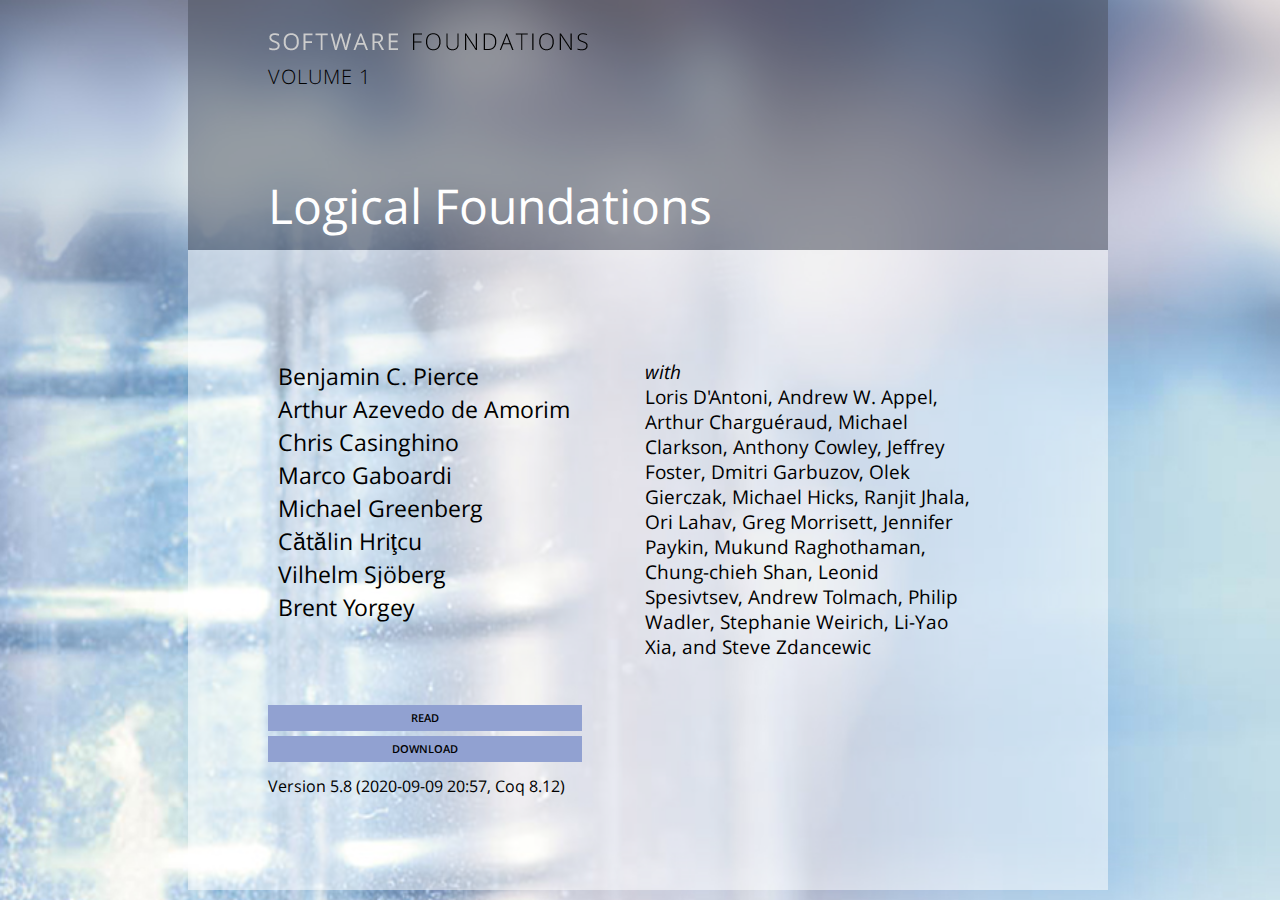
<file: en/book/index.html>
<!DOCTYPE html PUBLIC "-//W3C//DTD XHTML 1.0 Strict//EN"
          "http://www.w3.org/TR/xhtml1/DTD/xhtml1-strict.dtd">
<html xmlns="http://www.w3.org/1999/xhtml">

<head>
  <meta http-equiv="Content-Type" content="text/html; charset=utf-8"/>
  <link href="common/css/sf.css" rel="stylesheet" type="text/css"/>
  <link href="common/css/lf.css" rel="stylesheet" type="text/css"/>
  <title>Logical Foundations</title>
<link href="common/jquery-ui/jquery-ui.css" rel="stylesheet">
<script src="common/jquery-ui/external/jquery/jquery.js"></script>
<script src="common/jquery-ui/jquery-ui.js"></script>
<script src="common/toggleproofs.js"></script>
<link href="common/css/lf.css" rel="stylesheet" type="text/css"/>
</head>

<body>
  <div id="page">
    <div class="doc" id="index">

      <div id="header">
<div id='logoinheader'><a href='https://softwarefoundations.cis.upenn.edu'>
<img src='common/media/image/sf_logo_sm.png' alt='Software Foundations Logo'></a></div>
<div class='booktitleinheader'><a href='toc.html'>Volume 1</a></div>
<div class='booktitle'>Logical Foundations</div>
      </div>

      <div id="main_home">
        <div id="index_content">
          <div class="column">
            <div class="mediumauthors">
              	       Benjamin C. Pierce <br>
	       Arthur Azevedo de Amorim <br>
	       Chris Casinghino <br>
	       Marco Gaboardi <br>
	       Michael Greenberg <br>
	       Cătălin Hriţcu <br>
	       Vilhelm Sjöberg <br>
	       Brent Yorgey
            </div>
          </div>
          <div class="column">
            <div class="smallauthors">
              <i>with</i><br />
              Loris D'Antoni,
              Andrew W. Appel,
              Arthur Chargu&eacute;raud,
              Michael Clarkson,
              Anthony Cowley,
              Jeffrey Foster,
              Dmitri Garbuzov,
              Olek Gierczak,
              Michael Hicks,
              Ranjit Jhala,
              Ori Lahav,
              Greg Morrisett,
              Jennifer Paykin,
              Mukund Raghothaman,
              Chung-chieh Shan,
              Leonid Spesivtsev,
              Andrew Tolmach,
              Philip Wadler,
              Stephanie Weirich,
              Li-Yao Xia,
              and
              Steve Zdancewic
            </div>
          </div>

          <div id="button_block">
            <div class="button"><a href="toc.html">Read</a></div><br />
            <div class="button"><a href="lf.tgz">Download</a></div>
          </div>
          <p>Version 5.8 (2020-09-09 20:57, Coq 8.12)</p>

        </div>
      </div>
    </div>
  </div>

</body>
</html>
</file>
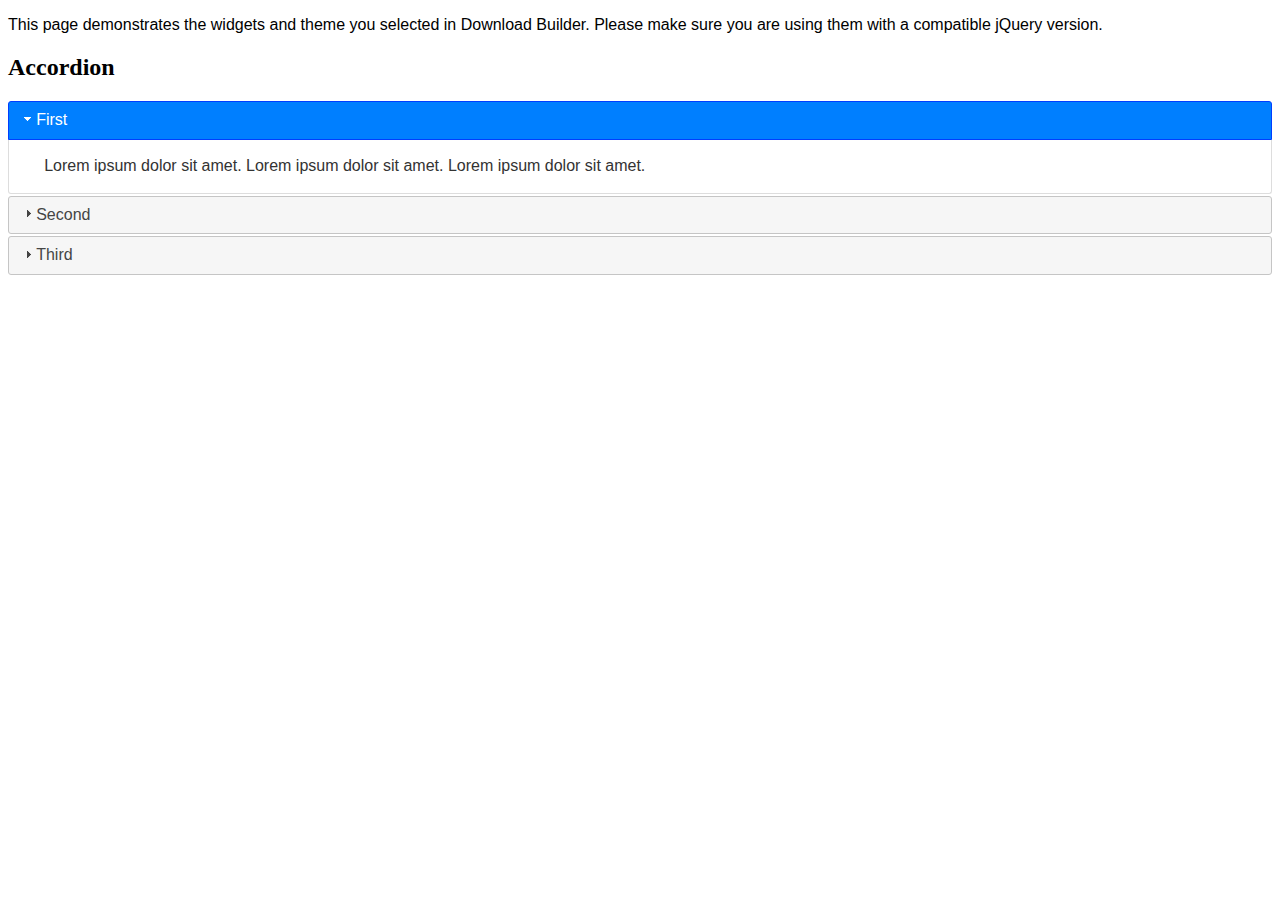
<file: en/book/common/jquery-ui/index.html>
<!doctype html>
<html lang="us">
<head>
	<meta charset="utf-8">
	<title>jQuery UI Example Page</title>
	<link href="jquery-ui.css" rel="stylesheet">
	
</head>
<body>

<div class="ui-widget">
	<p>This page demonstrates the widgets and theme you selected in Download Builder. Please make sure you are using them with a compatible jQuery version.</p>
</div>



<!-- Accordion -->
<h2 class="demoHeaders">Accordion</h2>
<div id="accordion">
	<h3>First</h3>
	<div>Lorem ipsum dolor sit amet. Lorem ipsum dolor sit amet. Lorem ipsum dolor sit amet.</div>
	<h3>Second</h3>
	<div>Phasellus mattis tincidunt nibh.</div>
	<h3>Third</h3>
	<div>Nam dui erat, auctor a, dignissim quis.</div>
</div>


















<script src="external/jquery/jquery.js"></script>
<script src="jquery-ui.js"></script>
<script>

$( "#accordion" ).accordion();




























// Hover states on the static widgets

</script>
</body>
</html>
</file>
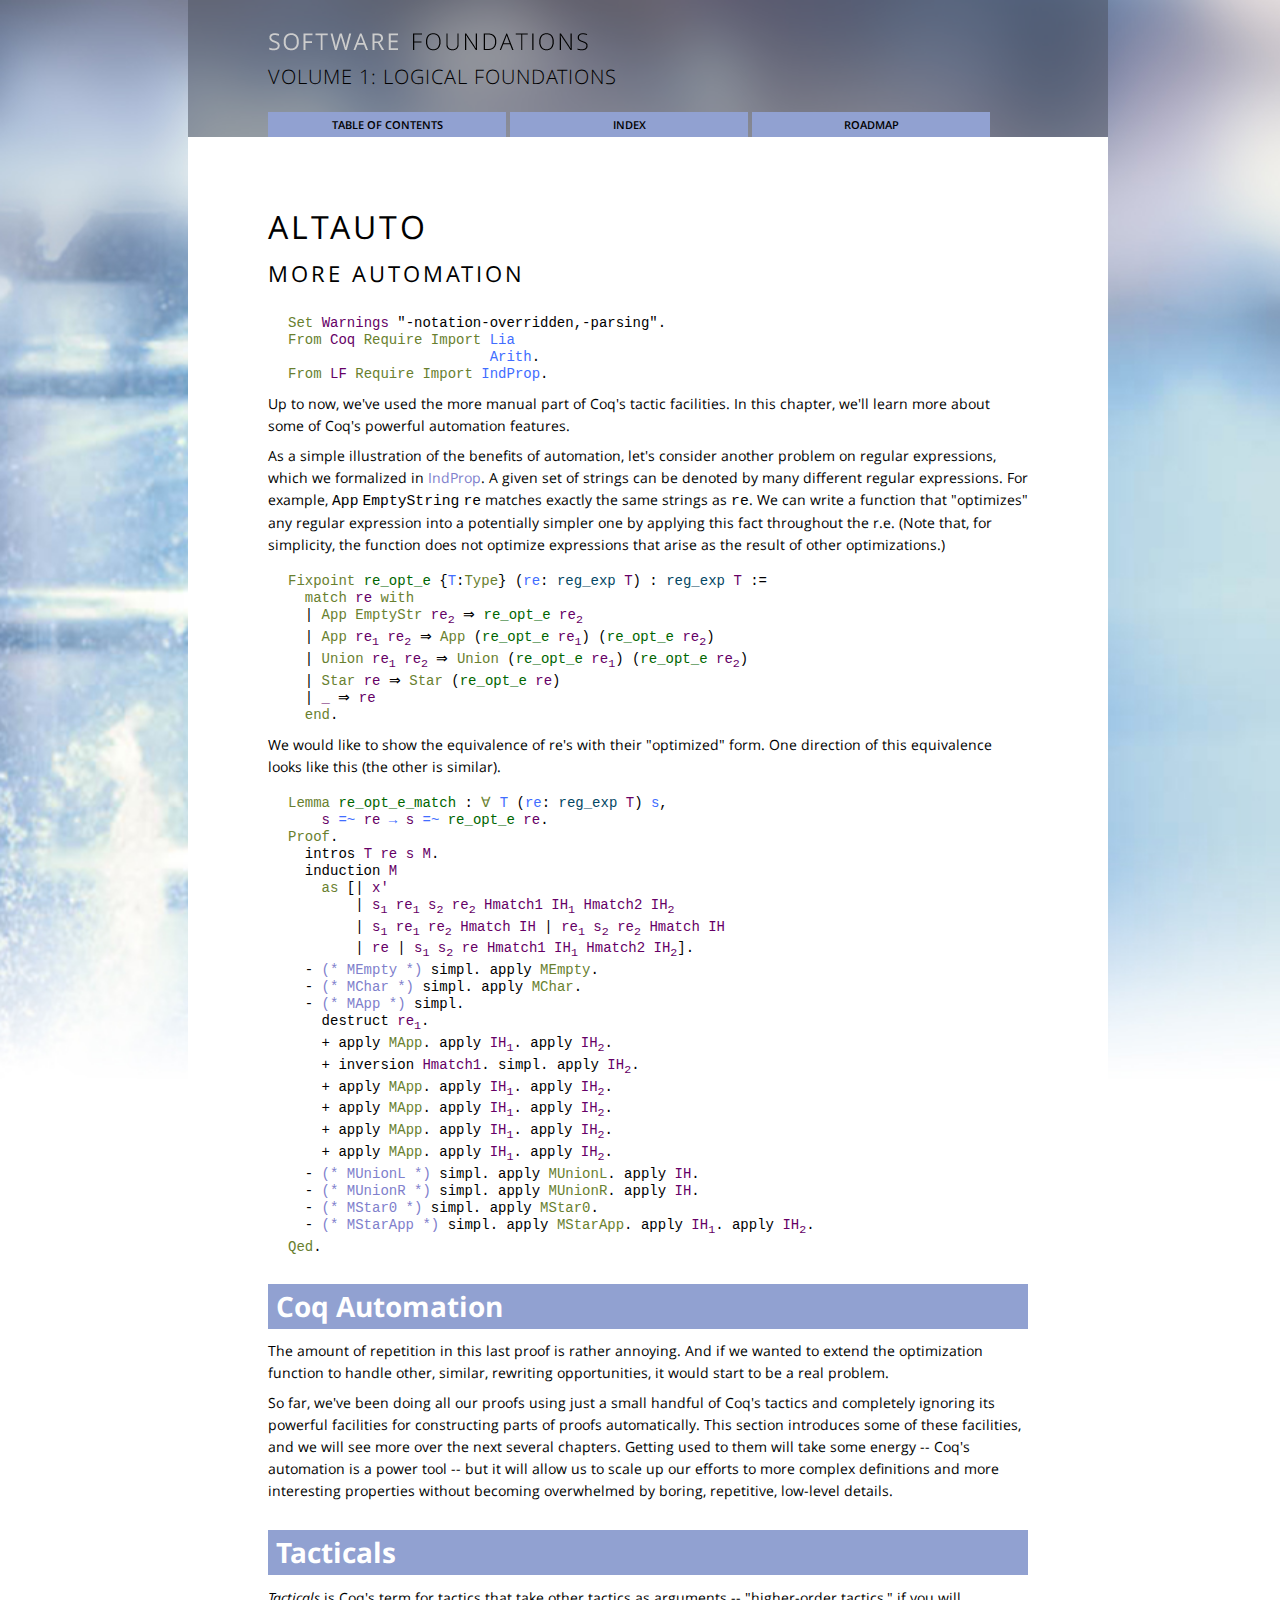
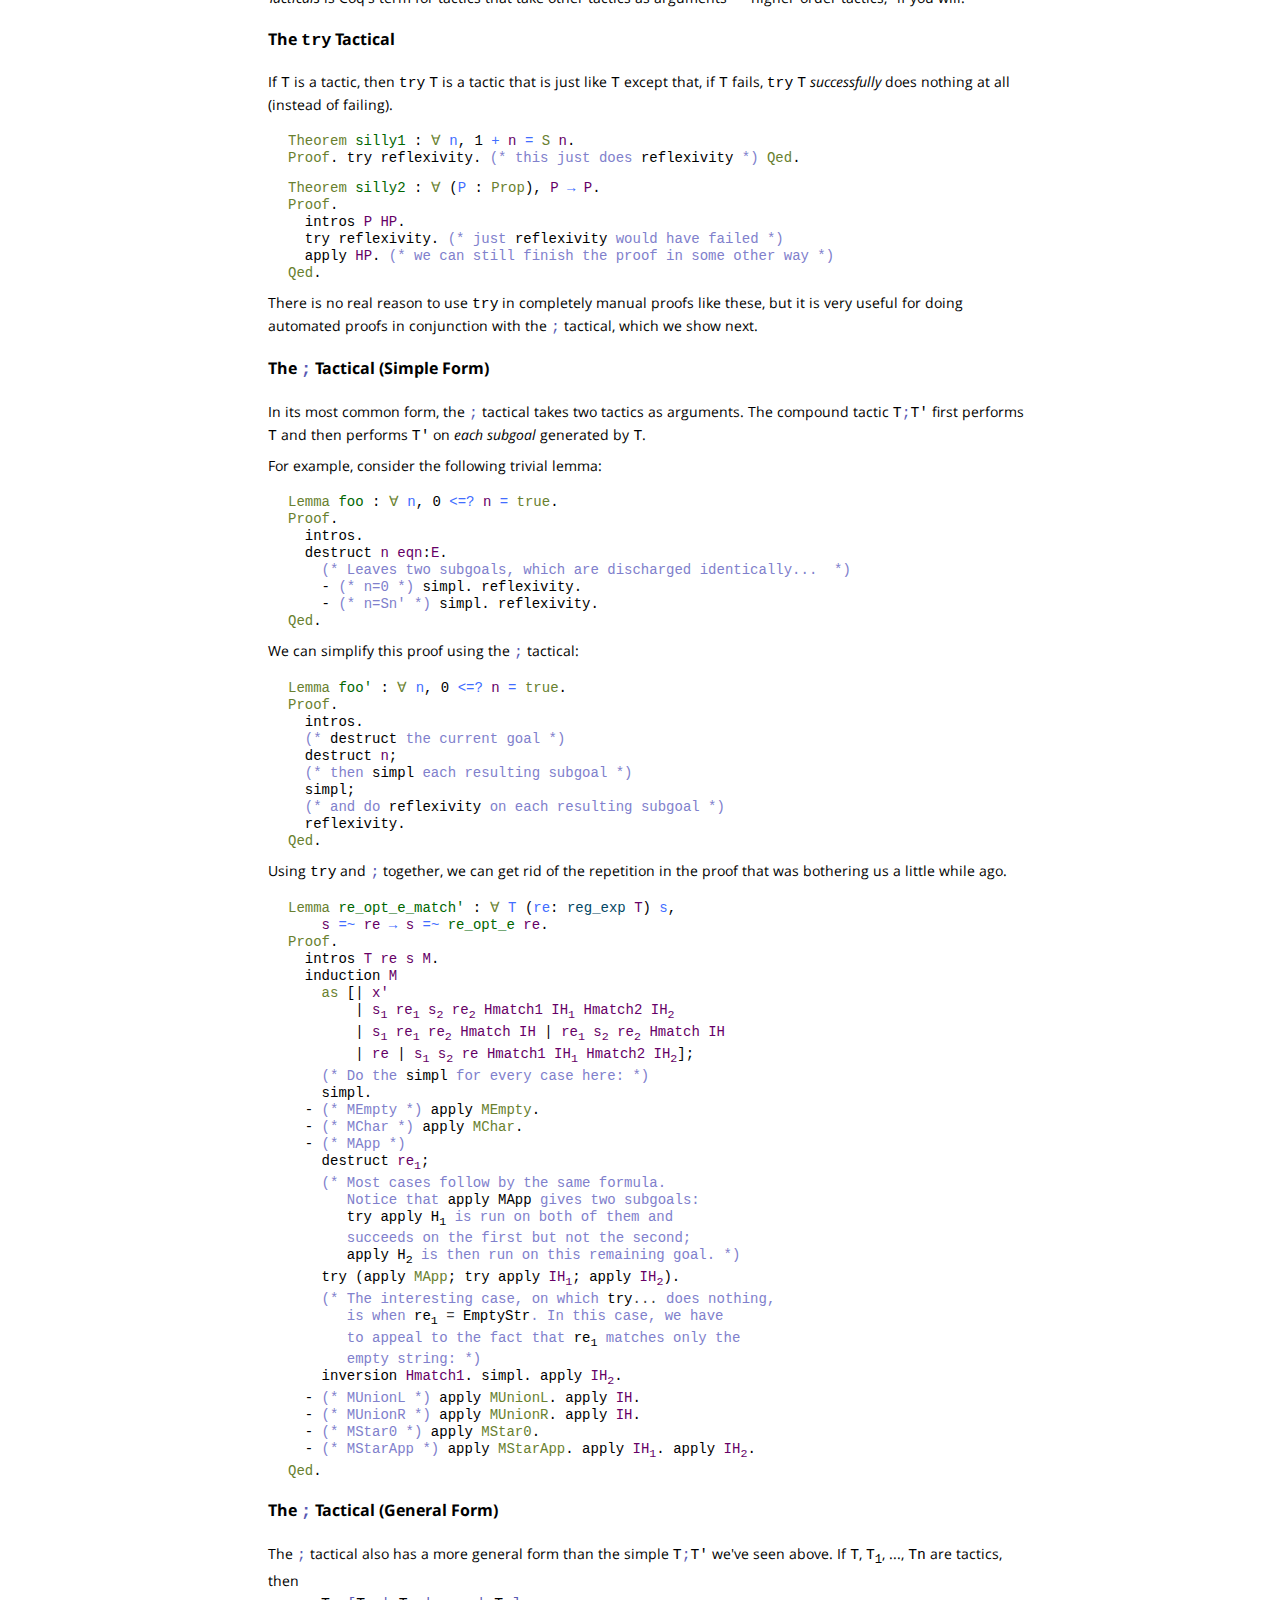
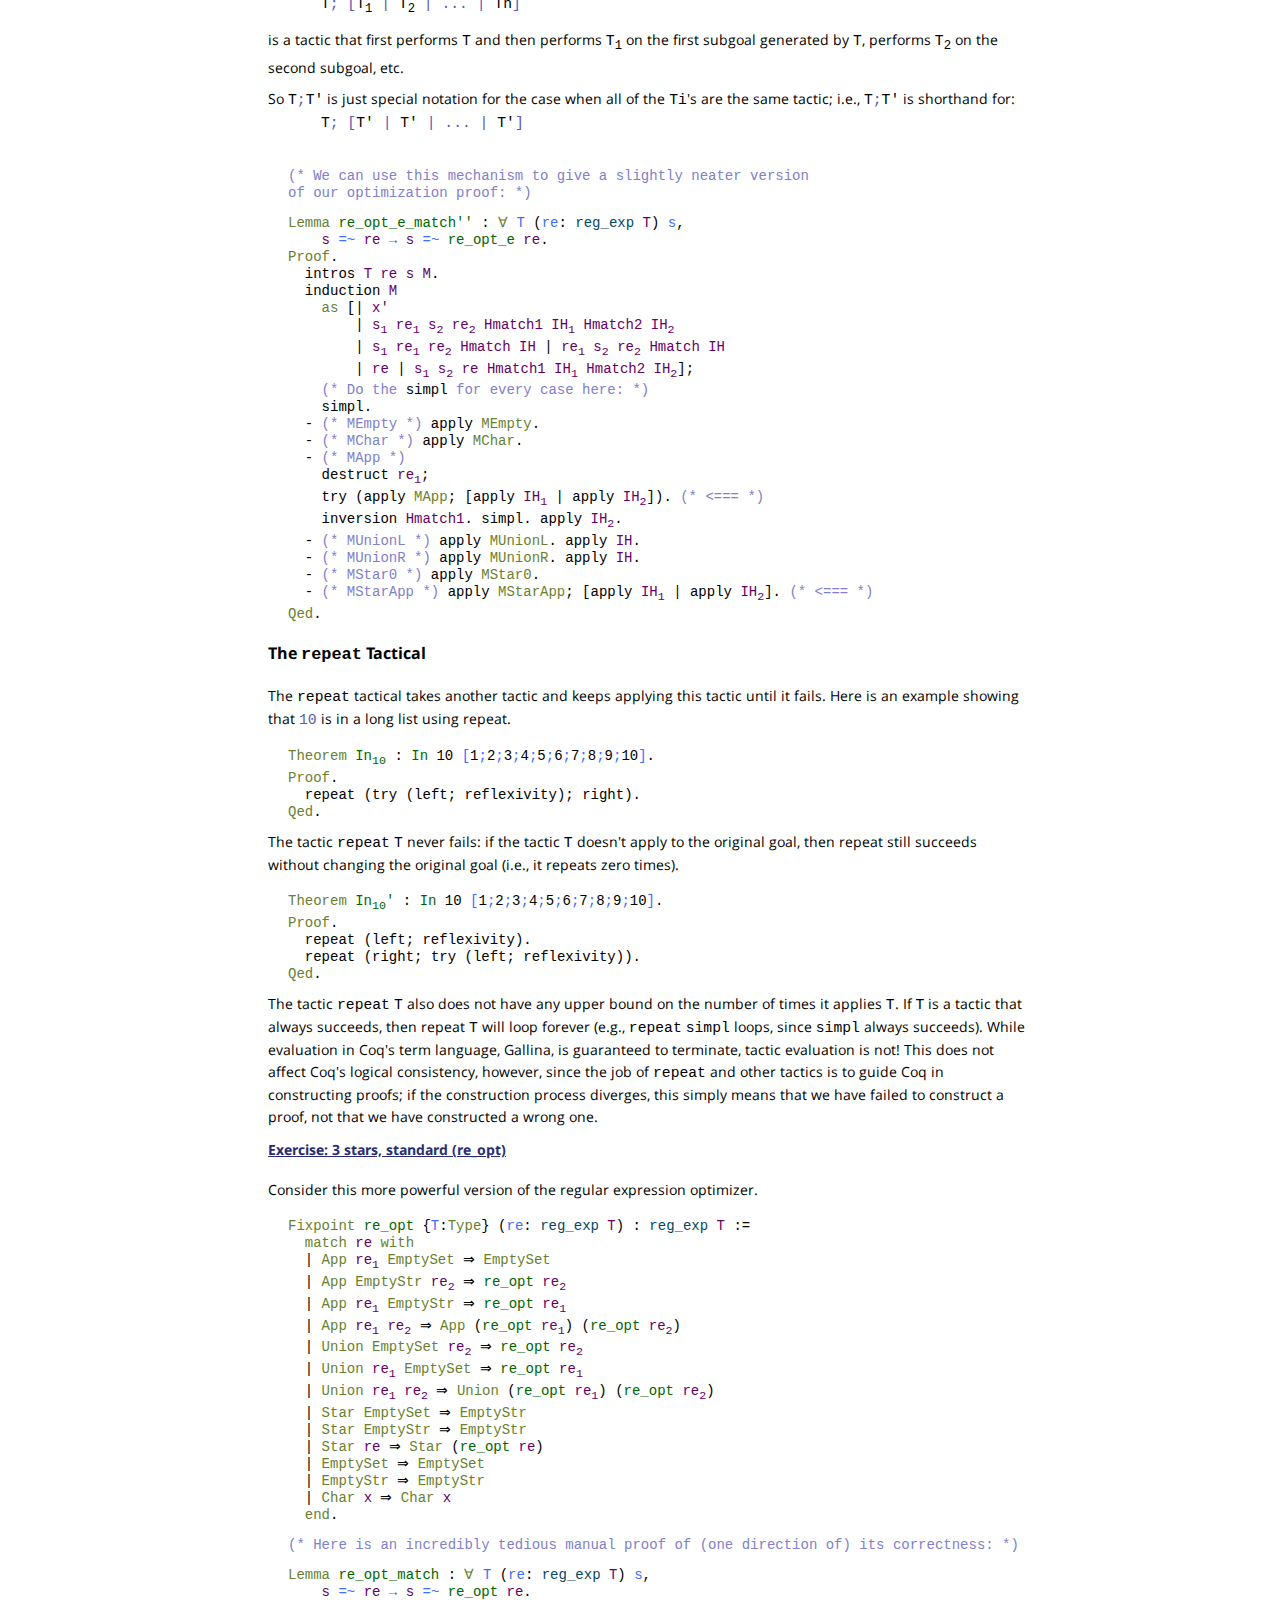
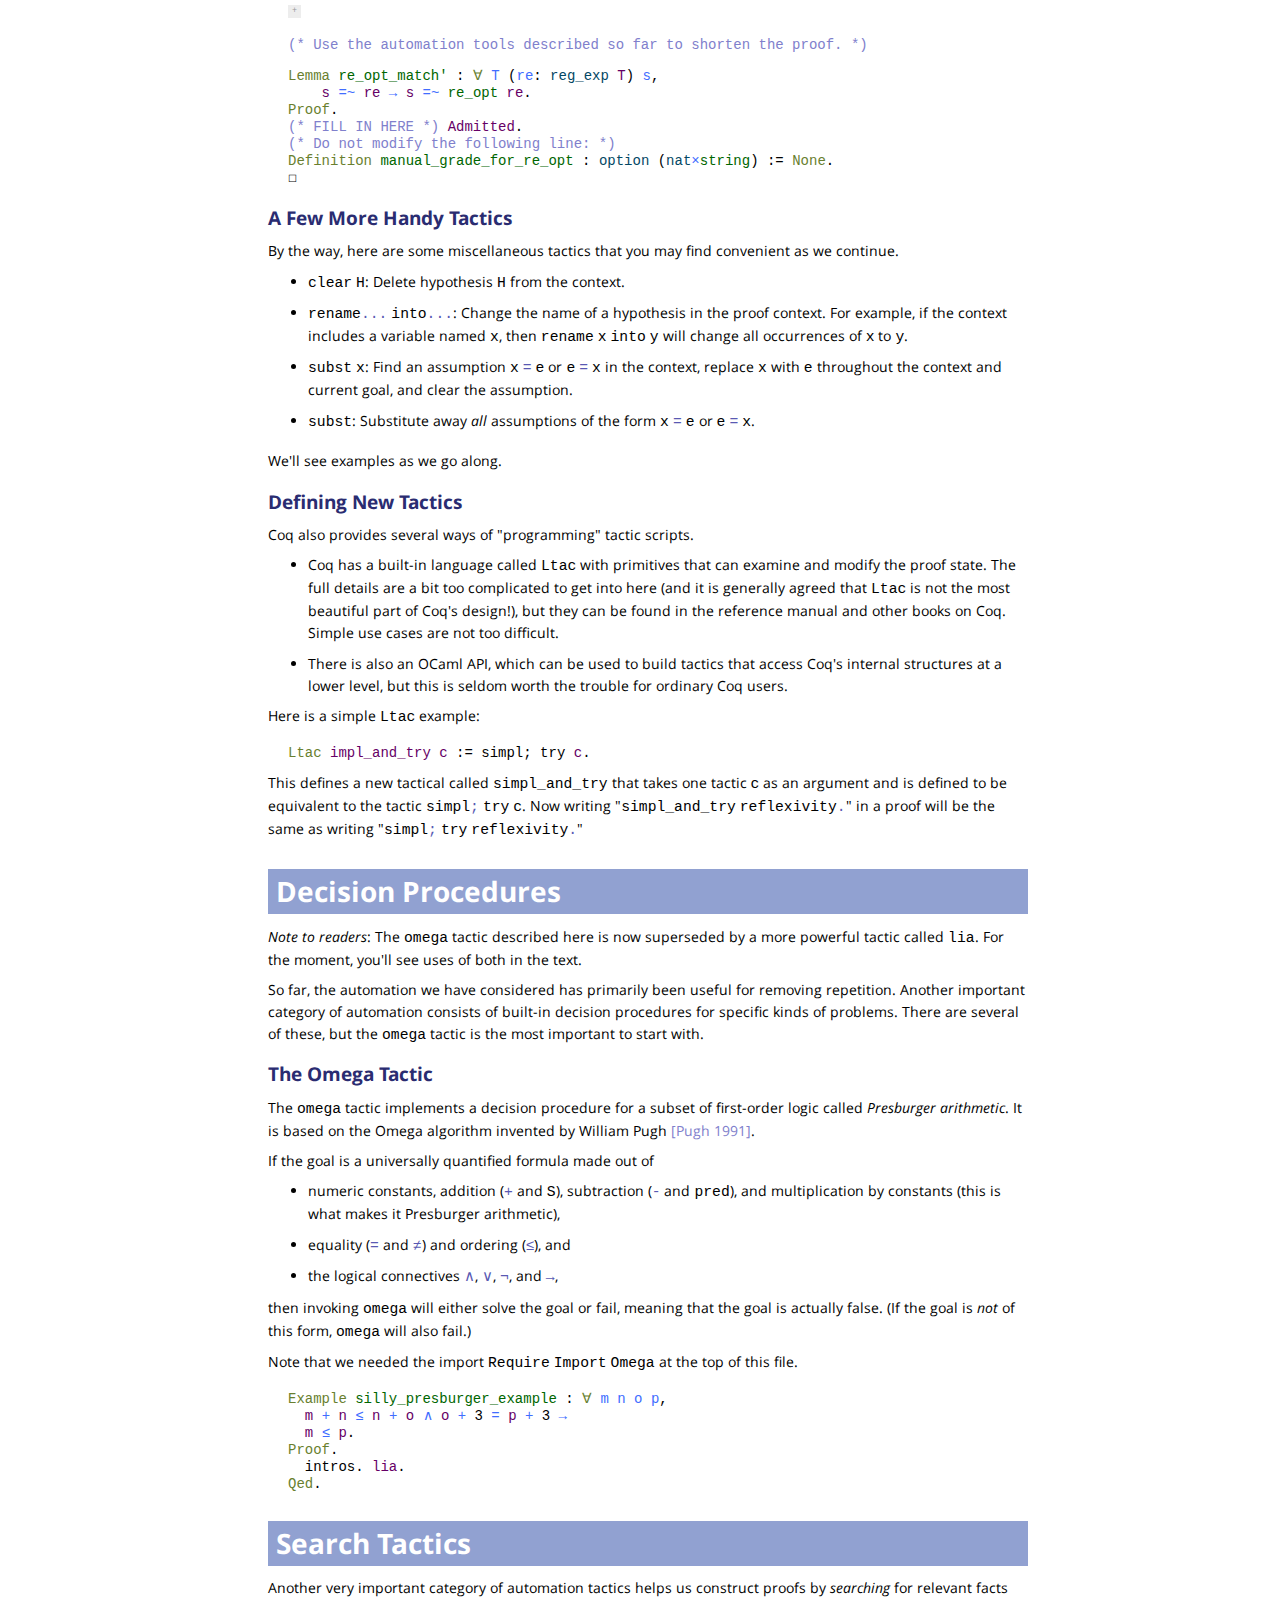
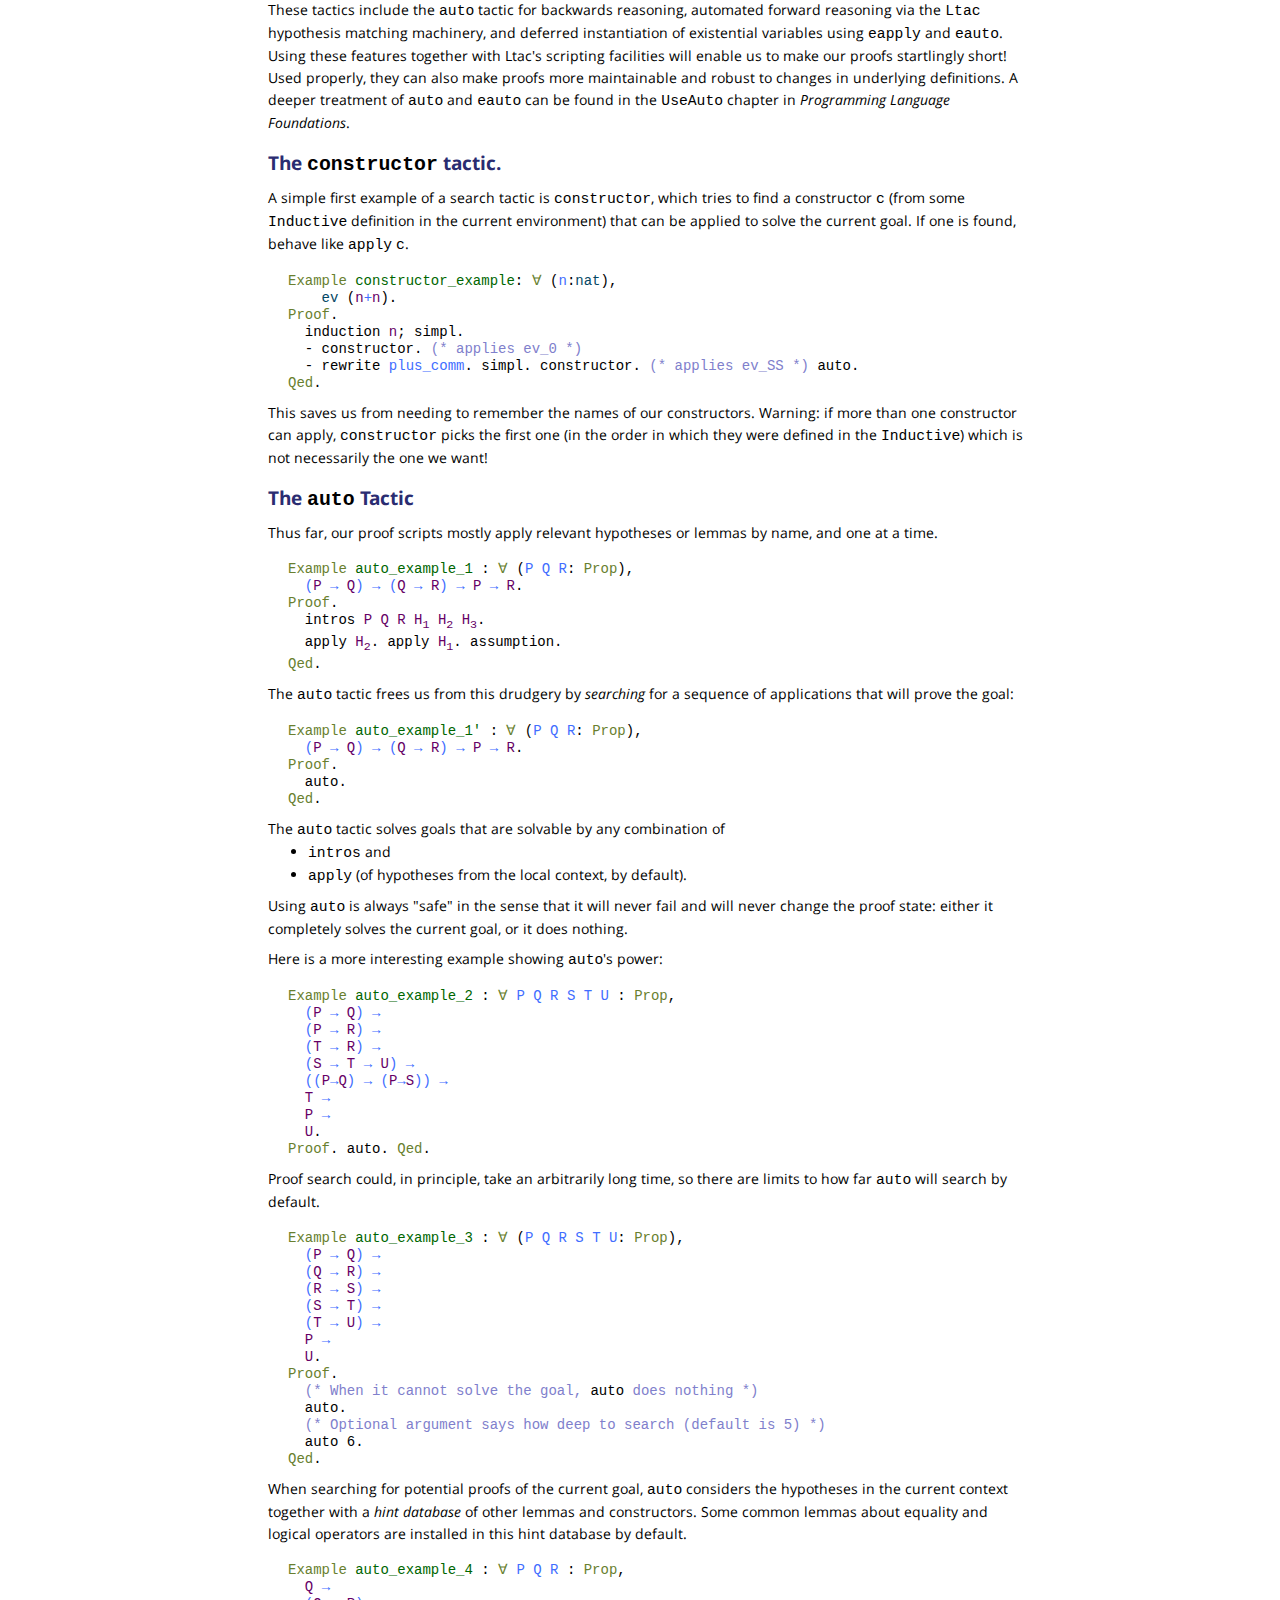
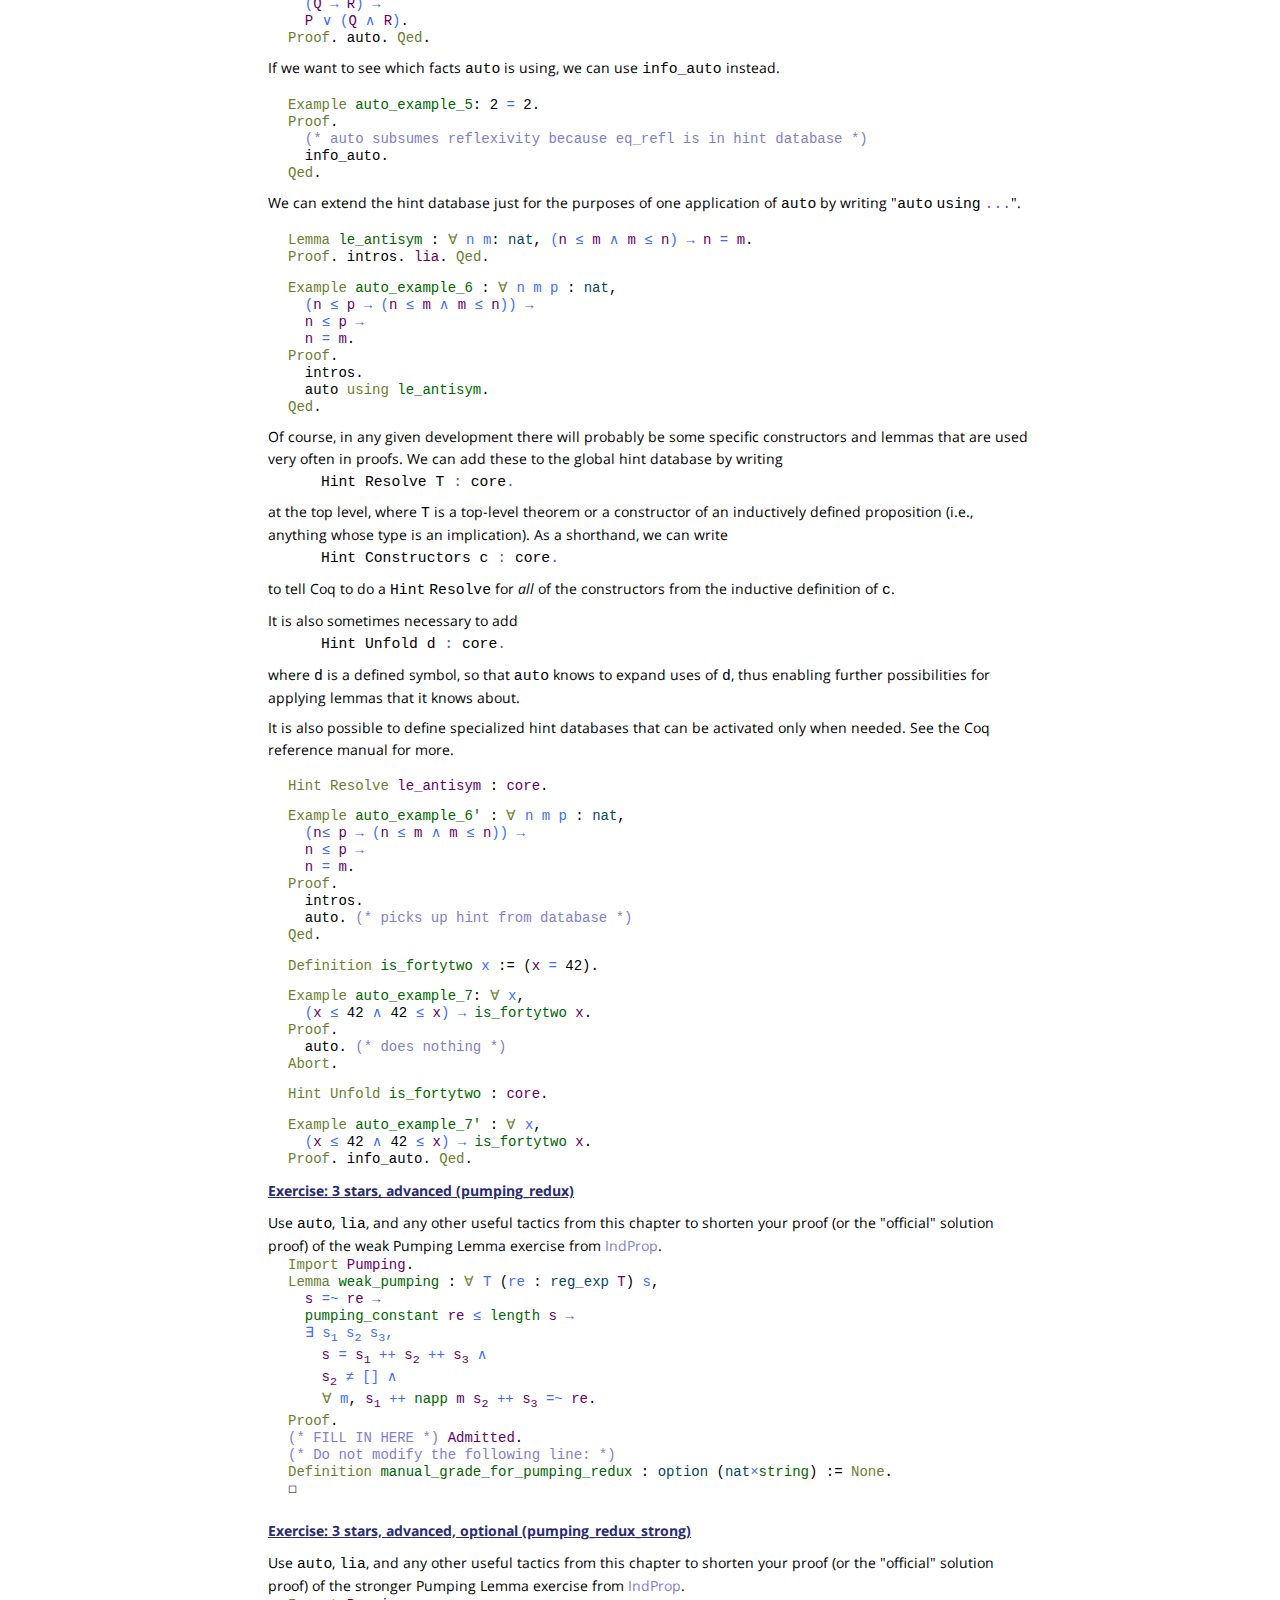
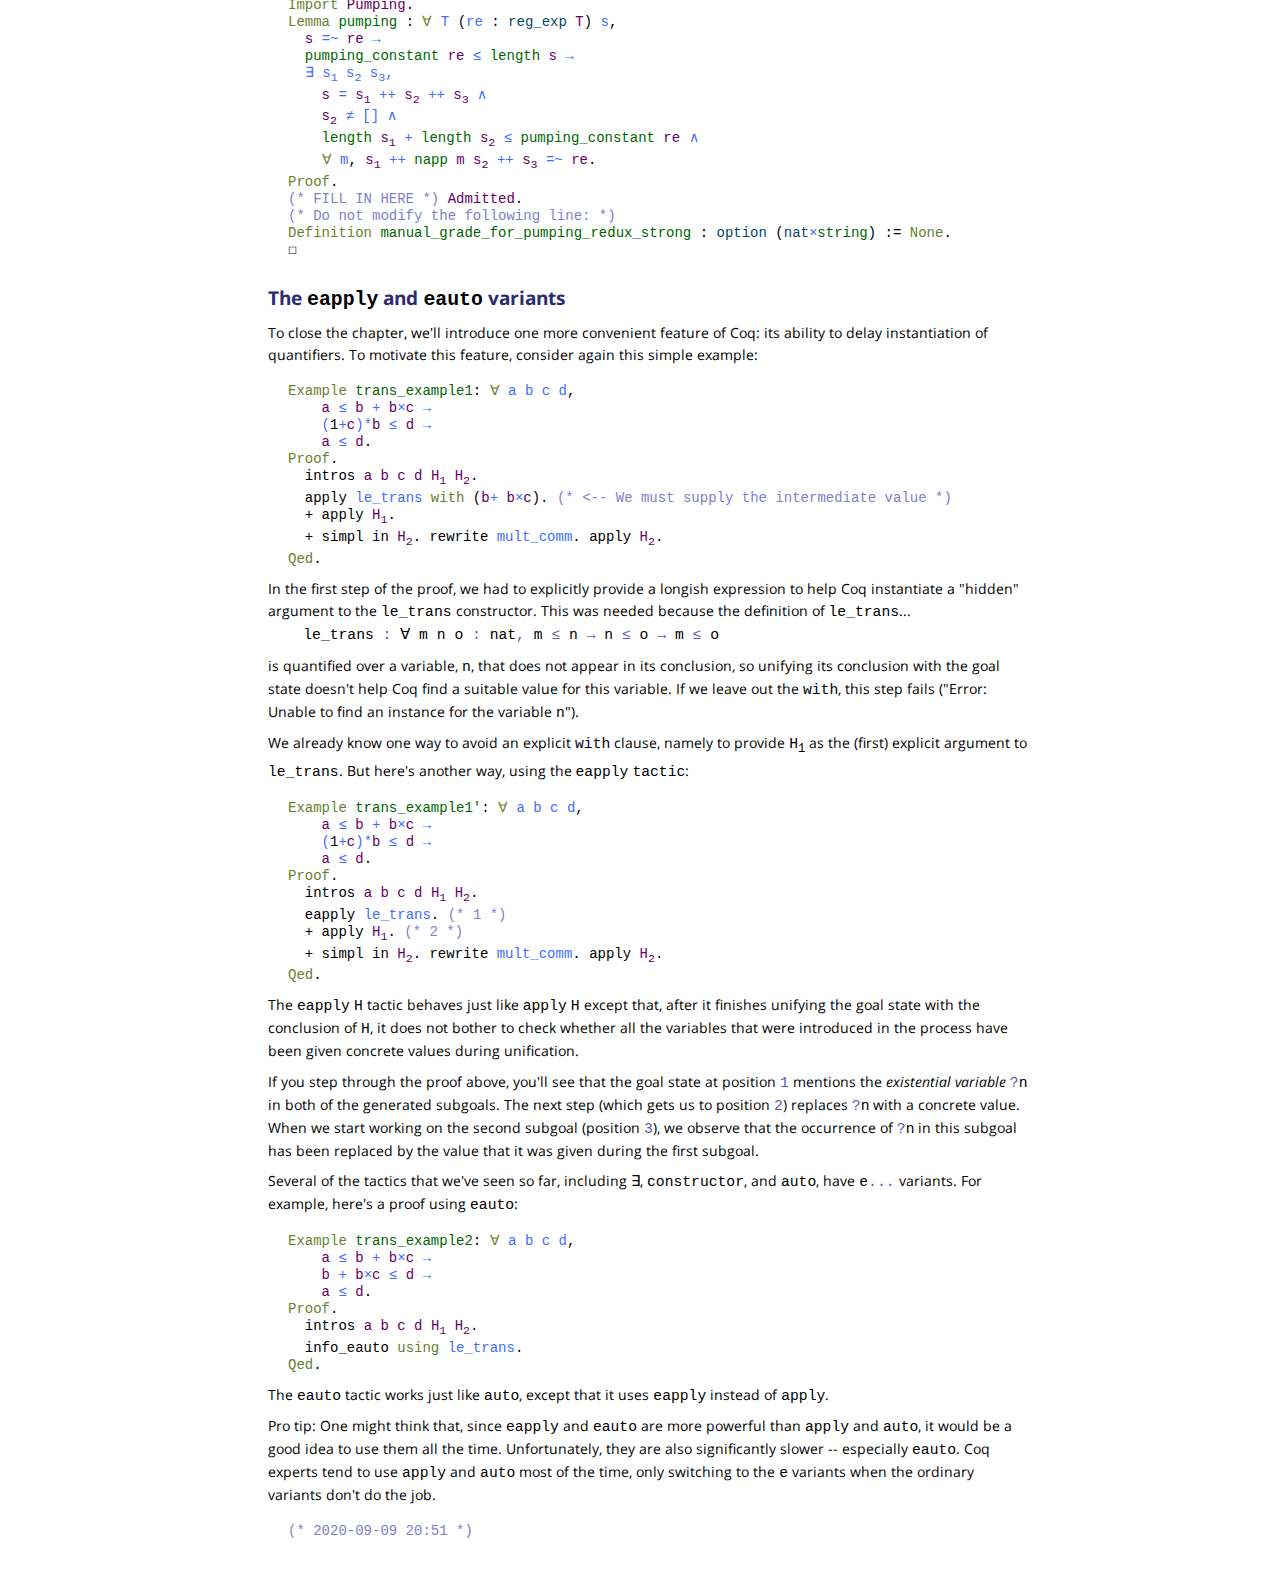
<file: en/book/AltAuto.html>
<!DOCTYPE html PUBLIC "-//W3C//DTD XHTML 1.0 Strict//EN"
"http://www.w3.org/TR/xhtml1/DTD/xhtml1-strict.dtd">
<html xmlns="http://www.w3.org/1999/xhtml">
<head>
<meta http-equiv="Content-Type" content="text/html; charset=utf-8" />
<link href="common/css/sf.css" rel="stylesheet" type="text/css" />
<title>AltAuto: More Automation</title>
<link href="common/jquery-ui/jquery-ui.css" rel="stylesheet">
<script src="common/jquery-ui/external/jquery/jquery.js"></script>
<script src="common/jquery-ui/jquery-ui.js"></script>
<script src="common/toggleproofs.js"></script>
<link href="common/css/lf.css" rel="stylesheet" type="text/css"/>
</head>

<body>

<div id="page">

<div id="header">
<div id='logoinheader'><a href='https://softwarefoundations.cis.upenn.edu'>
<img src='common/media/image/sf_logo_sm.png' alt='Software Foundations Logo'></a></div>
<div class='booktitleinheader'><a href='index.html'>Volume 1: Logical Foundations</a></div>
<ul id='menu'>
   <li class='section_name'><a href='toc.html'>Table of Contents</a></li>
   <li class='section_name'><a href='coqindex.html'>Index</a></li>
   <li class='section_name'><a href='deps.html'>Roadmap</a></li>
</ul>
</div>

<div id="main">

<h1 class="libtitle">AltAuto<span class="subtitle">More Automation</span></h1>

<div class="code">
</div>

<div class="code">

<br/>
<span class="id" title="keyword">Set</span> <span class="id" title="var">Warnings</span> "-notation-overridden,-parsing".<br/>
<span class="id" title="keyword">From</span> <span class="id" title="var">Coq</span> <span class="id" title="keyword">Require</span> <span class="id" title="keyword">Import</span> <a class="idref" href="http://coq.inria.fr/library//Coq.micromega.Lia.html#"><span class="id" title="library">Lia</span></a><br/>
&nbsp;&nbsp;&nbsp;&nbsp;&nbsp;&nbsp;&nbsp;&nbsp;&nbsp;&nbsp;&nbsp;&nbsp;&nbsp;&nbsp;&nbsp;&nbsp;&nbsp;&nbsp;&nbsp;&nbsp;&nbsp;&nbsp;&nbsp;&nbsp;<a class="idref" href="http://coq.inria.fr/library//Coq.Arith.Arith.html#"><span class="id" title="library">Arith</span></a>.<br/>
<span class="id" title="keyword">From</span> <span class="id" title="var">LF</span> <span class="id" title="keyword">Require</span> <span class="id" title="keyword">Import</span> <a class="idref" href="IndProp.html#"><span class="id" title="library">IndProp</span></a>.<br/>
</div>

<div class="doc">
Up to now, we've used the more manual part of Coq's tactic
    facilities.  In this chapter, we'll learn more about some of Coq's
    powerful automation features.

<div class="paragraph"> </div>

    As a simple illustration of the benefits of automation, let's
    consider another problem on regular expressions, which we
    formalized in <a href="IndProp.html"><span class="inlineref">IndProp</span></a>.  A given set of strings can be
    denoted by many different regular expressions.  For example, <span class="inlinecode"><span class="id" title="var">App</span></span>
    <span class="inlinecode"><span class="id" title="var">EmptyString</span></span> <span class="inlinecode"><span class="id" title="var">re</span></span> matches exactly the same strings as <span class="inlinecode"><span class="id" title="var">re</span></span>.  We can
    write a function that "optimizes" any regular expression into a
    potentially simpler one by applying this fact throughout the
    r.e.  (Note that, for simplicity, the function does not optimize
    expressions that arise as the result of other optimizations.) 
</div>
<div class="code">

<br/>
<span class="id" title="keyword">Fixpoint</span> <a id="re_opt_e" class="idref" href="#re_opt_e"><span class="id" title="definition">re_opt_e</span></a> {<a id="T:1" class="idref" href="#T:1"><span class="id" title="binder">T</span></a>:<span class="id" title="keyword">Type</span>} (<a id="re:2" class="idref" href="#re:2"><span class="id" title="binder">re</span></a>: <a class="idref" href="IndProp.html#reg_exp"><span class="id" title="inductive">reg_exp</span></a> <a class="idref" href="AltAuto.html#T:1"><span class="id" title="variable">T</span></a>) : <a class="idref" href="IndProp.html#reg_exp"><span class="id" title="inductive">reg_exp</span></a> <a class="idref" href="AltAuto.html#T:1"><span class="id" title="variable">T</span></a> :=<br/>
&nbsp;&nbsp;<span class="id" title="keyword">match</span> <a class="idref" href="AltAuto.html#re:2"><span class="id" title="variable">re</span></a> <span class="id" title="keyword">with</span><br/>
&nbsp;&nbsp;| <a class="idref" href="IndProp.html#App"><span class="id" title="constructor">App</span></a> <a class="idref" href="IndProp.html#EmptyStr"><span class="id" title="constructor">EmptyStr</span></a> <span class="id" title="var">re<sub>2</sub></span> ⇒ <a class="idref" href="AltAuto.html#re_opt_e:3"><span class="id" title="definition">re_opt_e</span></a> <span class="id" title="var">re<sub>2</sub></span><br/>
&nbsp;&nbsp;| <a class="idref" href="IndProp.html#App"><span class="id" title="constructor">App</span></a> <span class="id" title="var">re<sub>1</sub></span> <span class="id" title="var">re<sub>2</sub></span> ⇒ <a class="idref" href="IndProp.html#App"><span class="id" title="constructor">App</span></a> (<a class="idref" href="AltAuto.html#re_opt_e:3"><span class="id" title="definition">re_opt_e</span></a> <span class="id" title="var">re<sub>1</sub></span>) (<a class="idref" href="AltAuto.html#re_opt_e:3"><span class="id" title="definition">re_opt_e</span></a> <span class="id" title="var">re<sub>2</sub></span>)<br/>
&nbsp;&nbsp;| <a class="idref" href="IndProp.html#Union"><span class="id" title="constructor">Union</span></a> <span class="id" title="var">re<sub>1</sub></span> <span class="id" title="var">re<sub>2</sub></span> ⇒ <a class="idref" href="IndProp.html#Union"><span class="id" title="constructor">Union</span></a> (<a class="idref" href="AltAuto.html#re_opt_e:3"><span class="id" title="definition">re_opt_e</span></a> <span class="id" title="var">re<sub>1</sub></span>) (<a class="idref" href="AltAuto.html#re_opt_e:3"><span class="id" title="definition">re_opt_e</span></a> <span class="id" title="var">re<sub>2</sub></span>)<br/>
&nbsp;&nbsp;| <a class="idref" href="IndProp.html#Star"><span class="id" title="constructor">Star</span></a> <span class="id" title="var">re</span> ⇒ <a class="idref" href="IndProp.html#Star"><span class="id" title="constructor">Star</span></a> (<a class="idref" href="AltAuto.html#re_opt_e:3"><span class="id" title="definition">re_opt_e</span></a> <a class="idref" href="AltAuto.html#re:2"><span class="id" title="variable">re</span></a>)<br/>
&nbsp;&nbsp;| <span class="id" title="var">_</span> ⇒ <a class="idref" href="AltAuto.html#re:2"><span class="id" title="variable">re</span></a><br/>
&nbsp;&nbsp;<span class="id" title="keyword">end</span>.<br/>
</div>

<div class="doc">
We would like to show the equivalence of re's with their "optimized" form.
One direction of this equivalence looks like this (the other is similar).

</div>
<div class="code">

<br/>
<span class="id" title="keyword">Lemma</span> <a id="re_opt_e_match" class="idref" href="#re_opt_e_match"><span class="id" title="lemma">re_opt_e_match</span></a> : <span class="id" title="keyword">∀</span> <a id="T:5" class="idref" href="#T:5"><span class="id" title="binder">T</span></a> (<a id="re:6" class="idref" href="#re:6"><span class="id" title="binder">re</span></a>: <a class="idref" href="IndProp.html#reg_exp"><span class="id" title="inductive">reg_exp</span></a> <a class="idref" href="AltAuto.html#T:5"><span class="id" title="variable">T</span></a>) <a id="s:7" class="idref" href="#s:7"><span class="id" title="binder">s</span></a>,<br/>
&nbsp;&nbsp;&nbsp;&nbsp;<a class="idref" href="AltAuto.html#s:7"><span class="id" title="variable">s</span></a> <a class="idref" href="IndProp.html#70ea788eca33f3ac1bb7ed2e8169c791"><span class="id" title="notation">=~</span></a> <a class="idref" href="AltAuto.html#re:6"><span class="id" title="variable">re</span></a> <a class="idref" href="http://coq.inria.fr/library//Coq.Init.Logic.html#::type_scope:x_'-&gt;'_x"><span class="id" title="notation">→</span></a> <a class="idref" href="AltAuto.html#s:7"><span class="id" title="variable">s</span></a> <a class="idref" href="IndProp.html#70ea788eca33f3ac1bb7ed2e8169c791"><span class="id" title="notation">=~</span></a> <a class="idref" href="AltAuto.html#re_opt_e"><span class="id" title="definition">re_opt_e</span></a> <a class="idref" href="AltAuto.html#re:6"><span class="id" title="variable">re</span></a>.<br/>
<span class="id" title="keyword">Proof</span>.<br/>
&nbsp;&nbsp;<span class="id" title="tactic">intros</span> <span class="id" title="var">T</span> <span class="id" title="var">re</span> <span class="id" title="var">s</span> <span class="id" title="var">M</span>.<br/>
&nbsp;&nbsp;<span class="id" title="tactic">induction</span> <span class="id" title="var">M</span><br/>
&nbsp;&nbsp;&nbsp;&nbsp;<span class="id" title="keyword">as</span> [| <span class="id" title="var">x'</span><br/>
&nbsp;&nbsp;&nbsp;&nbsp;&nbsp;&nbsp;&nbsp;&nbsp;| <span class="id" title="var">s<sub>1</sub></span> <span class="id" title="var">re<sub>1</sub></span> <span class="id" title="var">s<sub>2</sub></span> <span class="id" title="var">re<sub>2</sub></span> <span class="id" title="var">Hmatch1</span> <span class="id" title="var">IH<sub>1</sub></span> <span class="id" title="var">Hmatch2</span> <span class="id" title="var">IH<sub>2</sub></span><br/>
&nbsp;&nbsp;&nbsp;&nbsp;&nbsp;&nbsp;&nbsp;&nbsp;| <span class="id" title="var">s<sub>1</sub></span> <span class="id" title="var">re<sub>1</sub></span> <span class="id" title="var">re<sub>2</sub></span> <span class="id" title="var">Hmatch</span> <span class="id" title="var">IH</span> | <span class="id" title="var">re<sub>1</sub></span> <span class="id" title="var">s<sub>2</sub></span> <span class="id" title="var">re<sub>2</sub></span> <span class="id" title="var">Hmatch</span> <span class="id" title="var">IH</span><br/>
&nbsp;&nbsp;&nbsp;&nbsp;&nbsp;&nbsp;&nbsp;&nbsp;| <span class="id" title="var">re</span> | <span class="id" title="var">s<sub>1</sub></span> <span class="id" title="var">s<sub>2</sub></span> <span class="id" title="var">re</span> <span class="id" title="var">Hmatch1</span> <span class="id" title="var">IH<sub>1</sub></span> <span class="id" title="var">Hmatch2</span> <span class="id" title="var">IH<sub>2</sub></span>].<br/>
&nbsp;&nbsp;- <span class="comment">(*&nbsp;MEmpty&nbsp;*)</span> <span class="id" title="tactic">simpl</span>. <span class="id" title="tactic">apply</span> <a class="idref" href="IndProp.html#MEmpty"><span class="id" title="constructor">MEmpty</span></a>.<br/>
&nbsp;&nbsp;- <span class="comment">(*&nbsp;MChar&nbsp;*)</span> <span class="id" title="tactic">simpl</span>. <span class="id" title="tactic">apply</span> <a class="idref" href="IndProp.html#MChar"><span class="id" title="constructor">MChar</span></a>.<br/>
&nbsp;&nbsp;- <span class="comment">(*&nbsp;MApp&nbsp;*)</span> <span class="id" title="tactic">simpl</span>.<br/>
&nbsp;&nbsp;&nbsp;&nbsp;<span class="id" title="tactic">destruct</span> <span class="id" title="var">re<sub>1</sub></span>.<br/>
&nbsp;&nbsp;&nbsp;&nbsp;+ <span class="id" title="tactic">apply</span> <a class="idref" href="IndProp.html#MApp"><span class="id" title="constructor">MApp</span></a>. <span class="id" title="tactic">apply</span> <span class="id" title="var">IH<sub>1</sub></span>. <span class="id" title="tactic">apply</span> <span class="id" title="var">IH<sub>2</sub></span>.<br/>
&nbsp;&nbsp;&nbsp;&nbsp;+ <span class="id" title="tactic">inversion</span> <span class="id" title="var">Hmatch1</span>. <span class="id" title="tactic">simpl</span>. <span class="id" title="tactic">apply</span> <span class="id" title="var">IH<sub>2</sub></span>.<br/>
&nbsp;&nbsp;&nbsp;&nbsp;+ <span class="id" title="tactic">apply</span> <a class="idref" href="IndProp.html#MApp"><span class="id" title="constructor">MApp</span></a>. <span class="id" title="tactic">apply</span> <span class="id" title="var">IH<sub>1</sub></span>. <span class="id" title="tactic">apply</span> <span class="id" title="var">IH<sub>2</sub></span>.<br/>
&nbsp;&nbsp;&nbsp;&nbsp;+ <span class="id" title="tactic">apply</span> <a class="idref" href="IndProp.html#MApp"><span class="id" title="constructor">MApp</span></a>. <span class="id" title="tactic">apply</span> <span class="id" title="var">IH<sub>1</sub></span>. <span class="id" title="tactic">apply</span> <span class="id" title="var">IH<sub>2</sub></span>.<br/>
&nbsp;&nbsp;&nbsp;&nbsp;+ <span class="id" title="tactic">apply</span> <a class="idref" href="IndProp.html#MApp"><span class="id" title="constructor">MApp</span></a>. <span class="id" title="tactic">apply</span> <span class="id" title="var">IH<sub>1</sub></span>. <span class="id" title="tactic">apply</span> <span class="id" title="var">IH<sub>2</sub></span>.<br/>
&nbsp;&nbsp;&nbsp;&nbsp;+ <span class="id" title="tactic">apply</span> <a class="idref" href="IndProp.html#MApp"><span class="id" title="constructor">MApp</span></a>. <span class="id" title="tactic">apply</span> <span class="id" title="var">IH<sub>1</sub></span>. <span class="id" title="tactic">apply</span> <span class="id" title="var">IH<sub>2</sub></span>.<br/>
&nbsp;&nbsp;- <span class="comment">(*&nbsp;MUnionL&nbsp;*)</span> <span class="id" title="tactic">simpl</span>. <span class="id" title="tactic">apply</span> <a class="idref" href="IndProp.html#MUnionL"><span class="id" title="constructor">MUnionL</span></a>. <span class="id" title="tactic">apply</span> <span class="id" title="var">IH</span>.<br/>
&nbsp;&nbsp;- <span class="comment">(*&nbsp;MUnionR&nbsp;*)</span> <span class="id" title="tactic">simpl</span>. <span class="id" title="tactic">apply</span> <a class="idref" href="IndProp.html#MUnionR"><span class="id" title="constructor">MUnionR</span></a>. <span class="id" title="tactic">apply</span> <span class="id" title="var">IH</span>.<br/>
&nbsp;&nbsp;- <span class="comment">(*&nbsp;MStar0&nbsp;*)</span> <span class="id" title="tactic">simpl</span>. <span class="id" title="tactic">apply</span> <a class="idref" href="IndProp.html#MStar0"><span class="id" title="constructor">MStar0</span></a>.<br/>
&nbsp;&nbsp;- <span class="comment">(*&nbsp;MStarApp&nbsp;*)</span> <span class="id" title="tactic">simpl</span>. <span class="id" title="tactic">apply</span> <a class="idref" href="IndProp.html#MStarApp"><span class="id" title="constructor">MStarApp</span></a>. <span class="id" title="tactic">apply</span> <span class="id" title="var">IH<sub>1</sub></span>. <span class="id" title="tactic">apply</span> <span class="id" title="var">IH<sub>2</sub></span>.<br/>
<span class="id" title="keyword">Qed</span>.<br/>
</div>

<div class="doc">
<a id="lab407"></a><h1 class="section">Coq Automation</h1>

<div class="paragraph"> </div>

 The amount of repetition in this last proof is rather
    annoying.  And if we wanted to extend the optimization function to
    handle other, similar, rewriting opportunities,
    it would start to be a real problem.

<div class="paragraph"> </div>

    So far, we've been doing all our proofs using just a small handful
    of Coq's tactics and completely ignoring its powerful facilities
    for constructing parts of proofs automatically.  This section
    introduces some of these facilities, and we will see more over the
    next several chapters.  Getting used to them will take some
    energy -- Coq's automation is a power tool -- but it will allow us
    to scale up our efforts to more complex definitions and more
    interesting properties without becoming overwhelmed by boring,
    repetitive, low-level details. 
</div>

<div class="doc">
<a id="lab408"></a><h1 class="section">Tacticals</h1>

<div class="paragraph"> </div>

 <i>Tacticals</i> is Coq's term for tactics that take other tactics as
    arguments -- "higher-order tactics," if you will.  
</div>

<div class="doc">
<a id="lab409"></a><h3 class="section">The <span class="inlinecode"><span class="id" title="tactic">try</span></span> Tactical</h3>

<div class="paragraph"> </div>

 If <span class="inlinecode"><span class="id" title="var">T</span></span> is a tactic, then <span class="inlinecode"><span class="id" title="tactic">try</span></span> <span class="inlinecode"><span class="id" title="var">T</span></span> is a tactic that is just like <span class="inlinecode"><span class="id" title="var">T</span></span>
    except that, if <span class="inlinecode"><span class="id" title="var">T</span></span> fails, <span class="inlinecode"><span class="id" title="tactic">try</span></span> <span class="inlinecode"><span class="id" title="var">T</span></span> <i>successfully</i> does nothing at
    all (instead of failing). 
</div>
<div class="code">

<br/>
<span class="id" title="keyword">Theorem</span> <a id="silly1" class="idref" href="#silly1"><span class="id" title="lemma">silly1</span></a> : <span class="id" title="keyword">∀</span> <a id="n:8" class="idref" href="#n:8"><span class="id" title="binder">n</span></a>,  1 <a class="idref" href="http://coq.inria.fr/library//Coq.Init.Peano.html#0dacc1786c5ba797d47dd85006231633"><span class="id" title="notation">+</span></a> <a class="idref" href="AltAuto.html#n:8"><span class="id" title="variable">n</span></a> <a class="idref" href="http://coq.inria.fr/library//Coq.Init.Logic.html#6cd0f7b28b6092304087c7049437bb1a"><span class="id" title="notation">=</span></a> <a class="idref" href="http://coq.inria.fr/library//Coq.Init.Datatypes.html#S"><span class="id" title="constructor">S</span></a> <a class="idref" href="AltAuto.html#n:8"><span class="id" title="variable">n</span></a>.<br/>
<span class="id" title="keyword">Proof</span>. <span class="id" title="tactic">try</span> <span class="id" title="tactic">reflexivity</span>. <span class="comment">(*&nbsp;this&nbsp;just&nbsp;does&nbsp;<span class="inlinecode"><span class="id" title="tactic">reflexivity</span></span>&nbsp;*)</span> <span class="id" title="keyword">Qed</span>.<br/><hr class='doublespaceincode'/>
<span class="id" title="keyword">Theorem</span> <a id="silly2" class="idref" href="#silly2"><span class="id" title="lemma">silly2</span></a> : <span class="id" title="keyword">∀</span> (<a id="P:9" class="idref" href="#P:9"><span class="id" title="binder">P</span></a> : <span class="id" title="keyword">Prop</span>), <a class="idref" href="AltAuto.html#P:9"><span class="id" title="variable">P</span></a> <a class="idref" href="http://coq.inria.fr/library//Coq.Init.Logic.html#::type_scope:x_'-&gt;'_x"><span class="id" title="notation">→</span></a> <a class="idref" href="AltAuto.html#P:9"><span class="id" title="variable">P</span></a>.<br/>
<span class="id" title="keyword">Proof</span>.<br/>
&nbsp;&nbsp;<span class="id" title="tactic">intros</span> <span class="id" title="var">P</span> <span class="id" title="var">HP</span>.<br/>
&nbsp;&nbsp;<span class="id" title="tactic">try</span> <span class="id" title="tactic">reflexivity</span>. <span class="comment">(*&nbsp;just&nbsp;<span class="inlinecode"><span class="id" title="tactic">reflexivity</span></span>&nbsp;would&nbsp;have&nbsp;failed&nbsp;*)</span><br/>
&nbsp;&nbsp;<span class="id" title="tactic">apply</span> <span class="id" title="var">HP</span>. <span class="comment">(*&nbsp;we&nbsp;can&nbsp;still&nbsp;finish&nbsp;the&nbsp;proof&nbsp;in&nbsp;some&nbsp;other&nbsp;way&nbsp;*)</span><br/>
<span class="id" title="keyword">Qed</span>.<br/>
</div>

<div class="doc">
There is no real reason to use <span class="inlinecode"><span class="id" title="tactic">try</span></span> in completely manual
    proofs like these, but it is very useful for doing automated
    proofs in conjunction with the <span class="inlinecode">;</span> tactical, which we show
    next. 
</div>

<div class="doc">
<a id="lab410"></a><h3 class="section">The <span class="inlinecode">;</span> Tactical (Simple Form)</h3>

<div class="paragraph"> </div>

 In its most common form, the <span class="inlinecode">;</span> tactical takes two tactics as
    arguments.  The compound tactic <span class="inlinecode"><span class="id" title="var">T</span>;<span class="id" title="var">T'</span></span> first performs <span class="inlinecode"><span class="id" title="var">T</span></span> and then
    performs <span class="inlinecode"><span class="id" title="var">T'</span></span> on <i>each subgoal</i> generated by <span class="inlinecode"><span class="id" title="var">T</span></span>. 
<div class="paragraph"> </div>

 For example, consider the following trivial lemma: 
</div>
<div class="code">

<br/>
<span class="id" title="keyword">Lemma</span> <a id="foo" class="idref" href="#foo"><span class="id" title="lemma">foo</span></a> : <span class="id" title="keyword">∀</span> <a id="n:10" class="idref" href="#n:10"><span class="id" title="binder">n</span></a>, 0 <a class="idref" href="Basics.html#0f31f5c1c6b6a21a3a187247222bc9e<sub>4</sub>"><span class="id" title="notation">&lt;=?</span></a> <a class="idref" href="AltAuto.html#n:10"><span class="id" title="variable">n</span></a> <a class="idref" href="http://coq.inria.fr/library//Coq.Init.Logic.html#6cd0f7b28b6092304087c7049437bb1a"><span class="id" title="notation">=</span></a> <a class="idref" href="Basics.html#true"><span class="id" title="constructor">true</span></a>.<br/>
<span class="id" title="keyword">Proof</span>.<br/>
&nbsp;&nbsp;<span class="id" title="tactic">intros</span>.<br/>
&nbsp;&nbsp;<span class="id" title="tactic">destruct</span> <span class="id" title="var">n</span> <span class="id" title="var">eqn</span>:<span class="id" title="var">E</span>.<br/>
&nbsp;&nbsp;&nbsp;&nbsp;<span class="comment">(*&nbsp;Leaves&nbsp;two&nbsp;subgoals,&nbsp;which&nbsp;are&nbsp;discharged&nbsp;identically...&nbsp;&nbsp;*)</span><br/>
&nbsp;&nbsp;&nbsp;&nbsp;- <span class="comment">(*&nbsp;n=0&nbsp;*)</span> <span class="id" title="tactic">simpl</span>. <span class="id" title="tactic">reflexivity</span>.<br/>
&nbsp;&nbsp;&nbsp;&nbsp;- <span class="comment">(*&nbsp;n=Sn'&nbsp;*)</span> <span class="id" title="tactic">simpl</span>. <span class="id" title="tactic">reflexivity</span>.<br/>
<span class="id" title="keyword">Qed</span>.<br/>
</div>

<div class="doc">
We can simplify this proof using the <span class="inlinecode">;</span> tactical: 
</div>
<div class="code">

<br/>
<span class="id" title="keyword">Lemma</span> <a id="foo'" class="idref" href="#foo'"><span class="id" title="lemma">foo'</span></a> : <span class="id" title="keyword">∀</span> <a id="n:11" class="idref" href="#n:11"><span class="id" title="binder">n</span></a>, 0 <a class="idref" href="Basics.html#0f31f5c1c6b6a21a3a187247222bc9e<sub>4</sub>"><span class="id" title="notation">&lt;=?</span></a> <a class="idref" href="AltAuto.html#n:11"><span class="id" title="variable">n</span></a> <a class="idref" href="http://coq.inria.fr/library//Coq.Init.Logic.html#6cd0f7b28b6092304087c7049437bb1a"><span class="id" title="notation">=</span></a> <a class="idref" href="Basics.html#true"><span class="id" title="constructor">true</span></a>.<br/>
<span class="id" title="keyword">Proof</span>.<br/>
&nbsp;&nbsp;<span class="id" title="tactic">intros</span>.<br/>
&nbsp;&nbsp;<span class="comment">(*&nbsp;<span class="inlinecode"><span class="id" title="tactic">destruct</span></span>&nbsp;the&nbsp;current&nbsp;goal&nbsp;*)</span><br/>
&nbsp;&nbsp;<span class="id" title="tactic">destruct</span> <span class="id" title="var">n</span>;<br/>
&nbsp;&nbsp;<span class="comment">(*&nbsp;then&nbsp;<span class="inlinecode"><span class="id" title="tactic">simpl</span></span>&nbsp;each&nbsp;resulting&nbsp;subgoal&nbsp;*)</span><br/>
&nbsp;&nbsp;<span class="id" title="tactic">simpl</span>;<br/>
&nbsp;&nbsp;<span class="comment">(*&nbsp;and&nbsp;do&nbsp;<span class="inlinecode"><span class="id" title="tactic">reflexivity</span></span>&nbsp;on&nbsp;each&nbsp;resulting&nbsp;subgoal&nbsp;*)</span><br/>
&nbsp;&nbsp;<span class="id" title="tactic">reflexivity</span>.<br/>
<span class="id" title="keyword">Qed</span>.<br/>
</div>

<div class="doc">
Using <span class="inlinecode"><span class="id" title="tactic">try</span></span> and <span class="inlinecode">;</span> together, we can get rid of the repetition in
    the proof that was bothering us a little while ago. 
</div>
<div class="code">

<br/>
<span class="id" title="keyword">Lemma</span> <a id="re_opt_e_match'" class="idref" href="#re_opt_e_match'"><span class="id" title="lemma">re_opt_e_match'</span></a> : <span class="id" title="keyword">∀</span> <a id="T:12" class="idref" href="#T:12"><span class="id" title="binder">T</span></a> (<a id="re:13" class="idref" href="#re:13"><span class="id" title="binder">re</span></a>: <a class="idref" href="IndProp.html#reg_exp"><span class="id" title="inductive">reg_exp</span></a> <a class="idref" href="AltAuto.html#T:12"><span class="id" title="variable">T</span></a>) <a id="s:14" class="idref" href="#s:14"><span class="id" title="binder">s</span></a>,<br/>
&nbsp;&nbsp;&nbsp;&nbsp;<a class="idref" href="AltAuto.html#s:14"><span class="id" title="variable">s</span></a> <a class="idref" href="IndProp.html#70ea788eca33f3ac1bb7ed2e8169c791"><span class="id" title="notation">=~</span></a> <a class="idref" href="AltAuto.html#re:13"><span class="id" title="variable">re</span></a> <a class="idref" href="http://coq.inria.fr/library//Coq.Init.Logic.html#::type_scope:x_'-&gt;'_x"><span class="id" title="notation">→</span></a> <a class="idref" href="AltAuto.html#s:14"><span class="id" title="variable">s</span></a> <a class="idref" href="IndProp.html#70ea788eca33f3ac1bb7ed2e8169c791"><span class="id" title="notation">=~</span></a> <a class="idref" href="AltAuto.html#re_opt_e"><span class="id" title="definition">re_opt_e</span></a> <a class="idref" href="AltAuto.html#re:13"><span class="id" title="variable">re</span></a>.<br/>
<span class="id" title="keyword">Proof</span>.<br/>
&nbsp;&nbsp;<span class="id" title="tactic">intros</span> <span class="id" title="var">T</span> <span class="id" title="var">re</span> <span class="id" title="var">s</span> <span class="id" title="var">M</span>.<br/>
&nbsp;&nbsp;<span class="id" title="tactic">induction</span> <span class="id" title="var">M</span><br/>
&nbsp;&nbsp;&nbsp;&nbsp;<span class="id" title="keyword">as</span> [| <span class="id" title="var">x'</span><br/>
&nbsp;&nbsp;&nbsp;&nbsp;&nbsp;&nbsp;&nbsp;&nbsp;| <span class="id" title="var">s<sub>1</sub></span> <span class="id" title="var">re<sub>1</sub></span> <span class="id" title="var">s<sub>2</sub></span> <span class="id" title="var">re<sub>2</sub></span> <span class="id" title="var">Hmatch1</span> <span class="id" title="var">IH<sub>1</sub></span> <span class="id" title="var">Hmatch2</span> <span class="id" title="var">IH<sub>2</sub></span><br/>
&nbsp;&nbsp;&nbsp;&nbsp;&nbsp;&nbsp;&nbsp;&nbsp;| <span class="id" title="var">s<sub>1</sub></span> <span class="id" title="var">re<sub>1</sub></span> <span class="id" title="var">re<sub>2</sub></span> <span class="id" title="var">Hmatch</span> <span class="id" title="var">IH</span> | <span class="id" title="var">re<sub>1</sub></span> <span class="id" title="var">s<sub>2</sub></span> <span class="id" title="var">re<sub>2</sub></span> <span class="id" title="var">Hmatch</span> <span class="id" title="var">IH</span><br/>
&nbsp;&nbsp;&nbsp;&nbsp;&nbsp;&nbsp;&nbsp;&nbsp;| <span class="id" title="var">re</span> | <span class="id" title="var">s<sub>1</sub></span> <span class="id" title="var">s<sub>2</sub></span> <span class="id" title="var">re</span> <span class="id" title="var">Hmatch1</span> <span class="id" title="var">IH<sub>1</sub></span> <span class="id" title="var">Hmatch2</span> <span class="id" title="var">IH<sub>2</sub></span>];<br/>
&nbsp;&nbsp;&nbsp;&nbsp;<span class="comment">(*&nbsp;Do&nbsp;the&nbsp;<span class="inlinecode"><span class="id" title="tactic">simpl</span></span>&nbsp;for&nbsp;every&nbsp;case&nbsp;here:&nbsp;*)</span><br/>
&nbsp;&nbsp;&nbsp;&nbsp;<span class="id" title="tactic">simpl</span>.<br/>
&nbsp;&nbsp;- <span class="comment">(*&nbsp;MEmpty&nbsp;*)</span> <span class="id" title="tactic">apply</span> <a class="idref" href="IndProp.html#MEmpty"><span class="id" title="constructor">MEmpty</span></a>.<br/>
&nbsp;&nbsp;- <span class="comment">(*&nbsp;MChar&nbsp;*)</span> <span class="id" title="tactic">apply</span> <a class="idref" href="IndProp.html#MChar"><span class="id" title="constructor">MChar</span></a>.<br/>
&nbsp;&nbsp;- <span class="comment">(*&nbsp;MApp&nbsp;*)</span><br/>
&nbsp;&nbsp;&nbsp;&nbsp;<span class="id" title="tactic">destruct</span> <span class="id" title="var">re<sub>1</sub></span>;<br/>
&nbsp;&nbsp;&nbsp;&nbsp;<span class="comment">(*&nbsp;Most&nbsp;cases&nbsp;follow&nbsp;by&nbsp;the&nbsp;same&nbsp;formula.<br/>
&nbsp;&nbsp;&nbsp;&nbsp;&nbsp;&nbsp;&nbsp;Notice&nbsp;that&nbsp;<span class="inlinecode"><span class="id" title="tactic">apply</span></span> <span class="inlinecode"><span class="id" title="var">MApp</span></span>&nbsp;gives&nbsp;two&nbsp;subgoals:<br/>
&nbsp;&nbsp;&nbsp;&nbsp;&nbsp;&nbsp;&nbsp;<span class="inlinecode"><span class="id" title="tactic">try</span></span> <span class="inlinecode"><span class="id" title="tactic">apply</span></span> <span class="inlinecode"><span class="id" title="var">H<sub>1</sub></span></span>&nbsp;is&nbsp;run&nbsp;on&nbsp;both&nbsp;of&nbsp;them&nbsp;and<br/>
&nbsp;&nbsp;&nbsp;&nbsp;&nbsp;&nbsp;&nbsp;succeeds&nbsp;on&nbsp;the&nbsp;first&nbsp;but&nbsp;not&nbsp;the&nbsp;second;<br/>
&nbsp;&nbsp;&nbsp;&nbsp;&nbsp;&nbsp;&nbsp;<span class="inlinecode"><span class="id" title="tactic">apply</span></span> <span class="inlinecode"><span class="id" title="var">H<sub>2</sub></span></span>&nbsp;is&nbsp;then&nbsp;run&nbsp;on&nbsp;this&nbsp;remaining&nbsp;goal.&nbsp;*)</span><br/>
&nbsp;&nbsp;&nbsp;&nbsp;<span class="id" title="tactic">try</span> (<span class="id" title="tactic">apply</span> <a class="idref" href="IndProp.html#MApp"><span class="id" title="constructor">MApp</span></a>; <span class="id" title="tactic">try</span> <span class="id" title="tactic">apply</span> <span class="id" title="var">IH<sub>1</sub></span>; <span class="id" title="tactic">apply</span> <span class="id" title="var">IH<sub>2</sub></span>).<br/>
&nbsp;&nbsp;&nbsp;&nbsp;<span class="comment">(*&nbsp;The&nbsp;interesting&nbsp;case,&nbsp;on&nbsp;which&nbsp;<span class="inlinecode"><span class="id" title="tactic">try</span>...</span>&nbsp;does&nbsp;nothing,<br/>
&nbsp;&nbsp;&nbsp;&nbsp;&nbsp;&nbsp;&nbsp;is&nbsp;when&nbsp;<span class="inlinecode"><span class="id" title="var">re<sub>1</sub></span></span> <span class="inlinecode">=</span> <span class="inlinecode"><span class="id" title="var">EmptyStr</span></span>.&nbsp;In&nbsp;this&nbsp;case,&nbsp;we&nbsp;have<br/>
&nbsp;&nbsp;&nbsp;&nbsp;&nbsp;&nbsp;&nbsp;to&nbsp;appeal&nbsp;to&nbsp;the&nbsp;fact&nbsp;that&nbsp;<span class="inlinecode"><span class="id" title="var">re<sub>1</sub></span></span>&nbsp;matches&nbsp;only&nbsp;the<br/>
&nbsp;&nbsp;&nbsp;&nbsp;&nbsp;&nbsp;&nbsp;empty&nbsp;string:&nbsp;*)</span><br/>
&nbsp;&nbsp;&nbsp;&nbsp;<span class="id" title="tactic">inversion</span> <span class="id" title="var">Hmatch1</span>. <span class="id" title="tactic">simpl</span>. <span class="id" title="tactic">apply</span> <span class="id" title="var">IH<sub>2</sub></span>.<br/>
&nbsp;&nbsp;- <span class="comment">(*&nbsp;MUnionL&nbsp;*)</span> <span class="id" title="tactic">apply</span> <a class="idref" href="IndProp.html#MUnionL"><span class="id" title="constructor">MUnionL</span></a>. <span class="id" title="tactic">apply</span> <span class="id" title="var">IH</span>.<br/>
&nbsp;&nbsp;- <span class="comment">(*&nbsp;MUnionR&nbsp;*)</span> <span class="id" title="tactic">apply</span> <a class="idref" href="IndProp.html#MUnionR"><span class="id" title="constructor">MUnionR</span></a>. <span class="id" title="tactic">apply</span> <span class="id" title="var">IH</span>.<br/>
&nbsp;&nbsp;- <span class="comment">(*&nbsp;MStar0&nbsp;*)</span> <span class="id" title="tactic">apply</span> <a class="idref" href="IndProp.html#MStar0"><span class="id" title="constructor">MStar0</span></a>.<br/>
&nbsp;&nbsp;- <span class="comment">(*&nbsp;MStarApp&nbsp;*)</span>  <span class="id" title="tactic">apply</span> <a class="idref" href="IndProp.html#MStarApp"><span class="id" title="constructor">MStarApp</span></a>. <span class="id" title="tactic">apply</span> <span class="id" title="var">IH<sub>1</sub></span>. <span class="id" title="tactic">apply</span> <span class="id" title="var">IH<sub>2</sub></span>.<br/>
<span class="id" title="keyword">Qed</span>.<br/>
</div>

<div class="doc">
<a id="lab411"></a><h3 class="section">The <span class="inlinecode">;</span> Tactical (General Form)</h3>

<div class="paragraph"> </div>

 The <span class="inlinecode">;</span> tactical also has a more general form than the simple
    <span class="inlinecode"><span class="id" title="var">T</span>;<span class="id" title="var">T'</span></span> we've seen above.  If <span class="inlinecode"><span class="id" title="var">T</span></span>, <span class="inlinecode"><span class="id" title="var">T<sub>1</sub></span></span>, ..., <span class="inlinecode"><span class="id" title="var">Tn</span></span> are tactics,
    then
<br/>
<span class="inlinecode">&nbsp;&nbsp;&nbsp;&nbsp;&nbsp;&nbsp;<span class="id" title="var">T</span>; [<span class="id" title="var">T<sub>1</sub></span> | <span class="id" title="var">T<sub>2</sub></span> | ... | <span class="id" title="var">Tn</span>]
<div class="paragraph"> </div>

</span>    is a tactic that first performs <span class="inlinecode"><span class="id" title="var">T</span></span> and then performs <span class="inlinecode"><span class="id" title="var">T<sub>1</sub></span></span> on the
    first subgoal generated by <span class="inlinecode"><span class="id" title="var">T</span></span>, performs <span class="inlinecode"><span class="id" title="var">T<sub>2</sub></span></span> on the second
    subgoal, etc.

<div class="paragraph"> </div>

    So <span class="inlinecode"><span class="id" title="var">T</span>;<span class="id" title="var">T'</span></span> is just special notation for the case when all of the
    <span class="inlinecode"><span class="id" title="var">Ti</span></span>'s are the same tactic; i.e., <span class="inlinecode"><span class="id" title="var">T</span>;<span class="id" title="var">T'</span></span> is shorthand for:
<br/>
<span class="inlinecode">&nbsp;&nbsp;&nbsp;&nbsp;&nbsp;&nbsp;<span class="id" title="var">T</span>; [<span class="id" title="var">T'</span> | <span class="id" title="var">T'</span> | ... | <span class="id" title="var">T'</span>]
<div class="paragraph"> </div>

</span>
<div class="paragraph"> </div>


</div>
<div class="code">

<br/>
<span class="comment">(*&nbsp;We&nbsp;can&nbsp;use&nbsp;this&nbsp;mechanism&nbsp;to&nbsp;give&nbsp;a&nbsp;slightly&nbsp;neater&nbsp;version<br/>
of&nbsp;our&nbsp;optimization&nbsp;proof:&nbsp;*)</span><br/><hr class='doublespaceincode'/>
<span class="id" title="keyword">Lemma</span> <a id="re_opt_e_match''" class="idref" href="#re_opt_e_match''"><span class="id" title="lemma">re_opt_e_match''</span></a> : <span class="id" title="keyword">∀</span> <a id="T:15" class="idref" href="#T:15"><span class="id" title="binder">T</span></a> (<a id="re:16" class="idref" href="#re:16"><span class="id" title="binder">re</span></a>: <a class="idref" href="IndProp.html#reg_exp"><span class="id" title="inductive">reg_exp</span></a> <a class="idref" href="AltAuto.html#T:15"><span class="id" title="variable">T</span></a>) <a id="s:17" class="idref" href="#s:17"><span class="id" title="binder">s</span></a>,<br/>
&nbsp;&nbsp;&nbsp;&nbsp;<a class="idref" href="AltAuto.html#s:17"><span class="id" title="variable">s</span></a> <a class="idref" href="IndProp.html#70ea788eca33f3ac1bb7ed2e8169c791"><span class="id" title="notation">=~</span></a> <a class="idref" href="AltAuto.html#re:16"><span class="id" title="variable">re</span></a> <a class="idref" href="http://coq.inria.fr/library//Coq.Init.Logic.html#::type_scope:x_'-&gt;'_x"><span class="id" title="notation">→</span></a> <a class="idref" href="AltAuto.html#s:17"><span class="id" title="variable">s</span></a> <a class="idref" href="IndProp.html#70ea788eca33f3ac1bb7ed2e8169c791"><span class="id" title="notation">=~</span></a> <a class="idref" href="AltAuto.html#re_opt_e"><span class="id" title="definition">re_opt_e</span></a> <a class="idref" href="AltAuto.html#re:16"><span class="id" title="variable">re</span></a>.<br/>
<span class="id" title="keyword">Proof</span>.<br/>
&nbsp;&nbsp;<span class="id" title="tactic">intros</span> <span class="id" title="var">T</span> <span class="id" title="var">re</span> <span class="id" title="var">s</span> <span class="id" title="var">M</span>.<br/>
&nbsp;&nbsp;<span class="id" title="tactic">induction</span> <span class="id" title="var">M</span><br/>
&nbsp;&nbsp;&nbsp;&nbsp;<span class="id" title="keyword">as</span> [| <span class="id" title="var">x'</span><br/>
&nbsp;&nbsp;&nbsp;&nbsp;&nbsp;&nbsp;&nbsp;&nbsp;| <span class="id" title="var">s<sub>1</sub></span> <span class="id" title="var">re<sub>1</sub></span> <span class="id" title="var">s<sub>2</sub></span> <span class="id" title="var">re<sub>2</sub></span> <span class="id" title="var">Hmatch1</span> <span class="id" title="var">IH<sub>1</sub></span> <span class="id" title="var">Hmatch2</span> <span class="id" title="var">IH<sub>2</sub></span><br/>
&nbsp;&nbsp;&nbsp;&nbsp;&nbsp;&nbsp;&nbsp;&nbsp;| <span class="id" title="var">s<sub>1</sub></span> <span class="id" title="var">re<sub>1</sub></span> <span class="id" title="var">re<sub>2</sub></span> <span class="id" title="var">Hmatch</span> <span class="id" title="var">IH</span> | <span class="id" title="var">re<sub>1</sub></span> <span class="id" title="var">s<sub>2</sub></span> <span class="id" title="var">re<sub>2</sub></span> <span class="id" title="var">Hmatch</span> <span class="id" title="var">IH</span><br/>
&nbsp;&nbsp;&nbsp;&nbsp;&nbsp;&nbsp;&nbsp;&nbsp;| <span class="id" title="var">re</span> | <span class="id" title="var">s<sub>1</sub></span> <span class="id" title="var">s<sub>2</sub></span> <span class="id" title="var">re</span> <span class="id" title="var">Hmatch1</span> <span class="id" title="var">IH<sub>1</sub></span> <span class="id" title="var">Hmatch2</span> <span class="id" title="var">IH<sub>2</sub></span>];<br/>
&nbsp;&nbsp;&nbsp;&nbsp;<span class="comment">(*&nbsp;Do&nbsp;the&nbsp;<span class="inlinecode"><span class="id" title="tactic">simpl</span></span>&nbsp;for&nbsp;every&nbsp;case&nbsp;here:&nbsp;*)</span><br/>
&nbsp;&nbsp;&nbsp;&nbsp;<span class="id" title="tactic">simpl</span>.<br/>
&nbsp;&nbsp;- <span class="comment">(*&nbsp;MEmpty&nbsp;*)</span> <span class="id" title="tactic">apply</span> <a class="idref" href="IndProp.html#MEmpty"><span class="id" title="constructor">MEmpty</span></a>.<br/>
&nbsp;&nbsp;- <span class="comment">(*&nbsp;MChar&nbsp;*)</span> <span class="id" title="tactic">apply</span> <a class="idref" href="IndProp.html#MChar"><span class="id" title="constructor">MChar</span></a>.<br/>
&nbsp;&nbsp;- <span class="comment">(*&nbsp;MApp&nbsp;*)</span><br/>
&nbsp;&nbsp;&nbsp;&nbsp;<span class="id" title="tactic">destruct</span> <span class="id" title="var">re<sub>1</sub></span>;<br/>
&nbsp;&nbsp;&nbsp;&nbsp;<span class="id" title="tactic">try</span> (<span class="id" title="tactic">apply</span> <a class="idref" href="IndProp.html#MApp"><span class="id" title="constructor">MApp</span></a>; [<span class="id" title="tactic">apply</span> <span class="id" title="var">IH<sub>1</sub></span> | <span class="id" title="tactic">apply</span> <span class="id" title="var">IH<sub>2</sub></span>]). <span class="comment">(*&nbsp;&lt;===&nbsp;*)</span><br/>
&nbsp;&nbsp;&nbsp;&nbsp;<span class="id" title="tactic">inversion</span> <span class="id" title="var">Hmatch1</span>. <span class="id" title="tactic">simpl</span>. <span class="id" title="tactic">apply</span> <span class="id" title="var">IH<sub>2</sub></span>.<br/>
&nbsp;&nbsp;- <span class="comment">(*&nbsp;MUnionL&nbsp;*)</span> <span class="id" title="tactic">apply</span> <a class="idref" href="IndProp.html#MUnionL"><span class="id" title="constructor">MUnionL</span></a>. <span class="id" title="tactic">apply</span> <span class="id" title="var">IH</span>.<br/>
&nbsp;&nbsp;- <span class="comment">(*&nbsp;MUnionR&nbsp;*)</span> <span class="id" title="tactic">apply</span> <a class="idref" href="IndProp.html#MUnionR"><span class="id" title="constructor">MUnionR</span></a>. <span class="id" title="tactic">apply</span> <span class="id" title="var">IH</span>.<br/>
&nbsp;&nbsp;- <span class="comment">(*&nbsp;MStar0&nbsp;*)</span> <span class="id" title="tactic">apply</span> <a class="idref" href="IndProp.html#MStar0"><span class="id" title="constructor">MStar0</span></a>.<br/>
&nbsp;&nbsp;- <span class="comment">(*&nbsp;MStarApp&nbsp;*)</span>  <span class="id" title="tactic">apply</span> <a class="idref" href="IndProp.html#MStarApp"><span class="id" title="constructor">MStarApp</span></a>; [<span class="id" title="tactic">apply</span> <span class="id" title="var">IH<sub>1</sub></span> |  <span class="id" title="tactic">apply</span> <span class="id" title="var">IH<sub>2</sub></span>]. <span class="comment">(*&nbsp;&lt;===&nbsp;*)</span><br/>
<span class="id" title="keyword">Qed</span>.<br/>
</div>

<div class="doc">
<a id="lab412"></a><h3 class="section">The <span class="inlinecode"><span class="id" title="tactic">repeat</span></span> Tactical</h3>

<div class="paragraph"> </div>

 The <span class="inlinecode"><span class="id" title="tactic">repeat</span></span> tactical takes another tactic and keeps applying this
    tactic until it fails. Here is an example showing that <span class="inlinecode">10</span> is in
    a long list using repeat. 
</div>
<div class="code">

<br/>
<span class="id" title="keyword">Theorem</span> <a id="In<sub>10</sub>" class="idref" href="#In<sub>10</sub>"><span class="id" title="lemma">In<sub>10</sub></span></a> : <a class="idref" href="Logic.html#In"><span class="id" title="definition">In</span></a> 10 <a class="idref" href="Poly.html#fa57d319973f6d58544a8887d0d48ea<sub>6</sub>"><span class="id" title="notation">[</span></a>1<a class="idref" href="Poly.html#fa57d319973f6d58544a8887d0d48ea<sub>6</sub>"><span class="id" title="notation">;</span></a>2<a class="idref" href="Poly.html#fa57d319973f6d58544a8887d0d48ea<sub>6</sub>"><span class="id" title="notation">;</span></a>3<a class="idref" href="Poly.html#fa57d319973f6d58544a8887d0d48ea<sub>6</sub>"><span class="id" title="notation">;</span></a>4<a class="idref" href="Poly.html#fa57d319973f6d58544a8887d0d48ea<sub>6</sub>"><span class="id" title="notation">;</span></a>5<a class="idref" href="Poly.html#fa57d319973f6d58544a8887d0d48ea<sub>6</sub>"><span class="id" title="notation">;</span></a>6<a class="idref" href="Poly.html#fa57d319973f6d58544a8887d0d48ea<sub>6</sub>"><span class="id" title="notation">;</span></a>7<a class="idref" href="Poly.html#fa57d319973f6d58544a8887d0d48ea<sub>6</sub>"><span class="id" title="notation">;</span></a>8<a class="idref" href="Poly.html#fa57d319973f6d58544a8887d0d48ea<sub>6</sub>"><span class="id" title="notation">;</span></a>9<a class="idref" href="Poly.html#fa57d319973f6d58544a8887d0d48ea<sub>6</sub>"><span class="id" title="notation">;</span></a>10<a class="idref" href="Poly.html#fa57d319973f6d58544a8887d0d48ea<sub>6</sub>"><span class="id" title="notation">]</span></a>.<br/>
<span class="id" title="keyword">Proof</span>.<br/>
&nbsp;&nbsp;<span class="id" title="tactic">repeat</span> (<span class="id" title="tactic">try</span> (<span class="id" title="tactic">left</span>; <span class="id" title="tactic">reflexivity</span>); <span class="id" title="tactic">right</span>).<br/>
<span class="id" title="keyword">Qed</span>.<br/>
</div>

<div class="doc">
The tactic <span class="inlinecode"><span class="id" title="tactic">repeat</span></span> <span class="inlinecode"><span class="id" title="var">T</span></span> never fails: if the tactic <span class="inlinecode"><span class="id" title="var">T</span></span> doesn't apply
    to the original goal, then repeat still succeeds without changing
    the original goal (i.e., it repeats zero times). 
</div>
<div class="code">

<br/>
<span class="id" title="keyword">Theorem</span> <a id="In<sub>10</sub>'" class="idref" href="#In<sub>10</sub>'"><span class="id" title="lemma">In<sub>10</sub>'</span></a> : <a class="idref" href="Logic.html#In"><span class="id" title="definition">In</span></a> 10 <a class="idref" href="Poly.html#fa57d319973f6d58544a8887d0d48ea<sub>6</sub>"><span class="id" title="notation">[</span></a>1<a class="idref" href="Poly.html#fa57d319973f6d58544a8887d0d48ea<sub>6</sub>"><span class="id" title="notation">;</span></a>2<a class="idref" href="Poly.html#fa57d319973f6d58544a8887d0d48ea<sub>6</sub>"><span class="id" title="notation">;</span></a>3<a class="idref" href="Poly.html#fa57d319973f6d58544a8887d0d48ea<sub>6</sub>"><span class="id" title="notation">;</span></a>4<a class="idref" href="Poly.html#fa57d319973f6d58544a8887d0d48ea<sub>6</sub>"><span class="id" title="notation">;</span></a>5<a class="idref" href="Poly.html#fa57d319973f6d58544a8887d0d48ea<sub>6</sub>"><span class="id" title="notation">;</span></a>6<a class="idref" href="Poly.html#fa57d319973f6d58544a8887d0d48ea<sub>6</sub>"><span class="id" title="notation">;</span></a>7<a class="idref" href="Poly.html#fa57d319973f6d58544a8887d0d48ea<sub>6</sub>"><span class="id" title="notation">;</span></a>8<a class="idref" href="Poly.html#fa57d319973f6d58544a8887d0d48ea<sub>6</sub>"><span class="id" title="notation">;</span></a>9<a class="idref" href="Poly.html#fa57d319973f6d58544a8887d0d48ea<sub>6</sub>"><span class="id" title="notation">;</span></a>10<a class="idref" href="Poly.html#fa57d319973f6d58544a8887d0d48ea<sub>6</sub>"><span class="id" title="notation">]</span></a>.<br/>
<span class="id" title="keyword">Proof</span>.<br/>
&nbsp;&nbsp;<span class="id" title="tactic">repeat</span> (<span class="id" title="tactic">left</span>; <span class="id" title="tactic">reflexivity</span>).<br/>
&nbsp;&nbsp;<span class="id" title="tactic">repeat</span> (<span class="id" title="tactic">right</span>; <span class="id" title="tactic">try</span> (<span class="id" title="tactic">left</span>; <span class="id" title="tactic">reflexivity</span>)).<br/>
<span class="id" title="keyword">Qed</span>.<br/>
</div>

<div class="doc">
The tactic <span class="inlinecode"><span class="id" title="tactic">repeat</span></span> <span class="inlinecode"><span class="id" title="var">T</span></span> also does not have any upper bound on the
    number of times it applies <span class="inlinecode"><span class="id" title="var">T</span></span>.  If <span class="inlinecode"><span class="id" title="var">T</span></span> is a tactic that always
    succeeds, then repeat <span class="inlinecode"><span class="id" title="var">T</span></span> will loop forever (e.g., <span class="inlinecode"><span class="id" title="tactic">repeat</span></span> <span class="inlinecode"><span class="id" title="tactic">simpl</span></span>
    loops, since <span class="inlinecode"><span class="id" title="tactic">simpl</span></span> always succeeds).  While evaluation in Coq's
    term language, Gallina, is guaranteed to terminate, tactic
    evaluation is not!  This does not affect Coq's logical
    consistency, however, since the job of <span class="inlinecode"><span class="id" title="tactic">repeat</span></span> and other tactics
    is to guide Coq in constructing proofs; if the construction
    process diverges, this simply means that we have failed to
    construct a proof, not that we have constructed a wrong one. 
<div class="paragraph"> </div>

<a id="lab413"></a><h4 class="section">Exercise: 3 stars, standard (re_opt)</h4>

<div class="paragraph"> </div>

 Consider this more powerful version of the regular expression optimizer. 
</div>
<div class="code">

<br/>
<span class="id" title="keyword">Fixpoint</span> <a id="re_opt" class="idref" href="#re_opt"><span class="id" title="definition">re_opt</span></a> {<a id="T:18" class="idref" href="#T:18"><span class="id" title="binder">T</span></a>:<span class="id" title="keyword">Type</span>} (<a id="re:19" class="idref" href="#re:19"><span class="id" title="binder">re</span></a>: <a class="idref" href="IndProp.html#reg_exp"><span class="id" title="inductive">reg_exp</span></a> <a class="idref" href="AltAuto.html#T:18"><span class="id" title="variable">T</span></a>) : <a class="idref" href="IndProp.html#reg_exp"><span class="id" title="inductive">reg_exp</span></a> <a class="idref" href="AltAuto.html#T:18"><span class="id" title="variable">T</span></a> :=<br/>
&nbsp;&nbsp;<span class="id" title="keyword">match</span> <a class="idref" href="AltAuto.html#re:19"><span class="id" title="variable">re</span></a> <span class="id" title="keyword">with</span><br/>
&nbsp;&nbsp;| <a class="idref" href="IndProp.html#App"><span class="id" title="constructor">App</span></a> <span class="id" title="var">re<sub>1</sub></span> <a class="idref" href="IndProp.html#EmptySet"><span class="id" title="constructor">EmptySet</span></a> ⇒ <a class="idref" href="IndProp.html#EmptySet"><span class="id" title="constructor">EmptySet</span></a><br/>
&nbsp;&nbsp;| <a class="idref" href="IndProp.html#App"><span class="id" title="constructor">App</span></a> <a class="idref" href="IndProp.html#EmptyStr"><span class="id" title="constructor">EmptyStr</span></a> <span class="id" title="var">re<sub>2</sub></span> ⇒ <a class="idref" href="AltAuto.html#re_opt:20"><span class="id" title="definition">re_opt</span></a> <span class="id" title="var">re<sub>2</sub></span><br/>
&nbsp;&nbsp;| <a class="idref" href="IndProp.html#App"><span class="id" title="constructor">App</span></a> <span class="id" title="var">re<sub>1</sub></span> <a class="idref" href="IndProp.html#EmptyStr"><span class="id" title="constructor">EmptyStr</span></a> ⇒ <a class="idref" href="AltAuto.html#re_opt:20"><span class="id" title="definition">re_opt</span></a> <span class="id" title="var">re<sub>1</sub></span><br/>
&nbsp;&nbsp;| <a class="idref" href="IndProp.html#App"><span class="id" title="constructor">App</span></a> <span class="id" title="var">re<sub>1</sub></span> <span class="id" title="var">re<sub>2</sub></span> ⇒ <a class="idref" href="IndProp.html#App"><span class="id" title="constructor">App</span></a> (<a class="idref" href="AltAuto.html#re_opt:20"><span class="id" title="definition">re_opt</span></a> <span class="id" title="var">re<sub>1</sub></span>) (<a class="idref" href="AltAuto.html#re_opt:20"><span class="id" title="definition">re_opt</span></a> <span class="id" title="var">re<sub>2</sub></span>)<br/>
&nbsp;&nbsp;| <a class="idref" href="IndProp.html#Union"><span class="id" title="constructor">Union</span></a> <a class="idref" href="IndProp.html#EmptySet"><span class="id" title="constructor">EmptySet</span></a> <span class="id" title="var">re<sub>2</sub></span> ⇒ <a class="idref" href="AltAuto.html#re_opt:20"><span class="id" title="definition">re_opt</span></a> <span class="id" title="var">re<sub>2</sub></span><br/>
&nbsp;&nbsp;| <a class="idref" href="IndProp.html#Union"><span class="id" title="constructor">Union</span></a> <span class="id" title="var">re<sub>1</sub></span> <a class="idref" href="IndProp.html#EmptySet"><span class="id" title="constructor">EmptySet</span></a> ⇒ <a class="idref" href="AltAuto.html#re_opt:20"><span class="id" title="definition">re_opt</span></a> <span class="id" title="var">re<sub>1</sub></span><br/>
&nbsp;&nbsp;| <a class="idref" href="IndProp.html#Union"><span class="id" title="constructor">Union</span></a> <span class="id" title="var">re<sub>1</sub></span> <span class="id" title="var">re<sub>2</sub></span> ⇒ <a class="idref" href="IndProp.html#Union"><span class="id" title="constructor">Union</span></a> (<a class="idref" href="AltAuto.html#re_opt:20"><span class="id" title="definition">re_opt</span></a> <span class="id" title="var">re<sub>1</sub></span>) (<a class="idref" href="AltAuto.html#re_opt:20"><span class="id" title="definition">re_opt</span></a> <span class="id" title="var">re<sub>2</sub></span>)<br/>
&nbsp;&nbsp;| <a class="idref" href="IndProp.html#Star"><span class="id" title="constructor">Star</span></a> <a class="idref" href="IndProp.html#EmptySet"><span class="id" title="constructor">EmptySet</span></a> ⇒ <a class="idref" href="IndProp.html#EmptyStr"><span class="id" title="constructor">EmptyStr</span></a><br/>
&nbsp;&nbsp;| <a class="idref" href="IndProp.html#Star"><span class="id" title="constructor">Star</span></a> <a class="idref" href="IndProp.html#EmptyStr"><span class="id" title="constructor">EmptyStr</span></a> ⇒ <a class="idref" href="IndProp.html#EmptyStr"><span class="id" title="constructor">EmptyStr</span></a><br/>
&nbsp;&nbsp;| <a class="idref" href="IndProp.html#Star"><span class="id" title="constructor">Star</span></a> <span class="id" title="var">re</span> ⇒ <a class="idref" href="IndProp.html#Star"><span class="id" title="constructor">Star</span></a> (<a class="idref" href="AltAuto.html#re_opt:20"><span class="id" title="definition">re_opt</span></a> <a class="idref" href="AltAuto.html#re:19"><span class="id" title="variable">re</span></a>)<br/>
&nbsp;&nbsp;| <a class="idref" href="IndProp.html#EmptySet"><span class="id" title="constructor">EmptySet</span></a> ⇒ <a class="idref" href="IndProp.html#EmptySet"><span class="id" title="constructor">EmptySet</span></a><br/>
&nbsp;&nbsp;| <a class="idref" href="IndProp.html#EmptyStr"><span class="id" title="constructor">EmptyStr</span></a> ⇒ <a class="idref" href="IndProp.html#EmptyStr"><span class="id" title="constructor">EmptyStr</span></a><br/>
&nbsp;&nbsp;| <a class="idref" href="IndProp.html#Char"><span class="id" title="constructor">Char</span></a> <span class="id" title="var">x</span> ⇒ <a class="idref" href="IndProp.html#Char"><span class="id" title="constructor">Char</span></a> <span class="id" title="var">x</span><br/>
&nbsp;&nbsp;<span class="id" title="keyword">end</span>.<br/><hr class='doublespaceincode'/>
<span class="comment">(*&nbsp;Here&nbsp;is&nbsp;an&nbsp;incredibly&nbsp;tedious&nbsp;manual&nbsp;proof&nbsp;of&nbsp;(one&nbsp;direction&nbsp;of)&nbsp;its&nbsp;correctness:&nbsp;*)</span><br/><hr class='doublespaceincode'/>
<span class="id" title="keyword">Lemma</span> <a id="re_opt_match" class="idref" href="#re_opt_match"><span class="id" title="lemma">re_opt_match</span></a> : <span class="id" title="keyword">∀</span> <a id="T:22" class="idref" href="#T:22"><span class="id" title="binder">T</span></a> (<a id="re:23" class="idref" href="#re:23"><span class="id" title="binder">re</span></a>: <a class="idref" href="IndProp.html#reg_exp"><span class="id" title="inductive">reg_exp</span></a> <a class="idref" href="AltAuto.html#T:22"><span class="id" title="variable">T</span></a>) <a id="s:24" class="idref" href="#s:24"><span class="id" title="binder">s</span></a>,<br/>
&nbsp;&nbsp;&nbsp;&nbsp;<a class="idref" href="AltAuto.html#s:24"><span class="id" title="variable">s</span></a> <a class="idref" href="IndProp.html#70ea788eca33f3ac1bb7ed2e8169c791"><span class="id" title="notation">=~</span></a> <a class="idref" href="AltAuto.html#re:23"><span class="id" title="variable">re</span></a> <a class="idref" href="http://coq.inria.fr/library//Coq.Init.Logic.html#::type_scope:x_'-&gt;'_x"><span class="id" title="notation">→</span></a> <a class="idref" href="AltAuto.html#s:24"><span class="id" title="variable">s</span></a> <a class="idref" href="IndProp.html#70ea788eca33f3ac1bb7ed2e8169c791"><span class="id" title="notation">=~</span></a> <a class="idref" href="AltAuto.html#re_opt"><span class="id" title="definition">re_opt</span></a> <a class="idref" href="AltAuto.html#re:23"><span class="id" title="variable">re</span></a>.<br/>
<div class="togglescript" id="proofcontrol1" onclick="toggleDisplay('proof1');toggleDisplay('proofcontrol1')"><span class="show"></span></div>
<div class="proofscript" id="proof1" onclick="toggleDisplay('proof1');toggleDisplay('proofcontrol1')">
<span class="id" title="keyword">Proof</span>.<br/>
&nbsp;&nbsp;<span class="id" title="tactic">intros</span> <span class="id" title="var">T</span> <span class="id" title="var">re</span> <span class="id" title="var">s</span> <span class="id" title="var">M</span>.<br/>
&nbsp;&nbsp;<span class="id" title="tactic">induction</span> <span class="id" title="var">M</span><br/>
&nbsp;&nbsp;&nbsp;&nbsp;<span class="id" title="keyword">as</span> [| <span class="id" title="var">x'</span><br/>
&nbsp;&nbsp;&nbsp;&nbsp;&nbsp;&nbsp;&nbsp;&nbsp;| <span class="id" title="var">s<sub>1</sub></span> <span class="id" title="var">re<sub>1</sub></span> <span class="id" title="var">s<sub>2</sub></span> <span class="id" title="var">re<sub>2</sub></span> <span class="id" title="var">Hmatch1</span> <span class="id" title="var">IH<sub>1</sub></span> <span class="id" title="var">Hmatch2</span> <span class="id" title="var">IH<sub>2</sub></span><br/>
&nbsp;&nbsp;&nbsp;&nbsp;&nbsp;&nbsp;&nbsp;&nbsp;| <span class="id" title="var">s<sub>1</sub></span> <span class="id" title="var">re<sub>1</sub></span> <span class="id" title="var">re<sub>2</sub></span> <span class="id" title="var">Hmatch</span> <span class="id" title="var">IH</span> | <span class="id" title="var">re<sub>1</sub></span> <span class="id" title="var">s<sub>2</sub></span> <span class="id" title="var">re<sub>2</sub></span> <span class="id" title="var">Hmatch</span> <span class="id" title="var">IH</span><br/>
&nbsp;&nbsp;&nbsp;&nbsp;&nbsp;&nbsp;&nbsp;&nbsp;| <span class="id" title="var">re</span> | <span class="id" title="var">s<sub>1</sub></span> <span class="id" title="var">s<sub>2</sub></span> <span class="id" title="var">re</span> <span class="id" title="var">Hmatch1</span> <span class="id" title="var">IH<sub>1</sub></span> <span class="id" title="var">Hmatch2</span> <span class="id" title="var">IH<sub>2</sub></span>].<br/>
&nbsp;&nbsp;- <span class="id" title="tactic">simpl</span>. <span class="id" title="tactic">apply</span> <a class="idref" href="IndProp.html#MEmpty"><span class="id" title="constructor">MEmpty</span></a>.<br/>
&nbsp;&nbsp;- <span class="id" title="tactic">simpl</span>. <span class="id" title="tactic">apply</span> <a class="idref" href="IndProp.html#MChar"><span class="id" title="constructor">MChar</span></a>.<br/>
&nbsp;&nbsp;- <span class="id" title="tactic">simpl</span>.<br/>
&nbsp;&nbsp;&nbsp;&nbsp;<span class="id" title="tactic">destruct</span> <span class="id" title="var">re<sub>1</sub></span>.<br/>
&nbsp;&nbsp;&nbsp;&nbsp;+ <span class="id" title="tactic">inversion</span> <span class="id" title="var">IH<sub>1</sub></span>.<br/>
&nbsp;&nbsp;&nbsp;&nbsp;+ <span class="id" title="tactic">inversion</span> <span class="id" title="var">IH<sub>1</sub></span>. <span class="id" title="tactic">simpl</span>. <span class="id" title="tactic">destruct</span> <span class="id" title="var">re<sub>2</sub></span>.<br/>
&nbsp;&nbsp;&nbsp;&nbsp;&nbsp;&nbsp;× <span class="id" title="tactic">apply</span> <span class="id" title="var">IH<sub>2</sub></span>.<br/>
&nbsp;&nbsp;&nbsp;&nbsp;&nbsp;&nbsp;× <span class="id" title="tactic">apply</span> <span class="id" title="var">IH<sub>2</sub></span>.<br/>
&nbsp;&nbsp;&nbsp;&nbsp;&nbsp;&nbsp;× <span class="id" title="tactic">apply</span> <span class="id" title="var">IH<sub>2</sub></span>.<br/>
&nbsp;&nbsp;&nbsp;&nbsp;&nbsp;&nbsp;× <span class="id" title="tactic">apply</span> <span class="id" title="var">IH<sub>2</sub></span>.<br/>
&nbsp;&nbsp;&nbsp;&nbsp;&nbsp;&nbsp;× <span class="id" title="tactic">apply</span> <span class="id" title="var">IH<sub>2</sub></span>.<br/>
&nbsp;&nbsp;&nbsp;&nbsp;&nbsp;&nbsp;× <span class="id" title="tactic">apply</span> <span class="id" title="var">IH<sub>2</sub></span>.<br/>
&nbsp;&nbsp;&nbsp;&nbsp;+ <span class="id" title="tactic">destruct</span> <span class="id" title="var">re<sub>2</sub></span>.<br/>
&nbsp;&nbsp;&nbsp;&nbsp;&nbsp;&nbsp;× <span class="id" title="tactic">inversion</span> <span class="id" title="var">IH<sub>2</sub></span>.<br/>
&nbsp;&nbsp;&nbsp;&nbsp;&nbsp;&nbsp;× <span class="id" title="tactic">inversion</span> <span class="id" title="var">IH<sub>2</sub></span>. <span class="id" title="tactic">rewrite</span> <a class="idref" href="Poly.html#app_nil_r"><span class="id" title="axiom">app_nil_r</span></a>. <span class="id" title="tactic">apply</span> <span class="id" title="var">IH<sub>1</sub></span>.<br/>
&nbsp;&nbsp;&nbsp;&nbsp;&nbsp;&nbsp;× <span class="id" title="tactic">apply</span> <a class="idref" href="IndProp.html#MApp"><span class="id" title="constructor">MApp</span></a>. <span class="id" title="tactic">apply</span> <span class="id" title="var">IH<sub>1</sub></span>. <span class="id" title="tactic">apply</span> <span class="id" title="var">IH<sub>2</sub></span>.<br/>
&nbsp;&nbsp;&nbsp;&nbsp;&nbsp;&nbsp;× <span class="id" title="tactic">apply</span> <a class="idref" href="IndProp.html#MApp"><span class="id" title="constructor">MApp</span></a>. <span class="id" title="tactic">apply</span> <span class="id" title="var">IH<sub>1</sub></span>. <span class="id" title="tactic">apply</span> <span class="id" title="var">IH<sub>2</sub></span>.<br/>
&nbsp;&nbsp;&nbsp;&nbsp;&nbsp;&nbsp;× <span class="id" title="tactic">apply</span> <a class="idref" href="IndProp.html#MApp"><span class="id" title="constructor">MApp</span></a>. <span class="id" title="tactic">apply</span> <span class="id" title="var">IH<sub>1</sub></span>. <span class="id" title="tactic">apply</span> <span class="id" title="var">IH<sub>2</sub></span>.<br/>
&nbsp;&nbsp;&nbsp;&nbsp;&nbsp;&nbsp;× <span class="id" title="tactic">apply</span> <a class="idref" href="IndProp.html#MApp"><span class="id" title="constructor">MApp</span></a>. <span class="id" title="tactic">apply</span> <span class="id" title="var">IH<sub>1</sub></span>. <span class="id" title="tactic">apply</span> <span class="id" title="var">IH<sub>2</sub></span>.<br/>
&nbsp;&nbsp;&nbsp;&nbsp;+ <span class="id" title="tactic">destruct</span> <span class="id" title="var">re<sub>2</sub></span>.<br/>
&nbsp;&nbsp;&nbsp;&nbsp;&nbsp;&nbsp;× <span class="id" title="tactic">inversion</span> <span class="id" title="var">IH<sub>2</sub></span>.<br/>
&nbsp;&nbsp;&nbsp;&nbsp;&nbsp;&nbsp;× <span class="id" title="tactic">inversion</span> <span class="id" title="var">IH<sub>2</sub></span>. <span class="id" title="tactic">rewrite</span> <a class="idref" href="Poly.html#app_nil_r"><span class="id" title="axiom">app_nil_r</span></a>. <span class="id" title="tactic">apply</span> <span class="id" title="var">IH<sub>1</sub></span>.<br/>
&nbsp;&nbsp;&nbsp;&nbsp;&nbsp;&nbsp;× <span class="id" title="tactic">apply</span> <a class="idref" href="IndProp.html#MApp"><span class="id" title="constructor">MApp</span></a>. <span class="id" title="tactic">apply</span> <span class="id" title="var">IH<sub>1</sub></span>. <span class="id" title="tactic">apply</span> <span class="id" title="var">IH<sub>2</sub></span>.<br/>
&nbsp;&nbsp;&nbsp;&nbsp;&nbsp;&nbsp;× <span class="id" title="tactic">apply</span> <a class="idref" href="IndProp.html#MApp"><span class="id" title="constructor">MApp</span></a>. <span class="id" title="tactic">apply</span> <span class="id" title="var">IH<sub>1</sub></span>. <span class="id" title="tactic">apply</span> <span class="id" title="var">IH<sub>2</sub></span>.<br/>
&nbsp;&nbsp;&nbsp;&nbsp;&nbsp;&nbsp;× <span class="id" title="tactic">apply</span> <a class="idref" href="IndProp.html#MApp"><span class="id" title="constructor">MApp</span></a>. <span class="id" title="tactic">apply</span> <span class="id" title="var">IH<sub>1</sub></span>. <span class="id" title="tactic">apply</span> <span class="id" title="var">IH<sub>2</sub></span>.<br/>
&nbsp;&nbsp;&nbsp;&nbsp;&nbsp;&nbsp;× <span class="id" title="tactic">apply</span> <a class="idref" href="IndProp.html#MApp"><span class="id" title="constructor">MApp</span></a>. <span class="id" title="tactic">apply</span> <span class="id" title="var">IH<sub>1</sub></span>. <span class="id" title="tactic">apply</span> <span class="id" title="var">IH<sub>2</sub></span>.<br/>
&nbsp;&nbsp;&nbsp;&nbsp;+ <span class="id" title="tactic">destruct</span> <span class="id" title="var">re<sub>2</sub></span>.<br/>
&nbsp;&nbsp;&nbsp;&nbsp;&nbsp;&nbsp;× <span class="id" title="tactic">inversion</span> <span class="id" title="var">IH<sub>2</sub></span>.<br/>
&nbsp;&nbsp;&nbsp;&nbsp;&nbsp;&nbsp;× <span class="id" title="tactic">inversion</span> <span class="id" title="var">IH<sub>2</sub></span>. <span class="id" title="tactic">rewrite</span> <a class="idref" href="Poly.html#app_nil_r"><span class="id" title="axiom">app_nil_r</span></a>. <span class="id" title="tactic">apply</span> <span class="id" title="var">IH<sub>1</sub></span>.<br/>
&nbsp;&nbsp;&nbsp;&nbsp;&nbsp;&nbsp;× <span class="id" title="tactic">apply</span> <a class="idref" href="IndProp.html#MApp"><span class="id" title="constructor">MApp</span></a>. <span class="id" title="tactic">apply</span> <span class="id" title="var">IH<sub>1</sub></span>. <span class="id" title="tactic">apply</span> <span class="id" title="var">IH<sub>2</sub></span>.<br/>
&nbsp;&nbsp;&nbsp;&nbsp;&nbsp;&nbsp;× <span class="id" title="tactic">apply</span> <a class="idref" href="IndProp.html#MApp"><span class="id" title="constructor">MApp</span></a>. <span class="id" title="tactic">apply</span> <span class="id" title="var">IH<sub>1</sub></span>. <span class="id" title="tactic">apply</span> <span class="id" title="var">IH<sub>2</sub></span>.<br/>
&nbsp;&nbsp;&nbsp;&nbsp;&nbsp;&nbsp;× <span class="id" title="tactic">apply</span> <a class="idref" href="IndProp.html#MApp"><span class="id" title="constructor">MApp</span></a>. <span class="id" title="tactic">apply</span> <span class="id" title="var">IH<sub>1</sub></span>. <span class="id" title="tactic">apply</span> <span class="id" title="var">IH<sub>2</sub></span>.<br/>
&nbsp;&nbsp;&nbsp;&nbsp;&nbsp;&nbsp;× <span class="id" title="tactic">apply</span> <a class="idref" href="IndProp.html#MApp"><span class="id" title="constructor">MApp</span></a>. <span class="id" title="tactic">apply</span> <span class="id" title="var">IH<sub>1</sub></span>. <span class="id" title="tactic">apply</span> <span class="id" title="var">IH<sub>2</sub></span>.<br/>
&nbsp;&nbsp;&nbsp;&nbsp;+ <span class="id" title="tactic">destruct</span> <span class="id" title="var">re<sub>2</sub></span>.<br/>
&nbsp;&nbsp;&nbsp;&nbsp;&nbsp;&nbsp;× <span class="id" title="tactic">inversion</span> <span class="id" title="var">IH<sub>2</sub></span>.<br/>
&nbsp;&nbsp;&nbsp;&nbsp;&nbsp;&nbsp;× <span class="id" title="tactic">inversion</span> <span class="id" title="var">IH<sub>2</sub></span>. <span class="id" title="tactic">rewrite</span> <a class="idref" href="Poly.html#app_nil_r"><span class="id" title="axiom">app_nil_r</span></a>. <span class="id" title="tactic">apply</span> <span class="id" title="var">IH<sub>1</sub></span>.<br/>
&nbsp;&nbsp;&nbsp;&nbsp;&nbsp;&nbsp;× <span class="id" title="tactic">apply</span> <a class="idref" href="IndProp.html#MApp"><span class="id" title="constructor">MApp</span></a>. <span class="id" title="tactic">apply</span> <span class="id" title="var">IH<sub>1</sub></span>. <span class="id" title="tactic">apply</span> <span class="id" title="var">IH<sub>2</sub></span>.<br/>
&nbsp;&nbsp;&nbsp;&nbsp;&nbsp;&nbsp;× <span class="id" title="tactic">apply</span> <a class="idref" href="IndProp.html#MApp"><span class="id" title="constructor">MApp</span></a>. <span class="id" title="tactic">apply</span> <span class="id" title="var">IH<sub>1</sub></span>. <span class="id" title="tactic">apply</span> <span class="id" title="var">IH<sub>2</sub></span>.<br/>
&nbsp;&nbsp;&nbsp;&nbsp;&nbsp;&nbsp;× <span class="id" title="tactic">apply</span> <a class="idref" href="IndProp.html#MApp"><span class="id" title="constructor">MApp</span></a>. <span class="id" title="tactic">apply</span> <span class="id" title="var">IH<sub>1</sub></span>. <span class="id" title="tactic">apply</span> <span class="id" title="var">IH<sub>2</sub></span>.<br/>
&nbsp;&nbsp;&nbsp;&nbsp;&nbsp;&nbsp;× <span class="id" title="tactic">apply</span> <a class="idref" href="IndProp.html#MApp"><span class="id" title="constructor">MApp</span></a>. <span class="id" title="tactic">apply</span> <span class="id" title="var">IH<sub>1</sub></span>. <span class="id" title="tactic">apply</span> <span class="id" title="var">IH<sub>2</sub></span>.<br/>
&nbsp;&nbsp;- <span class="id" title="tactic">simpl</span>.<br/>
&nbsp;&nbsp;&nbsp;&nbsp;<span class="id" title="tactic">destruct</span> <span class="id" title="var">re<sub>1</sub></span>.<br/>
&nbsp;&nbsp;&nbsp;&nbsp;+ <span class="id" title="tactic">inversion</span> <span class="id" title="var">IH</span>.<br/>
&nbsp;&nbsp;&nbsp;&nbsp;+ <span class="id" title="tactic">destruct</span> <span class="id" title="var">re<sub>2</sub></span>.<br/>
&nbsp;&nbsp;&nbsp;&nbsp;&nbsp;&nbsp;× <span class="id" title="tactic">apply</span> <span class="id" title="var">IH</span>.<br/>
&nbsp;&nbsp;&nbsp;&nbsp;&nbsp;&nbsp;× <span class="id" title="tactic">apply</span> <a class="idref" href="IndProp.html#MUnionL"><span class="id" title="constructor">MUnionL</span></a>. <span class="id" title="tactic">apply</span> <span class="id" title="var">IH</span>.<br/>
&nbsp;&nbsp;&nbsp;&nbsp;&nbsp;&nbsp;× <span class="id" title="tactic">apply</span> <a class="idref" href="IndProp.html#MUnionL"><span class="id" title="constructor">MUnionL</span></a>. <span class="id" title="tactic">apply</span> <span class="id" title="var">IH</span>.<br/>
&nbsp;&nbsp;&nbsp;&nbsp;&nbsp;&nbsp;× <span class="id" title="tactic">apply</span> <a class="idref" href="IndProp.html#MUnionL"><span class="id" title="constructor">MUnionL</span></a>. <span class="id" title="tactic">apply</span> <span class="id" title="var">IH</span>.<br/>
&nbsp;&nbsp;&nbsp;&nbsp;&nbsp;&nbsp;× <span class="id" title="tactic">apply</span> <a class="idref" href="IndProp.html#MUnionL"><span class="id" title="constructor">MUnionL</span></a>. <span class="id" title="tactic">apply</span> <span class="id" title="var">IH</span>.<br/>
&nbsp;&nbsp;&nbsp;&nbsp;&nbsp;&nbsp;× <span class="id" title="tactic">apply</span> <a class="idref" href="IndProp.html#MUnionL"><span class="id" title="constructor">MUnionL</span></a>. <span class="id" title="tactic">apply</span> <span class="id" title="var">IH</span>.<br/>
&nbsp;&nbsp;&nbsp;&nbsp;+ <span class="id" title="tactic">destruct</span> <span class="id" title="var">re<sub>2</sub></span>.<br/>
&nbsp;&nbsp;&nbsp;&nbsp;&nbsp;&nbsp;× <span class="id" title="tactic">apply</span> <span class="id" title="var">IH</span>.<br/>
&nbsp;&nbsp;&nbsp;&nbsp;&nbsp;&nbsp;× <span class="id" title="tactic">apply</span> <a class="idref" href="IndProp.html#MUnionL"><span class="id" title="constructor">MUnionL</span></a>. <span class="id" title="tactic">apply</span> <span class="id" title="var">IH</span>.<br/>
&nbsp;&nbsp;&nbsp;&nbsp;&nbsp;&nbsp;× <span class="id" title="tactic">apply</span> <a class="idref" href="IndProp.html#MUnionL"><span class="id" title="constructor">MUnionL</span></a>. <span class="id" title="tactic">apply</span> <span class="id" title="var">IH</span>.<br/>
&nbsp;&nbsp;&nbsp;&nbsp;&nbsp;&nbsp;× <span class="id" title="tactic">apply</span> <a class="idref" href="IndProp.html#MUnionL"><span class="id" title="constructor">MUnionL</span></a>. <span class="id" title="tactic">apply</span> <span class="id" title="var">IH</span>.<br/>
&nbsp;&nbsp;&nbsp;&nbsp;&nbsp;&nbsp;× <span class="id" title="tactic">apply</span> <a class="idref" href="IndProp.html#MUnionL"><span class="id" title="constructor">MUnionL</span></a>. <span class="id" title="tactic">apply</span> <span class="id" title="var">IH</span>.<br/>
&nbsp;&nbsp;&nbsp;&nbsp;&nbsp;&nbsp;× <span class="id" title="tactic">apply</span> <a class="idref" href="IndProp.html#MUnionL"><span class="id" title="constructor">MUnionL</span></a>. <span class="id" title="tactic">apply</span> <span class="id" title="var">IH</span>.<br/>
&nbsp;&nbsp;&nbsp;&nbsp;+ <span class="id" title="tactic">destruct</span> <span class="id" title="var">re<sub>2</sub></span>.<br/>
&nbsp;&nbsp;&nbsp;&nbsp;&nbsp;&nbsp;× <span class="id" title="tactic">apply</span> <span class="id" title="var">IH</span>.<br/>
&nbsp;&nbsp;&nbsp;&nbsp;&nbsp;&nbsp;× <span class="id" title="tactic">apply</span> <a class="idref" href="IndProp.html#MUnionL"><span class="id" title="constructor">MUnionL</span></a>. <span class="id" title="tactic">apply</span> <span class="id" title="var">IH</span>.<br/>
&nbsp;&nbsp;&nbsp;&nbsp;&nbsp;&nbsp;× <span class="id" title="tactic">apply</span> <a class="idref" href="IndProp.html#MUnionL"><span class="id" title="constructor">MUnionL</span></a>. <span class="id" title="tactic">apply</span> <span class="id" title="var">IH</span>.<br/>
&nbsp;&nbsp;&nbsp;&nbsp;&nbsp;&nbsp;× <span class="id" title="tactic">apply</span> <a class="idref" href="IndProp.html#MUnionL"><span class="id" title="constructor">MUnionL</span></a>. <span class="id" title="tactic">apply</span> <span class="id" title="var">IH</span>.<br/>
&nbsp;&nbsp;&nbsp;&nbsp;&nbsp;&nbsp;× <span class="id" title="tactic">apply</span> <a class="idref" href="IndProp.html#MUnionL"><span class="id" title="constructor">MUnionL</span></a>. <span class="id" title="tactic">apply</span> <span class="id" title="var">IH</span>.<br/>
&nbsp;&nbsp;&nbsp;&nbsp;&nbsp;&nbsp;× <span class="id" title="tactic">apply</span> <a class="idref" href="IndProp.html#MUnionL"><span class="id" title="constructor">MUnionL</span></a>. <span class="id" title="tactic">apply</span> <span class="id" title="var">IH</span>.<br/>
&nbsp;&nbsp;&nbsp;&nbsp;+ <span class="id" title="tactic">destruct</span> <span class="id" title="var">re<sub>2</sub></span>.<br/>
&nbsp;&nbsp;&nbsp;&nbsp;&nbsp;&nbsp;× <span class="id" title="tactic">apply</span> <span class="id" title="var">IH</span>.<br/>
&nbsp;&nbsp;&nbsp;&nbsp;&nbsp;&nbsp;× <span class="id" title="tactic">apply</span> <a class="idref" href="IndProp.html#MUnionL"><span class="id" title="constructor">MUnionL</span></a>. <span class="id" title="tactic">apply</span> <span class="id" title="var">IH</span>.<br/>
&nbsp;&nbsp;&nbsp;&nbsp;&nbsp;&nbsp;× <span class="id" title="tactic">apply</span> <a class="idref" href="IndProp.html#MUnionL"><span class="id" title="constructor">MUnionL</span></a>. <span class="id" title="tactic">apply</span> <span class="id" title="var">IH</span>.<br/>
&nbsp;&nbsp;&nbsp;&nbsp;&nbsp;&nbsp;× <span class="id" title="tactic">apply</span> <a class="idref" href="IndProp.html#MUnionL"><span class="id" title="constructor">MUnionL</span></a>. <span class="id" title="tactic">apply</span> <span class="id" title="var">IH</span>.<br/>
&nbsp;&nbsp;&nbsp;&nbsp;&nbsp;&nbsp;× <span class="id" title="tactic">apply</span> <a class="idref" href="IndProp.html#MUnionL"><span class="id" title="constructor">MUnionL</span></a>. <span class="id" title="tactic">apply</span> <span class="id" title="var">IH</span>.<br/>
&nbsp;&nbsp;&nbsp;&nbsp;&nbsp;&nbsp;× <span class="id" title="tactic">apply</span> <a class="idref" href="IndProp.html#MUnionL"><span class="id" title="constructor">MUnionL</span></a>. <span class="id" title="tactic">apply</span> <span class="id" title="var">IH</span>.<br/>
&nbsp;&nbsp;&nbsp;&nbsp;+ <span class="id" title="tactic">destruct</span> <span class="id" title="var">re<sub>2</sub></span>.<br/>
&nbsp;&nbsp;&nbsp;&nbsp;&nbsp;&nbsp;× <span class="id" title="tactic">apply</span> <span class="id" title="var">IH</span>.<br/>
&nbsp;&nbsp;&nbsp;&nbsp;&nbsp;&nbsp;× <span class="id" title="tactic">apply</span> <a class="idref" href="IndProp.html#MUnionL"><span class="id" title="constructor">MUnionL</span></a>. <span class="id" title="tactic">apply</span> <span class="id" title="var">IH</span>.<br/>
&nbsp;&nbsp;&nbsp;&nbsp;&nbsp;&nbsp;× <span class="id" title="tactic">apply</span> <a class="idref" href="IndProp.html#MUnionL"><span class="id" title="constructor">MUnionL</span></a>. <span class="id" title="tactic">apply</span> <span class="id" title="var">IH</span>.<br/>
&nbsp;&nbsp;&nbsp;&nbsp;&nbsp;&nbsp;× <span class="id" title="tactic">apply</span> <a class="idref" href="IndProp.html#MUnionL"><span class="id" title="constructor">MUnionL</span></a>. <span class="id" title="tactic">apply</span> <span class="id" title="var">IH</span>.<br/>
&nbsp;&nbsp;&nbsp;&nbsp;&nbsp;&nbsp;× <span class="id" title="tactic">apply</span> <a class="idref" href="IndProp.html#MUnionL"><span class="id" title="constructor">MUnionL</span></a>. <span class="id" title="tactic">apply</span> <span class="id" title="var">IH</span>.<br/>
&nbsp;&nbsp;&nbsp;&nbsp;&nbsp;&nbsp;× <span class="id" title="tactic">apply</span> <a class="idref" href="IndProp.html#MUnionL"><span class="id" title="constructor">MUnionL</span></a>. <span class="id" title="tactic">apply</span> <span class="id" title="var">IH</span>.<br/>
&nbsp;&nbsp;- <span class="id" title="tactic">simpl</span>.<br/>
&nbsp;&nbsp;&nbsp;&nbsp;<span class="id" title="tactic">destruct</span> <span class="id" title="var">re<sub>1</sub></span>.<br/>
&nbsp;&nbsp;&nbsp;&nbsp;+ <span class="id" title="tactic">apply</span> <span class="id" title="var">IH</span>.<br/>
&nbsp;&nbsp;&nbsp;&nbsp;+ <span class="id" title="tactic">destruct</span> <span class="id" title="var">re<sub>2</sub></span>.<br/>
&nbsp;&nbsp;&nbsp;&nbsp;&nbsp;&nbsp;× <span class="id" title="tactic">inversion</span> <span class="id" title="var">IH</span>.<br/>
&nbsp;&nbsp;&nbsp;&nbsp;&nbsp;&nbsp;× <span class="id" title="tactic">apply</span> <a class="idref" href="IndProp.html#MUnionR"><span class="id" title="constructor">MUnionR</span></a>. <span class="id" title="tactic">apply</span> <span class="id" title="var">IH</span>.<br/>
&nbsp;&nbsp;&nbsp;&nbsp;&nbsp;&nbsp;× <span class="id" title="tactic">apply</span> <a class="idref" href="IndProp.html#MUnionR"><span class="id" title="constructor">MUnionR</span></a>. <span class="id" title="tactic">apply</span> <span class="id" title="var">IH</span>.<br/>
&nbsp;&nbsp;&nbsp;&nbsp;&nbsp;&nbsp;× <span class="id" title="tactic">apply</span> <a class="idref" href="IndProp.html#MUnionR"><span class="id" title="constructor">MUnionR</span></a>. <span class="id" title="tactic">apply</span> <span class="id" title="var">IH</span>.<br/>
&nbsp;&nbsp;&nbsp;&nbsp;&nbsp;&nbsp;× <span class="id" title="tactic">apply</span> <a class="idref" href="IndProp.html#MUnionR"><span class="id" title="constructor">MUnionR</span></a>. <span class="id" title="tactic">apply</span> <span class="id" title="var">IH</span>.<br/>
&nbsp;&nbsp;&nbsp;&nbsp;&nbsp;&nbsp;× <span class="id" title="tactic">apply</span> <a class="idref" href="IndProp.html#MUnionR"><span class="id" title="constructor">MUnionR</span></a>. <span class="id" title="tactic">apply</span> <span class="id" title="var">IH</span>.<br/>
&nbsp;&nbsp;&nbsp;&nbsp;+ <span class="id" title="tactic">destruct</span> <span class="id" title="var">re<sub>2</sub></span>.<br/>
&nbsp;&nbsp;&nbsp;&nbsp;&nbsp;&nbsp;× <span class="id" title="tactic">inversion</span> <span class="id" title="var">IH</span>.<br/>
&nbsp;&nbsp;&nbsp;&nbsp;&nbsp;&nbsp;× <span class="id" title="tactic">apply</span> <a class="idref" href="IndProp.html#MUnionR"><span class="id" title="constructor">MUnionR</span></a>. <span class="id" title="tactic">apply</span> <span class="id" title="var">IH</span>.<br/>
&nbsp;&nbsp;&nbsp;&nbsp;&nbsp;&nbsp;× <span class="id" title="tactic">apply</span> <a class="idref" href="IndProp.html#MUnionR"><span class="id" title="constructor">MUnionR</span></a>. <span class="id" title="tactic">apply</span> <span class="id" title="var">IH</span>.<br/>
&nbsp;&nbsp;&nbsp;&nbsp;&nbsp;&nbsp;× <span class="id" title="tactic">apply</span> <a class="idref" href="IndProp.html#MUnionR"><span class="id" title="constructor">MUnionR</span></a>. <span class="id" title="tactic">apply</span> <span class="id" title="var">IH</span>.<br/>
&nbsp;&nbsp;&nbsp;&nbsp;&nbsp;&nbsp;× <span class="id" title="tactic">apply</span> <a class="idref" href="IndProp.html#MUnionR"><span class="id" title="constructor">MUnionR</span></a>. <span class="id" title="tactic">apply</span> <span class="id" title="var">IH</span>.<br/>
&nbsp;&nbsp;&nbsp;&nbsp;&nbsp;&nbsp;× <span class="id" title="tactic">apply</span> <a class="idref" href="IndProp.html#MUnionR"><span class="id" title="constructor">MUnionR</span></a>. <span class="id" title="tactic">apply</span> <span class="id" title="var">IH</span>.<br/>
&nbsp;&nbsp;&nbsp;&nbsp;+ <span class="id" title="tactic">destruct</span> <span class="id" title="var">re<sub>2</sub></span>.<br/>
&nbsp;&nbsp;&nbsp;&nbsp;&nbsp;&nbsp;× <span class="id" title="tactic">inversion</span> <span class="id" title="var">IH</span>.<br/>
&nbsp;&nbsp;&nbsp;&nbsp;&nbsp;&nbsp;× <span class="id" title="tactic">apply</span> <a class="idref" href="IndProp.html#MUnionR"><span class="id" title="constructor">MUnionR</span></a>. <span class="id" title="tactic">apply</span> <span class="id" title="var">IH</span>.<br/>
&nbsp;&nbsp;&nbsp;&nbsp;&nbsp;&nbsp;× <span class="id" title="tactic">apply</span> <a class="idref" href="IndProp.html#MUnionR"><span class="id" title="constructor">MUnionR</span></a>. <span class="id" title="tactic">apply</span> <span class="id" title="var">IH</span>.<br/>
&nbsp;&nbsp;&nbsp;&nbsp;&nbsp;&nbsp;× <span class="id" title="tactic">apply</span> <a class="idref" href="IndProp.html#MUnionR"><span class="id" title="constructor">MUnionR</span></a>. <span class="id" title="tactic">apply</span> <span class="id" title="var">IH</span>.<br/>
&nbsp;&nbsp;&nbsp;&nbsp;&nbsp;&nbsp;× <span class="id" title="tactic">apply</span> <a class="idref" href="IndProp.html#MUnionR"><span class="id" title="constructor">MUnionR</span></a>. <span class="id" title="tactic">apply</span> <span class="id" title="var">IH</span>.<br/>
&nbsp;&nbsp;&nbsp;&nbsp;&nbsp;&nbsp;× <span class="id" title="tactic">apply</span> <a class="idref" href="IndProp.html#MUnionR"><span class="id" title="constructor">MUnionR</span></a>. <span class="id" title="tactic">apply</span> <span class="id" title="var">IH</span>.<br/>
&nbsp;&nbsp;&nbsp;&nbsp;+ <span class="id" title="tactic">destruct</span> <span class="id" title="var">re<sub>2</sub></span>.<br/>
&nbsp;&nbsp;&nbsp;&nbsp;&nbsp;&nbsp;× <span class="id" title="tactic">inversion</span> <span class="id" title="var">IH</span>.<br/>
&nbsp;&nbsp;&nbsp;&nbsp;&nbsp;&nbsp;× <span class="id" title="tactic">apply</span> <a class="idref" href="IndProp.html#MUnionR"><span class="id" title="constructor">MUnionR</span></a>. <span class="id" title="tactic">apply</span> <span class="id" title="var">IH</span>.<br/>
&nbsp;&nbsp;&nbsp;&nbsp;&nbsp;&nbsp;× <span class="id" title="tactic">apply</span> <a class="idref" href="IndProp.html#MUnionR"><span class="id" title="constructor">MUnionR</span></a>. <span class="id" title="tactic">apply</span> <span class="id" title="var">IH</span>.<br/>
&nbsp;&nbsp;&nbsp;&nbsp;&nbsp;&nbsp;× <span class="id" title="tactic">apply</span> <a class="idref" href="IndProp.html#MUnionR"><span class="id" title="constructor">MUnionR</span></a>. <span class="id" title="tactic">apply</span> <span class="id" title="var">IH</span>.<br/>
&nbsp;&nbsp;&nbsp;&nbsp;&nbsp;&nbsp;× <span class="id" title="tactic">apply</span> <a class="idref" href="IndProp.html#MUnionR"><span class="id" title="constructor">MUnionR</span></a>. <span class="id" title="tactic">apply</span> <span class="id" title="var">IH</span>.<br/>
&nbsp;&nbsp;&nbsp;&nbsp;&nbsp;&nbsp;× <span class="id" title="tactic">apply</span> <a class="idref" href="IndProp.html#MUnionR"><span class="id" title="constructor">MUnionR</span></a>. <span class="id" title="tactic">apply</span> <span class="id" title="var">IH</span>.<br/>
&nbsp;&nbsp;&nbsp;&nbsp;+ <span class="id" title="tactic">destruct</span> <span class="id" title="var">re<sub>2</sub></span>.<br/>
&nbsp;&nbsp;&nbsp;&nbsp;&nbsp;&nbsp;× <span class="id" title="tactic">inversion</span> <span class="id" title="var">IH</span>.<br/>
&nbsp;&nbsp;&nbsp;&nbsp;&nbsp;&nbsp;× <span class="id" title="tactic">apply</span> <a class="idref" href="IndProp.html#MUnionR"><span class="id" title="constructor">MUnionR</span></a>. <span class="id" title="tactic">apply</span> <span class="id" title="var">IH</span>.<br/>
&nbsp;&nbsp;&nbsp;&nbsp;&nbsp;&nbsp;× <span class="id" title="tactic">apply</span> <a class="idref" href="IndProp.html#MUnionR"><span class="id" title="constructor">MUnionR</span></a>. <span class="id" title="tactic">apply</span> <span class="id" title="var">IH</span>.<br/>
&nbsp;&nbsp;&nbsp;&nbsp;&nbsp;&nbsp;× <span class="id" title="tactic">apply</span> <a class="idref" href="IndProp.html#MUnionR"><span class="id" title="constructor">MUnionR</span></a>. <span class="id" title="tactic">apply</span> <span class="id" title="var">IH</span>.<br/>
&nbsp;&nbsp;&nbsp;&nbsp;&nbsp;&nbsp;× <span class="id" title="tactic">apply</span> <a class="idref" href="IndProp.html#MUnionR"><span class="id" title="constructor">MUnionR</span></a>. <span class="id" title="tactic">apply</span> <span class="id" title="var">IH</span>.<br/>
&nbsp;&nbsp;&nbsp;&nbsp;&nbsp;&nbsp;× <span class="id" title="tactic">apply</span> <a class="idref" href="IndProp.html#MUnionR"><span class="id" title="constructor">MUnionR</span></a>. <span class="id" title="tactic">apply</span> <span class="id" title="var">IH</span>.<br/>
&nbsp;- <span class="id" title="tactic">simpl</span>.<br/>
&nbsp;&nbsp;&nbsp;&nbsp;<span class="id" title="tactic">destruct</span> <span class="id" title="var">re</span>.<br/>
&nbsp;&nbsp;&nbsp;&nbsp;+ <span class="id" title="tactic">apply</span> <a class="idref" href="IndProp.html#MEmpty"><span class="id" title="constructor">MEmpty</span></a>.<br/>
&nbsp;&nbsp;&nbsp;&nbsp;+ <span class="id" title="tactic">apply</span> <a class="idref" href="IndProp.html#MEmpty"><span class="id" title="constructor">MEmpty</span></a>.<br/>
&nbsp;&nbsp;&nbsp;&nbsp;+ <span class="id" title="tactic">apply</span> <a class="idref" href="IndProp.html#MStar0"><span class="id" title="constructor">MStar0</span></a>.<br/>
&nbsp;&nbsp;&nbsp;&nbsp;+ <span class="id" title="tactic">apply</span> <a class="idref" href="IndProp.html#MStar0"><span class="id" title="constructor">MStar0</span></a>.<br/>
&nbsp;&nbsp;&nbsp;&nbsp;+ <span class="id" title="tactic">apply</span> <a class="idref" href="IndProp.html#MStar0"><span class="id" title="constructor">MStar0</span></a>.<br/>
&nbsp;&nbsp;&nbsp;&nbsp;+ <span class="id" title="tactic">simpl</span>.<br/>
&nbsp;&nbsp;&nbsp;&nbsp;&nbsp;&nbsp;<span class="id" title="tactic">destruct</span> <span class="id" title="var">re</span>.<br/>
&nbsp;&nbsp;&nbsp;&nbsp;&nbsp;&nbsp;× <span class="id" title="tactic">apply</span> <a class="idref" href="IndProp.html#MStar0"><span class="id" title="constructor">MStar0</span></a>.<br/>
&nbsp;&nbsp;&nbsp;&nbsp;&nbsp;&nbsp;× <span class="id" title="tactic">apply</span> <a class="idref" href="IndProp.html#MStar0"><span class="id" title="constructor">MStar0</span></a>.<br/>
&nbsp;&nbsp;&nbsp;&nbsp;&nbsp;&nbsp;× <span class="id" title="tactic">apply</span> <a class="idref" href="IndProp.html#MStar0"><span class="id" title="constructor">MStar0</span></a>.<br/>
&nbsp;&nbsp;&nbsp;&nbsp;&nbsp;&nbsp;× <span class="id" title="tactic">apply</span> <a class="idref" href="IndProp.html#MStar0"><span class="id" title="constructor">MStar0</span></a>.<br/>
&nbsp;&nbsp;&nbsp;&nbsp;&nbsp;&nbsp;× <span class="id" title="tactic">apply</span> <a class="idref" href="IndProp.html#MStar0"><span class="id" title="constructor">MStar0</span></a>.<br/>
&nbsp;&nbsp;&nbsp;&nbsp;&nbsp;&nbsp;× <span class="id" title="tactic">apply</span> <a class="idref" href="IndProp.html#MStar0"><span class="id" title="constructor">MStar0</span></a>.<br/>
&nbsp;- <span class="id" title="tactic">simpl</span>.<br/>
&nbsp;&nbsp;&nbsp;<span class="id" title="tactic">destruct</span> <span class="id" title="var">re</span>.<br/>
&nbsp;&nbsp;&nbsp;+ <span class="id" title="tactic">inversion</span> <span class="id" title="var">IH<sub>1</sub></span>.<br/>
&nbsp;&nbsp;&nbsp;+ <span class="id" title="tactic">inversion</span> <span class="id" title="var">IH<sub>1</sub></span>. <span class="id" title="tactic">inversion</span> <span class="id" title="var">IH<sub>2</sub></span>. <span class="id" title="tactic">apply</span> <a class="idref" href="IndProp.html#MEmpty"><span class="id" title="constructor">MEmpty</span></a>.<br/>
&nbsp;&nbsp;&nbsp;+ <span class="id" title="tactic">apply</span> <a class="idref" href="IndProp.html#star_app"><span class="id" title="lemma">star_app</span></a>.<br/>
&nbsp;&nbsp;&nbsp;&nbsp;&nbsp;× <span class="id" title="tactic">apply</span> <a class="idref" href="IndProp.html#MStar1"><span class="id" title="lemma">MStar1</span></a>. <span class="id" title="tactic">apply</span> <span class="id" title="var">IH<sub>1</sub></span>.<br/>
&nbsp;&nbsp;&nbsp;&nbsp;&nbsp;× <span class="id" title="tactic">apply</span> <span class="id" title="var">IH<sub>2</sub></span>.<br/>
&nbsp;&nbsp;&nbsp;+ <span class="id" title="tactic">apply</span> <a class="idref" href="IndProp.html#star_app"><span class="id" title="lemma">star_app</span></a>.<br/>
&nbsp;&nbsp;&nbsp;&nbsp;&nbsp;× <span class="id" title="tactic">apply</span> <a class="idref" href="IndProp.html#MStar1"><span class="id" title="lemma">MStar1</span></a>. <span class="id" title="tactic">apply</span> <span class="id" title="var">IH<sub>1</sub></span>.<br/>
&nbsp;&nbsp;&nbsp;&nbsp;&nbsp;× <span class="id" title="tactic">apply</span> <span class="id" title="var">IH<sub>2</sub></span>.<br/>
&nbsp;&nbsp;&nbsp;+ <span class="id" title="tactic">apply</span> <a class="idref" href="IndProp.html#star_app"><span class="id" title="lemma">star_app</span></a>.<br/>
&nbsp;&nbsp;&nbsp;&nbsp;&nbsp;× <span class="id" title="tactic">apply</span> <a class="idref" href="IndProp.html#MStar1"><span class="id" title="lemma">MStar1</span></a>. <span class="id" title="tactic">apply</span> <span class="id" title="var">IH<sub>1</sub></span>.<br/>
&nbsp;&nbsp;&nbsp;&nbsp;&nbsp;× <span class="id" title="tactic">apply</span> <span class="id" title="var">IH<sub>2</sub></span>.<br/>
&nbsp;&nbsp;&nbsp;+ <span class="id" title="tactic">apply</span> <a class="idref" href="IndProp.html#star_app"><span class="id" title="lemma">star_app</span></a>.<br/>
&nbsp;&nbsp;&nbsp;&nbsp;&nbsp;× <span class="id" title="tactic">apply</span> <a class="idref" href="IndProp.html#MStar1"><span class="id" title="lemma">MStar1</span></a>. <span class="id" title="tactic">apply</span> <span class="id" title="var">IH<sub>1</sub></span>.<br/>
&nbsp;&nbsp;&nbsp;&nbsp;&nbsp;× <span class="id" title="tactic">apply</span> <span class="id" title="var">IH<sub>2</sub></span>.<br/>
<span class="id" title="keyword">Qed</span>.<br/>
</div>

<br/>
<span class="comment">(*&nbsp;Use&nbsp;the&nbsp;automation&nbsp;tools&nbsp;described&nbsp;so&nbsp;far&nbsp;to&nbsp;shorten&nbsp;the&nbsp;proof.&nbsp;*)</span><br/><hr class='doublespaceincode'/>
<span class="id" title="keyword">Lemma</span> <a id="re_opt_match'" class="idref" href="#re_opt_match'"><span class="id" title="lemma">re_opt_match'</span></a> : <span class="id" title="keyword">∀</span> <a id="T:25" class="idref" href="#T:25"><span class="id" title="binder">T</span></a> (<a id="re:26" class="idref" href="#re:26"><span class="id" title="binder">re</span></a>: <a class="idref" href="IndProp.html#reg_exp"><span class="id" title="inductive">reg_exp</span></a> <a class="idref" href="AltAuto.html#T:25"><span class="id" title="variable">T</span></a>) <a id="s:27" class="idref" href="#s:27"><span class="id" title="binder">s</span></a>,<br/>
&nbsp;&nbsp;&nbsp;&nbsp;<a class="idref" href="AltAuto.html#s:27"><span class="id" title="variable">s</span></a> <a class="idref" href="IndProp.html#70ea788eca33f3ac1bb7ed2e8169c791"><span class="id" title="notation">=~</span></a> <a class="idref" href="AltAuto.html#re:26"><span class="id" title="variable">re</span></a> <a class="idref" href="http://coq.inria.fr/library//Coq.Init.Logic.html#::type_scope:x_'-&gt;'_x"><span class="id" title="notation">→</span></a> <a class="idref" href="AltAuto.html#s:27"><span class="id" title="variable">s</span></a> <a class="idref" href="IndProp.html#70ea788eca33f3ac1bb7ed2e8169c791"><span class="id" title="notation">=~</span></a> <a class="idref" href="AltAuto.html#re_opt"><span class="id" title="definition">re_opt</span></a> <a class="idref" href="AltAuto.html#re:26"><span class="id" title="variable">re</span></a>.<br/>
<span class="id" title="keyword">Proof</span>.<br/>
<span class="comment">(*&nbsp;FILL&nbsp;IN&nbsp;HERE&nbsp;*)</span> <span class="id" title="var">Admitted</span>.<br/>
<span class="comment">(*&nbsp;Do&nbsp;not&nbsp;modify&nbsp;the&nbsp;following&nbsp;line:&nbsp;*)</span><br/>
<span class="id" title="keyword">Definition</span> <a id="manual_grade_for_re_opt" class="idref" href="#manual_grade_for_re_opt"><span class="id" title="definition">manual_grade_for_re_opt</span></a> : <a class="idref" href="http://coq.inria.fr/library//Coq.Init.Datatypes.html#option"><span class="id" title="inductive">option</span></a> (<a class="idref" href="http://coq.inria.fr/library//Coq.Init.Datatypes.html#nat"><span class="id" title="inductive">nat</span></a><a class="idref" href="Poly.html#11c698c8685bb8ab1cf725545c085ac<sub>4</sub>"><span class="id" title="notation">×</span></a><a class="idref" href="IndProp.html#string"><span class="id" title="definition">string</span></a>) := <a class="idref" href="http://coq.inria.fr/library//Coq.Init.Datatypes.html#None"><span class="id" title="constructor">None</span></a>.<br/>
<font size=-2>&#9744;</font>
</div>


<div class="doc">
<a id="lab414"></a><h2 class="section">A Few More Handy Tactics</h2>

<div class="paragraph"> </div>

 By the way, here are some miscellaneous tactics that you may find
    convenient as we continue.

<div class="paragraph"> </div>

<ul class="doclist">
<li> <span class="inlinecode"><span class="id" title="tactic">clear</span></span> <span class="inlinecode"><span class="id" title="var">H</span></span>: Delete hypothesis <span class="inlinecode"><span class="id" title="var">H</span></span> from the context.

<div class="paragraph"> </div>


</li>
<li> <span class="inlinecode"><span class="id" title="tactic">rename</span>...</span> <span class="inlinecode"><span class="id" title="var">into</span>...</span>: Change the name of a hypothesis in the
       proof context.  For example, if the context includes a variable
       named <span class="inlinecode"><span class="id" title="var">x</span></span>, then <span class="inlinecode"><span class="id" title="tactic">rename</span></span> <span class="inlinecode"><span class="id" title="var">x</span></span> <span class="inlinecode"><span class="id" title="var">into</span></span> <span class="inlinecode"><span class="id" title="var">y</span></span> will change all occurrences
       of <span class="inlinecode"><span class="id" title="var">x</span></span> to <span class="inlinecode"><span class="id" title="var">y</span></span>.

<div class="paragraph"> </div>


</li>
<li> <span class="inlinecode"><span class="id" title="tactic">subst</span></span> <span class="inlinecode"><span class="id" title="var">x</span></span>: Find an assumption <span class="inlinecode"><span class="id" title="var">x</span></span> <span class="inlinecode">=</span> <span class="inlinecode"><span class="id" title="var">e</span></span> or <span class="inlinecode"><span class="id" title="var">e</span></span> <span class="inlinecode">=</span> <span class="inlinecode"><span class="id" title="var">x</span></span> in the
       context, replace <span class="inlinecode"><span class="id" title="var">x</span></span> with <span class="inlinecode"><span class="id" title="var">e</span></span> throughout the context and
       current goal, and clear the assumption.

<div class="paragraph"> </div>


</li>
<li> <span class="inlinecode"><span class="id" title="tactic">subst</span></span>: Substitute away <i>all</i> assumptions of the form <span class="inlinecode"><span class="id" title="var">x</span></span> <span class="inlinecode">=</span> <span class="inlinecode"><span class="id" title="var">e</span></span>
       or <span class="inlinecode"><span class="id" title="var">e</span></span> <span class="inlinecode">=</span> <span class="inlinecode"><span class="id" title="var">x</span></span>.

</li>
</ul>

<div class="paragraph"> </div>


<div class="paragraph"> </div>

    We'll see examples as we go along. 
</div>

<div class="doc">
<a id="lab415"></a><h2 class="section">Defining New Tactics</h2>

<div class="paragraph"> </div>

 Coq also provides several ways of "programming" tactic
scripts.

<div class="paragraph"> </div>

<ul class="doclist">
<li> Coq has a built-in language called <span class="inlinecode"><span class="id" title="keyword">Ltac</span></span> with primitives that
      can examine and modify the proof state.  The full details are a
      bit too complicated to get into here (and it is generally agreed
      that <span class="inlinecode"><span class="id" title="keyword">Ltac</span></span> is not the most beautiful part of Coq's design!),
      but they can be found in the reference manual and other books on
      Coq. Simple use cases are not too difficult.

<div class="paragraph"> </div>


</li>
<li> There is also an OCaml API, which can be used to build tactics
      that access Coq's internal structures at a lower level, but this
      is seldom worth the trouble for ordinary Coq users.

</li>
</ul>

<div class="paragraph"> </div>

    Here is a simple <span class="inlinecode"><span class="id" title="keyword">Ltac</span></span> example: 
</div>
<div class="code">

<br/>
<span class="id" title="keyword">Ltac</span> <span class="id" title="var">impl_and_try</span> <span class="id" title="var">c</span> := <span class="id" title="tactic">simpl</span>; <span class="id" title="tactic">try</span> <span class="id" title="var">c</span>.<br/>
</div>

<div class="doc">
This defines a new tactical called <span class="inlinecode"><span class="id" title="var">simpl_and_try</span></span> that takes one
    tactic <span class="inlinecode"><span class="id" title="var">c</span></span> as an argument and is defined to be equivalent to the
    tactic <span class="inlinecode"><span class="id" title="tactic">simpl</span>;</span> <span class="inlinecode"><span class="id" title="tactic">try</span></span> <span class="inlinecode"><span class="id" title="var">c</span></span>.  Now writing "<span class="inlinecode"><span class="id" title="var">simpl_and_try</span></span> <span class="inlinecode"><span class="id" title="tactic">reflexivity</span>.</span>"
    in a proof will be the same as writing "<span class="inlinecode"><span class="id" title="tactic">simpl</span>;</span> <span class="inlinecode"><span class="id" title="tactic">try</span></span>
    <span class="inlinecode"><span class="id" title="tactic">reflexivity</span>.</span>" 
</div>

<div class="doc">
<a id="lab416"></a><h1 class="section">Decision Procedures</h1>

<div class="paragraph"> </div>

 <i>Note to readers</i>: The <span class="inlinecode"><span class="id" title="tactic">omega</span></span> tactic described here is now
    superseded by a more powerful tactic called <span class="inlinecode"><span class="id" title="var">lia</span></span>. For the moment,
    you'll see uses of both in the text. 
<div class="paragraph"> </div>

 So far, the automation we have considered has primarily been
    useful for removing repetition. Another important category of
    automation consists of built-in decision procedures for specific
    kinds of problems.  There are several of these, but the <span class="inlinecode"><span class="id" title="tactic">omega</span></span>
    tactic is the most important to start with. 
<div class="paragraph"> </div>

<a id="lab417"></a><h2 class="section">The Omega Tactic</h2>

<div class="paragraph"> </div>

 The <span class="inlinecode"><span class="id" title="tactic">omega</span></span> tactic implements a decision procedure for a subset of
    first-order logic called <i>Presburger arithmetic</i>.  It is based on
    the Omega algorithm invented by William Pugh <a href="Bib.html#Pugh-1991"><span class="inlineref">[Pugh 1991]</span></a>.

<div class="paragraph"> </div>

    If the goal is a universally quantified formula made out of

<div class="paragraph"> </div>

<ul class="doclist">
<li> numeric constants, addition (<span class="inlinecode">+</span> and <span class="inlinecode"><span class="id" title="var">S</span></span>), subtraction (<span class="inlinecode">-</span>
        and <span class="inlinecode"><span class="id" title="var">pred</span></span>), and multiplication by constants (this is what
        makes it Presburger arithmetic),

<div class="paragraph"> </div>


</li>
<li> equality (<span class="inlinecode">=</span> and <span class="inlinecode">≠</span>) and ordering (<span class="inlinecode">≤</span>), and

<div class="paragraph"> </div>


</li>
<li> the logical connectives <span class="inlinecode">∧</span>, <span class="inlinecode">∨</span>, <span class="inlinecode">¬</span>, and <span class="inlinecode">→</span>,

</li>
</ul>

<div class="paragraph"> </div>

    then invoking <span class="inlinecode"><span class="id" title="tactic">omega</span></span> will either solve the goal or fail, meaning
    that the goal is actually false.  (If the goal is <i>not</i> of this
    form, <span class="inlinecode"><span class="id" title="tactic">omega</span></span> will also fail.) 
<div class="paragraph"> </div>

 Note that we needed the import <span class="inlinecode"><span class="id" title="keyword">Require</span></span> <span class="inlinecode"><span class="id" title="keyword">Import</span></span> <span class="inlinecode"><span class="id" title="var">Omega</span></span> at the top of this file. 
</div>
<div class="code">

<br/>
<span class="id" title="keyword">Example</span> <a id="silly_presburger_example" class="idref" href="#silly_presburger_example"><span class="id" title="definition">silly_presburger_example</span></a> : <span class="id" title="keyword">∀</span> <a id="m:28" class="idref" href="#m:28"><span class="id" title="binder">m</span></a> <a id="n:29" class="idref" href="#n:29"><span class="id" title="binder">n</span></a> <a id="o:30" class="idref" href="#o:30"><span class="id" title="binder">o</span></a> <a id="p:31" class="idref" href="#p:31"><span class="id" title="binder">p</span></a>,<br/>
&nbsp;&nbsp;<a class="idref" href="AltAuto.html#m:28"><span class="id" title="variable">m</span></a> <a class="idref" href="http://coq.inria.fr/library//Coq.Init.Peano.html#0dacc1786c5ba797d47dd85006231633"><span class="id" title="notation">+</span></a> <a class="idref" href="AltAuto.html#n:29"><span class="id" title="variable">n</span></a> <a class="idref" href="http://coq.inria.fr/library//Coq.Init.Peano.html#cb53cf0ee22c036a03b4a9281c68b5a<sub>3</sub>"><span class="id" title="notation">≤</span></a> <a class="idref" href="AltAuto.html#n:29"><span class="id" title="variable">n</span></a> <a class="idref" href="http://coq.inria.fr/library//Coq.Init.Peano.html#0dacc1786c5ba797d47dd85006231633"><span class="id" title="notation">+</span></a> <a class="idref" href="AltAuto.html#o:30"><span class="id" title="variable">o</span></a> <a class="idref" href="http://coq.inria.fr/library//Coq.Init.Logic.html#ba2b0e492d2b4675a0acf3ea92aabadd"><span class="id" title="notation">∧</span></a> <a class="idref" href="AltAuto.html#o:30"><span class="id" title="variable">o</span></a> <a class="idref" href="http://coq.inria.fr/library//Coq.Init.Peano.html#0dacc1786c5ba797d47dd85006231633"><span class="id" title="notation">+</span></a> 3 <a class="idref" href="http://coq.inria.fr/library//Coq.Init.Logic.html#6cd0f7b28b6092304087c7049437bb1a"><span class="id" title="notation">=</span></a> <a class="idref" href="AltAuto.html#p:31"><span class="id" title="variable">p</span></a> <a class="idref" href="http://coq.inria.fr/library//Coq.Init.Peano.html#0dacc1786c5ba797d47dd85006231633"><span class="id" title="notation">+</span></a> 3 <a class="idref" href="http://coq.inria.fr/library//Coq.Init.Logic.html#::type_scope:x_'-&gt;'_x"><span class="id" title="notation">→</span></a><br/>
&nbsp;&nbsp;<a class="idref" href="AltAuto.html#m:28"><span class="id" title="variable">m</span></a> <a class="idref" href="http://coq.inria.fr/library//Coq.Init.Peano.html#cb53cf0ee22c036a03b4a9281c68b5a<sub>3</sub>"><span class="id" title="notation">≤</span></a> <a class="idref" href="AltAuto.html#p:31"><span class="id" title="variable">p</span></a>.<br/>
<span class="id" title="keyword">Proof</span>.<br/>
&nbsp;&nbsp;<span class="id" title="tactic">intros</span>. <span class="id" title="var">lia</span>.<br/>
<span class="id" title="keyword">Qed</span>.<br/>
</div>

<div class="doc">
<a id="lab418"></a><h1 class="section">Search Tactics</h1>

<div class="paragraph"> </div>

 Another very important category of automation tactics
    helps us construct proofs by <i>searching</i> for relevant facts
    These tactics include the <span class="inlinecode"><span class="id" title="tactic">auto</span></span> tactic for backwards reasoning,
    automated forward reasoning via the <span class="inlinecode"><span class="id" title="keyword">Ltac</span></span> hypothesis matching
    machinery, and deferred instantiation of existential variables
    using <span class="inlinecode"><span class="id" title="tactic">eapply</span></span> and <span class="inlinecode"><span class="id" title="tactic">eauto</span></span>.  Using these features together with
    Ltac's scripting facilities will enable us to make our proofs
    startlingly short!  Used properly, they can also make proofs more
    maintainable and robust to changes in underlying definitions.  A
    deeper treatment of <span class="inlinecode"><span class="id" title="tactic">auto</span></span> and <span class="inlinecode"><span class="id" title="tactic">eauto</span></span> can be found in the
    <span class="inlinecode"><span class="id" title="var">UseAuto</span></span> chapter in <i>Programming Language Foundations</i>. 
<div class="paragraph"> </div>

<a id="lab419"></a><h2 class="section">The <span class="inlinecode"><span class="id" title="tactic">constructor</span></span> tactic.</h2>

<div class="paragraph"> </div>

 A simple first example of a search tactic is <span class="inlinecode"><span class="id" title="tactic">constructor</span></span>,
    which tries to find a constructor <span class="inlinecode"><span class="id" title="var">c</span></span> (from some
    <span class="inlinecode"><span class="id" title="keyword">Inductive</span></span> definition in the current environment) that can be
    applied to solve the current goal.  If one is found, behave
    like <span class="inlinecode"><span class="id" title="tactic">apply</span></span> <span class="inlinecode"><span class="id" title="var">c</span></span>. 
</div>
<div class="code">

<br/>
<span class="id" title="keyword">Example</span> <a id="constructor_example" class="idref" href="#constructor_example"><span class="id" title="definition">constructor_example</span></a>: <span class="id" title="keyword">∀</span> (<a id="n:32" class="idref" href="#n:32"><span class="id" title="binder">n</span></a>:<a class="idref" href="http://coq.inria.fr/library//Coq.Init.Datatypes.html#nat"><span class="id" title="inductive">nat</span></a>),<br/>
&nbsp;&nbsp;&nbsp;&nbsp;<a class="idref" href="IndProp.html#ev"><span class="id" title="inductive">ev</span></a> (<a class="idref" href="AltAuto.html#n:32"><span class="id" title="variable">n</span></a><a class="idref" href="http://coq.inria.fr/library//Coq.Init.Peano.html#0dacc1786c5ba797d47dd85006231633"><span class="id" title="notation">+</span></a><a class="idref" href="AltAuto.html#n:32"><span class="id" title="variable">n</span></a>).<br/>
<span class="id" title="keyword">Proof</span>.<br/>
&nbsp;&nbsp;<span class="id" title="tactic">induction</span> <span class="id" title="var">n</span>; <span class="id" title="tactic">simpl</span>.<br/>
&nbsp;&nbsp;- <span class="id" title="tactic">constructor</span>. <span class="comment">(*&nbsp;applies&nbsp;ev_0&nbsp;*)</span><br/>
&nbsp;&nbsp;- <span class="id" title="tactic">rewrite</span> <a class="idref" href="Induction.html#plus_comm"><span class="id" title="axiom">plus_comm</span></a>. <span class="id" title="tactic">simpl</span>. <span class="id" title="tactic">constructor</span>. <span class="comment">(*&nbsp;applies&nbsp;ev_SS&nbsp;*)</span> <span class="id" title="tactic">auto</span>.<br/>
<span class="id" title="keyword">Qed</span>.<br/>
</div>

<div class="doc">
This saves us from needing to remember the names of our constructors.
    Warning: if more than one constructor can apply, <span class="inlinecode"><span class="id" title="tactic">constructor</span></span> picks
    the first one (in the order in which they were defined in the <span class="inlinecode"><span class="id" title="keyword">Inductive</span></span>)
    which is not necessarily the one we want! 
<div class="paragraph"> </div>

<a id="lab420"></a><h2 class="section">The <span class="inlinecode"><span class="id" title="tactic">auto</span></span> Tactic</h2>

<div class="paragraph"> </div>

 Thus far, our proof scripts mostly apply relevant hypotheses or
    lemmas by name, and one at a time. 
</div>
<div class="code">

<br/>
<span class="id" title="keyword">Example</span> <a id="auto_example_1" class="idref" href="#auto_example_1"><span class="id" title="definition">auto_example_1</span></a> : <span class="id" title="keyword">∀</span> (<a id="P:33" class="idref" href="#P:33"><span class="id" title="binder">P</span></a> <a id="Q:34" class="idref" href="#Q:34"><span class="id" title="binder">Q</span></a> <a id="R:35" class="idref" href="#R:35"><span class="id" title="binder">R</span></a>: <span class="id" title="keyword">Prop</span>),<br/>
&nbsp;&nbsp;<a class="idref" href="http://coq.inria.fr/library//Coq.Init.Logic.html#::type_scope:x_'-&gt;'_x"><span class="id" title="notation">(</span></a><a class="idref" href="AltAuto.html#P:33"><span class="id" title="variable">P</span></a> <a class="idref" href="http://coq.inria.fr/library//Coq.Init.Logic.html#::type_scope:x_'-&gt;'_x"><span class="id" title="notation">→</span></a> <a class="idref" href="AltAuto.html#Q:34"><span class="id" title="variable">Q</span></a><a class="idref" href="http://coq.inria.fr/library//Coq.Init.Logic.html#::type_scope:x_'-&gt;'_x"><span class="id" title="notation">)</span></a> <a class="idref" href="http://coq.inria.fr/library//Coq.Init.Logic.html#::type_scope:x_'-&gt;'_x"><span class="id" title="notation">→</span></a> <a class="idref" href="http://coq.inria.fr/library//Coq.Init.Logic.html#::type_scope:x_'-&gt;'_x"><span class="id" title="notation">(</span></a><a class="idref" href="AltAuto.html#Q:34"><span class="id" title="variable">Q</span></a> <a class="idref" href="http://coq.inria.fr/library//Coq.Init.Logic.html#::type_scope:x_'-&gt;'_x"><span class="id" title="notation">→</span></a> <a class="idref" href="AltAuto.html#R:35"><span class="id" title="variable">R</span></a><a class="idref" href="http://coq.inria.fr/library//Coq.Init.Logic.html#::type_scope:x_'-&gt;'_x"><span class="id" title="notation">)</span></a> <a class="idref" href="http://coq.inria.fr/library//Coq.Init.Logic.html#::type_scope:x_'-&gt;'_x"><span class="id" title="notation">→</span></a> <a class="idref" href="AltAuto.html#P:33"><span class="id" title="variable">P</span></a> <a class="idref" href="http://coq.inria.fr/library//Coq.Init.Logic.html#::type_scope:x_'-&gt;'_x"><span class="id" title="notation">→</span></a> <a class="idref" href="AltAuto.html#R:35"><span class="id" title="variable">R</span></a>.<br/>
<span class="id" title="keyword">Proof</span>.<br/>
&nbsp;&nbsp;<span class="id" title="tactic">intros</span> <span class="id" title="var">P</span> <span class="id" title="var">Q</span> <span class="id" title="var">R</span> <span class="id" title="var">H<sub>1</sub></span> <span class="id" title="var">H<sub>2</sub></span> <span class="id" title="var">H<sub>3</sub></span>.<br/>
&nbsp;&nbsp;<span class="id" title="tactic">apply</span> <span class="id" title="var">H<sub>2</sub></span>. <span class="id" title="tactic">apply</span> <span class="id" title="var">H<sub>1</sub></span>. <span class="id" title="tactic">assumption</span>.<br/>
<span class="id" title="keyword">Qed</span>.<br/>
</div>

<div class="doc">
The <span class="inlinecode"><span class="id" title="tactic">auto</span></span> tactic frees us from this drudgery by <i>searching</i> for a
    sequence of applications that will prove the goal: 
</div>
<div class="code">

<br/>
<span class="id" title="keyword">Example</span> <a id="auto_example_1'" class="idref" href="#auto_example_1'"><span class="id" title="definition">auto_example_1'</span></a> : <span class="id" title="keyword">∀</span> (<a id="P:36" class="idref" href="#P:36"><span class="id" title="binder">P</span></a> <a id="Q:37" class="idref" href="#Q:37"><span class="id" title="binder">Q</span></a> <a id="R:38" class="idref" href="#R:38"><span class="id" title="binder">R</span></a>: <span class="id" title="keyword">Prop</span>),<br/>
&nbsp;&nbsp;<a class="idref" href="http://coq.inria.fr/library//Coq.Init.Logic.html#::type_scope:x_'-&gt;'_x"><span class="id" title="notation">(</span></a><a class="idref" href="AltAuto.html#P:36"><span class="id" title="variable">P</span></a> <a class="idref" href="http://coq.inria.fr/library//Coq.Init.Logic.html#::type_scope:x_'-&gt;'_x"><span class="id" title="notation">→</span></a> <a class="idref" href="AltAuto.html#Q:37"><span class="id" title="variable">Q</span></a><a class="idref" href="http://coq.inria.fr/library//Coq.Init.Logic.html#::type_scope:x_'-&gt;'_x"><span class="id" title="notation">)</span></a> <a class="idref" href="http://coq.inria.fr/library//Coq.Init.Logic.html#::type_scope:x_'-&gt;'_x"><span class="id" title="notation">→</span></a> <a class="idref" href="http://coq.inria.fr/library//Coq.Init.Logic.html#::type_scope:x_'-&gt;'_x"><span class="id" title="notation">(</span></a><a class="idref" href="AltAuto.html#Q:37"><span class="id" title="variable">Q</span></a> <a class="idref" href="http://coq.inria.fr/library//Coq.Init.Logic.html#::type_scope:x_'-&gt;'_x"><span class="id" title="notation">→</span></a> <a class="idref" href="AltAuto.html#R:38"><span class="id" title="variable">R</span></a><a class="idref" href="http://coq.inria.fr/library//Coq.Init.Logic.html#::type_scope:x_'-&gt;'_x"><span class="id" title="notation">)</span></a> <a class="idref" href="http://coq.inria.fr/library//Coq.Init.Logic.html#::type_scope:x_'-&gt;'_x"><span class="id" title="notation">→</span></a> <a class="idref" href="AltAuto.html#P:36"><span class="id" title="variable">P</span></a> <a class="idref" href="http://coq.inria.fr/library//Coq.Init.Logic.html#::type_scope:x_'-&gt;'_x"><span class="id" title="notation">→</span></a> <a class="idref" href="AltAuto.html#R:38"><span class="id" title="variable">R</span></a>.<br/>
<span class="id" title="keyword">Proof</span>.<br/>
&nbsp;&nbsp;<span class="id" title="tactic">auto</span>.<br/>
<span class="id" title="keyword">Qed</span>.<br/>
</div>

<div class="doc">
The <span class="inlinecode"><span class="id" title="tactic">auto</span></span> tactic solves goals that are solvable by any combination of
<ul class="doclist">
<li> <span class="inlinecode"><span class="id" title="tactic">intros</span></span> and

</li>
<li> <span class="inlinecode"><span class="id" title="tactic">apply</span></span> (of hypotheses from the local context, by default). 
</li>
</ul>

<div class="paragraph"> </div>

 Using <span class="inlinecode"><span class="id" title="tactic">auto</span></span> is always "safe" in the sense that it will never fail
    and will never change the proof state: either it completely solves
    the current goal, or it does nothing. 
<div class="paragraph"> </div>

 Here is a more interesting example showing <span class="inlinecode"><span class="id" title="tactic">auto</span></span>'s power: 
</div>
<div class="code">

<br/>
<span class="id" title="keyword">Example</span> <a id="auto_example_2" class="idref" href="#auto_example_2"><span class="id" title="definition">auto_example_2</span></a> : <span class="id" title="keyword">∀</span> <a id="P:39" class="idref" href="#P:39"><span class="id" title="binder">P</span></a> <a id="Q:40" class="idref" href="#Q:40"><span class="id" title="binder">Q</span></a> <a id="R:41" class="idref" href="#R:41"><span class="id" title="binder">R</span></a> <a id="S:42" class="idref" href="#S:42"><span class="id" title="binder">S</span></a> <a id="T:43" class="idref" href="#T:43"><span class="id" title="binder">T</span></a> <a id="U:44" class="idref" href="#U:44"><span class="id" title="binder">U</span></a> : <span class="id" title="keyword">Prop</span>,<br/>
&nbsp;&nbsp;<a class="idref" href="http://coq.inria.fr/library//Coq.Init.Logic.html#::type_scope:x_'-&gt;'_x"><span class="id" title="notation">(</span></a><a class="idref" href="AltAuto.html#P:39"><span class="id" title="variable">P</span></a> <a class="idref" href="http://coq.inria.fr/library//Coq.Init.Logic.html#::type_scope:x_'-&gt;'_x"><span class="id" title="notation">→</span></a> <a class="idref" href="AltAuto.html#Q:40"><span class="id" title="variable">Q</span></a><a class="idref" href="http://coq.inria.fr/library//Coq.Init.Logic.html#::type_scope:x_'-&gt;'_x"><span class="id" title="notation">)</span></a> <a class="idref" href="http://coq.inria.fr/library//Coq.Init.Logic.html#::type_scope:x_'-&gt;'_x"><span class="id" title="notation">→</span></a><br/>
&nbsp;&nbsp;<a class="idref" href="http://coq.inria.fr/library//Coq.Init.Logic.html#::type_scope:x_'-&gt;'_x"><span class="id" title="notation">(</span></a><a class="idref" href="AltAuto.html#P:39"><span class="id" title="variable">P</span></a> <a class="idref" href="http://coq.inria.fr/library//Coq.Init.Logic.html#::type_scope:x_'-&gt;'_x"><span class="id" title="notation">→</span></a> <a class="idref" href="AltAuto.html#R:41"><span class="id" title="variable">R</span></a><a class="idref" href="http://coq.inria.fr/library//Coq.Init.Logic.html#::type_scope:x_'-&gt;'_x"><span class="id" title="notation">)</span></a> <a class="idref" href="http://coq.inria.fr/library//Coq.Init.Logic.html#::type_scope:x_'-&gt;'_x"><span class="id" title="notation">→</span></a><br/>
&nbsp;&nbsp;<a class="idref" href="http://coq.inria.fr/library//Coq.Init.Logic.html#::type_scope:x_'-&gt;'_x"><span class="id" title="notation">(</span></a><a class="idref" href="AltAuto.html#T:43"><span class="id" title="variable">T</span></a> <a class="idref" href="http://coq.inria.fr/library//Coq.Init.Logic.html#::type_scope:x_'-&gt;'_x"><span class="id" title="notation">→</span></a> <a class="idref" href="AltAuto.html#R:41"><span class="id" title="variable">R</span></a><a class="idref" href="http://coq.inria.fr/library//Coq.Init.Logic.html#::type_scope:x_'-&gt;'_x"><span class="id" title="notation">)</span></a> <a class="idref" href="http://coq.inria.fr/library//Coq.Init.Logic.html#::type_scope:x_'-&gt;'_x"><span class="id" title="notation">→</span></a><br/>
&nbsp;&nbsp;<a class="idref" href="http://coq.inria.fr/library//Coq.Init.Logic.html#::type_scope:x_'-&gt;'_x"><span class="id" title="notation">(</span></a><a class="idref" href="AltAuto.html#S:42"><span class="id" title="variable">S</span></a> <a class="idref" href="http://coq.inria.fr/library//Coq.Init.Logic.html#::type_scope:x_'-&gt;'_x"><span class="id" title="notation">→</span></a> <a class="idref" href="AltAuto.html#T:43"><span class="id" title="variable">T</span></a> <a class="idref" href="http://coq.inria.fr/library//Coq.Init.Logic.html#::type_scope:x_'-&gt;'_x"><span class="id" title="notation">→</span></a> <a class="idref" href="AltAuto.html#U:44"><span class="id" title="variable">U</span></a><a class="idref" href="http://coq.inria.fr/library//Coq.Init.Logic.html#::type_scope:x_'-&gt;'_x"><span class="id" title="notation">)</span></a> <a class="idref" href="http://coq.inria.fr/library//Coq.Init.Logic.html#::type_scope:x_'-&gt;'_x"><span class="id" title="notation">→</span></a><br/>
&nbsp;&nbsp;<a class="idref" href="http://coq.inria.fr/library//Coq.Init.Logic.html#::type_scope:x_'-&gt;'_x"><span class="id" title="notation">((</span></a><a class="idref" href="AltAuto.html#P:39"><span class="id" title="variable">P</span></a><a class="idref" href="http://coq.inria.fr/library//Coq.Init.Logic.html#::type_scope:x_'-&gt;'_x"><span class="id" title="notation">→</span></a><a class="idref" href="AltAuto.html#Q:40"><span class="id" title="variable">Q</span></a><a class="idref" href="http://coq.inria.fr/library//Coq.Init.Logic.html#::type_scope:x_'-&gt;'_x"><span class="id" title="notation">)</span></a> <a class="idref" href="http://coq.inria.fr/library//Coq.Init.Logic.html#::type_scope:x_'-&gt;'_x"><span class="id" title="notation">→</span></a> <a class="idref" href="http://coq.inria.fr/library//Coq.Init.Logic.html#::type_scope:x_'-&gt;'_x"><span class="id" title="notation">(</span></a><a class="idref" href="AltAuto.html#P:39"><span class="id" title="variable">P</span></a><a class="idref" href="http://coq.inria.fr/library//Coq.Init.Logic.html#::type_scope:x_'-&gt;'_x"><span class="id" title="notation">→</span></a><a class="idref" href="AltAuto.html#S:42"><span class="id" title="variable">S</span></a><a class="idref" href="http://coq.inria.fr/library//Coq.Init.Logic.html#::type_scope:x_'-&gt;'_x"><span class="id" title="notation">))</span></a> <a class="idref" href="http://coq.inria.fr/library//Coq.Init.Logic.html#::type_scope:x_'-&gt;'_x"><span class="id" title="notation">→</span></a><br/>
&nbsp;&nbsp;<a class="idref" href="AltAuto.html#T:43"><span class="id" title="variable">T</span></a> <a class="idref" href="http://coq.inria.fr/library//Coq.Init.Logic.html#::type_scope:x_'-&gt;'_x"><span class="id" title="notation">→</span></a><br/>
&nbsp;&nbsp;<a class="idref" href="AltAuto.html#P:39"><span class="id" title="variable">P</span></a> <a class="idref" href="http://coq.inria.fr/library//Coq.Init.Logic.html#::type_scope:x_'-&gt;'_x"><span class="id" title="notation">→</span></a><br/>
&nbsp;&nbsp;<a class="idref" href="AltAuto.html#U:44"><span class="id" title="variable">U</span></a>.<br/>
<span class="id" title="keyword">Proof</span>. <span class="id" title="tactic">auto</span>. <span class="id" title="keyword">Qed</span>.<br/>
</div>

<div class="doc">
Proof search could, in principle, take an arbitrarily long time,
    so there are limits to how far <span class="inlinecode"><span class="id" title="tactic">auto</span></span> will search by default. 
</div>
<div class="code">

<br/>
<span class="id" title="keyword">Example</span> <a id="auto_example_3" class="idref" href="#auto_example_3"><span class="id" title="definition">auto_example_3</span></a> : <span class="id" title="keyword">∀</span> (<a id="P:45" class="idref" href="#P:45"><span class="id" title="binder">P</span></a> <a id="Q:46" class="idref" href="#Q:46"><span class="id" title="binder">Q</span></a> <a id="R:47" class="idref" href="#R:47"><span class="id" title="binder">R</span></a> <a id="S:48" class="idref" href="#S:48"><span class="id" title="binder">S</span></a> <a id="T:49" class="idref" href="#T:49"><span class="id" title="binder">T</span></a> <a id="U:50" class="idref" href="#U:50"><span class="id" title="binder">U</span></a>: <span class="id" title="keyword">Prop</span>),<br/>
&nbsp;&nbsp;<a class="idref" href="http://coq.inria.fr/library//Coq.Init.Logic.html#::type_scope:x_'-&gt;'_x"><span class="id" title="notation">(</span></a><a class="idref" href="AltAuto.html#P:45"><span class="id" title="variable">P</span></a> <a class="idref" href="http://coq.inria.fr/library//Coq.Init.Logic.html#::type_scope:x_'-&gt;'_x"><span class="id" title="notation">→</span></a> <a class="idref" href="AltAuto.html#Q:46"><span class="id" title="variable">Q</span></a><a class="idref" href="http://coq.inria.fr/library//Coq.Init.Logic.html#::type_scope:x_'-&gt;'_x"><span class="id" title="notation">)</span></a> <a class="idref" href="http://coq.inria.fr/library//Coq.Init.Logic.html#::type_scope:x_'-&gt;'_x"><span class="id" title="notation">→</span></a><br/>
&nbsp;&nbsp;<a class="idref" href="http://coq.inria.fr/library//Coq.Init.Logic.html#::type_scope:x_'-&gt;'_x"><span class="id" title="notation">(</span></a><a class="idref" href="AltAuto.html#Q:46"><span class="id" title="variable">Q</span></a> <a class="idref" href="http://coq.inria.fr/library//Coq.Init.Logic.html#::type_scope:x_'-&gt;'_x"><span class="id" title="notation">→</span></a> <a class="idref" href="AltAuto.html#R:47"><span class="id" title="variable">R</span></a><a class="idref" href="http://coq.inria.fr/library//Coq.Init.Logic.html#::type_scope:x_'-&gt;'_x"><span class="id" title="notation">)</span></a> <a class="idref" href="http://coq.inria.fr/library//Coq.Init.Logic.html#::type_scope:x_'-&gt;'_x"><span class="id" title="notation">→</span></a><br/>
&nbsp;&nbsp;<a class="idref" href="http://coq.inria.fr/library//Coq.Init.Logic.html#::type_scope:x_'-&gt;'_x"><span class="id" title="notation">(</span></a><a class="idref" href="AltAuto.html#R:47"><span class="id" title="variable">R</span></a> <a class="idref" href="http://coq.inria.fr/library//Coq.Init.Logic.html#::type_scope:x_'-&gt;'_x"><span class="id" title="notation">→</span></a> <a class="idref" href="AltAuto.html#S:48"><span class="id" title="variable">S</span></a><a class="idref" href="http://coq.inria.fr/library//Coq.Init.Logic.html#::type_scope:x_'-&gt;'_x"><span class="id" title="notation">)</span></a> <a class="idref" href="http://coq.inria.fr/library//Coq.Init.Logic.html#::type_scope:x_'-&gt;'_x"><span class="id" title="notation">→</span></a><br/>
&nbsp;&nbsp;<a class="idref" href="http://coq.inria.fr/library//Coq.Init.Logic.html#::type_scope:x_'-&gt;'_x"><span class="id" title="notation">(</span></a><a class="idref" href="AltAuto.html#S:48"><span class="id" title="variable">S</span></a> <a class="idref" href="http://coq.inria.fr/library//Coq.Init.Logic.html#::type_scope:x_'-&gt;'_x"><span class="id" title="notation">→</span></a> <a class="idref" href="AltAuto.html#T:49"><span class="id" title="variable">T</span></a><a class="idref" href="http://coq.inria.fr/library//Coq.Init.Logic.html#::type_scope:x_'-&gt;'_x"><span class="id" title="notation">)</span></a> <a class="idref" href="http://coq.inria.fr/library//Coq.Init.Logic.html#::type_scope:x_'-&gt;'_x"><span class="id" title="notation">→</span></a><br/>
&nbsp;&nbsp;<a class="idref" href="http://coq.inria.fr/library//Coq.Init.Logic.html#::type_scope:x_'-&gt;'_x"><span class="id" title="notation">(</span></a><a class="idref" href="AltAuto.html#T:49"><span class="id" title="variable">T</span></a> <a class="idref" href="http://coq.inria.fr/library//Coq.Init.Logic.html#::type_scope:x_'-&gt;'_x"><span class="id" title="notation">→</span></a> <a class="idref" href="AltAuto.html#U:50"><span class="id" title="variable">U</span></a><a class="idref" href="http://coq.inria.fr/library//Coq.Init.Logic.html#::type_scope:x_'-&gt;'_x"><span class="id" title="notation">)</span></a> <a class="idref" href="http://coq.inria.fr/library//Coq.Init.Logic.html#::type_scope:x_'-&gt;'_x"><span class="id" title="notation">→</span></a><br/>
&nbsp;&nbsp;<a class="idref" href="AltAuto.html#P:45"><span class="id" title="variable">P</span></a> <a class="idref" href="http://coq.inria.fr/library//Coq.Init.Logic.html#::type_scope:x_'-&gt;'_x"><span class="id" title="notation">→</span></a><br/>
&nbsp;&nbsp;<a class="idref" href="AltAuto.html#U:50"><span class="id" title="variable">U</span></a>.<br/>
<span class="id" title="keyword">Proof</span>.<br/>
&nbsp;&nbsp;<span class="comment">(*&nbsp;When&nbsp;it&nbsp;cannot&nbsp;solve&nbsp;the&nbsp;goal,&nbsp;<span class="inlinecode"><span class="id" title="tactic">auto</span></span>&nbsp;does&nbsp;nothing&nbsp;*)</span><br/>
&nbsp;&nbsp;<span class="id" title="tactic">auto</span>.<br/>
&nbsp;&nbsp;<span class="comment">(*&nbsp;Optional&nbsp;argument&nbsp;says&nbsp;how&nbsp;deep&nbsp;to&nbsp;search&nbsp;(default&nbsp;is&nbsp;5)&nbsp;*)</span><br/>
&nbsp;&nbsp;<span class="id" title="tactic">auto</span> 6.<br/>
<span class="id" title="keyword">Qed</span>.<br/>
</div>

<div class="doc">
When searching for potential proofs of the current goal,
    <span class="inlinecode"><span class="id" title="tactic">auto</span></span> considers the hypotheses in the current context together
    with a <i>hint database</i> of other lemmas and constructors.  Some
    common lemmas about equality and logical operators are installed
    in this hint database by default. 
</div>
<div class="code">

<br/>
<span class="id" title="keyword">Example</span> <a id="auto_example_4" class="idref" href="#auto_example_4"><span class="id" title="definition">auto_example_4</span></a> : <span class="id" title="keyword">∀</span> <a id="P:51" class="idref" href="#P:51"><span class="id" title="binder">P</span></a> <a id="Q:52" class="idref" href="#Q:52"><span class="id" title="binder">Q</span></a> <a id="R:53" class="idref" href="#R:53"><span class="id" title="binder">R</span></a> : <span class="id" title="keyword">Prop</span>,<br/>
&nbsp;&nbsp;<a class="idref" href="AltAuto.html#Q:52"><span class="id" title="variable">Q</span></a> <a class="idref" href="http://coq.inria.fr/library//Coq.Init.Logic.html#::type_scope:x_'-&gt;'_x"><span class="id" title="notation">→</span></a><br/>
&nbsp;&nbsp;<a class="idref" href="http://coq.inria.fr/library//Coq.Init.Logic.html#::type_scope:x_'-&gt;'_x"><span class="id" title="notation">(</span></a><a class="idref" href="AltAuto.html#Q:52"><span class="id" title="variable">Q</span></a> <a class="idref" href="http://coq.inria.fr/library//Coq.Init.Logic.html#::type_scope:x_'-&gt;'_x"><span class="id" title="notation">→</span></a> <a class="idref" href="AltAuto.html#R:53"><span class="id" title="variable">R</span></a><a class="idref" href="http://coq.inria.fr/library//Coq.Init.Logic.html#::type_scope:x_'-&gt;'_x"><span class="id" title="notation">)</span></a> <a class="idref" href="http://coq.inria.fr/library//Coq.Init.Logic.html#::type_scope:x_'-&gt;'_x"><span class="id" title="notation">→</span></a><br/>
&nbsp;&nbsp;<a class="idref" href="AltAuto.html#P:51"><span class="id" title="variable">P</span></a> <a class="idref" href="http://coq.inria.fr/library//Coq.Init.Logic.html#f031fe1957c4a4a8e217aa46af2b4e<sub>25</sub>"><span class="id" title="notation">∨</span></a> <a class="idref" href="http://coq.inria.fr/library//Coq.Init.Logic.html#f031fe1957c4a4a8e217aa46af2b4e<sub>25</sub>"><span class="id" title="notation">(</span></a><a class="idref" href="AltAuto.html#Q:52"><span class="id" title="variable">Q</span></a> <a class="idref" href="http://coq.inria.fr/library//Coq.Init.Logic.html#ba2b0e492d2b4675a0acf3ea92aabadd"><span class="id" title="notation">∧</span></a> <a class="idref" href="AltAuto.html#R:53"><span class="id" title="variable">R</span></a><a class="idref" href="http://coq.inria.fr/library//Coq.Init.Logic.html#f031fe1957c4a4a8e217aa46af2b4e<sub>25</sub>"><span class="id" title="notation">)</span></a>.<br/>
<span class="id" title="keyword">Proof</span>. <span class="id" title="tactic">auto</span>. <span class="id" title="keyword">Qed</span>.<br/>
</div>

<div class="doc">
If we want to see which facts <span class="inlinecode"><span class="id" title="tactic">auto</span></span> is using, we can use
    <span class="inlinecode"><span class="id" title="tactic">info_auto</span></span> instead. 
</div>
<div class="code">

<br/>
<span class="id" title="keyword">Example</span> <a id="auto_example_5" class="idref" href="#auto_example_5"><span class="id" title="definition">auto_example_5</span></a>: 2 <a class="idref" href="http://coq.inria.fr/library//Coq.Init.Logic.html#6cd0f7b28b6092304087c7049437bb1a"><span class="id" title="notation">=</span></a> 2.<br/>
<span class="id" title="keyword">Proof</span>.<br/>
&nbsp;&nbsp;<span class="comment">(*&nbsp;auto&nbsp;subsumes&nbsp;reflexivity&nbsp;because&nbsp;eq_refl&nbsp;is&nbsp;in&nbsp;hint&nbsp;database&nbsp;*)</span><br/>
&nbsp;&nbsp;<span class="id" title="tactic">info_auto</span>.<br/>
<span class="id" title="keyword">Qed</span>.<br/>
</div>

<div class="doc">
We can extend the hint database just for the purposes of one
    application of <span class="inlinecode"><span class="id" title="tactic">auto</span></span> by writing "<span class="inlinecode"><span class="id" title="tactic">auto</span></span> <span class="inlinecode"><span class="id" title="keyword">using</span></span> <span class="inlinecode">...</span>". 
</div>
<div class="code">

<br/>
<span class="id" title="keyword">Lemma</span> <a id="le_antisym" class="idref" href="#le_antisym"><span class="id" title="lemma">le_antisym</span></a> : <span class="id" title="keyword">∀</span> <a id="n:54" class="idref" href="#n:54"><span class="id" title="binder">n</span></a> <a id="m:55" class="idref" href="#m:55"><span class="id" title="binder">m</span></a>: <a class="idref" href="http://coq.inria.fr/library//Coq.Init.Datatypes.html#nat"><span class="id" title="inductive">nat</span></a>, <a class="idref" href="http://coq.inria.fr/library//Coq.Init.Logic.html#::type_scope:x_'-&gt;'_x"><span class="id" title="notation">(</span></a><a class="idref" href="AltAuto.html#n:54"><span class="id" title="variable">n</span></a> <a class="idref" href="http://coq.inria.fr/library//Coq.Init.Peano.html#cb53cf0ee22c036a03b4a9281c68b5a<sub>3</sub>"><span class="id" title="notation">≤</span></a> <a class="idref" href="AltAuto.html#m:55"><span class="id" title="variable">m</span></a> <a class="idref" href="http://coq.inria.fr/library//Coq.Init.Logic.html#ba2b0e492d2b4675a0acf3ea92aabadd"><span class="id" title="notation">∧</span></a> <a class="idref" href="AltAuto.html#m:55"><span class="id" title="variable">m</span></a> <a class="idref" href="http://coq.inria.fr/library//Coq.Init.Peano.html#cb53cf0ee22c036a03b4a9281c68b5a<sub>3</sub>"><span class="id" title="notation">≤</span></a> <a class="idref" href="AltAuto.html#n:54"><span class="id" title="variable">n</span></a><a class="idref" href="http://coq.inria.fr/library//Coq.Init.Logic.html#::type_scope:x_'-&gt;'_x"><span class="id" title="notation">)</span></a> <a class="idref" href="http://coq.inria.fr/library//Coq.Init.Logic.html#::type_scope:x_'-&gt;'_x"><span class="id" title="notation">→</span></a> <a class="idref" href="AltAuto.html#n:54"><span class="id" title="variable">n</span></a> <a class="idref" href="http://coq.inria.fr/library//Coq.Init.Logic.html#6cd0f7b28b6092304087c7049437bb1a"><span class="id" title="notation">=</span></a> <a class="idref" href="AltAuto.html#m:55"><span class="id" title="variable">m</span></a>.<br/>
<span class="id" title="keyword">Proof</span>. <span class="id" title="tactic">intros</span>. <span class="id" title="var">lia</span>. <span class="id" title="keyword">Qed</span>.<br/><hr class='doublespaceincode'/>
<span class="id" title="keyword">Example</span> <a id="auto_example_6" class="idref" href="#auto_example_6"><span class="id" title="definition">auto_example_6</span></a> : <span class="id" title="keyword">∀</span> <a id="n:56" class="idref" href="#n:56"><span class="id" title="binder">n</span></a> <a id="m:57" class="idref" href="#m:57"><span class="id" title="binder">m</span></a> <a id="p:58" class="idref" href="#p:58"><span class="id" title="binder">p</span></a> : <a class="idref" href="http://coq.inria.fr/library//Coq.Init.Datatypes.html#nat"><span class="id" title="inductive">nat</span></a>,<br/>
&nbsp;&nbsp;<a class="idref" href="http://coq.inria.fr/library//Coq.Init.Logic.html#::type_scope:x_'-&gt;'_x"><span class="id" title="notation">(</span></a><a class="idref" href="AltAuto.html#n:56"><span class="id" title="variable">n</span></a> <a class="idref" href="http://coq.inria.fr/library//Coq.Init.Peano.html#cb53cf0ee22c036a03b4a9281c68b5a<sub>3</sub>"><span class="id" title="notation">≤</span></a> <a class="idref" href="AltAuto.html#p:58"><span class="id" title="variable">p</span></a> <a class="idref" href="http://coq.inria.fr/library//Coq.Init.Logic.html#::type_scope:x_'-&gt;'_x"><span class="id" title="notation">→</span></a> <a class="idref" href="http://coq.inria.fr/library//Coq.Init.Logic.html#::type_scope:x_'-&gt;'_x"><span class="id" title="notation">(</span></a><a class="idref" href="AltAuto.html#n:56"><span class="id" title="variable">n</span></a> <a class="idref" href="http://coq.inria.fr/library//Coq.Init.Peano.html#cb53cf0ee22c036a03b4a9281c68b5a<sub>3</sub>"><span class="id" title="notation">≤</span></a> <a class="idref" href="AltAuto.html#m:57"><span class="id" title="variable">m</span></a> <a class="idref" href="http://coq.inria.fr/library//Coq.Init.Logic.html#ba2b0e492d2b4675a0acf3ea92aabadd"><span class="id" title="notation">∧</span></a> <a class="idref" href="AltAuto.html#m:57"><span class="id" title="variable">m</span></a> <a class="idref" href="http://coq.inria.fr/library//Coq.Init.Peano.html#cb53cf0ee22c036a03b4a9281c68b5a<sub>3</sub>"><span class="id" title="notation">≤</span></a> <a class="idref" href="AltAuto.html#n:56"><span class="id" title="variable">n</span></a><a class="idref" href="http://coq.inria.fr/library//Coq.Init.Logic.html#::type_scope:x_'-&gt;'_x"><span class="id" title="notation">))</span></a> <a class="idref" href="http://coq.inria.fr/library//Coq.Init.Logic.html#::type_scope:x_'-&gt;'_x"><span class="id" title="notation">→</span></a><br/>
&nbsp;&nbsp;<a class="idref" href="AltAuto.html#n:56"><span class="id" title="variable">n</span></a> <a class="idref" href="http://coq.inria.fr/library//Coq.Init.Peano.html#cb53cf0ee22c036a03b4a9281c68b5a<sub>3</sub>"><span class="id" title="notation">≤</span></a> <a class="idref" href="AltAuto.html#p:58"><span class="id" title="variable">p</span></a> <a class="idref" href="http://coq.inria.fr/library//Coq.Init.Logic.html#::type_scope:x_'-&gt;'_x"><span class="id" title="notation">→</span></a><br/>
&nbsp;&nbsp;<a class="idref" href="AltAuto.html#n:56"><span class="id" title="variable">n</span></a> <a class="idref" href="http://coq.inria.fr/library//Coq.Init.Logic.html#6cd0f7b28b6092304087c7049437bb1a"><span class="id" title="notation">=</span></a> <a class="idref" href="AltAuto.html#m:57"><span class="id" title="variable">m</span></a>.<br/>
<span class="id" title="keyword">Proof</span>.<br/>
&nbsp;&nbsp;<span class="id" title="tactic">intros</span>.<br/>
&nbsp;&nbsp;<span class="id" title="tactic">auto</span> <span class="id" title="keyword">using</span> <a class="idref" href="AltAuto.html#le_antisym"><span class="id" title="lemma">le_antisym</span></a>.<br/>
<span class="id" title="keyword">Qed</span>.<br/>
</div>

<div class="doc">
Of course, in any given development there will probably be
    some specific constructors and lemmas that are used very often in
    proofs.  We can add these to the global hint database by writing
<br/>
<span class="inlinecode">&nbsp;&nbsp;&nbsp;&nbsp;&nbsp;&nbsp;<span class="id" title="keyword">Hint</span> <span class="id" title="keyword">Resolve</span> <span class="id" title="var">T</span> : <span class="id" title="var">core</span>.
<div class="paragraph"> </div>

</span>    at the top level, where <span class="inlinecode"><span class="id" title="var">T</span></span> is a top-level theorem or a
    constructor of an inductively defined proposition (i.e., anything
    whose type is an implication).  As a shorthand, we can write
<br/>
<span class="inlinecode">&nbsp;&nbsp;&nbsp;&nbsp;&nbsp;&nbsp;<span class="id" title="keyword">Hint</span> <span class="id" title="keyword">Constructors</span> <span class="id" title="var">c</span> : <span class="id" title="var">core</span>.
<div class="paragraph"> </div>

</span>    to tell Coq to do a <span class="inlinecode"><span class="id" title="keyword">Hint</span></span> <span class="inlinecode"><span class="id" title="keyword">Resolve</span></span> for <i>all</i> of the constructors
    from the inductive definition of <span class="inlinecode"><span class="id" title="var">c</span></span>.

<div class="paragraph"> </div>

    It is also sometimes necessary to add
<br/>
<span class="inlinecode">&nbsp;&nbsp;&nbsp;&nbsp;&nbsp;&nbsp;<span class="id" title="keyword">Hint</span> <span class="id" title="keyword">Unfold</span> <span class="id" title="var">d</span> : <span class="id" title="var">core</span>.
<div class="paragraph"> </div>

</span>    where <span class="inlinecode"><span class="id" title="var">d</span></span> is a defined symbol, so that <span class="inlinecode"><span class="id" title="tactic">auto</span></span> knows to expand uses
    of <span class="inlinecode"><span class="id" title="var">d</span></span>, thus enabling further possibilities for applying lemmas that
    it knows about. 
<div class="paragraph"> </div>

 It is also possible to define specialized hint databases that can
    be activated only when needed.  See the Coq reference manual for
    more. 
</div>
<div class="code">

<br/>
<span class="id" title="keyword">Hint Resolve</span> <span class="id" title="var">le_antisym</span> : <span class="id" title="var">core</span>.<br/><hr class='doublespaceincode'/>
<span class="id" title="keyword">Example</span> <a id="auto_example_6'" class="idref" href="#auto_example_6'"><span class="id" title="definition">auto_example_6'</span></a> : <span class="id" title="keyword">∀</span> <a id="n:59" class="idref" href="#n:59"><span class="id" title="binder">n</span></a> <a id="m:60" class="idref" href="#m:60"><span class="id" title="binder">m</span></a> <a id="p:61" class="idref" href="#p:61"><span class="id" title="binder">p</span></a> : <a class="idref" href="http://coq.inria.fr/library//Coq.Init.Datatypes.html#nat"><span class="id" title="inductive">nat</span></a>,<br/>
&nbsp;&nbsp;<a class="idref" href="http://coq.inria.fr/library//Coq.Init.Logic.html#::type_scope:x_'-&gt;'_x"><span class="id" title="notation">(</span></a><a class="idref" href="AltAuto.html#n:59"><span class="id" title="variable">n</span></a><a class="idref" href="http://coq.inria.fr/library//Coq.Init.Peano.html#cb53cf0ee22c036a03b4a9281c68b5a<sub>3</sub>"><span class="id" title="notation">≤</span></a> <a class="idref" href="AltAuto.html#p:61"><span class="id" title="variable">p</span></a> <a class="idref" href="http://coq.inria.fr/library//Coq.Init.Logic.html#::type_scope:x_'-&gt;'_x"><span class="id" title="notation">→</span></a> <a class="idref" href="http://coq.inria.fr/library//Coq.Init.Logic.html#::type_scope:x_'-&gt;'_x"><span class="id" title="notation">(</span></a><a class="idref" href="AltAuto.html#n:59"><span class="id" title="variable">n</span></a> <a class="idref" href="http://coq.inria.fr/library//Coq.Init.Peano.html#cb53cf0ee22c036a03b4a9281c68b5a<sub>3</sub>"><span class="id" title="notation">≤</span></a> <a class="idref" href="AltAuto.html#m:60"><span class="id" title="variable">m</span></a> <a class="idref" href="http://coq.inria.fr/library//Coq.Init.Logic.html#ba2b0e492d2b4675a0acf3ea92aabadd"><span class="id" title="notation">∧</span></a> <a class="idref" href="AltAuto.html#m:60"><span class="id" title="variable">m</span></a> <a class="idref" href="http://coq.inria.fr/library//Coq.Init.Peano.html#cb53cf0ee22c036a03b4a9281c68b5a<sub>3</sub>"><span class="id" title="notation">≤</span></a> <a class="idref" href="AltAuto.html#n:59"><span class="id" title="variable">n</span></a><a class="idref" href="http://coq.inria.fr/library//Coq.Init.Logic.html#::type_scope:x_'-&gt;'_x"><span class="id" title="notation">))</span></a> <a class="idref" href="http://coq.inria.fr/library//Coq.Init.Logic.html#::type_scope:x_'-&gt;'_x"><span class="id" title="notation">→</span></a><br/>
&nbsp;&nbsp;<a class="idref" href="AltAuto.html#n:59"><span class="id" title="variable">n</span></a> <a class="idref" href="http://coq.inria.fr/library//Coq.Init.Peano.html#cb53cf0ee22c036a03b4a9281c68b5a<sub>3</sub>"><span class="id" title="notation">≤</span></a> <a class="idref" href="AltAuto.html#p:61"><span class="id" title="variable">p</span></a> <a class="idref" href="http://coq.inria.fr/library//Coq.Init.Logic.html#::type_scope:x_'-&gt;'_x"><span class="id" title="notation">→</span></a><br/>
&nbsp;&nbsp;<a class="idref" href="AltAuto.html#n:59"><span class="id" title="variable">n</span></a> <a class="idref" href="http://coq.inria.fr/library//Coq.Init.Logic.html#6cd0f7b28b6092304087c7049437bb1a"><span class="id" title="notation">=</span></a> <a class="idref" href="AltAuto.html#m:60"><span class="id" title="variable">m</span></a>.<br/>
<span class="id" title="keyword">Proof</span>.<br/>
&nbsp;&nbsp;<span class="id" title="tactic">intros</span>.<br/>
&nbsp;&nbsp;<span class="id" title="tactic">auto</span>. <span class="comment">(*&nbsp;picks&nbsp;up&nbsp;hint&nbsp;from&nbsp;database&nbsp;*)</span><br/>
<span class="id" title="keyword">Qed</span>.<br/><hr class='doublespaceincode'/>
<span class="id" title="keyword">Definition</span> <a id="is_fortytwo" class="idref" href="#is_fortytwo"><span class="id" title="definition">is_fortytwo</span></a> <a id="x:62" class="idref" href="#x:62"><span class="id" title="binder">x</span></a> := (<a class="idref" href="AltAuto.html#x:62"><span class="id" title="variable">x</span></a> <a class="idref" href="http://coq.inria.fr/library//Coq.Init.Logic.html#6cd0f7b28b6092304087c7049437bb1a"><span class="id" title="notation">=</span></a> 42).<br/><hr class='doublespaceincode'/>
<span class="id" title="keyword">Example</span> <a id="auto_example_7" class="idref" href="#auto_example_7"><span class="id" title="definition">auto_example_7</span></a>: <span class="id" title="keyword">∀</span> <a id="x:63" class="idref" href="#x:63"><span class="id" title="binder">x</span></a>,<br/>
&nbsp;&nbsp;<a class="idref" href="http://coq.inria.fr/library//Coq.Init.Logic.html#::type_scope:x_'-&gt;'_x"><span class="id" title="notation">(</span></a><a class="idref" href="AltAuto.html#x:63"><span class="id" title="variable">x</span></a> <a class="idref" href="http://coq.inria.fr/library//Coq.Init.Peano.html#cb53cf0ee22c036a03b4a9281c68b5a<sub>3</sub>"><span class="id" title="notation">≤</span></a> 42 <a class="idref" href="http://coq.inria.fr/library//Coq.Init.Logic.html#ba2b0e492d2b4675a0acf3ea92aabadd"><span class="id" title="notation">∧</span></a> 42 <a class="idref" href="http://coq.inria.fr/library//Coq.Init.Peano.html#cb53cf0ee22c036a03b4a9281c68b5a<sub>3</sub>"><span class="id" title="notation">≤</span></a> <a class="idref" href="AltAuto.html#x:63"><span class="id" title="variable">x</span></a><a class="idref" href="http://coq.inria.fr/library//Coq.Init.Logic.html#::type_scope:x_'-&gt;'_x"><span class="id" title="notation">)</span></a> <a class="idref" href="http://coq.inria.fr/library//Coq.Init.Logic.html#::type_scope:x_'-&gt;'_x"><span class="id" title="notation">→</span></a> <a class="idref" href="AltAuto.html#is_fortytwo"><span class="id" title="definition">is_fortytwo</span></a> <a class="idref" href="AltAuto.html#x:63"><span class="id" title="variable">x</span></a>.<br/>
<span class="id" title="keyword">Proof</span>.<br/>
&nbsp;&nbsp;<span class="id" title="tactic">auto</span>. <span class="comment">(*&nbsp;does&nbsp;nothing&nbsp;*)</span><br/>
<span class="id" title="keyword">Abort</span>.<br/><hr class='doublespaceincode'/>
<span class="id" title="keyword">Hint Unfold</span> <a class="idref" href="AltAuto.html#is_fortytwo"><span class="id" title="definition">is_fortytwo</span></a> : <span class="id" title="var">core</span>.<br/><hr class='doublespaceincode'/>
<span class="id" title="keyword">Example</span> <a id="auto_example_7'" class="idref" href="#auto_example_7'"><span class="id" title="definition">auto_example_7'</span></a> : <span class="id" title="keyword">∀</span> <a id="x:64" class="idref" href="#x:64"><span class="id" title="binder">x</span></a>,<br/>
&nbsp;&nbsp;<a class="idref" href="http://coq.inria.fr/library//Coq.Init.Logic.html#::type_scope:x_'-&gt;'_x"><span class="id" title="notation">(</span></a><a class="idref" href="AltAuto.html#x:64"><span class="id" title="variable">x</span></a> <a class="idref" href="http://coq.inria.fr/library//Coq.Init.Peano.html#cb53cf0ee22c036a03b4a9281c68b5a<sub>3</sub>"><span class="id" title="notation">≤</span></a> 42 <a class="idref" href="http://coq.inria.fr/library//Coq.Init.Logic.html#ba2b0e492d2b4675a0acf3ea92aabadd"><span class="id" title="notation">∧</span></a> 42 <a class="idref" href="http://coq.inria.fr/library//Coq.Init.Peano.html#cb53cf0ee22c036a03b4a9281c68b5a<sub>3</sub>"><span class="id" title="notation">≤</span></a> <a class="idref" href="AltAuto.html#x:64"><span class="id" title="variable">x</span></a><a class="idref" href="http://coq.inria.fr/library//Coq.Init.Logic.html#::type_scope:x_'-&gt;'_x"><span class="id" title="notation">)</span></a> <a class="idref" href="http://coq.inria.fr/library//Coq.Init.Logic.html#::type_scope:x_'-&gt;'_x"><span class="id" title="notation">→</span></a> <a class="idref" href="AltAuto.html#is_fortytwo"><span class="id" title="definition">is_fortytwo</span></a> <a class="idref" href="AltAuto.html#x:64"><span class="id" title="variable">x</span></a>.<br/>
<span class="id" title="keyword">Proof</span>. <span class="id" title="tactic">info_auto</span>. <span class="id" title="keyword">Qed</span>.<br/>
</div>

<div class="doc">
<a id="lab421"></a><h4 class="section">Exercise: 3 stars, advanced (pumping_redux)</h4>
 Use <span class="inlinecode"><span class="id" title="tactic">auto</span></span>, <span class="inlinecode"><span class="id" title="var">lia</span></span>, and any other useful tactics from this chapter to
    shorten your proof (or the "official" solution proof) of the weak Pumping
    Lemma exercise from <a href="IndProp.html"><span class="inlineref">IndProp</span></a>. 
</div>
<div class="code">
<span class="id" title="keyword">Import</span> <span class="id" title="var">Pumping</span>.<br/>
<span class="id" title="keyword">Lemma</span> <a id="weak_pumping" class="idref" href="#weak_pumping"><span class="id" title="lemma">weak_pumping</span></a> : <span class="id" title="keyword">∀</span> <a id="T:65" class="idref" href="#T:65"><span class="id" title="binder">T</span></a> (<a id="re:66" class="idref" href="#re:66"><span class="id" title="binder">re</span></a> : <a class="idref" href="IndProp.html#reg_exp"><span class="id" title="inductive">reg_exp</span></a> <a class="idref" href="AltAuto.html#T:65"><span class="id" title="variable">T</span></a>) <a id="s:67" class="idref" href="#s:67"><span class="id" title="binder">s</span></a>,<br/>
&nbsp;&nbsp;<a class="idref" href="AltAuto.html#s:67"><span class="id" title="variable">s</span></a> <a class="idref" href="IndProp.html#70ea788eca33f3ac1bb7ed2e8169c791"><span class="id" title="notation">=~</span></a> <a class="idref" href="AltAuto.html#re:66"><span class="id" title="variable">re</span></a> <a class="idref" href="http://coq.inria.fr/library//Coq.Init.Logic.html#::type_scope:x_'-&gt;'_x"><span class="id" title="notation">→</span></a><br/>
&nbsp;&nbsp;<a class="idref" href="IndProp.html#Pumping.pumping_constant"><span class="id" title="definition">pumping_constant</span></a> <a class="idref" href="AltAuto.html#re:66"><span class="id" title="variable">re</span></a> <a class="idref" href="http://coq.inria.fr/library//Coq.Init.Peano.html#cb53cf0ee22c036a03b4a9281c68b5a<sub>3</sub>"><span class="id" title="notation">≤</span></a> <a class="idref" href="Poly.html#length"><span class="id" title="definition">length</span></a> <a class="idref" href="AltAuto.html#s:67"><span class="id" title="variable">s</span></a> <a class="idref" href="http://coq.inria.fr/library//Coq.Init.Logic.html#::type_scope:x_'-&gt;'_x"><span class="id" title="notation">→</span></a><br/>
&nbsp;&nbsp;<a class="idref" href="http://coq.inria.fr/library//Coq.Init.Logic.html#a883bdd010993579f99d60b3775bcf54"><span class="id" title="notation">∃</span></a> <a id="s<sub>1</sub>:68" class="idref" href="#s<sub>1</sub>:68"><span class="id" title="binder">s<sub>1</sub></span></a> <a id="s<sub>2</sub>:69" class="idref" href="#s<sub>2</sub>:69"><span class="id" title="binder">s<sub>2</sub></span></a> <a id="s<sub>3</sub>:70" class="idref" href="#s<sub>3</sub>:70"><span class="id" title="binder">s<sub>3</sub></span></a><a class="idref" href="http://coq.inria.fr/library//Coq.Init.Logic.html#a883bdd010993579f99d60b3775bcf54"><span class="id" title="notation">,</span></a><br/>
&nbsp;&nbsp;&nbsp;&nbsp;<a class="idref" href="AltAuto.html#s:67"><span class="id" title="variable">s</span></a> <a class="idref" href="http://coq.inria.fr/library//Coq.Init.Logic.html#6cd0f7b28b6092304087c7049437bb1a"><span class="id" title="notation">=</span></a> <a class="idref" href="AltAuto.html#s<sub>1</sub>:68"><span class="id" title="variable">s<sub>1</sub></span></a> <a class="idref" href="Poly.html#f03f7a04ef75ff3ac66ca5c23554e52e"><span class="id" title="notation">++</span></a> <a class="idref" href="AltAuto.html#s<sub>2</sub>:69"><span class="id" title="variable">s<sub>2</sub></span></a> <a class="idref" href="Poly.html#f03f7a04ef75ff3ac66ca5c23554e52e"><span class="id" title="notation">++</span></a> <a class="idref" href="AltAuto.html#s<sub>3</sub>:70"><span class="id" title="variable">s<sub>3</sub></span></a> <a class="idref" href="http://coq.inria.fr/library//Coq.Init.Logic.html#ba2b0e492d2b4675a0acf3ea92aabadd"><span class="id" title="notation">∧</span></a><br/>
&nbsp;&nbsp;&nbsp;&nbsp;<a class="idref" href="AltAuto.html#s<sub>2</sub>:69"><span class="id" title="variable">s<sub>2</sub></span></a> <a class="idref" href="http://coq.inria.fr/library//Coq.Init.Logic.html#::type_scope:x_'&lt;&gt;'_x"><span class="id" title="notation">≠</span></a> <a class="idref" href="Poly.html#2c60282cbb04e070c60ae01e76f3865a"><span class="id" title="notation">[]</span></a> <a class="idref" href="http://coq.inria.fr/library//Coq.Init.Logic.html#ba2b0e492d2b4675a0acf3ea92aabadd"><span class="id" title="notation">∧</span></a><br/>
&nbsp;&nbsp;&nbsp;&nbsp;<span class="id" title="keyword">∀</span> <a id="m:71" class="idref" href="#m:71"><span class="id" title="binder">m</span></a>, <a class="idref" href="AltAuto.html#s<sub>1</sub>:68"><span class="id" title="variable">s<sub>1</sub></span></a> <a class="idref" href="Poly.html#f03f7a04ef75ff3ac66ca5c23554e52e"><span class="id" title="notation">++</span></a> <a class="idref" href="IndProp.html#Pumping.napp"><span class="id" title="definition">napp</span></a> <a class="idref" href="AltAuto.html#m:71"><span class="id" title="variable">m</span></a> <a class="idref" href="AltAuto.html#s<sub>2</sub>:69"><span class="id" title="variable">s<sub>2</sub></span></a> <a class="idref" href="Poly.html#f03f7a04ef75ff3ac66ca5c23554e52e"><span class="id" title="notation">++</span></a> <a class="idref" href="AltAuto.html#s<sub>3</sub>:70"><span class="id" title="variable">s<sub>3</sub></span></a> <a class="idref" href="IndProp.html#70ea788eca33f3ac1bb7ed2e8169c791"><span class="id" title="notation">=~</span></a> <a class="idref" href="AltAuto.html#re:66"><span class="id" title="variable">re</span></a>.<br/>
<span class="id" title="keyword">Proof</span>.<br/>
<span class="comment">(*&nbsp;FILL&nbsp;IN&nbsp;HERE&nbsp;*)</span> <span class="id" title="var">Admitted</span>.<br/>
<span class="comment">(*&nbsp;Do&nbsp;not&nbsp;modify&nbsp;the&nbsp;following&nbsp;line:&nbsp;*)</span><br/>
<span class="id" title="keyword">Definition</span> <a id="manual_grade_for_pumping_redux" class="idref" href="#manual_grade_for_pumping_redux"><span class="id" title="definition">manual_grade_for_pumping_redux</span></a> : <a class="idref" href="http://coq.inria.fr/library//Coq.Init.Datatypes.html#option"><span class="id" title="inductive">option</span></a> (<a class="idref" href="http://coq.inria.fr/library//Coq.Init.Datatypes.html#nat"><span class="id" title="inductive">nat</span></a><a class="idref" href="Poly.html#11c698c8685bb8ab1cf725545c085ac<sub>4</sub>"><span class="id" title="notation">×</span></a><a class="idref" href="IndProp.html#string"><span class="id" title="definition">string</span></a>) := <a class="idref" href="http://coq.inria.fr/library//Coq.Init.Datatypes.html#None"><span class="id" title="constructor">None</span></a>.<br/>
<font size=-2>&#9744;</font>
</div>

<div class="doc"> 
<div class="paragraph"> </div>

<a id="lab422"></a><h4 class="section">Exercise: 3 stars, advanced, optional (pumping_redux_strong)</h4>
 Use <span class="inlinecode"><span class="id" title="tactic">auto</span></span>, <span class="inlinecode"><span class="id" title="var">lia</span></span>, and any other useful tactics from this chapter to
    shorten your proof (or the "official" solution proof) of the stronger
    Pumping Lemma exercise from <a href="IndProp.html"><span class="inlineref">IndProp</span></a>. 
</div>
<div class="code">
<span class="id" title="keyword">Import</span> <span class="id" title="var">Pumping</span>.<br/>
<span class="id" title="keyword">Lemma</span> <a id="pumping" class="idref" href="#pumping"><span class="id" title="lemma">pumping</span></a> : <span class="id" title="keyword">∀</span> <a id="T:72" class="idref" href="#T:72"><span class="id" title="binder">T</span></a> (<a id="re:73" class="idref" href="#re:73"><span class="id" title="binder">re</span></a> : <a class="idref" href="IndProp.html#reg_exp"><span class="id" title="inductive">reg_exp</span></a> <a class="idref" href="AltAuto.html#T:72"><span class="id" title="variable">T</span></a>) <a id="s:74" class="idref" href="#s:74"><span class="id" title="binder">s</span></a>,<br/>
&nbsp;&nbsp;<a class="idref" href="AltAuto.html#s:74"><span class="id" title="variable">s</span></a> <a class="idref" href="IndProp.html#70ea788eca33f3ac1bb7ed2e8169c791"><span class="id" title="notation">=~</span></a> <a class="idref" href="AltAuto.html#re:73"><span class="id" title="variable">re</span></a> <a class="idref" href="http://coq.inria.fr/library//Coq.Init.Logic.html#::type_scope:x_'-&gt;'_x"><span class="id" title="notation">→</span></a><br/>
&nbsp;&nbsp;<a class="idref" href="IndProp.html#Pumping.pumping_constant"><span class="id" title="definition">pumping_constant</span></a> <a class="idref" href="AltAuto.html#re:73"><span class="id" title="variable">re</span></a> <a class="idref" href="http://coq.inria.fr/library//Coq.Init.Peano.html#cb53cf0ee22c036a03b4a9281c68b5a<sub>3</sub>"><span class="id" title="notation">≤</span></a> <a class="idref" href="Poly.html#length"><span class="id" title="definition">length</span></a> <a class="idref" href="AltAuto.html#s:74"><span class="id" title="variable">s</span></a> <a class="idref" href="http://coq.inria.fr/library//Coq.Init.Logic.html#::type_scope:x_'-&gt;'_x"><span class="id" title="notation">→</span></a><br/>
&nbsp;&nbsp;<a class="idref" href="http://coq.inria.fr/library//Coq.Init.Logic.html#a883bdd010993579f99d60b3775bcf54"><span class="id" title="notation">∃</span></a> <a id="s<sub>1</sub>:75" class="idref" href="#s<sub>1</sub>:75"><span class="id" title="binder">s<sub>1</sub></span></a> <a id="s<sub>2</sub>:76" class="idref" href="#s<sub>2</sub>:76"><span class="id" title="binder">s<sub>2</sub></span></a> <a id="s<sub>3</sub>:77" class="idref" href="#s<sub>3</sub>:77"><span class="id" title="binder">s<sub>3</sub></span></a><a class="idref" href="http://coq.inria.fr/library//Coq.Init.Logic.html#a883bdd010993579f99d60b3775bcf54"><span class="id" title="notation">,</span></a><br/>
&nbsp;&nbsp;&nbsp;&nbsp;<a class="idref" href="AltAuto.html#s:74"><span class="id" title="variable">s</span></a> <a class="idref" href="http://coq.inria.fr/library//Coq.Init.Logic.html#6cd0f7b28b6092304087c7049437bb1a"><span class="id" title="notation">=</span></a> <a class="idref" href="AltAuto.html#s<sub>1</sub>:75"><span class="id" title="variable">s<sub>1</sub></span></a> <a class="idref" href="Poly.html#f03f7a04ef75ff3ac66ca5c23554e52e"><span class="id" title="notation">++</span></a> <a class="idref" href="AltAuto.html#s<sub>2</sub>:76"><span class="id" title="variable">s<sub>2</sub></span></a> <a class="idref" href="Poly.html#f03f7a04ef75ff3ac66ca5c23554e52e"><span class="id" title="notation">++</span></a> <a class="idref" href="AltAuto.html#s<sub>3</sub>:77"><span class="id" title="variable">s<sub>3</sub></span></a> <a class="idref" href="http://coq.inria.fr/library//Coq.Init.Logic.html#ba2b0e492d2b4675a0acf3ea92aabadd"><span class="id" title="notation">∧</span></a><br/>
&nbsp;&nbsp;&nbsp;&nbsp;<a class="idref" href="AltAuto.html#s<sub>2</sub>:76"><span class="id" title="variable">s<sub>2</sub></span></a> <a class="idref" href="http://coq.inria.fr/library//Coq.Init.Logic.html#::type_scope:x_'&lt;&gt;'_x"><span class="id" title="notation">≠</span></a> <a class="idref" href="Poly.html#2c60282cbb04e070c60ae01e76f3865a"><span class="id" title="notation">[]</span></a> <a class="idref" href="http://coq.inria.fr/library//Coq.Init.Logic.html#ba2b0e492d2b4675a0acf3ea92aabadd"><span class="id" title="notation">∧</span></a><br/>
&nbsp;&nbsp;&nbsp;&nbsp;<a class="idref" href="Poly.html#length"><span class="id" title="definition">length</span></a> <a class="idref" href="AltAuto.html#s<sub>1</sub>:75"><span class="id" title="variable">s<sub>1</sub></span></a> <a class="idref" href="http://coq.inria.fr/library//Coq.Init.Peano.html#0dacc1786c5ba797d47dd85006231633"><span class="id" title="notation">+</span></a> <a class="idref" href="Poly.html#length"><span class="id" title="definition">length</span></a> <a class="idref" href="AltAuto.html#s<sub>2</sub>:76"><span class="id" title="variable">s<sub>2</sub></span></a> <a class="idref" href="http://coq.inria.fr/library//Coq.Init.Peano.html#cb53cf0ee22c036a03b4a9281c68b5a<sub>3</sub>"><span class="id" title="notation">≤</span></a> <a class="idref" href="IndProp.html#Pumping.pumping_constant"><span class="id" title="definition">pumping_constant</span></a> <a class="idref" href="AltAuto.html#re:73"><span class="id" title="variable">re</span></a> <a class="idref" href="http://coq.inria.fr/library//Coq.Init.Logic.html#ba2b0e492d2b4675a0acf3ea92aabadd"><span class="id" title="notation">∧</span></a><br/>
&nbsp;&nbsp;&nbsp;&nbsp;<span class="id" title="keyword">∀</span> <a id="m:78" class="idref" href="#m:78"><span class="id" title="binder">m</span></a>, <a class="idref" href="AltAuto.html#s<sub>1</sub>:75"><span class="id" title="variable">s<sub>1</sub></span></a> <a class="idref" href="Poly.html#f03f7a04ef75ff3ac66ca5c23554e52e"><span class="id" title="notation">++</span></a> <a class="idref" href="IndProp.html#Pumping.napp"><span class="id" title="definition">napp</span></a> <a class="idref" href="AltAuto.html#m:78"><span class="id" title="variable">m</span></a> <a class="idref" href="AltAuto.html#s<sub>2</sub>:76"><span class="id" title="variable">s<sub>2</sub></span></a> <a class="idref" href="Poly.html#f03f7a04ef75ff3ac66ca5c23554e52e"><span class="id" title="notation">++</span></a> <a class="idref" href="AltAuto.html#s<sub>3</sub>:77"><span class="id" title="variable">s<sub>3</sub></span></a> <a class="idref" href="IndProp.html#70ea788eca33f3ac1bb7ed2e8169c791"><span class="id" title="notation">=~</span></a> <a class="idref" href="AltAuto.html#re:73"><span class="id" title="variable">re</span></a>.<br/>
<span class="id" title="keyword">Proof</span>.<br/>
<span class="comment">(*&nbsp;FILL&nbsp;IN&nbsp;HERE&nbsp;*)</span> <span class="id" title="var">Admitted</span>.<br/>
<span class="comment">(*&nbsp;Do&nbsp;not&nbsp;modify&nbsp;the&nbsp;following&nbsp;line:&nbsp;*)</span><br/>
<span class="id" title="keyword">Definition</span> <a id="manual_grade_for_pumping_redux_strong" class="idref" href="#manual_grade_for_pumping_redux_strong"><span class="id" title="definition">manual_grade_for_pumping_redux_strong</span></a> : <a class="idref" href="http://coq.inria.fr/library//Coq.Init.Datatypes.html#option"><span class="id" title="inductive">option</span></a> (<a class="idref" href="http://coq.inria.fr/library//Coq.Init.Datatypes.html#nat"><span class="id" title="inductive">nat</span></a><a class="idref" href="Poly.html#11c698c8685bb8ab1cf725545c085ac<sub>4</sub>"><span class="id" title="notation">×</span></a><a class="idref" href="IndProp.html#string"><span class="id" title="definition">string</span></a>) := <a class="idref" href="http://coq.inria.fr/library//Coq.Init.Datatypes.html#None"><span class="id" title="constructor">None</span></a>.<br/>
<font size=-2>&#9744;</font>
</div>

<div class="doc"> 
<div class="paragraph"> </div>

<a id="lab423"></a><h2 class="section">The <span class="inlinecode"><span class="id" title="tactic">eapply</span></span> and <span class="inlinecode"><span class="id" title="tactic">eauto</span></span> variants</h2>

<div class="paragraph"> </div>

 To close the chapter, we'll introduce one more convenient feature
    of Coq: its ability to delay instantiation of quantifiers. To motivate
    this feature, consider again this simple example: 
</div>
<div class="code">

<br/>
<span class="id" title="keyword">Example</span> <a id="trans_example1" class="idref" href="#trans_example1"><span class="id" title="definition">trans_example1</span></a>:  <span class="id" title="keyword">∀</span> <a id="a:79" class="idref" href="#a:79"><span class="id" title="binder">a</span></a> <a id="b:80" class="idref" href="#b:80"><span class="id" title="binder">b</span></a> <a id="c:81" class="idref" href="#c:81"><span class="id" title="binder">c</span></a> <a id="d:82" class="idref" href="#d:82"><span class="id" title="binder">d</span></a>,<br/>
&nbsp;&nbsp;&nbsp;&nbsp;<a class="idref" href="AltAuto.html#a:79"><span class="id" title="variable">a</span></a> <a class="idref" href="http://coq.inria.fr/library//Coq.Init.Peano.html#cb53cf0ee22c036a03b4a9281c68b5a<sub>3</sub>"><span class="id" title="notation">≤</span></a> <a class="idref" href="AltAuto.html#b:80"><span class="id" title="variable">b</span></a> <a class="idref" href="http://coq.inria.fr/library//Coq.Init.Peano.html#0dacc1786c5ba797d47dd85006231633"><span class="id" title="notation">+</span></a> <a class="idref" href="AltAuto.html#b:80"><span class="id" title="variable">b</span></a><a class="idref" href="http://coq.inria.fr/library//Coq.Init.Peano.html#ea2ff3d561159081cea6fb2e8113cc<sub>54</sub>"><span class="id" title="notation">×</span></a><a class="idref" href="AltAuto.html#c:81"><span class="id" title="variable">c</span></a>  <a class="idref" href="http://coq.inria.fr/library//Coq.Init.Logic.html#::type_scope:x_'-&gt;'_x"><span class="id" title="notation">→</span></a><br/>
&nbsp;&nbsp;&nbsp;&nbsp;<a class="idref" href="http://coq.inria.fr/library//Coq.Init.Peano.html#ea2ff3d561159081cea6fb2e8113cc<sub>54</sub>"><span class="id" title="notation">(</span></a>1<a class="idref" href="http://coq.inria.fr/library//Coq.Init.Peano.html#0dacc1786c5ba797d47dd85006231633"><span class="id" title="notation">+</span></a><a class="idref" href="AltAuto.html#c:81"><span class="id" title="variable">c</span></a><a class="idref" href="http://coq.inria.fr/library//Coq.Init.Peano.html#ea2ff3d561159081cea6fb2e8113cc<sub>54</sub>"><span class="id" title="notation">)*</span></a><a class="idref" href="AltAuto.html#b:80"><span class="id" title="variable">b</span></a> <a class="idref" href="http://coq.inria.fr/library//Coq.Init.Peano.html#cb53cf0ee22c036a03b4a9281c68b5a<sub>3</sub>"><span class="id" title="notation">≤</span></a> <a class="idref" href="AltAuto.html#d:82"><span class="id" title="variable">d</span></a> <a class="idref" href="http://coq.inria.fr/library//Coq.Init.Logic.html#::type_scope:x_'-&gt;'_x"><span class="id" title="notation">→</span></a><br/>
&nbsp;&nbsp;&nbsp;&nbsp;<a class="idref" href="AltAuto.html#a:79"><span class="id" title="variable">a</span></a> <a class="idref" href="http://coq.inria.fr/library//Coq.Init.Peano.html#cb53cf0ee22c036a03b4a9281c68b5a<sub>3</sub>"><span class="id" title="notation">≤</span></a> <a class="idref" href="AltAuto.html#d:82"><span class="id" title="variable">d</span></a>.<br/>
<span class="id" title="keyword">Proof</span>.<br/>
&nbsp;&nbsp;<span class="id" title="tactic">intros</span> <span class="id" title="var">a</span> <span class="id" title="var">b</span> <span class="id" title="var">c</span> <span class="id" title="var">d</span> <span class="id" title="var">H<sub>1</sub></span> <span class="id" title="var">H<sub>2</sub></span>.<br/>
&nbsp;&nbsp;<span class="id" title="tactic">apply</span> <a class="idref" href="IndProp.html#le_trans"><span class="id" title="axiom">le_trans</span></a> <span class="id" title="keyword">with</span> (<span class="id" title="var">b</span><a class="idref" href="http://coq.inria.fr/library//Coq.Init.Peano.html#0dacc1786c5ba797d47dd85006231633"><span class="id" title="notation">+</span></a> <span class="id" title="var">b</span><a class="idref" href="http://coq.inria.fr/library//Coq.Init.Peano.html#ea2ff3d561159081cea6fb2e8113cc<sub>54</sub>"><span class="id" title="notation">×</span></a><span class="id" title="var">c</span>). <span class="comment">(*&nbsp;&lt;--&nbsp;We&nbsp;must&nbsp;supply&nbsp;the&nbsp;intermediate&nbsp;value&nbsp;*)</span><br/>
&nbsp;&nbsp;+ <span class="id" title="tactic">apply</span> <span class="id" title="var">H<sub>1</sub></span>.<br/>
&nbsp;&nbsp;+ <span class="id" title="tactic">simpl</span> <span class="id" title="tactic">in</span> <span class="id" title="var">H<sub>2</sub></span>. <span class="id" title="tactic">rewrite</span> <a class="idref" href="Induction.html#mult_comm"><span class="id" title="axiom">mult_comm</span></a>. <span class="id" title="tactic">apply</span> <span class="id" title="var">H<sub>2</sub></span>.<br/>
<span class="id" title="keyword">Qed</span>.<br/>
</div>

<div class="doc">
In the first step of the proof, we had to explicitly provide a
    longish expression to help Coq instantiate a "hidden" argument to
    the <span class="inlinecode"><span class="id" title="var">le_trans</span></span> constructor. This was needed because the definition
    of <span class="inlinecode"><span class="id" title="var">le_trans</span></span>...
<br/>
<span class="inlinecode">&nbsp;&nbsp;&nbsp;&nbsp;<span class="id" title="var">le_trans</span> : <span class="id" title="keyword">∀</span> <span class="id" title="var">m</span> <span class="id" title="var">n</span> <span class="id" title="var">o</span> : <span class="id" title="var">nat</span>, <span class="id" title="var">m</span> ≤ <span class="id" title="var">n</span> → <span class="id" title="var">n</span> ≤ <span class="id" title="var">o</span> → <span class="id" title="var">m</span> ≤ <span class="id" title="var">o</span>
<div class="paragraph"> </div>

</span>   is quantified over a variable, <span class="inlinecode"><span class="id" title="var">n</span></span>, that does not appear in its
   conclusion, so unifying its conclusion with the goal state doesn't
   help Coq find a suitable value for this variable.  If we leave
   out the <span class="inlinecode"><span class="id" title="keyword">with</span></span>, this step fails ("Error: Unable to find an
   instance for the variable <span class="inlinecode"><span class="id" title="var">n</span></span>").

<div class="paragraph"> </div>

   We already know one way to avoid an explicit <span class="inlinecode"><span class="id" title="keyword">with</span></span> clause, namely
   to provide <span class="inlinecode"><span class="id" title="var">H<sub>1</sub></span></span> as the (first) explicit argument to <span class="inlinecode"><span class="id" title="var">le_trans</span></span>.
   But here's another way, using the <span class="inlinecode"><span class="id" title="tactic">eapply</span></span> <span class="inlinecode"><span class="id" title="var">tactic</span></span>: 
</div>
<div class="code">

<br/>
<span class="id" title="keyword">Example</span> <a id="trans_example1'" class="idref" href="#trans_example1'"><span class="id" title="definition">trans_example1'</span></a>:  <span class="id" title="keyword">∀</span> <a id="a:83" class="idref" href="#a:83"><span class="id" title="binder">a</span></a> <a id="b:84" class="idref" href="#b:84"><span class="id" title="binder">b</span></a> <a id="c:85" class="idref" href="#c:85"><span class="id" title="binder">c</span></a> <a id="d:86" class="idref" href="#d:86"><span class="id" title="binder">d</span></a>,<br/>
&nbsp;&nbsp;&nbsp;&nbsp;<a class="idref" href="AltAuto.html#a:83"><span class="id" title="variable">a</span></a> <a class="idref" href="http://coq.inria.fr/library//Coq.Init.Peano.html#cb53cf0ee22c036a03b4a9281c68b5a<sub>3</sub>"><span class="id" title="notation">≤</span></a> <a class="idref" href="AltAuto.html#b:84"><span class="id" title="variable">b</span></a> <a class="idref" href="http://coq.inria.fr/library//Coq.Init.Peano.html#0dacc1786c5ba797d47dd85006231633"><span class="id" title="notation">+</span></a> <a class="idref" href="AltAuto.html#b:84"><span class="id" title="variable">b</span></a><a class="idref" href="http://coq.inria.fr/library//Coq.Init.Peano.html#ea2ff3d561159081cea6fb2e8113cc<sub>54</sub>"><span class="id" title="notation">×</span></a><a class="idref" href="AltAuto.html#c:85"><span class="id" title="variable">c</span></a>  <a class="idref" href="http://coq.inria.fr/library//Coq.Init.Logic.html#::type_scope:x_'-&gt;'_x"><span class="id" title="notation">→</span></a><br/>
&nbsp;&nbsp;&nbsp;&nbsp;<a class="idref" href="http://coq.inria.fr/library//Coq.Init.Peano.html#ea2ff3d561159081cea6fb2e8113cc<sub>54</sub>"><span class="id" title="notation">(</span></a>1<a class="idref" href="http://coq.inria.fr/library//Coq.Init.Peano.html#0dacc1786c5ba797d47dd85006231633"><span class="id" title="notation">+</span></a><a class="idref" href="AltAuto.html#c:85"><span class="id" title="variable">c</span></a><a class="idref" href="http://coq.inria.fr/library//Coq.Init.Peano.html#ea2ff3d561159081cea6fb2e8113cc<sub>54</sub>"><span class="id" title="notation">)*</span></a><a class="idref" href="AltAuto.html#b:84"><span class="id" title="variable">b</span></a> <a class="idref" href="http://coq.inria.fr/library//Coq.Init.Peano.html#cb53cf0ee22c036a03b4a9281c68b5a<sub>3</sub>"><span class="id" title="notation">≤</span></a> <a class="idref" href="AltAuto.html#d:86"><span class="id" title="variable">d</span></a> <a class="idref" href="http://coq.inria.fr/library//Coq.Init.Logic.html#::type_scope:x_'-&gt;'_x"><span class="id" title="notation">→</span></a><br/>
&nbsp;&nbsp;&nbsp;&nbsp;<a class="idref" href="AltAuto.html#a:83"><span class="id" title="variable">a</span></a> <a class="idref" href="http://coq.inria.fr/library//Coq.Init.Peano.html#cb53cf0ee22c036a03b4a9281c68b5a<sub>3</sub>"><span class="id" title="notation">≤</span></a> <a class="idref" href="AltAuto.html#d:86"><span class="id" title="variable">d</span></a>.<br/>
<span class="id" title="keyword">Proof</span>.<br/>
&nbsp;&nbsp;<span class="id" title="tactic">intros</span> <span class="id" title="var">a</span> <span class="id" title="var">b</span> <span class="id" title="var">c</span> <span class="id" title="var">d</span> <span class="id" title="var">H<sub>1</sub></span> <span class="id" title="var">H<sub>2</sub></span>.<br/>
&nbsp;&nbsp;<span class="id" title="tactic">eapply</span> <a class="idref" href="IndProp.html#le_trans"><span class="id" title="axiom">le_trans</span></a>. <span class="comment">(*&nbsp;1&nbsp;*)</span><br/>
&nbsp;&nbsp;+ <span class="id" title="tactic">apply</span> <span class="id" title="var">H<sub>1</sub></span>. <span class="comment">(*&nbsp;2&nbsp;*)</span><br/>
&nbsp;&nbsp;+ <span class="id" title="tactic">simpl</span> <span class="id" title="tactic">in</span> <span class="id" title="var">H<sub>2</sub></span>. <span class="id" title="tactic">rewrite</span> <a class="idref" href="Induction.html#mult_comm"><span class="id" title="axiom">mult_comm</span></a>. <span class="id" title="tactic">apply</span> <span class="id" title="var">H<sub>2</sub></span>.<br/>
<span class="id" title="keyword">Qed</span>.<br/>
</div>

<div class="doc">
The <span class="inlinecode"><span class="id" title="tactic">eapply</span></span> <span class="inlinecode"><span class="id" title="var">H</span></span> tactic behaves just like <span class="inlinecode"><span class="id" title="tactic">apply</span></span> <span class="inlinecode"><span class="id" title="var">H</span></span> except
    that, after it finishes unifying the goal state with the
    conclusion of <span class="inlinecode"><span class="id" title="var">H</span></span>, it does not bother to check whether all the
    variables that were introduced in the process have been given
    concrete values during unification.

<div class="paragraph"> </div>

    If you step through the proof above, you'll see that the goal
    state at position <span class="inlinecode">1</span> mentions the <i>existential variable</i> <span class="inlinecode">?<span class="id" title="var">n</span></span>
    in both of the generated subgoals.  The next step (which gets us
    to position <span class="inlinecode">2</span>) replaces <span class="inlinecode">?<span class="id" title="var">n</span></span> with a concrete value.  When we
    start working on the second subgoal (position <span class="inlinecode">3</span>), we observe
    that the occurrence of <span class="inlinecode">?<span class="id" title="var">n</span></span> in this subgoal has been replaced
    by the value that it was given during the first subgoal. 
<div class="paragraph"> </div>

 Several of the tactics that we've seen so far, including <span class="inlinecode"><span class="id" title="tactic">∃</span></span>,
    <span class="inlinecode"><span class="id" title="tactic">constructor</span></span>, and <span class="inlinecode"><span class="id" title="tactic">auto</span></span>, have <span class="inlinecode"><span class="id" title="var">e</span>...</span> variants.  For example,
    here's a proof using <span class="inlinecode"><span class="id" title="tactic">eauto</span></span>: 
</div>
<div class="code">

<br/>
<span class="id" title="keyword">Example</span> <a id="trans_example2" class="idref" href="#trans_example2"><span class="id" title="definition">trans_example2</span></a>:  <span class="id" title="keyword">∀</span> <a id="a:87" class="idref" href="#a:87"><span class="id" title="binder">a</span></a> <a id="b:88" class="idref" href="#b:88"><span class="id" title="binder">b</span></a> <a id="c:89" class="idref" href="#c:89"><span class="id" title="binder">c</span></a> <a id="d:90" class="idref" href="#d:90"><span class="id" title="binder">d</span></a>,<br/>
&nbsp;&nbsp;&nbsp;&nbsp;<a class="idref" href="AltAuto.html#a:87"><span class="id" title="variable">a</span></a> <a class="idref" href="http://coq.inria.fr/library//Coq.Init.Peano.html#cb53cf0ee22c036a03b4a9281c68b5a<sub>3</sub>"><span class="id" title="notation">≤</span></a> <a class="idref" href="AltAuto.html#b:88"><span class="id" title="variable">b</span></a> <a class="idref" href="http://coq.inria.fr/library//Coq.Init.Peano.html#0dacc1786c5ba797d47dd85006231633"><span class="id" title="notation">+</span></a> <a class="idref" href="AltAuto.html#b:88"><span class="id" title="variable">b</span></a><a class="idref" href="http://coq.inria.fr/library//Coq.Init.Peano.html#ea2ff3d561159081cea6fb2e8113cc<sub>54</sub>"><span class="id" title="notation">×</span></a><a class="idref" href="AltAuto.html#c:89"><span class="id" title="variable">c</span></a>  <a class="idref" href="http://coq.inria.fr/library//Coq.Init.Logic.html#::type_scope:x_'-&gt;'_x"><span class="id" title="notation">→</span></a><br/>
&nbsp;&nbsp;&nbsp;&nbsp;<a class="idref" href="AltAuto.html#b:88"><span class="id" title="variable">b</span></a> <a class="idref" href="http://coq.inria.fr/library//Coq.Init.Peano.html#0dacc1786c5ba797d47dd85006231633"><span class="id" title="notation">+</span></a> <a class="idref" href="AltAuto.html#b:88"><span class="id" title="variable">b</span></a><a class="idref" href="http://coq.inria.fr/library//Coq.Init.Peano.html#ea2ff3d561159081cea6fb2e8113cc<sub>54</sub>"><span class="id" title="notation">×</span></a><a class="idref" href="AltAuto.html#c:89"><span class="id" title="variable">c</span></a> <a class="idref" href="http://coq.inria.fr/library//Coq.Init.Peano.html#cb53cf0ee22c036a03b4a9281c68b5a<sub>3</sub>"><span class="id" title="notation">≤</span></a> <a class="idref" href="AltAuto.html#d:90"><span class="id" title="variable">d</span></a> <a class="idref" href="http://coq.inria.fr/library//Coq.Init.Logic.html#::type_scope:x_'-&gt;'_x"><span class="id" title="notation">→</span></a><br/>
&nbsp;&nbsp;&nbsp;&nbsp;<a class="idref" href="AltAuto.html#a:87"><span class="id" title="variable">a</span></a> <a class="idref" href="http://coq.inria.fr/library//Coq.Init.Peano.html#cb53cf0ee22c036a03b4a9281c68b5a<sub>3</sub>"><span class="id" title="notation">≤</span></a> <a class="idref" href="AltAuto.html#d:90"><span class="id" title="variable">d</span></a>.<br/>
<span class="id" title="keyword">Proof</span>.<br/>
&nbsp;&nbsp;<span class="id" title="tactic">intros</span> <span class="id" title="var">a</span> <span class="id" title="var">b</span> <span class="id" title="var">c</span> <span class="id" title="var">d</span> <span class="id" title="var">H<sub>1</sub></span> <span class="id" title="var">H<sub>2</sub></span>.<br/>
&nbsp;&nbsp;<span class="id" title="tactic">info_eauto</span> <span class="id" title="keyword">using</span> <a class="idref" href="IndProp.html#le_trans"><span class="id" title="axiom">le_trans</span></a>.<br/>
<span class="id" title="keyword">Qed</span>.<br/>
</div>

<div class="doc">
The <span class="inlinecode"><span class="id" title="tactic">eauto</span></span> tactic works just like <span class="inlinecode"><span class="id" title="tactic">auto</span></span>, except that it uses
    <span class="inlinecode"><span class="id" title="tactic">eapply</span></span> instead of <span class="inlinecode"><span class="id" title="tactic">apply</span></span>.

<div class="paragraph"> </div>

    Pro tip: One might think that, since <span class="inlinecode"><span class="id" title="tactic">eapply</span></span> and <span class="inlinecode"><span class="id" title="tactic">eauto</span></span> are more
    powerful than <span class="inlinecode"><span class="id" title="tactic">apply</span></span> and <span class="inlinecode"><span class="id" title="tactic">auto</span></span>, it would be a good idea to use
    them all the time.  Unfortunately, they are also significantly
    slower -- especially <span class="inlinecode"><span class="id" title="tactic">eauto</span></span>.  Coq experts tend to use <span class="inlinecode"><span class="id" title="tactic">apply</span></span> and
    <span class="inlinecode"><span class="id" title="tactic">auto</span></span> most of the time, only switching to the <span class="inlinecode"><span class="id" title="var">e</span></span> variants when
    the ordinary variants don't do the job. 
</div>
<div class="code">

<br/>
<span class="comment">(*&nbsp;2020-09-09&nbsp;20:51&nbsp;*)</span><br/>
</div>
</div>

<div id="footer">
<hr/><a href="coqindex.html">Index</a><hr/>This page has been generated by <a href="http://coq.inria.fr/">coqdoc</a>
</div>

</div>

</body>
</html>
</file>
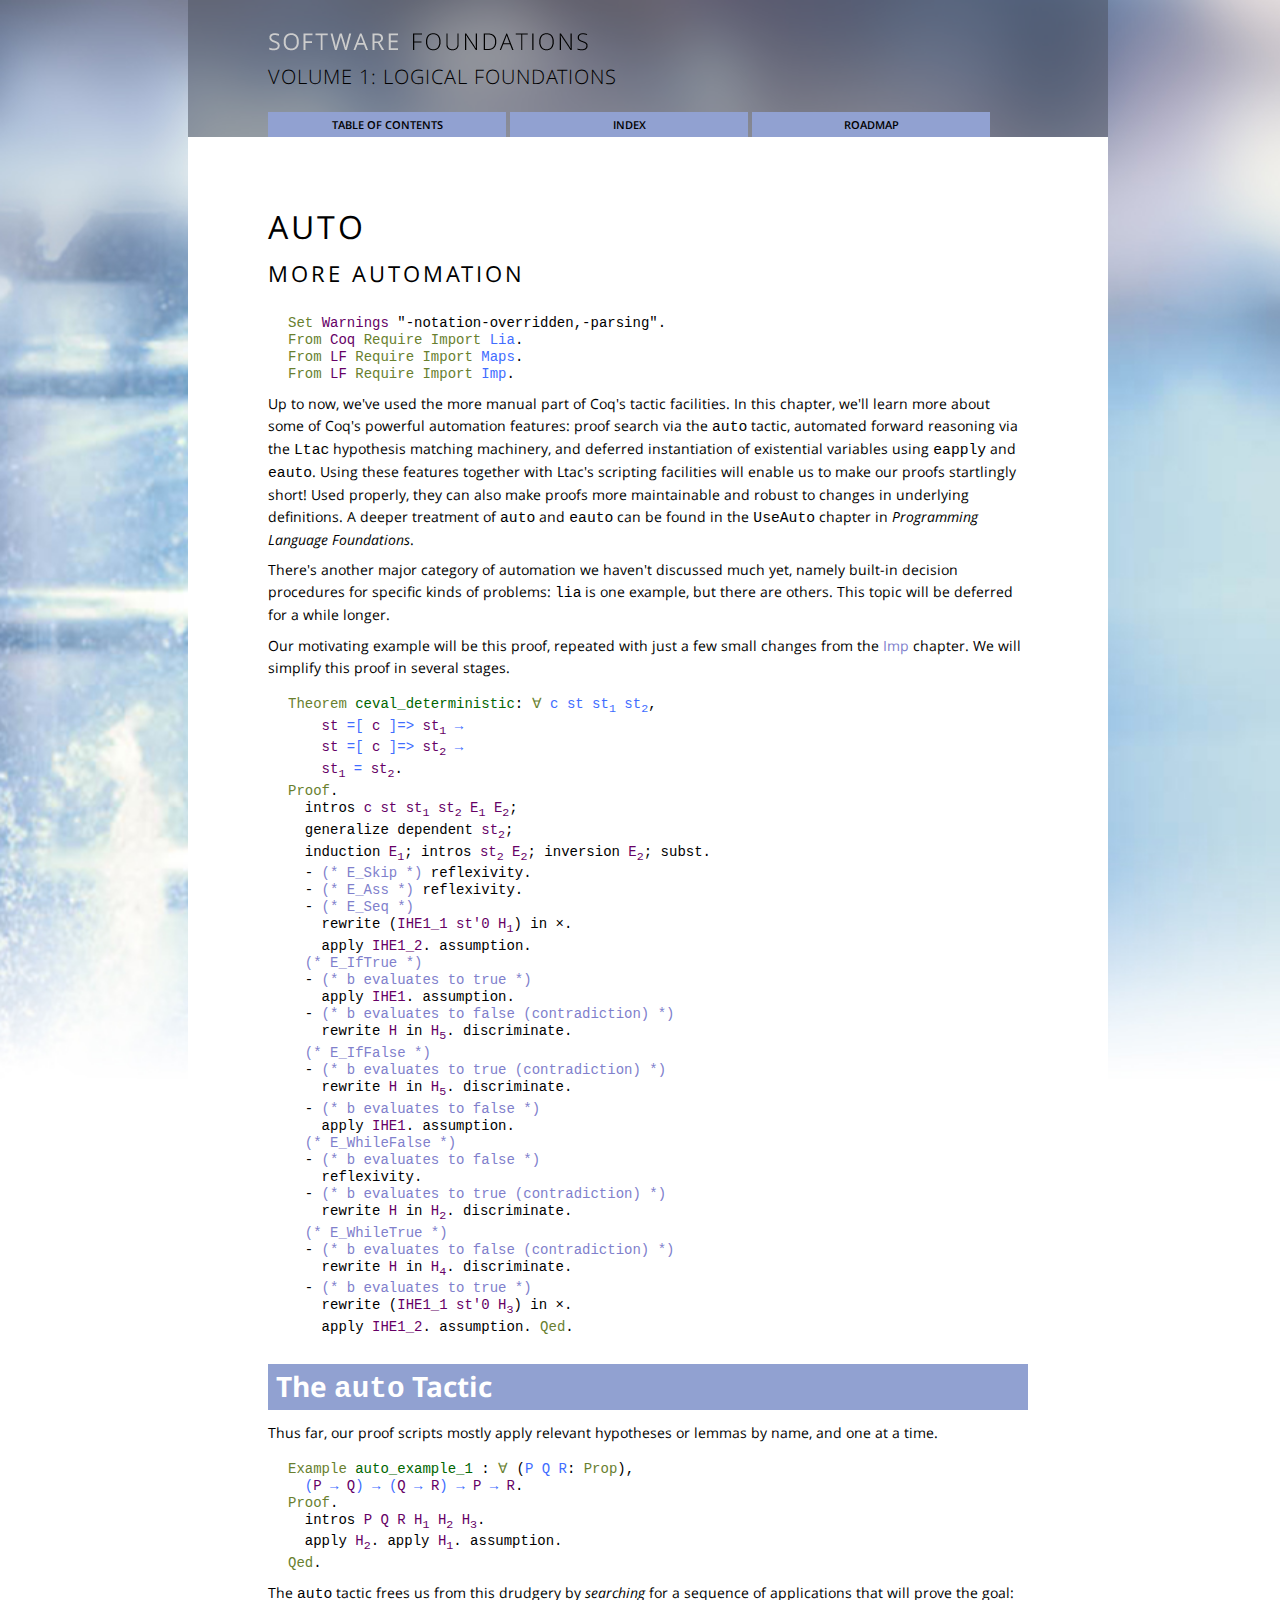
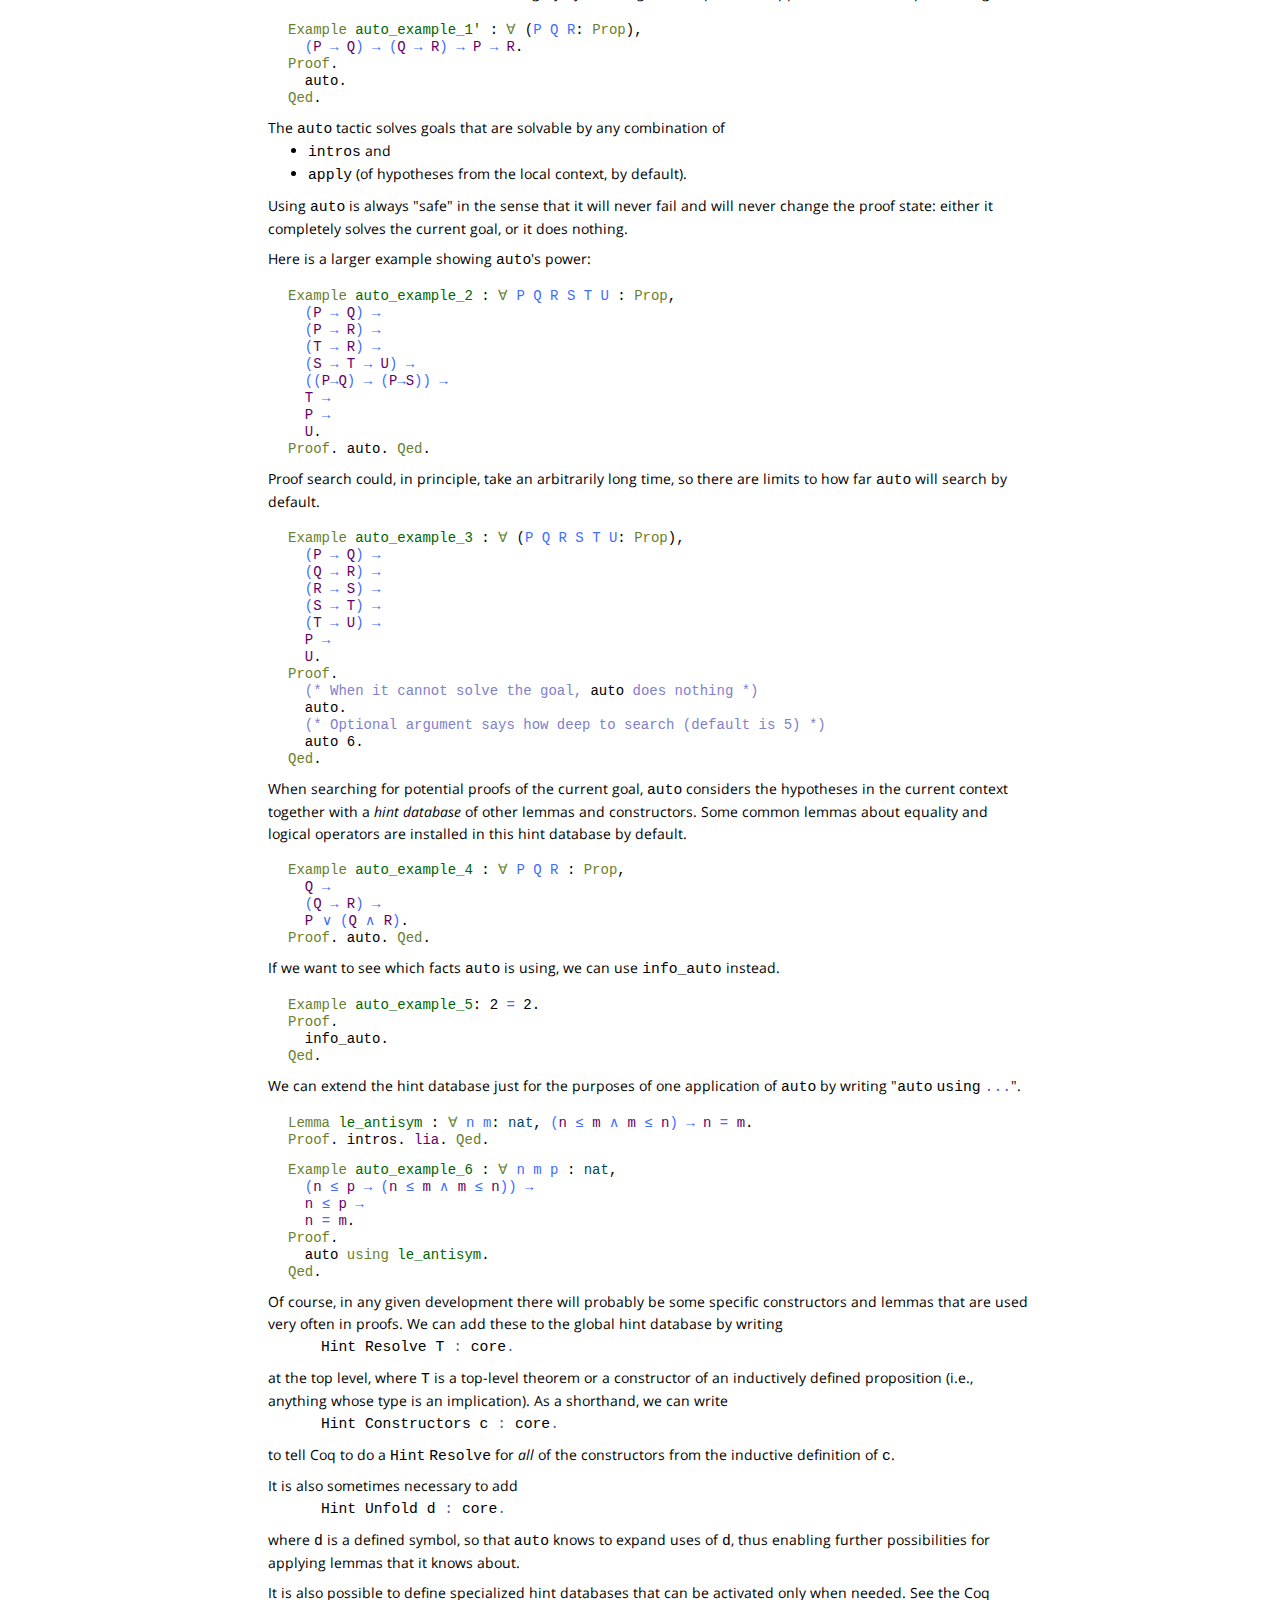
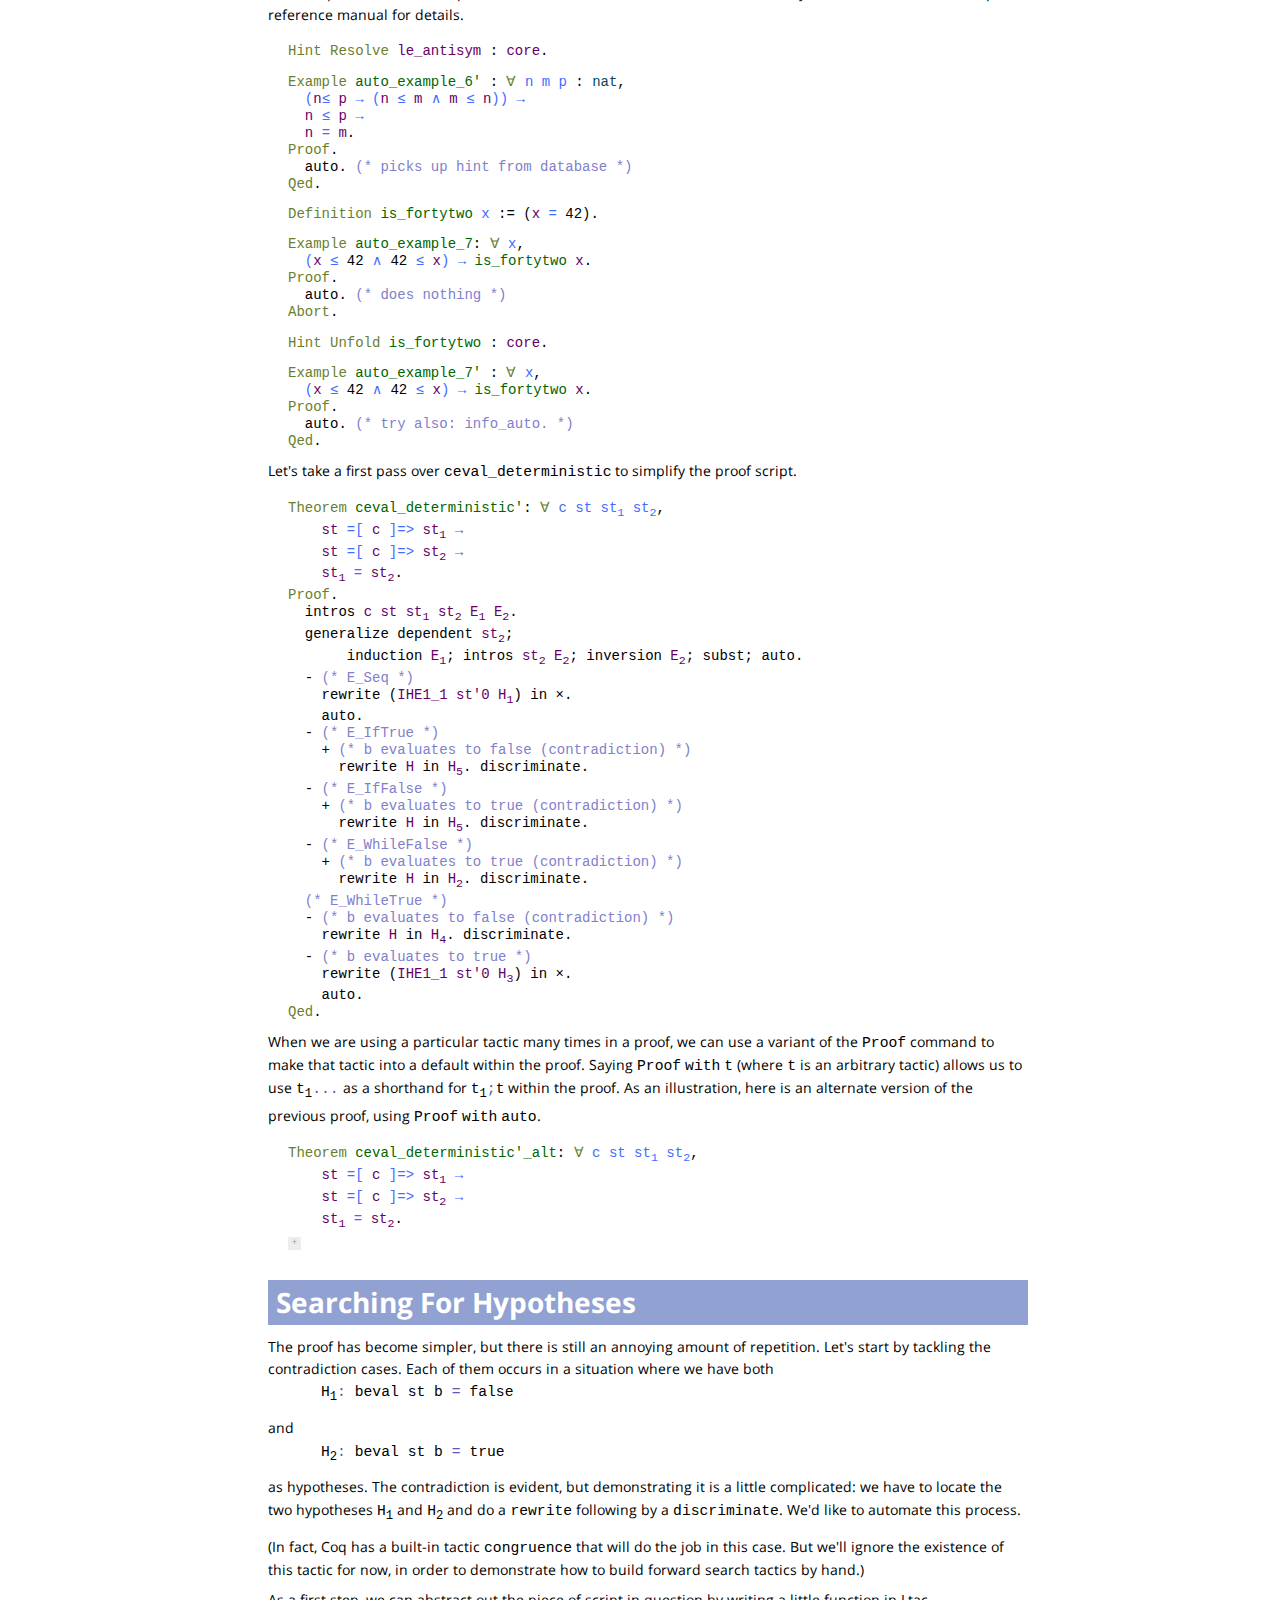
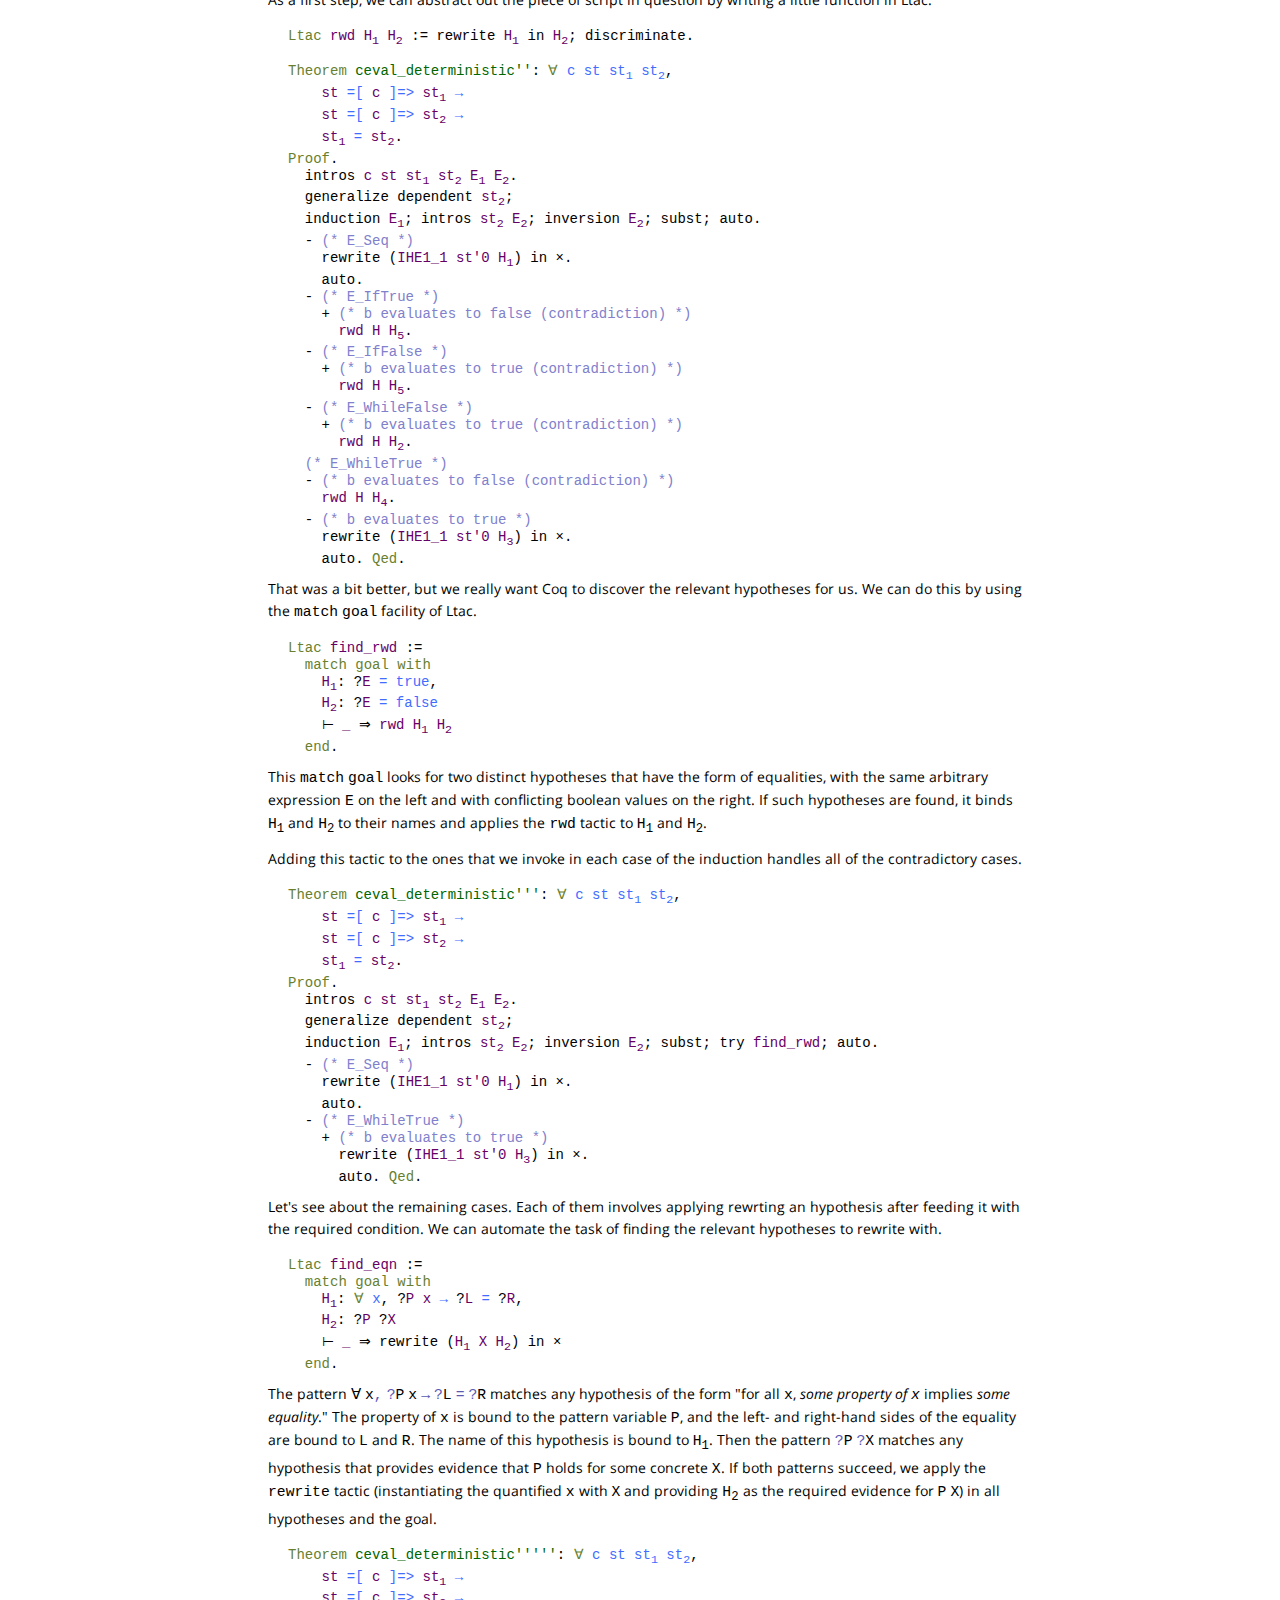
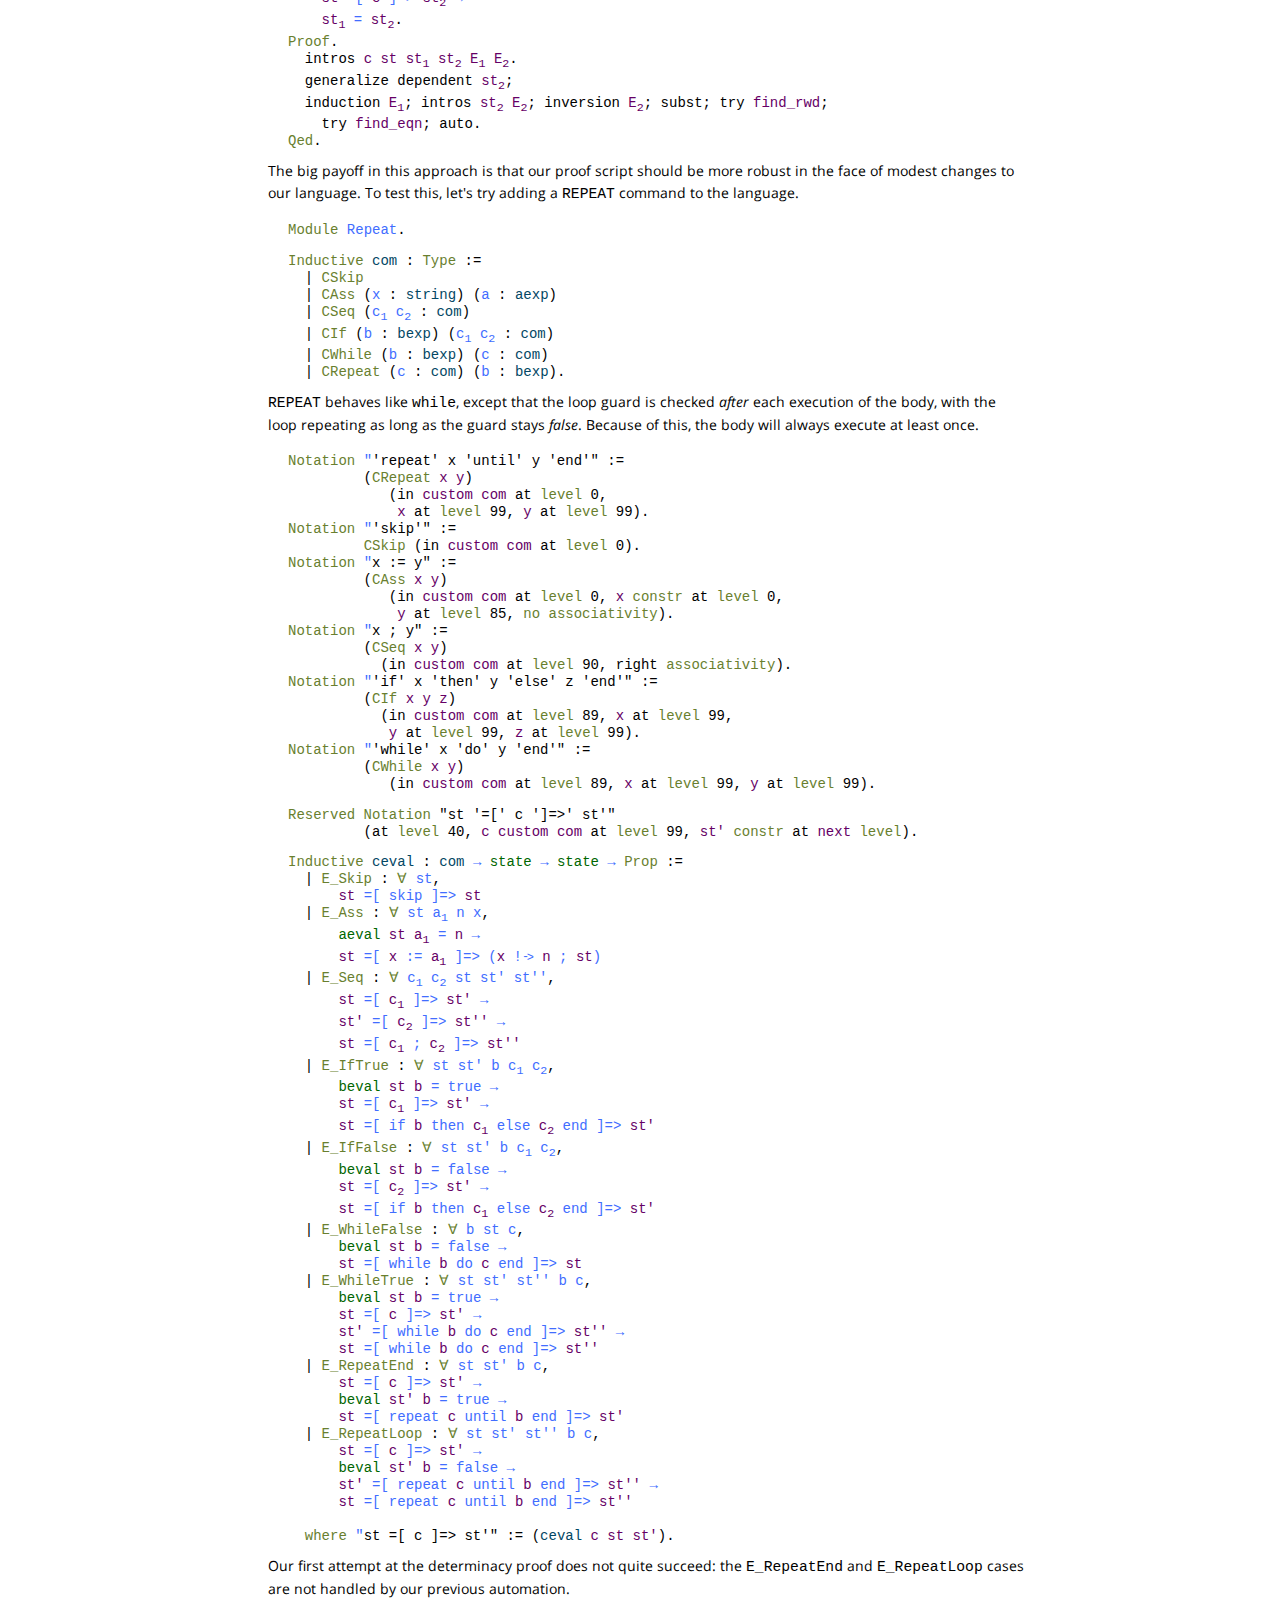
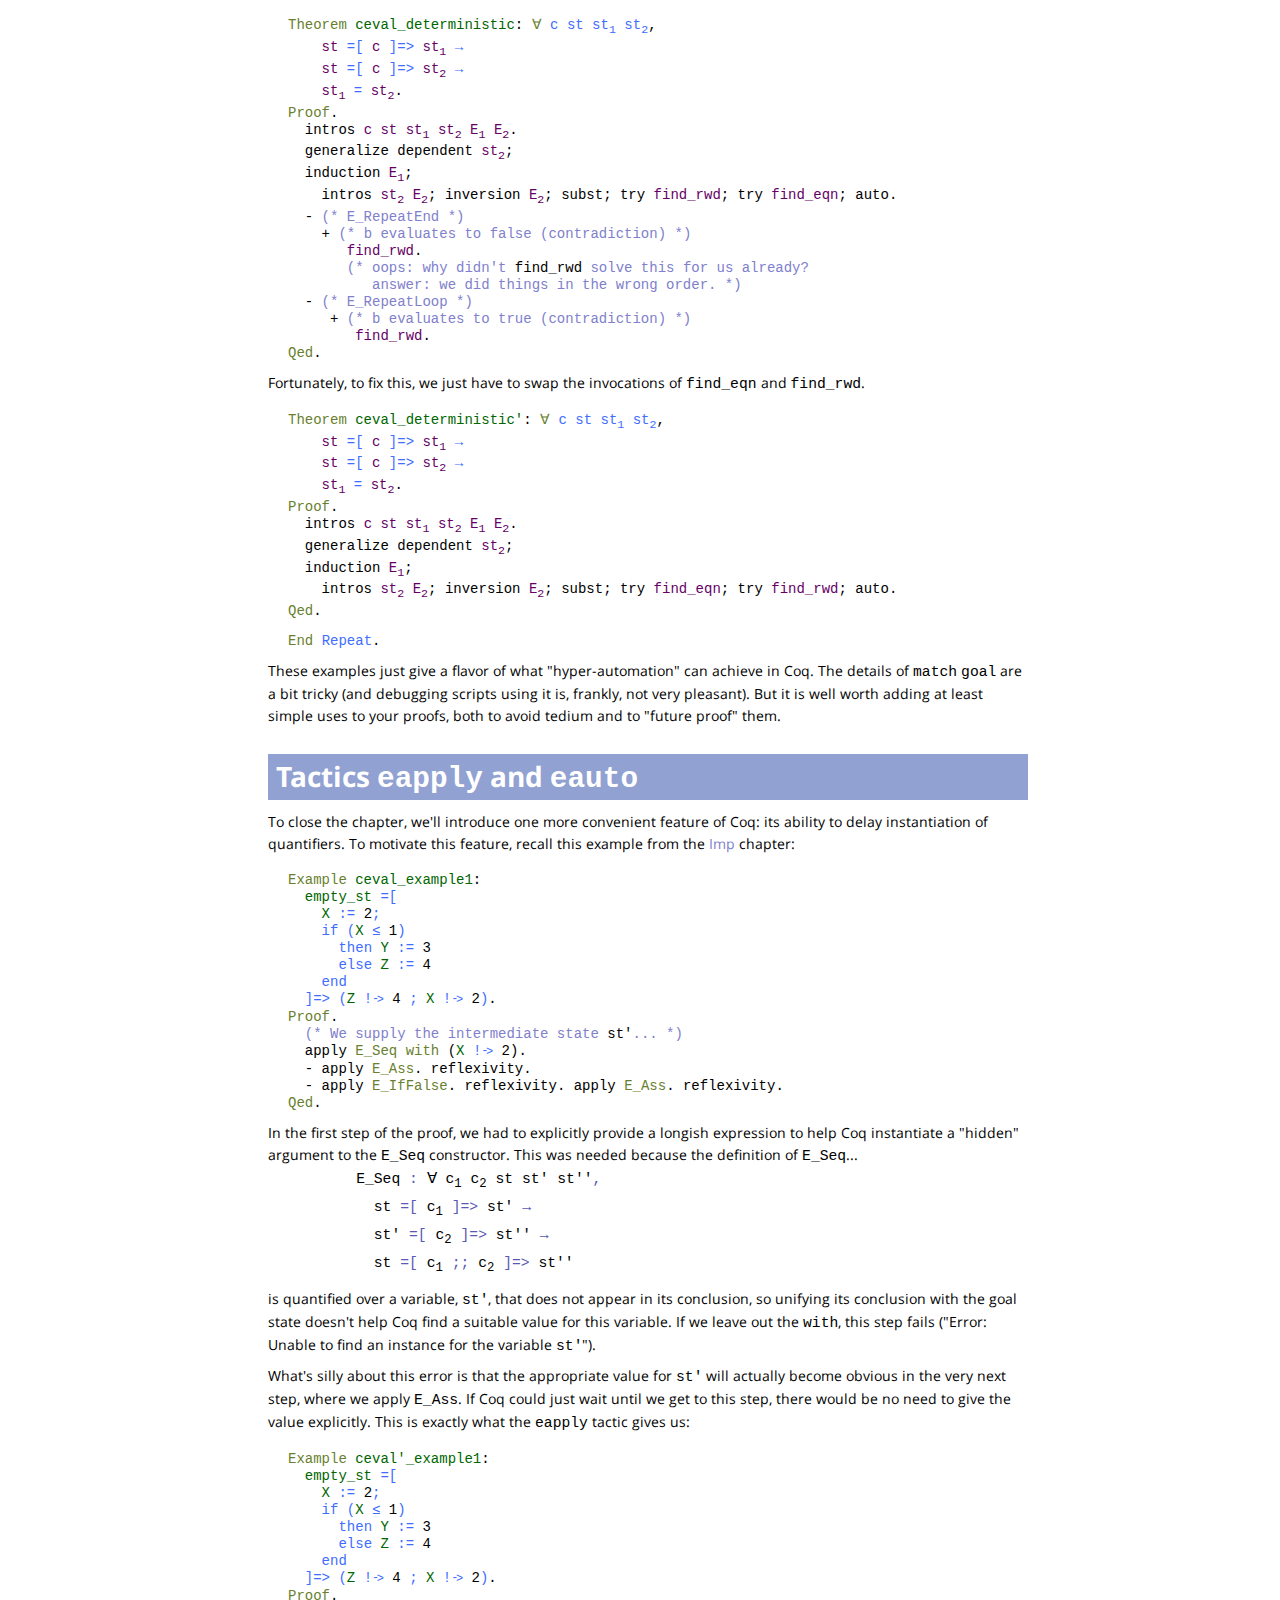
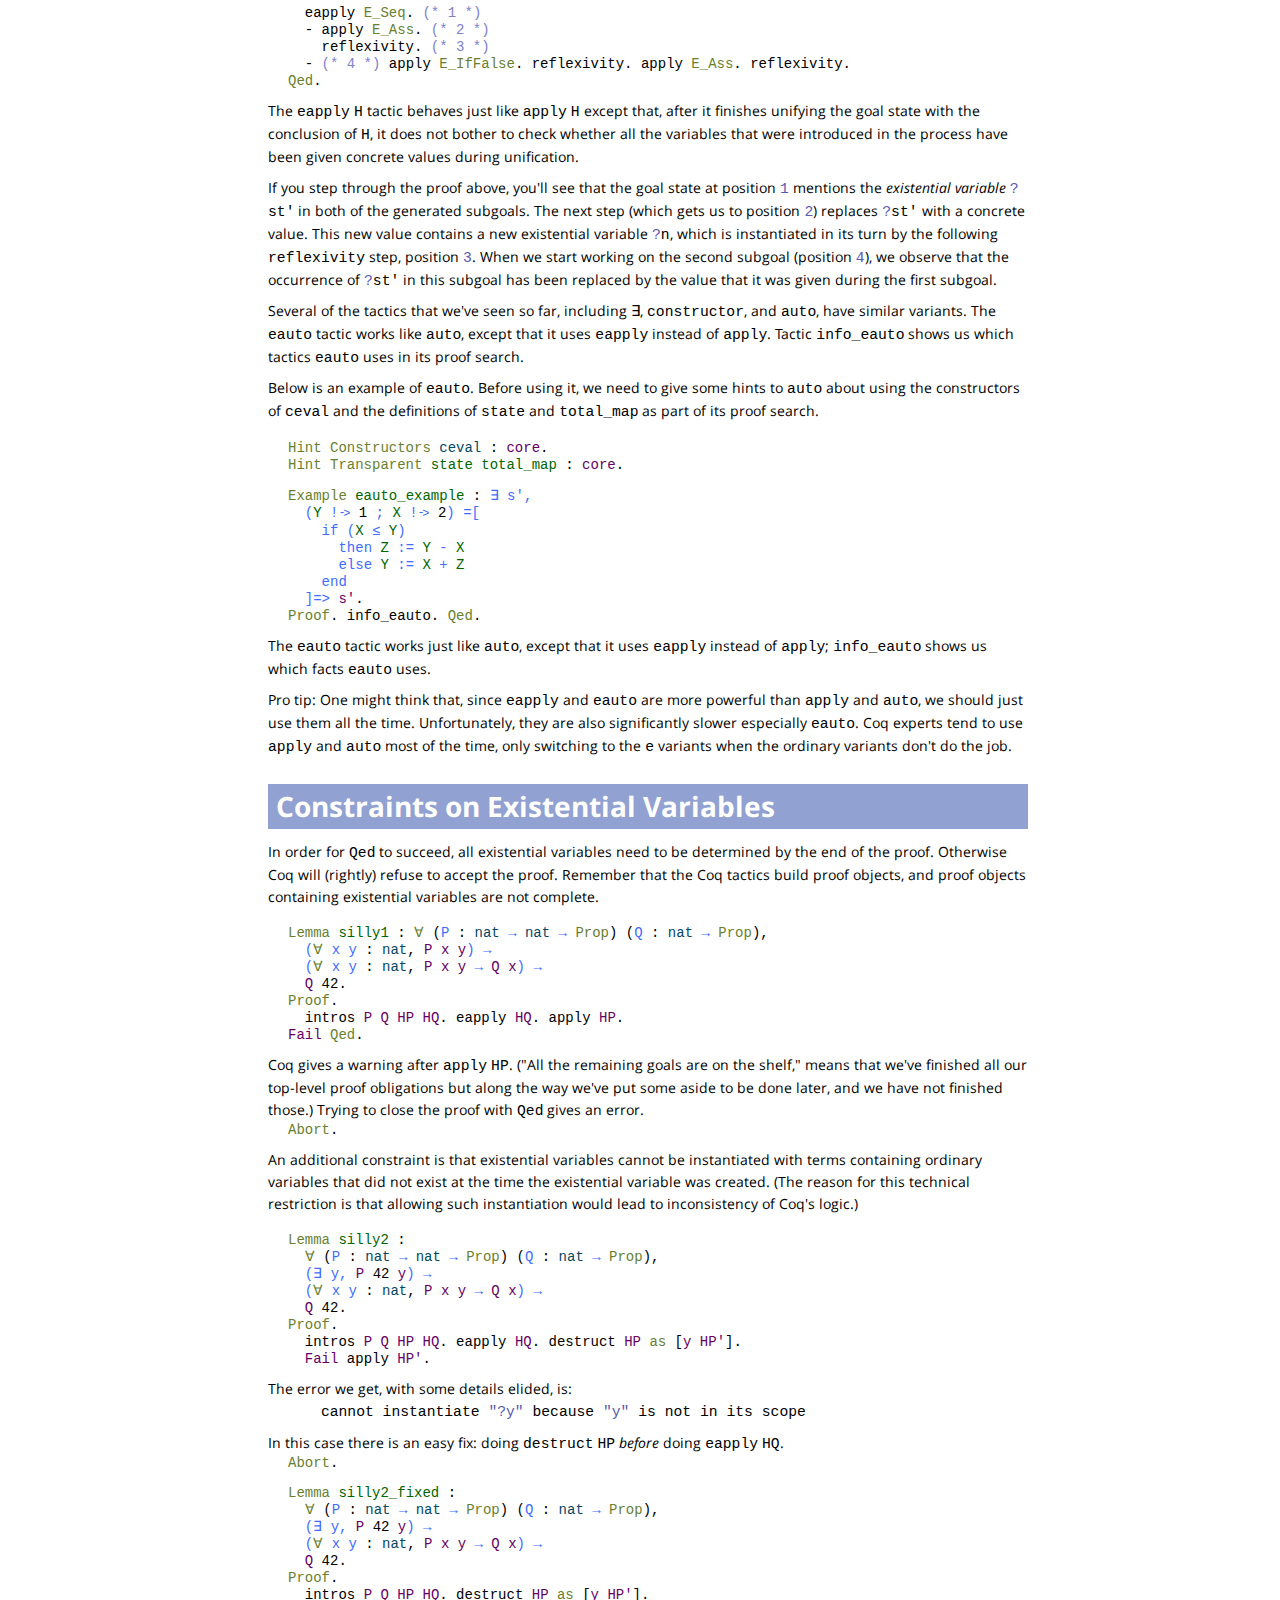
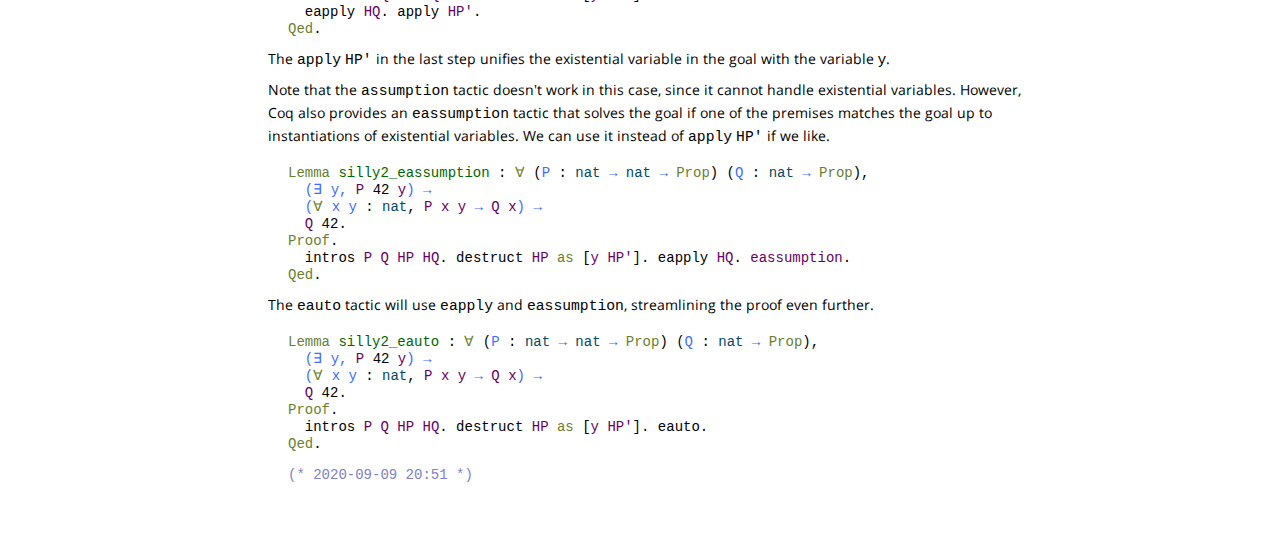
<file: en/book/Auto.html>
<!DOCTYPE html PUBLIC "-//W3C//DTD XHTML 1.0 Strict//EN"
"http://www.w3.org/TR/xhtml1/DTD/xhtml1-strict.dtd">
<html xmlns="http://www.w3.org/1999/xhtml">
<head>
<meta http-equiv="Content-Type" content="text/html; charset=utf-8" />
<link href="common/css/sf.css" rel="stylesheet" type="text/css" />
<title>Auto: More Automation</title>
<link href="common/jquery-ui/jquery-ui.css" rel="stylesheet">
<script src="common/jquery-ui/external/jquery/jquery.js"></script>
<script src="common/jquery-ui/jquery-ui.js"></script>
<script src="common/toggleproofs.js"></script>
<link href="common/css/lf.css" rel="stylesheet" type="text/css"/>
</head>

<body>

<div id="page">

<div id="header">
<div id='logoinheader'><a href='https://softwarefoundations.cis.upenn.edu'>
<img src='common/media/image/sf_logo_sm.png' alt='Software Foundations Logo'></a></div>
<div class='booktitleinheader'><a href='index.html'>Volume 1: Logical Foundations</a></div>
<ul id='menu'>
   <li class='section_name'><a href='toc.html'>Table of Contents</a></li>
   <li class='section_name'><a href='coqindex.html'>Index</a></li>
   <li class='section_name'><a href='deps.html'>Roadmap</a></li>
</ul>
</div>

<div id="main">

<h1 class="libtitle">Auto<span class="subtitle">More Automation</span></h1>

<div class="code">
</div>

<div class="code">

<br/>
<span class="id" title="keyword">Set</span> <span class="id" title="var">Warnings</span> "-notation-overridden,-parsing".<br/>
<span class="id" title="keyword">From</span> <span class="id" title="var">Coq</span> <span class="id" title="keyword">Require</span> <span class="id" title="keyword">Import</span> <a class="idref" href="http://coq.inria.fr/library//Coq.micromega.Lia.html#"><span class="id" title="library">Lia</span></a>.<br/>
<span class="id" title="keyword">From</span> <span class="id" title="var">LF</span> <span class="id" title="keyword">Require</span> <span class="id" title="keyword">Import</span> <a class="idref" href="Maps.html#"><span class="id" title="library">Maps</span></a>.<br/>
<span class="id" title="keyword">From</span> <span class="id" title="var">LF</span> <span class="id" title="keyword">Require</span> <span class="id" title="keyword">Import</span> <a class="idref" href="Imp.html#"><span class="id" title="library">Imp</span></a>.<br/>
</div>

<div class="doc">
Up to now, we've used the more manual part of Coq's tactic
    facilities.  In this chapter, we'll learn more about some of Coq's
    powerful automation features: proof search via the <span class="inlinecode"><span class="id" title="tactic">auto</span></span> tactic,
    automated forward reasoning via the <span class="inlinecode"><span class="id" title="keyword">Ltac</span></span> hypothesis matching
    machinery, and deferred instantiation of existential variables
    using <span class="inlinecode"><span class="id" title="tactic">eapply</span></span> and <span class="inlinecode"><span class="id" title="tactic">eauto</span></span>.  Using these features together with
    Ltac's scripting facilities will enable us to make our proofs
    startlingly short!  Used properly, they can also make proofs more
    maintainable and robust to changes in underlying definitions.  A
    deeper treatment of <span class="inlinecode"><span class="id" title="tactic">auto</span></span> and <span class="inlinecode"><span class="id" title="tactic">eauto</span></span> can be found in the
    <span class="inlinecode"><span class="id" title="var">UseAuto</span></span> chapter in <i>Programming Language Foundations</i>.

<div class="paragraph"> </div>

    There's another major category of automation we haven't discussed
    much yet, namely built-in decision procedures for specific kinds
    of problems: <span class="inlinecode"><span class="id" title="var">lia</span></span> is one example, but there are others.  This
    topic will be deferred for a while longer.

<div class="paragraph"> </div>

    Our motivating example will be this proof, repeated with just a
    few small changes from the <a href="Imp.html"><span class="inlineref">Imp</span></a> chapter.  We will simplify
    this proof in several stages. 
</div>
<div class="code">

<br/>
<span class="id" title="keyword">Theorem</span> <a id="ceval_deterministic" class="idref" href="#ceval_deterministic"><span class="id" title="lemma">ceval_deterministic</span></a>: <span class="id" title="keyword">∀</span> <a id="c:1" class="idref" href="#c:1"><span class="id" title="binder">c</span></a> <a id="st:2" class="idref" href="#st:2"><span class="id" title="binder">st</span></a> <a id="st<sub>1</sub>:3" class="idref" href="#st<sub>1</sub>:3"><span class="id" title="binder">st<sub>1</sub></span></a> <a id="st<sub>2</sub>:4" class="idref" href="#st<sub>2</sub>:4"><span class="id" title="binder">st<sub>2</sub></span></a>,<br/>
&nbsp;&nbsp;&nbsp;&nbsp;<a class="idref" href="Auto.html#st:2"><span class="id" title="variable">st</span></a> <a class="idref" href="Imp.html#6037d1f4787d63984beccd5510872ee<sub>9</sub>"><span class="id" title="notation">=[</span></a> <a class="idref" href="Auto.html#c:1"><span class="id" title="variable">c</span></a> <a class="idref" href="Imp.html#6037d1f4787d63984beccd5510872ee<sub>9</sub>"><span class="id" title="notation">]=&gt;</span></a> <a class="idref" href="Auto.html#st<sub>1</sub>:3"><span class="id" title="variable">st<sub>1</sub></span></a>  <a class="idref" href="http://coq.inria.fr/library//Coq.Init.Logic.html#::type_scope:x_'-&gt;'_x"><span class="id" title="notation">→</span></a><br/>
&nbsp;&nbsp;&nbsp;&nbsp;<a class="idref" href="Auto.html#st:2"><span class="id" title="variable">st</span></a> <a class="idref" href="Imp.html#6037d1f4787d63984beccd5510872ee<sub>9</sub>"><span class="id" title="notation">=[</span></a> <a class="idref" href="Auto.html#c:1"><span class="id" title="variable">c</span></a> <a class="idref" href="Imp.html#6037d1f4787d63984beccd5510872ee<sub>9</sub>"><span class="id" title="notation">]=&gt;</span></a> <a class="idref" href="Auto.html#st<sub>2</sub>:4"><span class="id" title="variable">st<sub>2</sub></span></a> <a class="idref" href="http://coq.inria.fr/library//Coq.Init.Logic.html#::type_scope:x_'-&gt;'_x"><span class="id" title="notation">→</span></a><br/>
&nbsp;&nbsp;&nbsp;&nbsp;<a class="idref" href="Auto.html#st<sub>1</sub>:3"><span class="id" title="variable">st<sub>1</sub></span></a> <a class="idref" href="http://coq.inria.fr/library//Coq.Init.Logic.html#6cd0f7b28b6092304087c7049437bb1a"><span class="id" title="notation">=</span></a> <a class="idref" href="Auto.html#st<sub>2</sub>:4"><span class="id" title="variable">st<sub>2</sub></span></a>.<br/>
<span class="id" title="keyword">Proof</span>.<br/>
&nbsp;&nbsp;<span class="id" title="tactic">intros</span> <span class="id" title="var">c</span> <span class="id" title="var">st</span> <span class="id" title="var">st<sub>1</sub></span> <span class="id" title="var">st<sub>2</sub></span> <span class="id" title="var">E<sub>1</sub></span> <span class="id" title="var">E<sub>2</sub></span>;<br/>
&nbsp;&nbsp;<span class="id" title="tactic">generalize</span> <span class="id" title="tactic">dependent</span> <span class="id" title="var">st<sub>2</sub></span>;<br/>
&nbsp;&nbsp;<span class="id" title="tactic">induction</span> <span class="id" title="var">E<sub>1</sub></span>; <span class="id" title="tactic">intros</span> <span class="id" title="var">st<sub>2</sub></span> <span class="id" title="var">E<sub>2</sub></span>; <span class="id" title="tactic">inversion</span> <span class="id" title="var">E<sub>2</sub></span>; <span class="id" title="tactic">subst</span>.<br/>
&nbsp;&nbsp;- <span class="comment">(*&nbsp;E_Skip&nbsp;*)</span> <span class="id" title="tactic">reflexivity</span>.<br/>
&nbsp;&nbsp;- <span class="comment">(*&nbsp;E_Ass&nbsp;*)</span> <span class="id" title="tactic">reflexivity</span>.<br/>
&nbsp;&nbsp;- <span class="comment">(*&nbsp;E_Seq&nbsp;*)</span><br/>
&nbsp;&nbsp;&nbsp;&nbsp;<span class="id" title="tactic">rewrite</span> (<span class="id" title="var">IHE1_1</span> <span class="id" title="var">st'0</span> <span class="id" title="var">H<sub>1</sub></span>) <span class="id" title="tactic">in</span> ×.<br/>
&nbsp;&nbsp;&nbsp;&nbsp;<span class="id" title="tactic">apply</span> <span class="id" title="var">IHE1_2</span>. <span class="id" title="tactic">assumption</span>.<br/>
&nbsp;&nbsp;<span class="comment">(*&nbsp;E_IfTrue&nbsp;*)</span><br/>
&nbsp;&nbsp;- <span class="comment">(*&nbsp;b&nbsp;evaluates&nbsp;to&nbsp;true&nbsp;*)</span><br/>
&nbsp;&nbsp;&nbsp;&nbsp;<span class="id" title="tactic">apply</span> <span class="id" title="var">IHE1</span>. <span class="id" title="tactic">assumption</span>.<br/>
&nbsp;&nbsp;- <span class="comment">(*&nbsp;b&nbsp;evaluates&nbsp;to&nbsp;false&nbsp;(contradiction)&nbsp;*)</span><br/>
&nbsp;&nbsp;&nbsp;&nbsp;<span class="id" title="tactic">rewrite</span> <span class="id" title="var">H</span> <span class="id" title="tactic">in</span> <span class="id" title="var">H<sub>5</sub></span>. <span class="id" title="tactic">discriminate</span>.<br/>
&nbsp;&nbsp;<span class="comment">(*&nbsp;E_IfFalse&nbsp;*)</span><br/>
&nbsp;&nbsp;- <span class="comment">(*&nbsp;b&nbsp;evaluates&nbsp;to&nbsp;true&nbsp;(contradiction)&nbsp;*)</span><br/>
&nbsp;&nbsp;&nbsp;&nbsp;<span class="id" title="tactic">rewrite</span> <span class="id" title="var">H</span> <span class="id" title="tactic">in</span> <span class="id" title="var">H<sub>5</sub></span>. <span class="id" title="tactic">discriminate</span>.<br/>
&nbsp;&nbsp;- <span class="comment">(*&nbsp;b&nbsp;evaluates&nbsp;to&nbsp;false&nbsp;*)</span><br/>
&nbsp;&nbsp;&nbsp;&nbsp;<span class="id" title="tactic">apply</span> <span class="id" title="var">IHE1</span>. <span class="id" title="tactic">assumption</span>.<br/>
&nbsp;&nbsp;<span class="comment">(*&nbsp;E_WhileFalse&nbsp;*)</span><br/>
&nbsp;&nbsp;- <span class="comment">(*&nbsp;b&nbsp;evaluates&nbsp;to&nbsp;false&nbsp;*)</span><br/>
&nbsp;&nbsp;&nbsp;&nbsp;<span class="id" title="tactic">reflexivity</span>.<br/>
&nbsp;&nbsp;- <span class="comment">(*&nbsp;b&nbsp;evaluates&nbsp;to&nbsp;true&nbsp;(contradiction)&nbsp;*)</span><br/>
&nbsp;&nbsp;&nbsp;&nbsp;<span class="id" title="tactic">rewrite</span> <span class="id" title="var">H</span> <span class="id" title="tactic">in</span> <span class="id" title="var">H<sub>2</sub></span>. <span class="id" title="tactic">discriminate</span>.<br/>
&nbsp;&nbsp;<span class="comment">(*&nbsp;E_WhileTrue&nbsp;*)</span><br/>
&nbsp;&nbsp;- <span class="comment">(*&nbsp;b&nbsp;evaluates&nbsp;to&nbsp;false&nbsp;(contradiction)&nbsp;*)</span><br/>
&nbsp;&nbsp;&nbsp;&nbsp;<span class="id" title="tactic">rewrite</span> <span class="id" title="var">H</span> <span class="id" title="tactic">in</span> <span class="id" title="var">H<sub>4</sub></span>. <span class="id" title="tactic">discriminate</span>.<br/>
&nbsp;&nbsp;- <span class="comment">(*&nbsp;b&nbsp;evaluates&nbsp;to&nbsp;true&nbsp;*)</span><br/>
&nbsp;&nbsp;&nbsp;&nbsp;<span class="id" title="tactic">rewrite</span> (<span class="id" title="var">IHE1_1</span> <span class="id" title="var">st'0</span> <span class="id" title="var">H<sub>3</sub></span>) <span class="id" title="tactic">in</span> ×.<br/>
&nbsp;&nbsp;&nbsp;&nbsp;<span class="id" title="tactic">apply</span> <span class="id" title="var">IHE1_2</span>. <span class="id" title="tactic">assumption</span>. <span class="id" title="keyword">Qed</span>.<br/>
</div>

<div class="doc">
<a id="lab403"></a><h1 class="section">The <span class="inlinecode"><span class="id" title="tactic">auto</span></span> Tactic</h1>

<div class="paragraph"> </div>

 Thus far, our proof scripts mostly apply relevant hypotheses or
    lemmas by name, and one at a time. 
</div>
<div class="code">

<br/>
<span class="id" title="keyword">Example</span> <a id="auto_example_1" class="idref" href="#auto_example_1"><span class="id" title="definition">auto_example_1</span></a> : <span class="id" title="keyword">∀</span> (<a id="P:5" class="idref" href="#P:5"><span class="id" title="binder">P</span></a> <a id="Q:6" class="idref" href="#Q:6"><span class="id" title="binder">Q</span></a> <a id="R:7" class="idref" href="#R:7"><span class="id" title="binder">R</span></a>: <span class="id" title="keyword">Prop</span>),<br/>
&nbsp;&nbsp;<a class="idref" href="http://coq.inria.fr/library//Coq.Init.Logic.html#::type_scope:x_'-&gt;'_x"><span class="id" title="notation">(</span></a><a class="idref" href="Auto.html#P:5"><span class="id" title="variable">P</span></a> <a class="idref" href="http://coq.inria.fr/library//Coq.Init.Logic.html#::type_scope:x_'-&gt;'_x"><span class="id" title="notation">→</span></a> <a class="idref" href="Auto.html#Q:6"><span class="id" title="variable">Q</span></a><a class="idref" href="http://coq.inria.fr/library//Coq.Init.Logic.html#::type_scope:x_'-&gt;'_x"><span class="id" title="notation">)</span></a> <a class="idref" href="http://coq.inria.fr/library//Coq.Init.Logic.html#::type_scope:x_'-&gt;'_x"><span class="id" title="notation">→</span></a> <a class="idref" href="http://coq.inria.fr/library//Coq.Init.Logic.html#::type_scope:x_'-&gt;'_x"><span class="id" title="notation">(</span></a><a class="idref" href="Auto.html#Q:6"><span class="id" title="variable">Q</span></a> <a class="idref" href="http://coq.inria.fr/library//Coq.Init.Logic.html#::type_scope:x_'-&gt;'_x"><span class="id" title="notation">→</span></a> <a class="idref" href="Auto.html#R:7"><span class="id" title="variable">R</span></a><a class="idref" href="http://coq.inria.fr/library//Coq.Init.Logic.html#::type_scope:x_'-&gt;'_x"><span class="id" title="notation">)</span></a> <a class="idref" href="http://coq.inria.fr/library//Coq.Init.Logic.html#::type_scope:x_'-&gt;'_x"><span class="id" title="notation">→</span></a> <a class="idref" href="Auto.html#P:5"><span class="id" title="variable">P</span></a> <a class="idref" href="http://coq.inria.fr/library//Coq.Init.Logic.html#::type_scope:x_'-&gt;'_x"><span class="id" title="notation">→</span></a> <a class="idref" href="Auto.html#R:7"><span class="id" title="variable">R</span></a>.<br/>
<span class="id" title="keyword">Proof</span>.<br/>
&nbsp;&nbsp;<span class="id" title="tactic">intros</span> <span class="id" title="var">P</span> <span class="id" title="var">Q</span> <span class="id" title="var">R</span> <span class="id" title="var">H<sub>1</sub></span> <span class="id" title="var">H<sub>2</sub></span> <span class="id" title="var">H<sub>3</sub></span>.<br/>
&nbsp;&nbsp;<span class="id" title="tactic">apply</span> <span class="id" title="var">H<sub>2</sub></span>. <span class="id" title="tactic">apply</span> <span class="id" title="var">H<sub>1</sub></span>. <span class="id" title="tactic">assumption</span>.<br/>
<span class="id" title="keyword">Qed</span>.<br/>
</div>

<div class="doc">
The <span class="inlinecode"><span class="id" title="tactic">auto</span></span> tactic frees us from this drudgery by <i>searching</i> for a
    sequence of applications that will prove the goal: 
</div>
<div class="code">

<br/>
<span class="id" title="keyword">Example</span> <a id="auto_example_1'" class="idref" href="#auto_example_1'"><span class="id" title="definition">auto_example_1'</span></a> : <span class="id" title="keyword">∀</span> (<a id="P:8" class="idref" href="#P:8"><span class="id" title="binder">P</span></a> <a id="Q:9" class="idref" href="#Q:9"><span class="id" title="binder">Q</span></a> <a id="R:10" class="idref" href="#R:10"><span class="id" title="binder">R</span></a>: <span class="id" title="keyword">Prop</span>),<br/>
&nbsp;&nbsp;<a class="idref" href="http://coq.inria.fr/library//Coq.Init.Logic.html#::type_scope:x_'-&gt;'_x"><span class="id" title="notation">(</span></a><a class="idref" href="Auto.html#P:8"><span class="id" title="variable">P</span></a> <a class="idref" href="http://coq.inria.fr/library//Coq.Init.Logic.html#::type_scope:x_'-&gt;'_x"><span class="id" title="notation">→</span></a> <a class="idref" href="Auto.html#Q:9"><span class="id" title="variable">Q</span></a><a class="idref" href="http://coq.inria.fr/library//Coq.Init.Logic.html#::type_scope:x_'-&gt;'_x"><span class="id" title="notation">)</span></a> <a class="idref" href="http://coq.inria.fr/library//Coq.Init.Logic.html#::type_scope:x_'-&gt;'_x"><span class="id" title="notation">→</span></a> <a class="idref" href="http://coq.inria.fr/library//Coq.Init.Logic.html#::type_scope:x_'-&gt;'_x"><span class="id" title="notation">(</span></a><a class="idref" href="Auto.html#Q:9"><span class="id" title="variable">Q</span></a> <a class="idref" href="http://coq.inria.fr/library//Coq.Init.Logic.html#::type_scope:x_'-&gt;'_x"><span class="id" title="notation">→</span></a> <a class="idref" href="Auto.html#R:10"><span class="id" title="variable">R</span></a><a class="idref" href="http://coq.inria.fr/library//Coq.Init.Logic.html#::type_scope:x_'-&gt;'_x"><span class="id" title="notation">)</span></a> <a class="idref" href="http://coq.inria.fr/library//Coq.Init.Logic.html#::type_scope:x_'-&gt;'_x"><span class="id" title="notation">→</span></a> <a class="idref" href="Auto.html#P:8"><span class="id" title="variable">P</span></a> <a class="idref" href="http://coq.inria.fr/library//Coq.Init.Logic.html#::type_scope:x_'-&gt;'_x"><span class="id" title="notation">→</span></a> <a class="idref" href="Auto.html#R:10"><span class="id" title="variable">R</span></a>.<br/>
<span class="id" title="keyword">Proof</span>.<br/>
&nbsp;&nbsp;<span class="id" title="tactic">auto</span>.<br/>
<span class="id" title="keyword">Qed</span>.<br/>
</div>

<div class="doc">
The <span class="inlinecode"><span class="id" title="tactic">auto</span></span> tactic solves goals that are solvable by any combination of
<ul class="doclist">
<li> <span class="inlinecode"><span class="id" title="tactic">intros</span></span> and

</li>
<li> <span class="inlinecode"><span class="id" title="tactic">apply</span></span> (of hypotheses from the local context, by default). 
</li>
</ul>

<div class="paragraph"> </div>

 Using <span class="inlinecode"><span class="id" title="tactic">auto</span></span> is always "safe" in the sense that it will never fail
    and will never change the proof state: either it completely solves
    the current goal, or it does nothing. 
<div class="paragraph"> </div>

 Here is a larger example showing <span class="inlinecode"><span class="id" title="tactic">auto</span></span>'s power: 
</div>
<div class="code">

<br/>
<span class="id" title="keyword">Example</span> <a id="auto_example_2" class="idref" href="#auto_example_2"><span class="id" title="definition">auto_example_2</span></a> : <span class="id" title="keyword">∀</span> <a id="P:11" class="idref" href="#P:11"><span class="id" title="binder">P</span></a> <a id="Q:12" class="idref" href="#Q:12"><span class="id" title="binder">Q</span></a> <a id="R:13" class="idref" href="#R:13"><span class="id" title="binder">R</span></a> <a id="S:14" class="idref" href="#S:14"><span class="id" title="binder">S</span></a> <a id="T:15" class="idref" href="#T:15"><span class="id" title="binder">T</span></a> <a id="U:16" class="idref" href="#U:16"><span class="id" title="binder">U</span></a> : <span class="id" title="keyword">Prop</span>,<br/>
&nbsp;&nbsp;<a class="idref" href="http://coq.inria.fr/library//Coq.Init.Logic.html#::type_scope:x_'-&gt;'_x"><span class="id" title="notation">(</span></a><a class="idref" href="Auto.html#P:11"><span class="id" title="variable">P</span></a> <a class="idref" href="http://coq.inria.fr/library//Coq.Init.Logic.html#::type_scope:x_'-&gt;'_x"><span class="id" title="notation">→</span></a> <a class="idref" href="Auto.html#Q:12"><span class="id" title="variable">Q</span></a><a class="idref" href="http://coq.inria.fr/library//Coq.Init.Logic.html#::type_scope:x_'-&gt;'_x"><span class="id" title="notation">)</span></a> <a class="idref" href="http://coq.inria.fr/library//Coq.Init.Logic.html#::type_scope:x_'-&gt;'_x"><span class="id" title="notation">→</span></a><br/>
&nbsp;&nbsp;<a class="idref" href="http://coq.inria.fr/library//Coq.Init.Logic.html#::type_scope:x_'-&gt;'_x"><span class="id" title="notation">(</span></a><a class="idref" href="Auto.html#P:11"><span class="id" title="variable">P</span></a> <a class="idref" href="http://coq.inria.fr/library//Coq.Init.Logic.html#::type_scope:x_'-&gt;'_x"><span class="id" title="notation">→</span></a> <a class="idref" href="Auto.html#R:13"><span class="id" title="variable">R</span></a><a class="idref" href="http://coq.inria.fr/library//Coq.Init.Logic.html#::type_scope:x_'-&gt;'_x"><span class="id" title="notation">)</span></a> <a class="idref" href="http://coq.inria.fr/library//Coq.Init.Logic.html#::type_scope:x_'-&gt;'_x"><span class="id" title="notation">→</span></a><br/>
&nbsp;&nbsp;<a class="idref" href="http://coq.inria.fr/library//Coq.Init.Logic.html#::type_scope:x_'-&gt;'_x"><span class="id" title="notation">(</span></a><a class="idref" href="Auto.html#T:15"><span class="id" title="variable">T</span></a> <a class="idref" href="http://coq.inria.fr/library//Coq.Init.Logic.html#::type_scope:x_'-&gt;'_x"><span class="id" title="notation">→</span></a> <a class="idref" href="Auto.html#R:13"><span class="id" title="variable">R</span></a><a class="idref" href="http://coq.inria.fr/library//Coq.Init.Logic.html#::type_scope:x_'-&gt;'_x"><span class="id" title="notation">)</span></a> <a class="idref" href="http://coq.inria.fr/library//Coq.Init.Logic.html#::type_scope:x_'-&gt;'_x"><span class="id" title="notation">→</span></a><br/>
&nbsp;&nbsp;<a class="idref" href="http://coq.inria.fr/library//Coq.Init.Logic.html#::type_scope:x_'-&gt;'_x"><span class="id" title="notation">(</span></a><a class="idref" href="Auto.html#S:14"><span class="id" title="variable">S</span></a> <a class="idref" href="http://coq.inria.fr/library//Coq.Init.Logic.html#::type_scope:x_'-&gt;'_x"><span class="id" title="notation">→</span></a> <a class="idref" href="Auto.html#T:15"><span class="id" title="variable">T</span></a> <a class="idref" href="http://coq.inria.fr/library//Coq.Init.Logic.html#::type_scope:x_'-&gt;'_x"><span class="id" title="notation">→</span></a> <a class="idref" href="Auto.html#U:16"><span class="id" title="variable">U</span></a><a class="idref" href="http://coq.inria.fr/library//Coq.Init.Logic.html#::type_scope:x_'-&gt;'_x"><span class="id" title="notation">)</span></a> <a class="idref" href="http://coq.inria.fr/library//Coq.Init.Logic.html#::type_scope:x_'-&gt;'_x"><span class="id" title="notation">→</span></a><br/>
&nbsp;&nbsp;<a class="idref" href="http://coq.inria.fr/library//Coq.Init.Logic.html#::type_scope:x_'-&gt;'_x"><span class="id" title="notation">((</span></a><a class="idref" href="Auto.html#P:11"><span class="id" title="variable">P</span></a><a class="idref" href="http://coq.inria.fr/library//Coq.Init.Logic.html#::type_scope:x_'-&gt;'_x"><span class="id" title="notation">→</span></a><a class="idref" href="Auto.html#Q:12"><span class="id" title="variable">Q</span></a><a class="idref" href="http://coq.inria.fr/library//Coq.Init.Logic.html#::type_scope:x_'-&gt;'_x"><span class="id" title="notation">)</span></a> <a class="idref" href="http://coq.inria.fr/library//Coq.Init.Logic.html#::type_scope:x_'-&gt;'_x"><span class="id" title="notation">→</span></a> <a class="idref" href="http://coq.inria.fr/library//Coq.Init.Logic.html#::type_scope:x_'-&gt;'_x"><span class="id" title="notation">(</span></a><a class="idref" href="Auto.html#P:11"><span class="id" title="variable">P</span></a><a class="idref" href="http://coq.inria.fr/library//Coq.Init.Logic.html#::type_scope:x_'-&gt;'_x"><span class="id" title="notation">→</span></a><a class="idref" href="Auto.html#S:14"><span class="id" title="variable">S</span></a><a class="idref" href="http://coq.inria.fr/library//Coq.Init.Logic.html#::type_scope:x_'-&gt;'_x"><span class="id" title="notation">))</span></a> <a class="idref" href="http://coq.inria.fr/library//Coq.Init.Logic.html#::type_scope:x_'-&gt;'_x"><span class="id" title="notation">→</span></a><br/>
&nbsp;&nbsp;<a class="idref" href="Auto.html#T:15"><span class="id" title="variable">T</span></a> <a class="idref" href="http://coq.inria.fr/library//Coq.Init.Logic.html#::type_scope:x_'-&gt;'_x"><span class="id" title="notation">→</span></a><br/>
&nbsp;&nbsp;<a class="idref" href="Auto.html#P:11"><span class="id" title="variable">P</span></a> <a class="idref" href="http://coq.inria.fr/library//Coq.Init.Logic.html#::type_scope:x_'-&gt;'_x"><span class="id" title="notation">→</span></a><br/>
&nbsp;&nbsp;<a class="idref" href="Auto.html#U:16"><span class="id" title="variable">U</span></a>.<br/>
<span class="id" title="keyword">Proof</span>. <span class="id" title="tactic">auto</span>. <span class="id" title="keyword">Qed</span>.<br/>
</div>

<div class="doc">
Proof search could, in principle, take an arbitrarily long time,
    so there are limits to how far <span class="inlinecode"><span class="id" title="tactic">auto</span></span> will search by default. 
</div>
<div class="code">

<br/>
<span class="id" title="keyword">Example</span> <a id="auto_example_3" class="idref" href="#auto_example_3"><span class="id" title="definition">auto_example_3</span></a> : <span class="id" title="keyword">∀</span> (<a id="P:17" class="idref" href="#P:17"><span class="id" title="binder">P</span></a> <a id="Q:18" class="idref" href="#Q:18"><span class="id" title="binder">Q</span></a> <a id="R:19" class="idref" href="#R:19"><span class="id" title="binder">R</span></a> <a id="S:20" class="idref" href="#S:20"><span class="id" title="binder">S</span></a> <a id="T:21" class="idref" href="#T:21"><span class="id" title="binder">T</span></a> <a id="U:22" class="idref" href="#U:22"><span class="id" title="binder">U</span></a>: <span class="id" title="keyword">Prop</span>),<br/>
&nbsp;&nbsp;<a class="idref" href="http://coq.inria.fr/library//Coq.Init.Logic.html#::type_scope:x_'-&gt;'_x"><span class="id" title="notation">(</span></a><a class="idref" href="Auto.html#P:17"><span class="id" title="variable">P</span></a> <a class="idref" href="http://coq.inria.fr/library//Coq.Init.Logic.html#::type_scope:x_'-&gt;'_x"><span class="id" title="notation">→</span></a> <a class="idref" href="Auto.html#Q:18"><span class="id" title="variable">Q</span></a><a class="idref" href="http://coq.inria.fr/library//Coq.Init.Logic.html#::type_scope:x_'-&gt;'_x"><span class="id" title="notation">)</span></a> <a class="idref" href="http://coq.inria.fr/library//Coq.Init.Logic.html#::type_scope:x_'-&gt;'_x"><span class="id" title="notation">→</span></a><br/>
&nbsp;&nbsp;<a class="idref" href="http://coq.inria.fr/library//Coq.Init.Logic.html#::type_scope:x_'-&gt;'_x"><span class="id" title="notation">(</span></a><a class="idref" href="Auto.html#Q:18"><span class="id" title="variable">Q</span></a> <a class="idref" href="http://coq.inria.fr/library//Coq.Init.Logic.html#::type_scope:x_'-&gt;'_x"><span class="id" title="notation">→</span></a> <a class="idref" href="Auto.html#R:19"><span class="id" title="variable">R</span></a><a class="idref" href="http://coq.inria.fr/library//Coq.Init.Logic.html#::type_scope:x_'-&gt;'_x"><span class="id" title="notation">)</span></a> <a class="idref" href="http://coq.inria.fr/library//Coq.Init.Logic.html#::type_scope:x_'-&gt;'_x"><span class="id" title="notation">→</span></a><br/>
&nbsp;&nbsp;<a class="idref" href="http://coq.inria.fr/library//Coq.Init.Logic.html#::type_scope:x_'-&gt;'_x"><span class="id" title="notation">(</span></a><a class="idref" href="Auto.html#R:19"><span class="id" title="variable">R</span></a> <a class="idref" href="http://coq.inria.fr/library//Coq.Init.Logic.html#::type_scope:x_'-&gt;'_x"><span class="id" title="notation">→</span></a> <a class="idref" href="Auto.html#S:20"><span class="id" title="variable">S</span></a><a class="idref" href="http://coq.inria.fr/library//Coq.Init.Logic.html#::type_scope:x_'-&gt;'_x"><span class="id" title="notation">)</span></a> <a class="idref" href="http://coq.inria.fr/library//Coq.Init.Logic.html#::type_scope:x_'-&gt;'_x"><span class="id" title="notation">→</span></a><br/>
&nbsp;&nbsp;<a class="idref" href="http://coq.inria.fr/library//Coq.Init.Logic.html#::type_scope:x_'-&gt;'_x"><span class="id" title="notation">(</span></a><a class="idref" href="Auto.html#S:20"><span class="id" title="variable">S</span></a> <a class="idref" href="http://coq.inria.fr/library//Coq.Init.Logic.html#::type_scope:x_'-&gt;'_x"><span class="id" title="notation">→</span></a> <a class="idref" href="Auto.html#T:21"><span class="id" title="variable">T</span></a><a class="idref" href="http://coq.inria.fr/library//Coq.Init.Logic.html#::type_scope:x_'-&gt;'_x"><span class="id" title="notation">)</span></a> <a class="idref" href="http://coq.inria.fr/library//Coq.Init.Logic.html#::type_scope:x_'-&gt;'_x"><span class="id" title="notation">→</span></a><br/>
&nbsp;&nbsp;<a class="idref" href="http://coq.inria.fr/library//Coq.Init.Logic.html#::type_scope:x_'-&gt;'_x"><span class="id" title="notation">(</span></a><a class="idref" href="Auto.html#T:21"><span class="id" title="variable">T</span></a> <a class="idref" href="http://coq.inria.fr/library//Coq.Init.Logic.html#::type_scope:x_'-&gt;'_x"><span class="id" title="notation">→</span></a> <a class="idref" href="Auto.html#U:22"><span class="id" title="variable">U</span></a><a class="idref" href="http://coq.inria.fr/library//Coq.Init.Logic.html#::type_scope:x_'-&gt;'_x"><span class="id" title="notation">)</span></a> <a class="idref" href="http://coq.inria.fr/library//Coq.Init.Logic.html#::type_scope:x_'-&gt;'_x"><span class="id" title="notation">→</span></a><br/>
&nbsp;&nbsp;<a class="idref" href="Auto.html#P:17"><span class="id" title="variable">P</span></a> <a class="idref" href="http://coq.inria.fr/library//Coq.Init.Logic.html#::type_scope:x_'-&gt;'_x"><span class="id" title="notation">→</span></a><br/>
&nbsp;&nbsp;<a class="idref" href="Auto.html#U:22"><span class="id" title="variable">U</span></a>.<br/>
<span class="id" title="keyword">Proof</span>.<br/>
&nbsp;&nbsp;<span class="comment">(*&nbsp;When&nbsp;it&nbsp;cannot&nbsp;solve&nbsp;the&nbsp;goal,&nbsp;<span class="inlinecode"><span class="id" title="tactic">auto</span></span>&nbsp;does&nbsp;nothing&nbsp;*)</span><br/>
&nbsp;&nbsp;<span class="id" title="tactic">auto</span>.<br/>
&nbsp;&nbsp;<span class="comment">(*&nbsp;Optional&nbsp;argument&nbsp;says&nbsp;how&nbsp;deep&nbsp;to&nbsp;search&nbsp;(default&nbsp;is&nbsp;5)&nbsp;*)</span><br/>
&nbsp;&nbsp;<span class="id" title="tactic">auto</span> 6.<br/>
<span class="id" title="keyword">Qed</span>.<br/>
</div>

<div class="doc">
When searching for potential proofs of the current goal,
    <span class="inlinecode"><span class="id" title="tactic">auto</span></span> considers the hypotheses in the current context together
    with a <i>hint database</i> of other lemmas and constructors.  Some
    common lemmas about equality and logical operators are installed
    in this hint database by default. 
</div>
<div class="code">

<br/>
<span class="id" title="keyword">Example</span> <a id="auto_example_4" class="idref" href="#auto_example_4"><span class="id" title="definition">auto_example_4</span></a> : <span class="id" title="keyword">∀</span> <a id="P:23" class="idref" href="#P:23"><span class="id" title="binder">P</span></a> <a id="Q:24" class="idref" href="#Q:24"><span class="id" title="binder">Q</span></a> <a id="R:25" class="idref" href="#R:25"><span class="id" title="binder">R</span></a> : <span class="id" title="keyword">Prop</span>,<br/>
&nbsp;&nbsp;<a class="idref" href="Auto.html#Q:24"><span class="id" title="variable">Q</span></a> <a class="idref" href="http://coq.inria.fr/library//Coq.Init.Logic.html#::type_scope:x_'-&gt;'_x"><span class="id" title="notation">→</span></a><br/>
&nbsp;&nbsp;<a class="idref" href="http://coq.inria.fr/library//Coq.Init.Logic.html#::type_scope:x_'-&gt;'_x"><span class="id" title="notation">(</span></a><a class="idref" href="Auto.html#Q:24"><span class="id" title="variable">Q</span></a> <a class="idref" href="http://coq.inria.fr/library//Coq.Init.Logic.html#::type_scope:x_'-&gt;'_x"><span class="id" title="notation">→</span></a> <a class="idref" href="Auto.html#R:25"><span class="id" title="variable">R</span></a><a class="idref" href="http://coq.inria.fr/library//Coq.Init.Logic.html#::type_scope:x_'-&gt;'_x"><span class="id" title="notation">)</span></a> <a class="idref" href="http://coq.inria.fr/library//Coq.Init.Logic.html#::type_scope:x_'-&gt;'_x"><span class="id" title="notation">→</span></a><br/>
&nbsp;&nbsp;<a class="idref" href="Auto.html#P:23"><span class="id" title="variable">P</span></a> <a class="idref" href="http://coq.inria.fr/library//Coq.Init.Logic.html#f031fe1957c4a4a8e217aa46af2b4e<sub>25</sub>"><span class="id" title="notation">∨</span></a> <a class="idref" href="http://coq.inria.fr/library//Coq.Init.Logic.html#f031fe1957c4a4a8e217aa46af2b4e<sub>25</sub>"><span class="id" title="notation">(</span></a><a class="idref" href="Auto.html#Q:24"><span class="id" title="variable">Q</span></a> <a class="idref" href="http://coq.inria.fr/library//Coq.Init.Logic.html#ba2b0e492d2b4675a0acf3ea92aabadd"><span class="id" title="notation">∧</span></a> <a class="idref" href="Auto.html#R:25"><span class="id" title="variable">R</span></a><a class="idref" href="http://coq.inria.fr/library//Coq.Init.Logic.html#f031fe1957c4a4a8e217aa46af2b4e<sub>25</sub>"><span class="id" title="notation">)</span></a>.<br/>
<span class="id" title="keyword">Proof</span>. <span class="id" title="tactic">auto</span>. <span class="id" title="keyword">Qed</span>.<br/>
</div>

<div class="doc">
If we want to see which facts <span class="inlinecode"><span class="id" title="tactic">auto</span></span> is using, we can use
    <span class="inlinecode"><span class="id" title="tactic">info_auto</span></span> instead. 
</div>
<div class="code">

<br/>
<span class="id" title="keyword">Example</span> <a id="auto_example_5" class="idref" href="#auto_example_5"><span class="id" title="definition">auto_example_5</span></a>: 2 <a class="idref" href="http://coq.inria.fr/library//Coq.Init.Logic.html#6cd0f7b28b6092304087c7049437bb1a"><span class="id" title="notation">=</span></a> 2.<br/>
<span class="id" title="keyword">Proof</span>.<br/>
&nbsp;&nbsp;<span class="id" title="tactic">info_auto</span>.<br/>
<span class="id" title="keyword">Qed</span>.<br/>
</div>

<div class="doc">
We can extend the hint database just for the purposes of one
    application of <span class="inlinecode"><span class="id" title="tactic">auto</span></span> by writing "<span class="inlinecode"><span class="id" title="tactic">auto</span></span> <span class="inlinecode"><span class="id" title="keyword">using</span></span> <span class="inlinecode">...</span>". 
</div>
<div class="code">

<br/>
<span class="id" title="keyword">Lemma</span> <a id="le_antisym" class="idref" href="#le_antisym"><span class="id" title="lemma">le_antisym</span></a> : <span class="id" title="keyword">∀</span> <a id="n:26" class="idref" href="#n:26"><span class="id" title="binder">n</span></a> <a id="m:27" class="idref" href="#m:27"><span class="id" title="binder">m</span></a>: <a class="idref" href="http://coq.inria.fr/library//Coq.Init.Datatypes.html#nat"><span class="id" title="inductive">nat</span></a>, <a class="idref" href="http://coq.inria.fr/library//Coq.Init.Logic.html#::type_scope:x_'-&gt;'_x"><span class="id" title="notation">(</span></a><a class="idref" href="Auto.html#n:26"><span class="id" title="variable">n</span></a> <a class="idref" href="http://coq.inria.fr/library//Coq.Init.Peano.html#cb53cf0ee22c036a03b4a9281c68b5a<sub>3</sub>"><span class="id" title="notation">≤</span></a> <a class="idref" href="Auto.html#m:27"><span class="id" title="variable">m</span></a> <a class="idref" href="http://coq.inria.fr/library//Coq.Init.Logic.html#ba2b0e492d2b4675a0acf3ea92aabadd"><span class="id" title="notation">∧</span></a> <a class="idref" href="Auto.html#m:27"><span class="id" title="variable">m</span></a> <a class="idref" href="http://coq.inria.fr/library//Coq.Init.Peano.html#cb53cf0ee22c036a03b4a9281c68b5a<sub>3</sub>"><span class="id" title="notation">≤</span></a> <a class="idref" href="Auto.html#n:26"><span class="id" title="variable">n</span></a><a class="idref" href="http://coq.inria.fr/library//Coq.Init.Logic.html#::type_scope:x_'-&gt;'_x"><span class="id" title="notation">)</span></a> <a class="idref" href="http://coq.inria.fr/library//Coq.Init.Logic.html#::type_scope:x_'-&gt;'_x"><span class="id" title="notation">→</span></a> <a class="idref" href="Auto.html#n:26"><span class="id" title="variable">n</span></a> <a class="idref" href="http://coq.inria.fr/library//Coq.Init.Logic.html#6cd0f7b28b6092304087c7049437bb1a"><span class="id" title="notation">=</span></a> <a class="idref" href="Auto.html#m:27"><span class="id" title="variable">m</span></a>.<br/>
<span class="id" title="keyword">Proof</span>. <span class="id" title="tactic">intros</span>. <span class="id" title="var">lia</span>. <span class="id" title="keyword">Qed</span>.<br/><hr class='doublespaceincode'/>
<span class="id" title="keyword">Example</span> <a id="auto_example_6" class="idref" href="#auto_example_6"><span class="id" title="definition">auto_example_6</span></a> : <span class="id" title="keyword">∀</span> <a id="n:28" class="idref" href="#n:28"><span class="id" title="binder">n</span></a> <a id="m:29" class="idref" href="#m:29"><span class="id" title="binder">m</span></a> <a id="p:30" class="idref" href="#p:30"><span class="id" title="binder">p</span></a> : <a class="idref" href="http://coq.inria.fr/library//Coq.Init.Datatypes.html#nat"><span class="id" title="inductive">nat</span></a>,<br/>
&nbsp;&nbsp;<a class="idref" href="http://coq.inria.fr/library//Coq.Init.Logic.html#::type_scope:x_'-&gt;'_x"><span class="id" title="notation">(</span></a><a class="idref" href="Auto.html#n:28"><span class="id" title="variable">n</span></a> <a class="idref" href="http://coq.inria.fr/library//Coq.Init.Peano.html#cb53cf0ee22c036a03b4a9281c68b5a<sub>3</sub>"><span class="id" title="notation">≤</span></a> <a class="idref" href="Auto.html#p:30"><span class="id" title="variable">p</span></a> <a class="idref" href="http://coq.inria.fr/library//Coq.Init.Logic.html#::type_scope:x_'-&gt;'_x"><span class="id" title="notation">→</span></a> <a class="idref" href="http://coq.inria.fr/library//Coq.Init.Logic.html#::type_scope:x_'-&gt;'_x"><span class="id" title="notation">(</span></a><a class="idref" href="Auto.html#n:28"><span class="id" title="variable">n</span></a> <a class="idref" href="http://coq.inria.fr/library//Coq.Init.Peano.html#cb53cf0ee22c036a03b4a9281c68b5a<sub>3</sub>"><span class="id" title="notation">≤</span></a> <a class="idref" href="Auto.html#m:29"><span class="id" title="variable">m</span></a> <a class="idref" href="http://coq.inria.fr/library//Coq.Init.Logic.html#ba2b0e492d2b4675a0acf3ea92aabadd"><span class="id" title="notation">∧</span></a> <a class="idref" href="Auto.html#m:29"><span class="id" title="variable">m</span></a> <a class="idref" href="http://coq.inria.fr/library//Coq.Init.Peano.html#cb53cf0ee22c036a03b4a9281c68b5a<sub>3</sub>"><span class="id" title="notation">≤</span></a> <a class="idref" href="Auto.html#n:28"><span class="id" title="variable">n</span></a><a class="idref" href="http://coq.inria.fr/library//Coq.Init.Logic.html#::type_scope:x_'-&gt;'_x"><span class="id" title="notation">))</span></a> <a class="idref" href="http://coq.inria.fr/library//Coq.Init.Logic.html#::type_scope:x_'-&gt;'_x"><span class="id" title="notation">→</span></a><br/>
&nbsp;&nbsp;<a class="idref" href="Auto.html#n:28"><span class="id" title="variable">n</span></a> <a class="idref" href="http://coq.inria.fr/library//Coq.Init.Peano.html#cb53cf0ee22c036a03b4a9281c68b5a<sub>3</sub>"><span class="id" title="notation">≤</span></a> <a class="idref" href="Auto.html#p:30"><span class="id" title="variable">p</span></a> <a class="idref" href="http://coq.inria.fr/library//Coq.Init.Logic.html#::type_scope:x_'-&gt;'_x"><span class="id" title="notation">→</span></a><br/>
&nbsp;&nbsp;<a class="idref" href="Auto.html#n:28"><span class="id" title="variable">n</span></a> <a class="idref" href="http://coq.inria.fr/library//Coq.Init.Logic.html#6cd0f7b28b6092304087c7049437bb1a"><span class="id" title="notation">=</span></a> <a class="idref" href="Auto.html#m:29"><span class="id" title="variable">m</span></a>.<br/>
<span class="id" title="keyword">Proof</span>.<br/>
&nbsp;&nbsp;<span class="id" title="tactic">auto</span> <span class="id" title="keyword">using</span> <a class="idref" href="Auto.html#le_antisym"><span class="id" title="lemma">le_antisym</span></a>.<br/>
<span class="id" title="keyword">Qed</span>.<br/>
</div>

<div class="doc">
Of course, in any given development there will probably be
    some specific constructors and lemmas that are used very often in
    proofs.  We can add these to the global hint database by writing
<br/>
<span class="inlinecode">&nbsp;&nbsp;&nbsp;&nbsp;&nbsp;&nbsp;<span class="id" title="keyword">Hint</span> <span class="id" title="keyword">Resolve</span> <span class="id" title="var">T</span> : <span class="id" title="var">core</span>.
<div class="paragraph"> </div>

</span>    at the top level, where <span class="inlinecode"><span class="id" title="var">T</span></span> is a top-level theorem or a
    constructor of an inductively defined proposition (i.e., anything
    whose type is an implication).  As a shorthand, we can write
<br/>
<span class="inlinecode">&nbsp;&nbsp;&nbsp;&nbsp;&nbsp;&nbsp;<span class="id" title="keyword">Hint</span> <span class="id" title="keyword">Constructors</span> <span class="id" title="var">c</span> : <span class="id" title="var">core</span>.
<div class="paragraph"> </div>

</span>    to tell Coq to do a <span class="inlinecode"><span class="id" title="keyword">Hint</span></span> <span class="inlinecode"><span class="id" title="keyword">Resolve</span></span> for <i>all</i> of the constructors
    from the inductive definition of <span class="inlinecode"><span class="id" title="var">c</span></span>.

<div class="paragraph"> </div>

    It is also sometimes necessary to add
<br/>
<span class="inlinecode">&nbsp;&nbsp;&nbsp;&nbsp;&nbsp;&nbsp;<span class="id" title="keyword">Hint</span> <span class="id" title="keyword">Unfold</span> <span class="id" title="var">d</span> : <span class="id" title="var">core</span>.
<div class="paragraph"> </div>

</span>    where <span class="inlinecode"><span class="id" title="var">d</span></span> is a defined symbol, so that <span class="inlinecode"><span class="id" title="tactic">auto</span></span> knows to expand uses
    of <span class="inlinecode"><span class="id" title="var">d</span></span>, thus enabling further possibilities for applying lemmas that
    it knows about. 
<div class="paragraph"> </div>

 It is also possible to define specialized hint databases that can
    be activated only when needed.  See the Coq reference manual for
    details. 
</div>
<div class="code">

<br/>
<span class="id" title="keyword">Hint Resolve</span> <span class="id" title="var">le_antisym</span> : <span class="id" title="var">core</span>.<br/><hr class='doublespaceincode'/>
<span class="id" title="keyword">Example</span> <a id="auto_example_6'" class="idref" href="#auto_example_6'"><span class="id" title="definition">auto_example_6'</span></a> : <span class="id" title="keyword">∀</span> <a id="n:31" class="idref" href="#n:31"><span class="id" title="binder">n</span></a> <a id="m:32" class="idref" href="#m:32"><span class="id" title="binder">m</span></a> <a id="p:33" class="idref" href="#p:33"><span class="id" title="binder">p</span></a> : <a class="idref" href="http://coq.inria.fr/library//Coq.Init.Datatypes.html#nat"><span class="id" title="inductive">nat</span></a>,<br/>
&nbsp;&nbsp;<a class="idref" href="http://coq.inria.fr/library//Coq.Init.Logic.html#::type_scope:x_'-&gt;'_x"><span class="id" title="notation">(</span></a><a class="idref" href="Auto.html#n:31"><span class="id" title="variable">n</span></a><a class="idref" href="http://coq.inria.fr/library//Coq.Init.Peano.html#cb53cf0ee22c036a03b4a9281c68b5a<sub>3</sub>"><span class="id" title="notation">≤</span></a> <a class="idref" href="Auto.html#p:33"><span class="id" title="variable">p</span></a> <a class="idref" href="http://coq.inria.fr/library//Coq.Init.Logic.html#::type_scope:x_'-&gt;'_x"><span class="id" title="notation">→</span></a> <a class="idref" href="http://coq.inria.fr/library//Coq.Init.Logic.html#::type_scope:x_'-&gt;'_x"><span class="id" title="notation">(</span></a><a class="idref" href="Auto.html#n:31"><span class="id" title="variable">n</span></a> <a class="idref" href="http://coq.inria.fr/library//Coq.Init.Peano.html#cb53cf0ee22c036a03b4a9281c68b5a<sub>3</sub>"><span class="id" title="notation">≤</span></a> <a class="idref" href="Auto.html#m:32"><span class="id" title="variable">m</span></a> <a class="idref" href="http://coq.inria.fr/library//Coq.Init.Logic.html#ba2b0e492d2b4675a0acf3ea92aabadd"><span class="id" title="notation">∧</span></a> <a class="idref" href="Auto.html#m:32"><span class="id" title="variable">m</span></a> <a class="idref" href="http://coq.inria.fr/library//Coq.Init.Peano.html#cb53cf0ee22c036a03b4a9281c68b5a<sub>3</sub>"><span class="id" title="notation">≤</span></a> <a class="idref" href="Auto.html#n:31"><span class="id" title="variable">n</span></a><a class="idref" href="http://coq.inria.fr/library//Coq.Init.Logic.html#::type_scope:x_'-&gt;'_x"><span class="id" title="notation">))</span></a> <a class="idref" href="http://coq.inria.fr/library//Coq.Init.Logic.html#::type_scope:x_'-&gt;'_x"><span class="id" title="notation">→</span></a><br/>
&nbsp;&nbsp;<a class="idref" href="Auto.html#n:31"><span class="id" title="variable">n</span></a> <a class="idref" href="http://coq.inria.fr/library//Coq.Init.Peano.html#cb53cf0ee22c036a03b4a9281c68b5a<sub>3</sub>"><span class="id" title="notation">≤</span></a> <a class="idref" href="Auto.html#p:33"><span class="id" title="variable">p</span></a> <a class="idref" href="http://coq.inria.fr/library//Coq.Init.Logic.html#::type_scope:x_'-&gt;'_x"><span class="id" title="notation">→</span></a><br/>
&nbsp;&nbsp;<a class="idref" href="Auto.html#n:31"><span class="id" title="variable">n</span></a> <a class="idref" href="http://coq.inria.fr/library//Coq.Init.Logic.html#6cd0f7b28b6092304087c7049437bb1a"><span class="id" title="notation">=</span></a> <a class="idref" href="Auto.html#m:32"><span class="id" title="variable">m</span></a>.<br/>
<span class="id" title="keyword">Proof</span>.<br/>
&nbsp;&nbsp;<span class="id" title="tactic">auto</span>. <span class="comment">(*&nbsp;picks&nbsp;up&nbsp;hint&nbsp;from&nbsp;database&nbsp;*)</span><br/>
<span class="id" title="keyword">Qed</span>.<br/><hr class='doublespaceincode'/>
<span class="id" title="keyword">Definition</span> <a id="is_fortytwo" class="idref" href="#is_fortytwo"><span class="id" title="definition">is_fortytwo</span></a> <a id="x:34" class="idref" href="#x:34"><span class="id" title="binder">x</span></a> := (<a class="idref" href="Auto.html#x:34"><span class="id" title="variable">x</span></a> <a class="idref" href="http://coq.inria.fr/library//Coq.Init.Logic.html#6cd0f7b28b6092304087c7049437bb1a"><span class="id" title="notation">=</span></a> 42).<br/><hr class='doublespaceincode'/>
<span class="id" title="keyword">Example</span> <a id="auto_example_7" class="idref" href="#auto_example_7"><span class="id" title="definition">auto_example_7</span></a>: <span class="id" title="keyword">∀</span> <a id="x:35" class="idref" href="#x:35"><span class="id" title="binder">x</span></a>,<br/>
&nbsp;&nbsp;<a class="idref" href="http://coq.inria.fr/library//Coq.Init.Logic.html#::type_scope:x_'-&gt;'_x"><span class="id" title="notation">(</span></a><a class="idref" href="Auto.html#x:35"><span class="id" title="variable">x</span></a> <a class="idref" href="http://coq.inria.fr/library//Coq.Init.Peano.html#cb53cf0ee22c036a03b4a9281c68b5a<sub>3</sub>"><span class="id" title="notation">≤</span></a> 42 <a class="idref" href="http://coq.inria.fr/library//Coq.Init.Logic.html#ba2b0e492d2b4675a0acf3ea92aabadd"><span class="id" title="notation">∧</span></a> 42 <a class="idref" href="http://coq.inria.fr/library//Coq.Init.Peano.html#cb53cf0ee22c036a03b4a9281c68b5a<sub>3</sub>"><span class="id" title="notation">≤</span></a> <a class="idref" href="Auto.html#x:35"><span class="id" title="variable">x</span></a><a class="idref" href="http://coq.inria.fr/library//Coq.Init.Logic.html#::type_scope:x_'-&gt;'_x"><span class="id" title="notation">)</span></a> <a class="idref" href="http://coq.inria.fr/library//Coq.Init.Logic.html#::type_scope:x_'-&gt;'_x"><span class="id" title="notation">→</span></a> <a class="idref" href="Auto.html#is_fortytwo"><span class="id" title="definition">is_fortytwo</span></a> <a class="idref" href="Auto.html#x:35"><span class="id" title="variable">x</span></a>.<br/>
<span class="id" title="keyword">Proof</span>.<br/>
&nbsp;&nbsp;<span class="id" title="tactic">auto</span>. <span class="comment">(*&nbsp;does&nbsp;nothing&nbsp;*)</span><br/>
<span class="id" title="keyword">Abort</span>.<br/><hr class='doublespaceincode'/>
<span class="id" title="keyword">Hint Unfold</span> <a class="idref" href="Auto.html#is_fortytwo"><span class="id" title="definition">is_fortytwo</span></a> : <span class="id" title="var">core</span>.<br/><hr class='doublespaceincode'/>
<span class="id" title="keyword">Example</span> <a id="auto_example_7'" class="idref" href="#auto_example_7'"><span class="id" title="definition">auto_example_7'</span></a> : <span class="id" title="keyword">∀</span> <a id="x:36" class="idref" href="#x:36"><span class="id" title="binder">x</span></a>,<br/>
&nbsp;&nbsp;<a class="idref" href="http://coq.inria.fr/library//Coq.Init.Logic.html#::type_scope:x_'-&gt;'_x"><span class="id" title="notation">(</span></a><a class="idref" href="Auto.html#x:36"><span class="id" title="variable">x</span></a> <a class="idref" href="http://coq.inria.fr/library//Coq.Init.Peano.html#cb53cf0ee22c036a03b4a9281c68b5a<sub>3</sub>"><span class="id" title="notation">≤</span></a> 42 <a class="idref" href="http://coq.inria.fr/library//Coq.Init.Logic.html#ba2b0e492d2b4675a0acf3ea92aabadd"><span class="id" title="notation">∧</span></a> 42 <a class="idref" href="http://coq.inria.fr/library//Coq.Init.Peano.html#cb53cf0ee22c036a03b4a9281c68b5a<sub>3</sub>"><span class="id" title="notation">≤</span></a> <a class="idref" href="Auto.html#x:36"><span class="id" title="variable">x</span></a><a class="idref" href="http://coq.inria.fr/library//Coq.Init.Logic.html#::type_scope:x_'-&gt;'_x"><span class="id" title="notation">)</span></a> <a class="idref" href="http://coq.inria.fr/library//Coq.Init.Logic.html#::type_scope:x_'-&gt;'_x"><span class="id" title="notation">→</span></a> <a class="idref" href="Auto.html#is_fortytwo"><span class="id" title="definition">is_fortytwo</span></a> <a class="idref" href="Auto.html#x:36"><span class="id" title="variable">x</span></a>.<br/>
<span class="id" title="keyword">Proof</span>.<br/>
&nbsp;&nbsp;<span class="id" title="tactic">auto</span>. <span class="comment">(*&nbsp;try&nbsp;also:&nbsp;info_auto.&nbsp;*)</span><br/>
<span class="id" title="keyword">Qed</span>.<br/>
</div>

<div class="doc">
Let's take a first pass over <span class="inlinecode"><span class="id" title="var">ceval_deterministic</span></span> to simplify the
    proof script. 
</div>
<div class="code">

<br/>
<span class="id" title="keyword">Theorem</span> <a id="ceval_deterministic'" class="idref" href="#ceval_deterministic'"><span class="id" title="lemma">ceval_deterministic'</span></a>: <span class="id" title="keyword">∀</span> <a id="c:37" class="idref" href="#c:37"><span class="id" title="binder">c</span></a> <a id="st:38" class="idref" href="#st:38"><span class="id" title="binder">st</span></a> <a id="st<sub>1</sub>:39" class="idref" href="#st<sub>1</sub>:39"><span class="id" title="binder">st<sub>1</sub></span></a> <a id="st<sub>2</sub>:40" class="idref" href="#st<sub>2</sub>:40"><span class="id" title="binder">st<sub>2</sub></span></a>,<br/>
&nbsp;&nbsp;&nbsp;&nbsp;<a class="idref" href="Auto.html#st:38"><span class="id" title="variable">st</span></a> <a class="idref" href="Imp.html#6037d1f4787d63984beccd5510872ee<sub>9</sub>"><span class="id" title="notation">=[</span></a> <a class="idref" href="Auto.html#c:37"><span class="id" title="variable">c</span></a> <a class="idref" href="Imp.html#6037d1f4787d63984beccd5510872ee<sub>9</sub>"><span class="id" title="notation">]=&gt;</span></a> <a class="idref" href="Auto.html#st<sub>1</sub>:39"><span class="id" title="variable">st<sub>1</sub></span></a>  <a class="idref" href="http://coq.inria.fr/library//Coq.Init.Logic.html#::type_scope:x_'-&gt;'_x"><span class="id" title="notation">→</span></a><br/>
&nbsp;&nbsp;&nbsp;&nbsp;<a class="idref" href="Auto.html#st:38"><span class="id" title="variable">st</span></a> <a class="idref" href="Imp.html#6037d1f4787d63984beccd5510872ee<sub>9</sub>"><span class="id" title="notation">=[</span></a> <a class="idref" href="Auto.html#c:37"><span class="id" title="variable">c</span></a> <a class="idref" href="Imp.html#6037d1f4787d63984beccd5510872ee<sub>9</sub>"><span class="id" title="notation">]=&gt;</span></a> <a class="idref" href="Auto.html#st<sub>2</sub>:40"><span class="id" title="variable">st<sub>2</sub></span></a> <a class="idref" href="http://coq.inria.fr/library//Coq.Init.Logic.html#::type_scope:x_'-&gt;'_x"><span class="id" title="notation">→</span></a><br/>
&nbsp;&nbsp;&nbsp;&nbsp;<a class="idref" href="Auto.html#st<sub>1</sub>:39"><span class="id" title="variable">st<sub>1</sub></span></a> <a class="idref" href="http://coq.inria.fr/library//Coq.Init.Logic.html#6cd0f7b28b6092304087c7049437bb1a"><span class="id" title="notation">=</span></a> <a class="idref" href="Auto.html#st<sub>2</sub>:40"><span class="id" title="variable">st<sub>2</sub></span></a>.<br/>
<span class="id" title="keyword">Proof</span>.<br/>
&nbsp;&nbsp;<span class="id" title="tactic">intros</span> <span class="id" title="var">c</span> <span class="id" title="var">st</span> <span class="id" title="var">st<sub>1</sub></span> <span class="id" title="var">st<sub>2</sub></span> <span class="id" title="var">E<sub>1</sub></span> <span class="id" title="var">E<sub>2</sub></span>.<br/>
&nbsp;&nbsp;<span class="id" title="tactic">generalize</span> <span class="id" title="tactic">dependent</span> <span class="id" title="var">st<sub>2</sub></span>;<br/>
&nbsp;&nbsp;&nbsp;&nbsp;&nbsp;&nbsp;&nbsp;<span class="id" title="tactic">induction</span> <span class="id" title="var">E<sub>1</sub></span>; <span class="id" title="tactic">intros</span> <span class="id" title="var">st<sub>2</sub></span> <span class="id" title="var">E<sub>2</sub></span>; <span class="id" title="tactic">inversion</span> <span class="id" title="var">E<sub>2</sub></span>; <span class="id" title="tactic">subst</span>; <span class="id" title="tactic">auto</span>.<br/>
&nbsp;&nbsp;- <span class="comment">(*&nbsp;E_Seq&nbsp;*)</span><br/>
&nbsp;&nbsp;&nbsp;&nbsp;<span class="id" title="tactic">rewrite</span> (<span class="id" title="var">IHE1_1</span> <span class="id" title="var">st'0</span> <span class="id" title="var">H<sub>1</sub></span>) <span class="id" title="tactic">in</span> ×.<br/>
&nbsp;&nbsp;&nbsp;&nbsp;<span class="id" title="tactic">auto</span>.<br/>
&nbsp;&nbsp;- <span class="comment">(*&nbsp;E_IfTrue&nbsp;*)</span><br/>
&nbsp;&nbsp;&nbsp;&nbsp;+ <span class="comment">(*&nbsp;b&nbsp;evaluates&nbsp;to&nbsp;false&nbsp;(contradiction)&nbsp;*)</span><br/>
&nbsp;&nbsp;&nbsp;&nbsp;&nbsp;&nbsp;<span class="id" title="tactic">rewrite</span> <span class="id" title="var">H</span> <span class="id" title="tactic">in</span> <span class="id" title="var">H<sub>5</sub></span>. <span class="id" title="tactic">discriminate</span>.<br/>
&nbsp;&nbsp;- <span class="comment">(*&nbsp;E_IfFalse&nbsp;*)</span><br/>
&nbsp;&nbsp;&nbsp;&nbsp;+ <span class="comment">(*&nbsp;b&nbsp;evaluates&nbsp;to&nbsp;true&nbsp;(contradiction)&nbsp;*)</span><br/>
&nbsp;&nbsp;&nbsp;&nbsp;&nbsp;&nbsp;<span class="id" title="tactic">rewrite</span> <span class="id" title="var">H</span> <span class="id" title="tactic">in</span> <span class="id" title="var">H<sub>5</sub></span>. <span class="id" title="tactic">discriminate</span>.<br/>
&nbsp;&nbsp;- <span class="comment">(*&nbsp;E_WhileFalse&nbsp;*)</span><br/>
&nbsp;&nbsp;&nbsp;&nbsp;+ <span class="comment">(*&nbsp;b&nbsp;evaluates&nbsp;to&nbsp;true&nbsp;(contradiction)&nbsp;*)</span><br/>
&nbsp;&nbsp;&nbsp;&nbsp;&nbsp;&nbsp;<span class="id" title="tactic">rewrite</span> <span class="id" title="var">H</span> <span class="id" title="tactic">in</span> <span class="id" title="var">H<sub>2</sub></span>. <span class="id" title="tactic">discriminate</span>.<br/>
&nbsp;&nbsp;<span class="comment">(*&nbsp;E_WhileTrue&nbsp;*)</span><br/>
&nbsp;&nbsp;- <span class="comment">(*&nbsp;b&nbsp;evaluates&nbsp;to&nbsp;false&nbsp;(contradiction)&nbsp;*)</span><br/>
&nbsp;&nbsp;&nbsp;&nbsp;<span class="id" title="tactic">rewrite</span> <span class="id" title="var">H</span> <span class="id" title="tactic">in</span> <span class="id" title="var">H<sub>4</sub></span>. <span class="id" title="tactic">discriminate</span>.<br/>
&nbsp;&nbsp;- <span class="comment">(*&nbsp;b&nbsp;evaluates&nbsp;to&nbsp;true&nbsp;*)</span><br/>
&nbsp;&nbsp;&nbsp;&nbsp;<span class="id" title="tactic">rewrite</span> (<span class="id" title="var">IHE1_1</span> <span class="id" title="var">st'0</span> <span class="id" title="var">H<sub>3</sub></span>) <span class="id" title="tactic">in</span> ×.<br/>
&nbsp;&nbsp;&nbsp;&nbsp;<span class="id" title="tactic">auto</span>.<br/>
<span class="id" title="keyword">Qed</span>.<br/>
</div>

<div class="doc">
When we are using a particular tactic many times in a proof, we
    can use a variant of the <span class="inlinecode"><span class="id" title="keyword">Proof</span></span> command to make that tactic into
    a default within the proof.  Saying <span class="inlinecode"><span class="id" title="keyword">Proof</span></span> <span class="inlinecode"><span class="id" title="keyword">with</span></span> <span class="inlinecode"><span class="id" title="var">t</span></span> (where <span class="inlinecode"><span class="id" title="var">t</span></span> is
    an arbitrary tactic) allows us to use <span class="inlinecode"><span class="id" title="var">t<sub>1</sub></span>...</span> as a shorthand for
    <span class="inlinecode"><span class="id" title="var">t<sub>1</sub></span>;<span class="id" title="var">t</span></span> within the proof.  As an illustration, here is an alternate
    version of the previous proof, using <span class="inlinecode"><span class="id" title="keyword">Proof</span></span> <span class="inlinecode"><span class="id" title="keyword">with</span></span> <span class="inlinecode"><span class="id" title="tactic">auto</span></span>. 
</div>
<div class="code">

<br/>
<span class="id" title="keyword">Theorem</span> <a id="ceval_deterministic'_alt" class="idref" href="#ceval_deterministic'_alt"><span class="id" title="lemma">ceval_deterministic'_alt</span></a>: <span class="id" title="keyword">∀</span> <a id="c:41" class="idref" href="#c:41"><span class="id" title="binder">c</span></a> <a id="st:42" class="idref" href="#st:42"><span class="id" title="binder">st</span></a> <a id="st<sub>1</sub>:43" class="idref" href="#st<sub>1</sub>:43"><span class="id" title="binder">st<sub>1</sub></span></a> <a id="st<sub>2</sub>:44" class="idref" href="#st<sub>2</sub>:44"><span class="id" title="binder">st<sub>2</sub></span></a>,<br/>
&nbsp;&nbsp;&nbsp;&nbsp;<a class="idref" href="Auto.html#st:42"><span class="id" title="variable">st</span></a> <a class="idref" href="Imp.html#6037d1f4787d63984beccd5510872ee<sub>9</sub>"><span class="id" title="notation">=[</span></a> <a class="idref" href="Auto.html#c:41"><span class="id" title="variable">c</span></a> <a class="idref" href="Imp.html#6037d1f4787d63984beccd5510872ee<sub>9</sub>"><span class="id" title="notation">]=&gt;</span></a> <a class="idref" href="Auto.html#st<sub>1</sub>:43"><span class="id" title="variable">st<sub>1</sub></span></a> <a class="idref" href="http://coq.inria.fr/library//Coq.Init.Logic.html#::type_scope:x_'-&gt;'_x"><span class="id" title="notation">→</span></a><br/>
&nbsp;&nbsp;&nbsp;&nbsp;<a class="idref" href="Auto.html#st:42"><span class="id" title="variable">st</span></a> <a class="idref" href="Imp.html#6037d1f4787d63984beccd5510872ee<sub>9</sub>"><span class="id" title="notation">=[</span></a> <a class="idref" href="Auto.html#c:41"><span class="id" title="variable">c</span></a> <a class="idref" href="Imp.html#6037d1f4787d63984beccd5510872ee<sub>9</sub>"><span class="id" title="notation">]=&gt;</span></a> <a class="idref" href="Auto.html#st<sub>2</sub>:44"><span class="id" title="variable">st<sub>2</sub></span></a> <a class="idref" href="http://coq.inria.fr/library//Coq.Init.Logic.html#::type_scope:x_'-&gt;'_x"><span class="id" title="notation">→</span></a><br/>
&nbsp;&nbsp;&nbsp;&nbsp;<a class="idref" href="Auto.html#st<sub>1</sub>:43"><span class="id" title="variable">st<sub>1</sub></span></a> <a class="idref" href="http://coq.inria.fr/library//Coq.Init.Logic.html#6cd0f7b28b6092304087c7049437bb1a"><span class="id" title="notation">=</span></a> <a class="idref" href="Auto.html#st<sub>2</sub>:44"><span class="id" title="variable">st<sub>2</sub></span></a>.<br/>
<div class="togglescript" id="proofcontrol1" onclick="toggleDisplay('proof1');toggleDisplay('proofcontrol1')"><span class="show"></span></div>
<div class="proofscript" id="proof1" onclick="toggleDisplay('proof1');toggleDisplay('proofcontrol1')">
<span class="id" title="keyword">Proof</span> <span class="id" title="keyword">with</span> <span class="id" title="tactic">auto</span>.<br/>
&nbsp;&nbsp;<span class="id" title="tactic">intros</span> <span class="id" title="var">c</span> <span class="id" title="var">st</span> <span class="id" title="var">st<sub>1</sub></span> <span class="id" title="var">st<sub>2</sub></span> <span class="id" title="var">E<sub>1</sub></span> <span class="id" title="var">E<sub>2</sub></span>;<br/>
&nbsp;&nbsp;<span class="id" title="tactic">generalize</span> <span class="id" title="tactic">dependent</span> <span class="id" title="var">st<sub>2</sub></span>;<br/>
&nbsp;&nbsp;<span class="id" title="tactic">induction</span> <span class="id" title="var">E<sub>1</sub></span>;<br/>
&nbsp;&nbsp;&nbsp;&nbsp;&nbsp;&nbsp;&nbsp;&nbsp;&nbsp;&nbsp;&nbsp;<span class="id" title="tactic">intros</span> <span class="id" title="var">st<sub>2</sub></span> <span class="id" title="var">E<sub>2</sub></span>; <span class="id" title="tactic">inversion</span> <span class="id" title="var">E<sub>2</sub></span>; <span class="id" title="tactic">subst</span>...<br/>
&nbsp;&nbsp;- <span class="comment">(*&nbsp;E_Seq&nbsp;*)</span><br/>
&nbsp;&nbsp;&nbsp;&nbsp;<span class="id" title="tactic">rewrite</span> (<span class="id" title="var">IHE1_1</span> <span class="id" title="var">st'0</span> <span class="id" title="var">H<sub>1</sub></span>) <span class="id" title="tactic">in</span> ×...<br/>
&nbsp;&nbsp;- <span class="comment">(*&nbsp;E_IfTrue&nbsp;*)</span><br/>
&nbsp;&nbsp;&nbsp;&nbsp;+ <span class="comment">(*&nbsp;b&nbsp;evaluates&nbsp;to&nbsp;false&nbsp;(contradiction)&nbsp;*)</span><br/>
&nbsp;&nbsp;&nbsp;&nbsp;&nbsp;&nbsp;<span class="id" title="tactic">rewrite</span> <span class="id" title="var">H</span> <span class="id" title="tactic">in</span> <span class="id" title="var">H<sub>5</sub></span>. <span class="id" title="tactic">discriminate</span>.<br/>
&nbsp;&nbsp;- <span class="comment">(*&nbsp;E_IfFalse&nbsp;*)</span><br/>
&nbsp;&nbsp;&nbsp;&nbsp;+ <span class="comment">(*&nbsp;b&nbsp;evaluates&nbsp;to&nbsp;true&nbsp;(contradiction)&nbsp;*)</span><br/>
&nbsp;&nbsp;&nbsp;&nbsp;&nbsp;&nbsp;<span class="id" title="tactic">rewrite</span> <span class="id" title="var">H</span> <span class="id" title="tactic">in</span> <span class="id" title="var">H<sub>5</sub></span>. <span class="id" title="tactic">discriminate</span>.<br/>
&nbsp;&nbsp;- <span class="comment">(*&nbsp;E_WhileFalse&nbsp;*)</span><br/>
&nbsp;&nbsp;&nbsp;&nbsp;+ <span class="comment">(*&nbsp;b&nbsp;evaluates&nbsp;to&nbsp;true&nbsp;(contradiction)&nbsp;*)</span><br/>
&nbsp;&nbsp;&nbsp;&nbsp;&nbsp;&nbsp;<span class="id" title="tactic">rewrite</span> <span class="id" title="var">H</span> <span class="id" title="tactic">in</span> <span class="id" title="var">H<sub>2</sub></span>. <span class="id" title="tactic">discriminate</span>.<br/>
&nbsp;&nbsp;<span class="comment">(*&nbsp;E_WhileTrue&nbsp;*)</span><br/>
&nbsp;&nbsp;- <span class="comment">(*&nbsp;b&nbsp;evaluates&nbsp;to&nbsp;false&nbsp;(contradiction)&nbsp;*)</span><br/>
&nbsp;&nbsp;&nbsp;&nbsp;<span class="id" title="tactic">rewrite</span> <span class="id" title="var">H</span> <span class="id" title="tactic">in</span> <span class="id" title="var">H<sub>4</sub></span>. <span class="id" title="tactic">discriminate</span>.<br/>
&nbsp;&nbsp;- <span class="comment">(*&nbsp;b&nbsp;evaluates&nbsp;to&nbsp;true&nbsp;*)</span><br/>
&nbsp;&nbsp;&nbsp;&nbsp;<span class="id" title="tactic">rewrite</span> (<span class="id" title="var">IHE1_1</span> <span class="id" title="var">st'0</span> <span class="id" title="var">H<sub>3</sub></span>) <span class="id" title="tactic">in</span> ×...<br/>
<span class="id" title="keyword">Qed</span>.<br/>
</div>
</div>

<div class="doc">
<a id="lab404"></a><h1 class="section">Searching For Hypotheses</h1>

<div class="paragraph"> </div>

 The proof has become simpler, but there is still an annoying
    amount of repetition. Let's start by tackling the contradiction
    cases. Each of them occurs in a situation where we have both
<br/>
<span class="inlinecode">&nbsp;&nbsp;&nbsp;&nbsp;&nbsp;&nbsp;<span class="id" title="var">H<sub>1</sub></span>: <span class="id" title="var">beval</span> <span class="id" title="var">st</span> <span class="id" title="var">b</span> = <span class="id" title="var">false</span>
<div class="paragraph"> </div>

</span>    and
<br/>
<span class="inlinecode">&nbsp;&nbsp;&nbsp;&nbsp;&nbsp;&nbsp;<span class="id" title="var">H<sub>2</sub></span>: <span class="id" title="var">beval</span> <span class="id" title="var">st</span> <span class="id" title="var">b</span> = <span class="id" title="var">true</span>
<div class="paragraph"> </div>

</span>    as hypotheses.  The contradiction is evident, but demonstrating it
    is a little complicated: we have to locate the two hypotheses <span class="inlinecode"><span class="id" title="var">H<sub>1</sub></span></span>
    and <span class="inlinecode"><span class="id" title="var">H<sub>2</sub></span></span> and do a <span class="inlinecode"><span class="id" title="tactic">rewrite</span></span> following by a <span class="inlinecode"><span class="id" title="tactic">discriminate</span></span>.  We'd
    like to automate this process.

<div class="paragraph"> </div>

    (In fact, Coq has a built-in tactic <span class="inlinecode"><span class="id" title="tactic">congruence</span></span> that will do the
    job in this case.  But we'll ignore the existence of this tactic
    for now, in order to demonstrate how to build forward search
    tactics by hand.)

<div class="paragraph"> </div>

    As a first step, we can abstract out the piece of script in
    question by writing a little function in Ltac. 
</div>
<div class="code">

<br/>
<span class="id" title="keyword">Ltac</span> <span class="id" title="var">rwd</span> <span class="id" title="var">H<sub>1</sub></span> <span class="id" title="var">H<sub>2</sub></span> := <span class="id" title="tactic">rewrite</span> <span class="id" title="var">H<sub>1</sub></span> <span class="id" title="tactic">in</span> <span class="id" title="var">H<sub>2</sub></span>; <span class="id" title="tactic">discriminate</span>.<br/><hr class='doublespaceincode'/>
<span class="id" title="keyword">Theorem</span> <a id="ceval_deterministic''" class="idref" href="#ceval_deterministic''"><span class="id" title="lemma">ceval_deterministic''</span></a>: <span class="id" title="keyword">∀</span> <a id="c:45" class="idref" href="#c:45"><span class="id" title="binder">c</span></a> <a id="st:46" class="idref" href="#st:46"><span class="id" title="binder">st</span></a> <a id="st<sub>1</sub>:47" class="idref" href="#st<sub>1</sub>:47"><span class="id" title="binder">st<sub>1</sub></span></a> <a id="st<sub>2</sub>:48" class="idref" href="#st<sub>2</sub>:48"><span class="id" title="binder">st<sub>2</sub></span></a>,<br/>
&nbsp;&nbsp;&nbsp;&nbsp;<a class="idref" href="Auto.html#st:46"><span class="id" title="variable">st</span></a> <a class="idref" href="Imp.html#6037d1f4787d63984beccd5510872ee<sub>9</sub>"><span class="id" title="notation">=[</span></a> <a class="idref" href="Auto.html#c:45"><span class="id" title="variable">c</span></a> <a class="idref" href="Imp.html#6037d1f4787d63984beccd5510872ee<sub>9</sub>"><span class="id" title="notation">]=&gt;</span></a> <a class="idref" href="Auto.html#st<sub>1</sub>:47"><span class="id" title="variable">st<sub>1</sub></span></a>  <a class="idref" href="http://coq.inria.fr/library//Coq.Init.Logic.html#::type_scope:x_'-&gt;'_x"><span class="id" title="notation">→</span></a><br/>
&nbsp;&nbsp;&nbsp;&nbsp;<a class="idref" href="Auto.html#st:46"><span class="id" title="variable">st</span></a> <a class="idref" href="Imp.html#6037d1f4787d63984beccd5510872ee<sub>9</sub>"><span class="id" title="notation">=[</span></a> <a class="idref" href="Auto.html#c:45"><span class="id" title="variable">c</span></a> <a class="idref" href="Imp.html#6037d1f4787d63984beccd5510872ee<sub>9</sub>"><span class="id" title="notation">]=&gt;</span></a> <a class="idref" href="Auto.html#st<sub>2</sub>:48"><span class="id" title="variable">st<sub>2</sub></span></a> <a class="idref" href="http://coq.inria.fr/library//Coq.Init.Logic.html#::type_scope:x_'-&gt;'_x"><span class="id" title="notation">→</span></a><br/>
&nbsp;&nbsp;&nbsp;&nbsp;<a class="idref" href="Auto.html#st<sub>1</sub>:47"><span class="id" title="variable">st<sub>1</sub></span></a> <a class="idref" href="http://coq.inria.fr/library//Coq.Init.Logic.html#6cd0f7b28b6092304087c7049437bb1a"><span class="id" title="notation">=</span></a> <a class="idref" href="Auto.html#st<sub>2</sub>:48"><span class="id" title="variable">st<sub>2</sub></span></a>.<br/>
<span class="id" title="keyword">Proof</span>.<br/>
&nbsp;&nbsp;<span class="id" title="tactic">intros</span> <span class="id" title="var">c</span> <span class="id" title="var">st</span> <span class="id" title="var">st<sub>1</sub></span> <span class="id" title="var">st<sub>2</sub></span> <span class="id" title="var">E<sub>1</sub></span> <span class="id" title="var">E<sub>2</sub></span>.<br/>
&nbsp;&nbsp;<span class="id" title="tactic">generalize</span> <span class="id" title="tactic">dependent</span> <span class="id" title="var">st<sub>2</sub></span>;<br/>
&nbsp;&nbsp;<span class="id" title="tactic">induction</span> <span class="id" title="var">E<sub>1</sub></span>; <span class="id" title="tactic">intros</span> <span class="id" title="var">st<sub>2</sub></span> <span class="id" title="var">E<sub>2</sub></span>; <span class="id" title="tactic">inversion</span> <span class="id" title="var">E<sub>2</sub></span>; <span class="id" title="tactic">subst</span>; <span class="id" title="tactic">auto</span>.<br/>
&nbsp;&nbsp;- <span class="comment">(*&nbsp;E_Seq&nbsp;*)</span><br/>
&nbsp;&nbsp;&nbsp;&nbsp;<span class="id" title="tactic">rewrite</span> (<span class="id" title="var">IHE1_1</span> <span class="id" title="var">st'0</span> <span class="id" title="var">H<sub>1</sub></span>) <span class="id" title="tactic">in</span> ×.<br/>
&nbsp;&nbsp;&nbsp;&nbsp;<span class="id" title="tactic">auto</span>.<br/>
&nbsp;&nbsp;- <span class="comment">(*&nbsp;E_IfTrue&nbsp;*)</span><br/>
&nbsp;&nbsp;&nbsp;&nbsp;+ <span class="comment">(*&nbsp;b&nbsp;evaluates&nbsp;to&nbsp;false&nbsp;(contradiction)&nbsp;*)</span><br/>
&nbsp;&nbsp;&nbsp;&nbsp;&nbsp;&nbsp;<span class="id" title="var">rwd</span> <span class="id" title="var">H</span> <span class="id" title="var">H<sub>5</sub></span>.<br/>
&nbsp;&nbsp;- <span class="comment">(*&nbsp;E_IfFalse&nbsp;*)</span><br/>
&nbsp;&nbsp;&nbsp;&nbsp;+ <span class="comment">(*&nbsp;b&nbsp;evaluates&nbsp;to&nbsp;true&nbsp;(contradiction)&nbsp;*)</span><br/>
&nbsp;&nbsp;&nbsp;&nbsp;&nbsp;&nbsp;<span class="id" title="var">rwd</span> <span class="id" title="var">H</span> <span class="id" title="var">H<sub>5</sub></span>.<br/>
&nbsp;&nbsp;- <span class="comment">(*&nbsp;E_WhileFalse&nbsp;*)</span><br/>
&nbsp;&nbsp;&nbsp;&nbsp;+ <span class="comment">(*&nbsp;b&nbsp;evaluates&nbsp;to&nbsp;true&nbsp;(contradiction)&nbsp;*)</span><br/>
&nbsp;&nbsp;&nbsp;&nbsp;&nbsp;&nbsp;<span class="id" title="var">rwd</span> <span class="id" title="var">H</span> <span class="id" title="var">H<sub>2</sub></span>.<br/>
&nbsp;&nbsp;<span class="comment">(*&nbsp;E_WhileTrue&nbsp;*)</span><br/>
&nbsp;&nbsp;- <span class="comment">(*&nbsp;b&nbsp;evaluates&nbsp;to&nbsp;false&nbsp;(contradiction)&nbsp;*)</span><br/>
&nbsp;&nbsp;&nbsp;&nbsp;<span class="id" title="var">rwd</span> <span class="id" title="var">H</span> <span class="id" title="var">H<sub>4</sub></span>.<br/>
&nbsp;&nbsp;- <span class="comment">(*&nbsp;b&nbsp;evaluates&nbsp;to&nbsp;true&nbsp;*)</span><br/>
&nbsp;&nbsp;&nbsp;&nbsp;<span class="id" title="tactic">rewrite</span> (<span class="id" title="var">IHE1_1</span> <span class="id" title="var">st'0</span> <span class="id" title="var">H<sub>3</sub></span>) <span class="id" title="tactic">in</span> ×.<br/>
&nbsp;&nbsp;&nbsp;&nbsp;<span class="id" title="tactic">auto</span>. <span class="id" title="keyword">Qed</span>.<br/>
</div>

<div class="doc">
That was a bit better, but we really want Coq to discover the
    relevant hypotheses for us.  We can do this by using the <span class="inlinecode"><span class="id" title="keyword">match</span></span>
    <span class="inlinecode"><span class="id" title="keyword">goal</span></span> facility of Ltac. 
</div>
<div class="code">

<br/>
<span class="id" title="keyword">Ltac</span> <span class="id" title="var">find_rwd</span> :=<br/>
&nbsp;&nbsp;<span class="id" title="keyword">match</span> <span class="id" title="keyword">goal</span> <span class="id" title="keyword">with</span><br/>
&nbsp;&nbsp;&nbsp;&nbsp;<span class="id" title="var">H<sub>1</sub></span>: ?<span class="id" title="var">E</span> <a class="idref" href="http://coq.inria.fr/library//Coq.Init.Logic.html#6cd0f7b28b6092304087c7049437bb1a"><span class="id" title="notation">=</span></a> <a class="idref" href="Imp.html#:::'true'"><span class="id" title="notation">true</span></a>,<br/>
&nbsp;&nbsp;&nbsp;&nbsp;<span class="id" title="var">H<sub>2</sub></span>: ?<span class="id" title="var">E</span> <a class="idref" href="http://coq.inria.fr/library//Coq.Init.Logic.html#6cd0f7b28b6092304087c7049437bb1a"><span class="id" title="notation">=</span></a> <a class="idref" href="Imp.html#:::'false'"><span class="id" title="notation">false</span></a><br/>
&nbsp;&nbsp;&nbsp;&nbsp;&#x22A2; <span class="id" title="var">_</span> ⇒ <span class="id" title="var">rwd</span> <span class="id" title="var">H<sub>1</sub></span> <span class="id" title="var">H<sub>2</sub></span><br/>
&nbsp;&nbsp;<span class="id" title="keyword">end</span>.<br/>
</div>

<div class="doc">
This <span class="inlinecode"><span class="id" title="keyword">match</span></span> <span class="inlinecode"><span class="id" title="keyword">goal</span></span> looks for two distinct hypotheses that
    have the form of equalities, with the same arbitrary expression
    <span class="inlinecode"><span class="id" title="var">E</span></span> on the left and with conflicting boolean values on the right.
    If such hypotheses are found, it binds <span class="inlinecode"><span class="id" title="var">H<sub>1</sub></span></span> and <span class="inlinecode"><span class="id" title="var">H<sub>2</sub></span></span> to their
    names and applies the <span class="inlinecode"><span class="id" title="var">rwd</span></span> tactic to <span class="inlinecode"><span class="id" title="var">H<sub>1</sub></span></span> and <span class="inlinecode"><span class="id" title="var">H<sub>2</sub></span></span>.

<div class="paragraph"> </div>

    Adding this tactic to the ones that we invoke in each case of the
    induction handles all of the contradictory cases. 
</div>
<div class="code">

<br/>
<span class="id" title="keyword">Theorem</span> <a id="ceval_deterministic'''" class="idref" href="#ceval_deterministic'''"><span class="id" title="lemma">ceval_deterministic'''</span></a>: <span class="id" title="keyword">∀</span> <a id="c:49" class="idref" href="#c:49"><span class="id" title="binder">c</span></a> <a id="st:50" class="idref" href="#st:50"><span class="id" title="binder">st</span></a> <a id="st<sub>1</sub>:51" class="idref" href="#st<sub>1</sub>:51"><span class="id" title="binder">st<sub>1</sub></span></a> <a id="st<sub>2</sub>:52" class="idref" href="#st<sub>2</sub>:52"><span class="id" title="binder">st<sub>2</sub></span></a>,<br/>
&nbsp;&nbsp;&nbsp;&nbsp;<a class="idref" href="Auto.html#st:50"><span class="id" title="variable">st</span></a> <a class="idref" href="Imp.html#6037d1f4787d63984beccd5510872ee<sub>9</sub>"><span class="id" title="notation">=[</span></a> <a class="idref" href="Auto.html#c:49"><span class="id" title="variable">c</span></a> <a class="idref" href="Imp.html#6037d1f4787d63984beccd5510872ee<sub>9</sub>"><span class="id" title="notation">]=&gt;</span></a> <a class="idref" href="Auto.html#st<sub>1</sub>:51"><span class="id" title="variable">st<sub>1</sub></span></a>  <a class="idref" href="http://coq.inria.fr/library//Coq.Init.Logic.html#::type_scope:x_'-&gt;'_x"><span class="id" title="notation">→</span></a><br/>
&nbsp;&nbsp;&nbsp;&nbsp;<a class="idref" href="Auto.html#st:50"><span class="id" title="variable">st</span></a> <a class="idref" href="Imp.html#6037d1f4787d63984beccd5510872ee<sub>9</sub>"><span class="id" title="notation">=[</span></a> <a class="idref" href="Auto.html#c:49"><span class="id" title="variable">c</span></a> <a class="idref" href="Imp.html#6037d1f4787d63984beccd5510872ee<sub>9</sub>"><span class="id" title="notation">]=&gt;</span></a> <a class="idref" href="Auto.html#st<sub>2</sub>:52"><span class="id" title="variable">st<sub>2</sub></span></a> <a class="idref" href="http://coq.inria.fr/library//Coq.Init.Logic.html#::type_scope:x_'-&gt;'_x"><span class="id" title="notation">→</span></a><br/>
&nbsp;&nbsp;&nbsp;&nbsp;<a class="idref" href="Auto.html#st<sub>1</sub>:51"><span class="id" title="variable">st<sub>1</sub></span></a> <a class="idref" href="http://coq.inria.fr/library//Coq.Init.Logic.html#6cd0f7b28b6092304087c7049437bb1a"><span class="id" title="notation">=</span></a> <a class="idref" href="Auto.html#st<sub>2</sub>:52"><span class="id" title="variable">st<sub>2</sub></span></a>.<br/>
<span class="id" title="keyword">Proof</span>.<br/>
&nbsp;&nbsp;<span class="id" title="tactic">intros</span> <span class="id" title="var">c</span> <span class="id" title="var">st</span> <span class="id" title="var">st<sub>1</sub></span> <span class="id" title="var">st<sub>2</sub></span> <span class="id" title="var">E<sub>1</sub></span> <span class="id" title="var">E<sub>2</sub></span>.<br/>
&nbsp;&nbsp;<span class="id" title="tactic">generalize</span> <span class="id" title="tactic">dependent</span> <span class="id" title="var">st<sub>2</sub></span>;<br/>
&nbsp;&nbsp;<span class="id" title="tactic">induction</span> <span class="id" title="var">E<sub>1</sub></span>; <span class="id" title="tactic">intros</span> <span class="id" title="var">st<sub>2</sub></span> <span class="id" title="var">E<sub>2</sub></span>; <span class="id" title="tactic">inversion</span> <span class="id" title="var">E<sub>2</sub></span>; <span class="id" title="tactic">subst</span>; <span class="id" title="tactic">try</span> <span class="id" title="var">find_rwd</span>; <span class="id" title="tactic">auto</span>.<br/>
&nbsp;&nbsp;- <span class="comment">(*&nbsp;E_Seq&nbsp;*)</span><br/>
&nbsp;&nbsp;&nbsp;&nbsp;<span class="id" title="tactic">rewrite</span> (<span class="id" title="var">IHE1_1</span> <span class="id" title="var">st'0</span> <span class="id" title="var">H<sub>1</sub></span>) <span class="id" title="tactic">in</span> ×.<br/>
&nbsp;&nbsp;&nbsp;&nbsp;<span class="id" title="tactic">auto</span>.<br/>
&nbsp;&nbsp;- <span class="comment">(*&nbsp;E_WhileTrue&nbsp;*)</span><br/>
&nbsp;&nbsp;&nbsp;&nbsp;+ <span class="comment">(*&nbsp;b&nbsp;evaluates&nbsp;to&nbsp;true&nbsp;*)</span><br/>
&nbsp;&nbsp;&nbsp;&nbsp;&nbsp;&nbsp;<span class="id" title="tactic">rewrite</span> (<span class="id" title="var">IHE1_1</span> <span class="id" title="var">st'0</span> <span class="id" title="var">H<sub>3</sub></span>) <span class="id" title="tactic">in</span> ×.<br/>
&nbsp;&nbsp;&nbsp;&nbsp;&nbsp;&nbsp;<span class="id" title="tactic">auto</span>. <span class="id" title="keyword">Qed</span>.<br/>
</div>

<div class="doc">
Let's see about the remaining cases. Each of them involves
    applying rewrting an hypothesis after feeding it with the required
    condition. We can automate the task of finding the relevant 
    hypotheses to rewrite with. 
</div>
<div class="code">

<br/>
<span class="id" title="keyword">Ltac</span> <span class="id" title="var">find_eqn</span> :=<br/>
&nbsp;&nbsp;<span class="id" title="keyword">match</span> <span class="id" title="keyword">goal</span> <span class="id" title="keyword">with</span><br/>
&nbsp;&nbsp;&nbsp;&nbsp;<span class="id" title="var">H<sub>1</sub></span>: <span class="id" title="keyword">∀</span> <a id="x:54" class="idref" href="#x:54"><span class="id" title="binder">x</span></a>, ?<span class="id" title="var">P</span> <a class="idref" href="Auto.html#x:53"><span class="id" title="variable">x</span></a> <a class="idref" href="http://coq.inria.fr/library//Coq.Init.Logic.html#::type_scope:x_'-&gt;'_x"><span class="id" title="notation">→</span></a> ?<span class="id" title="var">L</span> <a class="idref" href="http://coq.inria.fr/library//Coq.Init.Logic.html#6cd0f7b28b6092304087c7049437bb1a"><span class="id" title="notation">=</span></a> ?<span class="id" title="var">R</span>,<br/>
&nbsp;&nbsp;&nbsp;&nbsp;<span class="id" title="var">H<sub>2</sub></span>: ?<span class="id" title="var">P</span> ?<span class="id" title="var">X</span><br/>
&nbsp;&nbsp;&nbsp;&nbsp;&#x22A2; <span class="id" title="var">_</span> ⇒ <span class="id" title="tactic">rewrite</span> (<span class="id" title="var">H<sub>1</sub></span> <span class="id" title="var">X</span> <span class="id" title="var">H<sub>2</sub></span>) <span class="id" title="tactic">in</span> ×<br/>
&nbsp;&nbsp;<span class="id" title="keyword">end</span>.<br/>
</div>

<div class="doc">
The pattern <span class="inlinecode"><span class="id" title="keyword">∀</span></span> <span class="inlinecode"><span class="id" title="var">x</span>,</span> <span class="inlinecode">?<span class="id" title="var">P</span></span> <span class="inlinecode"><span class="id" title="var">x</span></span> <span class="inlinecode">→</span> <span class="inlinecode">?<span class="id" title="var">L</span></span> <span class="inlinecode">=</span> <span class="inlinecode">?<span class="id" title="var">R</span></span> matches any hypothesis of
    the form "for all <span class="inlinecode"><span class="id" title="var">x</span></span>, <i>some property of <span class="inlinecode"><span class="id" title="var">x</span></span></i> implies <i>some
    equality</i>."  The property of <span class="inlinecode"><span class="id" title="var">x</span></span> is bound to the pattern variable
    <span class="inlinecode"><span class="id" title="var">P</span></span>, and the left- and right-hand sides of the equality are bound
    to <span class="inlinecode"><span class="id" title="var">L</span></span> and <span class="inlinecode"><span class="id" title="var">R</span></span>.  The name of this hypothesis is bound to <span class="inlinecode"><span class="id" title="var">H<sub>1</sub></span></span>.
    Then the pattern <span class="inlinecode">?<span class="id" title="var">P</span></span> <span class="inlinecode">?<span class="id" title="var">X</span></span> matches any hypothesis that provides
    evidence that <span class="inlinecode"><span class="id" title="var">P</span></span> holds for some concrete <span class="inlinecode"><span class="id" title="var">X</span></span>.  If both patterns
    succeed, we apply the <span class="inlinecode"><span class="id" title="tactic">rewrite</span></span> tactic (instantiating the
    quantified <span class="inlinecode"><span class="id" title="var">x</span></span> with <span class="inlinecode"><span class="id" title="var">X</span></span> and providing <span class="inlinecode"><span class="id" title="var">H<sub>2</sub></span></span> as the required
    evidence for <span class="inlinecode"><span class="id" title="var">P</span></span> <span class="inlinecode"><span class="id" title="var">X</span></span>) in all hypotheses and the goal. 
</div>
<div class="code">

<br/>
<span class="id" title="keyword">Theorem</span> <a id="ceval_deterministic'''''" class="idref" href="#ceval_deterministic'''''"><span class="id" title="lemma">ceval_deterministic'''''</span></a>: <span class="id" title="keyword">∀</span> <a id="c:55" class="idref" href="#c:55"><span class="id" title="binder">c</span></a> <a id="st:56" class="idref" href="#st:56"><span class="id" title="binder">st</span></a> <a id="st<sub>1</sub>:57" class="idref" href="#st<sub>1</sub>:57"><span class="id" title="binder">st<sub>1</sub></span></a> <a id="st<sub>2</sub>:58" class="idref" href="#st<sub>2</sub>:58"><span class="id" title="binder">st<sub>2</sub></span></a>,<br/>
&nbsp;&nbsp;&nbsp;&nbsp;<a class="idref" href="Auto.html#st:56"><span class="id" title="variable">st</span></a> <a class="idref" href="Imp.html#6037d1f4787d63984beccd5510872ee<sub>9</sub>"><span class="id" title="notation">=[</span></a> <a class="idref" href="Auto.html#c:55"><span class="id" title="variable">c</span></a> <a class="idref" href="Imp.html#6037d1f4787d63984beccd5510872ee<sub>9</sub>"><span class="id" title="notation">]=&gt;</span></a> <a class="idref" href="Auto.html#st<sub>1</sub>:57"><span class="id" title="variable">st<sub>1</sub></span></a>  <a class="idref" href="http://coq.inria.fr/library//Coq.Init.Logic.html#::type_scope:x_'-&gt;'_x"><span class="id" title="notation">→</span></a><br/>
&nbsp;&nbsp;&nbsp;&nbsp;<a class="idref" href="Auto.html#st:56"><span class="id" title="variable">st</span></a> <a class="idref" href="Imp.html#6037d1f4787d63984beccd5510872ee<sub>9</sub>"><span class="id" title="notation">=[</span></a> <a class="idref" href="Auto.html#c:55"><span class="id" title="variable">c</span></a> <a class="idref" href="Imp.html#6037d1f4787d63984beccd5510872ee<sub>9</sub>"><span class="id" title="notation">]=&gt;</span></a> <a class="idref" href="Auto.html#st<sub>2</sub>:58"><span class="id" title="variable">st<sub>2</sub></span></a> <a class="idref" href="http://coq.inria.fr/library//Coq.Init.Logic.html#::type_scope:x_'-&gt;'_x"><span class="id" title="notation">→</span></a><br/>
&nbsp;&nbsp;&nbsp;&nbsp;<a class="idref" href="Auto.html#st<sub>1</sub>:57"><span class="id" title="variable">st<sub>1</sub></span></a> <a class="idref" href="http://coq.inria.fr/library//Coq.Init.Logic.html#6cd0f7b28b6092304087c7049437bb1a"><span class="id" title="notation">=</span></a> <a class="idref" href="Auto.html#st<sub>2</sub>:58"><span class="id" title="variable">st<sub>2</sub></span></a>.<br/>
<span class="id" title="keyword">Proof</span>.<br/>
&nbsp;&nbsp;<span class="id" title="tactic">intros</span> <span class="id" title="var">c</span> <span class="id" title="var">st</span> <span class="id" title="var">st<sub>1</sub></span> <span class="id" title="var">st<sub>2</sub></span> <span class="id" title="var">E<sub>1</sub></span> <span class="id" title="var">E<sub>2</sub></span>.<br/>
&nbsp;&nbsp;<span class="id" title="tactic">generalize</span> <span class="id" title="tactic">dependent</span> <span class="id" title="var">st<sub>2</sub></span>;<br/>
&nbsp;&nbsp;<span class="id" title="tactic">induction</span> <span class="id" title="var">E<sub>1</sub></span>; <span class="id" title="tactic">intros</span> <span class="id" title="var">st<sub>2</sub></span> <span class="id" title="var">E<sub>2</sub></span>; <span class="id" title="tactic">inversion</span> <span class="id" title="var">E<sub>2</sub></span>; <span class="id" title="tactic">subst</span>; <span class="id" title="tactic">try</span> <span class="id" title="var">find_rwd</span>;<br/>
&nbsp;&nbsp;&nbsp;&nbsp;<span class="id" title="tactic">try</span> <span class="id" title="var">find_eqn</span>; <span class="id" title="tactic">auto</span>.<br/>
<span class="id" title="keyword">Qed</span>.<br/>
</div>

<div class="doc">
The big payoff in this approach is that our proof script should be
    more robust in the face of modest changes to our language.  To
    test this, let's try adding a <span class="inlinecode"><span class="id" title="var">REPEAT</span></span> command to the language. 
</div>
<div class="code">

<br/>
<span class="id" title="keyword">Module</span> <a id="Repeat" class="idref" href="#Repeat"><span class="id" title="module">Repeat</span></a>.<br/><hr class='doublespaceincode'/>
<span class="id" title="keyword">Inductive</span> <a id="Repeat.com" class="idref" href="#Repeat.com"><span class="id" title="inductive">com</span></a> : <span class="id" title="keyword">Type</span> :=<br/>
&nbsp;&nbsp;| <a id="Repeat.CSkip" class="idref" href="#Repeat.CSkip"><span class="id" title="constructor">CSkip</span></a><br/>
&nbsp;&nbsp;| <a id="Repeat.CAss" class="idref" href="#Repeat.CAss"><span class="id" title="constructor">CAss</span></a> (<a id="x:61" class="idref" href="#x:61"><span class="id" title="binder">x</span></a> : <a class="idref" href="http://coq.inria.fr/library//Coq.Strings.String.html#string"><span class="id" title="inductive">string</span></a>) (<a id="a:62" class="idref" href="#a:62"><span class="id" title="binder">a</span></a> : <a class="idref" href="Imp.html#aexp"><span class="id" title="inductive">aexp</span></a>)<br/>
&nbsp;&nbsp;| <a id="Repeat.CSeq" class="idref" href="#Repeat.CSeq"><span class="id" title="constructor">CSeq</span></a> (<a id="c<sub>1</sub>:63" class="idref" href="#c<sub>1</sub>:63"><span class="id" title="binder">c<sub>1</sub></span></a> <a id="c<sub>2</sub>:64" class="idref" href="#c<sub>2</sub>:64"><span class="id" title="binder">c<sub>2</sub></span></a> : <a class="idref" href="Auto.html#com:59"><span class="id" title="inductive">com</span></a>)<br/>
&nbsp;&nbsp;| <a id="Repeat.CIf" class="idref" href="#Repeat.CIf"><span class="id" title="constructor">CIf</span></a> (<a id="b:65" class="idref" href="#b:65"><span class="id" title="binder">b</span></a> : <a class="idref" href="Imp.html#bexp"><span class="id" title="inductive">bexp</span></a>) (<a id="c<sub>1</sub>:66" class="idref" href="#c<sub>1</sub>:66"><span class="id" title="binder">c<sub>1</sub></span></a> <a id="c<sub>2</sub>:67" class="idref" href="#c<sub>2</sub>:67"><span class="id" title="binder">c<sub>2</sub></span></a> : <a class="idref" href="Auto.html#com:59"><span class="id" title="inductive">com</span></a>)<br/>
&nbsp;&nbsp;| <a id="Repeat.CWhile" class="idref" href="#Repeat.CWhile"><span class="id" title="constructor">CWhile</span></a> (<a id="b:68" class="idref" href="#b:68"><span class="id" title="binder">b</span></a> : <a class="idref" href="Imp.html#bexp"><span class="id" title="inductive">bexp</span></a>) (<a id="c:69" class="idref" href="#c:69"><span class="id" title="binder">c</span></a> : <a class="idref" href="Auto.html#com:59"><span class="id" title="inductive">com</span></a>)<br/>
&nbsp;&nbsp;| <a id="Repeat.CRepeat" class="idref" href="#Repeat.CRepeat"><span class="id" title="constructor">CRepeat</span></a> (<a id="c:70" class="idref" href="#c:70"><span class="id" title="binder">c</span></a> : <a class="idref" href="Auto.html#com:59"><span class="id" title="inductive">com</span></a>) (<a id="b:71" class="idref" href="#b:71"><span class="id" title="binder">b</span></a> : <a class="idref" href="Imp.html#bexp"><span class="id" title="inductive">bexp</span></a>).<br/>
</div>

<div class="doc">
<span class="inlinecode"><span class="id" title="var">REPEAT</span></span> behaves like <span class="inlinecode"><span class="id" title="var">while</span></span>, except that the loop guard is
    checked <i>after</i> each execution of the body, with the loop
    repeating as long as the guard stays <i>false</i>.  Because of this,
    the body will always execute at least once. 
</div>
<div class="code">

<br/>
<span class="id" title="keyword">Notation</span> <a id="Repeat.:com::'repeat'_x_'until'_x_'end'" class="idref" href="#Repeat.:com::'repeat'_x_'until'_x_'end'"><span class="id" title="notation">&quot;</span></a>'repeat' x 'until' y 'end'" :=<br/>
&nbsp;&nbsp;&nbsp;&nbsp;&nbsp;&nbsp;&nbsp;&nbsp;&nbsp;(<a class="idref" href="Auto.html#Repeat.CRepeat"><span class="id" title="constructor">CRepeat</span></a> <span class="id" title="var">x</span> <span class="id" title="var">y</span>)<br/>
&nbsp;&nbsp;&nbsp;&nbsp;&nbsp;&nbsp;&nbsp;&nbsp;&nbsp;&nbsp;&nbsp;&nbsp;(<span class="id" title="tactic">in</span> <span class="id" title="var">custom</span> <span class="id" title="var">com</span> <span class="id" title="tactic">at</span> <span class="id" title="keyword">level</span> 0, <br/>
&nbsp;&nbsp;&nbsp;&nbsp;&nbsp;&nbsp;&nbsp;&nbsp;&nbsp;&nbsp;&nbsp;&nbsp;&nbsp;<span class="id" title="var">x</span> <span class="id" title="tactic">at</span> <span class="id" title="keyword">level</span> 99, <span class="id" title="var">y</span> <span class="id" title="tactic">at</span> <span class="id" title="keyword">level</span> 99).<br/>
<span class="id" title="keyword">Notation</span> <a id="Repeat.:com::'skip'" class="idref" href="#Repeat.:com::'skip'"><span class="id" title="notation">&quot;</span></a>'skip'"  :=<br/>
&nbsp;&nbsp;&nbsp;&nbsp;&nbsp;&nbsp;&nbsp;&nbsp;&nbsp;<a class="idref" href="Auto.html#Repeat.CSkip"><span class="id" title="constructor">CSkip</span></a> (<span class="id" title="tactic">in</span> <span class="id" title="var">custom</span> <span class="id" title="var">com</span> <span class="id" title="tactic">at</span> <span class="id" title="keyword">level</span> 0).<br/>
<span class="id" title="keyword">Notation</span> <a id="c44f2be0d94374087d3aa3c10eb1cd3f" class="idref" href="#c44f2be0d94374087d3aa3c10eb1cd3f"><span class="id" title="notation">&quot;</span></a>x := y"  :=<br/>
&nbsp;&nbsp;&nbsp;&nbsp;&nbsp;&nbsp;&nbsp;&nbsp;&nbsp;(<a class="idref" href="Auto.html#Repeat.CAss"><span class="id" title="constructor">CAss</span></a> <span class="id" title="var">x</span> <span class="id" title="var">y</span>)<br/>
&nbsp;&nbsp;&nbsp;&nbsp;&nbsp;&nbsp;&nbsp;&nbsp;&nbsp;&nbsp;&nbsp;&nbsp;(<span class="id" title="tactic">in</span> <span class="id" title="var">custom</span> <span class="id" title="var">com</span> <span class="id" title="tactic">at</span> <span class="id" title="keyword">level</span> 0, <span class="id" title="var">x</span> <span class="id" title="keyword">constr</span> <span class="id" title="tactic">at</span> <span class="id" title="keyword">level</span> 0,<br/>
&nbsp;&nbsp;&nbsp;&nbsp;&nbsp;&nbsp;&nbsp;&nbsp;&nbsp;&nbsp;&nbsp;&nbsp;&nbsp;<span class="id" title="var">y</span> <span class="id" title="tactic">at</span> <span class="id" title="keyword">level</span> 85, <span class="id" title="keyword">no</span> <span class="id" title="keyword">associativity</span>).<br/>
<span class="id" title="keyword">Notation</span> <a id="ff9263be1199b3ea0f6b140fe65590d<sub>2</sub>" class="idref" href="#ff9263be1199b3ea0f6b140fe65590d<sub>2</sub>"><span class="id" title="notation">&quot;</span></a>x ; y" :=<br/>
&nbsp;&nbsp;&nbsp;&nbsp;&nbsp;&nbsp;&nbsp;&nbsp;&nbsp;(<a class="idref" href="Auto.html#Repeat.CSeq"><span class="id" title="constructor">CSeq</span></a> <span class="id" title="var">x</span> <span class="id" title="var">y</span>)<br/>
&nbsp;&nbsp;&nbsp;&nbsp;&nbsp;&nbsp;&nbsp;&nbsp;&nbsp;&nbsp;&nbsp;(<span class="id" title="tactic">in</span> <span class="id" title="var">custom</span> <span class="id" title="var">com</span> <span class="id" title="tactic">at</span> <span class="id" title="keyword">level</span> 90, <span class="id" title="tactic">right</span> <span class="id" title="keyword">associativity</span>).<br/>
<span class="id" title="keyword">Notation</span> <a id="Repeat.:com::'if'_x_'then'_x_'else'_x_'end'" class="idref" href="#Repeat.:com::'if'_x_'then'_x_'else'_x_'end'"><span class="id" title="notation">&quot;</span></a>'if' x 'then' y 'else' z 'end'" :=<br/>
&nbsp;&nbsp;&nbsp;&nbsp;&nbsp;&nbsp;&nbsp;&nbsp;&nbsp;(<a class="idref" href="Auto.html#Repeat.CIf"><span class="id" title="constructor">CIf</span></a> <span class="id" title="var">x</span> <span class="id" title="var">y</span> <span class="id" title="var">z</span>)<br/>
&nbsp;&nbsp;&nbsp;&nbsp;&nbsp;&nbsp;&nbsp;&nbsp;&nbsp;&nbsp;&nbsp;(<span class="id" title="tactic">in</span> <span class="id" title="var">custom</span> <span class="id" title="var">com</span> <span class="id" title="tactic">at</span> <span class="id" title="keyword">level</span> 89, <span class="id" title="var">x</span> <span class="id" title="tactic">at</span> <span class="id" title="keyword">level</span> 99,<br/>
&nbsp;&nbsp;&nbsp;&nbsp;&nbsp;&nbsp;&nbsp;&nbsp;&nbsp;&nbsp;&nbsp;&nbsp;<span class="id" title="var">y</span> <span class="id" title="tactic">at</span> <span class="id" title="keyword">level</span> 99, <span class="id" title="var">z</span> <span class="id" title="tactic">at</span> <span class="id" title="keyword">level</span> 99).<br/>
<span class="id" title="keyword">Notation</span> <a id="Repeat.:com::'while'_x_'do'_x_'end'" class="idref" href="#Repeat.:com::'while'_x_'do'_x_'end'"><span class="id" title="notation">&quot;</span></a>'while' x 'do' y 'end'" :=<br/>
&nbsp;&nbsp;&nbsp;&nbsp;&nbsp;&nbsp;&nbsp;&nbsp;&nbsp;(<a class="idref" href="Auto.html#Repeat.CWhile"><span class="id" title="constructor">CWhile</span></a> <span class="id" title="var">x</span> <span class="id" title="var">y</span>)<br/>
&nbsp;&nbsp;&nbsp;&nbsp;&nbsp;&nbsp;&nbsp;&nbsp;&nbsp;&nbsp;&nbsp;&nbsp;(<span class="id" title="tactic">in</span> <span class="id" title="var">custom</span> <span class="id" title="var">com</span> <span class="id" title="tactic">at</span> <span class="id" title="keyword">level</span> 89, <span class="id" title="var">x</span> <span class="id" title="tactic">at</span> <span class="id" title="keyword">level</span> 99, <span class="id" title="var">y</span> <span class="id" title="tactic">at</span> <span class="id" title="keyword">level</span> 99).<br/><hr class='doublespaceincode'/>
<span class="id" title="keyword">Reserved Notation</span> &quot;st '=[' c ']=&gt;' st'"<br/>
&nbsp;&nbsp;&nbsp;&nbsp;&nbsp;&nbsp;&nbsp;&nbsp;&nbsp;(<span class="id" title="tactic">at</span> <span class="id" title="keyword">level</span> 40, <span class="id" title="var">c</span> <span class="id" title="var">custom</span> <span class="id" title="var">com</span> <span class="id" title="tactic">at</span> <span class="id" title="keyword">level</span> 99, <span class="id" title="var">st'</span> <span class="id" title="keyword">constr</span> <span class="id" title="tactic">at</span> <span class="id" title="var">next</span> <span class="id" title="keyword">level</span>).<br/><hr class='doublespaceincode'/>
<span class="id" title="keyword">Inductive</span> <a id="Repeat.ceval" class="idref" href="#Repeat.ceval"><span class="id" title="inductive">ceval</span></a> : <a class="idref" href="Auto.html#Repeat.com"><span class="id" title="inductive">com</span></a> <a class="idref" href="http://coq.inria.fr/library//Coq.Init.Logic.html#::type_scope:x_'-&gt;'_x"><span class="id" title="notation">→</span></a> <a class="idref" href="Imp.html#state"><span class="id" title="definition">state</span></a> <a class="idref" href="http://coq.inria.fr/library//Coq.Init.Logic.html#::type_scope:x_'-&gt;'_x"><span class="id" title="notation">→</span></a> <a class="idref" href="Imp.html#state"><span class="id" title="definition">state</span></a> <a class="idref" href="http://coq.inria.fr/library//Coq.Init.Logic.html#::type_scope:x_'-&gt;'_x"><span class="id" title="notation">→</span></a> <span class="id" title="keyword">Prop</span> :=<br/>
&nbsp;&nbsp;| <a id="Repeat.E_Skip" class="idref" href="#Repeat.E_Skip"><span class="id" title="constructor">E_Skip</span></a> : <span class="id" title="keyword">∀</span> <a id="st:74" class="idref" href="#st:74"><span class="id" title="binder">st</span></a>,<br/>
&nbsp;&nbsp;&nbsp;&nbsp;&nbsp;&nbsp;<a class="idref" href="Auto.html#st:74"><span class="id" title="variable">st</span></a> <a class="idref" href="Auto.html#029586011588c831225d1548c37559d<sub>6</sub>"><span class="id" title="notation">=[</span></a> <a class="idref" href="Auto.html#Repeat.:com::'skip'"><span class="id" title="notation">skip</span></a> <a class="idref" href="Auto.html#029586011588c831225d1548c37559d<sub>6</sub>"><span class="id" title="notation">]=&gt;</span></a> <a class="idref" href="Auto.html#st:74"><span class="id" title="variable">st</span></a><br/>
&nbsp;&nbsp;| <a id="Repeat.E_Ass" class="idref" href="#Repeat.E_Ass"><span class="id" title="constructor">E_Ass</span></a>  : <span class="id" title="keyword">∀</span> <a id="st:75" class="idref" href="#st:75"><span class="id" title="binder">st</span></a> <a id="a<sub>1</sub>:76" class="idref" href="#a<sub>1</sub>:76"><span class="id" title="binder">a<sub>1</sub></span></a> <a id="n:77" class="idref" href="#n:77"><span class="id" title="binder">n</span></a> <a id="x:78" class="idref" href="#x:78"><span class="id" title="binder">x</span></a>,<br/>
&nbsp;&nbsp;&nbsp;&nbsp;&nbsp;&nbsp;<a class="idref" href="Imp.html#aeval"><span class="id" title="definition">aeval</span></a> <a class="idref" href="Auto.html#st:75"><span class="id" title="variable">st</span></a> <a class="idref" href="Auto.html#a<sub>1</sub>:76"><span class="id" title="variable">a<sub>1</sub></span></a> <a class="idref" href="http://coq.inria.fr/library//Coq.Init.Logic.html#6cd0f7b28b6092304087c7049437bb1a"><span class="id" title="notation">=</span></a> <a class="idref" href="Auto.html#n:77"><span class="id" title="variable">n</span></a> <a class="idref" href="http://coq.inria.fr/library//Coq.Init.Logic.html#::type_scope:x_'-&gt;'_x"><span class="id" title="notation">→</span></a><br/>
&nbsp;&nbsp;&nbsp;&nbsp;&nbsp;&nbsp;<a class="idref" href="Auto.html#st:75"><span class="id" title="variable">st</span></a> <a class="idref" href="Auto.html#029586011588c831225d1548c37559d<sub>6</sub>"><span class="id" title="notation">=[</span></a> <a class="idref" href="Auto.html#x:78"><span class="id" title="variable">x</span></a> <a class="idref" href="Auto.html#c44f2be0d94374087d3aa3c10eb1cd3f"><span class="id" title="notation">:=</span></a> <a class="idref" href="Auto.html#a<sub>1</sub>:76"><span class="id" title="variable">a<sub>1</sub></span></a> <a class="idref" href="Auto.html#029586011588c831225d1548c37559d<sub>6</sub>"><span class="id" title="notation">]=&gt;</span></a> <a class="idref" href="Auto.html#029586011588c831225d1548c37559d<sub>6</sub>"><span class="id" title="notation">(</span></a><a class="idref" href="Auto.html#x:78"><span class="id" title="variable">x</span></a> <a class="idref" href="Maps.html#630986d105c0f1782d085b9a306379a<sub>7</sub>"><span class="id" title="notation">!<span class="nowrap"><span style='font-size:85%;'><span style='vertical-align:5%;'><span style='letter-spacing:-.2em;'>-</span></span>&gt;</span></span></span></a> <a class="idref" href="Auto.html#n:77"><span class="id" title="variable">n</span></a> <a class="idref" href="Maps.html#630986d105c0f1782d085b9a306379a<sub>7</sub>"><span class="id" title="notation">;</span></a> <a class="idref" href="Auto.html#st:75"><span class="id" title="variable">st</span></a><a class="idref" href="Auto.html#029586011588c831225d1548c37559d<sub>6</sub>"><span class="id" title="notation">)</span></a><br/>
&nbsp;&nbsp;| <a id="Repeat.E_Seq" class="idref" href="#Repeat.E_Seq"><span class="id" title="constructor">E_Seq</span></a> : <span class="id" title="keyword">∀</span> <a id="c<sub>1</sub>:79" class="idref" href="#c<sub>1</sub>:79"><span class="id" title="binder">c<sub>1</sub></span></a> <a id="c<sub>2</sub>:80" class="idref" href="#c<sub>2</sub>:80"><span class="id" title="binder">c<sub>2</sub></span></a> <a id="st:81" class="idref" href="#st:81"><span class="id" title="binder">st</span></a> <a id="st':82" class="idref" href="#st':82"><span class="id" title="binder">st'</span></a> <a id="st'':83" class="idref" href="#st'':83"><span class="id" title="binder">st''</span></a>,<br/>
&nbsp;&nbsp;&nbsp;&nbsp;&nbsp;&nbsp;<a class="idref" href="Auto.html#st:81"><span class="id" title="variable">st</span></a>  <a class="idref" href="Auto.html#029586011588c831225d1548c37559d<sub>6</sub>"><span class="id" title="notation">=[</span></a> <a class="idref" href="Auto.html#c<sub>1</sub>:79"><span class="id" title="variable">c<sub>1</sub></span></a> <a class="idref" href="Auto.html#029586011588c831225d1548c37559d<sub>6</sub>"><span class="id" title="notation">]=&gt;</span></a> <a class="idref" href="Auto.html#st':82"><span class="id" title="variable">st'</span></a>  <a class="idref" href="http://coq.inria.fr/library//Coq.Init.Logic.html#::type_scope:x_'-&gt;'_x"><span class="id" title="notation">→</span></a><br/>
&nbsp;&nbsp;&nbsp;&nbsp;&nbsp;&nbsp;<a class="idref" href="Auto.html#st':82"><span class="id" title="variable">st'</span></a> <a class="idref" href="Auto.html#029586011588c831225d1548c37559d<sub>6</sub>"><span class="id" title="notation">=[</span></a> <a class="idref" href="Auto.html#c<sub>2</sub>:80"><span class="id" title="variable">c<sub>2</sub></span></a> <a class="idref" href="Auto.html#029586011588c831225d1548c37559d<sub>6</sub>"><span class="id" title="notation">]=&gt;</span></a> <a class="idref" href="Auto.html#st'':83"><span class="id" title="variable">st''</span></a> <a class="idref" href="http://coq.inria.fr/library//Coq.Init.Logic.html#::type_scope:x_'-&gt;'_x"><span class="id" title="notation">→</span></a><br/>
&nbsp;&nbsp;&nbsp;&nbsp;&nbsp;&nbsp;<a class="idref" href="Auto.html#st:81"><span class="id" title="variable">st</span></a>  <a class="idref" href="Auto.html#029586011588c831225d1548c37559d<sub>6</sub>"><span class="id" title="notation">=[</span></a> <a class="idref" href="Auto.html#c<sub>1</sub>:79"><span class="id" title="variable">c<sub>1</sub></span></a> <a class="idref" href="Auto.html#ff9263be1199b3ea0f6b140fe65590d<sub>2</sub>"><span class="id" title="notation">;</span></a> <a class="idref" href="Auto.html#c<sub>2</sub>:80"><span class="id" title="variable">c<sub>2</sub></span></a> <a class="idref" href="Auto.html#029586011588c831225d1548c37559d<sub>6</sub>"><span class="id" title="notation">]=&gt;</span></a> <a class="idref" href="Auto.html#st'':83"><span class="id" title="variable">st''</span></a><br/>
&nbsp;&nbsp;| <a id="Repeat.E_IfTrue" class="idref" href="#Repeat.E_IfTrue"><span class="id" title="constructor">E_IfTrue</span></a> : <span class="id" title="keyword">∀</span> <a id="st:84" class="idref" href="#st:84"><span class="id" title="binder">st</span></a> <a id="st':85" class="idref" href="#st':85"><span class="id" title="binder">st'</span></a> <a id="b:86" class="idref" href="#b:86"><span class="id" title="binder">b</span></a> <a id="c<sub>1</sub>:87" class="idref" href="#c<sub>1</sub>:87"><span class="id" title="binder">c<sub>1</sub></span></a> <a id="c<sub>2</sub>:88" class="idref" href="#c<sub>2</sub>:88"><span class="id" title="binder">c<sub>2</sub></span></a>,<br/>
&nbsp;&nbsp;&nbsp;&nbsp;&nbsp;&nbsp;<a class="idref" href="Imp.html#beval"><span class="id" title="definition">beval</span></a> <a class="idref" href="Auto.html#st:84"><span class="id" title="variable">st</span></a> <a class="idref" href="Auto.html#b:86"><span class="id" title="variable">b</span></a> <a class="idref" href="http://coq.inria.fr/library//Coq.Init.Logic.html#6cd0f7b28b6092304087c7049437bb1a"><span class="id" title="notation">=</span></a> <a class="idref" href="Imp.html#:::'true'"><span class="id" title="notation">true</span></a> <a class="idref" href="http://coq.inria.fr/library//Coq.Init.Logic.html#::type_scope:x_'-&gt;'_x"><span class="id" title="notation">→</span></a><br/>
&nbsp;&nbsp;&nbsp;&nbsp;&nbsp;&nbsp;<a class="idref" href="Auto.html#st:84"><span class="id" title="variable">st</span></a> <a class="idref" href="Auto.html#029586011588c831225d1548c37559d<sub>6</sub>"><span class="id" title="notation">=[</span></a> <a class="idref" href="Auto.html#c<sub>1</sub>:87"><span class="id" title="variable">c<sub>1</sub></span></a> <a class="idref" href="Auto.html#029586011588c831225d1548c37559d<sub>6</sub>"><span class="id" title="notation">]=&gt;</span></a> <a class="idref" href="Auto.html#st':85"><span class="id" title="variable">st'</span></a> <a class="idref" href="http://coq.inria.fr/library//Coq.Init.Logic.html#::type_scope:x_'-&gt;'_x"><span class="id" title="notation">→</span></a><br/>
&nbsp;&nbsp;&nbsp;&nbsp;&nbsp;&nbsp;<a class="idref" href="Auto.html#st:84"><span class="id" title="variable">st</span></a> <a class="idref" href="Auto.html#029586011588c831225d1548c37559d<sub>6</sub>"><span class="id" title="notation">=[</span></a> <a class="idref" href="Auto.html#Repeat.:com::'if'_x_'then'_x_'else'_x_'end'"><span class="id" title="notation">if</span></a> <a class="idref" href="Auto.html#b:86"><span class="id" title="variable">b</span></a> <a class="idref" href="Auto.html#Repeat.:com::'if'_x_'then'_x_'else'_x_'end'"><span class="id" title="notation">then</span></a> <a class="idref" href="Auto.html#c<sub>1</sub>:87"><span class="id" title="variable">c<sub>1</sub></span></a> <a class="idref" href="Auto.html#Repeat.:com::'if'_x_'then'_x_'else'_x_'end'"><span class="id" title="notation">else</span></a> <a class="idref" href="Auto.html#c<sub>2</sub>:88"><span class="id" title="variable">c<sub>2</sub></span></a> <a class="idref" href="Auto.html#Repeat.:com::'if'_x_'then'_x_'else'_x_'end'"><span class="id" title="notation">end</span></a> <a class="idref" href="Auto.html#029586011588c831225d1548c37559d<sub>6</sub>"><span class="id" title="notation">]=&gt;</span></a> <a class="idref" href="Auto.html#st':85"><span class="id" title="variable">st'</span></a><br/>
&nbsp;&nbsp;| <a id="Repeat.E_IfFalse" class="idref" href="#Repeat.E_IfFalse"><span class="id" title="constructor">E_IfFalse</span></a> : <span class="id" title="keyword">∀</span> <a id="st:89" class="idref" href="#st:89"><span class="id" title="binder">st</span></a> <a id="st':90" class="idref" href="#st':90"><span class="id" title="binder">st'</span></a> <a id="b:91" class="idref" href="#b:91"><span class="id" title="binder">b</span></a> <a id="c<sub>1</sub>:92" class="idref" href="#c<sub>1</sub>:92"><span class="id" title="binder">c<sub>1</sub></span></a> <a id="c<sub>2</sub>:93" class="idref" href="#c<sub>2</sub>:93"><span class="id" title="binder">c<sub>2</sub></span></a>,<br/>
&nbsp;&nbsp;&nbsp;&nbsp;&nbsp;&nbsp;<a class="idref" href="Imp.html#beval"><span class="id" title="definition">beval</span></a> <a class="idref" href="Auto.html#st:89"><span class="id" title="variable">st</span></a> <a class="idref" href="Auto.html#b:91"><span class="id" title="variable">b</span></a> <a class="idref" href="http://coq.inria.fr/library//Coq.Init.Logic.html#6cd0f7b28b6092304087c7049437bb1a"><span class="id" title="notation">=</span></a> <a class="idref" href="Imp.html#:::'false'"><span class="id" title="notation">false</span></a> <a class="idref" href="http://coq.inria.fr/library//Coq.Init.Logic.html#::type_scope:x_'-&gt;'_x"><span class="id" title="notation">→</span></a><br/>
&nbsp;&nbsp;&nbsp;&nbsp;&nbsp;&nbsp;<a class="idref" href="Auto.html#st:89"><span class="id" title="variable">st</span></a> <a class="idref" href="Auto.html#029586011588c831225d1548c37559d<sub>6</sub>"><span class="id" title="notation">=[</span></a> <a class="idref" href="Auto.html#c<sub>2</sub>:93"><span class="id" title="variable">c<sub>2</sub></span></a> <a class="idref" href="Auto.html#029586011588c831225d1548c37559d<sub>6</sub>"><span class="id" title="notation">]=&gt;</span></a> <a class="idref" href="Auto.html#st':90"><span class="id" title="variable">st'</span></a> <a class="idref" href="http://coq.inria.fr/library//Coq.Init.Logic.html#::type_scope:x_'-&gt;'_x"><span class="id" title="notation">→</span></a><br/>
&nbsp;&nbsp;&nbsp;&nbsp;&nbsp;&nbsp;<a class="idref" href="Auto.html#st:89"><span class="id" title="variable">st</span></a> <a class="idref" href="Auto.html#029586011588c831225d1548c37559d<sub>6</sub>"><span class="id" title="notation">=[</span></a> <a class="idref" href="Auto.html#Repeat.:com::'if'_x_'then'_x_'else'_x_'end'"><span class="id" title="notation">if</span></a> <a class="idref" href="Auto.html#b:91"><span class="id" title="variable">b</span></a> <a class="idref" href="Auto.html#Repeat.:com::'if'_x_'then'_x_'else'_x_'end'"><span class="id" title="notation">then</span></a> <a class="idref" href="Auto.html#c<sub>1</sub>:92"><span class="id" title="variable">c<sub>1</sub></span></a> <a class="idref" href="Auto.html#Repeat.:com::'if'_x_'then'_x_'else'_x_'end'"><span class="id" title="notation">else</span></a> <a class="idref" href="Auto.html#c<sub>2</sub>:93"><span class="id" title="variable">c<sub>2</sub></span></a> <a class="idref" href="Auto.html#Repeat.:com::'if'_x_'then'_x_'else'_x_'end'"><span class="id" title="notation">end</span></a> <a class="idref" href="Auto.html#029586011588c831225d1548c37559d<sub>6</sub>"><span class="id" title="notation">]=&gt;</span></a> <a class="idref" href="Auto.html#st':90"><span class="id" title="variable">st'</span></a><br/>
&nbsp;&nbsp;| <a id="Repeat.E_WhileFalse" class="idref" href="#Repeat.E_WhileFalse"><span class="id" title="constructor">E_WhileFalse</span></a> : <span class="id" title="keyword">∀</span> <a id="b:94" class="idref" href="#b:94"><span class="id" title="binder">b</span></a> <a id="st:95" class="idref" href="#st:95"><span class="id" title="binder">st</span></a> <a id="c:96" class="idref" href="#c:96"><span class="id" title="binder">c</span></a>,<br/>
&nbsp;&nbsp;&nbsp;&nbsp;&nbsp;&nbsp;<a class="idref" href="Imp.html#beval"><span class="id" title="definition">beval</span></a> <a class="idref" href="Auto.html#st:95"><span class="id" title="variable">st</span></a> <a class="idref" href="Auto.html#b:94"><span class="id" title="variable">b</span></a> <a class="idref" href="http://coq.inria.fr/library//Coq.Init.Logic.html#6cd0f7b28b6092304087c7049437bb1a"><span class="id" title="notation">=</span></a> <a class="idref" href="Imp.html#:::'false'"><span class="id" title="notation">false</span></a> <a class="idref" href="http://coq.inria.fr/library//Coq.Init.Logic.html#::type_scope:x_'-&gt;'_x"><span class="id" title="notation">→</span></a><br/>
&nbsp;&nbsp;&nbsp;&nbsp;&nbsp;&nbsp;<a class="idref" href="Auto.html#st:95"><span class="id" title="variable">st</span></a> <a class="idref" href="Auto.html#029586011588c831225d1548c37559d<sub>6</sub>"><span class="id" title="notation">=[</span></a> <a class="idref" href="Auto.html#Repeat.:com::'while'_x_'do'_x_'end'"><span class="id" title="notation">while</span></a> <a class="idref" href="Auto.html#b:94"><span class="id" title="variable">b</span></a> <a class="idref" href="Auto.html#Repeat.:com::'while'_x_'do'_x_'end'"><span class="id" title="notation">do</span></a> <a class="idref" href="Auto.html#c:96"><span class="id" title="variable">c</span></a> <a class="idref" href="Auto.html#Repeat.:com::'while'_x_'do'_x_'end'"><span class="id" title="notation">end</span></a> <a class="idref" href="Auto.html#029586011588c831225d1548c37559d<sub>6</sub>"><span class="id" title="notation">]=&gt;</span></a> <a class="idref" href="Auto.html#st:95"><span class="id" title="variable">st</span></a><br/>
&nbsp;&nbsp;| <a id="Repeat.E_WhileTrue" class="idref" href="#Repeat.E_WhileTrue"><span class="id" title="constructor">E_WhileTrue</span></a> : <span class="id" title="keyword">∀</span> <a id="st:97" class="idref" href="#st:97"><span class="id" title="binder">st</span></a> <a id="st':98" class="idref" href="#st':98"><span class="id" title="binder">st'</span></a> <a id="st'':99" class="idref" href="#st'':99"><span class="id" title="binder">st''</span></a> <a id="b:100" class="idref" href="#b:100"><span class="id" title="binder">b</span></a> <a id="c:101" class="idref" href="#c:101"><span class="id" title="binder">c</span></a>,<br/>
&nbsp;&nbsp;&nbsp;&nbsp;&nbsp;&nbsp;<a class="idref" href="Imp.html#beval"><span class="id" title="definition">beval</span></a> <a class="idref" href="Auto.html#st:97"><span class="id" title="variable">st</span></a> <a class="idref" href="Auto.html#b:100"><span class="id" title="variable">b</span></a> <a class="idref" href="http://coq.inria.fr/library//Coq.Init.Logic.html#6cd0f7b28b6092304087c7049437bb1a"><span class="id" title="notation">=</span></a> <a class="idref" href="Imp.html#:::'true'"><span class="id" title="notation">true</span></a> <a class="idref" href="http://coq.inria.fr/library//Coq.Init.Logic.html#::type_scope:x_'-&gt;'_x"><span class="id" title="notation">→</span></a><br/>
&nbsp;&nbsp;&nbsp;&nbsp;&nbsp;&nbsp;<a class="idref" href="Auto.html#st:97"><span class="id" title="variable">st</span></a>  <a class="idref" href="Auto.html#029586011588c831225d1548c37559d<sub>6</sub>"><span class="id" title="notation">=[</span></a> <a class="idref" href="Auto.html#c:101"><span class="id" title="variable">c</span></a> <a class="idref" href="Auto.html#029586011588c831225d1548c37559d<sub>6</sub>"><span class="id" title="notation">]=&gt;</span></a> <a class="idref" href="Auto.html#st':98"><span class="id" title="variable">st'</span></a> <a class="idref" href="http://coq.inria.fr/library//Coq.Init.Logic.html#::type_scope:x_'-&gt;'_x"><span class="id" title="notation">→</span></a><br/>
&nbsp;&nbsp;&nbsp;&nbsp;&nbsp;&nbsp;<a class="idref" href="Auto.html#st':98"><span class="id" title="variable">st'</span></a> <a class="idref" href="Auto.html#029586011588c831225d1548c37559d<sub>6</sub>"><span class="id" title="notation">=[</span></a> <a class="idref" href="Auto.html#Repeat.:com::'while'_x_'do'_x_'end'"><span class="id" title="notation">while</span></a> <a class="idref" href="Auto.html#b:100"><span class="id" title="variable">b</span></a> <a class="idref" href="Auto.html#Repeat.:com::'while'_x_'do'_x_'end'"><span class="id" title="notation">do</span></a> <a class="idref" href="Auto.html#c:101"><span class="id" title="variable">c</span></a> <a class="idref" href="Auto.html#Repeat.:com::'while'_x_'do'_x_'end'"><span class="id" title="notation">end</span></a> <a class="idref" href="Auto.html#029586011588c831225d1548c37559d<sub>6</sub>"><span class="id" title="notation">]=&gt;</span></a> <a class="idref" href="Auto.html#st'':99"><span class="id" title="variable">st''</span></a> <a class="idref" href="http://coq.inria.fr/library//Coq.Init.Logic.html#::type_scope:x_'-&gt;'_x"><span class="id" title="notation">→</span></a><br/>
&nbsp;&nbsp;&nbsp;&nbsp;&nbsp;&nbsp;<a class="idref" href="Auto.html#st:97"><span class="id" title="variable">st</span></a>  <a class="idref" href="Auto.html#029586011588c831225d1548c37559d<sub>6</sub>"><span class="id" title="notation">=[</span></a> <a class="idref" href="Auto.html#Repeat.:com::'while'_x_'do'_x_'end'"><span class="id" title="notation">while</span></a> <a class="idref" href="Auto.html#b:100"><span class="id" title="variable">b</span></a> <a class="idref" href="Auto.html#Repeat.:com::'while'_x_'do'_x_'end'"><span class="id" title="notation">do</span></a> <a class="idref" href="Auto.html#c:101"><span class="id" title="variable">c</span></a> <a class="idref" href="Auto.html#Repeat.:com::'while'_x_'do'_x_'end'"><span class="id" title="notation">end</span></a> <a class="idref" href="Auto.html#029586011588c831225d1548c37559d<sub>6</sub>"><span class="id" title="notation">]=&gt;</span></a> <a class="idref" href="Auto.html#st'':99"><span class="id" title="variable">st''</span></a><br/>
&nbsp;&nbsp;| <a id="Repeat.E_RepeatEnd" class="idref" href="#Repeat.E_RepeatEnd"><span class="id" title="constructor">E_RepeatEnd</span></a> : <span class="id" title="keyword">∀</span> <a id="st:102" class="idref" href="#st:102"><span class="id" title="binder">st</span></a> <a id="st':103" class="idref" href="#st':103"><span class="id" title="binder">st'</span></a> <a id="b:104" class="idref" href="#b:104"><span class="id" title="binder">b</span></a> <a id="c:105" class="idref" href="#c:105"><span class="id" title="binder">c</span></a>,<br/>
&nbsp;&nbsp;&nbsp;&nbsp;&nbsp;&nbsp;<a class="idref" href="Auto.html#st:102"><span class="id" title="variable">st</span></a>  <a class="idref" href="Auto.html#029586011588c831225d1548c37559d<sub>6</sub>"><span class="id" title="notation">=[</span></a> <a class="idref" href="Auto.html#c:105"><span class="id" title="variable">c</span></a> <a class="idref" href="Auto.html#029586011588c831225d1548c37559d<sub>6</sub>"><span class="id" title="notation">]=&gt;</span></a> <a class="idref" href="Auto.html#st':103"><span class="id" title="variable">st'</span></a> <a class="idref" href="http://coq.inria.fr/library//Coq.Init.Logic.html#::type_scope:x_'-&gt;'_x"><span class="id" title="notation">→</span></a><br/>
&nbsp;&nbsp;&nbsp;&nbsp;&nbsp;&nbsp;<a class="idref" href="Imp.html#beval"><span class="id" title="definition">beval</span></a> <a class="idref" href="Auto.html#st':103"><span class="id" title="variable">st'</span></a> <a class="idref" href="Auto.html#b:104"><span class="id" title="variable">b</span></a> <a class="idref" href="http://coq.inria.fr/library//Coq.Init.Logic.html#6cd0f7b28b6092304087c7049437bb1a"><span class="id" title="notation">=</span></a> <a class="idref" href="Imp.html#:::'true'"><span class="id" title="notation">true</span></a> <a class="idref" href="http://coq.inria.fr/library//Coq.Init.Logic.html#::type_scope:x_'-&gt;'_x"><span class="id" title="notation">→</span></a><br/>
&nbsp;&nbsp;&nbsp;&nbsp;&nbsp;&nbsp;<a class="idref" href="Auto.html#st:102"><span class="id" title="variable">st</span></a>  <a class="idref" href="Auto.html#029586011588c831225d1548c37559d<sub>6</sub>"><span class="id" title="notation">=[</span></a> <a class="idref" href="Auto.html#Repeat.:com::'repeat'_x_'until'_x_'end'"><span class="id" title="notation">repeat</span></a> <a class="idref" href="Auto.html#c:105"><span class="id" title="variable">c</span></a> <a class="idref" href="Auto.html#Repeat.:com::'repeat'_x_'until'_x_'end'"><span class="id" title="notation">until</span></a> <a class="idref" href="Auto.html#b:104"><span class="id" title="variable">b</span></a> <a class="idref" href="Auto.html#Repeat.:com::'repeat'_x_'until'_x_'end'"><span class="id" title="notation">end</span></a> <a class="idref" href="Auto.html#029586011588c831225d1548c37559d<sub>6</sub>"><span class="id" title="notation">]=&gt;</span></a> <a class="idref" href="Auto.html#st':103"><span class="id" title="variable">st'</span></a><br/>
&nbsp;&nbsp;| <a id="Repeat.E_RepeatLoop" class="idref" href="#Repeat.E_RepeatLoop"><span class="id" title="constructor">E_RepeatLoop</span></a> : <span class="id" title="keyword">∀</span> <a id="st:106" class="idref" href="#st:106"><span class="id" title="binder">st</span></a> <a id="st':107" class="idref" href="#st':107"><span class="id" title="binder">st'</span></a> <a id="st'':108" class="idref" href="#st'':108"><span class="id" title="binder">st''</span></a> <a id="b:109" class="idref" href="#b:109"><span class="id" title="binder">b</span></a> <a id="c:110" class="idref" href="#c:110"><span class="id" title="binder">c</span></a>,<br/>
&nbsp;&nbsp;&nbsp;&nbsp;&nbsp;&nbsp;<a class="idref" href="Auto.html#st:106"><span class="id" title="variable">st</span></a>  <a class="idref" href="Auto.html#029586011588c831225d1548c37559d<sub>6</sub>"><span class="id" title="notation">=[</span></a> <a class="idref" href="Auto.html#c:110"><span class="id" title="variable">c</span></a> <a class="idref" href="Auto.html#029586011588c831225d1548c37559d<sub>6</sub>"><span class="id" title="notation">]=&gt;</span></a> <a class="idref" href="Auto.html#st':107"><span class="id" title="variable">st'</span></a> <a class="idref" href="http://coq.inria.fr/library//Coq.Init.Logic.html#::type_scope:x_'-&gt;'_x"><span class="id" title="notation">→</span></a><br/>
&nbsp;&nbsp;&nbsp;&nbsp;&nbsp;&nbsp;<a class="idref" href="Imp.html#beval"><span class="id" title="definition">beval</span></a> <a class="idref" href="Auto.html#st':107"><span class="id" title="variable">st'</span></a> <a class="idref" href="Auto.html#b:109"><span class="id" title="variable">b</span></a> <a class="idref" href="http://coq.inria.fr/library//Coq.Init.Logic.html#6cd0f7b28b6092304087c7049437bb1a"><span class="id" title="notation">=</span></a> <a class="idref" href="Imp.html#:::'false'"><span class="id" title="notation">false</span></a> <a class="idref" href="http://coq.inria.fr/library//Coq.Init.Logic.html#::type_scope:x_'-&gt;'_x"><span class="id" title="notation">→</span></a><br/>
&nbsp;&nbsp;&nbsp;&nbsp;&nbsp;&nbsp;<a class="idref" href="Auto.html#st':107"><span class="id" title="variable">st'</span></a> <a class="idref" href="Auto.html#029586011588c831225d1548c37559d<sub>6</sub>"><span class="id" title="notation">=[</span></a> <a class="idref" href="Auto.html#Repeat.:com::'repeat'_x_'until'_x_'end'"><span class="id" title="notation">repeat</span></a> <a class="idref" href="Auto.html#c:110"><span class="id" title="variable">c</span></a> <a class="idref" href="Auto.html#Repeat.:com::'repeat'_x_'until'_x_'end'"><span class="id" title="notation">until</span></a> <a class="idref" href="Auto.html#b:109"><span class="id" title="variable">b</span></a> <a class="idref" href="Auto.html#Repeat.:com::'repeat'_x_'until'_x_'end'"><span class="id" title="notation">end</span></a> <a class="idref" href="Auto.html#029586011588c831225d1548c37559d<sub>6</sub>"><span class="id" title="notation">]=&gt;</span></a> <a class="idref" href="Auto.html#st'':108"><span class="id" title="variable">st''</span></a> <a class="idref" href="http://coq.inria.fr/library//Coq.Init.Logic.html#::type_scope:x_'-&gt;'_x"><span class="id" title="notation">→</span></a><br/>
&nbsp;&nbsp;&nbsp;&nbsp;&nbsp;&nbsp;<a class="idref" href="Auto.html#st:106"><span class="id" title="variable">st</span></a>  <a class="idref" href="Auto.html#029586011588c831225d1548c37559d<sub>6</sub>"><span class="id" title="notation">=[</span></a> <a class="idref" href="Auto.html#Repeat.:com::'repeat'_x_'until'_x_'end'"><span class="id" title="notation">repeat</span></a> <a class="idref" href="Auto.html#c:110"><span class="id" title="variable">c</span></a> <a class="idref" href="Auto.html#Repeat.:com::'repeat'_x_'until'_x_'end'"><span class="id" title="notation">until</span></a> <a class="idref" href="Auto.html#b:109"><span class="id" title="variable">b</span></a> <a class="idref" href="Auto.html#Repeat.:com::'repeat'_x_'until'_x_'end'"><span class="id" title="notation">end</span></a> <a class="idref" href="Auto.html#029586011588c831225d1548c37559d<sub>6</sub>"><span class="id" title="notation">]=&gt;</span></a> <a class="idref" href="Auto.html#st'':108"><span class="id" title="variable">st''</span></a><br/>
<br/>
&nbsp;&nbsp;<span class="id" title="keyword">where</span> <a id="029586011588c831225d1548c37559d<sub>6</sub>" class="idref" href="#029586011588c831225d1548c37559d<sub>6</sub>"><span class="id" title="notation">&quot;</span></a>st =[ c ]=&gt; st'" := (<a class="idref" href="Auto.html#ceval:73"><span class="id" title="inductive">ceval</span></a> <span class="id" title="var">c</span> <span class="id" title="var">st</span> <span class="id" title="var">st'</span>).<br/>
</div>

<div class="doc">
Our first attempt at the determinacy proof does not quite succeed:
    the <span class="inlinecode"><span class="id" title="var">E_RepeatEnd</span></span> and <span class="inlinecode"><span class="id" title="var">E_RepeatLoop</span></span> cases are not handled by our
    previous automation. 
</div>
<div class="code">

<br/>
<span class="id" title="keyword">Theorem</span> <a id="Repeat.ceval_deterministic" class="idref" href="#Repeat.ceval_deterministic"><span class="id" title="lemma">ceval_deterministic</span></a>: <span class="id" title="keyword">∀</span> <a id="c:111" class="idref" href="#c:111"><span class="id" title="binder">c</span></a> <a id="st:112" class="idref" href="#st:112"><span class="id" title="binder">st</span></a> <a id="st<sub>1</sub>:113" class="idref" href="#st<sub>1</sub>:113"><span class="id" title="binder">st<sub>1</sub></span></a> <a id="st<sub>2</sub>:114" class="idref" href="#st<sub>2</sub>:114"><span class="id" title="binder">st<sub>2</sub></span></a>,<br/>
&nbsp;&nbsp;&nbsp;&nbsp;<a class="idref" href="Auto.html#st:112"><span class="id" title="variable">st</span></a> <a class="idref" href="Auto.html#029586011588c831225d1548c37559d<sub>6</sub>"><span class="id" title="notation">=[</span></a> <a class="idref" href="Auto.html#c:111"><span class="id" title="variable">c</span></a> <a class="idref" href="Auto.html#029586011588c831225d1548c37559d<sub>6</sub>"><span class="id" title="notation">]=&gt;</span></a> <a class="idref" href="Auto.html#st<sub>1</sub>:113"><span class="id" title="variable">st<sub>1</sub></span></a>  <a class="idref" href="http://coq.inria.fr/library//Coq.Init.Logic.html#::type_scope:x_'-&gt;'_x"><span class="id" title="notation">→</span></a><br/>
&nbsp;&nbsp;&nbsp;&nbsp;<a class="idref" href="Auto.html#st:112"><span class="id" title="variable">st</span></a> <a class="idref" href="Auto.html#029586011588c831225d1548c37559d<sub>6</sub>"><span class="id" title="notation">=[</span></a> <a class="idref" href="Auto.html#c:111"><span class="id" title="variable">c</span></a> <a class="idref" href="Auto.html#029586011588c831225d1548c37559d<sub>6</sub>"><span class="id" title="notation">]=&gt;</span></a> <a class="idref" href="Auto.html#st<sub>2</sub>:114"><span class="id" title="variable">st<sub>2</sub></span></a> <a class="idref" href="http://coq.inria.fr/library//Coq.Init.Logic.html#::type_scope:x_'-&gt;'_x"><span class="id" title="notation">→</span></a><br/>
&nbsp;&nbsp;&nbsp;&nbsp;<a class="idref" href="Auto.html#st<sub>1</sub>:113"><span class="id" title="variable">st<sub>1</sub></span></a> <a class="idref" href="http://coq.inria.fr/library//Coq.Init.Logic.html#6cd0f7b28b6092304087c7049437bb1a"><span class="id" title="notation">=</span></a> <a class="idref" href="Auto.html#st<sub>2</sub>:114"><span class="id" title="variable">st<sub>2</sub></span></a>.<br/>
<span class="id" title="keyword">Proof</span>.<br/>
&nbsp;&nbsp;<span class="id" title="tactic">intros</span> <span class="id" title="var">c</span> <span class="id" title="var">st</span> <span class="id" title="var">st<sub>1</sub></span> <span class="id" title="var">st<sub>2</sub></span> <span class="id" title="var">E<sub>1</sub></span> <span class="id" title="var">E<sub>2</sub></span>.<br/>
&nbsp;&nbsp;<span class="id" title="tactic">generalize</span> <span class="id" title="tactic">dependent</span> <span class="id" title="var">st<sub>2</sub></span>;<br/>
&nbsp;&nbsp;<span class="id" title="tactic">induction</span> <span class="id" title="var">E<sub>1</sub></span>;<br/>
&nbsp;&nbsp;&nbsp;&nbsp;<span class="id" title="tactic">intros</span> <span class="id" title="var">st<sub>2</sub></span> <span class="id" title="var">E<sub>2</sub></span>; <span class="id" title="tactic">inversion</span> <span class="id" title="var">E<sub>2</sub></span>; <span class="id" title="tactic">subst</span>; <span class="id" title="tactic">try</span> <span class="id" title="var">find_rwd</span>; <span class="id" title="tactic">try</span> <span class="id" title="var">find_eqn</span>; <span class="id" title="tactic">auto</span>.<br/>
&nbsp;&nbsp;- <span class="comment">(*&nbsp;E_RepeatEnd&nbsp;*)</span><br/>
&nbsp;&nbsp;&nbsp;&nbsp;+ <span class="comment">(*&nbsp;b&nbsp;evaluates&nbsp;to&nbsp;false&nbsp;(contradiction)&nbsp;*)</span><br/>
&nbsp;&nbsp;&nbsp;&nbsp;&nbsp;&nbsp;&nbsp;<span class="id" title="var">find_rwd</span>.<br/>
&nbsp;&nbsp;&nbsp;&nbsp;&nbsp;&nbsp;&nbsp;<span class="comment">(*&nbsp;oops:&nbsp;why&nbsp;didn't&nbsp;<span class="inlinecode"><span class="id" title="var">find_rwd</span></span>&nbsp;solve&nbsp;this&nbsp;for&nbsp;us&nbsp;already?<br/>
&nbsp;&nbsp;&nbsp;&nbsp;&nbsp;&nbsp;&nbsp;&nbsp;&nbsp;&nbsp;answer:&nbsp;we&nbsp;did&nbsp;things&nbsp;in&nbsp;the&nbsp;wrong&nbsp;order.&nbsp;*)</span><br/>
&nbsp;&nbsp;- <span class="comment">(*&nbsp;E_RepeatLoop&nbsp;*)</span><br/>
&nbsp;&nbsp;&nbsp;&nbsp;&nbsp;+ <span class="comment">(*&nbsp;b&nbsp;evaluates&nbsp;to&nbsp;true&nbsp;(contradiction)&nbsp;*)</span><br/>
&nbsp;&nbsp;&nbsp;&nbsp;&nbsp;&nbsp;&nbsp;&nbsp;<span class="id" title="var">find_rwd</span>.<br/>
<span class="id" title="keyword">Qed</span>.<br/>
</div>

<div class="doc">
Fortunately, to fix this, we just have to swap the invocations of
    <span class="inlinecode"><span class="id" title="var">find_eqn</span></span> and <span class="inlinecode"><span class="id" title="var">find_rwd</span></span>. 
</div>
<div class="code">

<br/>
<span class="id" title="keyword">Theorem</span> <a id="Repeat.ceval_deterministic'" class="idref" href="#Repeat.ceval_deterministic'"><span class="id" title="lemma">ceval_deterministic'</span></a>: <span class="id" title="keyword">∀</span> <a id="c:115" class="idref" href="#c:115"><span class="id" title="binder">c</span></a> <a id="st:116" class="idref" href="#st:116"><span class="id" title="binder">st</span></a> <a id="st<sub>1</sub>:117" class="idref" href="#st<sub>1</sub>:117"><span class="id" title="binder">st<sub>1</sub></span></a> <a id="st<sub>2</sub>:118" class="idref" href="#st<sub>2</sub>:118"><span class="id" title="binder">st<sub>2</sub></span></a>,<br/>
&nbsp;&nbsp;&nbsp;&nbsp;<a class="idref" href="Auto.html#st:116"><span class="id" title="variable">st</span></a> <a class="idref" href="Auto.html#029586011588c831225d1548c37559d<sub>6</sub>"><span class="id" title="notation">=[</span></a> <a class="idref" href="Auto.html#c:115"><span class="id" title="variable">c</span></a> <a class="idref" href="Auto.html#029586011588c831225d1548c37559d<sub>6</sub>"><span class="id" title="notation">]=&gt;</span></a> <a class="idref" href="Auto.html#st<sub>1</sub>:117"><span class="id" title="variable">st<sub>1</sub></span></a>  <a class="idref" href="http://coq.inria.fr/library//Coq.Init.Logic.html#::type_scope:x_'-&gt;'_x"><span class="id" title="notation">→</span></a><br/>
&nbsp;&nbsp;&nbsp;&nbsp;<a class="idref" href="Auto.html#st:116"><span class="id" title="variable">st</span></a> <a class="idref" href="Auto.html#029586011588c831225d1548c37559d<sub>6</sub>"><span class="id" title="notation">=[</span></a> <a class="idref" href="Auto.html#c:115"><span class="id" title="variable">c</span></a> <a class="idref" href="Auto.html#029586011588c831225d1548c37559d<sub>6</sub>"><span class="id" title="notation">]=&gt;</span></a> <a class="idref" href="Auto.html#st<sub>2</sub>:118"><span class="id" title="variable">st<sub>2</sub></span></a> <a class="idref" href="http://coq.inria.fr/library//Coq.Init.Logic.html#::type_scope:x_'-&gt;'_x"><span class="id" title="notation">→</span></a><br/>
&nbsp;&nbsp;&nbsp;&nbsp;<a class="idref" href="Auto.html#st<sub>1</sub>:117"><span class="id" title="variable">st<sub>1</sub></span></a> <a class="idref" href="http://coq.inria.fr/library//Coq.Init.Logic.html#6cd0f7b28b6092304087c7049437bb1a"><span class="id" title="notation">=</span></a> <a class="idref" href="Auto.html#st<sub>2</sub>:118"><span class="id" title="variable">st<sub>2</sub></span></a>.<br/>
<span class="id" title="keyword">Proof</span>.<br/>
&nbsp;&nbsp;<span class="id" title="tactic">intros</span> <span class="id" title="var">c</span> <span class="id" title="var">st</span> <span class="id" title="var">st<sub>1</sub></span> <span class="id" title="var">st<sub>2</sub></span> <span class="id" title="var">E<sub>1</sub></span> <span class="id" title="var">E<sub>2</sub></span>.<br/>
&nbsp;&nbsp;<span class="id" title="tactic">generalize</span> <span class="id" title="tactic">dependent</span> <span class="id" title="var">st<sub>2</sub></span>;<br/>
&nbsp;&nbsp;<span class="id" title="tactic">induction</span> <span class="id" title="var">E<sub>1</sub></span>;<br/>
&nbsp;&nbsp;&nbsp;&nbsp;<span class="id" title="tactic">intros</span> <span class="id" title="var">st<sub>2</sub></span> <span class="id" title="var">E<sub>2</sub></span>; <span class="id" title="tactic">inversion</span> <span class="id" title="var">E<sub>2</sub></span>; <span class="id" title="tactic">subst</span>; <span class="id" title="tactic">try</span> <span class="id" title="var">find_eqn</span>; <span class="id" title="tactic">try</span> <span class="id" title="var">find_rwd</span>; <span class="id" title="tactic">auto</span>.<br/>
<span class="id" title="keyword">Qed</span>.<br/><hr class='doublespaceincode'/>
<span class="id" title="keyword">End</span> <a class="idref" href="Auto.html#Repeat"><span class="id" title="module">Repeat</span></a>.<br/>
</div>

<div class="doc">
These examples just give a flavor of what "hyper-automation"
    can achieve in Coq.  The details of <span class="inlinecode"><span class="id" title="keyword">match</span></span> <span class="inlinecode"><span class="id" title="keyword">goal</span></span> are a bit
    tricky (and debugging scripts using it is, frankly, not very
    pleasant).  But it is well worth adding at least simple uses to
    your proofs, both to avoid tedium and to "future proof" them. 
<div class="paragraph"> </div>

<a id="lab405"></a><h1 class="section">Tactics <span class="inlinecode"><span class="id" title="tactic">eapply</span></span> and <span class="inlinecode"><span class="id" title="tactic">eauto</span></span></h1>

<div class="paragraph"> </div>

 To close the chapter, we'll introduce one more convenient feature
    of Coq: its ability to delay instantiation of quantifiers.  To
    motivate this feature, recall this example from the <a href="Imp.html"><span class="inlineref">Imp</span></a>
    chapter: 
</div>
<div class="code">

<br/>
<span class="id" title="keyword">Example</span> <a id="ceval_example1" class="idref" href="#ceval_example1"><span class="id" title="definition">ceval_example1</span></a>:<br/>
&nbsp;&nbsp;<a class="idref" href="Imp.html#empty_st"><span class="id" title="definition">empty_st</span></a> <a class="idref" href="Imp.html#6037d1f4787d63984beccd5510872ee<sub>9</sub>"><span class="id" title="notation">=[</span></a><br/>
&nbsp;&nbsp;&nbsp;&nbsp;<a class="idref" href="Imp.html#X"><span class="id" title="definition">X</span></a> <a class="idref" href="Imp.html#91e9aa710642047a93142bdf557f1a1b"><span class="id" title="notation">:=</span></a> 2<a class="idref" href="Imp.html#313afe74ec81f2da17d8e7bca3b042e<sub>7</sub>"><span class="id" title="notation">;</span></a><br/>
&nbsp;&nbsp;&nbsp;&nbsp;<a class="idref" href="Imp.html#:com:com_scope:'if'_x_'then'_x_'else'_x_'end'"><span class="id" title="notation">if</span></a> <a class="idref" href="Imp.html#5a96623d056c293ebbcdf03005796e<sub>09</sub>"><span class="id" title="notation">(</span></a><a class="idref" href="Imp.html#X"><span class="id" title="definition">X</span></a> <a class="idref" href="Imp.html#d43f15edd52d29ae8e0f90730a25ed5c"><span class="id" title="notation">≤</span></a> 1<a class="idref" href="Imp.html#5a96623d056c293ebbcdf03005796e<sub>09</sub>"><span class="id" title="notation">)</span></a><br/>
&nbsp;&nbsp;&nbsp;&nbsp;&nbsp;&nbsp;<a class="idref" href="Imp.html#:com:com_scope:'if'_x_'then'_x_'else'_x_'end'"><span class="id" title="notation">then</span></a> <a class="idref" href="Imp.html#Y"><span class="id" title="definition">Y</span></a> <a class="idref" href="Imp.html#91e9aa710642047a93142bdf557f1a1b"><span class="id" title="notation">:=</span></a> 3<br/>
&nbsp;&nbsp;&nbsp;&nbsp;&nbsp;&nbsp;<a class="idref" href="Imp.html#:com:com_scope:'if'_x_'then'_x_'else'_x_'end'"><span class="id" title="notation">else</span></a> <a class="idref" href="Imp.html#Z"><span class="id" title="definition">Z</span></a> <a class="idref" href="Imp.html#91e9aa710642047a93142bdf557f1a1b"><span class="id" title="notation">:=</span></a> 4<br/>
&nbsp;&nbsp;&nbsp;&nbsp;<a class="idref" href="Imp.html#:com:com_scope:'if'_x_'then'_x_'else'_x_'end'"><span class="id" title="notation">end</span></a><br/>
&nbsp;&nbsp;<a class="idref" href="Imp.html#6037d1f4787d63984beccd5510872ee<sub>9</sub>"><span class="id" title="notation">]=&gt;</span></a> <a class="idref" href="Imp.html#6037d1f4787d63984beccd5510872ee<sub>9</sub>"><span class="id" title="notation">(</span></a><a class="idref" href="Imp.html#Z"><span class="id" title="definition">Z</span></a> <a class="idref" href="Maps.html#630986d105c0f1782d085b9a306379a<sub>7</sub>"><span class="id" title="notation">!<span class="nowrap"><span style='font-size:85%;'><span style='vertical-align:5%;'><span style='letter-spacing:-.2em;'>-</span></span>&gt;</span></span></span></a> 4 <a class="idref" href="Maps.html#630986d105c0f1782d085b9a306379a<sub>7</sub>"><span class="id" title="notation">;</span></a> <a class="idref" href="Imp.html#X"><span class="id" title="definition">X</span></a> <a class="idref" href="Imp.html#c78e6ed7f05f8146dc2bcb368255bece"><span class="id" title="notation">!<span class="nowrap"><span style='font-size:85%;'><span style='vertical-align:5%;'><span style='letter-spacing:-.2em;'>-</span></span>&gt;</span></span></span></a> 2<a class="idref" href="Imp.html#6037d1f4787d63984beccd5510872ee<sub>9</sub>"><span class="id" title="notation">)</span></a>.<br/>
<span class="id" title="keyword">Proof</span>.<br/>
&nbsp;&nbsp;<span class="comment">(*&nbsp;We&nbsp;supply&nbsp;the&nbsp;intermediate&nbsp;state&nbsp;<span class="inlinecode"><span class="id" title="var">st'</span></span>...&nbsp;*)</span><br/>
&nbsp;&nbsp;<span class="id" title="tactic">apply</span> <a class="idref" href="Imp.html#E_Seq"><span class="id" title="constructor">E_Seq</span></a> <span class="id" title="keyword">with</span> (<a class="idref" href="Imp.html#X"><span class="id" title="definition">X</span></a> <a class="idref" href="Imp.html#c78e6ed7f05f8146dc2bcb368255bece"><span class="id" title="notation">!<span class="nowrap"><span style='font-size:85%;'><span style='vertical-align:5%;'><span style='letter-spacing:-.2em;'>-</span></span>&gt;</span></span></span></a> 2).<br/>
&nbsp;&nbsp;- <span class="id" title="tactic">apply</span> <a class="idref" href="Imp.html#E_Ass"><span class="id" title="constructor">E_Ass</span></a>. <span class="id" title="tactic">reflexivity</span>.<br/>
&nbsp;&nbsp;- <span class="id" title="tactic">apply</span> <a class="idref" href="Imp.html#E_IfFalse"><span class="id" title="constructor">E_IfFalse</span></a>. <span class="id" title="tactic">reflexivity</span>. <span class="id" title="tactic">apply</span> <a class="idref" href="Imp.html#E_Ass"><span class="id" title="constructor">E_Ass</span></a>. <span class="id" title="tactic">reflexivity</span>.<br/>
<span class="id" title="keyword">Qed</span>.<br/>
</div>

<div class="doc">
In the first step of the proof, we had to explicitly provide a
    longish expression to help Coq instantiate a "hidden" argument to
    the <span class="inlinecode"><span class="id" title="var">E_Seq</span></span> constructor.  This was needed because the definition
    of <span class="inlinecode"><span class="id" title="var">E_Seq</span></span>...
<br/>
<span class="inlinecode">&nbsp;&nbsp;&nbsp;&nbsp;&nbsp;&nbsp;&nbsp;&nbsp;&nbsp;&nbsp;<span class="id" title="var">E_Seq</span> : <span class="id" title="keyword">∀</span> <span class="id" title="var">c<sub>1</sub></span> <span class="id" title="var">c<sub>2</sub></span> <span class="id" title="var">st</span> <span class="id" title="var">st'</span> <span class="id" title="var">st''</span>,<br/>
&nbsp;&nbsp;&nbsp;&nbsp;&nbsp;&nbsp;&nbsp;&nbsp;&nbsp;&nbsp;&nbsp;&nbsp;<span class="id" title="var">st</span>  =[ <span class="id" title="var">c<sub>1</sub></span> ]=&gt; <span class="id" title="var">st'</span>  →<br/>
&nbsp;&nbsp;&nbsp;&nbsp;&nbsp;&nbsp;&nbsp;&nbsp;&nbsp;&nbsp;&nbsp;&nbsp;<span class="id" title="var">st'</span> =[ <span class="id" title="var">c<sub>2</sub></span> ]=&gt; <span class="id" title="var">st''</span> →<br/>
&nbsp;&nbsp;&nbsp;&nbsp;&nbsp;&nbsp;&nbsp;&nbsp;&nbsp;&nbsp;&nbsp;&nbsp;<span class="id" title="var">st</span>  =[ <span class="id" title="var">c<sub>1</sub></span> ;; <span class="id" title="var">c<sub>2</sub></span> ]=&gt; <span class="id" title="var">st''</span>
<div class="paragraph"> </div>

</span>   is quantified over a variable, <span class="inlinecode"><span class="id" title="var">st'</span></span>, that does not appear in its
   conclusion, so unifying its conclusion with the goal state doesn't
   help Coq find a suitable value for this variable.  If we leave
   out the <span class="inlinecode"><span class="id" title="keyword">with</span></span>, this step fails ("Error: Unable to find an
   instance for the variable <span class="inlinecode"><span class="id" title="var">st'</span></span>").

<div class="paragraph"> </div>

   What's silly about this error is that the appropriate value for <span class="inlinecode"><span class="id" title="var">st'</span></span>
   will actually become obvious in the very next step, where we apply
   <span class="inlinecode"><span class="id" title="var">E_Ass</span></span>.  If Coq could just wait until we get to this step, there
   would be no need to give the value explicitly.  This is exactly what
   the <span class="inlinecode"><span class="id" title="tactic">eapply</span></span> tactic gives us: 
</div>
<div class="code">

<br/>
<span class="id" title="keyword">Example</span> <a id="ceval'_example1" class="idref" href="#ceval'_example1"><span class="id" title="definition">ceval'_example1</span></a>:<br/>
&nbsp;&nbsp;<a class="idref" href="Imp.html#empty_st"><span class="id" title="definition">empty_st</span></a> <a class="idref" href="Imp.html#6037d1f4787d63984beccd5510872ee<sub>9</sub>"><span class="id" title="notation">=[</span></a><br/>
&nbsp;&nbsp;&nbsp;&nbsp;<a class="idref" href="Imp.html#X"><span class="id" title="definition">X</span></a> <a class="idref" href="Imp.html#91e9aa710642047a93142bdf557f1a1b"><span class="id" title="notation">:=</span></a> 2<a class="idref" href="Imp.html#313afe74ec81f2da17d8e7bca3b042e<sub>7</sub>"><span class="id" title="notation">;</span></a><br/>
&nbsp;&nbsp;&nbsp;&nbsp;<a class="idref" href="Imp.html#:com:com_scope:'if'_x_'then'_x_'else'_x_'end'"><span class="id" title="notation">if</span></a> <a class="idref" href="Imp.html#5a96623d056c293ebbcdf03005796e<sub>09</sub>"><span class="id" title="notation">(</span></a><a class="idref" href="Imp.html#X"><span class="id" title="definition">X</span></a> <a class="idref" href="Imp.html#d43f15edd52d29ae8e0f90730a25ed5c"><span class="id" title="notation">≤</span></a> 1<a class="idref" href="Imp.html#5a96623d056c293ebbcdf03005796e<sub>09</sub>"><span class="id" title="notation">)</span></a><br/>
&nbsp;&nbsp;&nbsp;&nbsp;&nbsp;&nbsp;<a class="idref" href="Imp.html#:com:com_scope:'if'_x_'then'_x_'else'_x_'end'"><span class="id" title="notation">then</span></a> <a class="idref" href="Imp.html#Y"><span class="id" title="definition">Y</span></a> <a class="idref" href="Imp.html#91e9aa710642047a93142bdf557f1a1b"><span class="id" title="notation">:=</span></a> 3<br/>
&nbsp;&nbsp;&nbsp;&nbsp;&nbsp;&nbsp;<a class="idref" href="Imp.html#:com:com_scope:'if'_x_'then'_x_'else'_x_'end'"><span class="id" title="notation">else</span></a> <a class="idref" href="Imp.html#Z"><span class="id" title="definition">Z</span></a> <a class="idref" href="Imp.html#91e9aa710642047a93142bdf557f1a1b"><span class="id" title="notation">:=</span></a> 4<br/>
&nbsp;&nbsp;&nbsp;&nbsp;<a class="idref" href="Imp.html#:com:com_scope:'if'_x_'then'_x_'else'_x_'end'"><span class="id" title="notation">end</span></a><br/>
&nbsp;&nbsp;<a class="idref" href="Imp.html#6037d1f4787d63984beccd5510872ee<sub>9</sub>"><span class="id" title="notation">]=&gt;</span></a> <a class="idref" href="Imp.html#6037d1f4787d63984beccd5510872ee<sub>9</sub>"><span class="id" title="notation">(</span></a><a class="idref" href="Imp.html#Z"><span class="id" title="definition">Z</span></a> <a class="idref" href="Maps.html#630986d105c0f1782d085b9a306379a<sub>7</sub>"><span class="id" title="notation">!<span class="nowrap"><span style='font-size:85%;'><span style='vertical-align:5%;'><span style='letter-spacing:-.2em;'>-</span></span>&gt;</span></span></span></a> 4 <a class="idref" href="Maps.html#630986d105c0f1782d085b9a306379a<sub>7</sub>"><span class="id" title="notation">;</span></a> <a class="idref" href="Imp.html#X"><span class="id" title="definition">X</span></a> <a class="idref" href="Imp.html#c78e6ed7f05f8146dc2bcb368255bece"><span class="id" title="notation">!<span class="nowrap"><span style='font-size:85%;'><span style='vertical-align:5%;'><span style='letter-spacing:-.2em;'>-</span></span>&gt;</span></span></span></a> 2<a class="idref" href="Imp.html#6037d1f4787d63984beccd5510872ee<sub>9</sub>"><span class="id" title="notation">)</span></a>.<br/>
<span class="id" title="keyword">Proof</span>.<br/>
&nbsp;&nbsp;<span class="id" title="tactic">eapply</span> <a class="idref" href="Imp.html#E_Seq"><span class="id" title="constructor">E_Seq</span></a>. <span class="comment">(*&nbsp;1&nbsp;*)</span><br/>
&nbsp;&nbsp;- <span class="id" title="tactic">apply</span> <a class="idref" href="Imp.html#E_Ass"><span class="id" title="constructor">E_Ass</span></a>. <span class="comment">(*&nbsp;2&nbsp;*)</span><br/>
&nbsp;&nbsp;&nbsp;&nbsp;<span class="id" title="tactic">reflexivity</span>. <span class="comment">(*&nbsp;3&nbsp;*)</span><br/>
&nbsp;&nbsp;- <span class="comment">(*&nbsp;4&nbsp;*)</span> <span class="id" title="tactic">apply</span> <a class="idref" href="Imp.html#E_IfFalse"><span class="id" title="constructor">E_IfFalse</span></a>. <span class="id" title="tactic">reflexivity</span>. <span class="id" title="tactic">apply</span> <a class="idref" href="Imp.html#E_Ass"><span class="id" title="constructor">E_Ass</span></a>. <span class="id" title="tactic">reflexivity</span>.<br/>
<span class="id" title="keyword">Qed</span>.<br/>
</div>

<div class="doc">
The <span class="inlinecode"><span class="id" title="tactic">eapply</span></span> <span class="inlinecode"><span class="id" title="var">H</span></span> tactic behaves just like <span class="inlinecode"><span class="id" title="tactic">apply</span></span> <span class="inlinecode"><span class="id" title="var">H</span></span> except
    that, after it finishes unifying the goal state with the
    conclusion of <span class="inlinecode"><span class="id" title="var">H</span></span>, it does not bother to check whether all the
    variables that were introduced in the process have been given
    concrete values during unification.

<div class="paragraph"> </div>

    If you step through the proof above, you'll see that the goal
    state at position <span class="inlinecode">1</span> mentions the <i>existential variable</i> <span class="inlinecode">?<span class="id" title="var">st'</span></span>
    in both of the generated subgoals.  The next step (which gets us
    to position <span class="inlinecode">2</span>) replaces <span class="inlinecode">?<span class="id" title="var">st'</span></span> with a concrete value.  This new
    value contains a new existential variable <span class="inlinecode">?<span class="id" title="var">n</span></span>, which is
    instantiated in its turn by the following <span class="inlinecode"><span class="id" title="tactic">reflexivity</span></span> step,
    position <span class="inlinecode">3</span>.  When we start working on the second
    subgoal (position <span class="inlinecode">4</span>), we observe that the occurrence of <span class="inlinecode">?<span class="id" title="var">st'</span></span>
    in this subgoal has been replaced by the value that it was given
    during the first subgoal. 
<div class="paragraph"> </div>

 Several of the tactics that we've seen so far, including <span class="inlinecode"><span class="id" title="tactic">∃</span></span>,
    <span class="inlinecode"><span class="id" title="tactic">constructor</span></span>, and <span class="inlinecode"><span class="id" title="tactic">auto</span></span>, have similar variants. The <span class="inlinecode"><span class="id" title="tactic">eauto</span></span>
    tactic works like <span class="inlinecode"><span class="id" title="tactic">auto</span></span>, except that it uses <span class="inlinecode"><span class="id" title="tactic">eapply</span></span> instead of
    <span class="inlinecode"><span class="id" title="tactic">apply</span></span>.  Tactic <span class="inlinecode"><span class="id" title="tactic">info_eauto</span></span> shows us which tactics <span class="inlinecode"><span class="id" title="tactic">eauto</span></span> uses
    in its proof search.

<div class="paragraph"> </div>

    Below is an example of <span class="inlinecode"><span class="id" title="tactic">eauto</span></span>.  Before using it, we need to give
    some hints to <span class="inlinecode"><span class="id" title="tactic">auto</span></span> about using the constructors of <span class="inlinecode"><span class="id" title="var">ceval</span></span>
    and the definitions of <span class="inlinecode"><span class="id" title="var">state</span></span> and <span class="inlinecode"><span class="id" title="var">total_map</span></span> as part of its
    proof search.

</div>
<div class="code">

<br/>
<span class="id" title="keyword">Hint Constructors</span> <a class="idref" href="Auto.html#ceval"><span class="id" title="inductive">ceval</span></a> : <span class="id" title="var">core</span>.<br/>
<span class="id" title="keyword">Hint Transparent</span> <a class="idref" href="Imp.html#state"><span class="id" title="definition">state</span></a> <a class="idref" href="Maps.html#total_map"><span class="id" title="definition">total_map</span></a> : <span class="id" title="var">core</span>.<br/><hr class='doublespaceincode'/>
<span class="id" title="keyword">Example</span> <a id="eauto_example" class="idref" href="#eauto_example"><span class="id" title="definition">eauto_example</span></a> : <a class="idref" href="http://coq.inria.fr/library//Coq.Init.Logic.html#a883bdd010993579f99d60b3775bcf54"><span class="id" title="notation">∃</span></a> <a id="s':119" class="idref" href="#s':119"><span class="id" title="binder">s'</span></a><a class="idref" href="http://coq.inria.fr/library//Coq.Init.Logic.html#a883bdd010993579f99d60b3775bcf54"><span class="id" title="notation">,</span></a><br/>
&nbsp;&nbsp;<a class="idref" href="Imp.html#6037d1f4787d63984beccd5510872ee<sub>9</sub>"><span class="id" title="notation">(</span></a><a class="idref" href="Imp.html#Y"><span class="id" title="definition">Y</span></a> <a class="idref" href="Maps.html#630986d105c0f1782d085b9a306379a<sub>7</sub>"><span class="id" title="notation">!<span class="nowrap"><span style='font-size:85%;'><span style='vertical-align:5%;'><span style='letter-spacing:-.2em;'>-</span></span>&gt;</span></span></span></a> 1 <a class="idref" href="Maps.html#630986d105c0f1782d085b9a306379a<sub>7</sub>"><span class="id" title="notation">;</span></a> <a class="idref" href="Imp.html#X"><span class="id" title="definition">X</span></a> <a class="idref" href="Imp.html#c78e6ed7f05f8146dc2bcb368255bece"><span class="id" title="notation">!<span class="nowrap"><span style='font-size:85%;'><span style='vertical-align:5%;'><span style='letter-spacing:-.2em;'>-</span></span>&gt;</span></span></span></a> 2<a class="idref" href="Imp.html#6037d1f4787d63984beccd5510872ee<sub>9</sub>"><span class="id" title="notation">)</span></a> <a class="idref" href="Imp.html#6037d1f4787d63984beccd5510872ee<sub>9</sub>"><span class="id" title="notation">=[</span></a><br/>
&nbsp;&nbsp;&nbsp;&nbsp;<a class="idref" href="Imp.html#:com:com_scope:'if'_x_'then'_x_'else'_x_'end'"><span class="id" title="notation">if</span></a> <a class="idref" href="Imp.html#5a96623d056c293ebbcdf03005796e<sub>09</sub>"><span class="id" title="notation">(</span></a><a class="idref" href="Imp.html#X"><span class="id" title="definition">X</span></a> <a class="idref" href="Imp.html#d43f15edd52d29ae8e0f90730a25ed5c"><span class="id" title="notation">≤</span></a> <a class="idref" href="Imp.html#Y"><span class="id" title="definition">Y</span></a><a class="idref" href="Imp.html#5a96623d056c293ebbcdf03005796e<sub>09</sub>"><span class="id" title="notation">)</span></a><br/>
&nbsp;&nbsp;&nbsp;&nbsp;&nbsp;&nbsp;<a class="idref" href="Imp.html#:com:com_scope:'if'_x_'then'_x_'else'_x_'end'"><span class="id" title="notation">then</span></a> <a class="idref" href="Imp.html#Z"><span class="id" title="definition">Z</span></a> <a class="idref" href="Imp.html#91e9aa710642047a93142bdf557f1a1b"><span class="id" title="notation">:=</span></a> <a class="idref" href="Imp.html#Y"><span class="id" title="definition">Y</span></a> <a class="idref" href="Imp.html#:com::x_'-'_x"><span class="id" title="notation">-</span></a> <a class="idref" href="Imp.html#X"><span class="id" title="definition">X</span></a><br/>
&nbsp;&nbsp;&nbsp;&nbsp;&nbsp;&nbsp;<a class="idref" href="Imp.html#:com:com_scope:'if'_x_'then'_x_'else'_x_'end'"><span class="id" title="notation">else</span></a> <a class="idref" href="Imp.html#Y"><span class="id" title="definition">Y</span></a> <a class="idref" href="Imp.html#91e9aa710642047a93142bdf557f1a1b"><span class="id" title="notation">:=</span></a> <a class="idref" href="Imp.html#X"><span class="id" title="definition">X</span></a> <a class="idref" href="Imp.html#ad27fd091d9c8494ce7e5135135d19a<sub>8</sub>"><span class="id" title="notation">+</span></a> <a class="idref" href="Imp.html#Z"><span class="id" title="definition">Z</span></a><br/>
&nbsp;&nbsp;&nbsp;&nbsp;<a class="idref" href="Imp.html#:com:com_scope:'if'_x_'then'_x_'else'_x_'end'"><span class="id" title="notation">end</span></a><br/>
&nbsp;&nbsp;<a class="idref" href="Imp.html#6037d1f4787d63984beccd5510872ee<sub>9</sub>"><span class="id" title="notation">]=&gt;</span></a> <a class="idref" href="Auto.html#s':119"><span class="id" title="variable">s'</span></a>.<br/>
<span class="id" title="keyword">Proof</span>. <span class="id" title="tactic">info_eauto</span>. <span class="id" title="keyword">Qed</span>.<br/>
</div>

<div class="doc">
The <span class="inlinecode"><span class="id" title="tactic">eauto</span></span> tactic works just like <span class="inlinecode"><span class="id" title="tactic">auto</span></span>, except that it uses
    <span class="inlinecode"><span class="id" title="tactic">eapply</span></span> instead of <span class="inlinecode"><span class="id" title="tactic">apply</span></span>; <span class="inlinecode"><span class="id" title="tactic">info_eauto</span></span> shows us which facts
    <span class="inlinecode"><span class="id" title="tactic">eauto</span></span> uses. 
<div class="paragraph"> </div>

 Pro tip: One might think that, since <span class="inlinecode"><span class="id" title="tactic">eapply</span></span> and <span class="inlinecode"><span class="id" title="tactic">eauto</span></span>
    are more powerful than <span class="inlinecode"><span class="id" title="tactic">apply</span></span> and <span class="inlinecode"><span class="id" title="tactic">auto</span></span>, we should just use them
    all the time.  Unfortunately, they are also significantly slower
 especially <span class="inlinecode"><span class="id" title="tactic">eauto</span></span>.  Coq experts tend to use <span class="inlinecode"><span class="id" title="tactic">apply</span></span> and <span class="inlinecode"><span class="id" title="tactic">auto</span></span>
    most of the time, only switching to the <span class="inlinecode"><span class="id" title="var">e</span></span> variants when the
    ordinary variants don't do the job. 
<div class="paragraph"> </div>

<a id="lab406"></a><h1 class="section">Constraints on Existential Variables</h1>

<div class="paragraph"> </div>

 In order for <span class="inlinecode"><span class="id" title="keyword">Qed</span></span> to succeed, all existential variables need to
    be determined by the end of the proof. Otherwise Coq
    will (rightly) refuse to accept the proof. Remember that the Coq
    tactics build proof objects, and proof objects containing
    existential variables are not complete. 
</div>
<div class="code">

<br/>
<span class="id" title="keyword">Lemma</span> <a id="silly1" class="idref" href="#silly1"><span class="id" title="lemma">silly1</span></a> : <span class="id" title="keyword">∀</span> (<a id="P:120" class="idref" href="#P:120"><span class="id" title="binder">P</span></a> : <a class="idref" href="http://coq.inria.fr/library//Coq.Init.Datatypes.html#nat"><span class="id" title="inductive">nat</span></a> <a class="idref" href="http://coq.inria.fr/library//Coq.Init.Logic.html#::type_scope:x_'-&gt;'_x"><span class="id" title="notation">→</span></a> <a class="idref" href="http://coq.inria.fr/library//Coq.Init.Datatypes.html#nat"><span class="id" title="inductive">nat</span></a> <a class="idref" href="http://coq.inria.fr/library//Coq.Init.Logic.html#::type_scope:x_'-&gt;'_x"><span class="id" title="notation">→</span></a> <span class="id" title="keyword">Prop</span>) (<a id="Q:121" class="idref" href="#Q:121"><span class="id" title="binder">Q</span></a> : <a class="idref" href="http://coq.inria.fr/library//Coq.Init.Datatypes.html#nat"><span class="id" title="inductive">nat</span></a> <a class="idref" href="http://coq.inria.fr/library//Coq.Init.Logic.html#::type_scope:x_'-&gt;'_x"><span class="id" title="notation">→</span></a> <span class="id" title="keyword">Prop</span>),<br/>
&nbsp;&nbsp;<a class="idref" href="http://coq.inria.fr/library//Coq.Init.Logic.html#::type_scope:x_'-&gt;'_x"><span class="id" title="notation">(</span></a><span class="id" title="keyword">∀</span> <a id="x:124" class="idref" href="#x:124"><span class="id" title="binder">x</span></a> <a id="y:125" class="idref" href="#y:125"><span class="id" title="binder">y</span></a> : <a class="idref" href="http://coq.inria.fr/library//Coq.Init.Datatypes.html#nat"><span class="id" title="inductive">nat</span></a>, <a class="idref" href="Auto.html#P:120"><span class="id" title="variable">P</span></a> <a class="idref" href="Auto.html#x:124"><span class="id" title="variable">x</span></a> <a class="idref" href="Auto.html#y:125"><span class="id" title="variable">y</span></a><a class="idref" href="http://coq.inria.fr/library//Coq.Init.Logic.html#::type_scope:x_'-&gt;'_x"><span class="id" title="notation">)</span></a> <a class="idref" href="http://coq.inria.fr/library//Coq.Init.Logic.html#::type_scope:x_'-&gt;'_x"><span class="id" title="notation">→</span></a><br/>
&nbsp;&nbsp;<a class="idref" href="http://coq.inria.fr/library//Coq.Init.Logic.html#::type_scope:x_'-&gt;'_x"><span class="id" title="notation">(</span></a><span class="id" title="keyword">∀</span> <a id="x:122" class="idref" href="#x:122"><span class="id" title="binder">x</span></a> <a id="y:123" class="idref" href="#y:123"><span class="id" title="binder">y</span></a> : <a class="idref" href="http://coq.inria.fr/library//Coq.Init.Datatypes.html#nat"><span class="id" title="inductive">nat</span></a>, <a class="idref" href="Auto.html#P:120"><span class="id" title="variable">P</span></a> <a class="idref" href="Auto.html#x:122"><span class="id" title="variable">x</span></a> <a class="idref" href="Auto.html#y:123"><span class="id" title="variable">y</span></a> <a class="idref" href="http://coq.inria.fr/library//Coq.Init.Logic.html#::type_scope:x_'-&gt;'_x"><span class="id" title="notation">→</span></a> <a class="idref" href="Auto.html#Q:121"><span class="id" title="variable">Q</span></a> <a class="idref" href="Auto.html#x:122"><span class="id" title="variable">x</span></a><a class="idref" href="http://coq.inria.fr/library//Coq.Init.Logic.html#::type_scope:x_'-&gt;'_x"><span class="id" title="notation">)</span></a> <a class="idref" href="http://coq.inria.fr/library//Coq.Init.Logic.html#::type_scope:x_'-&gt;'_x"><span class="id" title="notation">→</span></a><br/>
&nbsp;&nbsp;<a class="idref" href="Auto.html#Q:121"><span class="id" title="variable">Q</span></a> 42.<br/>
<span class="id" title="keyword">Proof</span>.<br/>
&nbsp;&nbsp;<span class="id" title="tactic">intros</span> <span class="id" title="var">P</span> <span class="id" title="var">Q</span> <span class="id" title="var">HP</span> <span class="id" title="var">HQ</span>. <span class="id" title="tactic">eapply</span> <span class="id" title="var">HQ</span>. <span class="id" title="tactic">apply</span> <span class="id" title="var">HP</span>.<br/>
<span class="id" title="var">Fail</span> <span class="id" title="keyword">Qed</span>.<br/>
</div>

<div class="doc">
Coq gives a warning after <span class="inlinecode"><span class="id" title="tactic">apply</span></span> <span class="inlinecode"><span class="id" title="var">HP</span></span>.  ("All the remaining goals
    are on the shelf," means that we've finished all our top-level
    proof obligations but along the way we've put some aside to be
    done later, and we have not finished those.)  Trying to close the
    proof with <span class="inlinecode"><span class="id" title="keyword">Qed</span></span> gives an error. 
</div>
<div class="code">
<span class="id" title="keyword">Abort</span>.<br/>
</div>

<div class="doc">
An additional constraint is that existential variables cannot be
    instantiated with terms containing ordinary variables that did not
    exist at the time the existential variable was created.  (The
    reason for this technical restriction is that allowing such
    instantiation would lead to inconsistency of Coq's logic.) 
</div>
<div class="code">

<br/>
<span class="id" title="keyword">Lemma</span> <a id="silly2" class="idref" href="#silly2"><span class="id" title="lemma">silly2</span></a> :<br/>
&nbsp;&nbsp;<span class="id" title="keyword">∀</span> (<a id="P:126" class="idref" href="#P:126"><span class="id" title="binder">P</span></a> : <a class="idref" href="http://coq.inria.fr/library//Coq.Init.Datatypes.html#nat"><span class="id" title="inductive">nat</span></a> <a class="idref" href="http://coq.inria.fr/library//Coq.Init.Logic.html#::type_scope:x_'-&gt;'_x"><span class="id" title="notation">→</span></a> <a class="idref" href="http://coq.inria.fr/library//Coq.Init.Datatypes.html#nat"><span class="id" title="inductive">nat</span></a> <a class="idref" href="http://coq.inria.fr/library//Coq.Init.Logic.html#::type_scope:x_'-&gt;'_x"><span class="id" title="notation">→</span></a> <span class="id" title="keyword">Prop</span>) (<a id="Q:127" class="idref" href="#Q:127"><span class="id" title="binder">Q</span></a> : <a class="idref" href="http://coq.inria.fr/library//Coq.Init.Datatypes.html#nat"><span class="id" title="inductive">nat</span></a> <a class="idref" href="http://coq.inria.fr/library//Coq.Init.Logic.html#::type_scope:x_'-&gt;'_x"><span class="id" title="notation">→</span></a> <span class="id" title="keyword">Prop</span>),<br/>
&nbsp;&nbsp;<a class="idref" href="http://coq.inria.fr/library//Coq.Init.Logic.html#::type_scope:x_'-&gt;'_x"><span class="id" title="notation">(</span></a><a class="idref" href="http://coq.inria.fr/library//Coq.Init.Logic.html#a883bdd010993579f99d60b3775bcf54"><span class="id" title="notation">∃</span></a> <a id="y:130" class="idref" href="#y:130"><span class="id" title="binder">y</span></a><a class="idref" href="http://coq.inria.fr/library//Coq.Init.Logic.html#a883bdd010993579f99d60b3775bcf54"><span class="id" title="notation">,</span></a> <a class="idref" href="Auto.html#P:126"><span class="id" title="variable">P</span></a> 42 <a class="idref" href="Auto.html#y:130"><span class="id" title="variable">y</span></a><a class="idref" href="http://coq.inria.fr/library//Coq.Init.Logic.html#::type_scope:x_'-&gt;'_x"><span class="id" title="notation">)</span></a> <a class="idref" href="http://coq.inria.fr/library//Coq.Init.Logic.html#::type_scope:x_'-&gt;'_x"><span class="id" title="notation">→</span></a><br/>
&nbsp;&nbsp;<a class="idref" href="http://coq.inria.fr/library//Coq.Init.Logic.html#::type_scope:x_'-&gt;'_x"><span class="id" title="notation">(</span></a><span class="id" title="keyword">∀</span> <a id="x:128" class="idref" href="#x:128"><span class="id" title="binder">x</span></a> <a id="y:129" class="idref" href="#y:129"><span class="id" title="binder">y</span></a> : <a class="idref" href="http://coq.inria.fr/library//Coq.Init.Datatypes.html#nat"><span class="id" title="inductive">nat</span></a>, <a class="idref" href="Auto.html#P:126"><span class="id" title="variable">P</span></a> <a class="idref" href="Auto.html#x:128"><span class="id" title="variable">x</span></a> <a class="idref" href="Auto.html#y:129"><span class="id" title="variable">y</span></a> <a class="idref" href="http://coq.inria.fr/library//Coq.Init.Logic.html#::type_scope:x_'-&gt;'_x"><span class="id" title="notation">→</span></a> <a class="idref" href="Auto.html#Q:127"><span class="id" title="variable">Q</span></a> <a class="idref" href="Auto.html#x:128"><span class="id" title="variable">x</span></a><a class="idref" href="http://coq.inria.fr/library//Coq.Init.Logic.html#::type_scope:x_'-&gt;'_x"><span class="id" title="notation">)</span></a> <a class="idref" href="http://coq.inria.fr/library//Coq.Init.Logic.html#::type_scope:x_'-&gt;'_x"><span class="id" title="notation">→</span></a><br/>
&nbsp;&nbsp;<a class="idref" href="Auto.html#Q:127"><span class="id" title="variable">Q</span></a> 42.<br/>
<span class="id" title="keyword">Proof</span>.<br/>
&nbsp;&nbsp;<span class="id" title="tactic">intros</span> <span class="id" title="var">P</span> <span class="id" title="var">Q</span> <span class="id" title="var">HP</span> <span class="id" title="var">HQ</span>. <span class="id" title="tactic">eapply</span> <span class="id" title="var">HQ</span>. <span class="id" title="tactic">destruct</span> <span class="id" title="var">HP</span> <span class="id" title="keyword">as</span> [<span class="id" title="var">y</span> <span class="id" title="var">HP'</span>].<br/>
&nbsp;&nbsp;<span class="id" title="var">Fail</span> <span class="id" title="tactic">apply</span> <span class="id" title="var">HP'</span>.<br/>
</div>

<div class="doc">
The error we get, with some details elided, is:
<br/>
<span class="inlinecode">&nbsp;&nbsp;&nbsp;&nbsp;&nbsp;&nbsp;<span class="id" title="var">cannot</span> <span class="id" title="tactic">instantiate</span> "?y" <span class="id" title="var">because</span> "y" <span class="id" title="keyword">is</span> <span class="id" title="var">not</span> <span class="id" title="tactic">in</span> <span class="id" title="var">its</span> <span class="id" title="var">scope</span>
<div class="paragraph"> </div>

</span>    In this case there is an easy fix: doing <span class="inlinecode"><span class="id" title="tactic">destruct</span></span> <span class="inlinecode"><span class="id" title="var">HP</span></span> <i>before</i>
    doing <span class="inlinecode"><span class="id" title="tactic">eapply</span></span> <span class="inlinecode"><span class="id" title="var">HQ</span></span>. 
</div>
<div class="code">
<span class="id" title="keyword">Abort</span>.<br/><hr class='doublespaceincode'/>
<span class="id" title="keyword">Lemma</span> <a id="silly2_fixed" class="idref" href="#silly2_fixed"><span class="id" title="lemma">silly2_fixed</span></a> :<br/>
&nbsp;&nbsp;<span class="id" title="keyword">∀</span> (<a id="P:131" class="idref" href="#P:131"><span class="id" title="binder">P</span></a> : <a class="idref" href="http://coq.inria.fr/library//Coq.Init.Datatypes.html#nat"><span class="id" title="inductive">nat</span></a> <a class="idref" href="http://coq.inria.fr/library//Coq.Init.Logic.html#::type_scope:x_'-&gt;'_x"><span class="id" title="notation">→</span></a> <a class="idref" href="http://coq.inria.fr/library//Coq.Init.Datatypes.html#nat"><span class="id" title="inductive">nat</span></a> <a class="idref" href="http://coq.inria.fr/library//Coq.Init.Logic.html#::type_scope:x_'-&gt;'_x"><span class="id" title="notation">→</span></a> <span class="id" title="keyword">Prop</span>) (<a id="Q:132" class="idref" href="#Q:132"><span class="id" title="binder">Q</span></a> : <a class="idref" href="http://coq.inria.fr/library//Coq.Init.Datatypes.html#nat"><span class="id" title="inductive">nat</span></a> <a class="idref" href="http://coq.inria.fr/library//Coq.Init.Logic.html#::type_scope:x_'-&gt;'_x"><span class="id" title="notation">→</span></a> <span class="id" title="keyword">Prop</span>),<br/>
&nbsp;&nbsp;<a class="idref" href="http://coq.inria.fr/library//Coq.Init.Logic.html#::type_scope:x_'-&gt;'_x"><span class="id" title="notation">(</span></a><a class="idref" href="http://coq.inria.fr/library//Coq.Init.Logic.html#a883bdd010993579f99d60b3775bcf54"><span class="id" title="notation">∃</span></a> <a id="y:135" class="idref" href="#y:135"><span class="id" title="binder">y</span></a><a class="idref" href="http://coq.inria.fr/library//Coq.Init.Logic.html#a883bdd010993579f99d60b3775bcf54"><span class="id" title="notation">,</span></a> <a class="idref" href="Auto.html#P:131"><span class="id" title="variable">P</span></a> 42 <a class="idref" href="Auto.html#y:135"><span class="id" title="variable">y</span></a><a class="idref" href="http://coq.inria.fr/library//Coq.Init.Logic.html#::type_scope:x_'-&gt;'_x"><span class="id" title="notation">)</span></a> <a class="idref" href="http://coq.inria.fr/library//Coq.Init.Logic.html#::type_scope:x_'-&gt;'_x"><span class="id" title="notation">→</span></a><br/>
&nbsp;&nbsp;<a class="idref" href="http://coq.inria.fr/library//Coq.Init.Logic.html#::type_scope:x_'-&gt;'_x"><span class="id" title="notation">(</span></a><span class="id" title="keyword">∀</span> <a id="x:133" class="idref" href="#x:133"><span class="id" title="binder">x</span></a> <a id="y:134" class="idref" href="#y:134"><span class="id" title="binder">y</span></a> : <a class="idref" href="http://coq.inria.fr/library//Coq.Init.Datatypes.html#nat"><span class="id" title="inductive">nat</span></a>, <a class="idref" href="Auto.html#P:131"><span class="id" title="variable">P</span></a> <a class="idref" href="Auto.html#x:133"><span class="id" title="variable">x</span></a> <a class="idref" href="Auto.html#y:134"><span class="id" title="variable">y</span></a> <a class="idref" href="http://coq.inria.fr/library//Coq.Init.Logic.html#::type_scope:x_'-&gt;'_x"><span class="id" title="notation">→</span></a> <a class="idref" href="Auto.html#Q:132"><span class="id" title="variable">Q</span></a> <a class="idref" href="Auto.html#x:133"><span class="id" title="variable">x</span></a><a class="idref" href="http://coq.inria.fr/library//Coq.Init.Logic.html#::type_scope:x_'-&gt;'_x"><span class="id" title="notation">)</span></a> <a class="idref" href="http://coq.inria.fr/library//Coq.Init.Logic.html#::type_scope:x_'-&gt;'_x"><span class="id" title="notation">→</span></a><br/>
&nbsp;&nbsp;<a class="idref" href="Auto.html#Q:132"><span class="id" title="variable">Q</span></a> 42.<br/>
<span class="id" title="keyword">Proof</span>.<br/>
&nbsp;&nbsp;<span class="id" title="tactic">intros</span> <span class="id" title="var">P</span> <span class="id" title="var">Q</span> <span class="id" title="var">HP</span> <span class="id" title="var">HQ</span>. <span class="id" title="tactic">destruct</span> <span class="id" title="var">HP</span> <span class="id" title="keyword">as</span> [<span class="id" title="var">y</span> <span class="id" title="var">HP'</span>].<br/>
&nbsp;&nbsp;<span class="id" title="tactic">eapply</span> <span class="id" title="var">HQ</span>. <span class="id" title="tactic">apply</span> <span class="id" title="var">HP'</span>.<br/>
<span class="id" title="keyword">Qed</span>.<br/>
</div>

<div class="doc">
The <span class="inlinecode"><span class="id" title="tactic">apply</span></span> <span class="inlinecode"><span class="id" title="var">HP'</span></span> in the last step unifies the existential variable
    in the goal with the variable <span class="inlinecode"><span class="id" title="var">y</span></span>.

<div class="paragraph"> </div>

    Note that the <span class="inlinecode"><span class="id" title="tactic">assumption</span></span> tactic doesn't work in this case, since
    it cannot handle existential variables.  However, Coq also
    provides an <span class="inlinecode"><span class="id" title="var">eassumption</span></span> tactic that solves the goal if one of
    the premises matches the goal up to instantiations of existential
    variables. We can use it instead of <span class="inlinecode"><span class="id" title="tactic">apply</span></span> <span class="inlinecode"><span class="id" title="var">HP'</span></span> if we like. 
</div>
<div class="code">

<br/>
<span class="id" title="keyword">Lemma</span> <a id="silly2_eassumption" class="idref" href="#silly2_eassumption"><span class="id" title="lemma">silly2_eassumption</span></a> : <span class="id" title="keyword">∀</span> (<a id="P:136" class="idref" href="#P:136"><span class="id" title="binder">P</span></a> : <a class="idref" href="http://coq.inria.fr/library//Coq.Init.Datatypes.html#nat"><span class="id" title="inductive">nat</span></a> <a class="idref" href="http://coq.inria.fr/library//Coq.Init.Logic.html#::type_scope:x_'-&gt;'_x"><span class="id" title="notation">→</span></a> <a class="idref" href="http://coq.inria.fr/library//Coq.Init.Datatypes.html#nat"><span class="id" title="inductive">nat</span></a> <a class="idref" href="http://coq.inria.fr/library//Coq.Init.Logic.html#::type_scope:x_'-&gt;'_x"><span class="id" title="notation">→</span></a> <span class="id" title="keyword">Prop</span>) (<a id="Q:137" class="idref" href="#Q:137"><span class="id" title="binder">Q</span></a> : <a class="idref" href="http://coq.inria.fr/library//Coq.Init.Datatypes.html#nat"><span class="id" title="inductive">nat</span></a> <a class="idref" href="http://coq.inria.fr/library//Coq.Init.Logic.html#::type_scope:x_'-&gt;'_x"><span class="id" title="notation">→</span></a> <span class="id" title="keyword">Prop</span>),<br/>
&nbsp;&nbsp;<a class="idref" href="http://coq.inria.fr/library//Coq.Init.Logic.html#::type_scope:x_'-&gt;'_x"><span class="id" title="notation">(</span></a><a class="idref" href="http://coq.inria.fr/library//Coq.Init.Logic.html#a883bdd010993579f99d60b3775bcf54"><span class="id" title="notation">∃</span></a> <a id="y:140" class="idref" href="#y:140"><span class="id" title="binder">y</span></a><a class="idref" href="http://coq.inria.fr/library//Coq.Init.Logic.html#a883bdd010993579f99d60b3775bcf54"><span class="id" title="notation">,</span></a> <a class="idref" href="Auto.html#P:136"><span class="id" title="variable">P</span></a> 42 <a class="idref" href="Auto.html#y:140"><span class="id" title="variable">y</span></a><a class="idref" href="http://coq.inria.fr/library//Coq.Init.Logic.html#::type_scope:x_'-&gt;'_x"><span class="id" title="notation">)</span></a> <a class="idref" href="http://coq.inria.fr/library//Coq.Init.Logic.html#::type_scope:x_'-&gt;'_x"><span class="id" title="notation">→</span></a><br/>
&nbsp;&nbsp;<a class="idref" href="http://coq.inria.fr/library//Coq.Init.Logic.html#::type_scope:x_'-&gt;'_x"><span class="id" title="notation">(</span></a><span class="id" title="keyword">∀</span> <a id="x:138" class="idref" href="#x:138"><span class="id" title="binder">x</span></a> <a id="y:139" class="idref" href="#y:139"><span class="id" title="binder">y</span></a> : <a class="idref" href="http://coq.inria.fr/library//Coq.Init.Datatypes.html#nat"><span class="id" title="inductive">nat</span></a>, <a class="idref" href="Auto.html#P:136"><span class="id" title="variable">P</span></a> <a class="idref" href="Auto.html#x:138"><span class="id" title="variable">x</span></a> <a class="idref" href="Auto.html#y:139"><span class="id" title="variable">y</span></a> <a class="idref" href="http://coq.inria.fr/library//Coq.Init.Logic.html#::type_scope:x_'-&gt;'_x"><span class="id" title="notation">→</span></a> <a class="idref" href="Auto.html#Q:137"><span class="id" title="variable">Q</span></a> <a class="idref" href="Auto.html#x:138"><span class="id" title="variable">x</span></a><a class="idref" href="http://coq.inria.fr/library//Coq.Init.Logic.html#::type_scope:x_'-&gt;'_x"><span class="id" title="notation">)</span></a> <a class="idref" href="http://coq.inria.fr/library//Coq.Init.Logic.html#::type_scope:x_'-&gt;'_x"><span class="id" title="notation">→</span></a><br/>
&nbsp;&nbsp;<a class="idref" href="Auto.html#Q:137"><span class="id" title="variable">Q</span></a> 42.<br/>
<span class="id" title="keyword">Proof</span>.<br/>
&nbsp;&nbsp;<span class="id" title="tactic">intros</span> <span class="id" title="var">P</span> <span class="id" title="var">Q</span> <span class="id" title="var">HP</span> <span class="id" title="var">HQ</span>. <span class="id" title="tactic">destruct</span> <span class="id" title="var">HP</span> <span class="id" title="keyword">as</span> [<span class="id" title="var">y</span> <span class="id" title="var">HP'</span>]. <span class="id" title="tactic">eapply</span> <span class="id" title="var">HQ</span>. <span class="id" title="var">eassumption</span>.<br/>
<span class="id" title="keyword">Qed</span>.<br/>
</div>

<div class="doc">
The <span class="inlinecode"><span class="id" title="tactic">eauto</span></span> tactic will use <span class="inlinecode"><span class="id" title="tactic">eapply</span></span> and <span class="inlinecode"><span class="id" title="var">eassumption</span></span>, streamlining
    the proof even further. 
</div>
<div class="code">

<br/>
<span class="id" title="keyword">Lemma</span> <a id="silly2_eauto" class="idref" href="#silly2_eauto"><span class="id" title="lemma">silly2_eauto</span></a> : <span class="id" title="keyword">∀</span> (<a id="P:141" class="idref" href="#P:141"><span class="id" title="binder">P</span></a> : <a class="idref" href="http://coq.inria.fr/library//Coq.Init.Datatypes.html#nat"><span class="id" title="inductive">nat</span></a> <a class="idref" href="http://coq.inria.fr/library//Coq.Init.Logic.html#::type_scope:x_'-&gt;'_x"><span class="id" title="notation">→</span></a> <a class="idref" href="http://coq.inria.fr/library//Coq.Init.Datatypes.html#nat"><span class="id" title="inductive">nat</span></a> <a class="idref" href="http://coq.inria.fr/library//Coq.Init.Logic.html#::type_scope:x_'-&gt;'_x"><span class="id" title="notation">→</span></a> <span class="id" title="keyword">Prop</span>) (<a id="Q:142" class="idref" href="#Q:142"><span class="id" title="binder">Q</span></a> : <a class="idref" href="http://coq.inria.fr/library//Coq.Init.Datatypes.html#nat"><span class="id" title="inductive">nat</span></a> <a class="idref" href="http://coq.inria.fr/library//Coq.Init.Logic.html#::type_scope:x_'-&gt;'_x"><span class="id" title="notation">→</span></a> <span class="id" title="keyword">Prop</span>),<br/>
&nbsp;&nbsp;<a class="idref" href="http://coq.inria.fr/library//Coq.Init.Logic.html#::type_scope:x_'-&gt;'_x"><span class="id" title="notation">(</span></a><a class="idref" href="http://coq.inria.fr/library//Coq.Init.Logic.html#a883bdd010993579f99d60b3775bcf54"><span class="id" title="notation">∃</span></a> <a id="y:145" class="idref" href="#y:145"><span class="id" title="binder">y</span></a><a class="idref" href="http://coq.inria.fr/library//Coq.Init.Logic.html#a883bdd010993579f99d60b3775bcf54"><span class="id" title="notation">,</span></a> <a class="idref" href="Auto.html#P:141"><span class="id" title="variable">P</span></a> 42 <a class="idref" href="Auto.html#y:145"><span class="id" title="variable">y</span></a><a class="idref" href="http://coq.inria.fr/library//Coq.Init.Logic.html#::type_scope:x_'-&gt;'_x"><span class="id" title="notation">)</span></a> <a class="idref" href="http://coq.inria.fr/library//Coq.Init.Logic.html#::type_scope:x_'-&gt;'_x"><span class="id" title="notation">→</span></a><br/>
&nbsp;&nbsp;<a class="idref" href="http://coq.inria.fr/library//Coq.Init.Logic.html#::type_scope:x_'-&gt;'_x"><span class="id" title="notation">(</span></a><span class="id" title="keyword">∀</span> <a id="x:143" class="idref" href="#x:143"><span class="id" title="binder">x</span></a> <a id="y:144" class="idref" href="#y:144"><span class="id" title="binder">y</span></a> : <a class="idref" href="http://coq.inria.fr/library//Coq.Init.Datatypes.html#nat"><span class="id" title="inductive">nat</span></a>, <a class="idref" href="Auto.html#P:141"><span class="id" title="variable">P</span></a> <a class="idref" href="Auto.html#x:143"><span class="id" title="variable">x</span></a> <a class="idref" href="Auto.html#y:144"><span class="id" title="variable">y</span></a> <a class="idref" href="http://coq.inria.fr/library//Coq.Init.Logic.html#::type_scope:x_'-&gt;'_x"><span class="id" title="notation">→</span></a> <a class="idref" href="Auto.html#Q:142"><span class="id" title="variable">Q</span></a> <a class="idref" href="Auto.html#x:143"><span class="id" title="variable">x</span></a><a class="idref" href="http://coq.inria.fr/library//Coq.Init.Logic.html#::type_scope:x_'-&gt;'_x"><span class="id" title="notation">)</span></a> <a class="idref" href="http://coq.inria.fr/library//Coq.Init.Logic.html#::type_scope:x_'-&gt;'_x"><span class="id" title="notation">→</span></a><br/>
&nbsp;&nbsp;<a class="idref" href="Auto.html#Q:142"><span class="id" title="variable">Q</span></a> 42.<br/>
<span class="id" title="keyword">Proof</span>.<br/>
&nbsp;&nbsp;<span class="id" title="tactic">intros</span> <span class="id" title="var">P</span> <span class="id" title="var">Q</span> <span class="id" title="var">HP</span> <span class="id" title="var">HQ</span>. <span class="id" title="tactic">destruct</span> <span class="id" title="var">HP</span> <span class="id" title="keyword">as</span> [<span class="id" title="var">y</span> <span class="id" title="var">HP'</span>]. <span class="id" title="tactic">eauto</span>.<br/>
<span class="id" title="keyword">Qed</span>.<br/><hr class='doublespaceincode'/>
<span class="comment">(*&nbsp;2020-09-09&nbsp;20:51&nbsp;*)</span><br/>
</div>
</div>

<div id="footer">
<hr/><a href="coqindex.html">Index</a><hr/>This page has been generated by <a href="http://coq.inria.fr/">coqdoc</a>
</div>

</div>

</body>
</html>
</file>
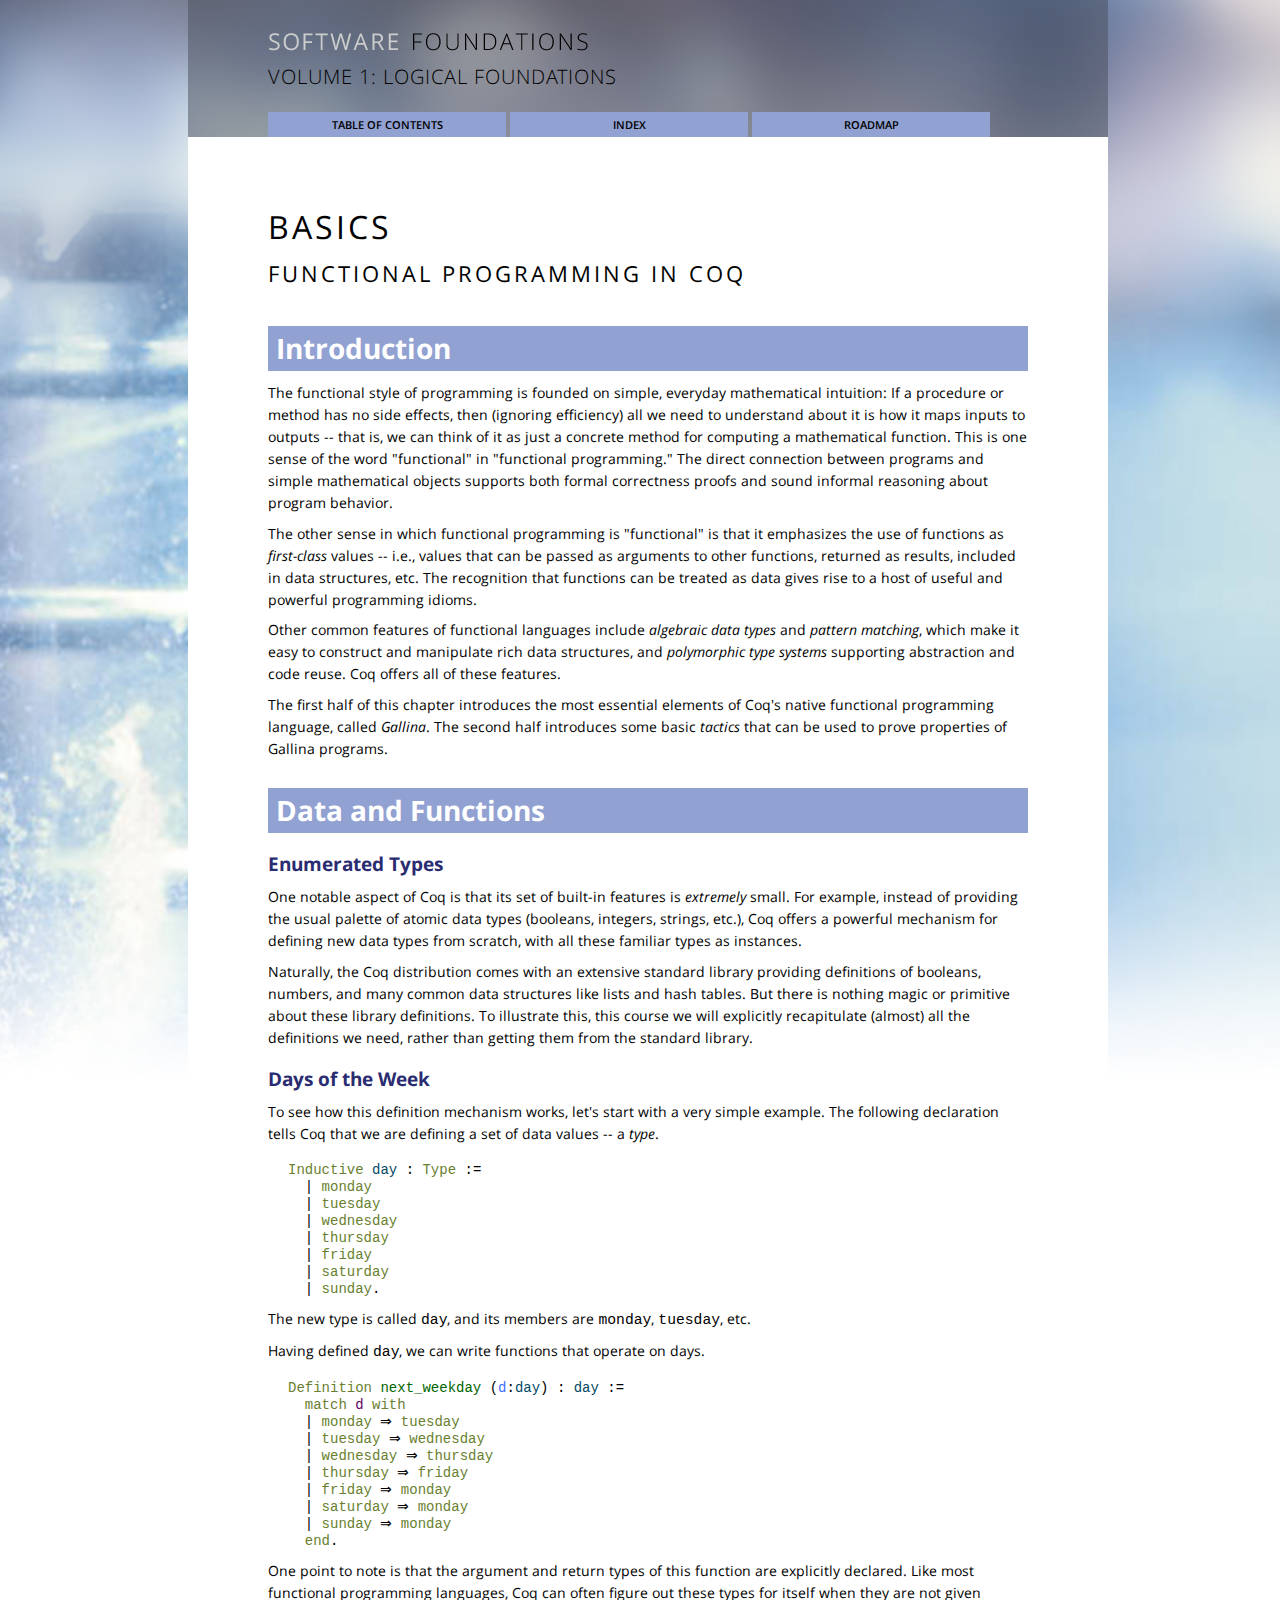
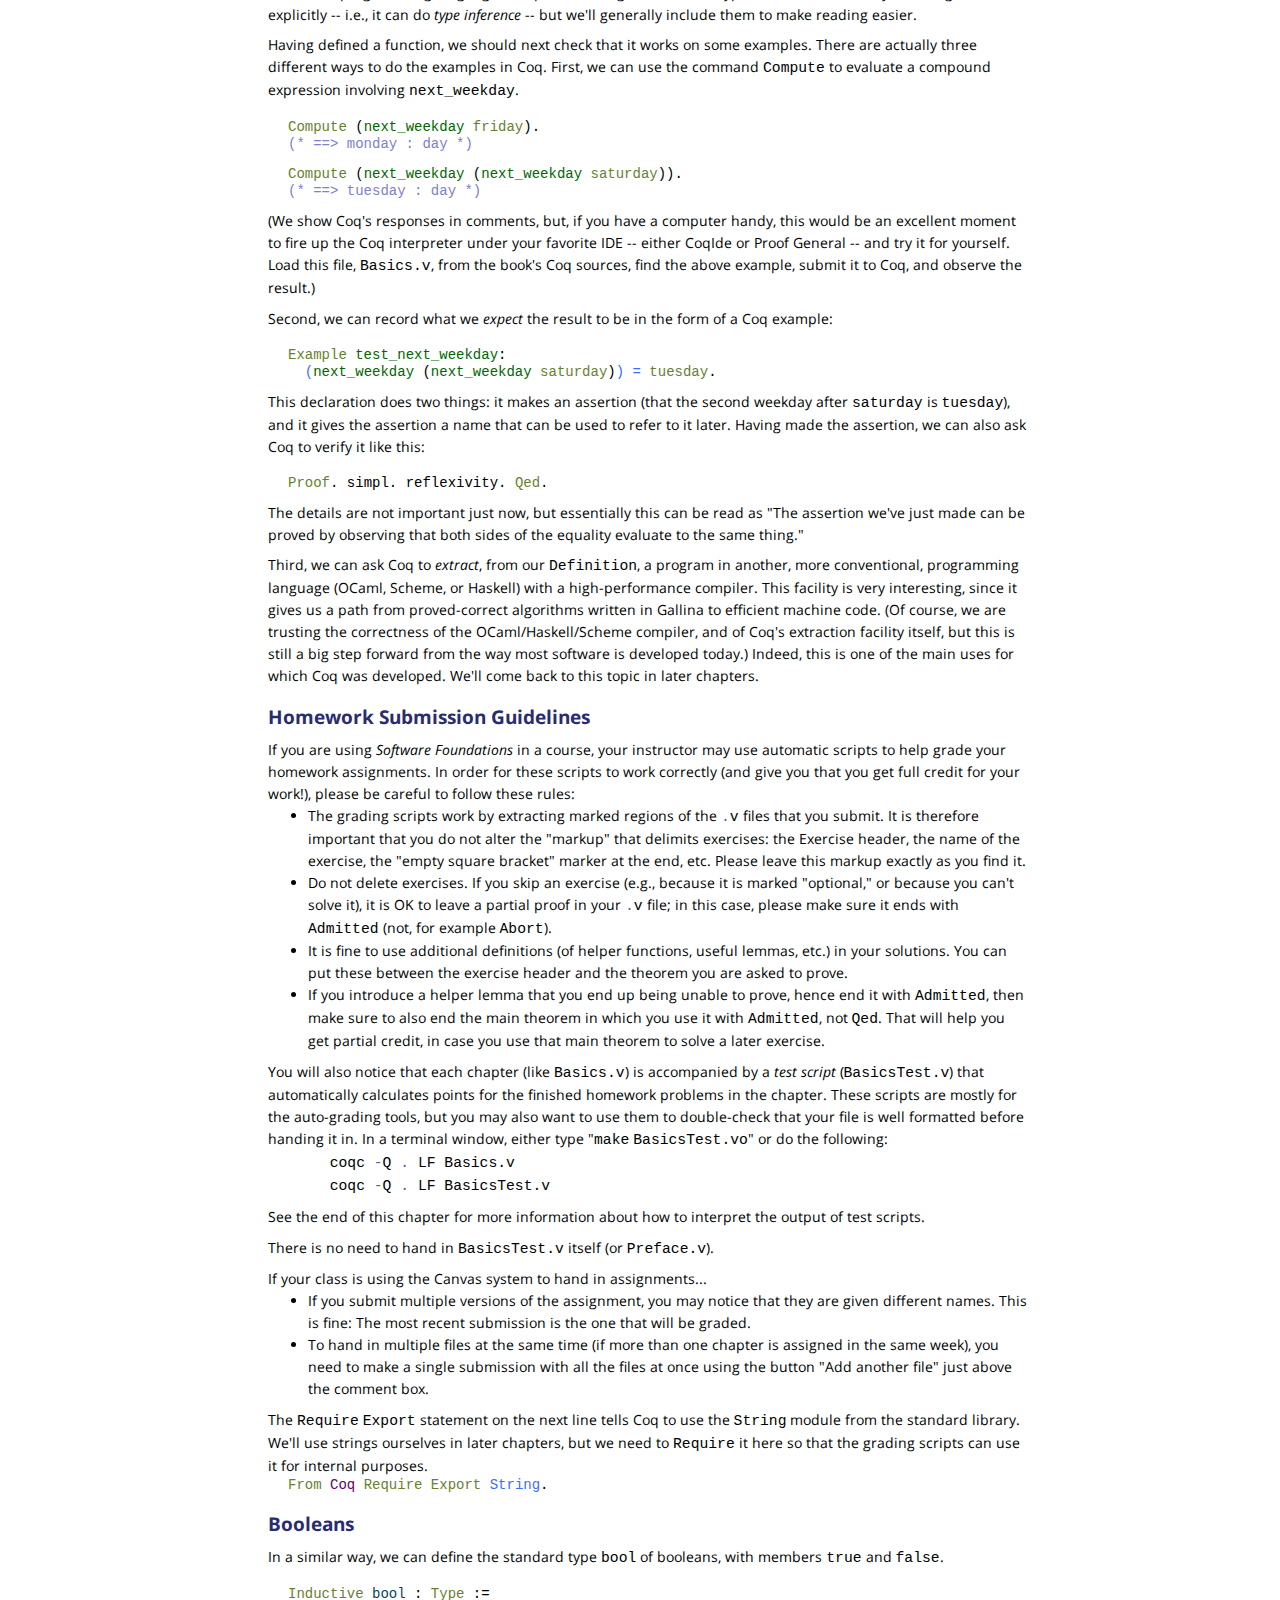
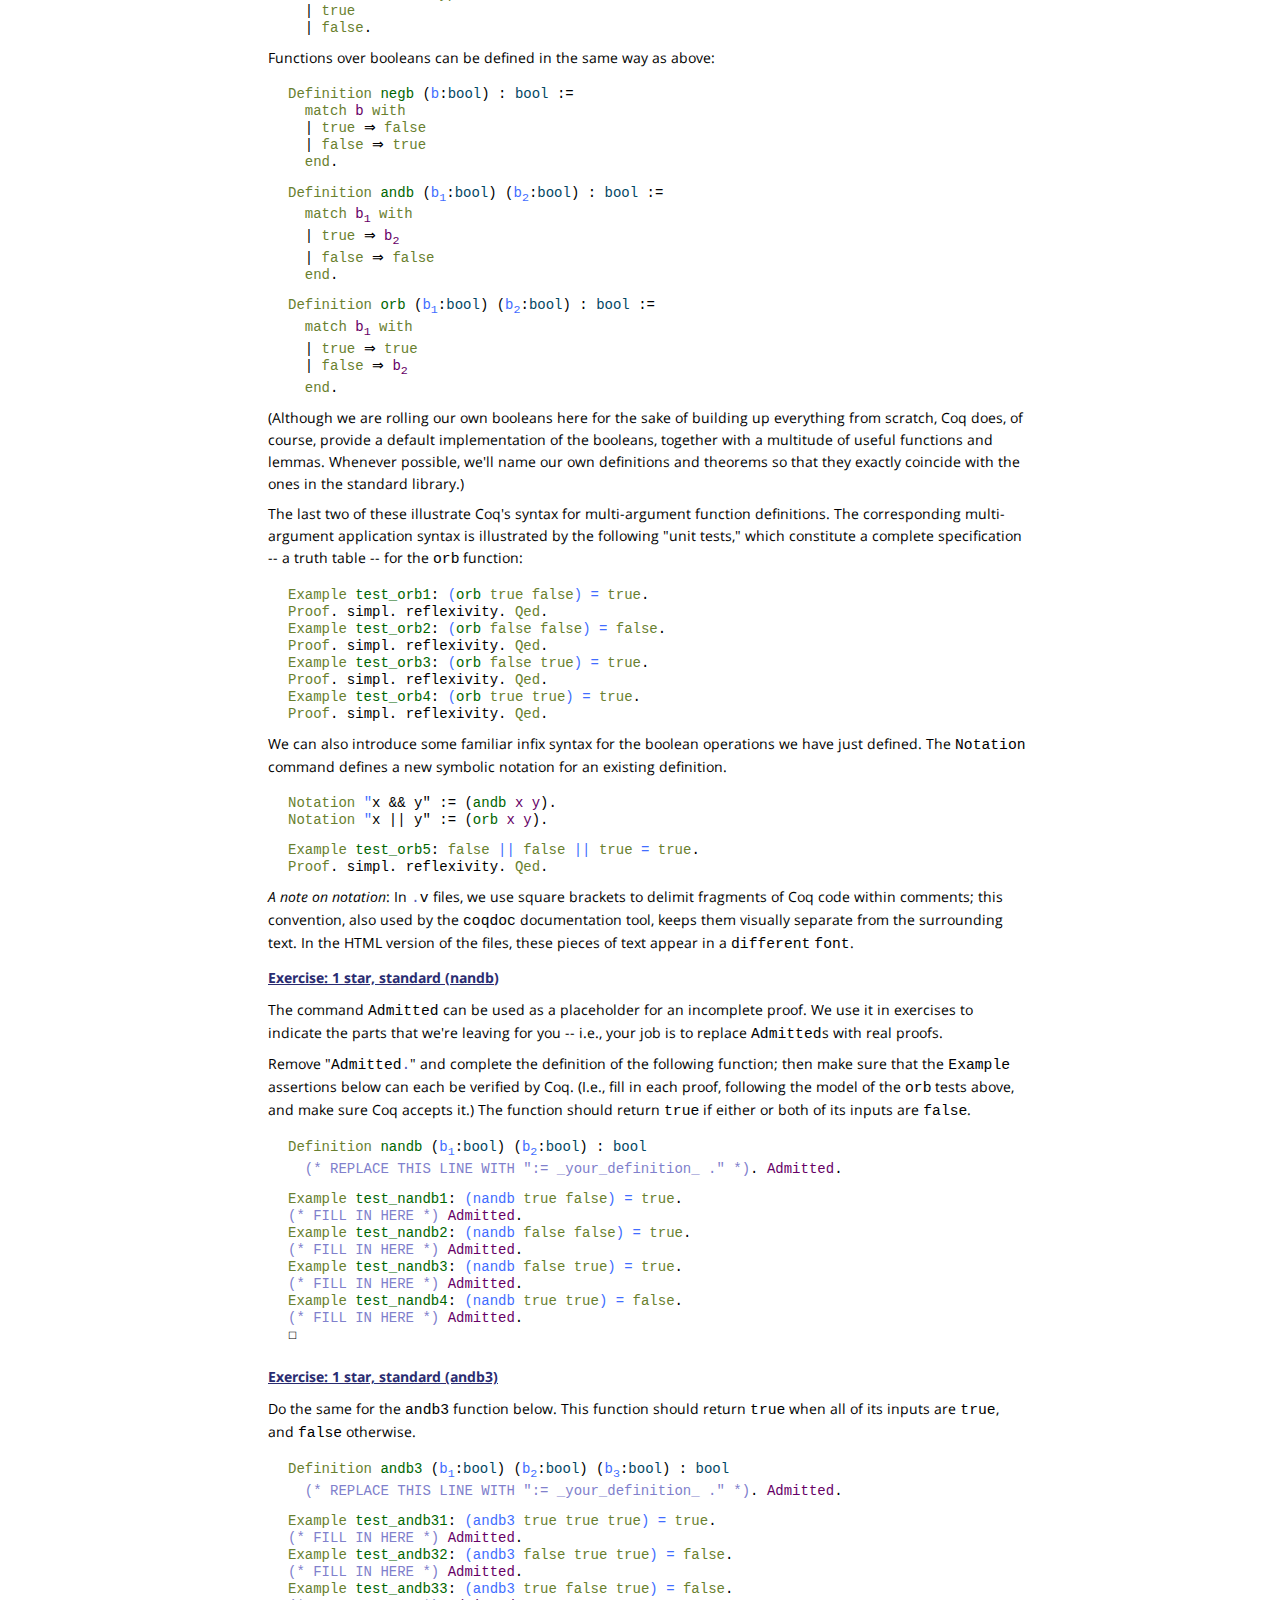
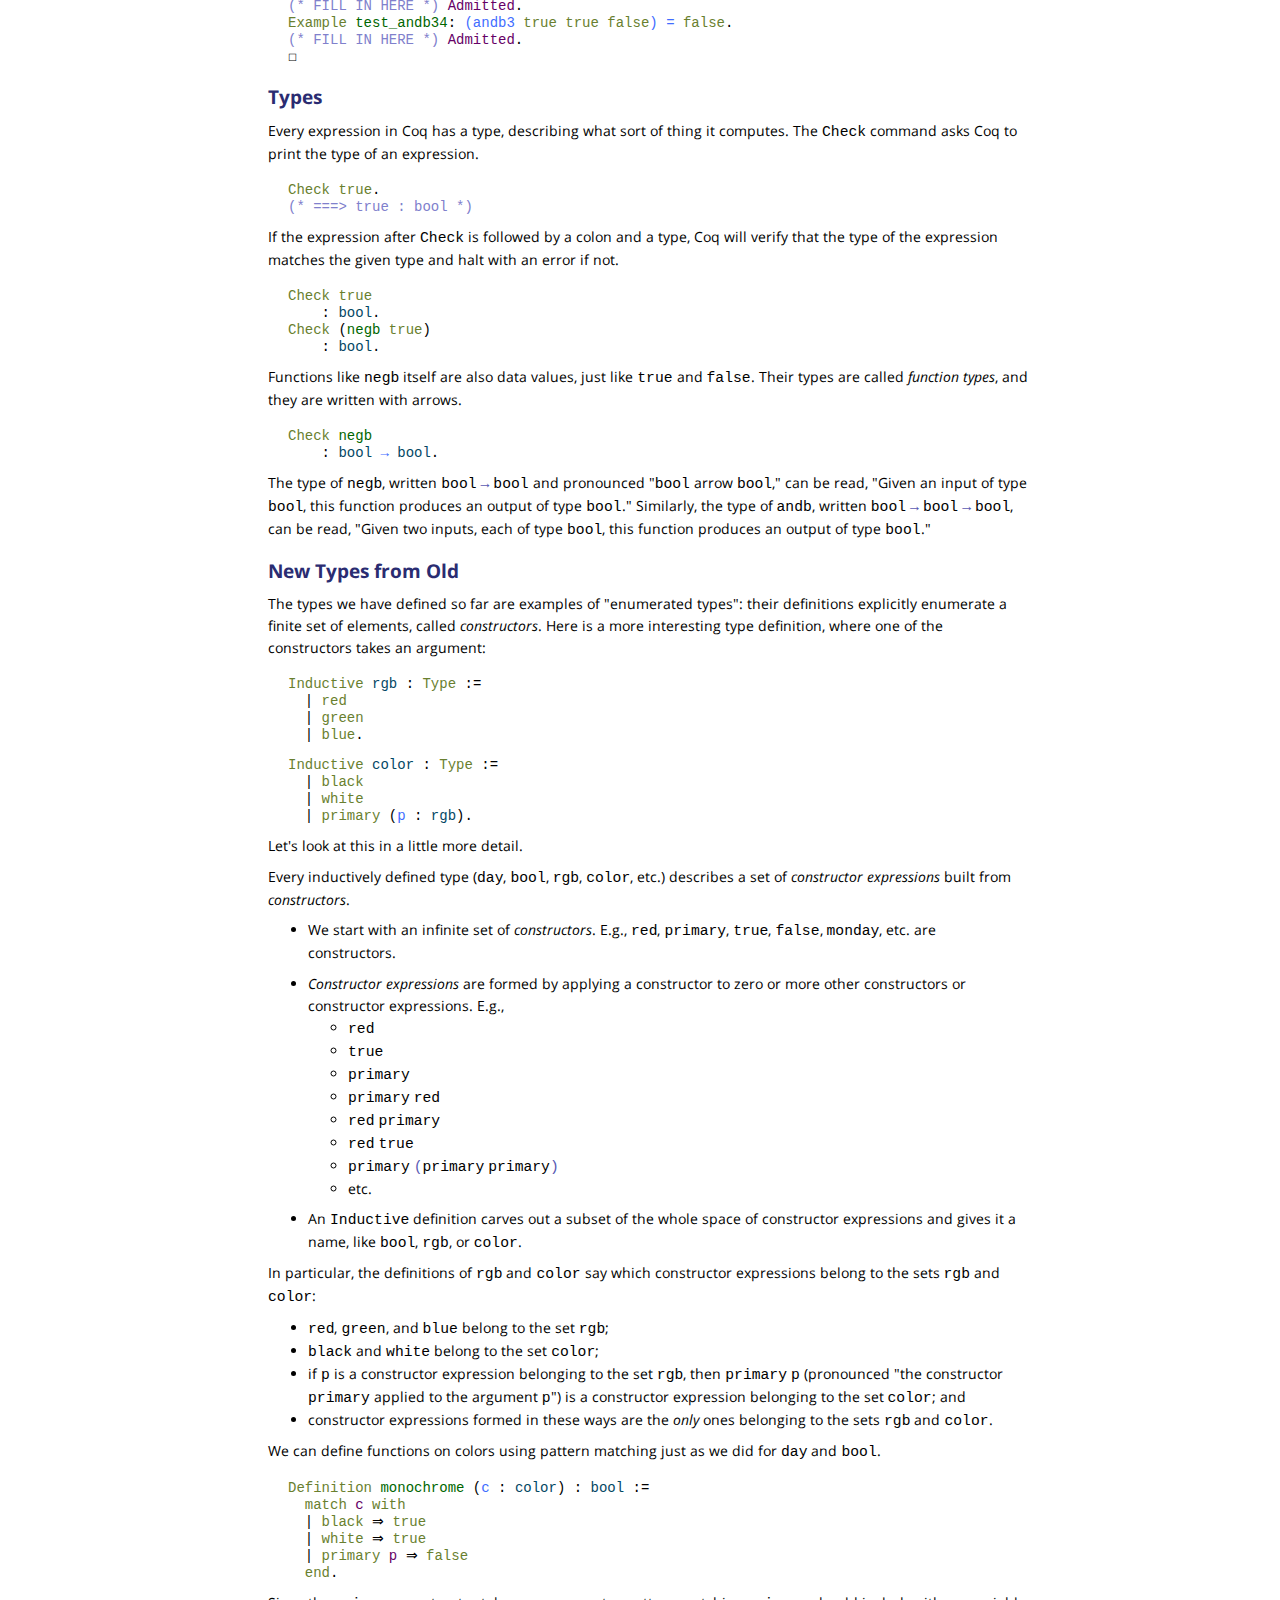
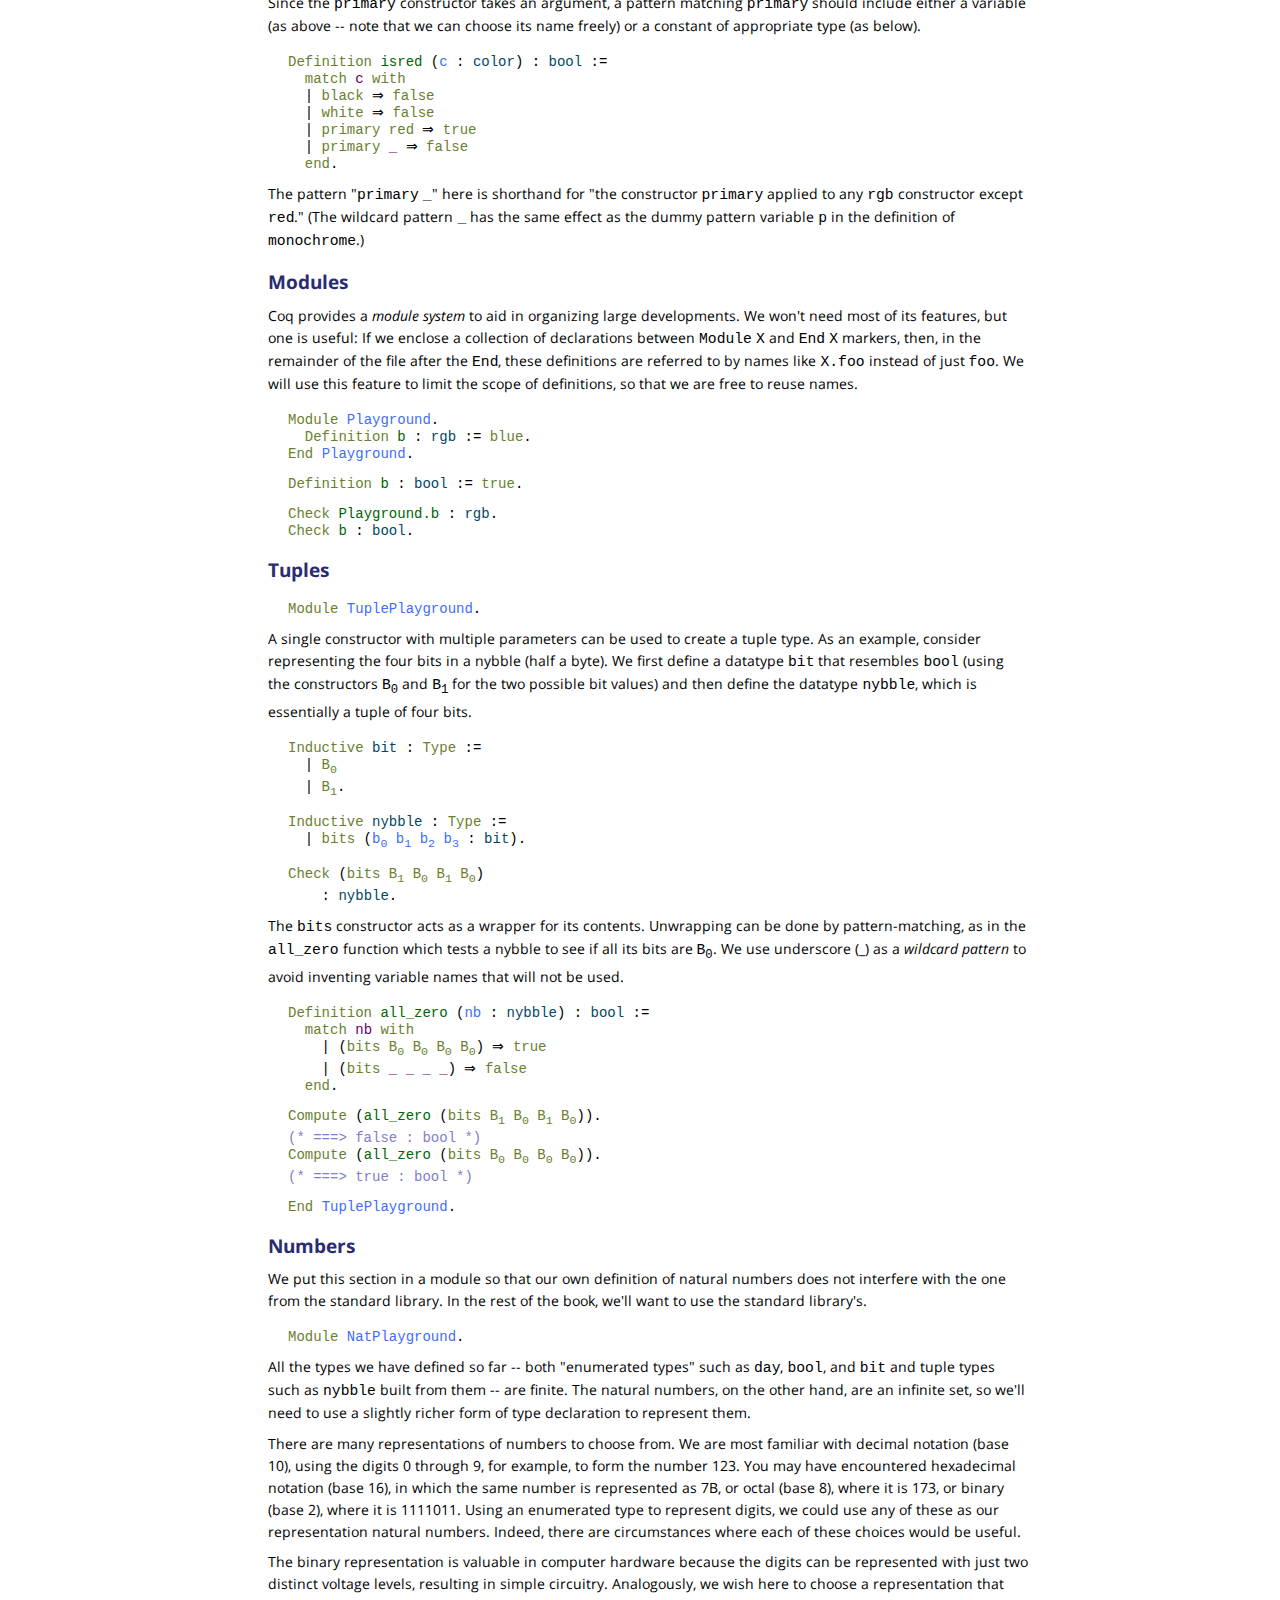
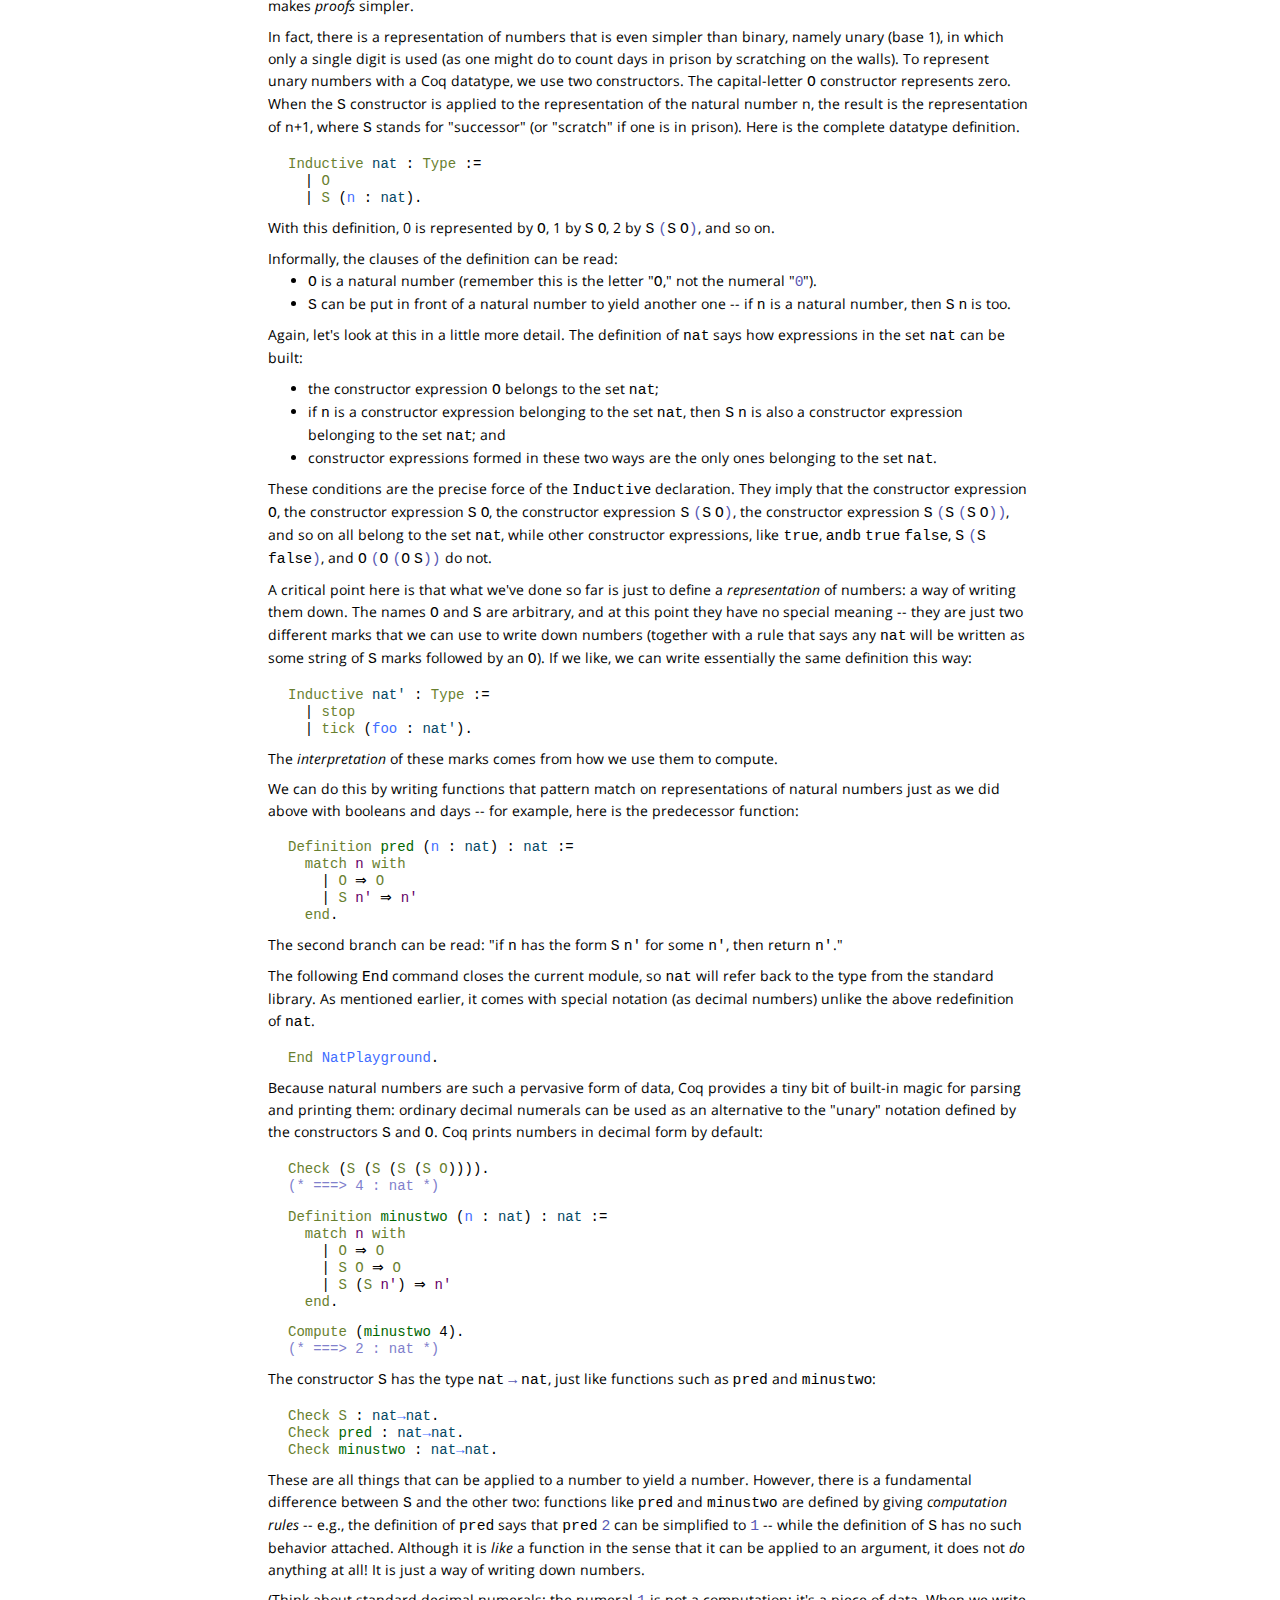
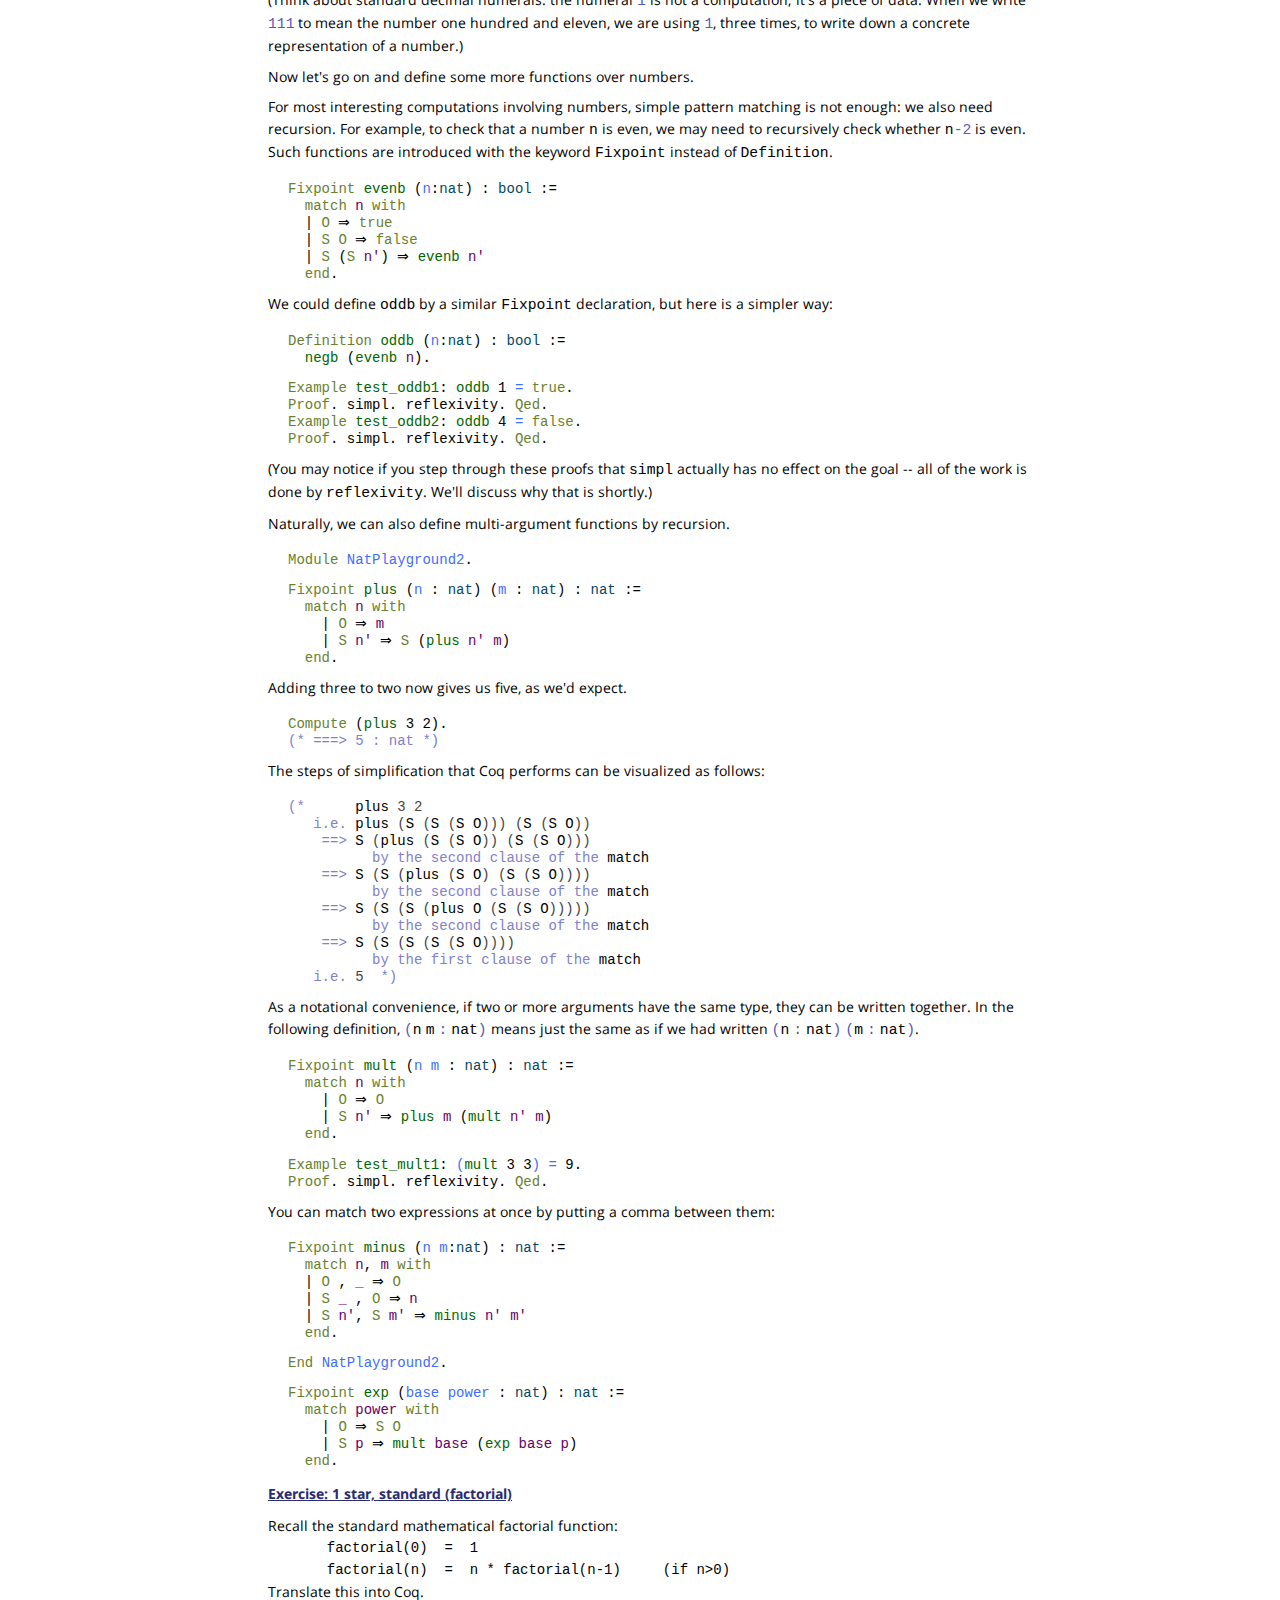
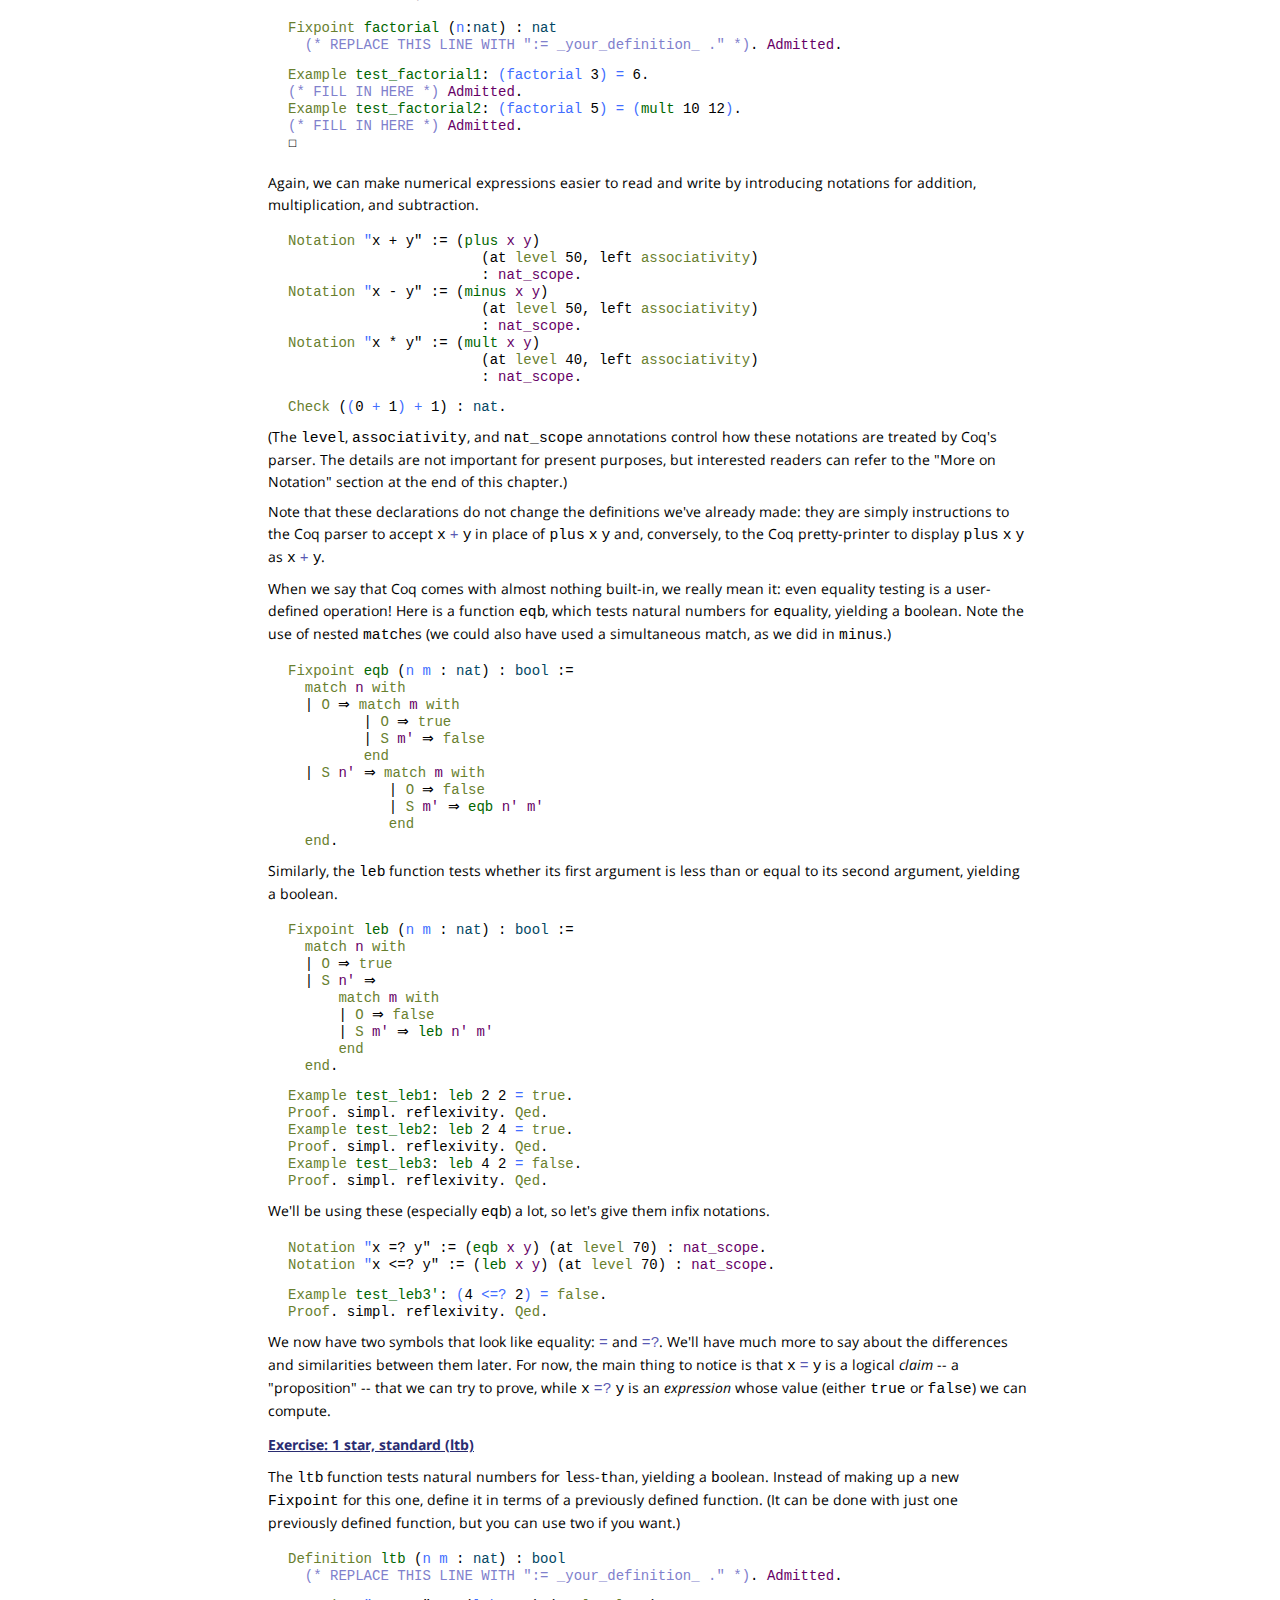
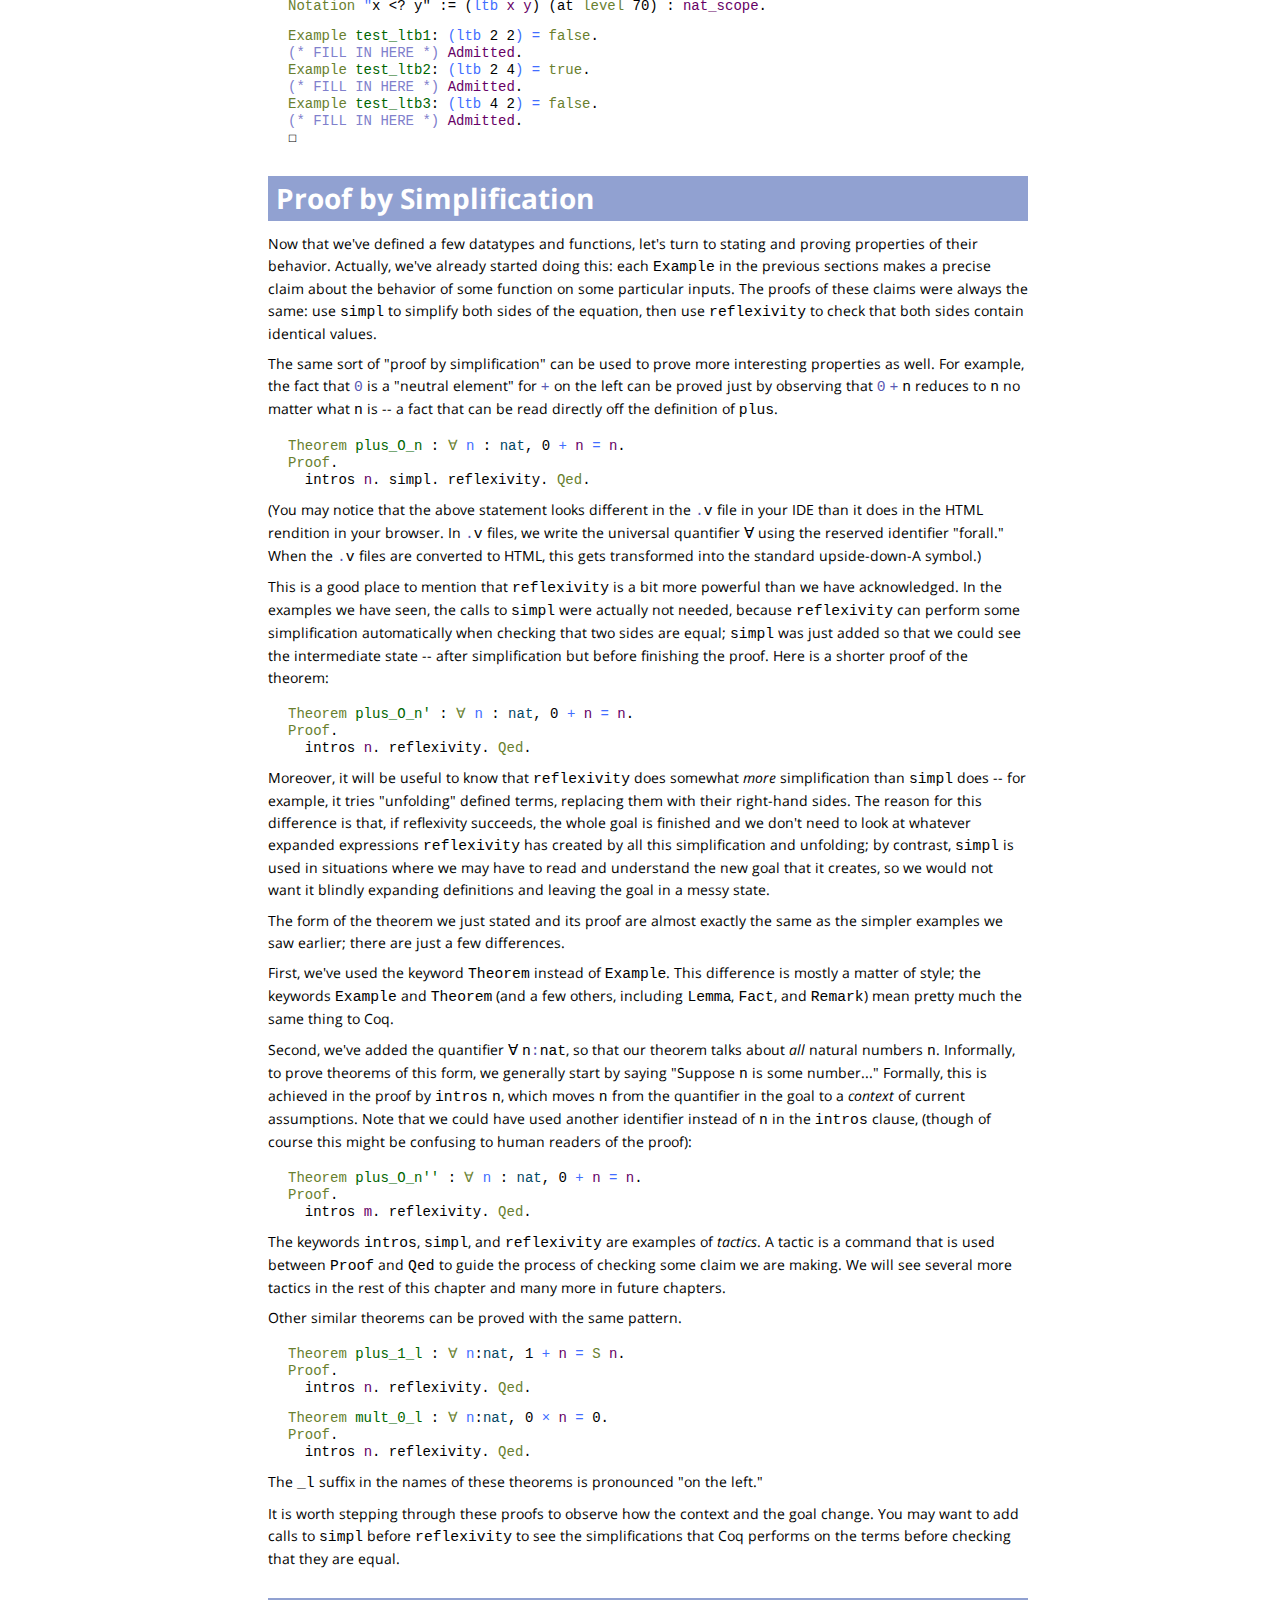
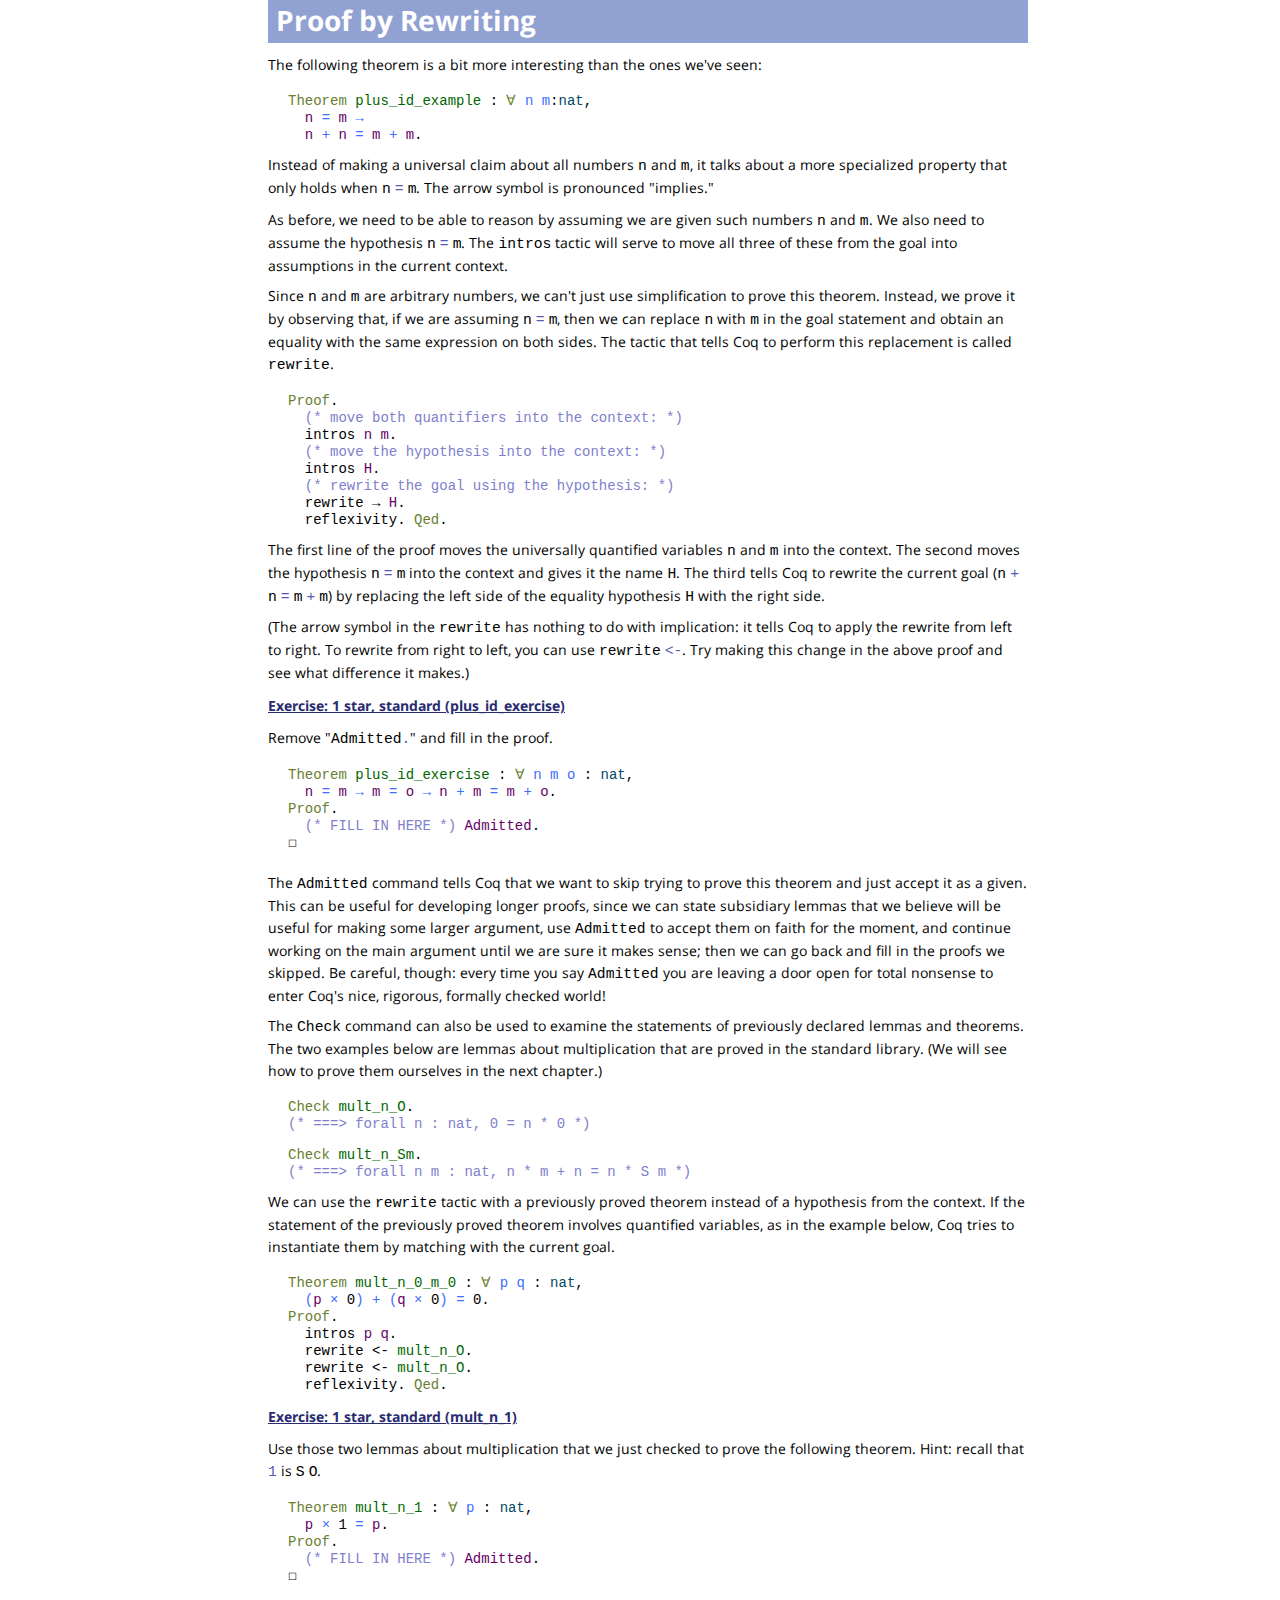
<file: en/book/Basics.html>
<!DOCTYPE html PUBLIC "-//W3C//DTD XHTML 1.0 Strict//EN"
"http://www.w3.org/TR/xhtml1/DTD/xhtml1-strict.dtd">
<html xmlns="http://www.w3.org/1999/xhtml">
<head>
<meta http-equiv="Content-Type" content="text/html; charset=utf-8" />
<link href="common/css/sf.css" rel="stylesheet" type="text/css" />
<title>Basics: Functional Programming in Coq</title>
<link href="common/jquery-ui/jquery-ui.css" rel="stylesheet">
<script src="common/jquery-ui/external/jquery/jquery.js"></script>
<script src="common/jquery-ui/jquery-ui.js"></script>
<script src="common/toggleproofs.js"></script>
<link href="common/css/lf.css" rel="stylesheet" type="text/css"/>
</head>

<body>

<div id="page">

<div id="header">
<div id='logoinheader'><a href='https://softwarefoundations.cis.upenn.edu'>
<img src='common/media/image/sf_logo_sm.png' alt='Software Foundations Logo'></a></div>
<div class='booktitleinheader'><a href='index.html'>Volume 1: Logical Foundations</a></div>
<ul id='menu'>
   <li class='section_name'><a href='toc.html'>Table of Contents</a></li>
   <li class='section_name'><a href='coqindex.html'>Index</a></li>
   <li class='section_name'><a href='deps.html'>Roadmap</a></li>
</ul>
</div>

<div id="main">

<h1 class="libtitle">Basics<span class="subtitle">Functional Programming in Coq</span></h1>

<div class="code">
</div>


<div class="doc">
<a id="lab19"></a><h1 class="section">Introduction</h1>

<div class="paragraph"> </div>

 The functional style of programming is founded on simple, everyday
    mathematical intuition: If a procedure or method has no side
    effects, then (ignoring efficiency) all we need to understand
    about it is how it maps inputs to outputs -- that is, we can think
    of it as just a concrete method for computing a mathematical
    function.  This is one sense of the word "functional" in
    "functional programming."  The direct connection between programs
    and simple mathematical objects supports both formal correctness
    proofs and sound informal reasoning about program behavior.

<div class="paragraph"> </div>

    The other sense in which functional programming is "functional" is
    that it emphasizes the use of functions as <i>first-class</i> values --
    i.e., values that can be passed as arguments to other functions,
    returned as results, included in data structures, etc.  The
    recognition that functions can be treated as data gives rise to a
    host of useful and powerful programming idioms.

<div class="paragraph"> </div>

    Other common features of functional languages include <i>algebraic
    data types</i> and <i>pattern matching</i>, which make it easy to
    construct and manipulate rich data structures, and <i>polymorphic
    type systems</i> supporting abstraction and code reuse.  Coq offers
    all of these features.

<div class="paragraph"> </div>

    The first half of this chapter introduces the most essential
    elements of Coq's native functional programming language, called
    <i>Gallina</i>.  The second half introduces some basic <i>tactics</i> that
    can be used to prove properties of Gallina programs. 
</div>

<div class="doc">
<a id="lab20"></a><h1 class="section">Data and Functions</h1>

<div class="paragraph"> </div>

<a id="lab21"></a><h2 class="section">Enumerated Types</h2>

<div class="paragraph"> </div>

 One notable aspect of Coq is that its set of built-in
    features is <i>extremely</i> small.  For example, instead of providing
    the usual palette of atomic data types (booleans, integers,
    strings, etc.), Coq offers a powerful mechanism for defining new
    data types from scratch, with all these familiar types as
    instances.

<div class="paragraph"> </div>

    Naturally, the Coq distribution comes with an extensive standard
    library providing definitions of booleans, numbers, and many
    common data structures like lists and hash tables.  But there is
    nothing magic or primitive about these library definitions.  To
    illustrate this, this course we will explicitly recapitulate
    (almost) all the definitions we need, rather than getting them
    from the standard library. 
</div>

<div class="doc">
<a id="lab22"></a><h2 class="section">Days of the Week</h2>

<div class="paragraph"> </div>

 To see how this definition mechanism works, let's start with
    a very simple example.  The following declaration tells Coq that
    we are defining a set of data values -- a <i>type</i>. 
</div>
<div class="code">

<br/>
<span class="id" title="keyword">Inductive</span> <a id="day" class="idref" href="#day"><span class="id" title="inductive">day</span></a> : <span class="id" title="keyword">Type</span> :=<br/>
&nbsp;&nbsp;| <a id="monday" class="idref" href="#monday"><span class="id" title="constructor">monday</span></a><br/>
&nbsp;&nbsp;| <a id="tuesday" class="idref" href="#tuesday"><span class="id" title="constructor">tuesday</span></a><br/>
&nbsp;&nbsp;| <a id="wednesday" class="idref" href="#wednesday"><span class="id" title="constructor">wednesday</span></a><br/>
&nbsp;&nbsp;| <a id="thursday" class="idref" href="#thursday"><span class="id" title="constructor">thursday</span></a><br/>
&nbsp;&nbsp;| <a id="friday" class="idref" href="#friday"><span class="id" title="constructor">friday</span></a><br/>
&nbsp;&nbsp;| <a id="saturday" class="idref" href="#saturday"><span class="id" title="constructor">saturday</span></a><br/>
&nbsp;&nbsp;| <a id="sunday" class="idref" href="#sunday"><span class="id" title="constructor">sunday</span></a>.<br/>
</div>

<div class="doc">
The new type is called <span class="inlinecode"><span class="id" title="var">day</span></span>, and its members are <span class="inlinecode"><span class="id" title="var">monday</span></span>,
    <span class="inlinecode"><span class="id" title="var">tuesday</span></span>, etc.

<div class="paragraph"> </div>

    Having defined <span class="inlinecode"><span class="id" title="var">day</span></span>, we can write functions that operate on
    days. 
</div>
<div class="code">

<br/>
<span class="id" title="keyword">Definition</span> <a id="next_weekday" class="idref" href="#next_weekday"><span class="id" title="definition">next_weekday</span></a> (<a id="d:3" class="idref" href="#d:3"><span class="id" title="binder">d</span></a>:<a class="idref" href="Basics.html#day"><span class="id" title="inductive">day</span></a>) : <a class="idref" href="Basics.html#day"><span class="id" title="inductive">day</span></a> :=<br/>
&nbsp;&nbsp;<span class="id" title="keyword">match</span> <a class="idref" href="Basics.html#d:3"><span class="id" title="variable">d</span></a> <span class="id" title="keyword">with</span><br/>
&nbsp;&nbsp;| <a class="idref" href="Basics.html#monday"><span class="id" title="constructor">monday</span></a>    ⇒ <a class="idref" href="Basics.html#tuesday"><span class="id" title="constructor">tuesday</span></a><br/>
&nbsp;&nbsp;| <a class="idref" href="Basics.html#tuesday"><span class="id" title="constructor">tuesday</span></a>   ⇒ <a class="idref" href="Basics.html#wednesday"><span class="id" title="constructor">wednesday</span></a><br/>
&nbsp;&nbsp;| <a class="idref" href="Basics.html#wednesday"><span class="id" title="constructor">wednesday</span></a> ⇒ <a class="idref" href="Basics.html#thursday"><span class="id" title="constructor">thursday</span></a><br/>
&nbsp;&nbsp;| <a class="idref" href="Basics.html#thursday"><span class="id" title="constructor">thursday</span></a>  ⇒ <a class="idref" href="Basics.html#friday"><span class="id" title="constructor">friday</span></a><br/>
&nbsp;&nbsp;| <a class="idref" href="Basics.html#friday"><span class="id" title="constructor">friday</span></a>    ⇒ <a class="idref" href="Basics.html#monday"><span class="id" title="constructor">monday</span></a><br/>
&nbsp;&nbsp;| <a class="idref" href="Basics.html#saturday"><span class="id" title="constructor">saturday</span></a>  ⇒ <a class="idref" href="Basics.html#monday"><span class="id" title="constructor">monday</span></a><br/>
&nbsp;&nbsp;| <a class="idref" href="Basics.html#sunday"><span class="id" title="constructor">sunday</span></a>    ⇒ <a class="idref" href="Basics.html#monday"><span class="id" title="constructor">monday</span></a><br/>
&nbsp;&nbsp;<span class="id" title="keyword">end</span>.<br/>
</div>

<div class="doc">
One point to note is that the argument and return types of
    this function are explicitly declared.  Like most functional
    programming languages, Coq can often figure out these types for
    itself when they are not given explicitly -- i.e., it can do <i>type
    inference</i> -- but we'll generally include them to make reading
    easier. 
<div class="paragraph"> </div>

 Having defined a function, we should next check that it
    works on some examples.  There are actually three different ways
    to do the examples in Coq.  First, we can use the command
    <span class="inlinecode"><span class="id" title="keyword">Compute</span></span> to evaluate a compound expression involving
    <span class="inlinecode"><span class="id" title="var">next_weekday</span></span>. 
</div>
<div class="code">

<br/>
<span class="id" title="keyword">Compute</span> (<a class="idref" href="Basics.html#next_weekday"><span class="id" title="definition">next_weekday</span></a> <a class="idref" href="Basics.html#friday"><span class="id" title="constructor">friday</span></a>).<br/>
<span class="comment">(*&nbsp;==&gt;&nbsp;monday&nbsp;:&nbsp;day&nbsp;*)</span><br/><hr class='doublespaceincode'/>
<span class="id" title="keyword">Compute</span> (<a class="idref" href="Basics.html#next_weekday"><span class="id" title="definition">next_weekday</span></a> (<a class="idref" href="Basics.html#next_weekday"><span class="id" title="definition">next_weekday</span></a> <a class="idref" href="Basics.html#saturday"><span class="id" title="constructor">saturday</span></a>)).<br/>
<span class="comment">(*&nbsp;==&gt;&nbsp;tuesday&nbsp;:&nbsp;day&nbsp;*)</span><br/>
</div>

<div class="doc">
(We show Coq's responses in comments, but, if you have a
    computer handy, this would be an excellent moment to fire up the
    Coq interpreter under your favorite IDE -- either CoqIde or Proof
    General -- and try it for yourself.  Load this file, <span class="inlinecode"><span class="id" title="var">Basics.v</span></span>,
    from the book's Coq sources, find the above example, submit it to
    Coq, and observe the result.) 
<div class="paragraph"> </div>

 Second, we can record what we <i>expect</i> the result to be in the
    form of a Coq example: 
</div>
<div class="code">

<br/>
<span class="id" title="keyword">Example</span> <a id="test_next_weekday" class="idref" href="#test_next_weekday"><span class="id" title="definition">test_next_weekday</span></a>:<br/>
&nbsp;&nbsp;<a class="idref" href="http://coq.inria.fr/library//Coq.Init.Logic.html#6cd0f7b28b6092304087c7049437bb1a"><span class="id" title="notation">(</span></a><a class="idref" href="Basics.html#next_weekday"><span class="id" title="definition">next_weekday</span></a> (<a class="idref" href="Basics.html#next_weekday"><span class="id" title="definition">next_weekday</span></a> <a class="idref" href="Basics.html#saturday"><span class="id" title="constructor">saturday</span></a>)<a class="idref" href="http://coq.inria.fr/library//Coq.Init.Logic.html#6cd0f7b28b6092304087c7049437bb1a"><span class="id" title="notation">)</span></a> <a class="idref" href="http://coq.inria.fr/library//Coq.Init.Logic.html#6cd0f7b28b6092304087c7049437bb1a"><span class="id" title="notation">=</span></a> <a class="idref" href="Basics.html#tuesday"><span class="id" title="constructor">tuesday</span></a>.<br/>
</div>

<div class="doc">
This declaration does two things: it makes an
    assertion (that the second weekday after <span class="inlinecode"><span class="id" title="var">saturday</span></span> is <span class="inlinecode"><span class="id" title="var">tuesday</span></span>),
    and it gives the assertion a name that can be used to refer to it
    later.  Having made the assertion, we can also ask Coq to verify
    it like this: 
</div>
<div class="code">

<br/>
<span class="id" title="keyword">Proof</span>. <span class="id" title="tactic">simpl</span>. <span class="id" title="tactic">reflexivity</span>. <span class="id" title="keyword">Qed</span>.<br/>
</div>

<div class="doc">
The details are not important just now, but essentially this
    can be read as "The assertion we've just made can be proved by
    observing that both sides of the equality evaluate to the same
    thing."

<div class="paragraph"> </div>

    Third, we can ask Coq to <i>extract</i>, from our <span class="inlinecode"><span class="id" title="keyword">Definition</span></span>, a
    program in another, more conventional, programming
    language (OCaml, Scheme, or Haskell) with a high-performance
    compiler.  This facility is very interesting, since it gives us a
    path from proved-correct algorithms written in Gallina to
    efficient machine code.  (Of course, we are trusting the
    correctness of the OCaml/Haskell/Scheme compiler, and of Coq's
    extraction facility itself, but this is still a big step forward
    from the way most software is developed today.) Indeed, this is
    one of the main uses for which Coq was developed.  We'll come back
    to this topic in later chapters. 
</div>

<div class="doc">
<a id="lab23"></a><h2 class="section">Homework Submission Guidelines</h2>

<div class="paragraph"> </div>

 If you are using <i>Software Foundations</i> in a course, your
    instructor may use automatic scripts to help grade your homework
    assignments.  In order for these scripts to work correctly (and
    give you that you get full credit for your work!), please be
    careful to follow these rules:
<ul class="doclist">
<li> The grading scripts work by extracting marked regions of the
        <span class="inlinecode">.<span class="id" title="var">v</span></span> files that you submit.  It is therefore important that
        you do not alter the "markup" that delimits exercises: the
        Exercise header, the name of the exercise, the "empty square
        bracket" marker at the end, etc.  Please leave this markup
        exactly as you find it.

</li>
<li> Do not delete exercises.  If you skip an exercise (e.g.,
        because it is marked "optional," or because you can't solve it),
        it is OK to leave a partial proof in your <span class="inlinecode">.<span class="id" title="var">v</span></span> file; in
        this case, please make sure it ends with <span class="inlinecode"><span class="id" title="var">Admitted</span></span> (not, for
        example <span class="inlinecode"><span class="id" title="keyword">Abort</span></span>).

</li>
<li> It is fine to use additional definitions (of helper functions,
        useful lemmas, etc.) in your solutions.  You can put these
        between the exercise header and the theorem you are asked to
        prove.

</li>
<li> If you introduce a helper lemma that you end up being unable
        to prove, hence end it with <span class="inlinecode"><span class="id" title="var">Admitted</span></span>, then make sure to also
        end the main theorem in which you use it with <span class="inlinecode"><span class="id" title="var">Admitted</span></span>, not
        <span class="inlinecode"><span class="id" title="keyword">Qed</span></span>.  That will help you get partial credit, in case you
        use that main theorem to solve a later exercise.

</li>
</ul>

<div class="paragraph"> </div>

    You will also notice that each chapter (like <span class="inlinecode"><span class="id" title="var">Basics.v</span></span>) is
    accompanied by a <i>test script</i> (<span class="inlinecode"><span class="id" title="var">BasicsTest.v</span></span>) that automatically
    calculates points for the finished homework problems in the
    chapter.  These scripts are mostly for the auto-grading
    tools, but you may also want to use them to double-check
    that your file is well formatted before handing it in.  In a
    terminal window, either type "<span class="inlinecode"><span class="id" title="var">make</span></span> <span class="inlinecode"><span class="id" title="var">BasicsTest.vo</span></span>" or do the
    following:
<br/>
<span class="inlinecode">&nbsp;&nbsp;&nbsp;&nbsp;&nbsp;&nbsp;&nbsp;<span class="id" title="var">coqc</span> -<span class="id" title="var">Q</span> . <span class="id" title="var">LF</span> <span class="id" title="var">Basics.v</span><br/>
&nbsp;&nbsp;&nbsp;&nbsp;&nbsp;&nbsp;&nbsp;<span class="id" title="var">coqc</span> -<span class="id" title="var">Q</span> . <span class="id" title="var">LF</span> <span class="id" title="var">BasicsTest.v</span>
<div class="paragraph"> </div>

</span>    See the end of this chapter for more information about how to interpret
    the output of test scripts.

<div class="paragraph"> </div>

    There is no need to hand in <span class="inlinecode"><span class="id" title="var">BasicsTest.v</span></span> itself (or <span class="inlinecode"><span class="id" title="var">Preface.v</span></span>).

<div class="paragraph"> </div>

    If your class is using the Canvas system to hand in assignments...
<ul class="doclist">
<li> If you submit multiple versions of the assignment, you may
        notice that they are given different names.  This is fine: The
        most recent submission is the one that will be graded.

</li>
<li> To hand in multiple files at the same time (if more than one
        chapter is assigned in the same week), you need to make a
        single submission with all the files at once using the button
        "Add another file" just above the comment box. 
</li>
</ul>

<div class="paragraph"> </div>

 The <span class="inlinecode"><span class="id" title="keyword">Require</span></span> <span class="inlinecode"><span class="id" title="keyword">Export</span></span> statement on the next line tells Coq to use
    the <span class="inlinecode"><span class="id" title="var">String</span></span> module from the standard library.  We'll use strings
    ourselves in later chapters, but we need to <span class="inlinecode"><span class="id" title="keyword">Require</span></span> it here so
    that the grading scripts can use it for internal purposes. 
</div>
<div class="code">
<span class="id" title="keyword">From</span> <span class="id" title="var">Coq</span> <span class="id" title="keyword">Require</span> <span class="id" title="keyword">Export</span> <a class="idref" href="http://coq.inria.fr/library//Coq.Strings.String.html#"><span class="id" title="library">String</span></a>.<br/>
</div>

<div class="doc">
<a id="lab24"></a><h2 class="section">Booleans</h2>

<div class="paragraph"> </div>

 In a similar way, we can define the standard type <span class="inlinecode"><span class="id" title="var">bool</span></span> of
    booleans, with members <span class="inlinecode"><span class="id" title="var">true</span></span> and <span class="inlinecode"><span class="id" title="var">false</span></span>. 
</div>
<div class="code">

<br/>
<span class="id" title="keyword">Inductive</span> <a id="bool" class="idref" href="#bool"><span class="id" title="inductive">bool</span></a> : <span class="id" title="keyword">Type</span> :=<br/>
&nbsp;&nbsp;| <a id="true" class="idref" href="#true"><span class="id" title="constructor">true</span></a><br/>
&nbsp;&nbsp;| <a id="false" class="idref" href="#false"><span class="id" title="constructor">false</span></a>.<br/>
</div>

<div class="doc">
Functions over booleans can be defined in the same way as
    above: 
</div>
<div class="code">

<br/>
<span class="id" title="keyword">Definition</span> <a id="negb" class="idref" href="#negb"><span class="id" title="definition">negb</span></a> (<a id="b:7" class="idref" href="#b:7"><span class="id" title="binder">b</span></a>:<a class="idref" href="Basics.html#bool"><span class="id" title="inductive">bool</span></a>) : <a class="idref" href="Basics.html#bool"><span class="id" title="inductive">bool</span></a> :=<br/>
&nbsp;&nbsp;<span class="id" title="keyword">match</span> <a class="idref" href="Basics.html#b:7"><span class="id" title="variable">b</span></a> <span class="id" title="keyword">with</span><br/>
&nbsp;&nbsp;| <a class="idref" href="Basics.html#true"><span class="id" title="constructor">true</span></a> ⇒ <a class="idref" href="Basics.html#false"><span class="id" title="constructor">false</span></a><br/>
&nbsp;&nbsp;| <a class="idref" href="Basics.html#false"><span class="id" title="constructor">false</span></a> ⇒ <a class="idref" href="Basics.html#true"><span class="id" title="constructor">true</span></a><br/>
&nbsp;&nbsp;<span class="id" title="keyword">end</span>.<br/><hr class='doublespaceincode'/>
<span class="id" title="keyword">Definition</span> <a id="andb" class="idref" href="#andb"><span class="id" title="definition">andb</span></a> (<a id="b<sub>1</sub>:9" class="idref" href="#b<sub>1</sub>:9"><span class="id" title="binder">b<sub>1</sub></span></a>:<a class="idref" href="Basics.html#bool"><span class="id" title="inductive">bool</span></a>) (<a id="b<sub>2</sub>:10" class="idref" href="#b<sub>2</sub>:10"><span class="id" title="binder">b<sub>2</sub></span></a>:<a class="idref" href="Basics.html#bool"><span class="id" title="inductive">bool</span></a>) : <a class="idref" href="Basics.html#bool"><span class="id" title="inductive">bool</span></a> :=<br/>
&nbsp;&nbsp;<span class="id" title="keyword">match</span> <a class="idref" href="Basics.html#b<sub>1</sub>:9"><span class="id" title="variable">b<sub>1</sub></span></a> <span class="id" title="keyword">with</span><br/>
&nbsp;&nbsp;| <a class="idref" href="Basics.html#true"><span class="id" title="constructor">true</span></a> ⇒ <a class="idref" href="Basics.html#b<sub>2</sub>:10"><span class="id" title="variable">b<sub>2</sub></span></a><br/>
&nbsp;&nbsp;| <a class="idref" href="Basics.html#false"><span class="id" title="constructor">false</span></a> ⇒ <a class="idref" href="Basics.html#false"><span class="id" title="constructor">false</span></a><br/>
&nbsp;&nbsp;<span class="id" title="keyword">end</span>.<br/><hr class='doublespaceincode'/>
<span class="id" title="keyword">Definition</span> <a id="orb" class="idref" href="#orb"><span class="id" title="definition">orb</span></a> (<a id="b<sub>1</sub>:12" class="idref" href="#b<sub>1</sub>:12"><span class="id" title="binder">b<sub>1</sub></span></a>:<a class="idref" href="Basics.html#bool"><span class="id" title="inductive">bool</span></a>) (<a id="b<sub>2</sub>:13" class="idref" href="#b<sub>2</sub>:13"><span class="id" title="binder">b<sub>2</sub></span></a>:<a class="idref" href="Basics.html#bool"><span class="id" title="inductive">bool</span></a>) : <a class="idref" href="Basics.html#bool"><span class="id" title="inductive">bool</span></a> :=<br/>
&nbsp;&nbsp;<span class="id" title="keyword">match</span> <a class="idref" href="Basics.html#b<sub>1</sub>:12"><span class="id" title="variable">b<sub>1</sub></span></a> <span class="id" title="keyword">with</span><br/>
&nbsp;&nbsp;| <a class="idref" href="Basics.html#true"><span class="id" title="constructor">true</span></a> ⇒ <a class="idref" href="Basics.html#true"><span class="id" title="constructor">true</span></a><br/>
&nbsp;&nbsp;| <a class="idref" href="Basics.html#false"><span class="id" title="constructor">false</span></a> ⇒ <a class="idref" href="Basics.html#b<sub>2</sub>:13"><span class="id" title="variable">b<sub>2</sub></span></a><br/>
&nbsp;&nbsp;<span class="id" title="keyword">end</span>.<br/>
</div>

<div class="doc">
(Although we are rolling our own booleans here for the sake
    of building up everything from scratch, Coq does, of course,
    provide a default implementation of the booleans, together with a
    multitude of useful functions and lemmas.  Whenever possible,
    we'll name our own definitions and theorems so that they exactly
    coincide with the ones in the standard library.) 
<div class="paragraph"> </div>

 The last two of these illustrate Coq's syntax for
    multi-argument function definitions.  The corresponding
    multi-argument application syntax is illustrated by the following
    "unit tests," which constitute a complete specification -- a truth
    table -- for the <span class="inlinecode"><span class="id" title="var">orb</span></span> function: 
</div>
<div class="code">

<br/>
<span class="id" title="keyword">Example</span> <a id="test_orb1" class="idref" href="#test_orb1"><span class="id" title="definition">test_orb1</span></a>:  <a class="idref" href="http://coq.inria.fr/library//Coq.Init.Logic.html#6cd0f7b28b6092304087c7049437bb1a"><span class="id" title="notation">(</span></a><a class="idref" href="Basics.html#orb"><span class="id" title="definition">orb</span></a> <a class="idref" href="Basics.html#true"><span class="id" title="constructor">true</span></a>  <a class="idref" href="Basics.html#false"><span class="id" title="constructor">false</span></a><a class="idref" href="http://coq.inria.fr/library//Coq.Init.Logic.html#6cd0f7b28b6092304087c7049437bb1a"><span class="id" title="notation">)</span></a> <a class="idref" href="http://coq.inria.fr/library//Coq.Init.Logic.html#6cd0f7b28b6092304087c7049437bb1a"><span class="id" title="notation">=</span></a> <a class="idref" href="Basics.html#true"><span class="id" title="constructor">true</span></a>.<br/>
<span class="id" title="keyword">Proof</span>. <span class="id" title="tactic">simpl</span>. <span class="id" title="tactic">reflexivity</span>. <span class="id" title="keyword">Qed</span>.<br/>
<span class="id" title="keyword">Example</span> <a id="test_orb2" class="idref" href="#test_orb2"><span class="id" title="definition">test_orb2</span></a>:  <a class="idref" href="http://coq.inria.fr/library//Coq.Init.Logic.html#6cd0f7b28b6092304087c7049437bb1a"><span class="id" title="notation">(</span></a><a class="idref" href="Basics.html#orb"><span class="id" title="definition">orb</span></a> <a class="idref" href="Basics.html#false"><span class="id" title="constructor">false</span></a> <a class="idref" href="Basics.html#false"><span class="id" title="constructor">false</span></a><a class="idref" href="http://coq.inria.fr/library//Coq.Init.Logic.html#6cd0f7b28b6092304087c7049437bb1a"><span class="id" title="notation">)</span></a> <a class="idref" href="http://coq.inria.fr/library//Coq.Init.Logic.html#6cd0f7b28b6092304087c7049437bb1a"><span class="id" title="notation">=</span></a> <a class="idref" href="Basics.html#false"><span class="id" title="constructor">false</span></a>.<br/>
<span class="id" title="keyword">Proof</span>. <span class="id" title="tactic">simpl</span>. <span class="id" title="tactic">reflexivity</span>. <span class="id" title="keyword">Qed</span>.<br/>
<span class="id" title="keyword">Example</span> <a id="test_orb3" class="idref" href="#test_orb3"><span class="id" title="definition">test_orb3</span></a>:  <a class="idref" href="http://coq.inria.fr/library//Coq.Init.Logic.html#6cd0f7b28b6092304087c7049437bb1a"><span class="id" title="notation">(</span></a><a class="idref" href="Basics.html#orb"><span class="id" title="definition">orb</span></a> <a class="idref" href="Basics.html#false"><span class="id" title="constructor">false</span></a> <a class="idref" href="Basics.html#true"><span class="id" title="constructor">true</span></a><a class="idref" href="http://coq.inria.fr/library//Coq.Init.Logic.html#6cd0f7b28b6092304087c7049437bb1a"><span class="id" title="notation">)</span></a>  <a class="idref" href="http://coq.inria.fr/library//Coq.Init.Logic.html#6cd0f7b28b6092304087c7049437bb1a"><span class="id" title="notation">=</span></a> <a class="idref" href="Basics.html#true"><span class="id" title="constructor">true</span></a>.<br/>
<span class="id" title="keyword">Proof</span>. <span class="id" title="tactic">simpl</span>. <span class="id" title="tactic">reflexivity</span>. <span class="id" title="keyword">Qed</span>.<br/>
<span class="id" title="keyword">Example</span> <a id="test_orb4" class="idref" href="#test_orb4"><span class="id" title="definition">test_orb4</span></a>:  <a class="idref" href="http://coq.inria.fr/library//Coq.Init.Logic.html#6cd0f7b28b6092304087c7049437bb1a"><span class="id" title="notation">(</span></a><a class="idref" href="Basics.html#orb"><span class="id" title="definition">orb</span></a> <a class="idref" href="Basics.html#true"><span class="id" title="constructor">true</span></a>  <a class="idref" href="Basics.html#true"><span class="id" title="constructor">true</span></a><a class="idref" href="http://coq.inria.fr/library//Coq.Init.Logic.html#6cd0f7b28b6092304087c7049437bb1a"><span class="id" title="notation">)</span></a>  <a class="idref" href="http://coq.inria.fr/library//Coq.Init.Logic.html#6cd0f7b28b6092304087c7049437bb1a"><span class="id" title="notation">=</span></a> <a class="idref" href="Basics.html#true"><span class="id" title="constructor">true</span></a>.<br/>
<span class="id" title="keyword">Proof</span>. <span class="id" title="tactic">simpl</span>. <span class="id" title="tactic">reflexivity</span>. <span class="id" title="keyword">Qed</span>.<br/>
</div>

<div class="doc">
We can also introduce some familiar infix syntax for the
    boolean operations we have just defined. The <span class="inlinecode"><span class="id" title="keyword">Notation</span></span> command
    defines a new symbolic notation for an existing definition. 
</div>
<div class="code">

<br/>
<span class="id" title="keyword">Notation</span> <a id=":::x_'&amp;&amp;'_x" class="idref" href="#:::x_'&amp;&amp;'_x"><span class="id" title="notation">&quot;</span></a>x &amp;&amp; y" := (<a class="idref" href="Basics.html#andb"><span class="id" title="definition">andb</span></a> <span class="id" title="var">x</span> <span class="id" title="var">y</span>).<br/>
<span class="id" title="keyword">Notation</span> <a id="34428c8531fd724748c0ebf19a35c764" class="idref" href="#34428c8531fd724748c0ebf19a35c764"><span class="id" title="notation">&quot;</span></a>x || y" := (<a class="idref" href="Basics.html#orb"><span class="id" title="definition">orb</span></a> <span class="id" title="var">x</span> <span class="id" title="var">y</span>).<br/><hr class='doublespaceincode'/>
<span class="id" title="keyword">Example</span> <a id="test_orb5" class="idref" href="#test_orb5"><span class="id" title="definition">test_orb5</span></a>:  <a class="idref" href="Basics.html#false"><span class="id" title="constructor">false</span></a> <a class="idref" href="Basics.html#34428c8531fd724748c0ebf19a35c764"><span class="id" title="notation">||</span></a> <a class="idref" href="Basics.html#false"><span class="id" title="constructor">false</span></a> <a class="idref" href="Basics.html#34428c8531fd724748c0ebf19a35c764"><span class="id" title="notation">||</span></a> <a class="idref" href="Basics.html#true"><span class="id" title="constructor">true</span></a> <a class="idref" href="http://coq.inria.fr/library//Coq.Init.Logic.html#6cd0f7b28b6092304087c7049437bb1a"><span class="id" title="notation">=</span></a> <a class="idref" href="Basics.html#true"><span class="id" title="constructor">true</span></a>.<br/>
<span class="id" title="keyword">Proof</span>. <span class="id" title="tactic">simpl</span>. <span class="id" title="tactic">reflexivity</span>. <span class="id" title="keyword">Qed</span>.<br/>
</div>

<div class="doc">
<i>A note on notation</i>: In <span class="inlinecode">.<span class="id" title="var">v</span></span> files, we use square brackets
    to delimit fragments of Coq code within comments; this convention,
    also used by the <span class="inlinecode"><span class="id" title="var">coqdoc</span></span> documentation tool, keeps them visually
    separate from the surrounding text.  In the HTML version of the
    files, these pieces of text appear in a <span class="inlinecode"><span class="id" title="var">different</span></span> <span class="inlinecode"><span class="id" title="var">font</span></span>. 
<div class="paragraph"> </div>

<a id="lab25"></a><h4 class="section">Exercise: 1 star, standard (nandb)</h4>
 The command <span class="inlinecode"><span class="id" title="var">Admitted</span></span> can be used as a placeholder for an
    incomplete proof.  We use it in exercises to indicate the parts
    that we're leaving for you -- i.e., your job is to replace
    <span class="inlinecode"><span class="id" title="var">Admitted</span></span>s with real proofs.

<div class="paragraph"> </div>

    Remove "<span class="inlinecode"><span class="id" title="var">Admitted</span>.</span>" and complete the definition of the following
    function; then make sure that the <span class="inlinecode"><span class="id" title="keyword">Example</span></span> assertions below can
    each be verified by Coq.  (I.e., fill in each proof, following the
    model of the <span class="inlinecode"><span class="id" title="var">orb</span></span> tests above, and make sure Coq accepts it.) The
    function should return <span class="inlinecode"><span class="id" title="var">true</span></span> if either or both of its inputs are
    <span class="inlinecode"><span class="id" title="var">false</span></span>. 
</div>
<div class="code">

<br/>
<span class="id" title="keyword">Definition</span> <a id="nandb" class="idref" href="#nandb"><span class="id" title="definition">nandb</span></a> (<a id="b<sub>1</sub>:15" class="idref" href="#b<sub>1</sub>:15"><span class="id" title="binder">b<sub>1</sub></span></a>:<a class="idref" href="Basics.html#bool"><span class="id" title="inductive">bool</span></a>) (<a id="b<sub>2</sub>:16" class="idref" href="#b<sub>2</sub>:16"><span class="id" title="binder">b<sub>2</sub></span></a>:<a class="idref" href="Basics.html#bool"><span class="id" title="inductive">bool</span></a>) : <a class="idref" href="Basics.html#bool"><span class="id" title="inductive">bool</span></a><br/>
&nbsp;&nbsp;<span class="comment">(*&nbsp;REPLACE&nbsp;THIS&nbsp;LINE&nbsp;WITH&nbsp;":=&nbsp;_your_definition_&nbsp;."&nbsp;*)</span>. <span class="id" title="var">Admitted</span>.<br/><hr class='doublespaceincode'/>
<span class="id" title="keyword">Example</span> <a id="test_nandb1" class="idref" href="#test_nandb1"><span class="id" title="definition">test_nandb1</span></a>:               <a class="idref" href="http://coq.inria.fr/library//Coq.Init.Logic.html#6cd0f7b28b6092304087c7049437bb1a"><span class="id" title="notation">(</span></a><a class="idref" href="Basics.html#nandb"><span class="id" title="axiom">nandb</span></a> <a class="idref" href="Basics.html#true"><span class="id" title="constructor">true</span></a> <a class="idref" href="Basics.html#false"><span class="id" title="constructor">false</span></a><a class="idref" href="http://coq.inria.fr/library//Coq.Init.Logic.html#6cd0f7b28b6092304087c7049437bb1a"><span class="id" title="notation">)</span></a> <a class="idref" href="http://coq.inria.fr/library//Coq.Init.Logic.html#6cd0f7b28b6092304087c7049437bb1a"><span class="id" title="notation">=</span></a> <a class="idref" href="Basics.html#true"><span class="id" title="constructor">true</span></a>.<br/>
<span class="comment">(*&nbsp;FILL&nbsp;IN&nbsp;HERE&nbsp;*)</span> <span class="id" title="var">Admitted</span>.<br/>
<span class="id" title="keyword">Example</span> <a id="test_nandb2" class="idref" href="#test_nandb2"><span class="id" title="definition">test_nandb2</span></a>:               <a class="idref" href="http://coq.inria.fr/library//Coq.Init.Logic.html#6cd0f7b28b6092304087c7049437bb1a"><span class="id" title="notation">(</span></a><a class="idref" href="Basics.html#nandb"><span class="id" title="axiom">nandb</span></a> <a class="idref" href="Basics.html#false"><span class="id" title="constructor">false</span></a> <a class="idref" href="Basics.html#false"><span class="id" title="constructor">false</span></a><a class="idref" href="http://coq.inria.fr/library//Coq.Init.Logic.html#6cd0f7b28b6092304087c7049437bb1a"><span class="id" title="notation">)</span></a> <a class="idref" href="http://coq.inria.fr/library//Coq.Init.Logic.html#6cd0f7b28b6092304087c7049437bb1a"><span class="id" title="notation">=</span></a> <a class="idref" href="Basics.html#true"><span class="id" title="constructor">true</span></a>.<br/>
<span class="comment">(*&nbsp;FILL&nbsp;IN&nbsp;HERE&nbsp;*)</span> <span class="id" title="var">Admitted</span>.<br/>
<span class="id" title="keyword">Example</span> <a id="test_nandb3" class="idref" href="#test_nandb3"><span class="id" title="definition">test_nandb3</span></a>:               <a class="idref" href="http://coq.inria.fr/library//Coq.Init.Logic.html#6cd0f7b28b6092304087c7049437bb1a"><span class="id" title="notation">(</span></a><a class="idref" href="Basics.html#nandb"><span class="id" title="axiom">nandb</span></a> <a class="idref" href="Basics.html#false"><span class="id" title="constructor">false</span></a> <a class="idref" href="Basics.html#true"><span class="id" title="constructor">true</span></a><a class="idref" href="http://coq.inria.fr/library//Coq.Init.Logic.html#6cd0f7b28b6092304087c7049437bb1a"><span class="id" title="notation">)</span></a> <a class="idref" href="http://coq.inria.fr/library//Coq.Init.Logic.html#6cd0f7b28b6092304087c7049437bb1a"><span class="id" title="notation">=</span></a> <a class="idref" href="Basics.html#true"><span class="id" title="constructor">true</span></a>.<br/>
<span class="comment">(*&nbsp;FILL&nbsp;IN&nbsp;HERE&nbsp;*)</span> <span class="id" title="var">Admitted</span>.<br/>
<span class="id" title="keyword">Example</span> <a id="test_nandb4" class="idref" href="#test_nandb4"><span class="id" title="definition">test_nandb4</span></a>:               <a class="idref" href="http://coq.inria.fr/library//Coq.Init.Logic.html#6cd0f7b28b6092304087c7049437bb1a"><span class="id" title="notation">(</span></a><a class="idref" href="Basics.html#nandb"><span class="id" title="axiom">nandb</span></a> <a class="idref" href="Basics.html#true"><span class="id" title="constructor">true</span></a> <a class="idref" href="Basics.html#true"><span class="id" title="constructor">true</span></a><a class="idref" href="http://coq.inria.fr/library//Coq.Init.Logic.html#6cd0f7b28b6092304087c7049437bb1a"><span class="id" title="notation">)</span></a> <a class="idref" href="http://coq.inria.fr/library//Coq.Init.Logic.html#6cd0f7b28b6092304087c7049437bb1a"><span class="id" title="notation">=</span></a> <a class="idref" href="Basics.html#false"><span class="id" title="constructor">false</span></a>.<br/>
<span class="comment">(*&nbsp;FILL&nbsp;IN&nbsp;HERE&nbsp;*)</span> <span class="id" title="var">Admitted</span>.<br/>
<font size=-2>&#9744;</font>
</div>

<div class="doc"> 
<div class="paragraph"> </div>

<a id="lab26"></a><h4 class="section">Exercise: 1 star, standard (andb3)</h4>
 Do the same for the <span class="inlinecode"><span class="id" title="var">andb3</span></span> function below. This function should
    return <span class="inlinecode"><span class="id" title="var">true</span></span> when all of its inputs are <span class="inlinecode"><span class="id" title="var">true</span></span>, and <span class="inlinecode"><span class="id" title="var">false</span></span>
    otherwise. 
</div>
<div class="code">

<br/>
<span class="id" title="keyword">Definition</span> <a id="andb3" class="idref" href="#andb3"><span class="id" title="definition">andb3</span></a> (<a id="b<sub>1</sub>:17" class="idref" href="#b<sub>1</sub>:17"><span class="id" title="binder">b<sub>1</sub></span></a>:<a class="idref" href="Basics.html#bool"><span class="id" title="inductive">bool</span></a>) (<a id="b<sub>2</sub>:18" class="idref" href="#b<sub>2</sub>:18"><span class="id" title="binder">b<sub>2</sub></span></a>:<a class="idref" href="Basics.html#bool"><span class="id" title="inductive">bool</span></a>) (<a id="b<sub>3</sub>:19" class="idref" href="#b<sub>3</sub>:19"><span class="id" title="binder">b<sub>3</sub></span></a>:<a class="idref" href="Basics.html#bool"><span class="id" title="inductive">bool</span></a>) : <a class="idref" href="Basics.html#bool"><span class="id" title="inductive">bool</span></a><br/>
&nbsp;&nbsp;<span class="comment">(*&nbsp;REPLACE&nbsp;THIS&nbsp;LINE&nbsp;WITH&nbsp;":=&nbsp;_your_definition_&nbsp;."&nbsp;*)</span>. <span class="id" title="var">Admitted</span>.<br/><hr class='doublespaceincode'/>
<span class="id" title="keyword">Example</span> <a id="test_andb31" class="idref" href="#test_andb31"><span class="id" title="definition">test_andb31</span></a>:                 <a class="idref" href="http://coq.inria.fr/library//Coq.Init.Logic.html#6cd0f7b28b6092304087c7049437bb1a"><span class="id" title="notation">(</span></a><a class="idref" href="Basics.html#andb3"><span class="id" title="axiom">andb3</span></a> <a class="idref" href="Basics.html#true"><span class="id" title="constructor">true</span></a> <a class="idref" href="Basics.html#true"><span class="id" title="constructor">true</span></a> <a class="idref" href="Basics.html#true"><span class="id" title="constructor">true</span></a><a class="idref" href="http://coq.inria.fr/library//Coq.Init.Logic.html#6cd0f7b28b6092304087c7049437bb1a"><span class="id" title="notation">)</span></a> <a class="idref" href="http://coq.inria.fr/library//Coq.Init.Logic.html#6cd0f7b28b6092304087c7049437bb1a"><span class="id" title="notation">=</span></a> <a class="idref" href="Basics.html#true"><span class="id" title="constructor">true</span></a>.<br/>
<span class="comment">(*&nbsp;FILL&nbsp;IN&nbsp;HERE&nbsp;*)</span> <span class="id" title="var">Admitted</span>.<br/>
<span class="id" title="keyword">Example</span> <a id="test_andb32" class="idref" href="#test_andb32"><span class="id" title="definition">test_andb32</span></a>:                 <a class="idref" href="http://coq.inria.fr/library//Coq.Init.Logic.html#6cd0f7b28b6092304087c7049437bb1a"><span class="id" title="notation">(</span></a><a class="idref" href="Basics.html#andb3"><span class="id" title="axiom">andb3</span></a> <a class="idref" href="Basics.html#false"><span class="id" title="constructor">false</span></a> <a class="idref" href="Basics.html#true"><span class="id" title="constructor">true</span></a> <a class="idref" href="Basics.html#true"><span class="id" title="constructor">true</span></a><a class="idref" href="http://coq.inria.fr/library//Coq.Init.Logic.html#6cd0f7b28b6092304087c7049437bb1a"><span class="id" title="notation">)</span></a> <a class="idref" href="http://coq.inria.fr/library//Coq.Init.Logic.html#6cd0f7b28b6092304087c7049437bb1a"><span class="id" title="notation">=</span></a> <a class="idref" href="Basics.html#false"><span class="id" title="constructor">false</span></a>.<br/>
<span class="comment">(*&nbsp;FILL&nbsp;IN&nbsp;HERE&nbsp;*)</span> <span class="id" title="var">Admitted</span>.<br/>
<span class="id" title="keyword">Example</span> <a id="test_andb33" class="idref" href="#test_andb33"><span class="id" title="definition">test_andb33</span></a>:                 <a class="idref" href="http://coq.inria.fr/library//Coq.Init.Logic.html#6cd0f7b28b6092304087c7049437bb1a"><span class="id" title="notation">(</span></a><a class="idref" href="Basics.html#andb3"><span class="id" title="axiom">andb3</span></a> <a class="idref" href="Basics.html#true"><span class="id" title="constructor">true</span></a> <a class="idref" href="Basics.html#false"><span class="id" title="constructor">false</span></a> <a class="idref" href="Basics.html#true"><span class="id" title="constructor">true</span></a><a class="idref" href="http://coq.inria.fr/library//Coq.Init.Logic.html#6cd0f7b28b6092304087c7049437bb1a"><span class="id" title="notation">)</span></a> <a class="idref" href="http://coq.inria.fr/library//Coq.Init.Logic.html#6cd0f7b28b6092304087c7049437bb1a"><span class="id" title="notation">=</span></a> <a class="idref" href="Basics.html#false"><span class="id" title="constructor">false</span></a>.<br/>
<span class="comment">(*&nbsp;FILL&nbsp;IN&nbsp;HERE&nbsp;*)</span> <span class="id" title="var">Admitted</span>.<br/>
<span class="id" title="keyword">Example</span> <a id="test_andb34" class="idref" href="#test_andb34"><span class="id" title="definition">test_andb34</span></a>:                 <a class="idref" href="http://coq.inria.fr/library//Coq.Init.Logic.html#6cd0f7b28b6092304087c7049437bb1a"><span class="id" title="notation">(</span></a><a class="idref" href="Basics.html#andb3"><span class="id" title="axiom">andb3</span></a> <a class="idref" href="Basics.html#true"><span class="id" title="constructor">true</span></a> <a class="idref" href="Basics.html#true"><span class="id" title="constructor">true</span></a> <a class="idref" href="Basics.html#false"><span class="id" title="constructor">false</span></a><a class="idref" href="http://coq.inria.fr/library//Coq.Init.Logic.html#6cd0f7b28b6092304087c7049437bb1a"><span class="id" title="notation">)</span></a> <a class="idref" href="http://coq.inria.fr/library//Coq.Init.Logic.html#6cd0f7b28b6092304087c7049437bb1a"><span class="id" title="notation">=</span></a> <a class="idref" href="Basics.html#false"><span class="id" title="constructor">false</span></a>.<br/>
<span class="comment">(*&nbsp;FILL&nbsp;IN&nbsp;HERE&nbsp;*)</span> <span class="id" title="var">Admitted</span>.<br/>
<font size=-2>&#9744;</font>
</div>


<div class="doc">
<a id="lab27"></a><h2 class="section">Types</h2>

<div class="paragraph"> </div>

 Every expression in Coq has a type, describing what sort of
    thing it computes. The <span class="inlinecode"><span class="id" title="keyword">Check</span></span> command asks Coq to print the type
    of an expression. 
</div>
<div class="code">

<br/>
<span class="id" title="keyword">Check</span> <a class="idref" href="Basics.html#true"><span class="id" title="constructor">true</span></a>.<br/>
<span class="comment">(*&nbsp;===&gt;&nbsp;true&nbsp;:&nbsp;bool&nbsp;*)</span><br/>
</div>

<div class="doc">
If the expression after <span class="inlinecode"><span class="id" title="keyword">Check</span></span> is followed by a colon and a type,
    Coq will verify that the type of the expression matches the given
    type and halt with an error if not. 
</div>
<div class="code">

<br/>
<span class="id" title="keyword">Check</span> <a class="idref" href="Basics.html#true"><span class="id" title="constructor">true</span></a><br/>
&nbsp;&nbsp;&nbsp;&nbsp;: <a class="idref" href="Basics.html#bool"><span class="id" title="inductive">bool</span></a>.<br/>
<span class="id" title="keyword">Check</span> (<a class="idref" href="Basics.html#negb"><span class="id" title="definition">negb</span></a> <a class="idref" href="Basics.html#true"><span class="id" title="constructor">true</span></a>)<br/>
&nbsp;&nbsp;&nbsp;&nbsp;: <a class="idref" href="Basics.html#bool"><span class="id" title="inductive">bool</span></a>.<br/>
</div>

<div class="doc">
Functions like <span class="inlinecode"><span class="id" title="var">negb</span></span> itself are also data values, just like
    <span class="inlinecode"><span class="id" title="var">true</span></span> and <span class="inlinecode"><span class="id" title="var">false</span></span>.  Their types are called <i>function types</i>, and
    they are written with arrows. 
</div>
<div class="code">

<br/>
<span class="id" title="keyword">Check</span> <a class="idref" href="Basics.html#negb"><span class="id" title="definition">negb</span></a><br/>
&nbsp;&nbsp;&nbsp;&nbsp;: <a class="idref" href="Basics.html#bool"><span class="id" title="inductive">bool</span></a> <a class="idref" href="http://coq.inria.fr/library//Coq.Init.Logic.html#::type_scope:x_'-&gt;'_x"><span class="id" title="notation">→</span></a> <a class="idref" href="Basics.html#bool"><span class="id" title="inductive">bool</span></a>.<br/>
</div>

<div class="doc">
The type of <span class="inlinecode"><span class="id" title="var">negb</span></span>, written <span class="inlinecode"><span class="id" title="var">bool</span></span> <span class="inlinecode">→</span> <span class="inlinecode"><span class="id" title="var">bool</span></span> and pronounced
    "<span class="inlinecode"><span class="id" title="var">bool</span></span> arrow <span class="inlinecode"><span class="id" title="var">bool</span></span>," can be read, "Given an input of type
    <span class="inlinecode"><span class="id" title="var">bool</span></span>, this function produces an output of type <span class="inlinecode"><span class="id" title="var">bool</span></span>."
    Similarly, the type of <span class="inlinecode"><span class="id" title="var">andb</span></span>, written <span class="inlinecode"><span class="id" title="var">bool</span></span> <span class="inlinecode">→</span> <span class="inlinecode"><span class="id" title="var">bool</span></span> <span class="inlinecode">→</span> <span class="inlinecode"><span class="id" title="var">bool</span></span>, can
    be read, "Given two inputs, each of type <span class="inlinecode"><span class="id" title="var">bool</span></span>, this function
    produces an output of type <span class="inlinecode"><span class="id" title="var">bool</span></span>." 
</div>

<div class="doc">
<a id="lab28"></a><h2 class="section">New Types from Old</h2>

<div class="paragraph"> </div>

 The types we have defined so far are examples of "enumerated
    types": their definitions explicitly enumerate a finite set of
    elements, called <i>constructors</i>.  Here is a more interesting type
    definition, where one of the constructors takes an argument: 
</div>
<div class="code">

<br/>
<span class="id" title="keyword">Inductive</span> <a id="rgb" class="idref" href="#rgb"><span class="id" title="inductive">rgb</span></a> : <span class="id" title="keyword">Type</span> :=<br/>
&nbsp;&nbsp;| <a id="red" class="idref" href="#red"><span class="id" title="constructor">red</span></a><br/>
&nbsp;&nbsp;| <a id="green" class="idref" href="#green"><span class="id" title="constructor">green</span></a><br/>
&nbsp;&nbsp;| <a id="blue" class="idref" href="#blue"><span class="id" title="constructor">blue</span></a>.<br/><hr class='doublespaceincode'/>
<span class="id" title="keyword">Inductive</span> <a id="color" class="idref" href="#color"><span class="id" title="inductive">color</span></a> : <span class="id" title="keyword">Type</span> :=<br/>
&nbsp;&nbsp;| <a id="black" class="idref" href="#black"><span class="id" title="constructor">black</span></a><br/>
&nbsp;&nbsp;| <a id="white" class="idref" href="#white"><span class="id" title="constructor">white</span></a><br/>
&nbsp;&nbsp;| <a id="primary" class="idref" href="#primary"><span class="id" title="constructor">primary</span></a> (<a id="p:24" class="idref" href="#p:24"><span class="id" title="binder">p</span></a> : <a class="idref" href="Basics.html#rgb"><span class="id" title="inductive">rgb</span></a>).<br/>
</div>

<div class="doc">
Let's look at this in a little more detail.

<div class="paragraph"> </div>

    Every inductively defined type (<span class="inlinecode"><span class="id" title="var">day</span></span>, <span class="inlinecode"><span class="id" title="var">bool</span></span>, <span class="inlinecode"><span class="id" title="var">rgb</span></span>, <span class="inlinecode"><span class="id" title="var">color</span></span>,
    etc.) describes a set of <i>constructor expressions</i> built from
    <i>constructors</i>.

<div class="paragraph"> </div>

<ul class="doclist">
<li> We start with an infinite set of <i>constructors</i>. E.g., <span class="inlinecode"><span class="id" title="tactic">red</span></span>,
      <span class="inlinecode"><span class="id" title="var">primary</span></span>, <span class="inlinecode"><span class="id" title="var">true</span></span>, <span class="inlinecode"><span class="id" title="var">false</span></span>, <span class="inlinecode"><span class="id" title="var">monday</span></span>, etc. are constructors.

<div class="paragraph"> </div>


</li>
<li> <i>Constructor expressions</i> are formed by applying a constructor
      to zero or more other constructors or constructor expressions.
      E.g.,
<ul class="doclist">
<li> <span class="inlinecode"><span class="id" title="tactic">red</span></span>

</li>
<li> <span class="inlinecode"><span class="id" title="var">true</span></span>

</li>
<li> <span class="inlinecode"><span class="id" title="var">primary</span></span>

</li>
<li> <span class="inlinecode"><span class="id" title="var">primary</span></span> <span class="inlinecode"><span class="id" title="tactic">red</span></span>

</li>
<li> <span class="inlinecode"><span class="id" title="tactic">red</span></span> <span class="inlinecode"><span class="id" title="var">primary</span></span>

</li>
<li> <span class="inlinecode"><span class="id" title="tactic">red</span></span> <span class="inlinecode"><span class="id" title="var">true</span></span>

</li>
<li> <span class="inlinecode"><span class="id" title="var">primary</span></span> <span class="inlinecode">(<span class="id" title="var">primary</span></span> <span class="inlinecode"><span class="id" title="var">primary</span>)</span>

</li>
<li> etc.

<div class="paragraph"> </div>


</li>
</ul>

</li>
<li> An <span class="inlinecode"><span class="id" title="keyword">Inductive</span></span> definition carves out a subset of the whole space
      of constructor expressions and gives it a name, like <span class="inlinecode"><span class="id" title="var">bool</span></span>,
      <span class="inlinecode"><span class="id" title="var">rgb</span></span>, or <span class="inlinecode"><span class="id" title="var">color</span></span>. 
</li>
</ul>

<div class="paragraph"> </div>

 In particular, the definitions of <span class="inlinecode"><span class="id" title="var">rgb</span></span> and <span class="inlinecode"><span class="id" title="var">color</span></span> say
    which constructor expressions belong to the sets <span class="inlinecode"><span class="id" title="var">rgb</span></span> and
    <span class="inlinecode"><span class="id" title="var">color</span></span>:

<div class="paragraph"> </div>

<ul class="doclist">
<li> <span class="inlinecode"><span class="id" title="tactic">red</span></span>, <span class="inlinecode"><span class="id" title="var">green</span></span>, and <span class="inlinecode"><span class="id" title="var">blue</span></span> belong to the set <span class="inlinecode"><span class="id" title="var">rgb</span></span>;

</li>
<li> <span class="inlinecode"><span class="id" title="var">black</span></span> and <span class="inlinecode"><span class="id" title="var">white</span></span> belong to the set <span class="inlinecode"><span class="id" title="var">color</span></span>;

</li>
<li> if <span class="inlinecode"><span class="id" title="var">p</span></span> is a constructor expression belonging to the set <span class="inlinecode"><span class="id" title="var">rgb</span></span>,
      then <span class="inlinecode"><span class="id" title="var">primary</span></span> <span class="inlinecode"><span class="id" title="var">p</span></span> (pronounced "the constructor <span class="inlinecode"><span class="id" title="var">primary</span></span> applied
      to the argument <span class="inlinecode"><span class="id" title="var">p</span></span>") is a constructor expression belonging to
      the set <span class="inlinecode"><span class="id" title="var">color</span></span>; and

</li>
<li> constructor expressions formed in these ways are the <i>only</i> ones
      belonging to the sets <span class="inlinecode"><span class="id" title="var">rgb</span></span> and <span class="inlinecode"><span class="id" title="var">color</span></span>. 
</li>
</ul>

<div class="paragraph"> </div>

 We can define functions on colors using pattern matching just as
    we did for <span class="inlinecode"><span class="id" title="var">day</span></span> and <span class="inlinecode"><span class="id" title="var">bool</span></span>. 
</div>
<div class="code">

<br/>
<span class="id" title="keyword">Definition</span> <a id="monochrome" class="idref" href="#monochrome"><span class="id" title="definition">monochrome</span></a> (<a id="c:25" class="idref" href="#c:25"><span class="id" title="binder">c</span></a> : <a class="idref" href="Basics.html#color"><span class="id" title="inductive">color</span></a>) : <a class="idref" href="Basics.html#bool"><span class="id" title="inductive">bool</span></a> :=<br/>
&nbsp;&nbsp;<span class="id" title="keyword">match</span> <a class="idref" href="Basics.html#c:25"><span class="id" title="variable">c</span></a> <span class="id" title="keyword">with</span><br/>
&nbsp;&nbsp;| <a class="idref" href="Basics.html#black"><span class="id" title="constructor">black</span></a> ⇒ <a class="idref" href="Basics.html#true"><span class="id" title="constructor">true</span></a><br/>
&nbsp;&nbsp;| <a class="idref" href="Basics.html#white"><span class="id" title="constructor">white</span></a> ⇒ <a class="idref" href="Basics.html#true"><span class="id" title="constructor">true</span></a><br/>
&nbsp;&nbsp;| <a class="idref" href="Basics.html#primary"><span class="id" title="constructor">primary</span></a> <span class="id" title="var">p</span> ⇒ <a class="idref" href="Basics.html#false"><span class="id" title="constructor">false</span></a><br/>
&nbsp;&nbsp;<span class="id" title="keyword">end</span>.<br/>
</div>

<div class="doc">
Since the <span class="inlinecode"><span class="id" title="var">primary</span></span> constructor takes an argument, a pattern
    matching <span class="inlinecode"><span class="id" title="var">primary</span></span> should include either a variable (as above --
    note that we can choose its name freely) or a constant of
    appropriate type (as below). 
</div>
<div class="code">

<br/>
<span class="id" title="keyword">Definition</span> <a id="isred" class="idref" href="#isred"><span class="id" title="definition">isred</span></a> (<a id="c:27" class="idref" href="#c:27"><span class="id" title="binder">c</span></a> : <a class="idref" href="Basics.html#color"><span class="id" title="inductive">color</span></a>) : <a class="idref" href="Basics.html#bool"><span class="id" title="inductive">bool</span></a> :=<br/>
&nbsp;&nbsp;<span class="id" title="keyword">match</span> <a class="idref" href="Basics.html#c:27"><span class="id" title="variable">c</span></a> <span class="id" title="keyword">with</span><br/>
&nbsp;&nbsp;| <a class="idref" href="Basics.html#black"><span class="id" title="constructor">black</span></a> ⇒ <a class="idref" href="Basics.html#false"><span class="id" title="constructor">false</span></a><br/>
&nbsp;&nbsp;| <a class="idref" href="Basics.html#white"><span class="id" title="constructor">white</span></a> ⇒ <a class="idref" href="Basics.html#false"><span class="id" title="constructor">false</span></a><br/>
&nbsp;&nbsp;| <a class="idref" href="Basics.html#primary"><span class="id" title="constructor">primary</span></a> <a class="idref" href="Basics.html#red"><span class="id" title="constructor">red</span></a> ⇒ <a class="idref" href="Basics.html#true"><span class="id" title="constructor">true</span></a><br/>
&nbsp;&nbsp;| <a class="idref" href="Basics.html#primary"><span class="id" title="constructor">primary</span></a> <span class="id" title="var">_</span> ⇒ <a class="idref" href="Basics.html#false"><span class="id" title="constructor">false</span></a><br/>
&nbsp;&nbsp;<span class="id" title="keyword">end</span>.<br/>
</div>

<div class="doc">
The pattern "<span class="inlinecode"><span class="id" title="var">primary</span></span> <span class="inlinecode"><span class="id" title="var">_</span></span>" here is shorthand for "the constructor
    <span class="inlinecode"><span class="id" title="var">primary</span></span> applied to any <span class="inlinecode"><span class="id" title="var">rgb</span></span> constructor except <span class="inlinecode"><span class="id" title="tactic">red</span></span>."  (The
    wildcard pattern <span class="inlinecode"><span class="id" title="var">_</span></span> has the same effect as the dummy pattern
    variable <span class="inlinecode"><span class="id" title="var">p</span></span> in the definition of <span class="inlinecode"><span class="id" title="var">monochrome</span></span>.) 
</div>

<div class="doc">
<a id="lab29"></a><h2 class="section">Modules</h2>

<div class="paragraph"> </div>

 Coq provides a <i>module system</i> to aid in organizing large
    developments.  We won't need most of its features,
    but one is useful: If we enclose a collection of declarations
    between <span class="inlinecode"><span class="id" title="keyword">Module</span></span> <span class="inlinecode"><span class="id" title="var">X</span></span> and <span class="inlinecode"><span class="id" title="keyword">End</span></span> <span class="inlinecode"><span class="id" title="var">X</span></span> markers, then, in the remainder of
    the file after the <span class="inlinecode"><span class="id" title="keyword">End</span></span>, these definitions are referred to by
    names like <span class="inlinecode"><span class="id" title="var">X.foo</span></span> instead of just <span class="inlinecode"><span class="id" title="var">foo</span></span>.  We will use this
    feature to limit the scope of definitions, so that we are free to
    reuse names. 
</div>
<div class="code">

<br/>
<span class="id" title="keyword">Module</span> <a id="Playground" class="idref" href="#Playground"><span class="id" title="module">Playground</span></a>.<br/>
&nbsp;&nbsp;<span class="id" title="keyword">Definition</span> <a id="Playground.b" class="idref" href="#Playground.b"><span class="id" title="definition">b</span></a> : <a class="idref" href="Basics.html#rgb"><span class="id" title="inductive">rgb</span></a> := <a class="idref" href="Basics.html#blue"><span class="id" title="constructor">blue</span></a>.<br/>
<span class="id" title="keyword">End</span> <a class="idref" href="Basics.html#Playground"><span class="id" title="module">Playground</span></a>.<br/><hr class='doublespaceincode'/>
<span class="id" title="keyword">Definition</span> <a id="b" class="idref" href="#b"><span class="id" title="definition">b</span></a> : <a class="idref" href="Basics.html#bool"><span class="id" title="inductive">bool</span></a> := <a class="idref" href="Basics.html#true"><span class="id" title="constructor">true</span></a>.<br/><hr class='doublespaceincode'/>
<span class="id" title="keyword">Check</span> <a class="idref" href="Basics.html#b"><span class="id" title="definition">Playground.b</span></a> : <a class="idref" href="Basics.html#rgb"><span class="id" title="inductive">rgb</span></a>.<br/>
<span class="id" title="keyword">Check</span> <a class="idref" href="Basics.html#b"><span class="id" title="definition">b</span></a> : <a class="idref" href="Basics.html#bool"><span class="id" title="inductive">bool</span></a>.<br/>
</div>

<div class="doc">
<a id="lab30"></a><h2 class="section">Tuples</h2>

</div>
<div class="code">

<br/>
<span class="id" title="keyword">Module</span> <a id="TuplePlayground" class="idref" href="#TuplePlayground"><span class="id" title="module">TuplePlayground</span></a>.<br/>
</div>

<div class="doc">
A single constructor with multiple parameters can be used
    to create a tuple type. As an example, consider representing
    the four bits in a nybble (half a byte). We first define
    a datatype <span class="inlinecode"><span class="id" title="var">bit</span></span> that resembles <span class="inlinecode"><span class="id" title="var">bool</span></span> (using the
    constructors <span class="inlinecode"><span class="id" title="var">B<sub>0</sub></span></span> and <span class="inlinecode"><span class="id" title="var">B<sub>1</sub></span></span> for the two possible bit values)
    and then define the datatype <span class="inlinecode"><span class="id" title="var">nybble</span></span>, which is essentially
    a tuple of four bits. 
</div>
<div class="code">

<br/>
<span class="id" title="keyword">Inductive</span> <a id="TuplePlayground.bit" class="idref" href="#TuplePlayground.bit"><span class="id" title="inductive">bit</span></a> : <span class="id" title="keyword">Type</span> :=<br/>
&nbsp;&nbsp;| <a id="TuplePlayground.B0" class="idref" href="#TuplePlayground.B0"><span class="id" title="constructor">B<sub>0</sub></span></a><br/>
&nbsp;&nbsp;| <a id="TuplePlayground.B1" class="idref" href="#TuplePlayground.B1"><span class="id" title="constructor">B<sub>1</sub></span></a>.<br/><hr class='doublespaceincode'/>
<span class="id" title="keyword">Inductive</span> <a id="TuplePlayground.nybble" class="idref" href="#TuplePlayground.nybble"><span class="id" title="inductive">nybble</span></a> : <span class="id" title="keyword">Type</span> :=<br/>
&nbsp;&nbsp;| <a id="TuplePlayground.bits" class="idref" href="#TuplePlayground.bits"><span class="id" title="constructor">bits</span></a> (<a id="b<sub>0</sub>:33" class="idref" href="#b<sub>0</sub>:33"><span class="id" title="binder">b<sub>0</sub></span></a> <a id="b<sub>1</sub>:34" class="idref" href="#b<sub>1</sub>:34"><span class="id" title="binder">b<sub>1</sub></span></a> <a id="b<sub>2</sub>:35" class="idref" href="#b<sub>2</sub>:35"><span class="id" title="binder">b<sub>2</sub></span></a> <a id="b<sub>3</sub>:36" class="idref" href="#b<sub>3</sub>:36"><span class="id" title="binder">b<sub>3</sub></span></a> : <a class="idref" href="Basics.html#TuplePlayground.bit"><span class="id" title="inductive">bit</span></a>).<br/><hr class='doublespaceincode'/>
<span class="id" title="keyword">Check</span> (<a class="idref" href="Basics.html#TuplePlayground.bits"><span class="id" title="constructor">bits</span></a> <a class="idref" href="Basics.html#TuplePlayground.B1"><span class="id" title="constructor">B<sub>1</sub></span></a> <a class="idref" href="Basics.html#TuplePlayground.B0"><span class="id" title="constructor">B<sub>0</sub></span></a> <a class="idref" href="Basics.html#TuplePlayground.B1"><span class="id" title="constructor">B<sub>1</sub></span></a> <a class="idref" href="Basics.html#TuplePlayground.B0"><span class="id" title="constructor">B<sub>0</sub></span></a>)<br/>
&nbsp;&nbsp;&nbsp;&nbsp;: <a class="idref" href="Basics.html#TuplePlayground.nybble"><span class="id" title="inductive">nybble</span></a>.<br/>
</div>

<div class="doc">
The <span class="inlinecode"><span class="id" title="var">bits</span></span> constructor acts as a wrapper for its contents.
    Unwrapping can be done by pattern-matching, as in the <span class="inlinecode"><span class="id" title="var">all_zero</span></span>
    function which tests a nybble to see if all its bits are <span class="inlinecode"><span class="id" title="var">B<sub>0</sub></span></span>.  We
    use underscore (_) as a <i>wildcard pattern</i> to avoid inventing
    variable names that will not be used. 
</div>
<div class="code">

<br/>
<span class="id" title="keyword">Definition</span> <a id="TuplePlayground.all_zero" class="idref" href="#TuplePlayground.all_zero"><span class="id" title="definition">all_zero</span></a> (<a id="nb:37" class="idref" href="#nb:37"><span class="id" title="binder">nb</span></a> : <a class="idref" href="Basics.html#TuplePlayground.nybble"><span class="id" title="inductive">nybble</span></a>) : <a class="idref" href="Basics.html#bool"><span class="id" title="inductive">bool</span></a> :=<br/>
&nbsp;&nbsp;<span class="id" title="keyword">match</span> <a class="idref" href="Basics.html#nb:37"><span class="id" title="variable">nb</span></a> <span class="id" title="keyword">with</span><br/>
&nbsp;&nbsp;&nbsp;&nbsp;| (<a class="idref" href="Basics.html#TuplePlayground.bits"><span class="id" title="constructor">bits</span></a> <a class="idref" href="Basics.html#TuplePlayground.B0"><span class="id" title="constructor">B<sub>0</sub></span></a> <a class="idref" href="Basics.html#TuplePlayground.B0"><span class="id" title="constructor">B<sub>0</sub></span></a> <a class="idref" href="Basics.html#TuplePlayground.B0"><span class="id" title="constructor">B<sub>0</sub></span></a> <a class="idref" href="Basics.html#TuplePlayground.B0"><span class="id" title="constructor">B<sub>0</sub></span></a>) ⇒ <a class="idref" href="Basics.html#true"><span class="id" title="constructor">true</span></a><br/>
&nbsp;&nbsp;&nbsp;&nbsp;| (<a class="idref" href="Basics.html#TuplePlayground.bits"><span class="id" title="constructor">bits</span></a> <span class="id" title="var">_</span> <span class="id" title="var">_</span> <span class="id" title="var">_</span> <span class="id" title="var">_</span>) ⇒ <a class="idref" href="Basics.html#false"><span class="id" title="constructor">false</span></a><br/>
&nbsp;&nbsp;<span class="id" title="keyword">end</span>.<br/><hr class='doublespaceincode'/>
<span class="id" title="keyword">Compute</span> (<a class="idref" href="Basics.html#TuplePlayground.all_zero"><span class="id" title="definition">all_zero</span></a> (<a class="idref" href="Basics.html#TuplePlayground.bits"><span class="id" title="constructor">bits</span></a> <a class="idref" href="Basics.html#TuplePlayground.B1"><span class="id" title="constructor">B<sub>1</sub></span></a> <a class="idref" href="Basics.html#TuplePlayground.B0"><span class="id" title="constructor">B<sub>0</sub></span></a> <a class="idref" href="Basics.html#TuplePlayground.B1"><span class="id" title="constructor">B<sub>1</sub></span></a> <a class="idref" href="Basics.html#TuplePlayground.B0"><span class="id" title="constructor">B<sub>0</sub></span></a>)).<br/>
<span class="comment">(*&nbsp;===&gt;&nbsp;false&nbsp;:&nbsp;bool&nbsp;*)</span><br/>
<span class="id" title="keyword">Compute</span> (<a class="idref" href="Basics.html#TuplePlayground.all_zero"><span class="id" title="definition">all_zero</span></a> (<a class="idref" href="Basics.html#TuplePlayground.bits"><span class="id" title="constructor">bits</span></a> <a class="idref" href="Basics.html#TuplePlayground.B0"><span class="id" title="constructor">B<sub>0</sub></span></a> <a class="idref" href="Basics.html#TuplePlayground.B0"><span class="id" title="constructor">B<sub>0</sub></span></a> <a class="idref" href="Basics.html#TuplePlayground.B0"><span class="id" title="constructor">B<sub>0</sub></span></a> <a class="idref" href="Basics.html#TuplePlayground.B0"><span class="id" title="constructor">B<sub>0</sub></span></a>)).<br/>
<span class="comment">(*&nbsp;===&gt;&nbsp;true&nbsp;:&nbsp;bool&nbsp;*)</span><br/><hr class='doublespaceincode'/>
<span class="id" title="keyword">End</span> <a class="idref" href="Basics.html#TuplePlayground"><span class="id" title="module">TuplePlayground</span></a>.<br/>
</div>

<div class="doc">
<a id="lab31"></a><h2 class="section">Numbers</h2>

<div class="paragraph"> </div>

 We put this section in a module so that our own definition of
    natural numbers does not interfere with the one from the
    standard library.  In the rest of the book, we'll want to use
    the standard library's. 
</div>
<div class="code">

<br/>
<span class="id" title="keyword">Module</span> <a id="NatPlayground" class="idref" href="#NatPlayground"><span class="id" title="module">NatPlayground</span></a>.<br/>
</div>

<div class="doc">
All the types we have defined so far -- both "enumerated
    types" such as <span class="inlinecode"><span class="id" title="var">day</span></span>, <span class="inlinecode"><span class="id" title="var">bool</span></span>, and <span class="inlinecode"><span class="id" title="var">bit</span></span> and tuple types such as
    <span class="inlinecode"><span class="id" title="var">nybble</span></span> built from them -- are finite.  The natural numbers, on
    the other hand, are an infinite set, so we'll need to use a
    slightly richer form of type declaration to represent them.

<div class="paragraph"> </div>

    There are many representations of numbers to choose from. We are
    most familiar with decimal notation (base 10), using the digits 0
    through 9, for example, to form the number 123.  You may have
    encountered hexadecimal notation (base 16), in which the same
    number is represented as 7B, or octal (base 8), where it is 173,
    or binary (base 2), where it is 1111011. Using an enumerated type
    to represent digits, we could use any of these as our
    representation natural numbers. Indeed, there are circumstances
    where each of these choices would be useful.

<div class="paragraph"> </div>

    The binary representation is valuable in computer hardware because
    the digits can be represented with just two distinct voltage
    levels, resulting in simple circuitry. Analogously, we wish here
    to choose a representation that makes <i>proofs</i> simpler.

<div class="paragraph"> </div>

    In fact, there is a representation of numbers that is even simpler
    than binary, namely unary (base 1), in which only a single digit
    is used (as one might do to count days in prison by scratching on
    the walls). To represent unary numbers with a Coq datatype, we use
    two constructors. The capital-letter <span class="inlinecode"><span class="id" title="var">O</span></span> constructor represents
    zero.  When the <span class="inlinecode"><span class="id" title="var">S</span></span> constructor is applied to the representation
    of the natural number n, the result is the representation of
    n+1, where <span class="inlinecode"><span class="id" title="var">S</span></span> stands for "successor" (or "scratch" if one is in
    prison).  Here is the complete datatype definition. 
</div>
<div class="code">

<br/>
<span class="id" title="keyword">Inductive</span> <a id="NatPlayground.nat" class="idref" href="#NatPlayground.nat"><span class="id" title="inductive">nat</span></a> : <span class="id" title="keyword">Type</span> :=<br/>
&nbsp;&nbsp;| <a id="NatPlayground.O" class="idref" href="#NatPlayground.O"><span class="id" title="constructor">O</span></a><br/>
&nbsp;&nbsp;| <a id="NatPlayground.S" class="idref" href="#NatPlayground.S"><span class="id" title="constructor">S</span></a> (<a id="n:41" class="idref" href="#n:41"><span class="id" title="binder">n</span></a> : <a class="idref" href="Basics.html#nat:39"><span class="id" title="inductive">nat</span></a>).<br/>
</div>

<div class="doc">
With this definition, 0 is represented by <span class="inlinecode"><span class="id" title="var">O</span></span>, 1 by <span class="inlinecode"><span class="id" title="var">S</span></span> <span class="inlinecode"><span class="id" title="var">O</span></span>,
    2 by <span class="inlinecode"><span class="id" title="var">S</span></span> <span class="inlinecode">(<span class="id" title="var">S</span></span> <span class="inlinecode"><span class="id" title="var">O</span>)</span>, and so on. 
<div class="paragraph"> </div>

 Informally, the clauses of the definition can be read:
<ul class="doclist">
<li> <span class="inlinecode"><span class="id" title="var">O</span></span> is a natural number (remember this is the letter "<span class="inlinecode"><span class="id" title="var">O</span></span>,"
        not the numeral "<span class="inlinecode">0</span>").

</li>
<li> <span class="inlinecode"><span class="id" title="var">S</span></span> can be put in front of a natural number to yield another
        one -- if <span class="inlinecode"><span class="id" title="var">n</span></span> is a natural number, then <span class="inlinecode"><span class="id" title="var">S</span></span> <span class="inlinecode"><span class="id" title="var">n</span></span> is too. 
</li>
</ul>

<div class="paragraph"> </div>

 Again, let's look at this in a little more detail.  The definition
    of <span class="inlinecode"><span class="id" title="var">nat</span></span> says how expressions in the set <span class="inlinecode"><span class="id" title="var">nat</span></span> can be built:

<div class="paragraph"> </div>

<ul class="doclist">
<li> the constructor expression <span class="inlinecode"><span class="id" title="var">O</span></span> belongs to the set <span class="inlinecode"><span class="id" title="var">nat</span></span>;

</li>
<li> if <span class="inlinecode"><span class="id" title="var">n</span></span> is a constructor expression belonging to the set <span class="inlinecode"><span class="id" title="var">nat</span></span>,
      then <span class="inlinecode"><span class="id" title="var">S</span></span> <span class="inlinecode"><span class="id" title="var">n</span></span> is also a constructor expression belonging to the set
      <span class="inlinecode"><span class="id" title="var">nat</span></span>; and

</li>
<li> constructor expressions formed in these two ways are the only
      ones belonging to the set <span class="inlinecode"><span class="id" title="var">nat</span></span>. 
</li>
</ul>

<div class="paragraph"> </div>

 These conditions are the precise force of the <span class="inlinecode"><span class="id" title="keyword">Inductive</span></span>
    declaration.  They imply that the constructor expression <span class="inlinecode"><span class="id" title="var">O</span></span>, the
    constructor expression <span class="inlinecode"><span class="id" title="var">S</span></span> <span class="inlinecode"><span class="id" title="var">O</span></span>, the constructor expression <span class="inlinecode"><span class="id" title="var">S</span></span> <span class="inlinecode">(<span class="id" title="var">S</span></span>
    <span class="inlinecode"><span class="id" title="var">O</span>)</span>, the constructor expression <span class="inlinecode"><span class="id" title="var">S</span></span> <span class="inlinecode">(<span class="id" title="var">S</span></span> <span class="inlinecode">(<span class="id" title="var">S</span></span> <span class="inlinecode"><span class="id" title="var">O</span>))</span>, and so on all
    belong to the set <span class="inlinecode"><span class="id" title="var">nat</span></span>, while other constructor expressions, like
    <span class="inlinecode"><span class="id" title="var">true</span></span>, <span class="inlinecode"><span class="id" title="var">andb</span></span> <span class="inlinecode"><span class="id" title="var">true</span></span> <span class="inlinecode"><span class="id" title="var">false</span></span>, <span class="inlinecode"><span class="id" title="var">S</span></span> <span class="inlinecode">(<span class="id" title="var">S</span></span> <span class="inlinecode"><span class="id" title="var">false</span>)</span>, and <span class="inlinecode"><span class="id" title="var">O</span></span> <span class="inlinecode">(<span class="id" title="var">O</span></span> <span class="inlinecode">(<span class="id" title="var">O</span></span> <span class="inlinecode"><span class="id" title="var">S</span>))</span> do
    not.

<div class="paragraph"> </div>

    A critical point here is that what we've done so far is just to
    define a <i>representation</i> of numbers: a way of writing them down.
    The names <span class="inlinecode"><span class="id" title="var">O</span></span> and <span class="inlinecode"><span class="id" title="var">S</span></span> are arbitrary, and at this point they have
    no special meaning -- they are just two different marks that we
    can use to write down numbers (together with a rule that says any
    <span class="inlinecode"><span class="id" title="var">nat</span></span> will be written as some string of <span class="inlinecode"><span class="id" title="var">S</span></span> marks followed by an
    <span class="inlinecode"><span class="id" title="var">O</span></span>).  If we like, we can write essentially the same definition
    this way: 
</div>
<div class="code">

<br/>
<span class="id" title="keyword">Inductive</span> <a id="NatPlayground.nat'" class="idref" href="#NatPlayground.nat'"><span class="id" title="inductive">nat'</span></a> : <span class="id" title="keyword">Type</span> :=<br/>
&nbsp;&nbsp;| <a id="NatPlayground.stop" class="idref" href="#NatPlayground.stop"><span class="id" title="constructor">stop</span></a><br/>
&nbsp;&nbsp;| <a id="NatPlayground.tick" class="idref" href="#NatPlayground.tick"><span class="id" title="constructor">tick</span></a> (<a id="foo:44" class="idref" href="#foo:44"><span class="id" title="binder">foo</span></a> : <a class="idref" href="Basics.html#nat':42"><span class="id" title="inductive">nat'</span></a>).<br/>
</div>

<div class="doc">
The <i>interpretation</i> of these marks comes from how we use them to
    compute. 
<div class="paragraph"> </div>

 We can do this by writing functions that pattern match on
    representations of natural numbers just as we did above with
    booleans and days -- for example, here is the predecessor
    function: 
</div>
<div class="code">

<br/>
<span class="id" title="keyword">Definition</span> <a id="NatPlayground.pred" class="idref" href="#NatPlayground.pred"><span class="id" title="definition">pred</span></a> (<a id="n:45" class="idref" href="#n:45"><span class="id" title="binder">n</span></a> : <a class="idref" href="Basics.html#NatPlayground.nat"><span class="id" title="inductive">nat</span></a>) : <a class="idref" href="Basics.html#NatPlayground.nat"><span class="id" title="inductive">nat</span></a> :=<br/>
&nbsp;&nbsp;<span class="id" title="keyword">match</span> <a class="idref" href="Basics.html#n:45"><span class="id" title="variable">n</span></a> <span class="id" title="keyword">with</span><br/>
&nbsp;&nbsp;&nbsp;&nbsp;| <a class="idref" href="Basics.html#NatPlayground.O"><span class="id" title="constructor">O</span></a> ⇒ <a class="idref" href="Basics.html#NatPlayground.O"><span class="id" title="constructor">O</span></a><br/>
&nbsp;&nbsp;&nbsp;&nbsp;| <a class="idref" href="Basics.html#NatPlayground.S"><span class="id" title="constructor">S</span></a> <span class="id" title="var">n'</span> ⇒ <span class="id" title="var">n'</span><br/>
&nbsp;&nbsp;<span class="id" title="keyword">end</span>.<br/>
</div>

<div class="doc">
The second branch can be read: "if <span class="inlinecode"><span class="id" title="var">n</span></span> has the form <span class="inlinecode"><span class="id" title="var">S</span></span> <span class="inlinecode"><span class="id" title="var">n'</span></span>
    for some <span class="inlinecode"><span class="id" title="var">n'</span></span>, then return <span class="inlinecode"><span class="id" title="var">n'</span></span>."  
<div class="paragraph"> </div>

 The following <span class="inlinecode"><span class="id" title="keyword">End</span></span> command closes the current module,
    so <span class="inlinecode"><span class="id" title="var">nat</span></span> will refer back to the type from the standard library.
    As mentioned earlier, it comes with special notation (as decimal
    numbers) unlike the above redefinition of <span class="inlinecode"><span class="id" title="var">nat</span></span>. 
</div>
<div class="code">

<br/>
<span class="id" title="keyword">End</span> <a class="idref" href="Basics.html#NatPlayground"><span class="id" title="module">NatPlayground</span></a>.<br/>
</div>

<div class="doc">
Because natural numbers are such a pervasive form of data,
    Coq provides a tiny bit of built-in magic for parsing and printing
    them: ordinary decimal numerals can be used as an alternative to
    the "unary" notation defined by the constructors <span class="inlinecode"><span class="id" title="var">S</span></span> and <span class="inlinecode"><span class="id" title="var">O</span></span>.  Coq
    prints numbers in decimal form by default: 
</div>
<div class="code">

<br/>
<span class="id" title="keyword">Check</span> (<a class="idref" href="http://coq.inria.fr/library//Coq.Init.Datatypes.html#S"><span class="id" title="constructor">S</span></a> (<a class="idref" href="http://coq.inria.fr/library//Coq.Init.Datatypes.html#S"><span class="id" title="constructor">S</span></a> (<a class="idref" href="http://coq.inria.fr/library//Coq.Init.Datatypes.html#S"><span class="id" title="constructor">S</span></a> (<a class="idref" href="http://coq.inria.fr/library//Coq.Init.Datatypes.html#S"><span class="id" title="constructor">S</span></a> <a class="idref" href="http://coq.inria.fr/library//Coq.Init.Datatypes.html#O"><span class="id" title="constructor">O</span></a>)))).<br/>
<span class="comment">(*&nbsp;===&gt;&nbsp;4&nbsp;:&nbsp;nat&nbsp;*)</span><br/><hr class='doublespaceincode'/>
<span class="id" title="keyword">Definition</span> <a id="minustwo" class="idref" href="#minustwo"><span class="id" title="definition">minustwo</span></a> (<a id="n:47" class="idref" href="#n:47"><span class="id" title="binder">n</span></a> : <a class="idref" href="http://coq.inria.fr/library//Coq.Init.Datatypes.html#nat"><span class="id" title="inductive">nat</span></a>) : <a class="idref" href="http://coq.inria.fr/library//Coq.Init.Datatypes.html#nat"><span class="id" title="inductive">nat</span></a> :=<br/>
&nbsp;&nbsp;<span class="id" title="keyword">match</span> <a class="idref" href="Basics.html#n:47"><span class="id" title="variable">n</span></a> <span class="id" title="keyword">with</span><br/>
&nbsp;&nbsp;&nbsp;&nbsp;| <a class="idref" href="http://coq.inria.fr/library//Coq.Init.Datatypes.html#O"><span class="id" title="constructor">O</span></a> ⇒ <a class="idref" href="http://coq.inria.fr/library//Coq.Init.Datatypes.html#O"><span class="id" title="constructor">O</span></a><br/>
&nbsp;&nbsp;&nbsp;&nbsp;| <a class="idref" href="http://coq.inria.fr/library//Coq.Init.Datatypes.html#S"><span class="id" title="constructor">S</span></a> <a class="idref" href="http://coq.inria.fr/library//Coq.Init.Datatypes.html#O"><span class="id" title="constructor">O</span></a> ⇒ <a class="idref" href="http://coq.inria.fr/library//Coq.Init.Datatypes.html#O"><span class="id" title="constructor">O</span></a><br/>
&nbsp;&nbsp;&nbsp;&nbsp;| <a class="idref" href="http://coq.inria.fr/library//Coq.Init.Datatypes.html#S"><span class="id" title="constructor">S</span></a> (<a class="idref" href="http://coq.inria.fr/library//Coq.Init.Datatypes.html#S"><span class="id" title="constructor">S</span></a> <span class="id" title="var">n'</span>) ⇒ <span class="id" title="var">n'</span><br/>
&nbsp;&nbsp;<span class="id" title="keyword">end</span>.<br/><hr class='doublespaceincode'/>
<span class="id" title="keyword">Compute</span> (<a class="idref" href="Basics.html#minustwo"><span class="id" title="definition">minustwo</span></a> 4).<br/>
<span class="comment">(*&nbsp;===&gt;&nbsp;2&nbsp;:&nbsp;nat&nbsp;*)</span><br/>
</div>

<div class="doc">
The constructor <span class="inlinecode"><span class="id" title="var">S</span></span> has the type <span class="inlinecode"><span class="id" title="var">nat</span></span> <span class="inlinecode">→</span> <span class="inlinecode"><span class="id" title="var">nat</span></span>, just like functions
    such as <span class="inlinecode"><span class="id" title="var">pred</span></span> and <span class="inlinecode"><span class="id" title="var">minustwo</span></span>: 
</div>
<div class="code">

<br/>
<span class="id" title="keyword">Check</span> <a class="idref" href="http://coq.inria.fr/library//Coq.Init.Datatypes.html#S"><span class="id" title="constructor">S</span></a>        : <a class="idref" href="http://coq.inria.fr/library//Coq.Init.Datatypes.html#nat"><span class="id" title="inductive">nat</span></a><a class="idref" href="http://coq.inria.fr/library//Coq.Init.Logic.html#::type_scope:x_'-&gt;'_x"><span class="id" title="notation">→</span></a><a class="idref" href="http://coq.inria.fr/library//Coq.Init.Datatypes.html#nat"><span class="id" title="inductive">nat</span></a>.<br/>
<span class="id" title="keyword">Check</span> <a class="idref" href="http://coq.inria.fr/library//Coq.Init.Peano.html#pred"><span class="id" title="abbreviation">pred</span></a>     : <a class="idref" href="http://coq.inria.fr/library//Coq.Init.Datatypes.html#nat"><span class="id" title="inductive">nat</span></a><a class="idref" href="http://coq.inria.fr/library//Coq.Init.Logic.html#::type_scope:x_'-&gt;'_x"><span class="id" title="notation">→</span></a><a class="idref" href="http://coq.inria.fr/library//Coq.Init.Datatypes.html#nat"><span class="id" title="inductive">nat</span></a>.<br/>
<span class="id" title="keyword">Check</span> <a class="idref" href="Basics.html#minustwo"><span class="id" title="definition">minustwo</span></a> : <a class="idref" href="http://coq.inria.fr/library//Coq.Init.Datatypes.html#nat"><span class="id" title="inductive">nat</span></a><a class="idref" href="http://coq.inria.fr/library//Coq.Init.Logic.html#::type_scope:x_'-&gt;'_x"><span class="id" title="notation">→</span></a><a class="idref" href="http://coq.inria.fr/library//Coq.Init.Datatypes.html#nat"><span class="id" title="inductive">nat</span></a>.<br/>
</div>

<div class="doc">
These are all things that can be applied to a number to yield a
    number.  However, there is a fundamental difference between <span class="inlinecode"><span class="id" title="var">S</span></span>
    and the other two: functions like <span class="inlinecode"><span class="id" title="var">pred</span></span> and <span class="inlinecode"><span class="id" title="var">minustwo</span></span> are
    defined by giving <i>computation rules</i> -- e.g., the definition of
    <span class="inlinecode"><span class="id" title="var">pred</span></span> says that <span class="inlinecode"><span class="id" title="var">pred</span></span> <span class="inlinecode">2</span> can be simplified to <span class="inlinecode">1</span> -- while the
    definition of <span class="inlinecode"><span class="id" title="var">S</span></span> has no such behavior attached.  Although it is
    <i>like</i> a function in the sense that it can be applied to an
    argument, it does not <i>do</i> anything at all!  It is just a way of
    writing down numbers.

<div class="paragraph"> </div>

    (Think about standard decimal numerals: the numeral <span class="inlinecode">1</span> is not a
    computation; it's a piece of data.  When we write <span class="inlinecode">111</span> to mean
    the number one hundred and eleven, we are using <span class="inlinecode">1</span>, three times,
    to write down a concrete representation of a number.)

<div class="paragraph"> </div>

    Now let's go on and define some more functions over numbers.

<div class="paragraph"> </div>

    For most interesting computations involving numbers, simple
    pattern matching is not enough: we also need recursion.  For
    example, to check that a number <span class="inlinecode"><span class="id" title="var">n</span></span> is even, we may need to
    recursively check whether <span class="inlinecode"><span class="id" title="var">n</span>-2</span> is even.  Such functions are
    introduced with the keyword <span class="inlinecode"><span class="id" title="keyword">Fixpoint</span></span> instead of <span class="inlinecode"><span class="id" title="keyword">Definition</span></span>. 
</div>
<div class="code">

<br/>
<span class="id" title="keyword">Fixpoint</span> <a id="evenb" class="idref" href="#evenb"><span class="id" title="definition">evenb</span></a> (<a id="n:49" class="idref" href="#n:49"><span class="id" title="binder">n</span></a>:<a class="idref" href="http://coq.inria.fr/library//Coq.Init.Datatypes.html#nat"><span class="id" title="inductive">nat</span></a>) : <a class="idref" href="Basics.html#bool"><span class="id" title="inductive">bool</span></a> :=<br/>
&nbsp;&nbsp;<span class="id" title="keyword">match</span> <a class="idref" href="Basics.html#n:49"><span class="id" title="variable">n</span></a> <span class="id" title="keyword">with</span><br/>
&nbsp;&nbsp;| <a class="idref" href="http://coq.inria.fr/library//Coq.Init.Datatypes.html#O"><span class="id" title="constructor">O</span></a>        ⇒ <a class="idref" href="Basics.html#true"><span class="id" title="constructor">true</span></a><br/>
&nbsp;&nbsp;| <a class="idref" href="http://coq.inria.fr/library//Coq.Init.Datatypes.html#S"><span class="id" title="constructor">S</span></a> <a class="idref" href="http://coq.inria.fr/library//Coq.Init.Datatypes.html#O"><span class="id" title="constructor">O</span></a>      ⇒ <a class="idref" href="Basics.html#false"><span class="id" title="constructor">false</span></a><br/>
&nbsp;&nbsp;| <a class="idref" href="http://coq.inria.fr/library//Coq.Init.Datatypes.html#S"><span class="id" title="constructor">S</span></a> (<a class="idref" href="http://coq.inria.fr/library//Coq.Init.Datatypes.html#S"><span class="id" title="constructor">S</span></a> <span class="id" title="var">n'</span>) ⇒ <a class="idref" href="Basics.html#evenb:50"><span class="id" title="definition">evenb</span></a> <span class="id" title="var">n'</span><br/>
&nbsp;&nbsp;<span class="id" title="keyword">end</span>.<br/>
</div>

<div class="doc">
We could define <span class="inlinecode"><span class="id" title="var">oddb</span></span> by a similar <span class="inlinecode"><span class="id" title="keyword">Fixpoint</span></span> declaration, but
    here is a simpler way: 
</div>
<div class="code">

<br/>
<span class="id" title="keyword">Definition</span> <a id="oddb" class="idref" href="#oddb"><span class="id" title="definition">oddb</span></a> (<a id="n:52" class="idref" href="#n:52"><span class="id" title="binder">n</span></a>:<a class="idref" href="http://coq.inria.fr/library//Coq.Init.Datatypes.html#nat"><span class="id" title="inductive">nat</span></a>) : <a class="idref" href="Basics.html#bool"><span class="id" title="inductive">bool</span></a> :=<br/>
&nbsp;&nbsp;<a class="idref" href="Basics.html#negb"><span class="id" title="definition">negb</span></a> (<a class="idref" href="Basics.html#evenb"><span class="id" title="definition">evenb</span></a> <a class="idref" href="Basics.html#n:52"><span class="id" title="variable">n</span></a>).<br/><hr class='doublespaceincode'/>
<span class="id" title="keyword">Example</span> <a id="test_oddb1" class="idref" href="#test_oddb1"><span class="id" title="definition">test_oddb1</span></a>:    <a class="idref" href="Basics.html#oddb"><span class="id" title="definition">oddb</span></a> 1 <a class="idref" href="http://coq.inria.fr/library//Coq.Init.Logic.html#6cd0f7b28b6092304087c7049437bb1a"><span class="id" title="notation">=</span></a> <a class="idref" href="Basics.html#true"><span class="id" title="constructor">true</span></a>.<br/>
<span class="id" title="keyword">Proof</span>. <span class="id" title="tactic">simpl</span>. <span class="id" title="tactic">reflexivity</span>. <span class="id" title="keyword">Qed</span>.<br/>
<span class="id" title="keyword">Example</span> <a id="test_oddb2" class="idref" href="#test_oddb2"><span class="id" title="definition">test_oddb2</span></a>:    <a class="idref" href="Basics.html#oddb"><span class="id" title="definition">oddb</span></a> 4 <a class="idref" href="http://coq.inria.fr/library//Coq.Init.Logic.html#6cd0f7b28b6092304087c7049437bb1a"><span class="id" title="notation">=</span></a> <a class="idref" href="Basics.html#false"><span class="id" title="constructor">false</span></a>.<br/>
<span class="id" title="keyword">Proof</span>. <span class="id" title="tactic">simpl</span>. <span class="id" title="tactic">reflexivity</span>. <span class="id" title="keyword">Qed</span>.<br/>
</div>

<div class="doc">
(You may notice if you step through these proofs that
    <span class="inlinecode"><span class="id" title="tactic">simpl</span></span> actually has no effect on the goal -- all of the work is
    done by <span class="inlinecode"><span class="id" title="tactic">reflexivity</span></span>.  We'll discuss why that is shortly.)

<div class="paragraph"> </div>

    Naturally, we can also define multi-argument functions by
    recursion.  
</div>
<div class="code">

<br/>
<span class="id" title="keyword">Module</span> <a id="NatPlayground2" class="idref" href="#NatPlayground2"><span class="id" title="module">NatPlayground2</span></a>.<br/><hr class='doublespaceincode'/>
<span class="id" title="keyword">Fixpoint</span> <a id="NatPlayground2.plus" class="idref" href="#NatPlayground2.plus"><span class="id" title="definition">plus</span></a> (<a id="n:53" class="idref" href="#n:53"><span class="id" title="binder">n</span></a> : <a class="idref" href="http://coq.inria.fr/library//Coq.Init.Datatypes.html#nat"><span class="id" title="inductive">nat</span></a>) (<a id="m:54" class="idref" href="#m:54"><span class="id" title="binder">m</span></a> : <a class="idref" href="http://coq.inria.fr/library//Coq.Init.Datatypes.html#nat"><span class="id" title="inductive">nat</span></a>) : <a class="idref" href="http://coq.inria.fr/library//Coq.Init.Datatypes.html#nat"><span class="id" title="inductive">nat</span></a> :=<br/>
&nbsp;&nbsp;<span class="id" title="keyword">match</span> <a class="idref" href="Basics.html#n:53"><span class="id" title="variable">n</span></a> <span class="id" title="keyword">with</span><br/>
&nbsp;&nbsp;&nbsp;&nbsp;| <a class="idref" href="http://coq.inria.fr/library//Coq.Init.Datatypes.html#O"><span class="id" title="constructor">O</span></a> ⇒ <a class="idref" href="Basics.html#m:54"><span class="id" title="variable">m</span></a><br/>
&nbsp;&nbsp;&nbsp;&nbsp;| <a class="idref" href="http://coq.inria.fr/library//Coq.Init.Datatypes.html#S"><span class="id" title="constructor">S</span></a> <span class="id" title="var">n'</span> ⇒ <a class="idref" href="http://coq.inria.fr/library//Coq.Init.Datatypes.html#S"><span class="id" title="constructor">S</span></a> (<a class="idref" href="Basics.html#plus:55"><span class="id" title="definition">plus</span></a> <span class="id" title="var">n'</span> <a class="idref" href="Basics.html#m:54"><span class="id" title="variable">m</span></a>)<br/>
&nbsp;&nbsp;<span class="id" title="keyword">end</span>.<br/>
</div>

<div class="doc">
Adding three to two now gives us five, as we'd expect. 
</div>
<div class="code">

<br/>
<span class="id" title="keyword">Compute</span> (<a class="idref" href="Basics.html#NatPlayground2.plus"><span class="id" title="definition">plus</span></a> 3 2).<br/>
<span class="comment">(*&nbsp;===&gt;&nbsp;5&nbsp;:&nbsp;nat&nbsp;*)</span><br/>
</div>

<div class="doc">
The steps of simplification that Coq performs can be
    visualized as follows: 
</div>
<div class="code">

<br/>
<span class="comment">(*&nbsp;&nbsp;&nbsp;&nbsp;&nbsp;&nbsp;<span class="inlinecode"><span class="id" title="var">plus</span></span> <span class="inlinecode">3</span> <span class="inlinecode">2</span><br/>
&nbsp;&nbsp;&nbsp;i.e.&nbsp;<span class="inlinecode"><span class="id" title="var">plus</span></span> <span class="inlinecode">(<span class="id" title="var">S</span></span> <span class="inlinecode">(<span class="id" title="var">S</span></span> <span class="inlinecode">(<span class="id" title="var">S</span></span> <span class="inlinecode"><span class="id" title="var">O</span>)))</span> <span class="inlinecode">(<span class="id" title="var">S</span></span> <span class="inlinecode">(<span class="id" title="var">S</span></span> <span class="inlinecode"><span class="id" title="var">O</span>))</span><br/>
&nbsp;&nbsp;&nbsp;&nbsp;==&gt;&nbsp;<span class="inlinecode"><span class="id" title="var">S</span></span> <span class="inlinecode">(<span class="id" title="var">plus</span></span> <span class="inlinecode">(<span class="id" title="var">S</span></span> <span class="inlinecode">(<span class="id" title="var">S</span></span> <span class="inlinecode"><span class="id" title="var">O</span>))</span> <span class="inlinecode">(<span class="id" title="var">S</span></span> <span class="inlinecode">(<span class="id" title="var">S</span></span> <span class="inlinecode"><span class="id" title="var">O</span>)))</span><br/>
&nbsp;&nbsp;&nbsp;&nbsp;&nbsp;&nbsp;&nbsp;&nbsp;&nbsp;&nbsp;by&nbsp;the&nbsp;second&nbsp;clause&nbsp;of&nbsp;the&nbsp;<span class="inlinecode"><span class="id" title="keyword">match</span></span><br/>
&nbsp;&nbsp;&nbsp;&nbsp;==&gt;&nbsp;<span class="inlinecode"><span class="id" title="var">S</span></span> <span class="inlinecode">(<span class="id" title="var">S</span></span> <span class="inlinecode">(<span class="id" title="var">plus</span></span> <span class="inlinecode">(<span class="id" title="var">S</span></span> <span class="inlinecode"><span class="id" title="var">O</span>)</span> <span class="inlinecode">(<span class="id" title="var">S</span></span> <span class="inlinecode">(<span class="id" title="var">S</span></span> <span class="inlinecode"><span class="id" title="var">O</span>))))</span><br/>
&nbsp;&nbsp;&nbsp;&nbsp;&nbsp;&nbsp;&nbsp;&nbsp;&nbsp;&nbsp;by&nbsp;the&nbsp;second&nbsp;clause&nbsp;of&nbsp;the&nbsp;<span class="inlinecode"><span class="id" title="keyword">match</span></span><br/>
&nbsp;&nbsp;&nbsp;&nbsp;==&gt;&nbsp;<span class="inlinecode"><span class="id" title="var">S</span></span> <span class="inlinecode">(<span class="id" title="var">S</span></span> <span class="inlinecode">(<span class="id" title="var">S</span></span> <span class="inlinecode">(<span class="id" title="var">plus</span></span> <span class="inlinecode"><span class="id" title="var">O</span></span> <span class="inlinecode">(<span class="id" title="var">S</span></span> <span class="inlinecode">(<span class="id" title="var">S</span></span> <span class="inlinecode"><span class="id" title="var">O</span>)))))</span><br/>
&nbsp;&nbsp;&nbsp;&nbsp;&nbsp;&nbsp;&nbsp;&nbsp;&nbsp;&nbsp;by&nbsp;the&nbsp;second&nbsp;clause&nbsp;of&nbsp;the&nbsp;<span class="inlinecode"><span class="id" title="keyword">match</span></span><br/>
&nbsp;&nbsp;&nbsp;&nbsp;==&gt;&nbsp;<span class="inlinecode"><span class="id" title="var">S</span></span> <span class="inlinecode">(<span class="id" title="var">S</span></span> <span class="inlinecode">(<span class="id" title="var">S</span></span> <span class="inlinecode">(<span class="id" title="var">S</span></span> <span class="inlinecode">(<span class="id" title="var">S</span></span> <span class="inlinecode"><span class="id" title="var">O</span>))))</span><br/>
&nbsp;&nbsp;&nbsp;&nbsp;&nbsp;&nbsp;&nbsp;&nbsp;&nbsp;&nbsp;by&nbsp;the&nbsp;first&nbsp;clause&nbsp;of&nbsp;the&nbsp;<span class="inlinecode"><span class="id" title="keyword">match</span></span><br/>
&nbsp;&nbsp;&nbsp;i.e.&nbsp;<span class="inlinecode">5</span>&nbsp;&nbsp;*)</span><br/>
</div>

<div class="doc">
As a notational convenience, if two or more arguments have
    the same type, they can be written together.  In the following
    definition, <span class="inlinecode">(<span class="id" title="var">n</span></span> <span class="inlinecode"><span class="id" title="var">m</span></span> <span class="inlinecode">:</span> <span class="inlinecode"><span class="id" title="var">nat</span>)</span> means just the same as if we had written
    <span class="inlinecode">(<span class="id" title="var">n</span></span> <span class="inlinecode">:</span> <span class="inlinecode"><span class="id" title="var">nat</span>)</span> <span class="inlinecode">(<span class="id" title="var">m</span></span> <span class="inlinecode">:</span> <span class="inlinecode"><span class="id" title="var">nat</span>)</span>. 
</div>
<div class="code">

<br/>
<span class="id" title="keyword">Fixpoint</span> <a id="NatPlayground2.mult" class="idref" href="#NatPlayground2.mult"><span class="id" title="definition">mult</span></a> (<a id="n:57" class="idref" href="#n:57"><span class="id" title="binder">n</span></a> <a id="m:58" class="idref" href="#m:58"><span class="id" title="binder">m</span></a> : <a class="idref" href="http://coq.inria.fr/library//Coq.Init.Datatypes.html#nat"><span class="id" title="inductive">nat</span></a>) : <a class="idref" href="http://coq.inria.fr/library//Coq.Init.Datatypes.html#nat"><span class="id" title="inductive">nat</span></a> :=<br/>
&nbsp;&nbsp;<span class="id" title="keyword">match</span> <a class="idref" href="Basics.html#n:57"><span class="id" title="variable">n</span></a> <span class="id" title="keyword">with</span><br/>
&nbsp;&nbsp;&nbsp;&nbsp;| <a class="idref" href="http://coq.inria.fr/library//Coq.Init.Datatypes.html#O"><span class="id" title="constructor">O</span></a> ⇒ <a class="idref" href="http://coq.inria.fr/library//Coq.Init.Datatypes.html#O"><span class="id" title="constructor">O</span></a><br/>
&nbsp;&nbsp;&nbsp;&nbsp;| <a class="idref" href="http://coq.inria.fr/library//Coq.Init.Datatypes.html#S"><span class="id" title="constructor">S</span></a> <span class="id" title="var">n'</span> ⇒ <a class="idref" href="Basics.html#NatPlayground2.plus"><span class="id" title="definition">plus</span></a> <a class="idref" href="Basics.html#m:58"><span class="id" title="variable">m</span></a> (<a class="idref" href="Basics.html#mult:59"><span class="id" title="definition">mult</span></a> <span class="id" title="var">n'</span> <a class="idref" href="Basics.html#m:58"><span class="id" title="variable">m</span></a>)<br/>
&nbsp;&nbsp;<span class="id" title="keyword">end</span>.<br/><hr class='doublespaceincode'/>
<span class="id" title="keyword">Example</span> <a id="NatPlayground2.test_mult1" class="idref" href="#NatPlayground2.test_mult1"><span class="id" title="definition">test_mult1</span></a>: <a class="idref" href="http://coq.inria.fr/library//Coq.Init.Logic.html#6cd0f7b28b6092304087c7049437bb1a"><span class="id" title="notation">(</span></a><a class="idref" href="Basics.html#NatPlayground2.mult"><span class="id" title="definition">mult</span></a> 3 3<a class="idref" href="http://coq.inria.fr/library//Coq.Init.Logic.html#6cd0f7b28b6092304087c7049437bb1a"><span class="id" title="notation">)</span></a> <a class="idref" href="http://coq.inria.fr/library//Coq.Init.Logic.html#6cd0f7b28b6092304087c7049437bb1a"><span class="id" title="notation">=</span></a> 9.<br/>
<span class="id" title="keyword">Proof</span>. <span class="id" title="tactic">simpl</span>. <span class="id" title="tactic">reflexivity</span>. <span class="id" title="keyword">Qed</span>.<br/>
</div>

<div class="doc">
You can match two expressions at once by putting a comma
    between them: 
</div>
<div class="code">

<br/>
<span class="id" title="keyword">Fixpoint</span> <a id="NatPlayground2.minus" class="idref" href="#NatPlayground2.minus"><span class="id" title="definition">minus</span></a> (<a id="n:61" class="idref" href="#n:61"><span class="id" title="binder">n</span></a> <a id="m:62" class="idref" href="#m:62"><span class="id" title="binder">m</span></a>:<a class="idref" href="http://coq.inria.fr/library//Coq.Init.Datatypes.html#nat"><span class="id" title="inductive">nat</span></a>) : <a class="idref" href="http://coq.inria.fr/library//Coq.Init.Datatypes.html#nat"><span class="id" title="inductive">nat</span></a> :=<br/>
&nbsp;&nbsp;<span class="id" title="keyword">match</span> <a class="idref" href="Basics.html#n:61"><span class="id" title="variable">n</span></a>, <a class="idref" href="Basics.html#m:62"><span class="id" title="variable">m</span></a> <span class="id" title="keyword">with</span><br/>
&nbsp;&nbsp;| <a class="idref" href="http://coq.inria.fr/library//Coq.Init.Datatypes.html#O"><span class="id" title="constructor">O</span></a>   , <span class="id" title="var">_</span>    ⇒ <a class="idref" href="http://coq.inria.fr/library//Coq.Init.Datatypes.html#O"><span class="id" title="constructor">O</span></a><br/>
&nbsp;&nbsp;| <a class="idref" href="http://coq.inria.fr/library//Coq.Init.Datatypes.html#S"><span class="id" title="constructor">S</span></a> <span class="id" title="var">_</span> , <a class="idref" href="http://coq.inria.fr/library//Coq.Init.Datatypes.html#O"><span class="id" title="constructor">O</span></a>    ⇒ <a class="idref" href="Basics.html#n:61"><span class="id" title="variable">n</span></a><br/>
&nbsp;&nbsp;| <a class="idref" href="http://coq.inria.fr/library//Coq.Init.Datatypes.html#S"><span class="id" title="constructor">S</span></a> <span class="id" title="var">n'</span>, <a class="idref" href="http://coq.inria.fr/library//Coq.Init.Datatypes.html#S"><span class="id" title="constructor">S</span></a> <span class="id" title="var">m'</span> ⇒ <a class="idref" href="Basics.html#minus:63"><span class="id" title="definition">minus</span></a> <span class="id" title="var">n'</span> <span class="id" title="var">m'</span><br/>
&nbsp;&nbsp;<span class="id" title="keyword">end</span>.<br/><hr class='doublespaceincode'/>
<span class="id" title="keyword">End</span> <a class="idref" href="Basics.html#NatPlayground2"><span class="id" title="module">NatPlayground2</span></a>.<br/><hr class='doublespaceincode'/>
<span class="id" title="keyword">Fixpoint</span> <a id="exp" class="idref" href="#exp"><span class="id" title="definition">exp</span></a> (<a id="base:66" class="idref" href="#base:66"><span class="id" title="binder">base</span></a> <a id="power:67" class="idref" href="#power:67"><span class="id" title="binder">power</span></a> : <a class="idref" href="http://coq.inria.fr/library//Coq.Init.Datatypes.html#nat"><span class="id" title="inductive">nat</span></a>) : <a class="idref" href="http://coq.inria.fr/library//Coq.Init.Datatypes.html#nat"><span class="id" title="inductive">nat</span></a> :=<br/>
&nbsp;&nbsp;<span class="id" title="keyword">match</span> <a class="idref" href="Basics.html#power:67"><span class="id" title="variable">power</span></a> <span class="id" title="keyword">with</span><br/>
&nbsp;&nbsp;&nbsp;&nbsp;| <a class="idref" href="http://coq.inria.fr/library//Coq.Init.Datatypes.html#O"><span class="id" title="constructor">O</span></a> ⇒ <a class="idref" href="http://coq.inria.fr/library//Coq.Init.Datatypes.html#S"><span class="id" title="constructor">S</span></a> <a class="idref" href="http://coq.inria.fr/library//Coq.Init.Datatypes.html#O"><span class="id" title="constructor">O</span></a><br/>
&nbsp;&nbsp;&nbsp;&nbsp;| <a class="idref" href="http://coq.inria.fr/library//Coq.Init.Datatypes.html#S"><span class="id" title="constructor">S</span></a> <span class="id" title="var">p</span> ⇒ <a class="idref" href="http://coq.inria.fr/library//Coq.Init.Peano.html#mult"><span class="id" title="abbreviation">mult</span></a> <a class="idref" href="Basics.html#base:66"><span class="id" title="variable">base</span></a> (<a class="idref" href="Basics.html#exp:68"><span class="id" title="definition">exp</span></a> <a class="idref" href="Basics.html#base:66"><span class="id" title="variable">base</span></a> <span class="id" title="var">p</span>)<br/>
&nbsp;&nbsp;<span class="id" title="keyword">end</span>.<br/>
</div>

<div class="doc">
<a id="lab32"></a><h4 class="section">Exercise: 1 star, standard (factorial)</h4>
 Recall the standard mathematical factorial function:
<pre>
       factorial(0)  =  1
       factorial(n)  =  n * factorial(n-1)     (if n&gt;0)
</pre>
    Translate this into Coq. 
</div>
<div class="code">

<br/>
<span class="id" title="keyword">Fixpoint</span> <a id="factorial" class="idref" href="#factorial"><span class="id" title="definition">factorial</span></a> (<a id="n:70" class="idref" href="#n:70"><span class="id" title="binder">n</span></a>:<a class="idref" href="http://coq.inria.fr/library//Coq.Init.Datatypes.html#nat"><span class="id" title="inductive">nat</span></a>) : <a class="idref" href="http://coq.inria.fr/library//Coq.Init.Datatypes.html#nat"><span class="id" title="inductive">nat</span></a><br/>
&nbsp;&nbsp;<span class="comment">(*&nbsp;REPLACE&nbsp;THIS&nbsp;LINE&nbsp;WITH&nbsp;":=&nbsp;_your_definition_&nbsp;."&nbsp;*)</span>. <span class="id" title="var">Admitted</span>.<br/><hr class='doublespaceincode'/>
<span class="id" title="keyword">Example</span> <a id="test_factorial1" class="idref" href="#test_factorial1"><span class="id" title="definition">test_factorial1</span></a>:          <a class="idref" href="http://coq.inria.fr/library//Coq.Init.Logic.html#6cd0f7b28b6092304087c7049437bb1a"><span class="id" title="notation">(</span></a><a class="idref" href="Basics.html#factorial"><span class="id" title="axiom">factorial</span></a> 3<a class="idref" href="http://coq.inria.fr/library//Coq.Init.Logic.html#6cd0f7b28b6092304087c7049437bb1a"><span class="id" title="notation">)</span></a> <a class="idref" href="http://coq.inria.fr/library//Coq.Init.Logic.html#6cd0f7b28b6092304087c7049437bb1a"><span class="id" title="notation">=</span></a> 6.<br/>
<span class="comment">(*&nbsp;FILL&nbsp;IN&nbsp;HERE&nbsp;*)</span> <span class="id" title="var">Admitted</span>.<br/>
<span class="id" title="keyword">Example</span> <a id="test_factorial2" class="idref" href="#test_factorial2"><span class="id" title="definition">test_factorial2</span></a>:          <a class="idref" href="http://coq.inria.fr/library//Coq.Init.Logic.html#6cd0f7b28b6092304087c7049437bb1a"><span class="id" title="notation">(</span></a><a class="idref" href="Basics.html#factorial"><span class="id" title="axiom">factorial</span></a> 5<a class="idref" href="http://coq.inria.fr/library//Coq.Init.Logic.html#6cd0f7b28b6092304087c7049437bb1a"><span class="id" title="notation">)</span></a> <a class="idref" href="http://coq.inria.fr/library//Coq.Init.Logic.html#6cd0f7b28b6092304087c7049437bb1a"><span class="id" title="notation">=</span></a> <a class="idref" href="http://coq.inria.fr/library//Coq.Init.Logic.html#6cd0f7b28b6092304087c7049437bb1a"><span class="id" title="notation">(</span></a><a class="idref" href="http://coq.inria.fr/library//Coq.Init.Peano.html#mult"><span class="id" title="abbreviation">mult</span></a> 10 12<a class="idref" href="http://coq.inria.fr/library//Coq.Init.Logic.html#6cd0f7b28b6092304087c7049437bb1a"><span class="id" title="notation">)</span></a>.<br/>
<span class="comment">(*&nbsp;FILL&nbsp;IN&nbsp;HERE&nbsp;*)</span> <span class="id" title="var">Admitted</span>.<br/>
<font size=-2>&#9744;</font>
</div>

<div class="doc"> 
<div class="paragraph"> </div>

 Again, we can make numerical expressions easier to read and write
    by introducing notations for addition, multiplication, and
    subtraction. 
</div>
<div class="code">

<br/>
<span class="id" title="keyword">Notation</span> <a id="0dacc1786c5ba797d47dd85006231633" class="idref" href="#0dacc1786c5ba797d47dd85006231633"><span class="id" title="notation">&quot;</span></a>x + y" := (<a class="idref" href="http://coq.inria.fr/library//Coq.Init.Peano.html#plus"><span class="id" title="abbreviation">plus</span></a> <span class="id" title="var">x</span> <span class="id" title="var">y</span>)<br/>
&nbsp;&nbsp;&nbsp;&nbsp;&nbsp;&nbsp;&nbsp;&nbsp;&nbsp;&nbsp;&nbsp;&nbsp;&nbsp;&nbsp;&nbsp;&nbsp;&nbsp;&nbsp;&nbsp;&nbsp;&nbsp;&nbsp;&nbsp;(<span class="id" title="tactic">at</span> <span class="id" title="keyword">level</span> 50, <span class="id" title="tactic">left</span> <span class="id" title="keyword">associativity</span>)<br/>
&nbsp;&nbsp;&nbsp;&nbsp;&nbsp;&nbsp;&nbsp;&nbsp;&nbsp;&nbsp;&nbsp;&nbsp;&nbsp;&nbsp;&nbsp;&nbsp;&nbsp;&nbsp;&nbsp;&nbsp;&nbsp;&nbsp;&nbsp;: <span class="id" title="var">nat_scope</span>.<br/>
<span class="id" title="keyword">Notation</span> <a id="::nat_scope:x_'-'_x" class="idref" href="#::nat_scope:x_'-'_x"><span class="id" title="notation">&quot;</span></a>x - y" := (<a class="idref" href="http://coq.inria.fr/library//Coq.Init.Peano.html#minus"><span class="id" title="abbreviation">minus</span></a> <span class="id" title="var">x</span> <span class="id" title="var">y</span>)<br/>
&nbsp;&nbsp;&nbsp;&nbsp;&nbsp;&nbsp;&nbsp;&nbsp;&nbsp;&nbsp;&nbsp;&nbsp;&nbsp;&nbsp;&nbsp;&nbsp;&nbsp;&nbsp;&nbsp;&nbsp;&nbsp;&nbsp;&nbsp;(<span class="id" title="tactic">at</span> <span class="id" title="keyword">level</span> 50, <span class="id" title="tactic">left</span> <span class="id" title="keyword">associativity</span>)<br/>
&nbsp;&nbsp;&nbsp;&nbsp;&nbsp;&nbsp;&nbsp;&nbsp;&nbsp;&nbsp;&nbsp;&nbsp;&nbsp;&nbsp;&nbsp;&nbsp;&nbsp;&nbsp;&nbsp;&nbsp;&nbsp;&nbsp;&nbsp;: <span class="id" title="var">nat_scope</span>.<br/>
<span class="id" title="keyword">Notation</span> <a id="ea2ff3d561159081cea6fb2e8113cc<sub>54</sub>" class="idref" href="#ea2ff3d561159081cea6fb2e8113cc<sub>54</sub>"><span class="id" title="notation">&quot;</span></a>x * y" := (<a class="idref" href="http://coq.inria.fr/library//Coq.Init.Peano.html#mult"><span class="id" title="abbreviation">mult</span></a> <span class="id" title="var">x</span> <span class="id" title="var">y</span>)<br/>
&nbsp;&nbsp;&nbsp;&nbsp;&nbsp;&nbsp;&nbsp;&nbsp;&nbsp;&nbsp;&nbsp;&nbsp;&nbsp;&nbsp;&nbsp;&nbsp;&nbsp;&nbsp;&nbsp;&nbsp;&nbsp;&nbsp;&nbsp;(<span class="id" title="tactic">at</span> <span class="id" title="keyword">level</span> 40, <span class="id" title="tactic">left</span> <span class="id" title="keyword">associativity</span>)<br/>
&nbsp;&nbsp;&nbsp;&nbsp;&nbsp;&nbsp;&nbsp;&nbsp;&nbsp;&nbsp;&nbsp;&nbsp;&nbsp;&nbsp;&nbsp;&nbsp;&nbsp;&nbsp;&nbsp;&nbsp;&nbsp;&nbsp;&nbsp;: <span class="id" title="var">nat_scope</span>.<br/><hr class='doublespaceincode'/>
<span class="id" title="keyword">Check</span> (<a class="idref" href="http://coq.inria.fr/library//Coq.Init.Peano.html#0dacc1786c5ba797d47dd85006231633"><span class="id" title="notation">(</span></a>0 <a class="idref" href="http://coq.inria.fr/library//Coq.Init.Peano.html#0dacc1786c5ba797d47dd85006231633"><span class="id" title="notation">+</span></a> 1<a class="idref" href="http://coq.inria.fr/library//Coq.Init.Peano.html#0dacc1786c5ba797d47dd85006231633"><span class="id" title="notation">)</span></a> <a class="idref" href="http://coq.inria.fr/library//Coq.Init.Peano.html#0dacc1786c5ba797d47dd85006231633"><span class="id" title="notation">+</span></a> 1) : <a class="idref" href="http://coq.inria.fr/library//Coq.Init.Datatypes.html#nat"><span class="id" title="inductive">nat</span></a>.<br/>
</div>

<div class="doc">
(The <span class="inlinecode"><span class="id" title="keyword">level</span></span>, <span class="inlinecode"><span class="id" title="keyword">associativity</span></span>, and <span class="inlinecode"><span class="id" title="var">nat_scope</span></span> annotations
    control how these notations are treated by Coq's parser.  The
    details are not important for present purposes, but interested
    readers can refer to the "More on Notation" section at the end of
    this chapter.)

<div class="paragraph"> </div>

    Note that these declarations do not change the definitions we've
    already made: they are simply instructions to the Coq parser to
    accept <span class="inlinecode"><span class="id" title="var">x</span></span> <span class="inlinecode">+</span> <span class="inlinecode"><span class="id" title="var">y</span></span> in place of <span class="inlinecode"><span class="id" title="var">plus</span></span> <span class="inlinecode"><span class="id" title="var">x</span></span> <span class="inlinecode"><span class="id" title="var">y</span></span> and, conversely, to the Coq
    pretty-printer to display <span class="inlinecode"><span class="id" title="var">plus</span></span> <span class="inlinecode"><span class="id" title="var">x</span></span> <span class="inlinecode"><span class="id" title="var">y</span></span> as <span class="inlinecode"><span class="id" title="var">x</span></span> <span class="inlinecode">+</span> <span class="inlinecode"><span class="id" title="var">y</span></span>. 
<div class="paragraph"> </div>

 When we say that Coq comes with almost nothing built-in, we really
    mean it: even equality testing is a user-defined operation!
    Here is a function <span class="inlinecode"><span class="id" title="var">eqb</span></span>, which tests natural numbers for
    <span class="inlinecode"><span class="id" title="var">eq</span></span>uality, yielding a <span class="inlinecode"><span class="id" title="var">b</span></span>oolean.  Note the use of nested
    <span class="inlinecode"><span class="id" title="keyword">match</span></span>es (we could also have used a simultaneous match, as we did
    in <span class="inlinecode"><span class="id" title="var">minus</span></span>.) 
</div>
<div class="code">

<br/>
<span class="id" title="keyword">Fixpoint</span> <a id="eqb" class="idref" href="#eqb"><span class="id" title="definition">eqb</span></a> (<a id="n:72" class="idref" href="#n:72"><span class="id" title="binder">n</span></a> <a id="m:73" class="idref" href="#m:73"><span class="id" title="binder">m</span></a> : <a class="idref" href="http://coq.inria.fr/library//Coq.Init.Datatypes.html#nat"><span class="id" title="inductive">nat</span></a>) : <a class="idref" href="Basics.html#bool"><span class="id" title="inductive">bool</span></a> :=<br/>
&nbsp;&nbsp;<span class="id" title="keyword">match</span> <a class="idref" href="Basics.html#n:72"><span class="id" title="variable">n</span></a> <span class="id" title="keyword">with</span><br/>
&nbsp;&nbsp;| <a class="idref" href="http://coq.inria.fr/library//Coq.Init.Datatypes.html#O"><span class="id" title="constructor">O</span></a> ⇒ <span class="id" title="keyword">match</span> <a class="idref" href="Basics.html#m:73"><span class="id" title="variable">m</span></a> <span class="id" title="keyword">with</span><br/>
&nbsp;&nbsp;&nbsp;&nbsp;&nbsp;&nbsp;&nbsp;&nbsp;&nbsp;| <a class="idref" href="http://coq.inria.fr/library//Coq.Init.Datatypes.html#O"><span class="id" title="constructor">O</span></a> ⇒ <a class="idref" href="Basics.html#true"><span class="id" title="constructor">true</span></a><br/>
&nbsp;&nbsp;&nbsp;&nbsp;&nbsp;&nbsp;&nbsp;&nbsp;&nbsp;| <a class="idref" href="http://coq.inria.fr/library//Coq.Init.Datatypes.html#S"><span class="id" title="constructor">S</span></a> <span class="id" title="var">m'</span> ⇒ <a class="idref" href="Basics.html#false"><span class="id" title="constructor">false</span></a><br/>
&nbsp;&nbsp;&nbsp;&nbsp;&nbsp;&nbsp;&nbsp;&nbsp;&nbsp;<span class="id" title="keyword">end</span><br/>
&nbsp;&nbsp;| <a class="idref" href="http://coq.inria.fr/library//Coq.Init.Datatypes.html#S"><span class="id" title="constructor">S</span></a> <span class="id" title="var">n'</span> ⇒ <span class="id" title="keyword">match</span> <a class="idref" href="Basics.html#m:73"><span class="id" title="variable">m</span></a> <span class="id" title="keyword">with</span><br/>
&nbsp;&nbsp;&nbsp;&nbsp;&nbsp;&nbsp;&nbsp;&nbsp;&nbsp;&nbsp;&nbsp;&nbsp;| <a class="idref" href="http://coq.inria.fr/library//Coq.Init.Datatypes.html#O"><span class="id" title="constructor">O</span></a> ⇒ <a class="idref" href="Basics.html#false"><span class="id" title="constructor">false</span></a><br/>
&nbsp;&nbsp;&nbsp;&nbsp;&nbsp;&nbsp;&nbsp;&nbsp;&nbsp;&nbsp;&nbsp;&nbsp;| <a class="idref" href="http://coq.inria.fr/library//Coq.Init.Datatypes.html#S"><span class="id" title="constructor">S</span></a> <span class="id" title="var">m'</span> ⇒ <a class="idref" href="Basics.html#eqb:74"><span class="id" title="definition">eqb</span></a> <span class="id" title="var">n'</span> <span class="id" title="var">m'</span><br/>
&nbsp;&nbsp;&nbsp;&nbsp;&nbsp;&nbsp;&nbsp;&nbsp;&nbsp;&nbsp;&nbsp;&nbsp;<span class="id" title="keyword">end</span><br/>
&nbsp;&nbsp;<span class="id" title="keyword">end</span>.<br/>
</div>

<div class="doc">
Similarly, the <span class="inlinecode"><span class="id" title="var">leb</span></span> function tests whether its first argument is
    less than or equal to its second argument, yielding a boolean. 
</div>
<div class="code">

<br/>
<span class="id" title="keyword">Fixpoint</span> <a id="leb" class="idref" href="#leb"><span class="id" title="definition">leb</span></a> (<a id="n:78" class="idref" href="#n:78"><span class="id" title="binder">n</span></a> <a id="m:79" class="idref" href="#m:79"><span class="id" title="binder">m</span></a> : <a class="idref" href="http://coq.inria.fr/library//Coq.Init.Datatypes.html#nat"><span class="id" title="inductive">nat</span></a>) : <a class="idref" href="Basics.html#bool"><span class="id" title="inductive">bool</span></a> :=<br/>
&nbsp;&nbsp;<span class="id" title="keyword">match</span> <a class="idref" href="Basics.html#n:78"><span class="id" title="variable">n</span></a> <span class="id" title="keyword">with</span><br/>
&nbsp;&nbsp;| <a class="idref" href="http://coq.inria.fr/library//Coq.Init.Datatypes.html#O"><span class="id" title="constructor">O</span></a> ⇒ <a class="idref" href="Basics.html#true"><span class="id" title="constructor">true</span></a><br/>
&nbsp;&nbsp;| <a class="idref" href="http://coq.inria.fr/library//Coq.Init.Datatypes.html#S"><span class="id" title="constructor">S</span></a> <span class="id" title="var">n'</span> ⇒<br/>
&nbsp;&nbsp;&nbsp;&nbsp;&nbsp;&nbsp;<span class="id" title="keyword">match</span> <a class="idref" href="Basics.html#m:79"><span class="id" title="variable">m</span></a> <span class="id" title="keyword">with</span><br/>
&nbsp;&nbsp;&nbsp;&nbsp;&nbsp;&nbsp;| <a class="idref" href="http://coq.inria.fr/library//Coq.Init.Datatypes.html#O"><span class="id" title="constructor">O</span></a> ⇒ <a class="idref" href="Basics.html#false"><span class="id" title="constructor">false</span></a><br/>
&nbsp;&nbsp;&nbsp;&nbsp;&nbsp;&nbsp;| <a class="idref" href="http://coq.inria.fr/library//Coq.Init.Datatypes.html#S"><span class="id" title="constructor">S</span></a> <span class="id" title="var">m'</span> ⇒ <a class="idref" href="Basics.html#leb:80"><span class="id" title="definition">leb</span></a> <span class="id" title="var">n'</span> <span class="id" title="var">m'</span><br/>
&nbsp;&nbsp;&nbsp;&nbsp;&nbsp;&nbsp;<span class="id" title="keyword">end</span><br/>
&nbsp;&nbsp;<span class="id" title="keyword">end</span>.<br/><hr class='doublespaceincode'/>
<span class="id" title="keyword">Example</span> <a id="test_leb1" class="idref" href="#test_leb1"><span class="id" title="definition">test_leb1</span></a>:                <a class="idref" href="Basics.html#leb"><span class="id" title="definition">leb</span></a> 2 2 <a class="idref" href="http://coq.inria.fr/library//Coq.Init.Logic.html#6cd0f7b28b6092304087c7049437bb1a"><span class="id" title="notation">=</span></a> <a class="idref" href="Basics.html#true"><span class="id" title="constructor">true</span></a>.<br/>
<span class="id" title="keyword">Proof</span>. <span class="id" title="tactic">simpl</span>. <span class="id" title="tactic">reflexivity</span>. <span class="id" title="keyword">Qed</span>.<br/>
<span class="id" title="keyword">Example</span> <a id="test_leb2" class="idref" href="#test_leb2"><span class="id" title="definition">test_leb2</span></a>:                <a class="idref" href="Basics.html#leb"><span class="id" title="definition">leb</span></a> 2 4 <a class="idref" href="http://coq.inria.fr/library//Coq.Init.Logic.html#6cd0f7b28b6092304087c7049437bb1a"><span class="id" title="notation">=</span></a> <a class="idref" href="Basics.html#true"><span class="id" title="constructor">true</span></a>.<br/>
<span class="id" title="keyword">Proof</span>. <span class="id" title="tactic">simpl</span>. <span class="id" title="tactic">reflexivity</span>. <span class="id" title="keyword">Qed</span>.<br/>
<span class="id" title="keyword">Example</span> <a id="test_leb3" class="idref" href="#test_leb3"><span class="id" title="definition">test_leb3</span></a>:                <a class="idref" href="Basics.html#leb"><span class="id" title="definition">leb</span></a> 4 2 <a class="idref" href="http://coq.inria.fr/library//Coq.Init.Logic.html#6cd0f7b28b6092304087c7049437bb1a"><span class="id" title="notation">=</span></a> <a class="idref" href="Basics.html#false"><span class="id" title="constructor">false</span></a>.<br/>
<span class="id" title="keyword">Proof</span>. <span class="id" title="tactic">simpl</span>. <span class="id" title="tactic">reflexivity</span>. <span class="id" title="keyword">Qed</span>.<br/>
</div>

<div class="doc">
We'll be using these (especially <span class="inlinecode"><span class="id" title="var">eqb</span></span>) a lot, so let's give
    them infix notations. 
</div>
<div class="code">

<br/>
<span class="id" title="keyword">Notation</span> <a id="ad2ec4e405f68c46c0a176e3e94ae2e<sub>3</sub>" class="idref" href="#ad2ec4e405f68c46c0a176e3e94ae2e<sub>3</sub>"><span class="id" title="notation">&quot;</span></a>x =? y" := (<a class="idref" href="Basics.html#eqb"><span class="id" title="definition">eqb</span></a> <span class="id" title="var">x</span> <span class="id" title="var">y</span>) (<span class="id" title="tactic">at</span> <span class="id" title="keyword">level</span> 70) : <span class="id" title="var">nat_scope</span>.<br/>
<span class="id" title="keyword">Notation</span> <a id="0f31f5c1c6b6a21a3a187247222bc9e<sub>4</sub>" class="idref" href="#0f31f5c1c6b6a21a3a187247222bc9e<sub>4</sub>"><span class="id" title="notation">&quot;</span></a>x &lt;=? y" := (<a class="idref" href="Basics.html#leb"><span class="id" title="definition">leb</span></a> <span class="id" title="var">x</span> <span class="id" title="var">y</span>) (<span class="id" title="tactic">at</span> <span class="id" title="keyword">level</span> 70) : <span class="id" title="var">nat_scope</span>.<br/><hr class='doublespaceincode'/>
<span class="id" title="keyword">Example</span> <a id="test_leb3'" class="idref" href="#test_leb3'"><span class="id" title="definition">test_leb3'</span></a>: <a class="idref" href="http://coq.inria.fr/library//Coq.Init.Logic.html#6cd0f7b28b6092304087c7049437bb1a"><span class="id" title="notation">(</span></a>4 <a class="idref" href="Basics.html#0f31f5c1c6b6a21a3a187247222bc9e<sub>4</sub>"><span class="id" title="notation">&lt;=?</span></a> 2<a class="idref" href="http://coq.inria.fr/library//Coq.Init.Logic.html#6cd0f7b28b6092304087c7049437bb1a"><span class="id" title="notation">)</span></a> <a class="idref" href="http://coq.inria.fr/library//Coq.Init.Logic.html#6cd0f7b28b6092304087c7049437bb1a"><span class="id" title="notation">=</span></a> <a class="idref" href="Basics.html#false"><span class="id" title="constructor">false</span></a>.<br/>
<span class="id" title="keyword">Proof</span>. <span class="id" title="tactic">simpl</span>. <span class="id" title="tactic">reflexivity</span>. <span class="id" title="keyword">Qed</span>.<br/>
</div>

<div class="doc">
We now have two symbols that look like equality: <span class="inlinecode">=</span> and
    <span class="inlinecode">=?</span>.  We'll have much more to say about the differences and
    similarities between them later. For now, the main thing to notice
    is that <span class="inlinecode"><span class="id" title="var">x</span></span> <span class="inlinecode">=</span> <span class="inlinecode"><span class="id" title="var">y</span></span> is a logical <i>claim</i> -- a "proposition" -- that we
    can try to prove, while <span class="inlinecode"><span class="id" title="var">x</span></span> <span class="inlinecode">=?</span> <span class="inlinecode"><span class="id" title="var">y</span></span> is an <i>expression</i> whose
    value (either <span class="inlinecode"><span class="id" title="var">true</span></span> or <span class="inlinecode"><span class="id" title="var">false</span></span>) we can compute. 
<div class="paragraph"> </div>

<a id="lab33"></a><h4 class="section">Exercise: 1 star, standard (ltb)</h4>
 The <span class="inlinecode"><span class="id" title="var">ltb</span></span> function tests natural numbers for <span class="inlinecode"><span class="id" title="var">l</span></span>ess-<span class="inlinecode"><span class="id" title="var">t</span></span>han,
    yielding a <span class="inlinecode"><span class="id" title="var">b</span></span>oolean.  Instead of making up a new <span class="inlinecode"><span class="id" title="keyword">Fixpoint</span></span> for
    this one, define it in terms of a previously defined
    function.  (It can be done with just one previously defined
    function, but you can use two if you want.) 
</div>
<div class="code">

<br/>
<span class="id" title="keyword">Definition</span> <a id="ltb" class="idref" href="#ltb"><span class="id" title="definition">ltb</span></a> (<a id="n:83" class="idref" href="#n:83"><span class="id" title="binder">n</span></a> <a id="m:84" class="idref" href="#m:84"><span class="id" title="binder">m</span></a> : <a class="idref" href="http://coq.inria.fr/library//Coq.Init.Datatypes.html#nat"><span class="id" title="inductive">nat</span></a>) : <a class="idref" href="Basics.html#bool"><span class="id" title="inductive">bool</span></a><br/>
&nbsp;&nbsp;<span class="comment">(*&nbsp;REPLACE&nbsp;THIS&nbsp;LINE&nbsp;WITH&nbsp;":=&nbsp;_your_definition_&nbsp;."&nbsp;*)</span>. <span class="id" title="var">Admitted</span>.<br/><hr class='doublespaceincode'/>
<span class="id" title="keyword">Notation</span> <a id="6b7621b45fff0af5e2b2cbb2bc2d4e1d" class="idref" href="#6b7621b45fff0af5e2b2cbb2bc2d4e1d"><span class="id" title="notation">&quot;</span></a>x &lt;? y" := (<a class="idref" href="Basics.html#ltb"><span class="id" title="axiom">ltb</span></a> <span class="id" title="var">x</span> <span class="id" title="var">y</span>) (<span class="id" title="tactic">at</span> <span class="id" title="keyword">level</span> 70) : <span class="id" title="var">nat_scope</span>.<br/><hr class='doublespaceincode'/>
<span class="id" title="keyword">Example</span> <a id="test_ltb1" class="idref" href="#test_ltb1"><span class="id" title="definition">test_ltb1</span></a>:             <a class="idref" href="http://coq.inria.fr/library//Coq.Init.Logic.html#6cd0f7b28b6092304087c7049437bb1a"><span class="id" title="notation">(</span></a><a class="idref" href="Basics.html#ltb"><span class="id" title="axiom">ltb</span></a> 2 2<a class="idref" href="http://coq.inria.fr/library//Coq.Init.Logic.html#6cd0f7b28b6092304087c7049437bb1a"><span class="id" title="notation">)</span></a> <a class="idref" href="http://coq.inria.fr/library//Coq.Init.Logic.html#6cd0f7b28b6092304087c7049437bb1a"><span class="id" title="notation">=</span></a> <a class="idref" href="Basics.html#false"><span class="id" title="constructor">false</span></a>.<br/>
<span class="comment">(*&nbsp;FILL&nbsp;IN&nbsp;HERE&nbsp;*)</span> <span class="id" title="var">Admitted</span>.<br/>
<span class="id" title="keyword">Example</span> <a id="test_ltb2" class="idref" href="#test_ltb2"><span class="id" title="definition">test_ltb2</span></a>:             <a class="idref" href="http://coq.inria.fr/library//Coq.Init.Logic.html#6cd0f7b28b6092304087c7049437bb1a"><span class="id" title="notation">(</span></a><a class="idref" href="Basics.html#ltb"><span class="id" title="axiom">ltb</span></a> 2 4<a class="idref" href="http://coq.inria.fr/library//Coq.Init.Logic.html#6cd0f7b28b6092304087c7049437bb1a"><span class="id" title="notation">)</span></a> <a class="idref" href="http://coq.inria.fr/library//Coq.Init.Logic.html#6cd0f7b28b6092304087c7049437bb1a"><span class="id" title="notation">=</span></a> <a class="idref" href="Basics.html#true"><span class="id" title="constructor">true</span></a>.<br/>
<span class="comment">(*&nbsp;FILL&nbsp;IN&nbsp;HERE&nbsp;*)</span> <span class="id" title="var">Admitted</span>.<br/>
<span class="id" title="keyword">Example</span> <a id="test_ltb3" class="idref" href="#test_ltb3"><span class="id" title="definition">test_ltb3</span></a>:             <a class="idref" href="http://coq.inria.fr/library//Coq.Init.Logic.html#6cd0f7b28b6092304087c7049437bb1a"><span class="id" title="notation">(</span></a><a class="idref" href="Basics.html#ltb"><span class="id" title="axiom">ltb</span></a> 4 2<a class="idref" href="http://coq.inria.fr/library//Coq.Init.Logic.html#6cd0f7b28b6092304087c7049437bb1a"><span class="id" title="notation">)</span></a> <a class="idref" href="http://coq.inria.fr/library//Coq.Init.Logic.html#6cd0f7b28b6092304087c7049437bb1a"><span class="id" title="notation">=</span></a> <a class="idref" href="Basics.html#false"><span class="id" title="constructor">false</span></a>.<br/>
<span class="comment">(*&nbsp;FILL&nbsp;IN&nbsp;HERE&nbsp;*)</span> <span class="id" title="var">Admitted</span>.<br/>
<font size=-2>&#9744;</font>
</div>


<div class="doc">
<a id="lab34"></a><h1 class="section">Proof by Simplification</h1>

<div class="paragraph"> </div>

 Now that we've defined a few datatypes and functions, let's
    turn to stating and proving properties of their behavior.
    Actually, we've already started doing this: each <span class="inlinecode"><span class="id" title="keyword">Example</span></span> in the
    previous sections makes a precise claim about the behavior of some
    function on some particular inputs.  The proofs of these claims
    were always the same: use <span class="inlinecode"><span class="id" title="tactic">simpl</span></span> to simplify both sides of the
    equation, then use <span class="inlinecode"><span class="id" title="tactic">reflexivity</span></span> to check that both sides contain
    identical values.

<div class="paragraph"> </div>

    The same sort of "proof by simplification" can be used to prove
    more interesting properties as well.  For example, the fact that
    <span class="inlinecode">0</span> is a "neutral element" for <span class="inlinecode">+</span> on the left can be proved just
    by observing that <span class="inlinecode">0</span> <span class="inlinecode">+</span> <span class="inlinecode"><span class="id" title="var">n</span></span> reduces to <span class="inlinecode"><span class="id" title="var">n</span></span> no matter what <span class="inlinecode"><span class="id" title="var">n</span></span> is -- a
    fact that can be read directly off the definition of <span class="inlinecode"><span class="id" title="var">plus</span></span>. 
</div>
<div class="code">

<br/>
<span class="id" title="keyword">Theorem</span> <a id="plus_O_n" class="idref" href="#plus_O_n"><span class="id" title="lemma">plus_O_n</span></a> : <span class="id" title="keyword">∀</span> <a id="n:85" class="idref" href="#n:85"><span class="id" title="binder">n</span></a> : <a class="idref" href="http://coq.inria.fr/library//Coq.Init.Datatypes.html#nat"><span class="id" title="inductive">nat</span></a>, 0 <a class="idref" href="http://coq.inria.fr/library//Coq.Init.Peano.html#0dacc1786c5ba797d47dd85006231633"><span class="id" title="notation">+</span></a> <a class="idref" href="Basics.html#n:85"><span class="id" title="variable">n</span></a> <a class="idref" href="http://coq.inria.fr/library//Coq.Init.Logic.html#6cd0f7b28b6092304087c7049437bb1a"><span class="id" title="notation">=</span></a> <a class="idref" href="Basics.html#n:85"><span class="id" title="variable">n</span></a>.<br/>
<span class="id" title="keyword">Proof</span>.<br/>
&nbsp;&nbsp;<span class="id" title="tactic">intros</span> <span class="id" title="var">n</span>. <span class="id" title="tactic">simpl</span>. <span class="id" title="tactic">reflexivity</span>. <span class="id" title="keyword">Qed</span>.<br/>
</div>

<div class="doc">
(You may notice that the above statement looks different in
    the <span class="inlinecode">.<span class="id" title="var">v</span></span> file in your IDE than it does in the HTML rendition in
    your browser. In <span class="inlinecode">.<span class="id" title="var">v</span></span> files, we write the universal quantifier
    <span class="inlinecode"><span class="id" title="keyword">∀</span></span> using the reserved identifier "forall."  When the <span class="inlinecode">.<span class="id" title="var">v</span></span>
    files are converted to HTML, this gets transformed into the
    standard upside-down-A symbol.)

<div class="paragraph"> </div>

    This is a good place to mention that <span class="inlinecode"><span class="id" title="tactic">reflexivity</span></span> is a bit more
    powerful than we have acknowledged. In the examples we have seen,
    the calls to <span class="inlinecode"><span class="id" title="tactic">simpl</span></span> were actually not needed, because
    <span class="inlinecode"><span class="id" title="tactic">reflexivity</span></span> can perform some simplification automatically when
    checking that two sides are equal; <span class="inlinecode"><span class="id" title="tactic">simpl</span></span> was just added so that
    we could see the intermediate state -- after simplification but
    before finishing the proof.  Here is a shorter proof of the
    theorem: 
</div>
<div class="code">

<br/>
<span class="id" title="keyword">Theorem</span> <a id="plus_O_n'" class="idref" href="#plus_O_n'"><span class="id" title="lemma">plus_O_n'</span></a> : <span class="id" title="keyword">∀</span> <a id="n:86" class="idref" href="#n:86"><span class="id" title="binder">n</span></a> : <a class="idref" href="http://coq.inria.fr/library//Coq.Init.Datatypes.html#nat"><span class="id" title="inductive">nat</span></a>, 0 <a class="idref" href="http://coq.inria.fr/library//Coq.Init.Peano.html#0dacc1786c5ba797d47dd85006231633"><span class="id" title="notation">+</span></a> <a class="idref" href="Basics.html#n:86"><span class="id" title="variable">n</span></a> <a class="idref" href="http://coq.inria.fr/library//Coq.Init.Logic.html#6cd0f7b28b6092304087c7049437bb1a"><span class="id" title="notation">=</span></a> <a class="idref" href="Basics.html#n:86"><span class="id" title="variable">n</span></a>.<br/>
<span class="id" title="keyword">Proof</span>.<br/>
&nbsp;&nbsp;<span class="id" title="tactic">intros</span> <span class="id" title="var">n</span>. <span class="id" title="tactic">reflexivity</span>. <span class="id" title="keyword">Qed</span>.<br/>
</div>

<div class="doc">
Moreover, it will be useful to know that <span class="inlinecode"><span class="id" title="tactic">reflexivity</span></span> does
    somewhat <i>more</i> simplification than <span class="inlinecode"><span class="id" title="tactic">simpl</span></span> does -- for example,
    it tries "unfolding" defined terms, replacing them with their
    right-hand sides.  The reason for this difference is that, if
    reflexivity succeeds, the whole goal is finished and we don't need
    to look at whatever expanded expressions <span class="inlinecode"><span class="id" title="tactic">reflexivity</span></span> has created
    by all this simplification and unfolding; by contrast, <span class="inlinecode"><span class="id" title="tactic">simpl</span></span> is
    used in situations where we may have to read and understand the
    new goal that it creates, so we would not want it blindly
    expanding definitions and leaving the goal in a messy state.

<div class="paragraph"> </div>

    The form of the theorem we just stated and its proof are almost
    exactly the same as the simpler examples we saw earlier; there are
    just a few differences.

<div class="paragraph"> </div>

    First, we've used the keyword <span class="inlinecode"><span class="id" title="keyword">Theorem</span></span> instead of <span class="inlinecode"><span class="id" title="keyword">Example</span></span>.
    This difference is mostly a matter of style; the keywords
    <span class="inlinecode"><span class="id" title="keyword">Example</span></span> and <span class="inlinecode"><span class="id" title="keyword">Theorem</span></span> (and a few others, including <span class="inlinecode"><span class="id" title="keyword">Lemma</span></span>,
    <span class="inlinecode"><span class="id" title="keyword">Fact</span></span>, and <span class="inlinecode"><span class="id" title="keyword">Remark</span></span>) mean pretty much the same thing to Coq.

<div class="paragraph"> </div>

    Second, we've added the quantifier <span class="inlinecode"><span class="id" title="keyword">∀</span></span> <span class="inlinecode"><span class="id" title="var">n</span>:<span class="id" title="var">nat</span></span>, so that our
    theorem talks about <i>all</i> natural numbers <span class="inlinecode"><span class="id" title="var">n</span></span>.  Informally, to
    prove theorems of this form, we generally start by saying "Suppose
    <span class="inlinecode"><span class="id" title="var">n</span></span> is some number..."  Formally, this is achieved in the proof by
    <span class="inlinecode"><span class="id" title="tactic">intros</span></span> <span class="inlinecode"><span class="id" title="var">n</span></span>, which moves <span class="inlinecode"><span class="id" title="var">n</span></span> from the quantifier in the goal to a
    <i>context</i> of current assumptions. Note that we could have used
    another identifier instead of <span class="inlinecode"><span class="id" title="var">n</span></span> in the <span class="inlinecode"><span class="id" title="tactic">intros</span></span> clause, (though
    of course this might be confusing to human readers of the proof): 
</div>
<div class="code">

<br/>
<span class="id" title="keyword">Theorem</span> <a id="plus_O_n''" class="idref" href="#plus_O_n''"><span class="id" title="lemma">plus_O_n''</span></a> : <span class="id" title="keyword">∀</span> <a id="n:87" class="idref" href="#n:87"><span class="id" title="binder">n</span></a> : <a class="idref" href="http://coq.inria.fr/library//Coq.Init.Datatypes.html#nat"><span class="id" title="inductive">nat</span></a>, 0 <a class="idref" href="http://coq.inria.fr/library//Coq.Init.Peano.html#0dacc1786c5ba797d47dd85006231633"><span class="id" title="notation">+</span></a> <a class="idref" href="Basics.html#n:87"><span class="id" title="variable">n</span></a> <a class="idref" href="http://coq.inria.fr/library//Coq.Init.Logic.html#6cd0f7b28b6092304087c7049437bb1a"><span class="id" title="notation">=</span></a> <a class="idref" href="Basics.html#n:87"><span class="id" title="variable">n</span></a>.<br/>
<span class="id" title="keyword">Proof</span>.<br/>
&nbsp;&nbsp;<span class="id" title="tactic">intros</span> <span class="id" title="var">m</span>. <span class="id" title="tactic">reflexivity</span>. <span class="id" title="keyword">Qed</span>.<br/>
</div>

<div class="doc">
The keywords <span class="inlinecode"><span class="id" title="tactic">intros</span></span>, <span class="inlinecode"><span class="id" title="tactic">simpl</span></span>, and <span class="inlinecode"><span class="id" title="tactic">reflexivity</span></span> are examples of
    <i>tactics</i>.  A tactic is a command that is used between <span class="inlinecode"><span class="id" title="keyword">Proof</span></span> and
    <span class="inlinecode"><span class="id" title="keyword">Qed</span></span> to guide the process of checking some claim we are making.
    We will see several more tactics in the rest of this chapter and
    many more in future chapters. 
<div class="paragraph"> </div>

 Other similar theorems can be proved with the same pattern. 
</div>
<div class="code">

<br/>
<span class="id" title="keyword">Theorem</span> <a id="plus_1_l" class="idref" href="#plus_1_l"><span class="id" title="lemma">plus_1_l</span></a> : <span class="id" title="keyword">∀</span> <a id="n:88" class="idref" href="#n:88"><span class="id" title="binder">n</span></a>:<a class="idref" href="http://coq.inria.fr/library//Coq.Init.Datatypes.html#nat"><span class="id" title="inductive">nat</span></a>, 1 <a class="idref" href="http://coq.inria.fr/library//Coq.Init.Peano.html#0dacc1786c5ba797d47dd85006231633"><span class="id" title="notation">+</span></a> <a class="idref" href="Basics.html#n:88"><span class="id" title="variable">n</span></a> <a class="idref" href="http://coq.inria.fr/library//Coq.Init.Logic.html#6cd0f7b28b6092304087c7049437bb1a"><span class="id" title="notation">=</span></a> <a class="idref" href="http://coq.inria.fr/library//Coq.Init.Datatypes.html#S"><span class="id" title="constructor">S</span></a> <a class="idref" href="Basics.html#n:88"><span class="id" title="variable">n</span></a>.<br/>
<span class="id" title="keyword">Proof</span>.<br/>
&nbsp;&nbsp;<span class="id" title="tactic">intros</span> <span class="id" title="var">n</span>. <span class="id" title="tactic">reflexivity</span>. <span class="id" title="keyword">Qed</span>.<br/><hr class='doublespaceincode'/>
<span class="id" title="keyword">Theorem</span> <a id="mult_0_l" class="idref" href="#mult_0_l"><span class="id" title="lemma">mult_0_l</span></a> : <span class="id" title="keyword">∀</span> <a id="n:89" class="idref" href="#n:89"><span class="id" title="binder">n</span></a>:<a class="idref" href="http://coq.inria.fr/library//Coq.Init.Datatypes.html#nat"><span class="id" title="inductive">nat</span></a>, 0 <a class="idref" href="http://coq.inria.fr/library//Coq.Init.Peano.html#ea2ff3d561159081cea6fb2e8113cc<sub>54</sub>"><span class="id" title="notation">×</span></a> <a class="idref" href="Basics.html#n:89"><span class="id" title="variable">n</span></a> <a class="idref" href="http://coq.inria.fr/library//Coq.Init.Logic.html#6cd0f7b28b6092304087c7049437bb1a"><span class="id" title="notation">=</span></a> 0.<br/>
<span class="id" title="keyword">Proof</span>.<br/>
&nbsp;&nbsp;<span class="id" title="tactic">intros</span> <span class="id" title="var">n</span>. <span class="id" title="tactic">reflexivity</span>. <span class="id" title="keyword">Qed</span>.<br/>
</div>

<div class="doc">
The <span class="inlinecode"><span class="id" title="var">_l</span></span> suffix in the names of these theorems is
    pronounced "on the left." 
<div class="paragraph"> </div>

 It is worth stepping through these proofs to observe how the
    context and the goal change.  You may want to add calls to <span class="inlinecode"><span class="id" title="tactic">simpl</span></span>
    before <span class="inlinecode"><span class="id" title="tactic">reflexivity</span></span> to see the simplifications that Coq performs
    on the terms before checking that they are equal. 
</div>

<div class="doc">
<a id="lab35"></a><h1 class="section">Proof by Rewriting</h1>

<div class="paragraph"> </div>

 The following theorem is a bit more interesting than the
    ones we've seen: 
</div>
<div class="code">

<br/>
<span class="id" title="keyword">Theorem</span> <a id="plus_id_example" class="idref" href="#plus_id_example"><span class="id" title="lemma">plus_id_example</span></a> : <span class="id" title="keyword">∀</span> <a id="n:90" class="idref" href="#n:90"><span class="id" title="binder">n</span></a> <a id="m:91" class="idref" href="#m:91"><span class="id" title="binder">m</span></a>:<a class="idref" href="http://coq.inria.fr/library//Coq.Init.Datatypes.html#nat"><span class="id" title="inductive">nat</span></a>,<br/>
&nbsp;&nbsp;<a class="idref" href="Basics.html#n:90"><span class="id" title="variable">n</span></a> <a class="idref" href="http://coq.inria.fr/library//Coq.Init.Logic.html#6cd0f7b28b6092304087c7049437bb1a"><span class="id" title="notation">=</span></a> <a class="idref" href="Basics.html#m:91"><span class="id" title="variable">m</span></a> <a class="idref" href="http://coq.inria.fr/library//Coq.Init.Logic.html#::type_scope:x_'-&gt;'_x"><span class="id" title="notation">→</span></a><br/>
&nbsp;&nbsp;<a class="idref" href="Basics.html#n:90"><span class="id" title="variable">n</span></a> <a class="idref" href="http://coq.inria.fr/library//Coq.Init.Peano.html#0dacc1786c5ba797d47dd85006231633"><span class="id" title="notation">+</span></a> <a class="idref" href="Basics.html#n:90"><span class="id" title="variable">n</span></a> <a class="idref" href="http://coq.inria.fr/library//Coq.Init.Logic.html#6cd0f7b28b6092304087c7049437bb1a"><span class="id" title="notation">=</span></a> <a class="idref" href="Basics.html#m:91"><span class="id" title="variable">m</span></a> <a class="idref" href="http://coq.inria.fr/library//Coq.Init.Peano.html#0dacc1786c5ba797d47dd85006231633"><span class="id" title="notation">+</span></a> <a class="idref" href="Basics.html#m:91"><span class="id" title="variable">m</span></a>.<br/>
</div>

<div class="doc">
Instead of making a universal claim about all numbers <span class="inlinecode"><span class="id" title="var">n</span></span> and <span class="inlinecode"><span class="id" title="var">m</span></span>,
    it talks about a more specialized property that only holds when
    <span class="inlinecode"><span class="id" title="var">n</span></span> <span class="inlinecode">=</span> <span class="inlinecode"><span class="id" title="var">m</span></span>.  The arrow symbol is pronounced "implies."

<div class="paragraph"> </div>

    As before, we need to be able to reason by assuming we are given such
    numbers <span class="inlinecode"><span class="id" title="var">n</span></span> and <span class="inlinecode"><span class="id" title="var">m</span></span>.  We also need to assume the hypothesis
    <span class="inlinecode"><span class="id" title="var">n</span></span> <span class="inlinecode">=</span> <span class="inlinecode"><span class="id" title="var">m</span></span>. The <span class="inlinecode"><span class="id" title="tactic">intros</span></span> tactic will serve to move all three of these
    from the goal into assumptions in the current context.

<div class="paragraph"> </div>

    Since <span class="inlinecode"><span class="id" title="var">n</span></span> and <span class="inlinecode"><span class="id" title="var">m</span></span> are arbitrary numbers, we can't just use
    simplification to prove this theorem.  Instead, we prove it by
    observing that, if we are assuming <span class="inlinecode"><span class="id" title="var">n</span></span> <span class="inlinecode">=</span> <span class="inlinecode"><span class="id" title="var">m</span></span>, then we can replace
    <span class="inlinecode"><span class="id" title="var">n</span></span> with <span class="inlinecode"><span class="id" title="var">m</span></span> in the goal statement and obtain an equality with the
    same expression on both sides.  The tactic that tells Coq to
    perform this replacement is called <span class="inlinecode"><span class="id" title="tactic">rewrite</span></span>. 
</div>
<div class="code">

<br/>
<span class="id" title="keyword">Proof</span>.<br/>
&nbsp;&nbsp;<span class="comment">(*&nbsp;move&nbsp;both&nbsp;quantifiers&nbsp;into&nbsp;the&nbsp;context:&nbsp;*)</span><br/>
&nbsp;&nbsp;<span class="id" title="tactic">intros</span> <span class="id" title="var">n</span> <span class="id" title="var">m</span>.<br/>
&nbsp;&nbsp;<span class="comment">(*&nbsp;move&nbsp;the&nbsp;hypothesis&nbsp;into&nbsp;the&nbsp;context:&nbsp;*)</span><br/>
&nbsp;&nbsp;<span class="id" title="tactic">intros</span> <span class="id" title="var">H</span>.<br/>
&nbsp;&nbsp;<span class="comment">(*&nbsp;rewrite&nbsp;the&nbsp;goal&nbsp;using&nbsp;the&nbsp;hypothesis:&nbsp;*)</span><br/>
&nbsp;&nbsp;<span class="id" title="tactic">rewrite</span> → <span class="id" title="var">H</span>.<br/>
&nbsp;&nbsp;<span class="id" title="tactic">reflexivity</span>. <span class="id" title="keyword">Qed</span>.<br/>
</div>

<div class="doc">
The first line of the proof moves the universally quantified
    variables <span class="inlinecode"><span class="id" title="var">n</span></span> and <span class="inlinecode"><span class="id" title="var">m</span></span> into the context.  The second moves the
    hypothesis <span class="inlinecode"><span class="id" title="var">n</span></span> <span class="inlinecode">=</span> <span class="inlinecode"><span class="id" title="var">m</span></span> into the context and gives it the name <span class="inlinecode"><span class="id" title="var">H</span></span>.
    The third tells Coq to rewrite the current goal (<span class="inlinecode"><span class="id" title="var">n</span></span> <span class="inlinecode">+</span> <span class="inlinecode"><span class="id" title="var">n</span></span> <span class="inlinecode">=</span> <span class="inlinecode"><span class="id" title="var">m</span></span> <span class="inlinecode">+</span> <span class="inlinecode"><span class="id" title="var">m</span></span>)
    by replacing the left side of the equality hypothesis <span class="inlinecode"><span class="id" title="var">H</span></span> with the
    right side.

<div class="paragraph"> </div>

    (The arrow symbol in the <span class="inlinecode"><span class="id" title="tactic">rewrite</span></span> has nothing to do with
    implication: it tells Coq to apply the rewrite from left to right.
    To rewrite from right to left, you can use <span class="inlinecode"><span class="id" title="tactic">rewrite</span></span> <span class="inlinecode">&lt;-</span>.  Try
    making this change in the above proof and see what difference it
    makes.) 
<div class="paragraph"> </div>

<a id="lab36"></a><h4 class="section">Exercise: 1 star, standard (plus_id_exercise)</h4>
 Remove "<span class="inlinecode"><span class="id" title="var">Admitted</span>.</span>" and fill in the proof. 
</div>
<div class="code">

<br/>
<span class="id" title="keyword">Theorem</span> <a id="plus_id_exercise" class="idref" href="#plus_id_exercise"><span class="id" title="lemma">plus_id_exercise</span></a> : <span class="id" title="keyword">∀</span> <a id="n:92" class="idref" href="#n:92"><span class="id" title="binder">n</span></a> <a id="m:93" class="idref" href="#m:93"><span class="id" title="binder">m</span></a> <a id="o:94" class="idref" href="#o:94"><span class="id" title="binder">o</span></a> : <a class="idref" href="http://coq.inria.fr/library//Coq.Init.Datatypes.html#nat"><span class="id" title="inductive">nat</span></a>,<br/>
&nbsp;&nbsp;<a class="idref" href="Basics.html#n:92"><span class="id" title="variable">n</span></a> <a class="idref" href="http://coq.inria.fr/library//Coq.Init.Logic.html#6cd0f7b28b6092304087c7049437bb1a"><span class="id" title="notation">=</span></a> <a class="idref" href="Basics.html#m:93"><span class="id" title="variable">m</span></a> <a class="idref" href="http://coq.inria.fr/library//Coq.Init.Logic.html#::type_scope:x_'-&gt;'_x"><span class="id" title="notation">→</span></a> <a class="idref" href="Basics.html#m:93"><span class="id" title="variable">m</span></a> <a class="idref" href="http://coq.inria.fr/library//Coq.Init.Logic.html#6cd0f7b28b6092304087c7049437bb1a"><span class="id" title="notation">=</span></a> <a class="idref" href="Basics.html#o:94"><span class="id" title="variable">o</span></a> <a class="idref" href="http://coq.inria.fr/library//Coq.Init.Logic.html#::type_scope:x_'-&gt;'_x"><span class="id" title="notation">→</span></a> <a class="idref" href="Basics.html#n:92"><span class="id" title="variable">n</span></a> <a class="idref" href="http://coq.inria.fr/library//Coq.Init.Peano.html#0dacc1786c5ba797d47dd85006231633"><span class="id" title="notation">+</span></a> <a class="idref" href="Basics.html#m:93"><span class="id" title="variable">m</span></a> <a class="idref" href="http://coq.inria.fr/library//Coq.Init.Logic.html#6cd0f7b28b6092304087c7049437bb1a"><span class="id" title="notation">=</span></a> <a class="idref" href="Basics.html#m:93"><span class="id" title="variable">m</span></a> <a class="idref" href="http://coq.inria.fr/library//Coq.Init.Peano.html#0dacc1786c5ba797d47dd85006231633"><span class="id" title="notation">+</span></a> <a class="idref" href="Basics.html#o:94"><span class="id" title="variable">o</span></a>.<br/>
<span class="id" title="keyword">Proof</span>.<br/>
&nbsp;&nbsp;<span class="comment">(*&nbsp;FILL&nbsp;IN&nbsp;HERE&nbsp;*)</span> <span class="id" title="var">Admitted</span>.<br/>
<font size=-2>&#9744;</font>
</div>

<div class="doc"> 
<div class="paragraph"> </div>

 The <span class="inlinecode"><span class="id" title="var">Admitted</span></span> command tells Coq that we want to skip trying
    to prove this theorem and just accept it as a given.  This can be
    useful for developing longer proofs, since we can state subsidiary
    lemmas that we believe will be useful for making some larger
    argument, use <span class="inlinecode"><span class="id" title="var">Admitted</span></span> to accept them on faith for the moment,
    and continue working on the main argument until we are sure it
    makes sense; then we can go back and fill in the proofs we
    skipped.  Be careful, though: every time you say <span class="inlinecode"><span class="id" title="var">Admitted</span></span> you
    are leaving a door open for total nonsense to enter Coq's nice,
    rigorous, formally checked world! 
<div class="paragraph"> </div>

 The <span class="inlinecode"><span class="id" title="keyword">Check</span></span> command can also be used to examine the statements of
    previously declared lemmas and theorems.  The two examples below
    are lemmas about multiplication that are proved in the standard
    library.  (We will see how to prove them ourselves in the next
    chapter.) 
</div>
<div class="code">

<br/>
<span class="id" title="keyword">Check</span> <a class="idref" href="http://coq.inria.fr/library//Coq.Init.Peano.html#mult_n_O"><span class="id" title="lemma">mult_n_O</span></a>.<br/>
<span class="comment">(*&nbsp;===&gt;&nbsp;forall&nbsp;n&nbsp;:&nbsp;nat,&nbsp;0&nbsp;=&nbsp;n&nbsp;*&nbsp;0&nbsp;*)</span><br/><hr class='doublespaceincode'/>
<span class="id" title="keyword">Check</span> <a class="idref" href="http://coq.inria.fr/library//Coq.Init.Peano.html#mult_n_Sm"><span class="id" title="lemma">mult_n_Sm</span></a>.<br/>
<span class="comment">(*&nbsp;===&gt;&nbsp;forall&nbsp;n&nbsp;m&nbsp;:&nbsp;nat,&nbsp;n&nbsp;*&nbsp;m&nbsp;+&nbsp;n&nbsp;=&nbsp;n&nbsp;*&nbsp;S&nbsp;m&nbsp;*)</span><br/>
</div>

<div class="doc">
We can use the <span class="inlinecode"><span class="id" title="tactic">rewrite</span></span> tactic with a previously proved theorem
    instead of a hypothesis from the context. If the statement of the
    previously proved theorem involves quantified variables, as in the
    example below, Coq tries to instantiate them by matching with the
    current goal. 
</div>
<div class="code">

<br/>
<span class="id" title="keyword">Theorem</span> <a id="mult_n_0_m_0" class="idref" href="#mult_n_0_m_0"><span class="id" title="lemma">mult_n_0_m_0</span></a> : <span class="id" title="keyword">∀</span> <a id="p:95" class="idref" href="#p:95"><span class="id" title="binder">p</span></a> <a id="q:96" class="idref" href="#q:96"><span class="id" title="binder">q</span></a> : <a class="idref" href="http://coq.inria.fr/library//Coq.Init.Datatypes.html#nat"><span class="id" title="inductive">nat</span></a>,<br/>
&nbsp;&nbsp;<a class="idref" href="http://coq.inria.fr/library//Coq.Init.Peano.html#0dacc1786c5ba797d47dd85006231633"><span class="id" title="notation">(</span></a><a class="idref" href="Basics.html#p:95"><span class="id" title="variable">p</span></a> <a class="idref" href="http://coq.inria.fr/library//Coq.Init.Peano.html#ea2ff3d561159081cea6fb2e8113cc<sub>54</sub>"><span class="id" title="notation">×</span></a> 0<a class="idref" href="http://coq.inria.fr/library//Coq.Init.Peano.html#0dacc1786c5ba797d47dd85006231633"><span class="id" title="notation">)</span></a> <a class="idref" href="http://coq.inria.fr/library//Coq.Init.Peano.html#0dacc1786c5ba797d47dd85006231633"><span class="id" title="notation">+</span></a> <a class="idref" href="http://coq.inria.fr/library//Coq.Init.Peano.html#0dacc1786c5ba797d47dd85006231633"><span class="id" title="notation">(</span></a><a class="idref" href="Basics.html#q:96"><span class="id" title="variable">q</span></a> <a class="idref" href="http://coq.inria.fr/library//Coq.Init.Peano.html#ea2ff3d561159081cea6fb2e8113cc<sub>54</sub>"><span class="id" title="notation">×</span></a> 0<a class="idref" href="http://coq.inria.fr/library//Coq.Init.Peano.html#0dacc1786c5ba797d47dd85006231633"><span class="id" title="notation">)</span></a> <a class="idref" href="http://coq.inria.fr/library//Coq.Init.Logic.html#6cd0f7b28b6092304087c7049437bb1a"><span class="id" title="notation">=</span></a> 0.<br/>
<span class="id" title="keyword">Proof</span>.<br/>
&nbsp;&nbsp;<span class="id" title="tactic">intros</span> <span class="id" title="var">p</span> <span class="id" title="var">q</span>.<br/>
&nbsp;&nbsp;<span class="id" title="tactic">rewrite</span> &lt;- <a class="idref" href="http://coq.inria.fr/library//Coq.Init.Peano.html#mult_n_O"><span class="id" title="lemma">mult_n_O</span></a>.<br/>
&nbsp;&nbsp;<span class="id" title="tactic">rewrite</span> &lt;- <a class="idref" href="http://coq.inria.fr/library//Coq.Init.Peano.html#mult_n_O"><span class="id" title="lemma">mult_n_O</span></a>.<br/>
&nbsp;&nbsp;<span class="id" title="tactic">reflexivity</span>. <span class="id" title="keyword">Qed</span>.<br/>
</div>

<div class="doc">
<a id="lab37"></a><h4 class="section">Exercise: 1 star, standard (mult_n_1)</h4>
 Use those two lemmas about multiplication that we just checked to
    prove the following theorem.  Hint: recall that <span class="inlinecode">1</span> is <span class="inlinecode"><span class="id" title="var">S</span></span> <span class="inlinecode"><span class="id" title="var">O</span></span>. 
</div>
<div class="code">

<br/>
<span class="id" title="keyword">Theorem</span> <a id="mult_n_1" class="idref" href="#mult_n_1"><span class="id" title="lemma">mult_n_1</span></a> : <span class="id" title="keyword">∀</span> <a id="p:97" class="idref" href="#p:97"><span class="id" title="binder">p</span></a> : <a class="idref" href="http://coq.inria.fr/library//Coq.Init.Datatypes.html#nat"><span class="id" title="inductive">nat</span></a>,<br/>
&nbsp;&nbsp;<a class="idref" href="Basics.html#p:97"><span class="id" title="variable">p</span></a> <a class="idref" href="http://coq.inria.fr/library//Coq.Init.Peano.html#ea2ff3d561159081cea6fb2e8113cc<sub>54</sub>"><span class="id" title="notation">×</span></a> 1 <a class="idref" href="http://coq.inria.fr/library//Coq.Init.Logic.html#6cd0f7b28b6092304087c7049437bb1a"><span class="id" title="notation">=</span></a> <a class="idref" href="Basics.html#p:97"><span class="id" title="variable">p</span></a>.<br/>
<span class="id" title="keyword">Proof</span>.<br/>
&nbsp;&nbsp;<span class="comment">(*&nbsp;FILL&nbsp;IN&nbsp;HERE&nbsp;*)</span> <span class="id" title="var">Admitted</span>.<br/>
<font size=-2>&#9744;</font>
</div>


<div class="doc">
<a id="lab38"></a><h1 class="section">Proof by Case Analysis</h1>

<div class="paragraph"> </div>

 Of course, not everything can be proved by simple
    calculation and rewriting: In general, unknown, hypothetical
    values (arbitrary numbers, booleans, lists, etc.) can block
    simplification.  For example, if we try to prove the following
    fact using the <span class="inlinecode"><span class="id" title="tactic">simpl</span></span> tactic as above, we get stuck.  (We then
    use the <span class="inlinecode"><span class="id" title="keyword">Abort</span></span> command to give up on it for the moment.)
</div>
<div class="code">

<br/>
<span class="id" title="keyword">Theorem</span> <a id="plus_1_neq_0_firsttry" class="idref" href="#plus_1_neq_0_firsttry"><span class="id" title="lemma">plus_1_neq_0_firsttry</span></a> : <span class="id" title="keyword">∀</span> <a id="n:98" class="idref" href="#n:98"><span class="id" title="binder">n</span></a> : <a class="idref" href="http://coq.inria.fr/library//Coq.Init.Datatypes.html#nat"><span class="id" title="inductive">nat</span></a>,<br/>
&nbsp;&nbsp;<a class="idref" href="Basics.html#ad2ec4e405f68c46c0a176e3e94ae2e<sub>3</sub>"><span class="id" title="notation">(</span></a><a class="idref" href="Basics.html#n:98"><span class="id" title="variable">n</span></a> <a class="idref" href="http://coq.inria.fr/library//Coq.Init.Peano.html#0dacc1786c5ba797d47dd85006231633"><span class="id" title="notation">+</span></a> 1<a class="idref" href="Basics.html#ad2ec4e405f68c46c0a176e3e94ae2e<sub>3</sub>"><span class="id" title="notation">)</span></a> <a class="idref" href="Basics.html#ad2ec4e405f68c46c0a176e3e94ae2e<sub>3</sub>"><span class="id" title="notation">=?</span></a> 0 <a class="idref" href="http://coq.inria.fr/library//Coq.Init.Logic.html#6cd0f7b28b6092304087c7049437bb1a"><span class="id" title="notation">=</span></a> <a class="idref" href="Basics.html#false"><span class="id" title="constructor">false</span></a>.<br/>
<span class="id" title="keyword">Proof</span>.<br/>
&nbsp;&nbsp;<span class="id" title="tactic">intros</span> <span class="id" title="var">n</span>.<br/>
&nbsp;&nbsp;<span class="id" title="tactic">simpl</span>. <span class="comment">(*&nbsp;does&nbsp;nothing!&nbsp;*)</span><br/>
<span class="id" title="keyword">Abort</span>.<br/>
</div>

<div class="doc">
The reason for this is that the definitions of both <span class="inlinecode"><span class="id" title="var">eqb</span></span>
    and <span class="inlinecode">+</span> begin by performing a <span class="inlinecode"><span class="id" title="keyword">match</span></span> on their first argument.
    But here, the first argument to <span class="inlinecode">+</span> is the unknown number <span class="inlinecode"><span class="id" title="var">n</span></span> and
    the argument to <span class="inlinecode"><span class="id" title="var">eqb</span></span> is the compound expression <span class="inlinecode"><span class="id" title="var">n</span></span> <span class="inlinecode">+</span> <span class="inlinecode">1</span>; neither
    can be simplified.

<div class="paragraph"> </div>

    To make progress, we need to consider the possible forms of <span class="inlinecode"><span class="id" title="var">n</span></span>
    separately.  If <span class="inlinecode"><span class="id" title="var">n</span></span> is <span class="inlinecode"><span class="id" title="var">O</span></span>, then we can calculate the final result
    of <span class="inlinecode">(<span class="id" title="var">n</span></span> <span class="inlinecode">+</span> <span class="inlinecode">1)</span> <span class="inlinecode">=?</span> <span class="inlinecode">0</span> and check that it is, indeed, <span class="inlinecode"><span class="id" title="var">false</span></span>.  And if
    <span class="inlinecode"><span class="id" title="var">n</span></span> <span class="inlinecode">=</span> <span class="inlinecode"><span class="id" title="var">S</span></span> <span class="inlinecode"><span class="id" title="var">n'</span></span> for some <span class="inlinecode"><span class="id" title="var">n'</span></span>, then, although we don't know exactly
    what number <span class="inlinecode"><span class="id" title="var">n</span></span> <span class="inlinecode">+</span> <span class="inlinecode">1</span> represents, we can calculate that, at least,
    it will begin with one <span class="inlinecode"><span class="id" title="var">S</span></span>, and this is enough to calculate that,
    again, <span class="inlinecode">(<span class="id" title="var">n</span></span> <span class="inlinecode">+</span> <span class="inlinecode">1)</span> <span class="inlinecode">=?</span> <span class="inlinecode">0</span> will yield <span class="inlinecode"><span class="id" title="var">false</span></span>.

<div class="paragraph"> </div>

    The tactic that tells Coq to consider, separately, the cases where
    <span class="inlinecode"><span class="id" title="var">n</span></span> <span class="inlinecode">=</span> <span class="inlinecode"><span class="id" title="var">O</span></span> and where <span class="inlinecode"><span class="id" title="var">n</span></span> <span class="inlinecode">=</span> <span class="inlinecode"><span class="id" title="var">S</span></span> <span class="inlinecode"><span class="id" title="var">n'</span></span> is called <span class="inlinecode"><span class="id" title="tactic">destruct</span></span>. 
</div>
<div class="code">

<br/>
<span class="id" title="keyword">Theorem</span> <a id="plus_1_neq_0" class="idref" href="#plus_1_neq_0"><span class="id" title="lemma">plus_1_neq_0</span></a> : <span class="id" title="keyword">∀</span> <a id="n:99" class="idref" href="#n:99"><span class="id" title="binder">n</span></a> : <a class="idref" href="http://coq.inria.fr/library//Coq.Init.Datatypes.html#nat"><span class="id" title="inductive">nat</span></a>,<br/>
&nbsp;&nbsp;<a class="idref" href="Basics.html#ad2ec4e405f68c46c0a176e3e94ae2e<sub>3</sub>"><span class="id" title="notation">(</span></a><a class="idref" href="Basics.html#n:99"><span class="id" title="variable">n</span></a> <a class="idref" href="http://coq.inria.fr/library//Coq.Init.Peano.html#0dacc1786c5ba797d47dd85006231633"><span class="id" title="notation">+</span></a> 1<a class="idref" href="Basics.html#ad2ec4e405f68c46c0a176e3e94ae2e<sub>3</sub>"><span class="id" title="notation">)</span></a> <a class="idref" href="Basics.html#ad2ec4e405f68c46c0a176e3e94ae2e<sub>3</sub>"><span class="id" title="notation">=?</span></a> 0 <a class="idref" href="http://coq.inria.fr/library//Coq.Init.Logic.html#6cd0f7b28b6092304087c7049437bb1a"><span class="id" title="notation">=</span></a> <a class="idref" href="Basics.html#false"><span class="id" title="constructor">false</span></a>.<br/>
<span class="id" title="keyword">Proof</span>.<br/>
&nbsp;&nbsp;<span class="id" title="tactic">intros</span> <span class="id" title="var">n</span>. <span class="id" title="tactic">destruct</span> <span class="id" title="var">n</span> <span class="id" title="keyword">as</span> [| <span class="id" title="var">n'</span>] <span class="id" title="var">eqn</span>:<span class="id" title="var">E</span>.<br/>
&nbsp;&nbsp;- <span class="id" title="tactic">reflexivity</span>.<br/>
&nbsp;&nbsp;- <span class="id" title="tactic">reflexivity</span>. <span class="id" title="keyword">Qed</span>.<br/>
</div>

<div class="doc">
The <span class="inlinecode"><span class="id" title="tactic">destruct</span></span> generates <i>two</i> subgoals, which we must then
    prove, separately, in order to get Coq to accept the theorem.

<div class="paragraph"> </div>

    The annotation "<span class="inlinecode"><span class="id" title="keyword">as</span></span> <span class="inlinecode">[|</span> <span class="inlinecode"><span class="id" title="var">n'</span>]</span>" is called an <i>intro pattern</i>.  It
    tells Coq what variable names to introduce in each subgoal.  In
    general, what goes between the square brackets is a <i>list of
    lists</i> of names, separated by <span class="inlinecode">|</span>.  In this case, the first
    component is empty, since the <span class="inlinecode"><span class="id" title="var">O</span></span> constructor is nullary (it
    doesn't have any arguments).  The second component gives a single
    name, <span class="inlinecode"><span class="id" title="var">n'</span></span>, since <span class="inlinecode"><span class="id" title="var">S</span></span> is a unary constructor.

<div class="paragraph"> </div>

    In each subgoal, Coq remembers the assumption about <span class="inlinecode"><span class="id" title="var">n</span></span> that is
    relevant for this subgoal -- either <span class="inlinecode"><span class="id" title="var">n</span></span> <span class="inlinecode">=</span> <span class="inlinecode">0</span> or <span class="inlinecode"><span class="id" title="var">n</span></span> <span class="inlinecode">=</span> <span class="inlinecode"><span class="id" title="var">S</span></span> <span class="inlinecode"><span class="id" title="var">n'</span></span> for some
    n'.  The <span class="inlinecode"><span class="id" title="var">eqn</span>:<span class="id" title="var">E</span></span> annotation tells <span class="inlinecode"><span class="id" title="tactic">destruct</span></span> to give the name <span class="inlinecode"><span class="id" title="var">E</span></span>
    to this equation.  Leaving off the <span class="inlinecode"><span class="id" title="var">eqn</span>:<span class="id" title="var">E</span></span> annotation causes Coq
    to elide these assumptions in the subgoals.  This slightly
    streamlines proofs where the assumptions are not explicitly used,
    but it is better practice to keep them for the sake of
    documentation, as they can help keep you oriented when working
    with the subgoals.

<div class="paragraph"> </div>

    The <span class="inlinecode">-</span> signs on the second and third lines are called <i>bullets</i>,
    and they mark the parts of the proof that correspond to the two
    generated subgoals.  The part of the proof script that comes after
    a bullet is the entire proof for the corresponding subgoal.  In
    this example, each of the subgoals is easily proved by a single
    use of <span class="inlinecode"><span class="id" title="tactic">reflexivity</span></span>, which itself performs some simplification --
    e.g., the second one simplifies <span class="inlinecode">(<span class="id" title="var">S</span></span> <span class="inlinecode"><span class="id" title="var">n'</span></span> <span class="inlinecode">+</span> <span class="inlinecode">1)</span> <span class="inlinecode">=?</span> <span class="inlinecode">0</span> to <span class="inlinecode"><span class="id" title="var">false</span></span> by
    first rewriting <span class="inlinecode">(<span class="id" title="var">S</span></span> <span class="inlinecode"><span class="id" title="var">n'</span></span> <span class="inlinecode">+</span> <span class="inlinecode">1)</span> to <span class="inlinecode"><span class="id" title="var">S</span></span> <span class="inlinecode">(<span class="id" title="var">n'</span></span> <span class="inlinecode">+</span> <span class="inlinecode">1)</span>, then unfolding
    <span class="inlinecode"><span class="id" title="var">eqb</span></span>, and then simplifying the <span class="inlinecode"><span class="id" title="keyword">match</span></span>.

<div class="paragraph"> </div>

    Marking cases with bullets is optional: if bullets are not
    present, Coq simply asks you to prove each subgoal in sequence,
    one at a time. But it is a good idea to use bullets.  For one
    thing, they make the structure of a proof apparent, improving
    readability. Also, bullets instruct Coq to ensure that a subgoal
    is complete before trying to verify the next one, preventing
    proofs for different subgoals from getting mixed up. These issues
    become especially important in large developments, where fragile
    proofs lead to long debugging sessions.

<div class="paragraph"> </div>

    There are no hard and fast rules for how proofs should be
    formatted in Coq -- e.g., where lines should be broken and how
    sections of the proof should be indented to indicate their nested
    structure.  However, if the places where multiple subgoals are
    generated are marked with explicit bullets at the beginning of
    lines, then the proof will be readable almost no matter what
    choices are made about other aspects of layout.

<div class="paragraph"> </div>

    This is also a good place to mention one other piece of somewhat
    obvious advice about line lengths.  Beginning Coq users sometimes
    tend to the extremes, either writing each tactic on its own line
    or writing entire proofs on a single line.  Good style lies
    somewhere in the middle.  One reasonable guideline is to limit
    yourself to 80-character lines.

<div class="paragraph"> </div>

    The <span class="inlinecode"><span class="id" title="tactic">destruct</span></span> tactic can be used with any inductively defined
    datatype.  For example, we use it next to prove that boolean
    negation is involutive -- i.e., that negation is its own
    inverse. 
</div>
<div class="code">

<br/>
<span class="id" title="keyword">Theorem</span> <a id="negb_involutive" class="idref" href="#negb_involutive"><span class="id" title="lemma">negb_involutive</span></a> : <span class="id" title="keyword">∀</span> <a id="b:100" class="idref" href="#b:100"><span class="id" title="binder">b</span></a> : <a class="idref" href="Basics.html#bool"><span class="id" title="inductive">bool</span></a>,<br/>
&nbsp;&nbsp;<a class="idref" href="Basics.html#negb"><span class="id" title="definition">negb</span></a> (<a class="idref" href="Basics.html#negb"><span class="id" title="definition">negb</span></a> <a class="idref" href="Basics.html#b:100"><span class="id" title="variable">b</span></a>) <a class="idref" href="http://coq.inria.fr/library//Coq.Init.Logic.html#6cd0f7b28b6092304087c7049437bb1a"><span class="id" title="notation">=</span></a> <a class="idref" href="Basics.html#b:100"><span class="id" title="variable">b</span></a>.<br/>
<span class="id" title="keyword">Proof</span>.<br/>
&nbsp;&nbsp;<span class="id" title="tactic">intros</span> <span class="id" title="var">b</span>. <span class="id" title="tactic">destruct</span> <span class="id" title="var">b</span> <span class="id" title="var">eqn</span>:<span class="id" title="var">E</span>.<br/>
&nbsp;&nbsp;- <span class="id" title="tactic">reflexivity</span>.<br/>
&nbsp;&nbsp;- <span class="id" title="tactic">reflexivity</span>. <span class="id" title="keyword">Qed</span>.<br/>
</div>

<div class="doc">
Note that the <span class="inlinecode"><span class="id" title="tactic">destruct</span></span> here has no <span class="inlinecode"><span class="id" title="keyword">as</span></span> clause because
    none of the subcases of the <span class="inlinecode"><span class="id" title="tactic">destruct</span></span> need to bind any variables,
    so there is no need to specify any names.  In fact, we can omit
    the <span class="inlinecode"><span class="id" title="keyword">as</span></span> clause from <i>any</i> <span class="inlinecode"><span class="id" title="tactic">destruct</span></span> and Coq will fill in
    variable names automatically.  This is generally considered bad
    style, since Coq often makes confusing choices of names when left
    to its own devices.

<div class="paragraph"> </div>

    It is sometimes useful to invoke <span class="inlinecode"><span class="id" title="tactic">destruct</span></span> inside a subgoal,
    generating yet more proof obligations. In this case, we use
    different kinds of bullets to mark goals on different "levels."
    For example: 
</div>
<div class="code">

<br/>
<span class="id" title="keyword">Theorem</span> <a id="andb_commutative" class="idref" href="#andb_commutative"><span class="id" title="lemma">andb_commutative</span></a> : <span class="id" title="keyword">∀</span> <a id="b:101" class="idref" href="#b:101"><span class="id" title="binder">b</span></a> <a id="c:102" class="idref" href="#c:102"><span class="id" title="binder">c</span></a>, <a class="idref" href="Basics.html#andb"><span class="id" title="definition">andb</span></a> <a class="idref" href="Basics.html#b:101"><span class="id" title="variable">b</span></a> <a class="idref" href="Basics.html#c:102"><span class="id" title="variable">c</span></a> <a class="idref" href="http://coq.inria.fr/library//Coq.Init.Logic.html#6cd0f7b28b6092304087c7049437bb1a"><span class="id" title="notation">=</span></a> <a class="idref" href="Basics.html#andb"><span class="id" title="definition">andb</span></a> <a class="idref" href="Basics.html#c:102"><span class="id" title="variable">c</span></a> <a class="idref" href="Basics.html#b:101"><span class="id" title="variable">b</span></a>.<br/>
<span class="id" title="keyword">Proof</span>.<br/>
&nbsp;&nbsp;<span class="id" title="tactic">intros</span> <span class="id" title="var">b</span> <span class="id" title="var">c</span>. <span class="id" title="tactic">destruct</span> <span class="id" title="var">b</span> <span class="id" title="var">eqn</span>:<span class="id" title="var">Eb</span>.<br/>
&nbsp;&nbsp;- <span class="id" title="tactic">destruct</span> <span class="id" title="var">c</span> <span class="id" title="var">eqn</span>:<span class="id" title="var">Ec</span>.<br/>
&nbsp;&nbsp;&nbsp;&nbsp;+ <span class="id" title="tactic">reflexivity</span>.<br/>
&nbsp;&nbsp;&nbsp;&nbsp;+ <span class="id" title="tactic">reflexivity</span>.<br/>
&nbsp;&nbsp;- <span class="id" title="tactic">destruct</span> <span class="id" title="var">c</span> <span class="id" title="var">eqn</span>:<span class="id" title="var">Ec</span>.<br/>
&nbsp;&nbsp;&nbsp;&nbsp;+ <span class="id" title="tactic">reflexivity</span>.<br/>
&nbsp;&nbsp;&nbsp;&nbsp;+ <span class="id" title="tactic">reflexivity</span>.<br/>
<span class="id" title="keyword">Qed</span>.<br/>
</div>

<div class="doc">
Each pair of calls to <span class="inlinecode"><span class="id" title="tactic">reflexivity</span></span> corresponds to the
    subgoals that were generated after the execution of the <span class="inlinecode"><span class="id" title="tactic">destruct</span></span> <span class="inlinecode"><span class="id" title="var">c</span></span>
    line right above it. 
<div class="paragraph"> </div>

 Besides <span class="inlinecode">-</span> and <span class="inlinecode">+</span>, we can use <span class="inlinecode">×</span> (asterisk) or any repetition
    of a bullet symbol (e.g. <span class="inlinecode">--</span> or <span class="inlinecode">***</span>) as a bullet.  We can also
    enclose sub-proofs in curly braces: 
</div>
<div class="code">

<br/>
<span class="id" title="keyword">Theorem</span> <a id="andb_commutative'" class="idref" href="#andb_commutative'"><span class="id" title="lemma">andb_commutative'</span></a> : <span class="id" title="keyword">∀</span> <a id="b:103" class="idref" href="#b:103"><span class="id" title="binder">b</span></a> <a id="c:104" class="idref" href="#c:104"><span class="id" title="binder">c</span></a>, <a class="idref" href="Basics.html#andb"><span class="id" title="definition">andb</span></a> <a class="idref" href="Basics.html#b:103"><span class="id" title="variable">b</span></a> <a class="idref" href="Basics.html#c:104"><span class="id" title="variable">c</span></a> <a class="idref" href="http://coq.inria.fr/library//Coq.Init.Logic.html#6cd0f7b28b6092304087c7049437bb1a"><span class="id" title="notation">=</span></a> <a class="idref" href="Basics.html#andb"><span class="id" title="definition">andb</span></a> <a class="idref" href="Basics.html#c:104"><span class="id" title="variable">c</span></a> <a class="idref" href="Basics.html#b:103"><span class="id" title="variable">b</span></a>.<br/>
<span class="id" title="keyword">Proof</span>.<br/>
&nbsp;&nbsp;<span class="id" title="tactic">intros</span> <span class="id" title="var">b</span> <span class="id" title="var">c</span>. <span class="id" title="tactic">destruct</span> <span class="id" title="var">b</span> <span class="id" title="var">eqn</span>:<span class="id" title="var">Eb</span>.<br/>
&nbsp;&nbsp;{ <span class="id" title="tactic">destruct</span> <span class="id" title="var">c</span> <span class="id" title="var">eqn</span>:<span class="id" title="var">Ec</span>.<br/>
&nbsp;&nbsp;&nbsp;&nbsp;{ <span class="id" title="tactic">reflexivity</span>. }<br/>
&nbsp;&nbsp;&nbsp;&nbsp;{ <span class="id" title="tactic">reflexivity</span>. } }<br/>
&nbsp;&nbsp;{ <span class="id" title="tactic">destruct</span> <span class="id" title="var">c</span> <span class="id" title="var">eqn</span>:<span class="id" title="var">Ec</span>.<br/>
&nbsp;&nbsp;&nbsp;&nbsp;{ <span class="id" title="tactic">reflexivity</span>. }<br/>
&nbsp;&nbsp;&nbsp;&nbsp;{ <span class="id" title="tactic">reflexivity</span>. } }<br/>
<span class="id" title="keyword">Qed</span>.<br/>
</div>

<div class="doc">
Since curly braces mark both the beginning and the end of a proof,
    they can be used for multiple subgoal levels, as this example
    shows. Furthermore, curly braces allow us to reuse the same bullet
    shapes at multiple levels in a proof. The choice of braces,
    bullets, or a combination of the two is purely a matter of
    taste. 
</div>
<div class="code">

<br/>
<span class="id" title="keyword">Theorem</span> <a id="andb3_exchange" class="idref" href="#andb3_exchange"><span class="id" title="lemma">andb3_exchange</span></a> :<br/>
&nbsp;&nbsp;<span class="id" title="keyword">∀</span> <a id="b:105" class="idref" href="#b:105"><span class="id" title="binder">b</span></a> <a id="c:106" class="idref" href="#c:106"><span class="id" title="binder">c</span></a> <a id="d:107" class="idref" href="#d:107"><span class="id" title="binder">d</span></a>, <a class="idref" href="Basics.html#andb"><span class="id" title="definition">andb</span></a> (<a class="idref" href="Basics.html#andb"><span class="id" title="definition">andb</span></a> <a class="idref" href="Basics.html#b:105"><span class="id" title="variable">b</span></a> <a class="idref" href="Basics.html#c:106"><span class="id" title="variable">c</span></a>) <a class="idref" href="Basics.html#d:107"><span class="id" title="variable">d</span></a> <a class="idref" href="http://coq.inria.fr/library//Coq.Init.Logic.html#6cd0f7b28b6092304087c7049437bb1a"><span class="id" title="notation">=</span></a> <a class="idref" href="Basics.html#andb"><span class="id" title="definition">andb</span></a> (<a class="idref" href="Basics.html#andb"><span class="id" title="definition">andb</span></a> <a class="idref" href="Basics.html#b:105"><span class="id" title="variable">b</span></a> <a class="idref" href="Basics.html#d:107"><span class="id" title="variable">d</span></a>) <a class="idref" href="Basics.html#c:106"><span class="id" title="variable">c</span></a>.<br/>
<span class="id" title="keyword">Proof</span>.<br/>
&nbsp;&nbsp;<span class="id" title="tactic">intros</span> <span class="id" title="var">b</span> <span class="id" title="var">c</span> <span class="id" title="var">d</span>. <span class="id" title="tactic">destruct</span> <span class="id" title="var">b</span> <span class="id" title="var">eqn</span>:<span class="id" title="var">Eb</span>.<br/>
&nbsp;&nbsp;- <span class="id" title="tactic">destruct</span> <span class="id" title="var">c</span> <span class="id" title="var">eqn</span>:<span class="id" title="var">Ec</span>.<br/>
&nbsp;&nbsp;&nbsp;&nbsp;{ <span class="id" title="tactic">destruct</span> <span class="id" title="var">d</span> <span class="id" title="var">eqn</span>:<span class="id" title="var">Ed</span>.<br/>
&nbsp;&nbsp;&nbsp;&nbsp;&nbsp;&nbsp;- <span class="id" title="tactic">reflexivity</span>.<br/>
&nbsp;&nbsp;&nbsp;&nbsp;&nbsp;&nbsp;- <span class="id" title="tactic">reflexivity</span>. }<br/>
&nbsp;&nbsp;&nbsp;&nbsp;{ <span class="id" title="tactic">destruct</span> <span class="id" title="var">d</span> <span class="id" title="var">eqn</span>:<span class="id" title="var">Ed</span>.<br/>
&nbsp;&nbsp;&nbsp;&nbsp;&nbsp;&nbsp;- <span class="id" title="tactic">reflexivity</span>.<br/>
&nbsp;&nbsp;&nbsp;&nbsp;&nbsp;&nbsp;- <span class="id" title="tactic">reflexivity</span>. }<br/>
&nbsp;&nbsp;- <span class="id" title="tactic">destruct</span> <span class="id" title="var">c</span> <span class="id" title="var">eqn</span>:<span class="id" title="var">Ec</span>.<br/>
&nbsp;&nbsp;&nbsp;&nbsp;{ <span class="id" title="tactic">destruct</span> <span class="id" title="var">d</span> <span class="id" title="var">eqn</span>:<span class="id" title="var">Ed</span>.<br/>
&nbsp;&nbsp;&nbsp;&nbsp;&nbsp;&nbsp;- <span class="id" title="tactic">reflexivity</span>.<br/>
&nbsp;&nbsp;&nbsp;&nbsp;&nbsp;&nbsp;- <span class="id" title="tactic">reflexivity</span>. }<br/>
&nbsp;&nbsp;&nbsp;&nbsp;{ <span class="id" title="tactic">destruct</span> <span class="id" title="var">d</span> <span class="id" title="var">eqn</span>:<span class="id" title="var">Ed</span>.<br/>
&nbsp;&nbsp;&nbsp;&nbsp;&nbsp;&nbsp;- <span class="id" title="tactic">reflexivity</span>.<br/>
&nbsp;&nbsp;&nbsp;&nbsp;&nbsp;&nbsp;- <span class="id" title="tactic">reflexivity</span>. }<br/>
<span class="id" title="keyword">Qed</span>.<br/>
</div>

<div class="doc">
<a id="lab39"></a><h4 class="section">Exercise: 2 stars, standard (andb_true_elim2)</h4>
 Prove the following claim, marking cases (and subcases) with
    bullets when you use <span class="inlinecode"><span class="id" title="tactic">destruct</span></span>. Hint: delay introducing the
    hypothesis until after you have an opportunity to simplify it. 
</div>
<div class="code">

<br/>
<span class="id" title="keyword">Theorem</span> <a id="andb_true_elim2" class="idref" href="#andb_true_elim2"><span class="id" title="lemma">andb_true_elim2</span></a> : <span class="id" title="keyword">∀</span> <a id="b:108" class="idref" href="#b:108"><span class="id" title="binder">b</span></a> <a id="c:109" class="idref" href="#c:109"><span class="id" title="binder">c</span></a> : <a class="idref" href="Basics.html#bool"><span class="id" title="inductive">bool</span></a>,<br/>
&nbsp;&nbsp;<a class="idref" href="Basics.html#andb"><span class="id" title="definition">andb</span></a> <a class="idref" href="Basics.html#b:108"><span class="id" title="variable">b</span></a> <a class="idref" href="Basics.html#c:109"><span class="id" title="variable">c</span></a> <a class="idref" href="http://coq.inria.fr/library//Coq.Init.Logic.html#6cd0f7b28b6092304087c7049437bb1a"><span class="id" title="notation">=</span></a> <a class="idref" href="Basics.html#true"><span class="id" title="constructor">true</span></a> <a class="idref" href="http://coq.inria.fr/library//Coq.Init.Logic.html#::type_scope:x_'-&gt;'_x"><span class="id" title="notation">→</span></a> <a class="idref" href="Basics.html#c:109"><span class="id" title="variable">c</span></a> <a class="idref" href="http://coq.inria.fr/library//Coq.Init.Logic.html#6cd0f7b28b6092304087c7049437bb1a"><span class="id" title="notation">=</span></a> <a class="idref" href="Basics.html#true"><span class="id" title="constructor">true</span></a>.<br/>
<span class="id" title="keyword">Proof</span>.<br/>
&nbsp;&nbsp;<span class="comment">(*&nbsp;FILL&nbsp;IN&nbsp;HERE&nbsp;*)</span> <span class="id" title="var">Admitted</span>.<br/>
<font size=-2>&#9744;</font>
</div>

<div class="doc"> 
<div class="paragraph"> </div>

 Before closing the chapter, let's mention one final
    convenience.  As you may have noticed, many proofs perform case
    analysis on a variable right after introducing it:
<br/>
<span class="inlinecode">&nbsp;&nbsp;&nbsp;&nbsp;&nbsp;&nbsp;&nbsp;<span class="id" title="tactic">intros</span> <span class="id" title="var">x</span> <span class="id" title="var">y</span>. <span class="id" title="tactic">destruct</span> <span class="id" title="var">y</span> <span class="id" title="keyword">as</span> [|<span class="id" title="var">y</span>] <span class="id" title="var">eqn</span>:<span class="id" title="var">E</span>.
<div class="paragraph"> </div>

</span>    This pattern is so common that Coq provides a shorthand for it: we
    can perform case analysis on a variable when introducing it by
    using an intro pattern instead of a variable name. For instance,
    here is a shorter proof of the <span class="inlinecode"><span class="id" title="var">plus_1_neq_0</span></span> theorem
    above.  (You'll also note one downside of this shorthand: we lose
    the equation recording the assumption we are making in each
    subgoal, which we previously got from the <span class="inlinecode"><span class="id" title="var">eqn</span>:<span class="id" title="var">E</span></span> annotation.) 
</div>
<div class="code">

<br/>
<span class="id" title="keyword">Theorem</span> <a id="plus_1_neq_0'" class="idref" href="#plus_1_neq_0'"><span class="id" title="lemma">plus_1_neq_0'</span></a> : <span class="id" title="keyword">∀</span> <a id="n:110" class="idref" href="#n:110"><span class="id" title="binder">n</span></a> : <a class="idref" href="http://coq.inria.fr/library//Coq.Init.Datatypes.html#nat"><span class="id" title="inductive">nat</span></a>,<br/>
&nbsp;&nbsp;<a class="idref" href="Basics.html#ad2ec4e405f68c46c0a176e3e94ae2e<sub>3</sub>"><span class="id" title="notation">(</span></a><a class="idref" href="Basics.html#n:110"><span class="id" title="variable">n</span></a> <a class="idref" href="http://coq.inria.fr/library//Coq.Init.Peano.html#0dacc1786c5ba797d47dd85006231633"><span class="id" title="notation">+</span></a> 1<a class="idref" href="Basics.html#ad2ec4e405f68c46c0a176e3e94ae2e<sub>3</sub>"><span class="id" title="notation">)</span></a> <a class="idref" href="Basics.html#ad2ec4e405f68c46c0a176e3e94ae2e<sub>3</sub>"><span class="id" title="notation">=?</span></a> 0 <a class="idref" href="http://coq.inria.fr/library//Coq.Init.Logic.html#6cd0f7b28b6092304087c7049437bb1a"><span class="id" title="notation">=</span></a> <a class="idref" href="Basics.html#false"><span class="id" title="constructor">false</span></a>.<br/>
<span class="id" title="keyword">Proof</span>.<br/>
&nbsp;&nbsp;<span class="id" title="tactic">intros</span> [|<span class="id" title="var">n</span>].<br/>
&nbsp;&nbsp;- <span class="id" title="tactic">reflexivity</span>.<br/>
&nbsp;&nbsp;- <span class="id" title="tactic">reflexivity</span>. <span class="id" title="keyword">Qed</span>.<br/>
</div>

<div class="doc">
If there are no constructor arguments that need names, we can just
    write <span class="inlinecode">[]</span> to get the case analysis. 
</div>
<div class="code">

<br/>
<span class="id" title="keyword">Theorem</span> <a id="andb_commutative''" class="idref" href="#andb_commutative''"><span class="id" title="lemma">andb_commutative''</span></a> :<br/>
&nbsp;&nbsp;<span class="id" title="keyword">∀</span> <a id="b:111" class="idref" href="#b:111"><span class="id" title="binder">b</span></a> <a id="c:112" class="idref" href="#c:112"><span class="id" title="binder">c</span></a>, <a class="idref" href="Basics.html#andb"><span class="id" title="definition">andb</span></a> <a class="idref" href="Basics.html#b:111"><span class="id" title="variable">b</span></a> <a class="idref" href="Basics.html#c:112"><span class="id" title="variable">c</span></a> <a class="idref" href="http://coq.inria.fr/library//Coq.Init.Logic.html#6cd0f7b28b6092304087c7049437bb1a"><span class="id" title="notation">=</span></a> <a class="idref" href="Basics.html#andb"><span class="id" title="definition">andb</span></a> <a class="idref" href="Basics.html#c:112"><span class="id" title="variable">c</span></a> <a class="idref" href="Basics.html#b:111"><span class="id" title="variable">b</span></a>.<br/>
<span class="id" title="keyword">Proof</span>.<br/>
&nbsp;&nbsp;<span class="id" title="tactic">intros</span> [] [].<br/>
&nbsp;&nbsp;- <span class="id" title="tactic">reflexivity</span>.<br/>
&nbsp;&nbsp;- <span class="id" title="tactic">reflexivity</span>.<br/>
&nbsp;&nbsp;- <span class="id" title="tactic">reflexivity</span>.<br/>
&nbsp;&nbsp;- <span class="id" title="tactic">reflexivity</span>.<br/>
<span class="id" title="keyword">Qed</span>.<br/>
</div>

<div class="doc">
<a id="lab40"></a><h4 class="section">Exercise: 1 star, standard (zero_nbeq_plus_1)</h4>

</div>
<div class="code">
<span class="id" title="keyword">Theorem</span> <a id="zero_nbeq_plus_1" class="idref" href="#zero_nbeq_plus_1"><span class="id" title="lemma">zero_nbeq_plus_1</span></a> : <span class="id" title="keyword">∀</span> <a id="n:113" class="idref" href="#n:113"><span class="id" title="binder">n</span></a> : <a class="idref" href="http://coq.inria.fr/library//Coq.Init.Datatypes.html#nat"><span class="id" title="inductive">nat</span></a>,<br/>
&nbsp;&nbsp;0 <a class="idref" href="Basics.html#ad2ec4e405f68c46c0a176e3e94ae2e<sub>3</sub>"><span class="id" title="notation">=?</span></a> <a class="idref" href="Basics.html#ad2ec4e405f68c46c0a176e3e94ae2e<sub>3</sub>"><span class="id" title="notation">(</span></a><a class="idref" href="Basics.html#n:113"><span class="id" title="variable">n</span></a> <a class="idref" href="http://coq.inria.fr/library//Coq.Init.Peano.html#0dacc1786c5ba797d47dd85006231633"><span class="id" title="notation">+</span></a> 1<a class="idref" href="Basics.html#ad2ec4e405f68c46c0a176e3e94ae2e<sub>3</sub>"><span class="id" title="notation">)</span></a> <a class="idref" href="http://coq.inria.fr/library//Coq.Init.Logic.html#6cd0f7b28b6092304087c7049437bb1a"><span class="id" title="notation">=</span></a> <a class="idref" href="Basics.html#false"><span class="id" title="constructor">false</span></a>.<br/>
<span class="id" title="keyword">Proof</span>.<br/>
&nbsp;&nbsp;<span class="comment">(*&nbsp;FILL&nbsp;IN&nbsp;HERE&nbsp;*)</span> <span class="id" title="var">Admitted</span>.<br/>
<font size=-2>&#9744;</font>
</div>


<div class="doc">
<a id="lab41"></a><h2 class="section">More on Notation (Optional)</h2>

<div class="paragraph"> </div>

 (In general, sections marked Optional are not needed to follow the
    rest of the book, except possibly other Optional sections.  On a
    first reading, you might want to skim these sections so that you
    know what's there for future reference.)

<div class="paragraph"> </div>

    Recall the notation definitions for infix plus and times: 
</div>
<div class="code">

<br/>
<span class="id" title="keyword">Notation</span> <a id="0dacc1786c5ba797d47dd85006231633" class="idref" href="#0dacc1786c5ba797d47dd85006231633"><span class="id" title="notation">&quot;</span></a>x + y" := (<a class="idref" href="http://coq.inria.fr/library//Coq.Init.Peano.html#plus"><span class="id" title="abbreviation">plus</span></a> <span class="id" title="var">x</span> <span class="id" title="var">y</span>)<br/>
&nbsp;&nbsp;&nbsp;&nbsp;&nbsp;&nbsp;&nbsp;&nbsp;&nbsp;&nbsp;&nbsp;&nbsp;&nbsp;&nbsp;&nbsp;&nbsp;&nbsp;&nbsp;&nbsp;&nbsp;&nbsp;&nbsp;&nbsp;(<span class="id" title="tactic">at</span> <span class="id" title="keyword">level</span> 50, <span class="id" title="tactic">left</span> <span class="id" title="keyword">associativity</span>)<br/>
&nbsp;&nbsp;&nbsp;&nbsp;&nbsp;&nbsp;&nbsp;&nbsp;&nbsp;&nbsp;&nbsp;&nbsp;&nbsp;&nbsp;&nbsp;&nbsp;&nbsp;&nbsp;&nbsp;&nbsp;&nbsp;&nbsp;&nbsp;: <span class="id" title="var">nat_scope</span>.<br/>
<span class="id" title="keyword">Notation</span> <a id="ea2ff3d561159081cea6fb2e8113cc<sub>54</sub>" class="idref" href="#ea2ff3d561159081cea6fb2e8113cc<sub>54</sub>"><span class="id" title="notation">&quot;</span></a>x * y" := (<a class="idref" href="http://coq.inria.fr/library//Coq.Init.Peano.html#mult"><span class="id" title="abbreviation">mult</span></a> <span class="id" title="var">x</span> <span class="id" title="var">y</span>)<br/>
&nbsp;&nbsp;&nbsp;&nbsp;&nbsp;&nbsp;&nbsp;&nbsp;&nbsp;&nbsp;&nbsp;&nbsp;&nbsp;&nbsp;&nbsp;&nbsp;&nbsp;&nbsp;&nbsp;&nbsp;&nbsp;&nbsp;&nbsp;(<span class="id" title="tactic">at</span> <span class="id" title="keyword">level</span> 40, <span class="id" title="tactic">left</span> <span class="id" title="keyword">associativity</span>)<br/>
&nbsp;&nbsp;&nbsp;&nbsp;&nbsp;&nbsp;&nbsp;&nbsp;&nbsp;&nbsp;&nbsp;&nbsp;&nbsp;&nbsp;&nbsp;&nbsp;&nbsp;&nbsp;&nbsp;&nbsp;&nbsp;&nbsp;&nbsp;: <span class="id" title="var">nat_scope</span>.<br/>
</div>

<div class="doc">
For each notation symbol in Coq, we can specify its <i>precedence
    level</i> and its <i>associativity</i>.  The precedence level <span class="inlinecode"><span class="id" title="var">n</span></span> is
    specified by writing <span class="inlinecode"><span class="id" title="tactic">at</span></span> <span class="inlinecode"><span class="id" title="keyword">level</span></span> <span class="inlinecode"><span class="id" title="var">n</span></span>; this helps Coq parse compound
    expressions.  The associativity setting helps to disambiguate
    expressions containing multiple occurrences of the same
    symbol. For example, the parameters specified above for <span class="inlinecode">+</span> and
    <span class="inlinecode">×</span> say that the expression <span class="inlinecode">1+2*3*4</span> is shorthand for
    <span class="inlinecode">(1+((2*3)*4))</span>. Coq uses precedence levels from 0 to 100, and
    <i>left</i>, <i>right</i>, or <i>no</i> associativity.  We will see more examples
    of this later, e.g., in the <a href="Lists.html"><span class="inlinecode"><span class="id" title="var">Lists</span></span></a>
    chapter.

<div class="paragraph"> </div>

    Each notation symbol is also associated with a <i>notation scope</i>.
    Coq tries to guess what scope is meant from context, so when it
    sees <span class="inlinecode"><span class="id" title="var">S</span>(<span class="id" title="var">O</span>×<span class="id" title="var">O</span>)</span> it guesses <span class="inlinecode"><span class="id" title="var">nat_scope</span></span>, but when it sees the product
    type <span class="inlinecode"><span class="id" title="var">bool</span>×<span class="id" title="var">bool</span></span> (which we'll see in later chapters) it guesses
    <span class="inlinecode"><span class="id" title="var">type_scope</span></span>.  Occasionally, it is necessary to help it out with
    percent-notation by writing <span class="inlinecode">(<span class="id" title="var">x</span>×<span class="id" title="var">y</span>)%<span class="id" title="var">nat</span></span>, and sometimes in what Coq
    prints it will use <span class="inlinecode">%<span class="id" title="var">nat</span></span> to indicate what scope a notation is in.

<div class="paragraph"> </div>

    Notation scopes also apply to numeral notation (<span class="inlinecode">3</span>, <span class="inlinecode">4</span>, <span class="inlinecode">5</span>, <span class="inlinecode">42</span>,
    etc.), so you may sometimes see <span class="inlinecode">0%<span class="id" title="var">nat</span></span>, which means <span class="inlinecode"><span class="id" title="var">O</span></span> (the
    natural number <span class="inlinecode">0</span> that we're using in this chapter), or <span class="inlinecode">0%<span class="id" title="var">Z</span></span>,
    which means the integer zero (which comes from a different part of
    the standard library).

<div class="paragraph"> </div>

    Pro tip: Coq's notation mechanism is not especially powerful.
    Don't expect too much from it. 
</div>

<div class="doc">
<a id="lab42"></a><h2 class="section">Fixpoints and Structural Recursion (Optional)</h2>

<div class="paragraph"> </div>

 Here is a copy of the definition of addition: 
</div>
<div class="code">

<br/>
<span class="id" title="keyword">Fixpoint</span> <a id="plus'" class="idref" href="#plus'"><span class="id" title="definition">plus'</span></a> (<a id="n:114" class="idref" href="#n:114"><span class="id" title="binder">n</span></a> : <a class="idref" href="http://coq.inria.fr/library//Coq.Init.Datatypes.html#nat"><span class="id" title="inductive">nat</span></a>) (<a id="m:115" class="idref" href="#m:115"><span class="id" title="binder">m</span></a> : <a class="idref" href="http://coq.inria.fr/library//Coq.Init.Datatypes.html#nat"><span class="id" title="inductive">nat</span></a>) : <a class="idref" href="http://coq.inria.fr/library//Coq.Init.Datatypes.html#nat"><span class="id" title="inductive">nat</span></a> :=<br/>
&nbsp;&nbsp;<span class="id" title="keyword">match</span> <a class="idref" href="Basics.html#n:114"><span class="id" title="variable">n</span></a> <span class="id" title="keyword">with</span><br/>
&nbsp;&nbsp;| <a class="idref" href="http://coq.inria.fr/library//Coq.Init.Datatypes.html#O"><span class="id" title="constructor">O</span></a> ⇒ <a class="idref" href="Basics.html#m:115"><span class="id" title="variable">m</span></a><br/>
&nbsp;&nbsp;| <a class="idref" href="http://coq.inria.fr/library//Coq.Init.Datatypes.html#S"><span class="id" title="constructor">S</span></a> <span class="id" title="var">n'</span> ⇒ <a class="idref" href="http://coq.inria.fr/library//Coq.Init.Datatypes.html#S"><span class="id" title="constructor">S</span></a> (<a class="idref" href="Basics.html#plus':116"><span class="id" title="definition">plus'</span></a> <span class="id" title="var">n'</span> <a class="idref" href="Basics.html#m:115"><span class="id" title="variable">m</span></a>)<br/>
&nbsp;&nbsp;<span class="id" title="keyword">end</span>.<br/>
</div>

<div class="doc">
When Coq checks this definition, it notes that <span class="inlinecode"><span class="id" title="var">plus'</span></span> is
    "decreasing on 1st argument."  What this means is that we are
    performing a <i>structural recursion</i> over the argument <span class="inlinecode"><span class="id" title="var">n</span></span> -- i.e.,
    that we make recursive calls only on strictly smaller values of
    <span class="inlinecode"><span class="id" title="var">n</span></span>.  This implies that all calls to <span class="inlinecode"><span class="id" title="var">plus'</span></span> will eventually
    terminate.  Coq demands that some argument of <i>every</i> <span class="inlinecode"><span class="id" title="keyword">Fixpoint</span></span>
    definition is "decreasing."

<div class="paragraph"> </div>

    This requirement is a fundamental feature of Coq's design: In
    particular, it guarantees that every function that can be defined
    in Coq will terminate on all inputs.  However, because Coq's
    "decreasing analysis" is not very sophisticated, it is sometimes
    necessary to write functions in slightly unnatural ways. 
<div class="paragraph"> </div>

<a id="lab43"></a><h4 class="section">Exercise: 2 stars, standard, optional (decreasing)</h4>
 To get a concrete sense of this, find a way to write a sensible
    <span class="inlinecode"><span class="id" title="keyword">Fixpoint</span></span> definition (of a simple function on numbers, say) that
    <i>does</i> terminate on all inputs, but that Coq will reject because
    of this restriction.  (If you choose to turn in this optional
    exercise as part of a homework assignment, make sure you comment
    out your solution so that it doesn't cause Coq to reject the whole
    file!) 
</div>
<div class="code">

<br/>
<span class="comment">(*&nbsp;FILL&nbsp;IN&nbsp;HERE&nbsp;*)</span><br/>
<font size=-2>&#9744;</font>
</div>


<div class="doc">
<a id="lab44"></a><h1 class="section">More Exercises</h1>

<div class="paragraph"> </div>

<a id="lab45"></a><h4 class="section">Exercise: 1 star, standard (identity_fn_applied_twice)</h4>
 Use the tactics you have learned so far to prove the following
    theorem about boolean functions. 
</div>
<div class="code">

<br/>
<span class="id" title="keyword">Theorem</span> <a id="identity_fn_applied_twice" class="idref" href="#identity_fn_applied_twice"><span class="id" title="lemma">identity_fn_applied_twice</span></a> :<br/>
&nbsp;&nbsp;<span class="id" title="keyword">∀</span> (<a id="f:118" class="idref" href="#f:118"><span class="id" title="binder">f</span></a> : <a class="idref" href="Basics.html#bool"><span class="id" title="inductive">bool</span></a> <a class="idref" href="http://coq.inria.fr/library//Coq.Init.Logic.html#::type_scope:x_'-&gt;'_x"><span class="id" title="notation">→</span></a> <a class="idref" href="Basics.html#bool"><span class="id" title="inductive">bool</span></a>),<br/>
&nbsp;&nbsp;<a class="idref" href="http://coq.inria.fr/library//Coq.Init.Logic.html#::type_scope:x_'-&gt;'_x"><span class="id" title="notation">(</span></a><span class="id" title="keyword">∀</span> (<a id="x:120" class="idref" href="#x:120"><span class="id" title="binder">x</span></a> : <a class="idref" href="Basics.html#bool"><span class="id" title="inductive">bool</span></a>), <a class="idref" href="Basics.html#f:118"><span class="id" title="variable">f</span></a> <a class="idref" href="Basics.html#x:120"><span class="id" title="variable">x</span></a> <a class="idref" href="http://coq.inria.fr/library//Coq.Init.Logic.html#6cd0f7b28b6092304087c7049437bb1a"><span class="id" title="notation">=</span></a> <a class="idref" href="Basics.html#x:120"><span class="id" title="variable">x</span></a><a class="idref" href="http://coq.inria.fr/library//Coq.Init.Logic.html#::type_scope:x_'-&gt;'_x"><span class="id" title="notation">)</span></a> <a class="idref" href="http://coq.inria.fr/library//Coq.Init.Logic.html#::type_scope:x_'-&gt;'_x"><span class="id" title="notation">→</span></a><br/>
&nbsp;&nbsp;<span class="id" title="keyword">∀</span> (<a id="b:119" class="idref" href="#b:119"><span class="id" title="binder">b</span></a> : <a class="idref" href="Basics.html#bool"><span class="id" title="inductive">bool</span></a>), <a class="idref" href="Basics.html#f:118"><span class="id" title="variable">f</span></a> (<a class="idref" href="Basics.html#f:118"><span class="id" title="variable">f</span></a> <a class="idref" href="Basics.html#b:119"><span class="id" title="variable">b</span></a>) <a class="idref" href="http://coq.inria.fr/library//Coq.Init.Logic.html#6cd0f7b28b6092304087c7049437bb1a"><span class="id" title="notation">=</span></a> <a class="idref" href="Basics.html#b:119"><span class="id" title="variable">b</span></a>.<br/>
<span class="id" title="keyword">Proof</span>.<br/>
&nbsp;&nbsp;<span class="comment">(*&nbsp;FILL&nbsp;IN&nbsp;HERE&nbsp;*)</span> <span class="id" title="var">Admitted</span>.<br/>
<font size=-2>&#9744;</font>
</div>

<div class="doc"> 
<div class="paragraph"> </div>

<a id="lab46"></a><h4 class="section">Exercise: 1 star, standard (negation_fn_applied_twice)</h4>
 Now state and prove a theorem <span class="inlinecode"><span class="id" title="var">negation_fn_applied_twice</span></span> similar
    to the previous one but where the second hypothesis says that the
    function <span class="inlinecode"><span class="id" title="var">f</span></span> has the property that <span class="inlinecode"><span class="id" title="var">f</span></span> <span class="inlinecode"><span class="id" title="var">x</span></span> <span class="inlinecode">=</span> <span class="inlinecode"><span class="id" title="var">negb</span></span> <span class="inlinecode"><span class="id" title="var">x</span></span>. 
</div>
<div class="code">

<br/>
<span class="comment">(*&nbsp;FILL&nbsp;IN&nbsp;HERE&nbsp;*)</span><br/><hr class='doublespaceincode'/>
<span class="comment">(*&nbsp;Do&nbsp;not&nbsp;modify&nbsp;the&nbsp;following&nbsp;line:&nbsp;*)</span><br/>
<span class="id" title="keyword">Definition</span> <a id="manual_grade_for_negation_fn_applied_twice" class="idref" href="#manual_grade_for_negation_fn_applied_twice"><span class="id" title="definition">manual_grade_for_negation_fn_applied_twice</span></a> : <a class="idref" href="http://coq.inria.fr/library//Coq.Init.Datatypes.html#option"><span class="id" title="inductive">option</span></a> (<a class="idref" href="http://coq.inria.fr/library//Coq.Init.Datatypes.html#nat"><span class="id" title="inductive">nat</span></a><a class="idref" href="http://coq.inria.fr/library//Coq.Init.Datatypes.html#11c698c8685bb8ab1cf725545c085ac<sub>4</sub>"><span class="id" title="notation">×</span></a><a class="idref" href="http://coq.inria.fr/library//Coq.Strings.String.html#string"><span class="id" title="inductive">string</span></a>) := <a class="idref" href="http://coq.inria.fr/library//Coq.Init.Datatypes.html#None"><span class="id" title="constructor">None</span></a>.<br/>
</div>

<div class="doc">
(The last definition is used by the autograder.)  <font size=-2>&#9744;</font> 
<div class="paragraph"> </div>

<a id="lab47"></a><h4 class="section">Exercise: 3 stars, standard, optional (andb_eq_orb)</h4>
 Prove the following theorem.  (Hint: This one can be a bit tricky,
    depending on how you approach it.  You will probably need both
    <span class="inlinecode"><span class="id" title="tactic">destruct</span></span> and <span class="inlinecode"><span class="id" title="tactic">rewrite</span></span>, but destructing everything in sight is
    not the best way.) 
</div>
<div class="code">

<br/>
<span class="id" title="keyword">Theorem</span> <a id="andb_eq_orb" class="idref" href="#andb_eq_orb"><span class="id" title="lemma">andb_eq_orb</span></a> :<br/>
&nbsp;&nbsp;<span class="id" title="keyword">∀</span> (<a id="b:121" class="idref" href="#b:121"><span class="id" title="binder">b</span></a> <a id="c:122" class="idref" href="#c:122"><span class="id" title="binder">c</span></a> : <a class="idref" href="Basics.html#bool"><span class="id" title="inductive">bool</span></a>),<br/>
&nbsp;&nbsp;<a class="idref" href="http://coq.inria.fr/library//Coq.Init.Logic.html#::type_scope:x_'-&gt;'_x"><span class="id" title="notation">(</span></a><a class="idref" href="Basics.html#andb"><span class="id" title="definition">andb</span></a> <a class="idref" href="Basics.html#b:121"><span class="id" title="variable">b</span></a> <a class="idref" href="Basics.html#c:122"><span class="id" title="variable">c</span></a> <a class="idref" href="http://coq.inria.fr/library//Coq.Init.Logic.html#6cd0f7b28b6092304087c7049437bb1a"><span class="id" title="notation">=</span></a> <a class="idref" href="Basics.html#orb"><span class="id" title="definition">orb</span></a> <a class="idref" href="Basics.html#b:121"><span class="id" title="variable">b</span></a> <a class="idref" href="Basics.html#c:122"><span class="id" title="variable">c</span></a><a class="idref" href="http://coq.inria.fr/library//Coq.Init.Logic.html#::type_scope:x_'-&gt;'_x"><span class="id" title="notation">)</span></a> <a class="idref" href="http://coq.inria.fr/library//Coq.Init.Logic.html#::type_scope:x_'-&gt;'_x"><span class="id" title="notation">→</span></a><br/>
&nbsp;&nbsp;<a class="idref" href="Basics.html#b:121"><span class="id" title="variable">b</span></a> <a class="idref" href="http://coq.inria.fr/library//Coq.Init.Logic.html#6cd0f7b28b6092304087c7049437bb1a"><span class="id" title="notation">=</span></a> <a class="idref" href="Basics.html#c:122"><span class="id" title="variable">c</span></a>.<br/>
<span class="id" title="keyword">Proof</span>.<br/>
&nbsp;&nbsp;<span class="comment">(*&nbsp;FILL&nbsp;IN&nbsp;HERE&nbsp;*)</span> <span class="id" title="var">Admitted</span>.<br/>
<font size=-2>&#9744;</font>
</div>

<div class="doc"> 
<div class="paragraph"> </div>

<a id="lab48"></a><h4 class="section">Exercise: 3 stars, standard (binary)</h4>
 We can generalize our unary representation of natural numbers to
    the more efficient binary representation by treating a binary
    number as a sequence of constructors <span class="inlinecode"><span class="id" title="var">B<sub>0</sub></span></span> and <span class="inlinecode"><span class="id" title="var">B<sub>1</sub></span></span> (representing 0s
    and 1s), terminated by a <span class="inlinecode"><span class="id" title="var">Z</span></span>. For comparison, in the unary
    representation, a number is a sequence of <span class="inlinecode"><span class="id" title="var">S</span></span> constructors terminated
    by an <span class="inlinecode"><span class="id" title="var">O</span></span>.

<div class="paragraph"> </div>

    For example:
<pre>
        decimal            binary                           unary
           0                       Z                              O
           1                    B<sub>1</sub> Z                            S O
           2                B<sub>0</sub> (B<sub>1</sub> Z)                        S (S O)
           3                B<sub>1</sub> (B<sub>1</sub> Z)                     S (S (S O))
           4            B<sub>0</sub> (B<sub>0</sub> (B<sub>1</sub> Z))                 S (S (S (S O)))
           5            B<sub>1</sub> (B<sub>0</sub> (B<sub>1</sub> Z))              S (S (S (S (S O))))
           6            B<sub>0</sub> (B<sub>1</sub> (B<sub>1</sub> Z))           S (S (S (S (S (S O)))))
           7            B<sub>1</sub> (B<sub>1</sub> (B<sub>1</sub> Z))        S (S (S (S (S (S (S O))))))
           8        B<sub>0</sub> (B<sub>0</sub> (B<sub>0</sub> (B<sub>1</sub> Z)))    S (S (S (S (S (S (S (S O)))))))
</pre>
    Note that the low-order bit is on the left and the high-order bit
    is on the right -- the opposite of the way binary numbers are
    usually written.  This choice makes them easier to manipulate. 
</div>
<div class="code">

<br/>
<span class="id" title="keyword">Inductive</span> <a id="bin" class="idref" href="#bin"><span class="id" title="inductive">bin</span></a> : <span class="id" title="keyword">Type</span> :=<br/>
&nbsp;&nbsp;| <a id="Z" class="idref" href="#Z"><span class="id" title="constructor">Z</span></a><br/>
&nbsp;&nbsp;| <a id="B<sub>0</sub>" class="idref" href="#B<sub>0</sub>"><span class="id" title="constructor">B<sub>0</sub></span></a> (<a id="n:125" class="idref" href="#n:125"><span class="id" title="binder">n</span></a> : <a class="idref" href="Basics.html#bin:123"><span class="id" title="inductive">bin</span></a>)<br/>
&nbsp;&nbsp;| <a id="B<sub>1</sub>" class="idref" href="#B<sub>1</sub>"><span class="id" title="constructor">B<sub>1</sub></span></a> (<a id="n:126" class="idref" href="#n:126"><span class="id" title="binder">n</span></a> : <a class="idref" href="Basics.html#bin:123"><span class="id" title="inductive">bin</span></a>).<br/>
</div>

<div class="doc">
Complete the definitions below of an increment function <span class="inlinecode"><span class="id" title="var">incr</span></span>
    for binary numbers, and a function <span class="inlinecode"><span class="id" title="var">bin_to_nat</span></span> to convert
    binary numbers to unary numbers. 
</div>
<div class="code">

<br/>
<span class="id" title="keyword">Fixpoint</span> <a id="incr" class="idref" href="#incr"><span class="id" title="definition">incr</span></a> (<a id="m:127" class="idref" href="#m:127"><span class="id" title="binder">m</span></a>:<a class="idref" href="Basics.html#bin"><span class="id" title="inductive">bin</span></a>) : <a class="idref" href="Basics.html#bin"><span class="id" title="inductive">bin</span></a><br/>
&nbsp;&nbsp;<span class="comment">(*&nbsp;REPLACE&nbsp;THIS&nbsp;LINE&nbsp;WITH&nbsp;":=&nbsp;_your_definition_&nbsp;."&nbsp;*)</span>. <span class="id" title="var">Admitted</span>.<br/><hr class='doublespaceincode'/>
<span class="id" title="keyword">Fixpoint</span> <a id="bin_to_nat" class="idref" href="#bin_to_nat"><span class="id" title="definition">bin_to_nat</span></a> (<a id="m:129" class="idref" href="#m:129"><span class="id" title="binder">m</span></a>:<a class="idref" href="Basics.html#bin"><span class="id" title="inductive">bin</span></a>) : <a class="idref" href="http://coq.inria.fr/library//Coq.Init.Datatypes.html#nat"><span class="id" title="inductive">nat</span></a><br/>
&nbsp;&nbsp;<span class="comment">(*&nbsp;REPLACE&nbsp;THIS&nbsp;LINE&nbsp;WITH&nbsp;":=&nbsp;_your_definition_&nbsp;."&nbsp;*)</span>. <span class="id" title="var">Admitted</span>.<br/>
</div>

<div class="doc">
The following "unit tests" of your increment and binary-to-unary
    functions should pass after you have defined those functions correctly.
    Of course, unit tests don't fully demonstrate the correctness of
    your functions!  We'll return to that thought at the end of the
    next chapter. 
</div>
<div class="code">

<br/>
<span class="id" title="keyword">Example</span> <a id="test_bin_incr1" class="idref" href="#test_bin_incr1"><span class="id" title="definition">test_bin_incr1</span></a> : <a class="idref" href="http://coq.inria.fr/library//Coq.Init.Logic.html#6cd0f7b28b6092304087c7049437bb1a"><span class="id" title="notation">(</span></a><a class="idref" href="Basics.html#incr"><span class="id" title="axiom">incr</span></a> (<a class="idref" href="Basics.html#B<sub>1</sub>"><span class="id" title="constructor">B<sub>1</sub></span></a> <a class="idref" href="Basics.html#Z"><span class="id" title="constructor">Z</span></a>)<a class="idref" href="http://coq.inria.fr/library//Coq.Init.Logic.html#6cd0f7b28b6092304087c7049437bb1a"><span class="id" title="notation">)</span></a> <a class="idref" href="http://coq.inria.fr/library//Coq.Init.Logic.html#6cd0f7b28b6092304087c7049437bb1a"><span class="id" title="notation">=</span></a> <a class="idref" href="Basics.html#B<sub>0</sub>"><span class="id" title="constructor">B<sub>0</sub></span></a> (<a class="idref" href="Basics.html#B<sub>1</sub>"><span class="id" title="constructor">B<sub>1</sub></span></a> <a class="idref" href="Basics.html#Z"><span class="id" title="constructor">Z</span></a>).<br/>
<span class="comment">(*&nbsp;FILL&nbsp;IN&nbsp;HERE&nbsp;*)</span> <span class="id" title="var">Admitted</span>.<br/><hr class='doublespaceincode'/>
<span class="id" title="keyword">Example</span> <a id="test_bin_incr2" class="idref" href="#test_bin_incr2"><span class="id" title="definition">test_bin_incr2</span></a> : <a class="idref" href="http://coq.inria.fr/library//Coq.Init.Logic.html#6cd0f7b28b6092304087c7049437bb1a"><span class="id" title="notation">(</span></a><a class="idref" href="Basics.html#incr"><span class="id" title="axiom">incr</span></a> (<a class="idref" href="Basics.html#B<sub>0</sub>"><span class="id" title="constructor">B<sub>0</sub></span></a> (<a class="idref" href="Basics.html#B<sub>1</sub>"><span class="id" title="constructor">B<sub>1</sub></span></a> <a class="idref" href="Basics.html#Z"><span class="id" title="constructor">Z</span></a>))<a class="idref" href="http://coq.inria.fr/library//Coq.Init.Logic.html#6cd0f7b28b6092304087c7049437bb1a"><span class="id" title="notation">)</span></a> <a class="idref" href="http://coq.inria.fr/library//Coq.Init.Logic.html#6cd0f7b28b6092304087c7049437bb1a"><span class="id" title="notation">=</span></a> <a class="idref" href="Basics.html#B<sub>1</sub>"><span class="id" title="constructor">B<sub>1</sub></span></a> (<a class="idref" href="Basics.html#B<sub>1</sub>"><span class="id" title="constructor">B<sub>1</sub></span></a> <a class="idref" href="Basics.html#Z"><span class="id" title="constructor">Z</span></a>).<br/>
<span class="comment">(*&nbsp;FILL&nbsp;IN&nbsp;HERE&nbsp;*)</span> <span class="id" title="var">Admitted</span>.<br/><hr class='doublespaceincode'/>
<span class="id" title="keyword">Example</span> <a id="test_bin_incr3" class="idref" href="#test_bin_incr3"><span class="id" title="definition">test_bin_incr3</span></a> : <a class="idref" href="http://coq.inria.fr/library//Coq.Init.Logic.html#6cd0f7b28b6092304087c7049437bb1a"><span class="id" title="notation">(</span></a><a class="idref" href="Basics.html#incr"><span class="id" title="axiom">incr</span></a> (<a class="idref" href="Basics.html#B<sub>1</sub>"><span class="id" title="constructor">B<sub>1</sub></span></a> (<a class="idref" href="Basics.html#B<sub>1</sub>"><span class="id" title="constructor">B<sub>1</sub></span></a> <a class="idref" href="Basics.html#Z"><span class="id" title="constructor">Z</span></a>))<a class="idref" href="http://coq.inria.fr/library//Coq.Init.Logic.html#6cd0f7b28b6092304087c7049437bb1a"><span class="id" title="notation">)</span></a> <a class="idref" href="http://coq.inria.fr/library//Coq.Init.Logic.html#6cd0f7b28b6092304087c7049437bb1a"><span class="id" title="notation">=</span></a> <a class="idref" href="Basics.html#B<sub>0</sub>"><span class="id" title="constructor">B<sub>0</sub></span></a> (<a class="idref" href="Basics.html#B<sub>0</sub>"><span class="id" title="constructor">B<sub>0</sub></span></a> (<a class="idref" href="Basics.html#B<sub>1</sub>"><span class="id" title="constructor">B<sub>1</sub></span></a> <a class="idref" href="Basics.html#Z"><span class="id" title="constructor">Z</span></a>)).<br/>
<span class="comment">(*&nbsp;FILL&nbsp;IN&nbsp;HERE&nbsp;*)</span> <span class="id" title="var">Admitted</span>.<br/><hr class='doublespaceincode'/>
<span class="id" title="keyword">Example</span> <a id="test_bin_incr4" class="idref" href="#test_bin_incr4"><span class="id" title="definition">test_bin_incr4</span></a> : <a class="idref" href="Basics.html#bin_to_nat"><span class="id" title="axiom">bin_to_nat</span></a> (<a class="idref" href="Basics.html#B<sub>0</sub>"><span class="id" title="constructor">B<sub>0</sub></span></a> (<a class="idref" href="Basics.html#B<sub>1</sub>"><span class="id" title="constructor">B<sub>1</sub></span></a> <a class="idref" href="Basics.html#Z"><span class="id" title="constructor">Z</span></a>)) <a class="idref" href="http://coq.inria.fr/library//Coq.Init.Logic.html#6cd0f7b28b6092304087c7049437bb1a"><span class="id" title="notation">=</span></a> 2.<br/>
<span class="comment">(*&nbsp;FILL&nbsp;IN&nbsp;HERE&nbsp;*)</span> <span class="id" title="var">Admitted</span>.<br/><hr class='doublespaceincode'/>
<span class="id" title="keyword">Example</span> <a id="test_bin_incr5" class="idref" href="#test_bin_incr5"><span class="id" title="definition">test_bin_incr5</span></a> :<br/>
&nbsp;&nbsp;&nbsp;&nbsp;&nbsp;&nbsp;&nbsp;&nbsp;<a class="idref" href="Basics.html#bin_to_nat"><span class="id" title="axiom">bin_to_nat</span></a> (<a class="idref" href="Basics.html#incr"><span class="id" title="axiom">incr</span></a> (<a class="idref" href="Basics.html#B<sub>1</sub>"><span class="id" title="constructor">B<sub>1</sub></span></a> <a class="idref" href="Basics.html#Z"><span class="id" title="constructor">Z</span></a>)) <a class="idref" href="http://coq.inria.fr/library//Coq.Init.Logic.html#6cd0f7b28b6092304087c7049437bb1a"><span class="id" title="notation">=</span></a> 1 <a class="idref" href="http://coq.inria.fr/library//Coq.Init.Peano.html#0dacc1786c5ba797d47dd85006231633"><span class="id" title="notation">+</span></a> <a class="idref" href="Basics.html#bin_to_nat"><span class="id" title="axiom">bin_to_nat</span></a> (<a class="idref" href="Basics.html#B<sub>1</sub>"><span class="id" title="constructor">B<sub>1</sub></span></a> <a class="idref" href="Basics.html#Z"><span class="id" title="constructor">Z</span></a>).<br/>
<span class="comment">(*&nbsp;FILL&nbsp;IN&nbsp;HERE&nbsp;*)</span> <span class="id" title="var">Admitted</span>.<br/><hr class='doublespaceincode'/>
<span class="id" title="keyword">Example</span> <a id="test_bin_incr6" class="idref" href="#test_bin_incr6"><span class="id" title="definition">test_bin_incr6</span></a> :<br/>
&nbsp;&nbsp;&nbsp;&nbsp;&nbsp;&nbsp;&nbsp;&nbsp;<a class="idref" href="Basics.html#bin_to_nat"><span class="id" title="axiom">bin_to_nat</span></a> (<a class="idref" href="Basics.html#incr"><span class="id" title="axiom">incr</span></a> (<a class="idref" href="Basics.html#incr"><span class="id" title="axiom">incr</span></a> (<a class="idref" href="Basics.html#B<sub>1</sub>"><span class="id" title="constructor">B<sub>1</sub></span></a> <a class="idref" href="Basics.html#Z"><span class="id" title="constructor">Z</span></a>))) <a class="idref" href="http://coq.inria.fr/library//Coq.Init.Logic.html#6cd0f7b28b6092304087c7049437bb1a"><span class="id" title="notation">=</span></a> 2 <a class="idref" href="http://coq.inria.fr/library//Coq.Init.Peano.html#0dacc1786c5ba797d47dd85006231633"><span class="id" title="notation">+</span></a> <a class="idref" href="Basics.html#bin_to_nat"><span class="id" title="axiom">bin_to_nat</span></a> (<a class="idref" href="Basics.html#B<sub>1</sub>"><span class="id" title="constructor">B<sub>1</sub></span></a> <a class="idref" href="Basics.html#Z"><span class="id" title="constructor">Z</span></a>).<br/>
<span class="comment">(*&nbsp;FILL&nbsp;IN&nbsp;HERE&nbsp;*)</span> <span class="id" title="var">Admitted</span>.<br/>
<font size=-2>&#9744;</font>
</div>


<div class="doc">
<a id="lab49"></a><h1 class="section">Testing Your Solutions</h1>

<div class="paragraph"> </div>

 Each SF chapter comes with a test file containing scripts that
    check whether you have solved the required exercises. If you're
    using SF as part of a course, your instructors will likely be
    running these test files to autograde your solutions. You can also
    use these test files, if you like, to make sure you haven't missed
    anything.

<div class="paragraph"> </div>

    Important: This step is <i>optional</i>: if you've completed all the
    non-optional exercises and Coq accepts your answers, this already
    shows that you are in good shape.

<div class="paragraph"> </div>

    The test file for this chapter is <span class="inlinecode"><span class="id" title="var">BasicsTest.v</span></span>. To run it, make
    sure you have saved <span class="inlinecode"><span class="id" title="var">Basics.v</span></span> to disk.  Then do this:
<br/>
<span class="inlinecode">&nbsp;&nbsp;&nbsp;&nbsp;&nbsp;&nbsp;&nbsp;<span class="id" title="var">coqc</span> -<span class="id" title="var">Q</span> . <span class="id" title="var">LF</span> <span class="id" title="var">Basics.v</span><br/>
&nbsp;&nbsp;&nbsp;&nbsp;&nbsp;&nbsp;&nbsp;<span class="id" title="var">coqc</span> -<span class="id" title="var">Q</span> . <span class="id" title="var">LF</span> <span class="id" title="var">BasicsTest.v</span>
<div class="paragraph"> </div>

</span>
<div class="paragraph"> </div>

    If you accidentally deleted an exercise or changed its name, then
    <span class="inlinecode"><span class="id" title="var">make</span></span> <span class="inlinecode"><span class="id" title="var">BasicsTest.vo</span></span> will fail with an error that tells you the
    name of the missing exercise.  Otherwise, you will get a lot of
    useful output:

<div class="paragraph"> </div>

<ul class="doclist">
<li> First will be all the output produced by <span class="inlinecode"><span class="id" title="var">Basics.v</span></span> itself.  At
      the end of that you will see <span class="inlinecode"><span class="id" title="var">COQC</span></span> <span class="inlinecode"><span class="id" title="var">BasicsTest.v</span></span>.

<div class="paragraph"> </div>


</li>
<li> Second, for each required exercise, there is a report that tells
      you its point value (the number of stars or some fraction
      thereof if there are multiple parts to the exercise), whether
      its type is ok, and what assumptions it relies upon.

<div class="paragraph"> </div>

      If the <i>type</i> is not <span class="inlinecode"><span class="id" title="var">ok</span></span>, it means you proved the wrong thing:
      most likely, you accidentally modified the theorem statement
      while you were proving it.  The autograder won't give you any
      points for that, so make sure to correct the theorem.

<div class="paragraph"> </div>

      The <i>assumptions</i> are any unproved theorems which your solution
      relies upon.  "Closed under the global context" is a fancy way
      of saying "none": you have solved the exercise. (Hooray!)  On
      the other hand, a list of axioms means you haven't fully solved
      the exercise. (But see below regarding "Allowed Axioms.") If the
      exercise name itself is in the list, that means you haven't
      solved it; probably you have <span class="inlinecode"><span class="id" title="var">Admitted</span></span> it.

<div class="paragraph"> </div>


</li>
<li> Third, you will see the maximum number of points in standard and
      advanced versions of the assignment.  That number is based on
      the number of stars in the non-optional exercises.

<div class="paragraph"> </div>


</li>
<li> Fourth, you will see a list of "Allowed Axioms".  These are
      unproved theorems that your solution is permitted to depend
      upon.  You'll probably see something about
      <span class="inlinecode"><span class="id" title="var">functional_extensionality</span></span> for this chapter; we'll cover what
      that means in a later chapter.

<div class="paragraph"> </div>


</li>
<li> Finally, you will see a summary of whether you have solved each
      exercise.  Note that summary does not include the critical
      information of whether the type is ok (that is, whether you
      accidentally changed the theorem statement): you have to look
      above for that information.

</li>
</ul>

<div class="paragraph"> </div>

    Exercises that are manually graded will also show up in the
    output.  But since they have to be graded by a human, the test
    script won't be able to tell you much about them.  
</div>
<div class="code">

<br/>
<span class="comment">(*&nbsp;2020-09-09&nbsp;20:51&nbsp;*)</span><br/>
</div>
</div>

<div id="footer">
<hr/><a href="coqindex.html">Index</a><hr/>This page has been generated by <a href="http://coq.inria.fr/">coqdoc</a>
</div>

</div>

</body>
</html>
</file>
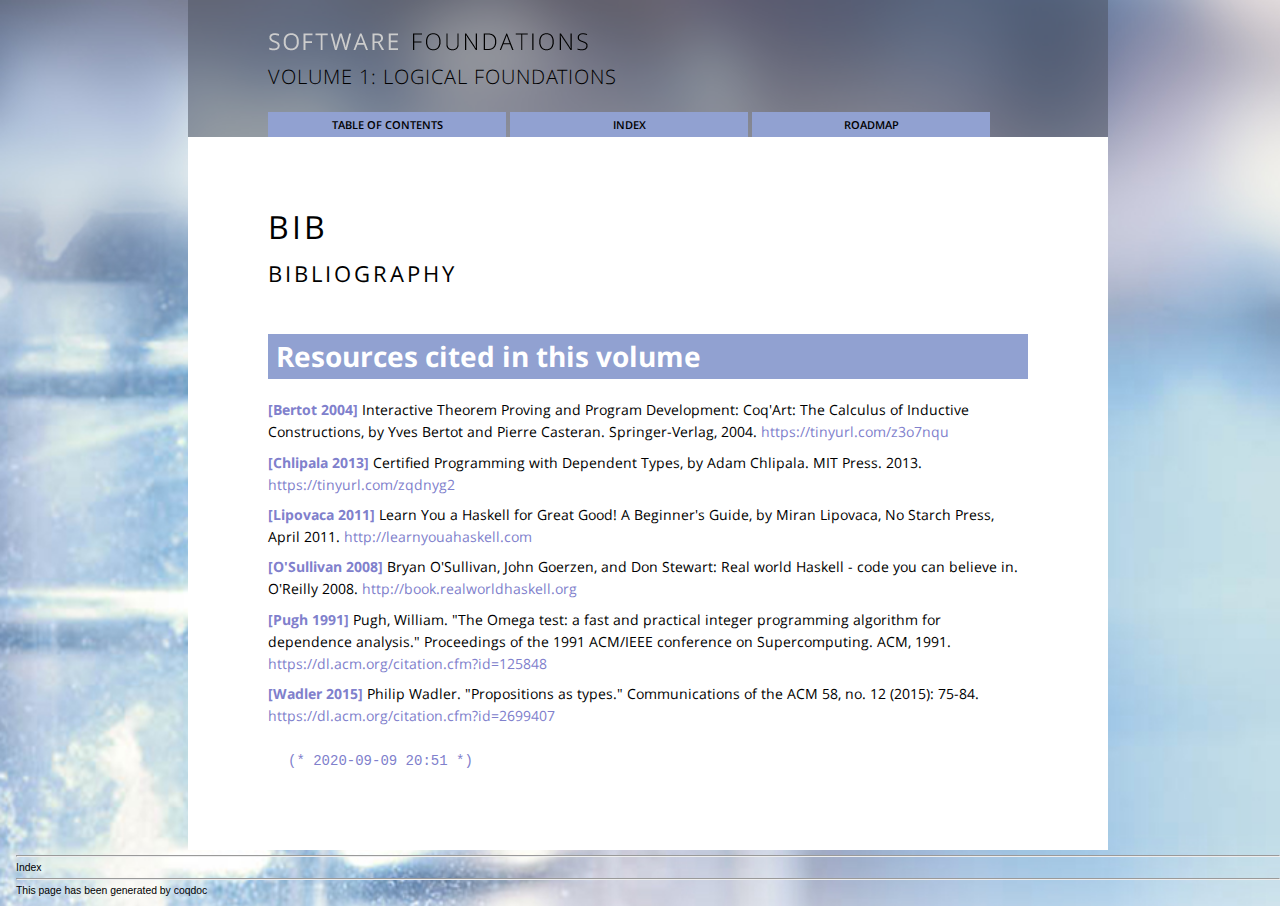
<file: en/book/Bib.html>
<!DOCTYPE html PUBLIC "-//W3C//DTD XHTML 1.0 Strict//EN"
"http://www.w3.org/TR/xhtml1/DTD/xhtml1-strict.dtd">
<html xmlns="http://www.w3.org/1999/xhtml">
<head>
<meta http-equiv="Content-Type" content="text/html; charset=utf-8" />
<link href="common/css/sf.css" rel="stylesheet" type="text/css" />
<title>Bib: Bibliography</title>
<link href="common/jquery-ui/jquery-ui.css" rel="stylesheet">
<script src="common/jquery-ui/external/jquery/jquery.js"></script>
<script src="common/jquery-ui/jquery-ui.js"></script>
<script src="common/toggleproofs.js"></script>
<link href="common/css/lf.css" rel="stylesheet" type="text/css"/>
</head>

<body>

<div id="page">

<div id="header">
<div id='logoinheader'><a href='https://softwarefoundations.cis.upenn.edu'>
<img src='common/media/image/sf_logo_sm.png' alt='Software Foundations Logo'></a></div>
<div class='booktitleinheader'><a href='index.html'>Volume 1: Logical Foundations</a></div>
<ul id='menu'>
   <li class='section_name'><a href='toc.html'>Table of Contents</a></li>
   <li class='section_name'><a href='coqindex.html'>Index</a></li>
   <li class='section_name'><a href='deps.html'>Roadmap</a></li>
</ul>
</div>

<div id="main">

<h1 class="libtitle">Bib<span class="subtitle">Bibliography</span></h1>

<div class="code">
</div>

<div class="doc">

<div class="paragraph"> </div>

<a id="lab427"></a><h1 class="section">Resources cited in this volume</h1>

<div class="paragraph"> </div>


<div class="paragraph"> </div>

<a target="Bertot-2004"><span class="inlineref"><b>[Bertot 2004]</b></span></a> Interactive Theorem Proving and Program Development:
  Coq'Art: The Calculus of Inductive Constructions, by Yves Bertot and
  Pierre Casteran.  Springer-Verlag, 2004.
  <a href="https://tinyurl.com/z3o7nqu"><span class="inlineref">https://tinyurl.com/z3o7nqu</span></a>

<div class="paragraph"> </div>

<a target="Chlipala-2013"><span class="inlineref"><b>[Chlipala 2013]</b></span></a> Certified Programming with Dependent Types, by
  Adam Chlipala.  MIT Press.  2013.  <a href="https://tinyurl.com/zqdnyg2"><span class="inlineref">https://tinyurl.com/zqdnyg2</span></a>

<div class="paragraph"> </div>

<a target="Lipovaca-2011"><span class="inlineref"><b>[Lipovaca 2011]</b></span></a> Learn You a Haskell for Great Good! A Beginner's
  Guide, by Miran Lipovaca, No Starch Press, April 2011.
  <a href="http://learnyouahaskell.com"><span class="inlineref">http://learnyouahaskell.com</span></a>

<div class="paragraph"> </div>

<a target="O'Sullivan-2008"><span class="inlineref"><b>[O'Sullivan 2008]</b></span></a> Bryan O'Sullivan, John Goerzen, and Don Stewart:
  Real world Haskell - code you can believe in. O'Reilly
  2008. <a href="http://book.realworldhaskell.org"><span class="inlineref">http://book.realworldhaskell.org</span></a>

<div class="paragraph"> </div>

<a target="Pugh-1991"><span class="inlineref"><b>[Pugh 1991]</b></span></a> Pugh, William. "The Omega test: a fast and practical
  integer programming algorithm for dependence analysis." Proceedings
  of the 1991 ACM/IEEE conference on Supercomputing. ACM, 1991.
  <a href="https://dl.acm.org/citation.cfm?id=125848"><span class="inlineref">https://dl.acm.org/citation.cfm?id=125848</span></a>

<div class="paragraph"> </div>

<a target="Wadler-2015"><span class="inlineref"><b>[Wadler 2015]</b></span></a> Philip Wadler. "Propositions as types."
  Communications of the ACM 58, no. 12 (2015): 75-84.
  <a href="https://dl.acm.org/citation.cfm?id=2699407"><span class="inlineref">https://dl.acm.org/citation.cfm?id=2699407</span></a>

<div class="paragraph"> </div>


</div>
<div class="code">

<br/>
<span class="comment">(*&nbsp;2020-09-09&nbsp;20:51&nbsp;*)</span><br/>
</div>
</div>

<div id="footer">
<hr/><a href="coqindex.html">Index</a><hr/>This page has been generated by <a href="http://coq.inria.fr/">coqdoc</a>
</div>

</div>

</body>
</html>
</file>
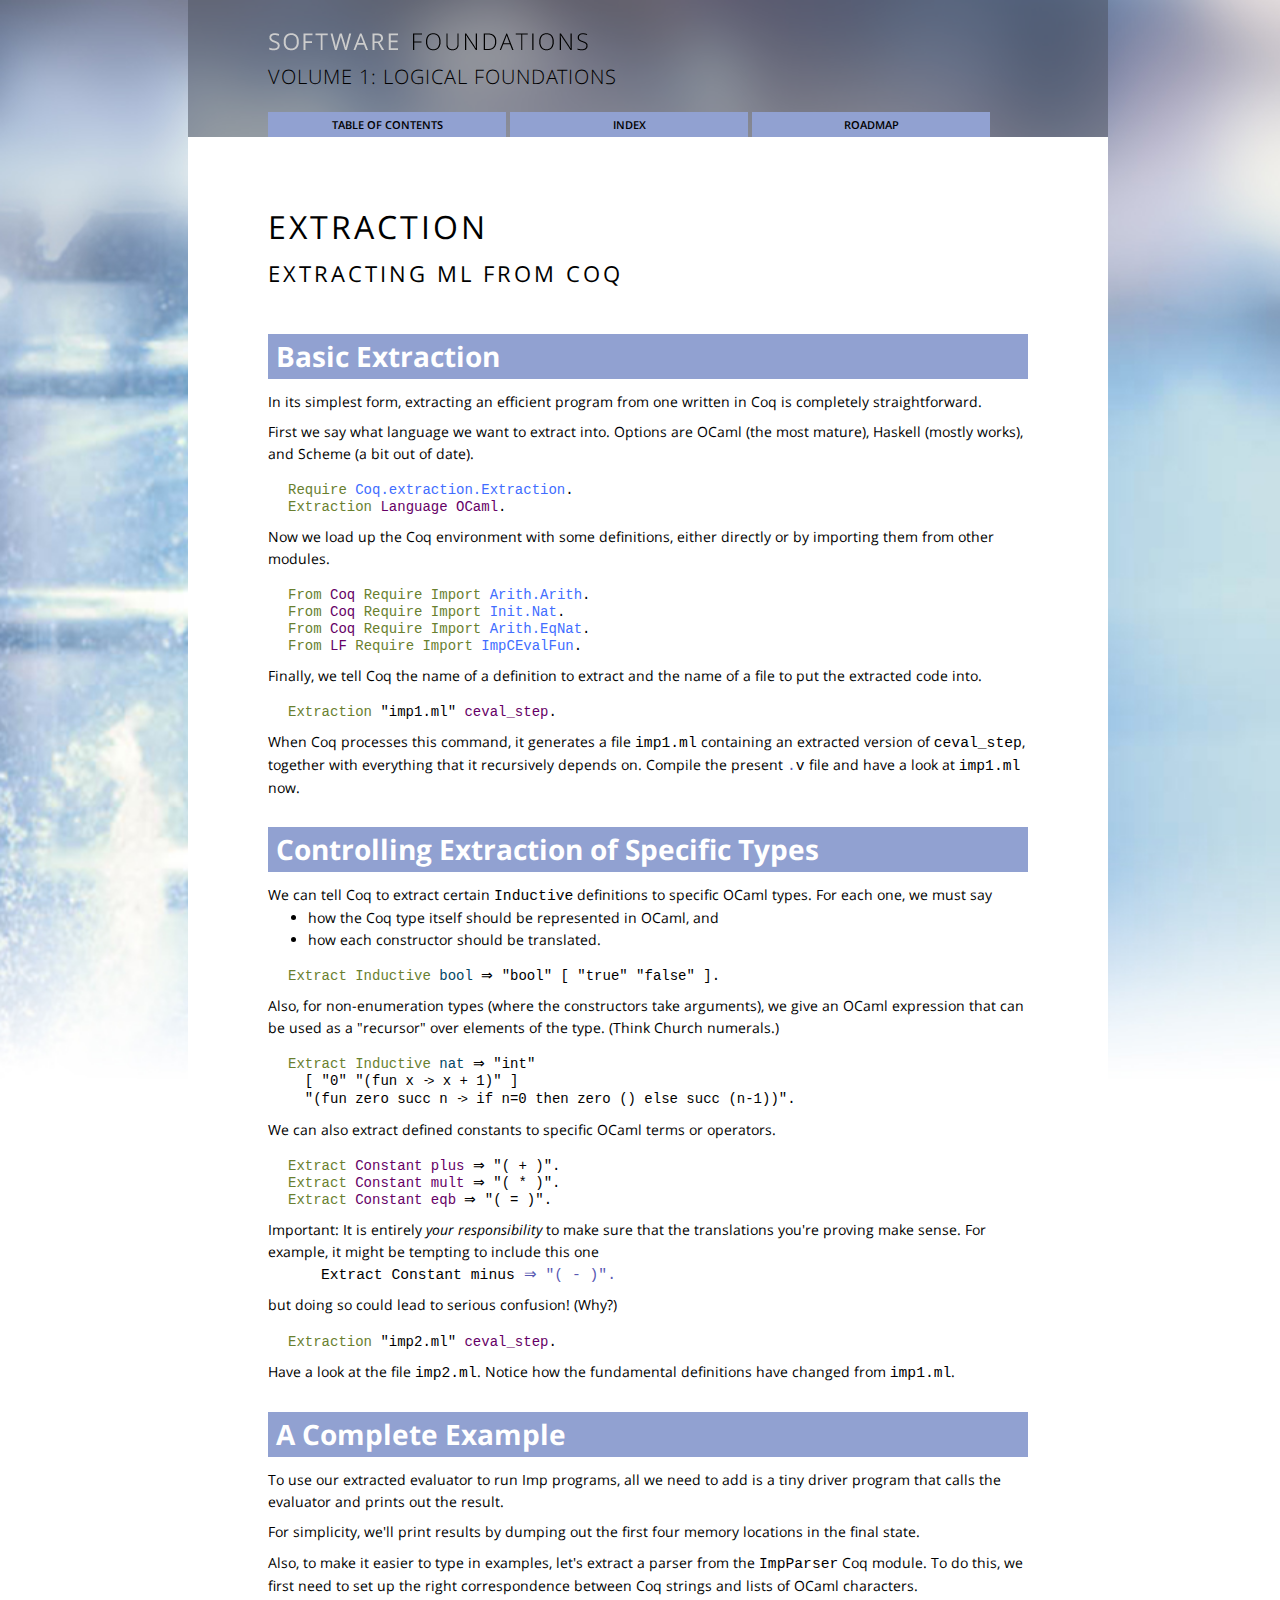
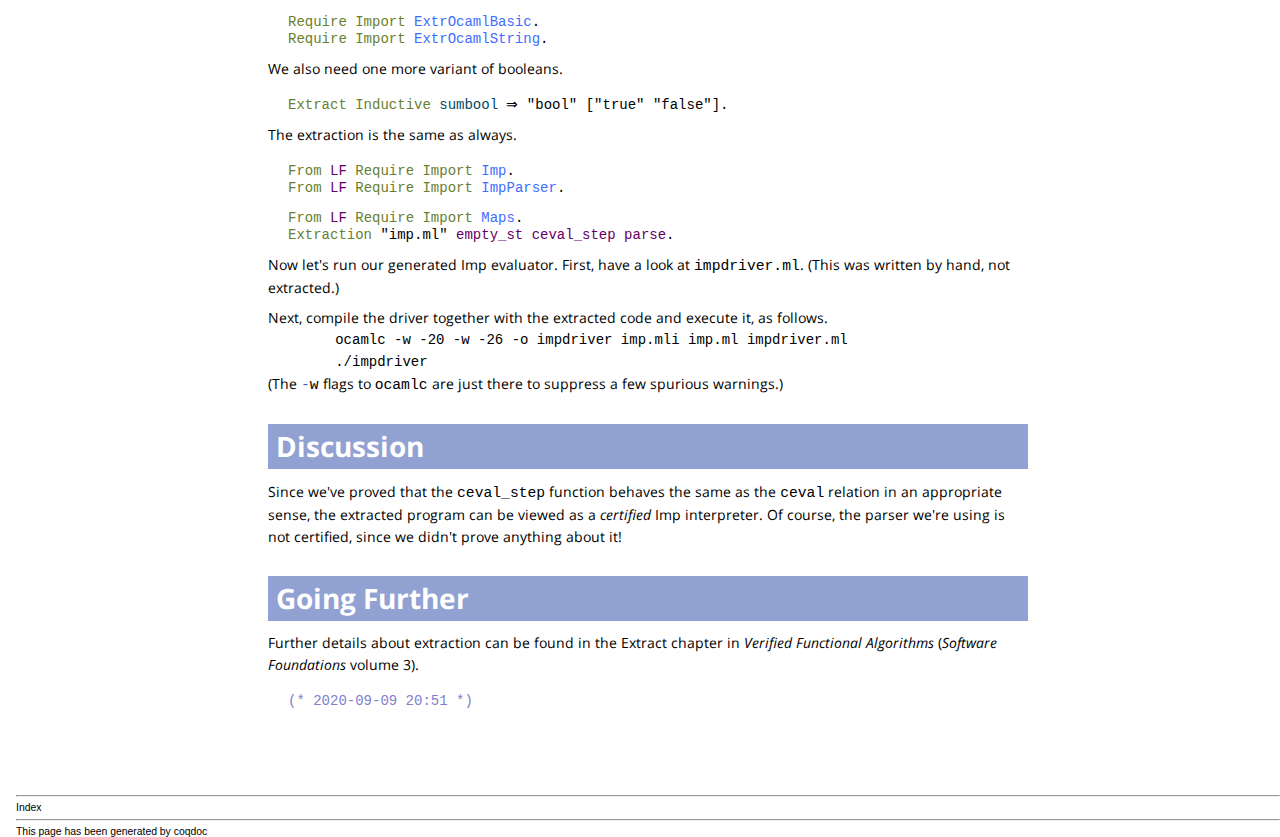
<file: en/book/Extraction.html>
<!DOCTYPE html PUBLIC "-//W3C//DTD XHTML 1.0 Strict//EN"
"http://www.w3.org/TR/xhtml1/DTD/xhtml1-strict.dtd">
<html xmlns="http://www.w3.org/1999/xhtml">
<head>
<meta http-equiv="Content-Type" content="text/html; charset=utf-8" />
<link href="common/css/sf.css" rel="stylesheet" type="text/css" />
<title>Extraction: Extracting ML from Coq</title>
<link href="common/jquery-ui/jquery-ui.css" rel="stylesheet">
<script src="common/jquery-ui/external/jquery/jquery.js"></script>
<script src="common/jquery-ui/jquery-ui.js"></script>
<script src="common/toggleproofs.js"></script>
<link href="common/css/lf.css" rel="stylesheet" type="text/css"/>
</head>

<body>

<div id="page">

<div id="header">
<div id='logoinheader'><a href='https://softwarefoundations.cis.upenn.edu'>
<img src='common/media/image/sf_logo_sm.png' alt='Software Foundations Logo'></a></div>
<div class='booktitleinheader'><a href='index.html'>Volume 1: Logical Foundations</a></div>
<ul id='menu'>
   <li class='section_name'><a href='toc.html'>Table of Contents</a></li>
   <li class='section_name'><a href='coqindex.html'>Index</a></li>
   <li class='section_name'><a href='deps.html'>Roadmap</a></li>
</ul>
</div>

<div id="main">

<h1 class="libtitle">Extraction<span class="subtitle">Extracting ML from Coq</span></h1>

<div class="code">
</div>

<div class="doc">

<div class="paragraph"> </div>

<a id="lab398"></a><h1 class="section">Basic Extraction</h1>

<div class="paragraph"> </div>

 In its simplest form, extracting an efficient program from one
    written in Coq is completely straightforward.

<div class="paragraph"> </div>

    First we say what language we want to extract into.  Options are
    OCaml (the most mature), Haskell (mostly works), and Scheme (a bit
    out of date). 
</div>
<div class="code">

<br/>
<span class="id" title="keyword">Require</span> <a class="idref" href="http://coq.inria.fr/library//Coq.extraction.Extraction.html#"><span class="id" title="library">Coq.extraction.Extraction</span></a>.<br/>
<span class="id" title="keyword">Extraction</span> <span class="id" title="var">Language</span> <span class="id" title="var">OCaml</span>.<br/>
</div>

<div class="doc">
Now we load up the Coq environment with some definitions, either
    directly or by importing them from other modules. 
</div>
<div class="code">

<br/>
<span class="id" title="keyword">From</span> <span class="id" title="var">Coq</span> <span class="id" title="keyword">Require</span> <span class="id" title="keyword">Import</span> <a class="idref" href="http://coq.inria.fr/library//Coq.Arith.Arith.html#"><span class="id" title="library">Arith.Arith</span></a>.<br/>
<span class="id" title="keyword">From</span> <span class="id" title="var">Coq</span> <span class="id" title="keyword">Require</span> <span class="id" title="keyword">Import</span> <a class="idref" href="http://coq.inria.fr/library//Coq.Init.Nat.html#"><span class="id" title="library">Init.Nat</span></a>.<br/>
<span class="id" title="keyword">From</span> <span class="id" title="var">Coq</span> <span class="id" title="keyword">Require</span> <span class="id" title="keyword">Import</span> <a class="idref" href="http://coq.inria.fr/library//Coq.Arith.EqNat.html#"><span class="id" title="library">Arith.EqNat</span></a>.<br/>
<span class="id" title="keyword">From</span> <span class="id" title="var">LF</span> <span class="id" title="keyword">Require</span> <span class="id" title="keyword">Import</span> <a class="idref" href="ImpCEvalFun.html#"><span class="id" title="library">ImpCEvalFun</span></a>.<br/>
</div>

<div class="doc">
Finally, we tell Coq the name of a definition to extract and the
    name of a file to put the extracted code into. 
</div>
<div class="code">

<br/>
<span class="id" title="keyword">Extraction</span> "imp1.ml" <span class="id" title="var">ceval_step</span>.<br/>
</div>

<div class="doc">
When Coq processes this command, it generates a file <span class="inlinecode"><span class="id" title="var">imp1.ml</span></span>
    containing an extracted version of <span class="inlinecode"><span class="id" title="var">ceval_step</span></span>, together with
    everything that it recursively depends on.  Compile the present
    <span class="inlinecode">.<span class="id" title="var">v</span></span> file and have a look at <span class="inlinecode"><span class="id" title="var">imp1.ml</span></span> now. 
</div>

<div class="doc">
<a id="lab399"></a><h1 class="section">Controlling Extraction of Specific Types</h1>

<div class="paragraph"> </div>

 We can tell Coq to extract certain <span class="inlinecode"><span class="id" title="keyword">Inductive</span></span> definitions to
    specific OCaml types.  For each one, we must say
<ul class="doclist">
<li> how the Coq type itself should be represented in OCaml, and

</li>
<li> how each constructor should be translated. 
</li>
</ul>

</div>
<div class="code">

<br/>
<span class="id" title="keyword">Extract</span> <span class="id" title="keyword">Inductive</span> <a class="idref" href="http://coq.inria.fr/library//Coq.Init.Datatypes.html#bool"><span class="id" title="inductive">bool</span></a> ⇒ "bool" [ "true" "false" ].<br/>
</div>

<div class="doc">
Also, for non-enumeration types (where the constructors take
    arguments), we give an OCaml expression that can be used as a
    "recursor" over elements of the type.  (Think Church numerals.) 
</div>
<div class="code">

<br/>
<span class="id" title="keyword">Extract</span> <span class="id" title="keyword">Inductive</span> <a class="idref" href="http://coq.inria.fr/library//Coq.Init.Datatypes.html#nat"><span class="id" title="inductive">nat</span></a> ⇒ "int"<br/>
&nbsp;&nbsp;[ "0" "(fun x <span class="nowrap"><span style='font-size:85%;'><span style='vertical-align:5%;'><span style='letter-spacing:-.2em;'>-</span></span>&gt;</span></span> x + 1)" ]<br/>
&nbsp;&nbsp;"(fun zero succ n <span class="nowrap"><span style='font-size:85%;'><span style='vertical-align:5%;'><span style='letter-spacing:-.2em;'>-</span></span>&gt;</span></span>
      if n=0 then zero () else succ (n-1))".<br/>
</div>

<div class="doc">
We can also extract defined constants to specific OCaml terms or
    operators. 
</div>
<div class="code">

<br/>
<span class="id" title="keyword">Extract</span> <span class="id" title="var">Constant</span> <span class="id" title="var">plus</span> ⇒ "( + )".<br/>
<span class="id" title="keyword">Extract</span> <span class="id" title="var">Constant</span> <span class="id" title="var">mult</span> ⇒ "( * )".<br/>
<span class="id" title="keyword">Extract</span> <span class="id" title="var">Constant</span> <span class="id" title="var">eqb</span> ⇒ "( = )".<br/>
</div>

<div class="doc">
Important: It is entirely <i>your responsibility</i> to make sure that
    the translations you're proving make sense.  For example, it might
    be tempting to include this one
<br/>
<span class="inlinecode">&nbsp;&nbsp;&nbsp;&nbsp;&nbsp;&nbsp;<span class="id" title="keyword">Extract</span> <span class="id" title="var">Constant</span> <span class="id" title="var">minus</span> ⇒ "( - )".
<div class="paragraph"> </div>

</span>    but doing so could lead to serious confusion!  (Why?)

</div>
<div class="code">

<br/>
<span class="id" title="keyword">Extraction</span> "imp2.ml" <span class="id" title="var">ceval_step</span>.<br/>
</div>

<div class="doc">
Have a look at the file <span class="inlinecode"><span class="id" title="var">imp2.ml</span></span>.  Notice how the fundamental
    definitions have changed from <span class="inlinecode"><span class="id" title="var">imp1.ml</span></span>. 
</div>

<div class="doc">
<a id="lab400"></a><h1 class="section">A Complete Example</h1>

<div class="paragraph"> </div>

 To use our extracted evaluator to run Imp programs, all we need to
    add is a tiny driver program that calls the evaluator and prints
    out the result.

<div class="paragraph"> </div>

    For simplicity, we'll print results by dumping out the first four
    memory locations in the final state.

<div class="paragraph"> </div>

    Also, to make it easier to type in examples, let's extract a
    parser from the <span class="inlinecode"><span class="id" title="var">ImpParser</span></span> Coq module.  To do this, we first need
    to set up the right correspondence between Coq strings and lists
    of OCaml characters. 
</div>
<div class="code">

<br/>
<span class="id" title="keyword">Require</span> <span class="id" title="keyword">Import</span> <a class="idref" href="http://coq.inria.fr/library//Coq.extraction.ExtrOcamlBasic.html#"><span class="id" title="library">ExtrOcamlBasic</span></a>.<br/>
<span class="id" title="keyword">Require</span> <span class="id" title="keyword">Import</span> <a class="idref" href="http://coq.inria.fr/library//Coq.extraction.ExtrOcamlString.html#"><span class="id" title="library">ExtrOcamlString</span></a>.<br/>
</div>

<div class="doc">
We also need one more variant of booleans. 
</div>
<div class="code">

<br/>
<span class="id" title="keyword">Extract</span> <span class="id" title="keyword">Inductive</span> <a class="idref" href="http://coq.inria.fr/library//Coq.Init.Specif.html#sumbool"><span class="id" title="inductive">sumbool</span></a> ⇒ "bool" ["true" "false"].<br/>
</div>

<div class="doc">
The extraction is the same as always. 
</div>
<div class="code">

<br/>
<span class="id" title="keyword">From</span> <span class="id" title="var">LF</span> <span class="id" title="keyword">Require</span> <span class="id" title="keyword">Import</span> <a class="idref" href="Imp.html#"><span class="id" title="library">Imp</span></a>.<br/>
<span class="id" title="keyword">From</span> <span class="id" title="var">LF</span> <span class="id" title="keyword">Require</span> <span class="id" title="keyword">Import</span> <a class="idref" href="ImpParser.html#"><span class="id" title="library">ImpParser</span></a>.<br/><hr class='doublespaceincode'/>
<span class="id" title="keyword">From</span> <span class="id" title="var">LF</span> <span class="id" title="keyword">Require</span> <span class="id" title="keyword">Import</span> <a class="idref" href="Maps.html#"><span class="id" title="library">Maps</span></a>.<br/>
<span class="id" title="keyword">Extraction</span> "imp.ml" <span class="id" title="var">empty_st</span> <span class="id" title="var">ceval_step</span> <span class="id" title="var">parse</span>.<br/>
</div>

<div class="doc">
Now let's run our generated Imp evaluator.  First, have a look at
    <span class="inlinecode"><span class="id" title="var">impdriver.ml</span></span>.  (This was written by hand, not extracted.)

<div class="paragraph"> </div>

    Next, compile the driver together with the extracted code and
    execute it, as follows.
<pre>
        ocamlc -w -20 -w -26 -o impdriver imp.mli imp.ml impdriver.ml
        ./impdriver
</pre>
    (The <span class="inlinecode">-<span class="id" title="var">w</span></span> flags to <span class="inlinecode"><span class="id" title="var">ocamlc</span></span> are just there to suppress a few
    spurious warnings.) 
</div>

<div class="doc">
<a id="lab401"></a><h1 class="section">Discussion</h1>

<div class="paragraph"> </div>

 Since we've proved that the <span class="inlinecode"><span class="id" title="var">ceval_step</span></span> function behaves the same
    as the <span class="inlinecode"><span class="id" title="var">ceval</span></span> relation in an appropriate sense, the extracted
    program can be viewed as a <i>certified</i> Imp interpreter.  Of
    course, the parser we're using is not certified, since we didn't
    prove anything about it! 
</div>

<div class="doc">
<a id="lab402"></a><h1 class="section">Going Further</h1>

<div class="paragraph"> </div>

 Further details about extraction can be found in the Extract
    chapter in <i>Verified Functional Algorithms</i> (<i>Software
    Foundations</i> volume 3). 
</div>
<div class="code">

<br/>
<span class="comment">(*&nbsp;2020-09-09&nbsp;20:51&nbsp;*)</span><br/>
</div>
</div>

<div id="footer">
<hr/><a href="coqindex.html">Index</a><hr/>This page has been generated by <a href="http://coq.inria.fr/">coqdoc</a>
</div>

</div>

</body>
</html>
</file>
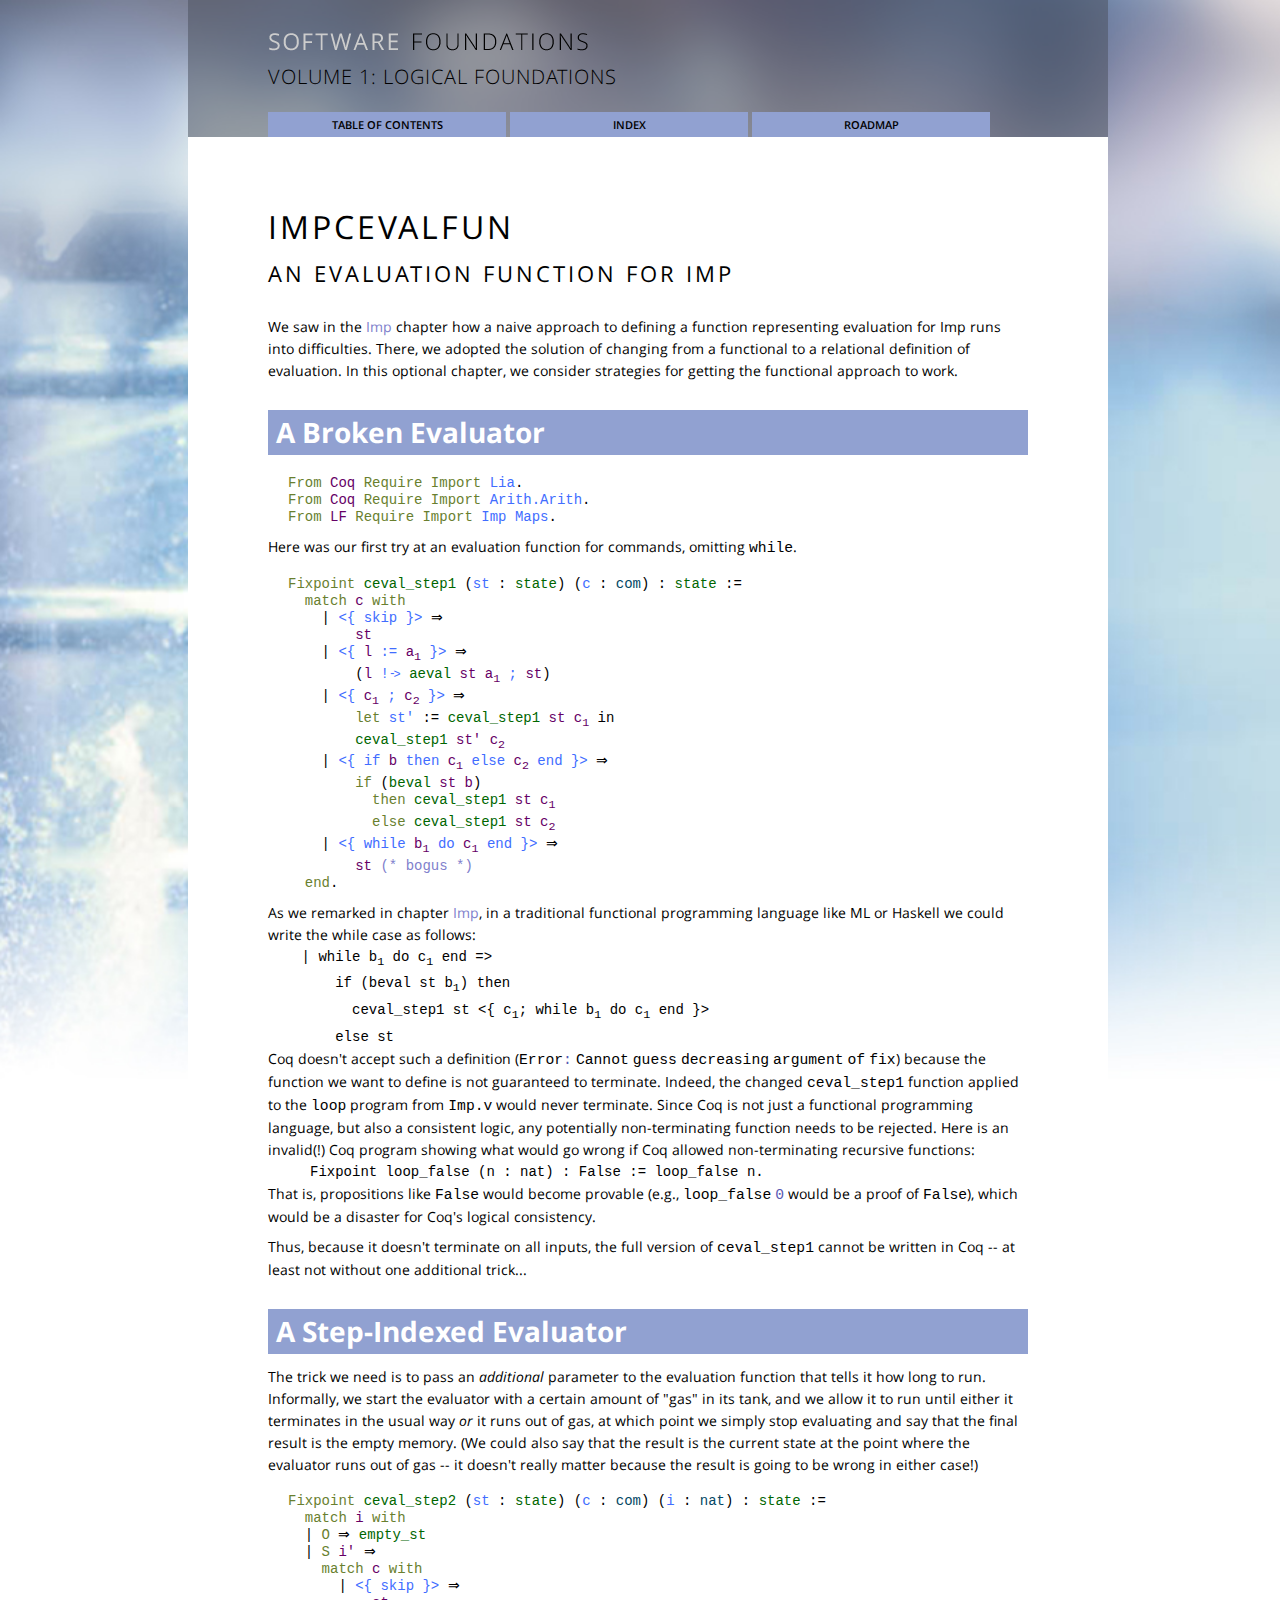
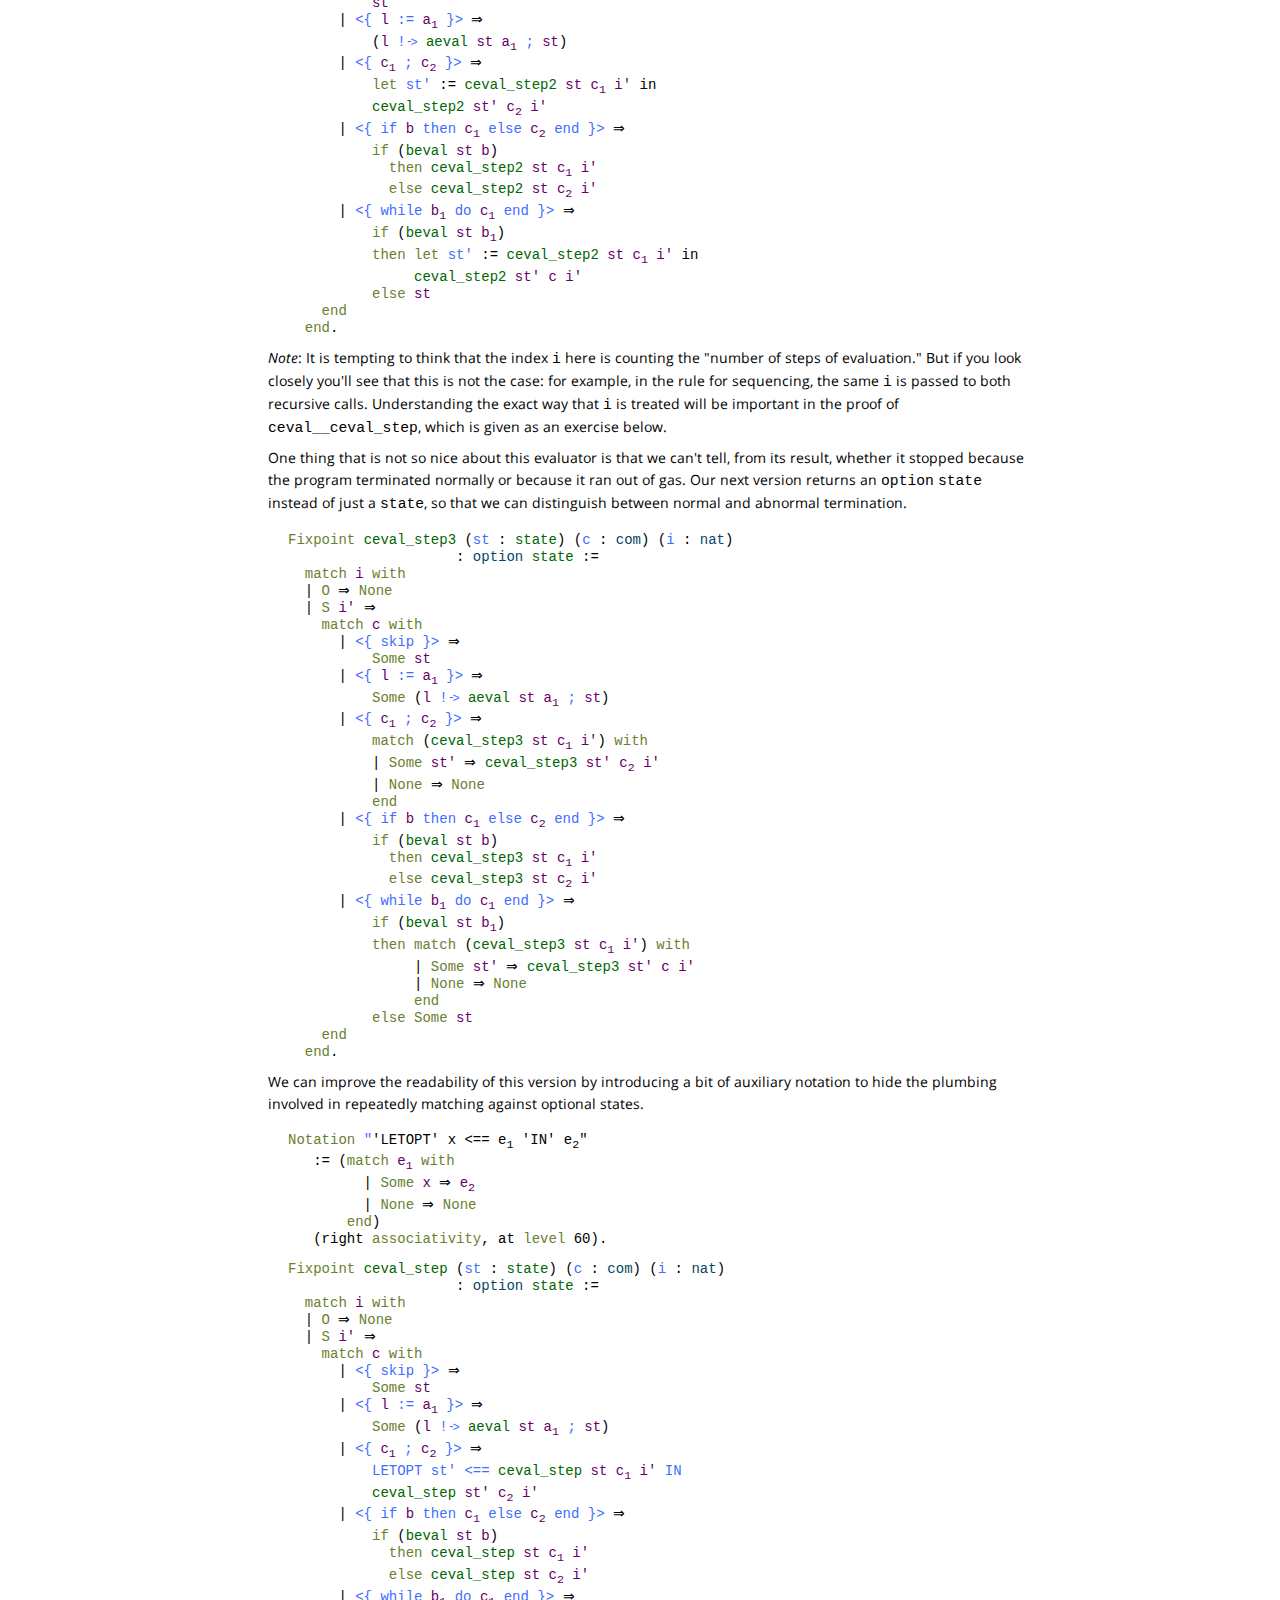
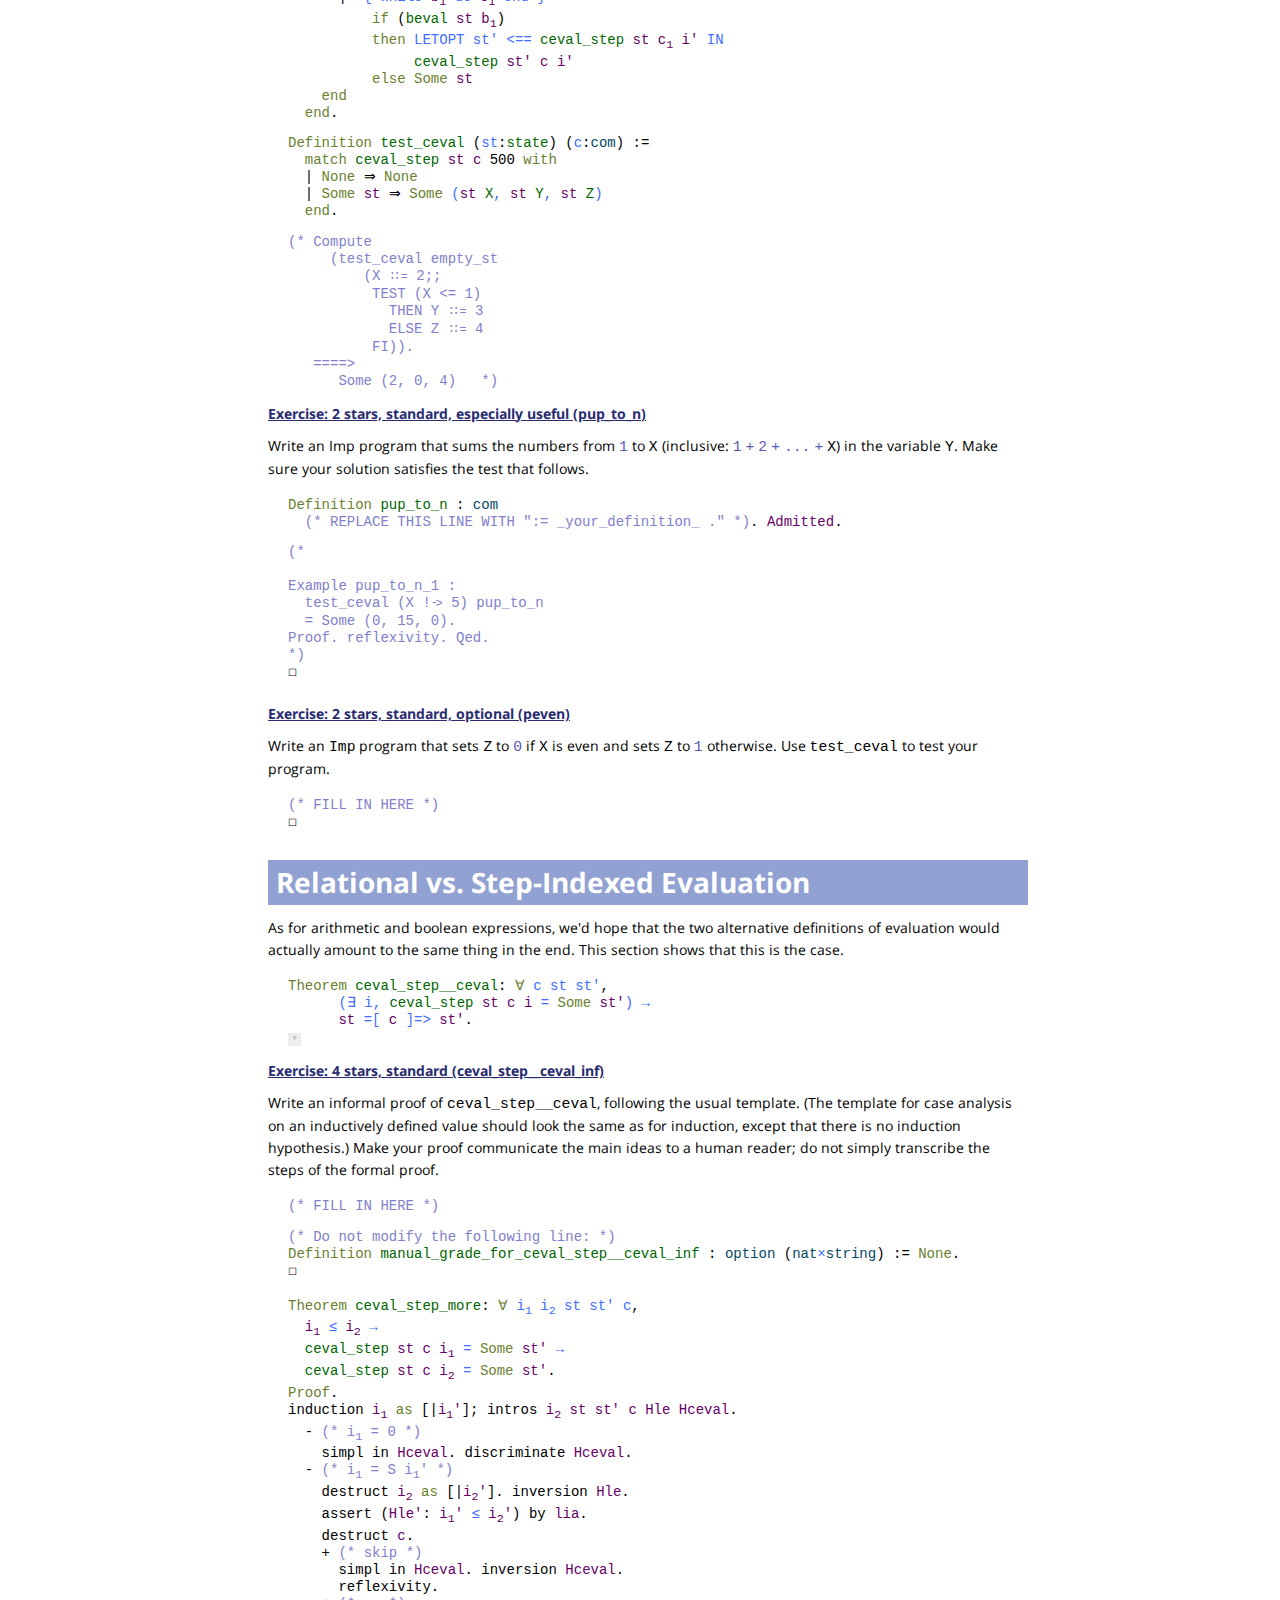
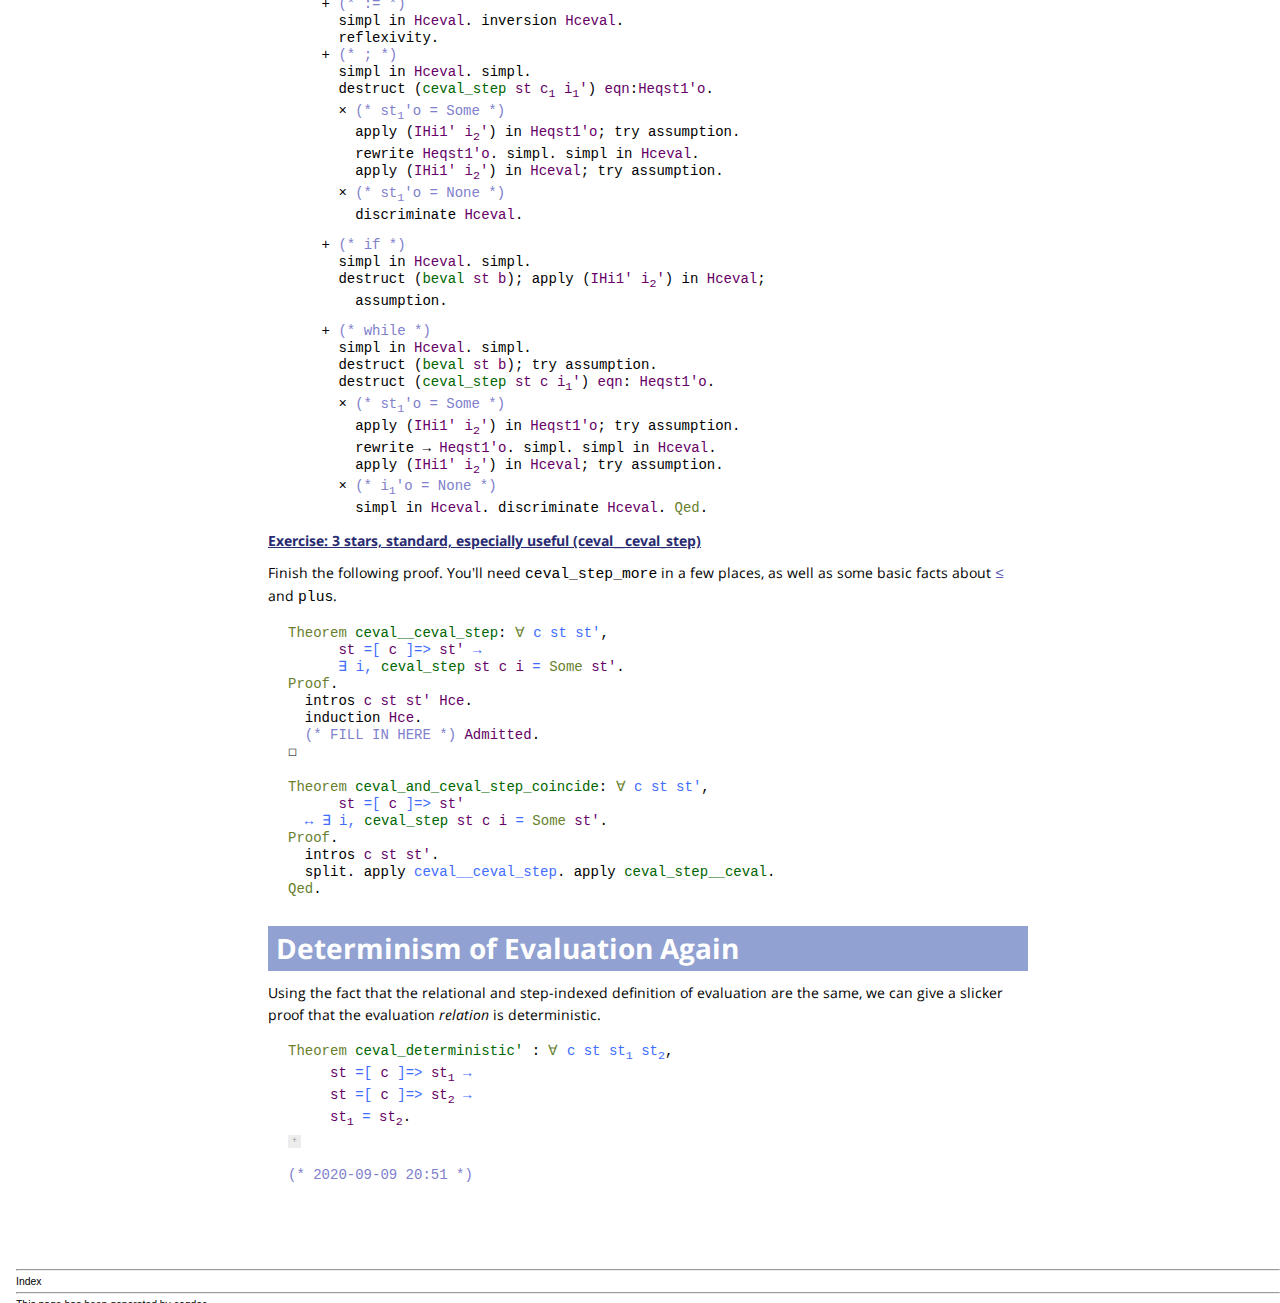
<file: en/book/ImpCEvalFun.html>
<!DOCTYPE html PUBLIC "-//W3C//DTD XHTML 1.0 Strict//EN"
"http://www.w3.org/TR/xhtml1/DTD/xhtml1-strict.dtd">
<html xmlns="http://www.w3.org/1999/xhtml">
<head>
<meta http-equiv="Content-Type" content="text/html; charset=utf-8" />
<link href="common/css/sf.css" rel="stylesheet" type="text/css" />
<title>ImpCEvalFun: An Evaluation Function for Imp</title>
<link href="common/jquery-ui/jquery-ui.css" rel="stylesheet">
<script src="common/jquery-ui/external/jquery/jquery.js"></script>
<script src="common/jquery-ui/jquery-ui.js"></script>
<script src="common/toggleproofs.js"></script>
<link href="common/css/lf.css" rel="stylesheet" type="text/css"/>
</head>

<body>

<div id="page">

<div id="header">
<div id='logoinheader'><a href='https://softwarefoundations.cis.upenn.edu'>
<img src='common/media/image/sf_logo_sm.png' alt='Software Foundations Logo'></a></div>
<div class='booktitleinheader'><a href='index.html'>Volume 1: Logical Foundations</a></div>
<ul id='menu'>
   <li class='section_name'><a href='toc.html'>Table of Contents</a></li>
   <li class='section_name'><a href='coqindex.html'>Index</a></li>
   <li class='section_name'><a href='deps.html'>Roadmap</a></li>
</ul>
</div>

<div id="main">

<h1 class="libtitle">ImpCEvalFun<span class="subtitle">An Evaluation Function for Imp</span></h1>

<div class="code">
</div>

<div class="doc">

<div class="paragraph"> </div>

 We saw in the <a href="Imp.html"><span class="inlineref">Imp</span></a> chapter how a naive approach to defining a
    function representing evaluation for Imp runs into difficulties.
    There, we adopted the solution of changing from a functional to a
    relational definition of evaluation.  In this optional chapter, we
    consider strategies for getting the functional approach to
    work. 
</div>

<div class="doc">
<a id="lab390"></a><h1 class="section">A Broken Evaluator</h1>

</div>
<div class="code">

<br/>
<span class="id" title="keyword">From</span> <span class="id" title="var">Coq</span> <span class="id" title="keyword">Require</span> <span class="id" title="keyword">Import</span> <a class="idref" href="http://coq.inria.fr/library//Coq.micromega.Lia.html#"><span class="id" title="library">Lia</span></a>.<br/>
<span class="id" title="keyword">From</span> <span class="id" title="var">Coq</span> <span class="id" title="keyword">Require</span> <span class="id" title="keyword">Import</span> <a class="idref" href="http://coq.inria.fr/library//Coq.Arith.Arith.html#"><span class="id" title="library">Arith.Arith</span></a>.<br/>
<span class="id" title="keyword">From</span> <span class="id" title="var">LF</span> <span class="id" title="keyword">Require</span> <span class="id" title="keyword">Import</span> <a class="idref" href="Imp.html#"><span class="id" title="library">Imp</span></a> <a class="idref" href="Maps.html#"><span class="id" title="library">Maps</span></a>.<br/>
</div>

<div class="doc">
Here was our first try at an evaluation function for commands,
    omitting <span class="inlinecode"><span class="id" title="var">while</span></span>. 
</div>
<div class="code">

<br/>
<span class="id" title="keyword">Fixpoint</span> <a id="ceval_step1" class="idref" href="#ceval_step1"><span class="id" title="definition">ceval_step1</span></a> (<a id="st:1" class="idref" href="#st:1"><span class="id" title="binder">st</span></a> : <a class="idref" href="Imp.html#state"><span class="id" title="definition">state</span></a>) (<a id="c:2" class="idref" href="#c:2"><span class="id" title="binder">c</span></a> : <a class="idref" href="Imp.html#com"><span class="id" title="inductive">com</span></a>) : <a class="idref" href="Imp.html#state"><span class="id" title="definition">state</span></a> :=<br/>
&nbsp;&nbsp;<span class="id" title="keyword">match</span> <a class="idref" href="ImpCEvalFun.html#c:2"><span class="id" title="variable">c</span></a> <span class="id" title="keyword">with</span><br/>
&nbsp;&nbsp;&nbsp;&nbsp;| <a class="idref" href="Imp.html#23430cd9e427d30c054d4f029e39cb7f"><span class="id" title="notation">&lt;{</span></a> <a class="idref" href="Imp.html#:com:com_scope:'skip'"><span class="id" title="notation">skip</span></a> <a class="idref" href="Imp.html#23430cd9e427d30c054d4f029e39cb7f"><span class="id" title="notation">}&gt;</span></a> ⇒<br/>
&nbsp;&nbsp;&nbsp;&nbsp;&nbsp;&nbsp;&nbsp;&nbsp;<a class="idref" href="ImpCEvalFun.html#st:1"><span class="id" title="variable">st</span></a><br/>
&nbsp;&nbsp;&nbsp;&nbsp;| <a class="idref" href="Imp.html#23430cd9e427d30c054d4f029e39cb7f"><span class="id" title="notation">&lt;{</span></a> <span class="id" title="var">l</span> <a class="idref" href="Imp.html#91e9aa710642047a93142bdf557f1a1b"><span class="id" title="notation">:=</span></a> <span class="id" title="var">a<sub>1</sub></span> <a class="idref" href="Imp.html#23430cd9e427d30c054d4f029e39cb7f"><span class="id" title="notation">}&gt;</span></a> ⇒<br/>
&nbsp;&nbsp;&nbsp;&nbsp;&nbsp;&nbsp;&nbsp;&nbsp;(<span class="id" title="var">l</span> <a class="idref" href="Maps.html#630986d105c0f1782d085b9a306379a<sub>7</sub>"><span class="id" title="notation">!<span class="nowrap"><span style='font-size:85%;'><span style='vertical-align:5%;'><span style='letter-spacing:-.2em;'>-</span></span>&gt;</span></span></span></a> <a class="idref" href="Imp.html#aeval"><span class="id" title="definition">aeval</span></a> <a class="idref" href="ImpCEvalFun.html#st:1"><span class="id" title="variable">st</span></a> <span class="id" title="var">a<sub>1</sub></span> <a class="idref" href="Maps.html#630986d105c0f1782d085b9a306379a<sub>7</sub>"><span class="id" title="notation">;</span></a> <a class="idref" href="ImpCEvalFun.html#st:1"><span class="id" title="variable">st</span></a>)<br/>
&nbsp;&nbsp;&nbsp;&nbsp;| <a class="idref" href="Imp.html#23430cd9e427d30c054d4f029e39cb7f"><span class="id" title="notation">&lt;{</span></a> <span class="id" title="var">c<sub>1</sub></span> <a class="idref" href="Imp.html#313afe74ec81f2da17d8e7bca3b042e<sub>7</sub>"><span class="id" title="notation">;</span></a> <span class="id" title="var">c<sub>2</sub></span> <a class="idref" href="Imp.html#23430cd9e427d30c054d4f029e39cb7f"><span class="id" title="notation">}&gt;</span></a> ⇒<br/>
&nbsp;&nbsp;&nbsp;&nbsp;&nbsp;&nbsp;&nbsp;&nbsp;<span class="id" title="keyword">let</span> <a id="st':5" class="idref" href="#st':5"><span class="id" title="binder">st'</span></a> := <a class="idref" href="ImpCEvalFun.html#ceval_step1:3"><span class="id" title="definition">ceval_step1</span></a> <a class="idref" href="ImpCEvalFun.html#st:1"><span class="id" title="variable">st</span></a> <span class="id" title="var">c<sub>1</sub></span> <span class="id" title="tactic">in</span><br/>
&nbsp;&nbsp;&nbsp;&nbsp;&nbsp;&nbsp;&nbsp;&nbsp;<a class="idref" href="ImpCEvalFun.html#ceval_step1:3"><span class="id" title="definition">ceval_step1</span></a> <a class="idref" href="ImpCEvalFun.html#st':5"><span class="id" title="variable">st'</span></a> <span class="id" title="var">c<sub>2</sub></span><br/>
&nbsp;&nbsp;&nbsp;&nbsp;| <a class="idref" href="Imp.html#23430cd9e427d30c054d4f029e39cb7f"><span class="id" title="notation">&lt;{</span></a> <a class="idref" href="Imp.html#:com:com_scope:'if'_x_'then'_x_'else'_x_'end'"><span class="id" title="notation">if</span></a> <span class="id" title="var">b</span> <a class="idref" href="Imp.html#:com:com_scope:'if'_x_'then'_x_'else'_x_'end'"><span class="id" title="notation">then</span></a> <span class="id" title="var">c<sub>1</sub></span> <a class="idref" href="Imp.html#:com:com_scope:'if'_x_'then'_x_'else'_x_'end'"><span class="id" title="notation">else</span></a> <span class="id" title="var">c<sub>2</sub></span> <a class="idref" href="Imp.html#:com:com_scope:'if'_x_'then'_x_'else'_x_'end'"><span class="id" title="notation">end</span></a> <a class="idref" href="Imp.html#23430cd9e427d30c054d4f029e39cb7f"><span class="id" title="notation">}&gt;</span></a> ⇒<br/>
&nbsp;&nbsp;&nbsp;&nbsp;&nbsp;&nbsp;&nbsp;&nbsp;<span class="id" title="keyword">if</span> (<a class="idref" href="Imp.html#beval"><span class="id" title="definition">beval</span></a> <a class="idref" href="ImpCEvalFun.html#st:1"><span class="id" title="variable">st</span></a> <span class="id" title="var">b</span>)<br/>
&nbsp;&nbsp;&nbsp;&nbsp;&nbsp;&nbsp;&nbsp;&nbsp;&nbsp;&nbsp;<span class="id" title="keyword">then</span> <a class="idref" href="ImpCEvalFun.html#ceval_step1:3"><span class="id" title="definition">ceval_step1</span></a> <a class="idref" href="ImpCEvalFun.html#st:1"><span class="id" title="variable">st</span></a> <span class="id" title="var">c<sub>1</sub></span><br/>
&nbsp;&nbsp;&nbsp;&nbsp;&nbsp;&nbsp;&nbsp;&nbsp;&nbsp;&nbsp;<span class="id" title="keyword">else</span> <a class="idref" href="ImpCEvalFun.html#ceval_step1:3"><span class="id" title="definition">ceval_step1</span></a> <a class="idref" href="ImpCEvalFun.html#st:1"><span class="id" title="variable">st</span></a> <span class="id" title="var">c<sub>2</sub></span><br/>
&nbsp;&nbsp;&nbsp;&nbsp;| <a class="idref" href="Imp.html#23430cd9e427d30c054d4f029e39cb7f"><span class="id" title="notation">&lt;{</span></a> <a class="idref" href="Imp.html#:com:com_scope:'while'_x_'do'_x_'end'"><span class="id" title="notation">while</span></a> <span class="id" title="var">b<sub>1</sub></span> <a class="idref" href="Imp.html#:com:com_scope:'while'_x_'do'_x_'end'"><span class="id" title="notation">do</span></a> <span class="id" title="var">c<sub>1</sub></span> <a class="idref" href="Imp.html#:com:com_scope:'while'_x_'do'_x_'end'"><span class="id" title="notation">end</span></a> <a class="idref" href="Imp.html#23430cd9e427d30c054d4f029e39cb7f"><span class="id" title="notation">}&gt;</span></a> ⇒<br/>
&nbsp;&nbsp;&nbsp;&nbsp;&nbsp;&nbsp;&nbsp;&nbsp;<a class="idref" href="ImpCEvalFun.html#st:1"><span class="id" title="variable">st</span></a>  <span class="comment">(*&nbsp;bogus&nbsp;*)</span><br/>
&nbsp;&nbsp;<span class="id" title="keyword">end</span>.<br/>
</div>

<div class="doc">
As we remarked in chapter <a href="Imp.html"><span class="inlineref">Imp</span></a>, in a traditional functional
    programming language like ML or Haskell we could write the while
    case as follows:
<pre>
    | while b<sub>1</sub> do c<sub>1</sub> end =&gt;
        if (beval st b<sub>1</sub>) then
          ceval_step1 st &lt;{ c<sub>1</sub>; while b<sub>1</sub> do c<sub>1</sub> end }&gt;
        else st
</pre>
    Coq doesn't accept such a definition (<span class="inlinecode"><span class="id" title="var">Error</span>:</span> <span class="inlinecode"><span class="id" title="var">Cannot</span></span> <span class="inlinecode"><span class="id" title="var">guess</span></span>
    <span class="inlinecode"><span class="id" title="var">decreasing</span></span> <span class="inlinecode"><span class="id" title="var">argument</span></span> <span class="inlinecode"><span class="id" title="keyword">of</span></span> <span class="inlinecode"><span class="id" title="keyword">fix</span></span>) because the function we want to
    define is not guaranteed to terminate. Indeed, the changed
    <span class="inlinecode"><span class="id" title="var">ceval_step1</span></span> function applied to the <span class="inlinecode"><span class="id" title="var">loop</span></span> program from <span class="inlinecode"><span class="id" title="var">Imp.v</span></span>
    would never terminate. Since Coq is not just a functional
    programming language, but also a consistent logic, any potentially
    non-terminating function needs to be rejected. Here is an
    invalid(!) Coq program showing what would go wrong if Coq allowed
    non-terminating recursive functions:
<pre>
     Fixpoint loop_false (n : nat) : False := loop_false n.
</pre>
    That is, propositions like <span class="inlinecode"><span class="id" title="var">False</span></span> would become
    provable (e.g., <span class="inlinecode"><span class="id" title="var">loop_false</span></span> <span class="inlinecode">0</span> would be a proof of <span class="inlinecode"><span class="id" title="var">False</span></span>), which
    would be a disaster for Coq's logical consistency.

<div class="paragraph"> </div>

    Thus, because it doesn't terminate on all inputs, the full version
    of <span class="inlinecode"><span class="id" title="var">ceval_step1</span></span> cannot be written in Coq -- at least not without
    one additional trick... 
</div>

<div class="doc">
<a id="lab391"></a><h1 class="section">A Step-Indexed Evaluator</h1>

<div class="paragraph"> </div>

 The trick we need is to pass an <i>additional</i> parameter to the
    evaluation function that tells it how long to run.  Informally, we
    start the evaluator with a certain amount of "gas" in its tank,
    and we allow it to run until either it terminates in the usual way
    <i>or</i> it runs out of gas, at which point we simply stop evaluating
    and say that the final result is the empty memory.  (We could also
    say that the result is the current state at the point where the
    evaluator runs out of gas -- it doesn't really matter because the
    result is going to be wrong in either case!) 
</div>
<div class="code">

<br/>
<span class="id" title="keyword">Fixpoint</span> <a id="ceval_step2" class="idref" href="#ceval_step2"><span class="id" title="definition">ceval_step2</span></a> (<a id="st:6" class="idref" href="#st:6"><span class="id" title="binder">st</span></a> : <a class="idref" href="Imp.html#state"><span class="id" title="definition">state</span></a>) (<a id="c:7" class="idref" href="#c:7"><span class="id" title="binder">c</span></a> : <a class="idref" href="Imp.html#com"><span class="id" title="inductive">com</span></a>) (<a id="i:8" class="idref" href="#i:8"><span class="id" title="binder">i</span></a> : <a class="idref" href="http://coq.inria.fr/library//Coq.Init.Datatypes.html#nat"><span class="id" title="inductive">nat</span></a>) : <a class="idref" href="Imp.html#state"><span class="id" title="definition">state</span></a> :=<br/>
&nbsp;&nbsp;<span class="id" title="keyword">match</span> <a class="idref" href="ImpCEvalFun.html#i:8"><span class="id" title="variable">i</span></a> <span class="id" title="keyword">with</span><br/>
&nbsp;&nbsp;| <a class="idref" href="http://coq.inria.fr/library//Coq.Init.Datatypes.html#O"><span class="id" title="constructor">O</span></a> ⇒ <a class="idref" href="Imp.html#empty_st"><span class="id" title="definition">empty_st</span></a><br/>
&nbsp;&nbsp;| <a class="idref" href="http://coq.inria.fr/library//Coq.Init.Datatypes.html#S"><span class="id" title="constructor">S</span></a> <span class="id" title="var">i'</span> ⇒<br/>
&nbsp;&nbsp;&nbsp;&nbsp;<span class="id" title="keyword">match</span> <a class="idref" href="ImpCEvalFun.html#c:7"><span class="id" title="variable">c</span></a> <span class="id" title="keyword">with</span><br/>
&nbsp;&nbsp;&nbsp;&nbsp;&nbsp;&nbsp;| <a class="idref" href="Imp.html#23430cd9e427d30c054d4f029e39cb7f"><span class="id" title="notation">&lt;{</span></a> <a class="idref" href="Imp.html#:com:com_scope:'skip'"><span class="id" title="notation">skip</span></a> <a class="idref" href="Imp.html#23430cd9e427d30c054d4f029e39cb7f"><span class="id" title="notation">}&gt;</span></a> ⇒<br/>
&nbsp;&nbsp;&nbsp;&nbsp;&nbsp;&nbsp;&nbsp;&nbsp;&nbsp;&nbsp;<a class="idref" href="ImpCEvalFun.html#st:6"><span class="id" title="variable">st</span></a><br/>
&nbsp;&nbsp;&nbsp;&nbsp;&nbsp;&nbsp;| <a class="idref" href="Imp.html#23430cd9e427d30c054d4f029e39cb7f"><span class="id" title="notation">&lt;{</span></a> <span class="id" title="var">l</span> <a class="idref" href="Imp.html#91e9aa710642047a93142bdf557f1a1b"><span class="id" title="notation">:=</span></a> <span class="id" title="var">a<sub>1</sub></span> <a class="idref" href="Imp.html#23430cd9e427d30c054d4f029e39cb7f"><span class="id" title="notation">}&gt;</span></a> ⇒<br/>
&nbsp;&nbsp;&nbsp;&nbsp;&nbsp;&nbsp;&nbsp;&nbsp;&nbsp;&nbsp;(<span class="id" title="var">l</span> <a class="idref" href="Maps.html#630986d105c0f1782d085b9a306379a<sub>7</sub>"><span class="id" title="notation">!<span class="nowrap"><span style='font-size:85%;'><span style='vertical-align:5%;'><span style='letter-spacing:-.2em;'>-</span></span>&gt;</span></span></span></a> <a class="idref" href="Imp.html#aeval"><span class="id" title="definition">aeval</span></a> <a class="idref" href="ImpCEvalFun.html#st:6"><span class="id" title="variable">st</span></a> <span class="id" title="var">a<sub>1</sub></span> <a class="idref" href="Maps.html#630986d105c0f1782d085b9a306379a<sub>7</sub>"><span class="id" title="notation">;</span></a> <a class="idref" href="ImpCEvalFun.html#st:6"><span class="id" title="variable">st</span></a>)<br/>
&nbsp;&nbsp;&nbsp;&nbsp;&nbsp;&nbsp;| <a class="idref" href="Imp.html#23430cd9e427d30c054d4f029e39cb7f"><span class="id" title="notation">&lt;{</span></a> <span class="id" title="var">c<sub>1</sub></span> <a class="idref" href="Imp.html#313afe74ec81f2da17d8e7bca3b042e<sub>7</sub>"><span class="id" title="notation">;</span></a> <span class="id" title="var">c<sub>2</sub></span> <a class="idref" href="Imp.html#23430cd9e427d30c054d4f029e39cb7f"><span class="id" title="notation">}&gt;</span></a> ⇒<br/>
&nbsp;&nbsp;&nbsp;&nbsp;&nbsp;&nbsp;&nbsp;&nbsp;&nbsp;&nbsp;<span class="id" title="keyword">let</span> <a id="st':12" class="idref" href="#st':12"><span class="id" title="binder">st'</span></a> := <a class="idref" href="ImpCEvalFun.html#ceval_step2:9"><span class="id" title="definition">ceval_step2</span></a> <a class="idref" href="ImpCEvalFun.html#st:6"><span class="id" title="variable">st</span></a> <span class="id" title="var">c<sub>1</sub></span> <span class="id" title="var">i'</span> <span class="id" title="tactic">in</span><br/>
&nbsp;&nbsp;&nbsp;&nbsp;&nbsp;&nbsp;&nbsp;&nbsp;&nbsp;&nbsp;<a class="idref" href="ImpCEvalFun.html#ceval_step2:9"><span class="id" title="definition">ceval_step2</span></a> <a class="idref" href="ImpCEvalFun.html#st':12"><span class="id" title="variable">st'</span></a> <span class="id" title="var">c<sub>2</sub></span> <span class="id" title="var">i'</span><br/>
&nbsp;&nbsp;&nbsp;&nbsp;&nbsp;&nbsp;| <a class="idref" href="Imp.html#23430cd9e427d30c054d4f029e39cb7f"><span class="id" title="notation">&lt;{</span></a> <a class="idref" href="Imp.html#:com:com_scope:'if'_x_'then'_x_'else'_x_'end'"><span class="id" title="notation">if</span></a> <span class="id" title="var">b</span> <a class="idref" href="Imp.html#:com:com_scope:'if'_x_'then'_x_'else'_x_'end'"><span class="id" title="notation">then</span></a> <span class="id" title="var">c<sub>1</sub></span> <a class="idref" href="Imp.html#:com:com_scope:'if'_x_'then'_x_'else'_x_'end'"><span class="id" title="notation">else</span></a> <span class="id" title="var">c<sub>2</sub></span> <a class="idref" href="Imp.html#:com:com_scope:'if'_x_'then'_x_'else'_x_'end'"><span class="id" title="notation">end</span></a> <a class="idref" href="Imp.html#23430cd9e427d30c054d4f029e39cb7f"><span class="id" title="notation">}&gt;</span></a> ⇒<br/>
&nbsp;&nbsp;&nbsp;&nbsp;&nbsp;&nbsp;&nbsp;&nbsp;&nbsp;&nbsp;<span class="id" title="keyword">if</span> (<a class="idref" href="Imp.html#beval"><span class="id" title="definition">beval</span></a> <a class="idref" href="ImpCEvalFun.html#st:6"><span class="id" title="variable">st</span></a> <span class="id" title="var">b</span>)<br/>
&nbsp;&nbsp;&nbsp;&nbsp;&nbsp;&nbsp;&nbsp;&nbsp;&nbsp;&nbsp;&nbsp;&nbsp;<span class="id" title="keyword">then</span> <a class="idref" href="ImpCEvalFun.html#ceval_step2:9"><span class="id" title="definition">ceval_step2</span></a> <a class="idref" href="ImpCEvalFun.html#st:6"><span class="id" title="variable">st</span></a> <span class="id" title="var">c<sub>1</sub></span> <span class="id" title="var">i'</span><br/>
&nbsp;&nbsp;&nbsp;&nbsp;&nbsp;&nbsp;&nbsp;&nbsp;&nbsp;&nbsp;&nbsp;&nbsp;<span class="id" title="keyword">else</span> <a class="idref" href="ImpCEvalFun.html#ceval_step2:9"><span class="id" title="definition">ceval_step2</span></a> <a class="idref" href="ImpCEvalFun.html#st:6"><span class="id" title="variable">st</span></a> <span class="id" title="var">c<sub>2</sub></span> <span class="id" title="var">i'</span><br/>
&nbsp;&nbsp;&nbsp;&nbsp;&nbsp;&nbsp;| <a class="idref" href="Imp.html#23430cd9e427d30c054d4f029e39cb7f"><span class="id" title="notation">&lt;{</span></a> <a class="idref" href="Imp.html#:com:com_scope:'while'_x_'do'_x_'end'"><span class="id" title="notation">while</span></a> <span class="id" title="var">b<sub>1</sub></span> <a class="idref" href="Imp.html#:com:com_scope:'while'_x_'do'_x_'end'"><span class="id" title="notation">do</span></a> <span class="id" title="var">c<sub>1</sub></span> <a class="idref" href="Imp.html#:com:com_scope:'while'_x_'do'_x_'end'"><span class="id" title="notation">end</span></a> <a class="idref" href="Imp.html#23430cd9e427d30c054d4f029e39cb7f"><span class="id" title="notation">}&gt;</span></a> ⇒<br/>
&nbsp;&nbsp;&nbsp;&nbsp;&nbsp;&nbsp;&nbsp;&nbsp;&nbsp;&nbsp;<span class="id" title="keyword">if</span> (<a class="idref" href="Imp.html#beval"><span class="id" title="definition">beval</span></a> <a class="idref" href="ImpCEvalFun.html#st:6"><span class="id" title="variable">st</span></a> <span class="id" title="var">b<sub>1</sub></span>)<br/>
&nbsp;&nbsp;&nbsp;&nbsp;&nbsp;&nbsp;&nbsp;&nbsp;&nbsp;&nbsp;<span class="id" title="keyword">then</span> <span class="id" title="keyword">let</span> <a id="st':13" class="idref" href="#st':13"><span class="id" title="binder">st'</span></a> := <a class="idref" href="ImpCEvalFun.html#ceval_step2:9"><span class="id" title="definition">ceval_step2</span></a> <a class="idref" href="ImpCEvalFun.html#st:6"><span class="id" title="variable">st</span></a> <span class="id" title="var">c<sub>1</sub></span> <span class="id" title="var">i'</span> <span class="id" title="tactic">in</span><br/>
&nbsp;&nbsp;&nbsp;&nbsp;&nbsp;&nbsp;&nbsp;&nbsp;&nbsp;&nbsp;&nbsp;&nbsp;&nbsp;&nbsp;&nbsp;<a class="idref" href="ImpCEvalFun.html#ceval_step2:9"><span class="id" title="definition">ceval_step2</span></a> <a class="idref" href="ImpCEvalFun.html#st':13"><span class="id" title="variable">st'</span></a> <a class="idref" href="ImpCEvalFun.html#c:7"><span class="id" title="variable">c</span></a> <span class="id" title="var">i'</span><br/>
&nbsp;&nbsp;&nbsp;&nbsp;&nbsp;&nbsp;&nbsp;&nbsp;&nbsp;&nbsp;<span class="id" title="keyword">else</span> <a class="idref" href="ImpCEvalFun.html#st:6"><span class="id" title="variable">st</span></a><br/>
&nbsp;&nbsp;&nbsp;&nbsp;<span class="id" title="keyword">end</span><br/>
&nbsp;&nbsp;<span class="id" title="keyword">end</span>.<br/>
</div>

<div class="doc">
<i>Note</i>: It is tempting to think that the index <span class="inlinecode"><span class="id" title="var">i</span></span> here is
    counting the "number of steps of evaluation."  But if you look
    closely you'll see that this is not the case: for example, in the
    rule for sequencing, the same <span class="inlinecode"><span class="id" title="var">i</span></span> is passed to both recursive
    calls.  Understanding the exact way that <span class="inlinecode"><span class="id" title="var">i</span></span> is treated will be
    important in the proof of <span class="inlinecode"><span class="id" title="var">ceval__ceval_step</span></span>, which is given as
    an exercise below.

<div class="paragraph"> </div>

    One thing that is not so nice about this evaluator is that we
    can't tell, from its result, whether it stopped because the
    program terminated normally or because it ran out of gas.  Our
    next version returns an <span class="inlinecode"><span class="id" title="var">option</span></span> <span class="inlinecode"><span class="id" title="var">state</span></span> instead of just a <span class="inlinecode"><span class="id" title="var">state</span></span>,
    so that we can distinguish between normal and abnormal
    termination. 
</div>
<div class="code">

<br/>
<span class="id" title="keyword">Fixpoint</span> <a id="ceval_step3" class="idref" href="#ceval_step3"><span class="id" title="definition">ceval_step3</span></a> (<a id="st:14" class="idref" href="#st:14"><span class="id" title="binder">st</span></a> : <a class="idref" href="Imp.html#state"><span class="id" title="definition">state</span></a>) (<a id="c:15" class="idref" href="#c:15"><span class="id" title="binder">c</span></a> : <a class="idref" href="Imp.html#com"><span class="id" title="inductive">com</span></a>) (<a id="i:16" class="idref" href="#i:16"><span class="id" title="binder">i</span></a> : <a class="idref" href="http://coq.inria.fr/library//Coq.Init.Datatypes.html#nat"><span class="id" title="inductive">nat</span></a>)<br/>
&nbsp;&nbsp;&nbsp;&nbsp;&nbsp;&nbsp;&nbsp;&nbsp;&nbsp;&nbsp;&nbsp;&nbsp;&nbsp;&nbsp;&nbsp;&nbsp;&nbsp;&nbsp;&nbsp;&nbsp;: <a class="idref" href="http://coq.inria.fr/library//Coq.Init.Datatypes.html#option"><span class="id" title="inductive">option</span></a> <a class="idref" href="Imp.html#state"><span class="id" title="definition">state</span></a> :=<br/>
&nbsp;&nbsp;<span class="id" title="keyword">match</span> <a class="idref" href="ImpCEvalFun.html#i:16"><span class="id" title="variable">i</span></a> <span class="id" title="keyword">with</span><br/>
&nbsp;&nbsp;| <a class="idref" href="http://coq.inria.fr/library//Coq.Init.Datatypes.html#O"><span class="id" title="constructor">O</span></a> ⇒ <a class="idref" href="http://coq.inria.fr/library//Coq.Init.Datatypes.html#None"><span class="id" title="constructor">None</span></a><br/>
&nbsp;&nbsp;| <a class="idref" href="http://coq.inria.fr/library//Coq.Init.Datatypes.html#S"><span class="id" title="constructor">S</span></a> <span class="id" title="var">i'</span> ⇒<br/>
&nbsp;&nbsp;&nbsp;&nbsp;<span class="id" title="keyword">match</span> <a class="idref" href="ImpCEvalFun.html#c:15"><span class="id" title="variable">c</span></a> <span class="id" title="keyword">with</span><br/>
&nbsp;&nbsp;&nbsp;&nbsp;&nbsp;&nbsp;| <a class="idref" href="Imp.html#23430cd9e427d30c054d4f029e39cb7f"><span class="id" title="notation">&lt;{</span></a> <a class="idref" href="Imp.html#:com:com_scope:'skip'"><span class="id" title="notation">skip</span></a> <a class="idref" href="Imp.html#23430cd9e427d30c054d4f029e39cb7f"><span class="id" title="notation">}&gt;</span></a> ⇒<br/>
&nbsp;&nbsp;&nbsp;&nbsp;&nbsp;&nbsp;&nbsp;&nbsp;&nbsp;&nbsp;<a class="idref" href="http://coq.inria.fr/library//Coq.Init.Datatypes.html#Some"><span class="id" title="constructor">Some</span></a> <a class="idref" href="ImpCEvalFun.html#st:14"><span class="id" title="variable">st</span></a><br/>
&nbsp;&nbsp;&nbsp;&nbsp;&nbsp;&nbsp;| <a class="idref" href="Imp.html#23430cd9e427d30c054d4f029e39cb7f"><span class="id" title="notation">&lt;{</span></a> <span class="id" title="var">l</span> <a class="idref" href="Imp.html#91e9aa710642047a93142bdf557f1a1b"><span class="id" title="notation">:=</span></a> <span class="id" title="var">a<sub>1</sub></span> <a class="idref" href="Imp.html#23430cd9e427d30c054d4f029e39cb7f"><span class="id" title="notation">}&gt;</span></a> ⇒<br/>
&nbsp;&nbsp;&nbsp;&nbsp;&nbsp;&nbsp;&nbsp;&nbsp;&nbsp;&nbsp;<a class="idref" href="http://coq.inria.fr/library//Coq.Init.Datatypes.html#Some"><span class="id" title="constructor">Some</span></a> (<span class="id" title="var">l</span> <a class="idref" href="Maps.html#630986d105c0f1782d085b9a306379a<sub>7</sub>"><span class="id" title="notation">!<span class="nowrap"><span style='font-size:85%;'><span style='vertical-align:5%;'><span style='letter-spacing:-.2em;'>-</span></span>&gt;</span></span></span></a> <a class="idref" href="Imp.html#aeval"><span class="id" title="definition">aeval</span></a> <a class="idref" href="ImpCEvalFun.html#st:14"><span class="id" title="variable">st</span></a> <span class="id" title="var">a<sub>1</sub></span> <a class="idref" href="Maps.html#630986d105c0f1782d085b9a306379a<sub>7</sub>"><span class="id" title="notation">;</span></a> <a class="idref" href="ImpCEvalFun.html#st:14"><span class="id" title="variable">st</span></a>)<br/>
&nbsp;&nbsp;&nbsp;&nbsp;&nbsp;&nbsp;| <a class="idref" href="Imp.html#23430cd9e427d30c054d4f029e39cb7f"><span class="id" title="notation">&lt;{</span></a> <span class="id" title="var">c<sub>1</sub></span> <a class="idref" href="Imp.html#313afe74ec81f2da17d8e7bca3b042e<sub>7</sub>"><span class="id" title="notation">;</span></a> <span class="id" title="var">c<sub>2</sub></span> <a class="idref" href="Imp.html#23430cd9e427d30c054d4f029e39cb7f"><span class="id" title="notation">}&gt;</span></a> ⇒<br/>
&nbsp;&nbsp;&nbsp;&nbsp;&nbsp;&nbsp;&nbsp;&nbsp;&nbsp;&nbsp;<span class="id" title="keyword">match</span> (<a class="idref" href="ImpCEvalFun.html#ceval_step3:17"><span class="id" title="definition">ceval_step3</span></a> <a class="idref" href="ImpCEvalFun.html#st:14"><span class="id" title="variable">st</span></a> <span class="id" title="var">c<sub>1</sub></span> <span class="id" title="var">i'</span>) <span class="id" title="keyword">with</span><br/>
&nbsp;&nbsp;&nbsp;&nbsp;&nbsp;&nbsp;&nbsp;&nbsp;&nbsp;&nbsp;| <a class="idref" href="http://coq.inria.fr/library//Coq.Init.Datatypes.html#Some"><span class="id" title="constructor">Some</span></a> <span class="id" title="var">st'</span> ⇒ <a class="idref" href="ImpCEvalFun.html#ceval_step3:17"><span class="id" title="definition">ceval_step3</span></a> <span class="id" title="var">st'</span> <span class="id" title="var">c<sub>2</sub></span> <span class="id" title="var">i'</span><br/>
&nbsp;&nbsp;&nbsp;&nbsp;&nbsp;&nbsp;&nbsp;&nbsp;&nbsp;&nbsp;| <a class="idref" href="http://coq.inria.fr/library//Coq.Init.Datatypes.html#None"><span class="id" title="constructor">None</span></a> ⇒ <a class="idref" href="http://coq.inria.fr/library//Coq.Init.Datatypes.html#None"><span class="id" title="constructor">None</span></a><br/>
&nbsp;&nbsp;&nbsp;&nbsp;&nbsp;&nbsp;&nbsp;&nbsp;&nbsp;&nbsp;<span class="id" title="keyword">end</span><br/>
&nbsp;&nbsp;&nbsp;&nbsp;&nbsp;&nbsp;| <a class="idref" href="Imp.html#23430cd9e427d30c054d4f029e39cb7f"><span class="id" title="notation">&lt;{</span></a> <a class="idref" href="Imp.html#:com:com_scope:'if'_x_'then'_x_'else'_x_'end'"><span class="id" title="notation">if</span></a> <span class="id" title="var">b</span> <a class="idref" href="Imp.html#:com:com_scope:'if'_x_'then'_x_'else'_x_'end'"><span class="id" title="notation">then</span></a> <span class="id" title="var">c<sub>1</sub></span> <a class="idref" href="Imp.html#:com:com_scope:'if'_x_'then'_x_'else'_x_'end'"><span class="id" title="notation">else</span></a> <span class="id" title="var">c<sub>2</sub></span> <a class="idref" href="Imp.html#:com:com_scope:'if'_x_'then'_x_'else'_x_'end'"><span class="id" title="notation">end</span></a> <a class="idref" href="Imp.html#23430cd9e427d30c054d4f029e39cb7f"><span class="id" title="notation">}&gt;</span></a> ⇒<br/>
&nbsp;&nbsp;&nbsp;&nbsp;&nbsp;&nbsp;&nbsp;&nbsp;&nbsp;&nbsp;<span class="id" title="keyword">if</span> (<a class="idref" href="Imp.html#beval"><span class="id" title="definition">beval</span></a> <a class="idref" href="ImpCEvalFun.html#st:14"><span class="id" title="variable">st</span></a> <span class="id" title="var">b</span>)<br/>
&nbsp;&nbsp;&nbsp;&nbsp;&nbsp;&nbsp;&nbsp;&nbsp;&nbsp;&nbsp;&nbsp;&nbsp;<span class="id" title="keyword">then</span> <a class="idref" href="ImpCEvalFun.html#ceval_step3:17"><span class="id" title="definition">ceval_step3</span></a> <a class="idref" href="ImpCEvalFun.html#st:14"><span class="id" title="variable">st</span></a> <span class="id" title="var">c<sub>1</sub></span> <span class="id" title="var">i'</span><br/>
&nbsp;&nbsp;&nbsp;&nbsp;&nbsp;&nbsp;&nbsp;&nbsp;&nbsp;&nbsp;&nbsp;&nbsp;<span class="id" title="keyword">else</span> <a class="idref" href="ImpCEvalFun.html#ceval_step3:17"><span class="id" title="definition">ceval_step3</span></a> <a class="idref" href="ImpCEvalFun.html#st:14"><span class="id" title="variable">st</span></a> <span class="id" title="var">c<sub>2</sub></span> <span class="id" title="var">i'</span><br/>
&nbsp;&nbsp;&nbsp;&nbsp;&nbsp;&nbsp;| <a class="idref" href="Imp.html#23430cd9e427d30c054d4f029e39cb7f"><span class="id" title="notation">&lt;{</span></a> <a class="idref" href="Imp.html#:com:com_scope:'while'_x_'do'_x_'end'"><span class="id" title="notation">while</span></a> <span class="id" title="var">b<sub>1</sub></span> <a class="idref" href="Imp.html#:com:com_scope:'while'_x_'do'_x_'end'"><span class="id" title="notation">do</span></a> <span class="id" title="var">c<sub>1</sub></span> <a class="idref" href="Imp.html#:com:com_scope:'while'_x_'do'_x_'end'"><span class="id" title="notation">end</span></a> <a class="idref" href="Imp.html#23430cd9e427d30c054d4f029e39cb7f"><span class="id" title="notation">}&gt;</span></a> ⇒<br/>
&nbsp;&nbsp;&nbsp;&nbsp;&nbsp;&nbsp;&nbsp;&nbsp;&nbsp;&nbsp;<span class="id" title="keyword">if</span> (<a class="idref" href="Imp.html#beval"><span class="id" title="definition">beval</span></a> <a class="idref" href="ImpCEvalFun.html#st:14"><span class="id" title="variable">st</span></a> <span class="id" title="var">b<sub>1</sub></span>)<br/>
&nbsp;&nbsp;&nbsp;&nbsp;&nbsp;&nbsp;&nbsp;&nbsp;&nbsp;&nbsp;<span class="id" title="keyword">then</span> <span class="id" title="keyword">match</span> (<a class="idref" href="ImpCEvalFun.html#ceval_step3:17"><span class="id" title="definition">ceval_step3</span></a> <a class="idref" href="ImpCEvalFun.html#st:14"><span class="id" title="variable">st</span></a> <span class="id" title="var">c<sub>1</sub></span> <span class="id" title="var">i'</span>) <span class="id" title="keyword">with</span><br/>
&nbsp;&nbsp;&nbsp;&nbsp;&nbsp;&nbsp;&nbsp;&nbsp;&nbsp;&nbsp;&nbsp;&nbsp;&nbsp;&nbsp;&nbsp;| <a class="idref" href="http://coq.inria.fr/library//Coq.Init.Datatypes.html#Some"><span class="id" title="constructor">Some</span></a> <span class="id" title="var">st'</span> ⇒ <a class="idref" href="ImpCEvalFun.html#ceval_step3:17"><span class="id" title="definition">ceval_step3</span></a> <span class="id" title="var">st'</span> <a class="idref" href="ImpCEvalFun.html#c:15"><span class="id" title="variable">c</span></a> <span class="id" title="var">i'</span><br/>
&nbsp;&nbsp;&nbsp;&nbsp;&nbsp;&nbsp;&nbsp;&nbsp;&nbsp;&nbsp;&nbsp;&nbsp;&nbsp;&nbsp;&nbsp;| <a class="idref" href="http://coq.inria.fr/library//Coq.Init.Datatypes.html#None"><span class="id" title="constructor">None</span></a> ⇒ <a class="idref" href="http://coq.inria.fr/library//Coq.Init.Datatypes.html#None"><span class="id" title="constructor">None</span></a><br/>
&nbsp;&nbsp;&nbsp;&nbsp;&nbsp;&nbsp;&nbsp;&nbsp;&nbsp;&nbsp;&nbsp;&nbsp;&nbsp;&nbsp;&nbsp;<span class="id" title="keyword">end</span><br/>
&nbsp;&nbsp;&nbsp;&nbsp;&nbsp;&nbsp;&nbsp;&nbsp;&nbsp;&nbsp;<span class="id" title="keyword">else</span> <a class="idref" href="http://coq.inria.fr/library//Coq.Init.Datatypes.html#Some"><span class="id" title="constructor">Some</span></a> <a class="idref" href="ImpCEvalFun.html#st:14"><span class="id" title="variable">st</span></a><br/>
&nbsp;&nbsp;&nbsp;&nbsp;<span class="id" title="keyword">end</span><br/>
&nbsp;&nbsp;<span class="id" title="keyword">end</span>.<br/>
</div>

<div class="doc">
We can improve the readability of this version by introducing a
    bit of auxiliary notation to hide the plumbing involved in
    repeatedly matching against optional states. 
</div>
<div class="code">

<br/>
<span class="id" title="keyword">Notation</span> <a id="62477b7afd503535b975999cfb4088ca" class="idref" href="#62477b7afd503535b975999cfb4088ca"><span class="id" title="notation">&quot;</span></a>'LETOPT' x &lt;== e<sub>1</sub> 'IN' e<sub>2</sub>"<br/>
&nbsp;&nbsp;&nbsp;:= (<span class="id" title="keyword">match</span> <span class="id" title="var">e<sub>1</sub></span> <span class="id" title="keyword">with</span><br/>
&nbsp;&nbsp;&nbsp;&nbsp;&nbsp;&nbsp;&nbsp;&nbsp;&nbsp;| <a class="idref" href="http://coq.inria.fr/library//Coq.Init.Datatypes.html#Some"><span class="id" title="constructor">Some</span></a> <span class="id" title="var">x</span> ⇒ <span class="id" title="var">e<sub>2</sub></span><br/>
&nbsp;&nbsp;&nbsp;&nbsp;&nbsp;&nbsp;&nbsp;&nbsp;&nbsp;| <a class="idref" href="http://coq.inria.fr/library//Coq.Init.Datatypes.html#None"><span class="id" title="constructor">None</span></a> ⇒ <a class="idref" href="http://coq.inria.fr/library//Coq.Init.Datatypes.html#None"><span class="id" title="constructor">None</span></a><br/>
&nbsp;&nbsp;&nbsp;&nbsp;&nbsp;&nbsp;&nbsp;<span class="id" title="keyword">end</span>)<br/>
&nbsp;&nbsp;&nbsp;(<span class="id" title="tactic">right</span> <span class="id" title="keyword">associativity</span>, <span class="id" title="tactic">at</span> <span class="id" title="keyword">level</span> 60).<br/><hr class='doublespaceincode'/>
<span class="id" title="keyword">Fixpoint</span> <a id="ceval_step" class="idref" href="#ceval_step"><span class="id" title="definition">ceval_step</span></a> (<a id="st:20" class="idref" href="#st:20"><span class="id" title="binder">st</span></a> : <a class="idref" href="Imp.html#state"><span class="id" title="definition">state</span></a>) (<a id="c:21" class="idref" href="#c:21"><span class="id" title="binder">c</span></a> : <a class="idref" href="Imp.html#com"><span class="id" title="inductive">com</span></a>) (<a id="i:22" class="idref" href="#i:22"><span class="id" title="binder">i</span></a> : <a class="idref" href="http://coq.inria.fr/library//Coq.Init.Datatypes.html#nat"><span class="id" title="inductive">nat</span></a>)<br/>
&nbsp;&nbsp;&nbsp;&nbsp;&nbsp;&nbsp;&nbsp;&nbsp;&nbsp;&nbsp;&nbsp;&nbsp;&nbsp;&nbsp;&nbsp;&nbsp;&nbsp;&nbsp;&nbsp;&nbsp;: <a class="idref" href="http://coq.inria.fr/library//Coq.Init.Datatypes.html#option"><span class="id" title="inductive">option</span></a> <a class="idref" href="Imp.html#state"><span class="id" title="definition">state</span></a> :=<br/>
&nbsp;&nbsp;<span class="id" title="keyword">match</span> <a class="idref" href="ImpCEvalFun.html#i:22"><span class="id" title="variable">i</span></a> <span class="id" title="keyword">with</span><br/>
&nbsp;&nbsp;| <a class="idref" href="http://coq.inria.fr/library//Coq.Init.Datatypes.html#O"><span class="id" title="constructor">O</span></a> ⇒ <a class="idref" href="http://coq.inria.fr/library//Coq.Init.Datatypes.html#None"><span class="id" title="constructor">None</span></a><br/>
&nbsp;&nbsp;| <a class="idref" href="http://coq.inria.fr/library//Coq.Init.Datatypes.html#S"><span class="id" title="constructor">S</span></a> <span class="id" title="var">i'</span> ⇒<br/>
&nbsp;&nbsp;&nbsp;&nbsp;<span class="id" title="keyword">match</span> <a class="idref" href="ImpCEvalFun.html#c:21"><span class="id" title="variable">c</span></a> <span class="id" title="keyword">with</span><br/>
&nbsp;&nbsp;&nbsp;&nbsp;&nbsp;&nbsp;| <a class="idref" href="Imp.html#23430cd9e427d30c054d4f029e39cb7f"><span class="id" title="notation">&lt;{</span></a> <a class="idref" href="Imp.html#:com:com_scope:'skip'"><span class="id" title="notation">skip</span></a> <a class="idref" href="Imp.html#23430cd9e427d30c054d4f029e39cb7f"><span class="id" title="notation">}&gt;</span></a> ⇒<br/>
&nbsp;&nbsp;&nbsp;&nbsp;&nbsp;&nbsp;&nbsp;&nbsp;&nbsp;&nbsp;<a class="idref" href="http://coq.inria.fr/library//Coq.Init.Datatypes.html#Some"><span class="id" title="constructor">Some</span></a> <a class="idref" href="ImpCEvalFun.html#st:20"><span class="id" title="variable">st</span></a><br/>
&nbsp;&nbsp;&nbsp;&nbsp;&nbsp;&nbsp;| <a class="idref" href="Imp.html#23430cd9e427d30c054d4f029e39cb7f"><span class="id" title="notation">&lt;{</span></a> <span class="id" title="var">l</span> <a class="idref" href="Imp.html#91e9aa710642047a93142bdf557f1a1b"><span class="id" title="notation">:=</span></a> <span class="id" title="var">a<sub>1</sub></span> <a class="idref" href="Imp.html#23430cd9e427d30c054d4f029e39cb7f"><span class="id" title="notation">}&gt;</span></a> ⇒<br/>
&nbsp;&nbsp;&nbsp;&nbsp;&nbsp;&nbsp;&nbsp;&nbsp;&nbsp;&nbsp;<a class="idref" href="http://coq.inria.fr/library//Coq.Init.Datatypes.html#Some"><span class="id" title="constructor">Some</span></a> (<span class="id" title="var">l</span> <a class="idref" href="Maps.html#630986d105c0f1782d085b9a306379a<sub>7</sub>"><span class="id" title="notation">!<span class="nowrap"><span style='font-size:85%;'><span style='vertical-align:5%;'><span style='letter-spacing:-.2em;'>-</span></span>&gt;</span></span></span></a> <a class="idref" href="Imp.html#aeval"><span class="id" title="definition">aeval</span></a> <a class="idref" href="ImpCEvalFun.html#st:20"><span class="id" title="variable">st</span></a> <span class="id" title="var">a<sub>1</sub></span> <a class="idref" href="Maps.html#630986d105c0f1782d085b9a306379a<sub>7</sub>"><span class="id" title="notation">;</span></a> <a class="idref" href="ImpCEvalFun.html#st:20"><span class="id" title="variable">st</span></a>)<br/>
&nbsp;&nbsp;&nbsp;&nbsp;&nbsp;&nbsp;| <a class="idref" href="Imp.html#23430cd9e427d30c054d4f029e39cb7f"><span class="id" title="notation">&lt;{</span></a> <span class="id" title="var">c<sub>1</sub></span> <a class="idref" href="Imp.html#313afe74ec81f2da17d8e7bca3b042e<sub>7</sub>"><span class="id" title="notation">;</span></a> <span class="id" title="var">c<sub>2</sub></span> <a class="idref" href="Imp.html#23430cd9e427d30c054d4f029e39cb7f"><span class="id" title="notation">}&gt;</span></a> ⇒<br/>
&nbsp;&nbsp;&nbsp;&nbsp;&nbsp;&nbsp;&nbsp;&nbsp;&nbsp;&nbsp;<a class="idref" href="ImpCEvalFun.html#62477b7afd503535b975999cfb4088ca"><span class="id" title="notation">LETOPT</span></a> <a id="st':26" class="idref" href="#st':26"><span class="id" title="binder">st'</span></a> <a class="idref" href="ImpCEvalFun.html#62477b7afd503535b975999cfb4088ca"><span class="id" title="notation">&lt;==</span></a> <a class="idref" href="ImpCEvalFun.html#ceval_step:23"><span class="id" title="definition">ceval_step</span></a> <a class="idref" href="ImpCEvalFun.html#st:20"><span class="id" title="variable">st</span></a> <span class="id" title="var">c<sub>1</sub></span> <span class="id" title="var">i'</span> <a class="idref" href="ImpCEvalFun.html#62477b7afd503535b975999cfb4088ca"><span class="id" title="notation">IN</span></a><br/>
&nbsp;&nbsp;&nbsp;&nbsp;&nbsp;&nbsp;&nbsp;&nbsp;&nbsp;&nbsp;<a class="idref" href="ImpCEvalFun.html#ceval_step:23"><span class="id" title="definition">ceval_step</span></a> <a class="idref" href="ImpCEvalFun.html#st':26"><span class="id" title="variable">st'</span></a> <span class="id" title="var">c<sub>2</sub></span> <span class="id" title="var">i'</span><br/>
&nbsp;&nbsp;&nbsp;&nbsp;&nbsp;&nbsp;| <a class="idref" href="Imp.html#23430cd9e427d30c054d4f029e39cb7f"><span class="id" title="notation">&lt;{</span></a> <a class="idref" href="Imp.html#:com:com_scope:'if'_x_'then'_x_'else'_x_'end'"><span class="id" title="notation">if</span></a> <span class="id" title="var">b</span> <a class="idref" href="Imp.html#:com:com_scope:'if'_x_'then'_x_'else'_x_'end'"><span class="id" title="notation">then</span></a> <span class="id" title="var">c<sub>1</sub></span> <a class="idref" href="Imp.html#:com:com_scope:'if'_x_'then'_x_'else'_x_'end'"><span class="id" title="notation">else</span></a> <span class="id" title="var">c<sub>2</sub></span> <a class="idref" href="Imp.html#:com:com_scope:'if'_x_'then'_x_'else'_x_'end'"><span class="id" title="notation">end</span></a> <a class="idref" href="Imp.html#23430cd9e427d30c054d4f029e39cb7f"><span class="id" title="notation">}&gt;</span></a> ⇒<br/>
&nbsp;&nbsp;&nbsp;&nbsp;&nbsp;&nbsp;&nbsp;&nbsp;&nbsp;&nbsp;<span class="id" title="keyword">if</span> (<a class="idref" href="Imp.html#beval"><span class="id" title="definition">beval</span></a> <a class="idref" href="ImpCEvalFun.html#st:20"><span class="id" title="variable">st</span></a> <span class="id" title="var">b</span>)<br/>
&nbsp;&nbsp;&nbsp;&nbsp;&nbsp;&nbsp;&nbsp;&nbsp;&nbsp;&nbsp;&nbsp;&nbsp;<span class="id" title="keyword">then</span> <a class="idref" href="ImpCEvalFun.html#ceval_step:23"><span class="id" title="definition">ceval_step</span></a> <a class="idref" href="ImpCEvalFun.html#st:20"><span class="id" title="variable">st</span></a> <span class="id" title="var">c<sub>1</sub></span> <span class="id" title="var">i'</span><br/>
&nbsp;&nbsp;&nbsp;&nbsp;&nbsp;&nbsp;&nbsp;&nbsp;&nbsp;&nbsp;&nbsp;&nbsp;<span class="id" title="keyword">else</span> <a class="idref" href="ImpCEvalFun.html#ceval_step:23"><span class="id" title="definition">ceval_step</span></a> <a class="idref" href="ImpCEvalFun.html#st:20"><span class="id" title="variable">st</span></a> <span class="id" title="var">c<sub>2</sub></span> <span class="id" title="var">i'</span><br/>
&nbsp;&nbsp;&nbsp;&nbsp;&nbsp;&nbsp;| <a class="idref" href="Imp.html#23430cd9e427d30c054d4f029e39cb7f"><span class="id" title="notation">&lt;{</span></a> <a class="idref" href="Imp.html#:com:com_scope:'while'_x_'do'_x_'end'"><span class="id" title="notation">while</span></a> <span class="id" title="var">b<sub>1</sub></span> <a class="idref" href="Imp.html#:com:com_scope:'while'_x_'do'_x_'end'"><span class="id" title="notation">do</span></a> <span class="id" title="var">c<sub>1</sub></span> <a class="idref" href="Imp.html#:com:com_scope:'while'_x_'do'_x_'end'"><span class="id" title="notation">end</span></a> <a class="idref" href="Imp.html#23430cd9e427d30c054d4f029e39cb7f"><span class="id" title="notation">}&gt;</span></a> ⇒<br/>
&nbsp;&nbsp;&nbsp;&nbsp;&nbsp;&nbsp;&nbsp;&nbsp;&nbsp;&nbsp;<span class="id" title="keyword">if</span> (<a class="idref" href="Imp.html#beval"><span class="id" title="definition">beval</span></a> <a class="idref" href="ImpCEvalFun.html#st:20"><span class="id" title="variable">st</span></a> <span class="id" title="var">b<sub>1</sub></span>)<br/>
&nbsp;&nbsp;&nbsp;&nbsp;&nbsp;&nbsp;&nbsp;&nbsp;&nbsp;&nbsp;<span class="id" title="keyword">then</span> <a class="idref" href="ImpCEvalFun.html#62477b7afd503535b975999cfb4088ca"><span class="id" title="notation">LETOPT</span></a> <a id="st':27" class="idref" href="#st':27"><span class="id" title="binder">st'</span></a> <a class="idref" href="ImpCEvalFun.html#62477b7afd503535b975999cfb4088ca"><span class="id" title="notation">&lt;==</span></a> <a class="idref" href="ImpCEvalFun.html#ceval_step:23"><span class="id" title="definition">ceval_step</span></a> <a class="idref" href="ImpCEvalFun.html#st:20"><span class="id" title="variable">st</span></a> <span class="id" title="var">c<sub>1</sub></span> <span class="id" title="var">i'</span> <a class="idref" href="ImpCEvalFun.html#62477b7afd503535b975999cfb4088ca"><span class="id" title="notation">IN</span></a><br/>
&nbsp;&nbsp;&nbsp;&nbsp;&nbsp;&nbsp;&nbsp;&nbsp;&nbsp;&nbsp;&nbsp;&nbsp;&nbsp;&nbsp;&nbsp;<a class="idref" href="ImpCEvalFun.html#ceval_step:23"><span class="id" title="definition">ceval_step</span></a> <a class="idref" href="ImpCEvalFun.html#st':27"><span class="id" title="variable">st'</span></a> <a class="idref" href="ImpCEvalFun.html#c:21"><span class="id" title="variable">c</span></a> <span class="id" title="var">i'</span><br/>
&nbsp;&nbsp;&nbsp;&nbsp;&nbsp;&nbsp;&nbsp;&nbsp;&nbsp;&nbsp;<span class="id" title="keyword">else</span> <a class="idref" href="http://coq.inria.fr/library//Coq.Init.Datatypes.html#Some"><span class="id" title="constructor">Some</span></a> <a class="idref" href="ImpCEvalFun.html#st:20"><span class="id" title="variable">st</span></a><br/>
&nbsp;&nbsp;&nbsp;&nbsp;<span class="id" title="keyword">end</span><br/>
&nbsp;&nbsp;<span class="id" title="keyword">end</span>.<br/><hr class='doublespaceincode'/>
<span class="id" title="keyword">Definition</span> <a id="test_ceval" class="idref" href="#test_ceval"><span class="id" title="definition">test_ceval</span></a> (<a id="st:28" class="idref" href="#st:28"><span class="id" title="binder">st</span></a>:<a class="idref" href="Imp.html#state"><span class="id" title="definition">state</span></a>) (<a id="c:29" class="idref" href="#c:29"><span class="id" title="binder">c</span></a>:<a class="idref" href="Imp.html#com"><span class="id" title="inductive">com</span></a>) :=<br/>
&nbsp;&nbsp;<span class="id" title="keyword">match</span> <a class="idref" href="ImpCEvalFun.html#ceval_step"><span class="id" title="definition">ceval_step</span></a> <a class="idref" href="ImpCEvalFun.html#st:28"><span class="id" title="variable">st</span></a> <a class="idref" href="ImpCEvalFun.html#c:29"><span class="id" title="variable">c</span></a> 500 <span class="id" title="keyword">with</span><br/>
&nbsp;&nbsp;| <a class="idref" href="http://coq.inria.fr/library//Coq.Init.Datatypes.html#None"><span class="id" title="constructor">None</span></a>    ⇒ <a class="idref" href="http://coq.inria.fr/library//Coq.Init.Datatypes.html#None"><span class="id" title="constructor">None</span></a><br/>
&nbsp;&nbsp;| <a class="idref" href="http://coq.inria.fr/library//Coq.Init.Datatypes.html#Some"><span class="id" title="constructor">Some</span></a> <span class="id" title="var">st</span> ⇒ <a class="idref" href="http://coq.inria.fr/library//Coq.Init.Datatypes.html#Some"><span class="id" title="constructor">Some</span></a> <a class="idref" href="http://coq.inria.fr/library//Coq.Init.Datatypes.html#e6756e10c36f149b18b4a8741ed83079"><span class="id" title="notation">(</span></a><a class="idref" href="ImpCEvalFun.html#st:28"><span class="id" title="variable">st</span></a> <a class="idref" href="Imp.html#X"><span class="id" title="definition">X</span></a><a class="idref" href="http://coq.inria.fr/library//Coq.Init.Datatypes.html#e6756e10c36f149b18b4a8741ed83079"><span class="id" title="notation">,</span></a> <a class="idref" href="ImpCEvalFun.html#st:28"><span class="id" title="variable">st</span></a> <a class="idref" href="Imp.html#Y"><span class="id" title="definition">Y</span></a><a class="idref" href="http://coq.inria.fr/library//Coq.Init.Datatypes.html#e6756e10c36f149b18b4a8741ed83079"><span class="id" title="notation">,</span></a> <a class="idref" href="ImpCEvalFun.html#st:28"><span class="id" title="variable">st</span></a> <a class="idref" href="Imp.html#Z"><span class="id" title="definition">Z</span></a><a class="idref" href="http://coq.inria.fr/library//Coq.Init.Datatypes.html#e6756e10c36f149b18b4a8741ed83079"><span class="id" title="notation">)</span></a><br/>
&nbsp;&nbsp;<span class="id" title="keyword">end</span>.<br/><hr class='doublespaceincode'/>
<span class="comment">(*&nbsp;Compute<br/>
&nbsp;&nbsp;&nbsp;&nbsp;&nbsp;(test_ceval&nbsp;empty_st<br/>
&nbsp;&nbsp;&nbsp;&nbsp;&nbsp;&nbsp;&nbsp;&nbsp;&nbsp;(X&nbsp;<span style='font-size:85%;'><span style='vertical-align:5%;'><span style='letter-spacing:-.2em;'>:</span>:</span>=</span>&nbsp;2;;<br/>
&nbsp;&nbsp;&nbsp;&nbsp;&nbsp;&nbsp;&nbsp;&nbsp;&nbsp;&nbsp;TEST&nbsp;(X&nbsp;&lt;=&nbsp;1)<br/>
&nbsp;&nbsp;&nbsp;&nbsp;&nbsp;&nbsp;&nbsp;&nbsp;&nbsp;&nbsp;&nbsp;&nbsp;THEN&nbsp;Y&nbsp;<span style='font-size:85%;'><span style='vertical-align:5%;'><span style='letter-spacing:-.2em;'>:</span>:</span>=</span>&nbsp;3<br/>
&nbsp;&nbsp;&nbsp;&nbsp;&nbsp;&nbsp;&nbsp;&nbsp;&nbsp;&nbsp;&nbsp;&nbsp;ELSE&nbsp;Z&nbsp;<span style='font-size:85%;'><span style='vertical-align:5%;'><span style='letter-spacing:-.2em;'>:</span>:</span>=</span>&nbsp;4<br/>
&nbsp;&nbsp;&nbsp;&nbsp;&nbsp;&nbsp;&nbsp;&nbsp;&nbsp;&nbsp;FI)).<br/>
&nbsp;&nbsp;&nbsp;====&gt;<br/>
&nbsp;&nbsp;&nbsp;&nbsp;&nbsp;&nbsp;Some&nbsp;(2,&nbsp;0,&nbsp;4)&nbsp;&nbsp;&nbsp;*)</span><br/>
</div>

<div class="doc">
<a id="lab392"></a><h4 class="section">Exercise: 2 stars, standard, especially useful (pup_to_n)</h4>
 Write an Imp program that sums the numbers from <span class="inlinecode">1</span> to
   <span class="inlinecode"><span class="id" title="var">X</span></span> (inclusive: <span class="inlinecode">1</span> <span class="inlinecode">+</span> <span class="inlinecode">2</span> <span class="inlinecode">+</span> <span class="inlinecode">...</span> <span class="inlinecode">+</span> <span class="inlinecode"><span class="id" title="var">X</span></span>) in the variable <span class="inlinecode"><span class="id" title="var">Y</span></span>.  Make sure
   your solution satisfies the test that follows. 
</div>
<div class="code">

<br/>
<span class="id" title="keyword">Definition</span> <a id="pup_to_n" class="idref" href="#pup_to_n"><span class="id" title="definition">pup_to_n</span></a> : <a class="idref" href="Imp.html#com"><span class="id" title="inductive">com</span></a><br/>
&nbsp;&nbsp;<span class="comment">(*&nbsp;REPLACE&nbsp;THIS&nbsp;LINE&nbsp;WITH&nbsp;":=&nbsp;_your_definition_&nbsp;."&nbsp;*)</span>. <span class="id" title="var">Admitted</span>.<br/><hr class='doublespaceincode'/>
<span class="comment">(*&nbsp;<br/>
<br/>
Example&nbsp;pup_to_n_1&nbsp;:<br/>
&nbsp;&nbsp;test_ceval&nbsp;(X&nbsp;!<span class="nowrap"><span style='font-size:85%;'><span style='vertical-align:5%;'><span style='letter-spacing:-.2em;'>-</span></span>&gt;</span></span>&nbsp;5)&nbsp;pup_to_n<br/>
&nbsp;&nbsp;=&nbsp;Some&nbsp;(0,&nbsp;15,&nbsp;0).<br/>
Proof.&nbsp;reflexivity.&nbsp;Qed.<br/>
*)</span><br/>
<font size=-2>&#9744;</font>
</div>

<div class="doc"> 
<div class="paragraph"> </div>

<a id="lab393"></a><h4 class="section">Exercise: 2 stars, standard, optional (peven)</h4>
 Write an <span class="inlinecode"><span class="id" title="var">Imp</span></span> program that sets <span class="inlinecode"><span class="id" title="var">Z</span></span> to <span class="inlinecode">0</span> if <span class="inlinecode"><span class="id" title="var">X</span></span> is even and
    sets <span class="inlinecode"><span class="id" title="var">Z</span></span> to <span class="inlinecode">1</span> otherwise.  Use <span class="inlinecode"><span class="id" title="var">test_ceval</span></span> to test your
    program. 
</div>
<div class="code">

<br/>
<span class="comment">(*&nbsp;FILL&nbsp;IN&nbsp;HERE&nbsp;*)</span><br/>
<font size=-2>&#9744;</font>
</div>


<div class="doc">
<a id="lab394"></a><h1 class="section">Relational vs. Step-Indexed Evaluation</h1>

<div class="paragraph"> </div>

 As for arithmetic and boolean expressions, we'd hope that
    the two alternative definitions of evaluation would actually
    amount to the same thing in the end.  This section shows that this
    is the case. 
</div>
<div class="code">

<br/>
<span class="id" title="keyword">Theorem</span> <a id="ceval_step__ceval" class="idref" href="#ceval_step__ceval"><span class="id" title="lemma">ceval_step__ceval</span></a>: <span class="id" title="keyword">∀</span> <a id="c:30" class="idref" href="#c:30"><span class="id" title="binder">c</span></a> <a id="st:31" class="idref" href="#st:31"><span class="id" title="binder">st</span></a> <a id="st':32" class="idref" href="#st':32"><span class="id" title="binder">st'</span></a>,<br/>
&nbsp;&nbsp;&nbsp;&nbsp;&nbsp;&nbsp;<a class="idref" href="http://coq.inria.fr/library//Coq.Init.Logic.html#::type_scope:x_'-&gt;'_x"><span class="id" title="notation">(</span></a><a class="idref" href="http://coq.inria.fr/library//Coq.Init.Logic.html#a883bdd010993579f99d60b3775bcf54"><span class="id" title="notation">∃</span></a> <a id="i:33" class="idref" href="#i:33"><span class="id" title="binder">i</span></a><a class="idref" href="http://coq.inria.fr/library//Coq.Init.Logic.html#a883bdd010993579f99d60b3775bcf54"><span class="id" title="notation">,</span></a> <a class="idref" href="ImpCEvalFun.html#ceval_step"><span class="id" title="definition">ceval_step</span></a> <a class="idref" href="ImpCEvalFun.html#st:31"><span class="id" title="variable">st</span></a> <a class="idref" href="ImpCEvalFun.html#c:30"><span class="id" title="variable">c</span></a> <a class="idref" href="ImpCEvalFun.html#i:33"><span class="id" title="variable">i</span></a> <a class="idref" href="http://coq.inria.fr/library//Coq.Init.Logic.html#6cd0f7b28b6092304087c7049437bb1a"><span class="id" title="notation">=</span></a> <a class="idref" href="http://coq.inria.fr/library//Coq.Init.Datatypes.html#Some"><span class="id" title="constructor">Some</span></a> <a class="idref" href="ImpCEvalFun.html#st':32"><span class="id" title="variable">st'</span></a><a class="idref" href="http://coq.inria.fr/library//Coq.Init.Logic.html#::type_scope:x_'-&gt;'_x"><span class="id" title="notation">)</span></a> <a class="idref" href="http://coq.inria.fr/library//Coq.Init.Logic.html#::type_scope:x_'-&gt;'_x"><span class="id" title="notation">→</span></a><br/>
&nbsp;&nbsp;&nbsp;&nbsp;&nbsp;&nbsp;<a class="idref" href="ImpCEvalFun.html#st:31"><span class="id" title="variable">st</span></a> <a class="idref" href="Imp.html#6037d1f4787d63984beccd5510872ee<sub>9</sub>"><span class="id" title="notation">=[</span></a> <a class="idref" href="ImpCEvalFun.html#c:30"><span class="id" title="variable">c</span></a> <a class="idref" href="Imp.html#6037d1f4787d63984beccd5510872ee<sub>9</sub>"><span class="id" title="notation">]=&gt;</span></a> <a class="idref" href="ImpCEvalFun.html#st':32"><span class="id" title="variable">st'</span></a>.<br/>
<div class="togglescript" id="proofcontrol1" onclick="toggleDisplay('proof1');toggleDisplay('proofcontrol1')"><span class="show"></span></div>
<div class="proofscript" id="proof1" onclick="toggleDisplay('proof1');toggleDisplay('proofcontrol1')">
<span class="id" title="keyword">Proof</span>.<br/>
&nbsp;&nbsp;<span class="id" title="tactic">intros</span> <span class="id" title="var">c</span> <span class="id" title="var">st</span> <span class="id" title="var">st'</span> <span class="id" title="var">H</span>.<br/>
&nbsp;&nbsp;<span class="id" title="tactic">inversion</span> <span class="id" title="var">H</span> <span class="id" title="keyword">as</span> [<span class="id" title="var">i</span> <span class="id" title="var">E</span>].<br/>
&nbsp;&nbsp;<span class="id" title="tactic">clear</span> <span class="id" title="var">H</span>.<br/>
&nbsp;&nbsp;<span class="id" title="tactic">generalize</span> <span class="id" title="tactic">dependent</span> <span class="id" title="var">st'</span>.<br/>
&nbsp;&nbsp;<span class="id" title="tactic">generalize</span> <span class="id" title="tactic">dependent</span> <span class="id" title="var">st</span>.<br/>
&nbsp;&nbsp;<span class="id" title="tactic">generalize</span> <span class="id" title="tactic">dependent</span> <span class="id" title="var">c</span>.<br/>
&nbsp;&nbsp;<span class="id" title="tactic">induction</span> <span class="id" title="var">i</span> <span class="id" title="keyword">as</span> [| <span class="id" title="var">i'</span> ].<br/><hr class='doublespaceincode'/>
&nbsp;&nbsp;- <span class="comment">(*&nbsp;i&nbsp;=&nbsp;0&nbsp;--&nbsp;contradictory&nbsp;*)</span><br/>
&nbsp;&nbsp;&nbsp;&nbsp;<span class="id" title="tactic">intros</span> <span class="id" title="var">c</span> <span class="id" title="var">st</span> <span class="id" title="var">st'</span> <span class="id" title="var">H</span>. <span class="id" title="tactic">discriminate</span> <span class="id" title="var">H</span>.<br/><hr class='doublespaceincode'/>
&nbsp;&nbsp;- <span class="comment">(*&nbsp;i&nbsp;=&nbsp;S&nbsp;i'&nbsp;*)</span><br/>
&nbsp;&nbsp;&nbsp;&nbsp;<span class="id" title="tactic">intros</span> <span class="id" title="var">c</span> <span class="id" title="var">st</span> <span class="id" title="var">st'</span> <span class="id" title="var">H</span>.<br/>
&nbsp;&nbsp;&nbsp;&nbsp;<span class="id" title="tactic">destruct</span> <span class="id" title="var">c</span>;<br/>
&nbsp;&nbsp;&nbsp;&nbsp;&nbsp;&nbsp;&nbsp;&nbsp;&nbsp;&nbsp;&nbsp;<span class="id" title="tactic">simpl</span> <span class="id" title="tactic">in</span> <span class="id" title="var">H</span>; <span class="id" title="tactic">inversion</span> <span class="id" title="var">H</span>; <span class="id" title="tactic">subst</span>; <span class="id" title="tactic">clear</span> <span class="id" title="var">H</span>.<br/>
&nbsp;&nbsp;&nbsp;&nbsp;&nbsp;&nbsp;+ <span class="comment">(*&nbsp;skip&nbsp;*)</span> <span class="id" title="tactic">apply</span> <a class="idref" href="Imp.html#E_Skip"><span class="id" title="constructor">E_Skip</span></a>.<br/>
&nbsp;&nbsp;&nbsp;&nbsp;&nbsp;&nbsp;+ <span class="comment">(*&nbsp;:=&nbsp;*)</span> <span class="id" title="tactic">apply</span> <a class="idref" href="Imp.html#E_Ass"><span class="id" title="constructor">E_Ass</span></a>. <span class="id" title="tactic">reflexivity</span>.<br/><hr class='doublespaceincode'/>
&nbsp;&nbsp;&nbsp;&nbsp;&nbsp;&nbsp;+ <span class="comment">(*&nbsp;;&nbsp;*)</span><br/>
&nbsp;&nbsp;&nbsp;&nbsp;&nbsp;&nbsp;&nbsp;&nbsp;<span class="id" title="tactic">destruct</span> (<a class="idref" href="ImpCEvalFun.html#ceval_step"><span class="id" title="definition">ceval_step</span></a> <span class="id" title="var">st</span> <span class="id" title="var">c<sub>1</sub></span> <span class="id" title="var">i'</span>) <span class="id" title="var">eqn</span>:<span class="id" title="var">Heqr1</span>.<br/>
&nbsp;&nbsp;&nbsp;&nbsp;&nbsp;&nbsp;&nbsp;&nbsp;× <span class="comment">(*&nbsp;Evaluation&nbsp;of&nbsp;r<sub>1</sub>&nbsp;terminates&nbsp;normally&nbsp;*)</span><br/>
&nbsp;&nbsp;&nbsp;&nbsp;&nbsp;&nbsp;&nbsp;&nbsp;&nbsp;&nbsp;<span class="id" title="tactic">apply</span> <a class="idref" href="Imp.html#E_Seq"><span class="id" title="constructor">E_Seq</span></a> <span class="id" title="keyword">with</span> <span class="id" title="var">s</span>.<br/>
&nbsp;&nbsp;&nbsp;&nbsp;&nbsp;&nbsp;&nbsp;&nbsp;&nbsp;&nbsp;&nbsp;&nbsp;<span class="id" title="tactic">apply</span> <span class="id" title="var">IHi'</span>. <span class="id" title="tactic">rewrite</span> <span class="id" title="var">Heqr1</span>. <span class="id" title="tactic">reflexivity</span>.<br/>
&nbsp;&nbsp;&nbsp;&nbsp;&nbsp;&nbsp;&nbsp;&nbsp;&nbsp;&nbsp;&nbsp;&nbsp;<span class="id" title="tactic">apply</span> <span class="id" title="var">IHi'</span>. <span class="id" title="tactic">simpl</span> <span class="id" title="tactic">in</span> <span class="id" title="var">H<sub>1</sub></span>. <span class="id" title="tactic">assumption</span>.<br/>
&nbsp;&nbsp;&nbsp;&nbsp;&nbsp;&nbsp;&nbsp;&nbsp;× <span class="comment">(*&nbsp;Otherwise&nbsp;--&nbsp;contradiction&nbsp;*)</span><br/>
&nbsp;&nbsp;&nbsp;&nbsp;&nbsp;&nbsp;&nbsp;&nbsp;&nbsp;&nbsp;<span class="id" title="tactic">discriminate</span> <span class="id" title="var">H<sub>1</sub></span>.<br/><hr class='doublespaceincode'/>
&nbsp;&nbsp;&nbsp;&nbsp;&nbsp;&nbsp;+ <span class="comment">(*&nbsp;if&nbsp;*)</span><br/>
&nbsp;&nbsp;&nbsp;&nbsp;&nbsp;&nbsp;&nbsp;&nbsp;<span class="id" title="tactic">destruct</span> (<a class="idref" href="Imp.html#beval"><span class="id" title="definition">beval</span></a> <span class="id" title="var">st</span> <span class="id" title="var">b</span>) <span class="id" title="var">eqn</span>:<span class="id" title="var">Heqr</span>.<br/>
&nbsp;&nbsp;&nbsp;&nbsp;&nbsp;&nbsp;&nbsp;&nbsp;× <span class="comment">(*&nbsp;r&nbsp;=&nbsp;true&nbsp;*)</span><br/>
&nbsp;&nbsp;&nbsp;&nbsp;&nbsp;&nbsp;&nbsp;&nbsp;&nbsp;&nbsp;<span class="id" title="tactic">apply</span> <a class="idref" href="Imp.html#E_IfTrue"><span class="id" title="constructor">E_IfTrue</span></a>. <span class="id" title="tactic">rewrite</span> <span class="id" title="var">Heqr</span>. <span class="id" title="tactic">reflexivity</span>.<br/>
&nbsp;&nbsp;&nbsp;&nbsp;&nbsp;&nbsp;&nbsp;&nbsp;&nbsp;&nbsp;<span class="id" title="tactic">apply</span> <span class="id" title="var">IHi'</span>. <span class="id" title="tactic">assumption</span>.<br/>
&nbsp;&nbsp;&nbsp;&nbsp;&nbsp;&nbsp;&nbsp;&nbsp;× <span class="comment">(*&nbsp;r&nbsp;=&nbsp;false&nbsp;*)</span><br/>
&nbsp;&nbsp;&nbsp;&nbsp;&nbsp;&nbsp;&nbsp;&nbsp;&nbsp;&nbsp;<span class="id" title="tactic">apply</span> <a class="idref" href="Imp.html#E_IfFalse"><span class="id" title="constructor">E_IfFalse</span></a>. <span class="id" title="tactic">rewrite</span> <span class="id" title="var">Heqr</span>. <span class="id" title="tactic">reflexivity</span>.<br/>
&nbsp;&nbsp;&nbsp;&nbsp;&nbsp;&nbsp;&nbsp;&nbsp;&nbsp;&nbsp;<span class="id" title="tactic">apply</span> <span class="id" title="var">IHi'</span>. <span class="id" title="tactic">assumption</span>.<br/><hr class='doublespaceincode'/>
&nbsp;&nbsp;&nbsp;&nbsp;&nbsp;&nbsp;+ <span class="comment">(*&nbsp;while&nbsp;*)</span> <span class="id" title="tactic">destruct</span> (<a class="idref" href="Imp.html#beval"><span class="id" title="definition">beval</span></a> <span class="id" title="var">st</span> <span class="id" title="var">b</span>) <span class="id" title="var">eqn</span> :<span class="id" title="var">Heqr</span>.<br/>
&nbsp;&nbsp;&nbsp;&nbsp;&nbsp;&nbsp;&nbsp;&nbsp;× <span class="comment">(*&nbsp;r&nbsp;=&nbsp;true&nbsp;*)</span><br/>
&nbsp;&nbsp;&nbsp;&nbsp;&nbsp;&nbsp;&nbsp;&nbsp;&nbsp;<span class="id" title="tactic">destruct</span> (<a class="idref" href="ImpCEvalFun.html#ceval_step"><span class="id" title="definition">ceval_step</span></a> <span class="id" title="var">st</span> <span class="id" title="var">c</span> <span class="id" title="var">i'</span>) <span class="id" title="var">eqn</span>:<span class="id" title="var">Heqr1</span>.<br/>
&nbsp;&nbsp;&nbsp;&nbsp;&nbsp;&nbsp;&nbsp;&nbsp;&nbsp;{ <span class="comment">(*&nbsp;r<sub>1</sub>&nbsp;=&nbsp;Some&nbsp;s&nbsp;*)</span><br/>
&nbsp;&nbsp;&nbsp;&nbsp;&nbsp;&nbsp;&nbsp;&nbsp;&nbsp;&nbsp;&nbsp;<span class="id" title="tactic">apply</span> <a class="idref" href="Imp.html#E_WhileTrue"><span class="id" title="constructor">E_WhileTrue</span></a> <span class="id" title="keyword">with</span> <span class="id" title="var">s</span>. <span class="id" title="tactic">rewrite</span> <span class="id" title="var">Heqr</span>.<br/>
&nbsp;&nbsp;&nbsp;&nbsp;&nbsp;&nbsp;&nbsp;&nbsp;&nbsp;&nbsp;&nbsp;<span class="id" title="tactic">reflexivity</span>.<br/>
&nbsp;&nbsp;&nbsp;&nbsp;&nbsp;&nbsp;&nbsp;&nbsp;&nbsp;&nbsp;&nbsp;<span class="id" title="tactic">apply</span> <span class="id" title="var">IHi'</span>. <span class="id" title="tactic">rewrite</span> <span class="id" title="var">Heqr1</span>. <span class="id" title="tactic">reflexivity</span>.<br/>
&nbsp;&nbsp;&nbsp;&nbsp;&nbsp;&nbsp;&nbsp;&nbsp;&nbsp;&nbsp;&nbsp;<span class="id" title="tactic">apply</span> <span class="id" title="var">IHi'</span>. <span class="id" title="tactic">simpl</span> <span class="id" title="tactic">in</span> <span class="id" title="var">H<sub>1</sub></span>. <span class="id" title="tactic">assumption</span>. }<br/>
&nbsp;&nbsp;&nbsp;&nbsp;&nbsp;&nbsp;&nbsp;&nbsp;&nbsp;{ <span class="comment">(*&nbsp;r<sub>1</sub>&nbsp;=&nbsp;None&nbsp;*)</span> <span class="id" title="tactic">discriminate</span> <span class="id" title="var">H<sub>1</sub></span>. }<br/>
&nbsp;&nbsp;&nbsp;&nbsp;&nbsp;&nbsp;&nbsp;&nbsp;× <span class="comment">(*&nbsp;r&nbsp;=&nbsp;false&nbsp;*)</span><br/>
&nbsp;&nbsp;&nbsp;&nbsp;&nbsp;&nbsp;&nbsp;&nbsp;&nbsp;&nbsp;<span class="id" title="tactic">injection</span> <span class="id" title="var">H<sub>1</sub></span> <span class="id" title="keyword">as</span> <span class="id" title="var">H<sub>2</sub></span>. <span class="id" title="tactic">rewrite</span> &lt;- <span class="id" title="var">H<sub>2</sub></span>.<br/>
&nbsp;&nbsp;&nbsp;&nbsp;&nbsp;&nbsp;&nbsp;&nbsp;&nbsp;&nbsp;<span class="id" title="tactic">apply</span> <a class="idref" href="Imp.html#E_WhileFalse"><span class="id" title="constructor">E_WhileFalse</span></a>. <span class="id" title="tactic">apply</span> <span class="id" title="var">Heqr</span>. <span class="id" title="keyword">Qed</span>.<br/>
</div>
</div>

<div class="doc">
<a id="lab395"></a><h4 class="section">Exercise: 4 stars, standard (ceval_step__ceval_inf)</h4>
 Write an informal proof of <span class="inlinecode"><span class="id" title="var">ceval_step__ceval</span></span>, following the
    usual template.  (The template for case analysis on an inductively
    defined value should look the same as for induction, except that
    there is no induction hypothesis.)  Make your proof communicate
    the main ideas to a human reader; do not simply transcribe the
    steps of the formal proof. 
</div>
<div class="code">

<br/>
<span class="comment">(*&nbsp;FILL&nbsp;IN&nbsp;HERE&nbsp;*)</span><br/><hr class='doublespaceincode'/>
<span class="comment">(*&nbsp;Do&nbsp;not&nbsp;modify&nbsp;the&nbsp;following&nbsp;line:&nbsp;*)</span><br/>
<span class="id" title="keyword">Definition</span> <a id="manual_grade_for_ceval_step__ceval_inf" class="idref" href="#manual_grade_for_ceval_step__ceval_inf"><span class="id" title="definition">manual_grade_for_ceval_step__ceval_inf</span></a> : <a class="idref" href="http://coq.inria.fr/library//Coq.Init.Datatypes.html#option"><span class="id" title="inductive">option</span></a> (<a class="idref" href="http://coq.inria.fr/library//Coq.Init.Datatypes.html#nat"><span class="id" title="inductive">nat</span></a><a class="idref" href="http://coq.inria.fr/library//Coq.Init.Datatypes.html#11c698c8685bb8ab1cf725545c085ac<sub>4</sub>"><span class="id" title="notation">×</span></a><a class="idref" href="http://coq.inria.fr/library//Coq.Strings.String.html#string"><span class="id" title="inductive">string</span></a>) := <a class="idref" href="http://coq.inria.fr/library//Coq.Init.Datatypes.html#None"><span class="id" title="constructor">None</span></a>.<br/>
<font size=-2>&#9744;</font>
</div>

<div class="code">

<br/>
<span class="id" title="keyword">Theorem</span> <a id="ceval_step_more" class="idref" href="#ceval_step_more"><span class="id" title="lemma">ceval_step_more</span></a>: <span class="id" title="keyword">∀</span> <a id="i<sub>1</sub>:34" class="idref" href="#i<sub>1</sub>:34"><span class="id" title="binder">i<sub>1</sub></span></a> <a id="i<sub>2</sub>:35" class="idref" href="#i<sub>2</sub>:35"><span class="id" title="binder">i<sub>2</sub></span></a> <a id="st:36" class="idref" href="#st:36"><span class="id" title="binder">st</span></a> <a id="st':37" class="idref" href="#st':37"><span class="id" title="binder">st'</span></a> <a id="c:38" class="idref" href="#c:38"><span class="id" title="binder">c</span></a>,<br/>
&nbsp;&nbsp;<a class="idref" href="ImpCEvalFun.html#i<sub>1</sub>:34"><span class="id" title="variable">i<sub>1</sub></span></a> <a class="idref" href="http://coq.inria.fr/library//Coq.Init.Peano.html#cb53cf0ee22c036a03b4a9281c68b5a<sub>3</sub>"><span class="id" title="notation">≤</span></a> <a class="idref" href="ImpCEvalFun.html#i<sub>2</sub>:35"><span class="id" title="variable">i<sub>2</sub></span></a> <a class="idref" href="http://coq.inria.fr/library//Coq.Init.Logic.html#::type_scope:x_'-&gt;'_x"><span class="id" title="notation">→</span></a><br/>
&nbsp;&nbsp;<a class="idref" href="ImpCEvalFun.html#ceval_step"><span class="id" title="definition">ceval_step</span></a> <a class="idref" href="ImpCEvalFun.html#st:36"><span class="id" title="variable">st</span></a> <a class="idref" href="ImpCEvalFun.html#c:38"><span class="id" title="variable">c</span></a> <a class="idref" href="ImpCEvalFun.html#i<sub>1</sub>:34"><span class="id" title="variable">i<sub>1</sub></span></a> <a class="idref" href="http://coq.inria.fr/library//Coq.Init.Logic.html#6cd0f7b28b6092304087c7049437bb1a"><span class="id" title="notation">=</span></a> <a class="idref" href="http://coq.inria.fr/library//Coq.Init.Datatypes.html#Some"><span class="id" title="constructor">Some</span></a> <a class="idref" href="ImpCEvalFun.html#st':37"><span class="id" title="variable">st'</span></a> <a class="idref" href="http://coq.inria.fr/library//Coq.Init.Logic.html#::type_scope:x_'-&gt;'_x"><span class="id" title="notation">→</span></a><br/>
&nbsp;&nbsp;<a class="idref" href="ImpCEvalFun.html#ceval_step"><span class="id" title="definition">ceval_step</span></a> <a class="idref" href="ImpCEvalFun.html#st:36"><span class="id" title="variable">st</span></a> <a class="idref" href="ImpCEvalFun.html#c:38"><span class="id" title="variable">c</span></a> <a class="idref" href="ImpCEvalFun.html#i<sub>2</sub>:35"><span class="id" title="variable">i<sub>2</sub></span></a> <a class="idref" href="http://coq.inria.fr/library//Coq.Init.Logic.html#6cd0f7b28b6092304087c7049437bb1a"><span class="id" title="notation">=</span></a> <a class="idref" href="http://coq.inria.fr/library//Coq.Init.Datatypes.html#Some"><span class="id" title="constructor">Some</span></a> <a class="idref" href="ImpCEvalFun.html#st':37"><span class="id" title="variable">st'</span></a>.<br/>
<span class="id" title="keyword">Proof</span>.<br/>
<span class="id" title="tactic">induction</span> <span class="id" title="var">i<sub>1</sub></span> <span class="id" title="keyword">as</span> [|<span class="id" title="var">i<sub>1</sub>'</span>]; <span class="id" title="tactic">intros</span> <span class="id" title="var">i<sub>2</sub></span> <span class="id" title="var">st</span> <span class="id" title="var">st'</span> <span class="id" title="var">c</span> <span class="id" title="var">Hle</span> <span class="id" title="var">Hceval</span>.<br/>
&nbsp;&nbsp;- <span class="comment">(*&nbsp;i<sub>1</sub>&nbsp;=&nbsp;0&nbsp;*)</span><br/>
&nbsp;&nbsp;&nbsp;&nbsp;<span class="id" title="tactic">simpl</span> <span class="id" title="tactic">in</span> <span class="id" title="var">Hceval</span>. <span class="id" title="tactic">discriminate</span> <span class="id" title="var">Hceval</span>.<br/>
&nbsp;&nbsp;- <span class="comment">(*&nbsp;i<sub>1</sub>&nbsp;=&nbsp;S&nbsp;i<sub>1</sub>'&nbsp;*)</span><br/>
&nbsp;&nbsp;&nbsp;&nbsp;<span class="id" title="tactic">destruct</span> <span class="id" title="var">i<sub>2</sub></span> <span class="id" title="keyword">as</span> [|<span class="id" title="var">i<sub>2</sub>'</span>]. <span class="id" title="tactic">inversion</span> <span class="id" title="var">Hle</span>.<br/>
&nbsp;&nbsp;&nbsp;&nbsp;<span class="id" title="tactic">assert</span> (<span class="id" title="var">Hle'</span>: <span class="id" title="var">i<sub>1</sub>'</span> <a class="idref" href="http://coq.inria.fr/library//Coq.Init.Peano.html#cb53cf0ee22c036a03b4a9281c68b5a<sub>3</sub>"><span class="id" title="notation">≤</span></a> <span class="id" title="var">i<sub>2</sub>'</span>) <span class="id" title="tactic">by</span> <span class="id" title="var">lia</span>.<br/>
&nbsp;&nbsp;&nbsp;&nbsp;<span class="id" title="tactic">destruct</span> <span class="id" title="var">c</span>.<br/>
&nbsp;&nbsp;&nbsp;&nbsp;+ <span class="comment">(*&nbsp;skip&nbsp;*)</span><br/>
&nbsp;&nbsp;&nbsp;&nbsp;&nbsp;&nbsp;<span class="id" title="tactic">simpl</span> <span class="id" title="tactic">in</span> <span class="id" title="var">Hceval</span>. <span class="id" title="tactic">inversion</span> <span class="id" title="var">Hceval</span>.<br/>
&nbsp;&nbsp;&nbsp;&nbsp;&nbsp;&nbsp;<span class="id" title="tactic">reflexivity</span>.<br/>
&nbsp;&nbsp;&nbsp;&nbsp;+ <span class="comment">(*&nbsp;:=&nbsp;*)</span><br/>
&nbsp;&nbsp;&nbsp;&nbsp;&nbsp;&nbsp;<span class="id" title="tactic">simpl</span> <span class="id" title="tactic">in</span> <span class="id" title="var">Hceval</span>. <span class="id" title="tactic">inversion</span> <span class="id" title="var">Hceval</span>.<br/>
&nbsp;&nbsp;&nbsp;&nbsp;&nbsp;&nbsp;<span class="id" title="tactic">reflexivity</span>.<br/>
&nbsp;&nbsp;&nbsp;&nbsp;+ <span class="comment">(*&nbsp;;&nbsp;*)</span><br/>
&nbsp;&nbsp;&nbsp;&nbsp;&nbsp;&nbsp;<span class="id" title="tactic">simpl</span> <span class="id" title="tactic">in</span> <span class="id" title="var">Hceval</span>. <span class="id" title="tactic">simpl</span>.<br/>
&nbsp;&nbsp;&nbsp;&nbsp;&nbsp;&nbsp;<span class="id" title="tactic">destruct</span> (<a class="idref" href="ImpCEvalFun.html#ceval_step"><span class="id" title="definition">ceval_step</span></a> <span class="id" title="var">st</span> <span class="id" title="var">c<sub>1</sub></span> <span class="id" title="var">i<sub>1</sub>'</span>) <span class="id" title="var">eqn</span>:<span class="id" title="var">Heqst1'o</span>.<br/>
&nbsp;&nbsp;&nbsp;&nbsp;&nbsp;&nbsp;× <span class="comment">(*&nbsp;st<sub>1</sub>'o&nbsp;=&nbsp;Some&nbsp;*)</span><br/>
&nbsp;&nbsp;&nbsp;&nbsp;&nbsp;&nbsp;&nbsp;&nbsp;<span class="id" title="tactic">apply</span> (<span class="id" title="var">IHi1'</span> <span class="id" title="var">i<sub>2</sub>'</span>) <span class="id" title="tactic">in</span> <span class="id" title="var">Heqst1'o</span>; <span class="id" title="tactic">try</span> <span class="id" title="tactic">assumption</span>.<br/>
&nbsp;&nbsp;&nbsp;&nbsp;&nbsp;&nbsp;&nbsp;&nbsp;<span class="id" title="tactic">rewrite</span> <span class="id" title="var">Heqst1'o</span>. <span class="id" title="tactic">simpl</span>. <span class="id" title="tactic">simpl</span> <span class="id" title="tactic">in</span> <span class="id" title="var">Hceval</span>.<br/>
&nbsp;&nbsp;&nbsp;&nbsp;&nbsp;&nbsp;&nbsp;&nbsp;<span class="id" title="tactic">apply</span> (<span class="id" title="var">IHi1'</span> <span class="id" title="var">i<sub>2</sub>'</span>) <span class="id" title="tactic">in</span> <span class="id" title="var">Hceval</span>; <span class="id" title="tactic">try</span> <span class="id" title="tactic">assumption</span>.<br/>
&nbsp;&nbsp;&nbsp;&nbsp;&nbsp;&nbsp;× <span class="comment">(*&nbsp;st<sub>1</sub>'o&nbsp;=&nbsp;None&nbsp;*)</span><br/>
&nbsp;&nbsp;&nbsp;&nbsp;&nbsp;&nbsp;&nbsp;&nbsp;<span class="id" title="tactic">discriminate</span> <span class="id" title="var">Hceval</span>.<br/><hr class='doublespaceincode'/>
&nbsp;&nbsp;&nbsp;&nbsp;+ <span class="comment">(*&nbsp;if&nbsp;*)</span><br/>
&nbsp;&nbsp;&nbsp;&nbsp;&nbsp;&nbsp;<span class="id" title="tactic">simpl</span> <span class="id" title="tactic">in</span> <span class="id" title="var">Hceval</span>. <span class="id" title="tactic">simpl</span>.<br/>
&nbsp;&nbsp;&nbsp;&nbsp;&nbsp;&nbsp;<span class="id" title="tactic">destruct</span> (<a class="idref" href="Imp.html#beval"><span class="id" title="definition">beval</span></a> <span class="id" title="var">st</span> <span class="id" title="var">b</span>); <span class="id" title="tactic">apply</span> (<span class="id" title="var">IHi1'</span> <span class="id" title="var">i<sub>2</sub>'</span>) <span class="id" title="tactic">in</span> <span class="id" title="var">Hceval</span>;<br/>
&nbsp;&nbsp;&nbsp;&nbsp;&nbsp;&nbsp;&nbsp;&nbsp;<span class="id" title="tactic">assumption</span>.<br/><hr class='doublespaceincode'/>
&nbsp;&nbsp;&nbsp;&nbsp;+ <span class="comment">(*&nbsp;while&nbsp;*)</span><br/>
&nbsp;&nbsp;&nbsp;&nbsp;&nbsp;&nbsp;<span class="id" title="tactic">simpl</span> <span class="id" title="tactic">in</span> <span class="id" title="var">Hceval</span>. <span class="id" title="tactic">simpl</span>.<br/>
&nbsp;&nbsp;&nbsp;&nbsp;&nbsp;&nbsp;<span class="id" title="tactic">destruct</span> (<a class="idref" href="Imp.html#beval"><span class="id" title="definition">beval</span></a> <span class="id" title="var">st</span> <span class="id" title="var">b</span>); <span class="id" title="tactic">try</span> <span class="id" title="tactic">assumption</span>.<br/>
&nbsp;&nbsp;&nbsp;&nbsp;&nbsp;&nbsp;<span class="id" title="tactic">destruct</span> (<a class="idref" href="ImpCEvalFun.html#ceval_step"><span class="id" title="definition">ceval_step</span></a> <span class="id" title="var">st</span> <span class="id" title="var">c</span> <span class="id" title="var">i<sub>1</sub>'</span>) <span class="id" title="var">eqn</span>: <span class="id" title="var">Heqst1'o</span>.<br/>
&nbsp;&nbsp;&nbsp;&nbsp;&nbsp;&nbsp;× <span class="comment">(*&nbsp;st<sub>1</sub>'o&nbsp;=&nbsp;Some&nbsp;*)</span><br/>
&nbsp;&nbsp;&nbsp;&nbsp;&nbsp;&nbsp;&nbsp;&nbsp;<span class="id" title="tactic">apply</span> (<span class="id" title="var">IHi1'</span> <span class="id" title="var">i<sub>2</sub>'</span>) <span class="id" title="tactic">in</span> <span class="id" title="var">Heqst1'o</span>; <span class="id" title="tactic">try</span> <span class="id" title="tactic">assumption</span>.<br/>
&nbsp;&nbsp;&nbsp;&nbsp;&nbsp;&nbsp;&nbsp;&nbsp;<span class="id" title="tactic">rewrite</span> → <span class="id" title="var">Heqst1'o</span>. <span class="id" title="tactic">simpl</span>. <span class="id" title="tactic">simpl</span> <span class="id" title="tactic">in</span> <span class="id" title="var">Hceval</span>.<br/>
&nbsp;&nbsp;&nbsp;&nbsp;&nbsp;&nbsp;&nbsp;&nbsp;<span class="id" title="tactic">apply</span> (<span class="id" title="var">IHi1'</span> <span class="id" title="var">i<sub>2</sub>'</span>) <span class="id" title="tactic">in</span> <span class="id" title="var">Hceval</span>; <span class="id" title="tactic">try</span> <span class="id" title="tactic">assumption</span>.<br/>
&nbsp;&nbsp;&nbsp;&nbsp;&nbsp;&nbsp;× <span class="comment">(*&nbsp;i<sub>1</sub>'o&nbsp;=&nbsp;None&nbsp;*)</span><br/>
&nbsp;&nbsp;&nbsp;&nbsp;&nbsp;&nbsp;&nbsp;&nbsp;<span class="id" title="tactic">simpl</span> <span class="id" title="tactic">in</span> <span class="id" title="var">Hceval</span>. <span class="id" title="tactic">discriminate</span> <span class="id" title="var">Hceval</span>. <span class="id" title="keyword">Qed</span>.<br/>
</div>

<div class="doc">
<a id="lab396"></a><h4 class="section">Exercise: 3 stars, standard, especially useful (ceval__ceval_step)</h4>
 Finish the following proof.  You'll need <span class="inlinecode"><span class="id" title="var">ceval_step_more</span></span> in a
    few places, as well as some basic facts about <span class="inlinecode">≤</span> and <span class="inlinecode"><span class="id" title="var">plus</span></span>. 
</div>
<div class="code">

<br/>
<span class="id" title="keyword">Theorem</span> <a id="ceval__ceval_step" class="idref" href="#ceval__ceval_step"><span class="id" title="lemma">ceval__ceval_step</span></a>: <span class="id" title="keyword">∀</span> <a id="c:39" class="idref" href="#c:39"><span class="id" title="binder">c</span></a> <a id="st:40" class="idref" href="#st:40"><span class="id" title="binder">st</span></a> <a id="st':41" class="idref" href="#st':41"><span class="id" title="binder">st'</span></a>,<br/>
&nbsp;&nbsp;&nbsp;&nbsp;&nbsp;&nbsp;<a class="idref" href="ImpCEvalFun.html#st:40"><span class="id" title="variable">st</span></a> <a class="idref" href="Imp.html#6037d1f4787d63984beccd5510872ee<sub>9</sub>"><span class="id" title="notation">=[</span></a> <a class="idref" href="ImpCEvalFun.html#c:39"><span class="id" title="variable">c</span></a> <a class="idref" href="Imp.html#6037d1f4787d63984beccd5510872ee<sub>9</sub>"><span class="id" title="notation">]=&gt;</span></a> <a class="idref" href="ImpCEvalFun.html#st':41"><span class="id" title="variable">st'</span></a> <a class="idref" href="http://coq.inria.fr/library//Coq.Init.Logic.html#::type_scope:x_'-&gt;'_x"><span class="id" title="notation">→</span></a><br/>
&nbsp;&nbsp;&nbsp;&nbsp;&nbsp;&nbsp;<a class="idref" href="http://coq.inria.fr/library//Coq.Init.Logic.html#a883bdd010993579f99d60b3775bcf54"><span class="id" title="notation">∃</span></a> <a id="i:42" class="idref" href="#i:42"><span class="id" title="binder">i</span></a><a class="idref" href="http://coq.inria.fr/library//Coq.Init.Logic.html#a883bdd010993579f99d60b3775bcf54"><span class="id" title="notation">,</span></a> <a class="idref" href="ImpCEvalFun.html#ceval_step"><span class="id" title="definition">ceval_step</span></a> <a class="idref" href="ImpCEvalFun.html#st:40"><span class="id" title="variable">st</span></a> <a class="idref" href="ImpCEvalFun.html#c:39"><span class="id" title="variable">c</span></a> <a class="idref" href="ImpCEvalFun.html#i:42"><span class="id" title="variable">i</span></a> <a class="idref" href="http://coq.inria.fr/library//Coq.Init.Logic.html#6cd0f7b28b6092304087c7049437bb1a"><span class="id" title="notation">=</span></a> <a class="idref" href="http://coq.inria.fr/library//Coq.Init.Datatypes.html#Some"><span class="id" title="constructor">Some</span></a> <a class="idref" href="ImpCEvalFun.html#st':41"><span class="id" title="variable">st'</span></a>.<br/>
<span class="id" title="keyword">Proof</span>.<br/>
&nbsp;&nbsp;<span class="id" title="tactic">intros</span> <span class="id" title="var">c</span> <span class="id" title="var">st</span> <span class="id" title="var">st'</span> <span class="id" title="var">Hce</span>.<br/>
&nbsp;&nbsp;<span class="id" title="tactic">induction</span> <span class="id" title="var">Hce</span>.<br/>
&nbsp;&nbsp;<span class="comment">(*&nbsp;FILL&nbsp;IN&nbsp;HERE&nbsp;*)</span> <span class="id" title="var">Admitted</span>.<br/>
<font size=-2>&#9744;</font>
</div>

<div class="code">

<br/>
<span class="id" title="keyword">Theorem</span> <a id="ceval_and_ceval_step_coincide" class="idref" href="#ceval_and_ceval_step_coincide"><span class="id" title="lemma">ceval_and_ceval_step_coincide</span></a>: <span class="id" title="keyword">∀</span> <a id="c:43" class="idref" href="#c:43"><span class="id" title="binder">c</span></a> <a id="st:44" class="idref" href="#st:44"><span class="id" title="binder">st</span></a> <a id="st':45" class="idref" href="#st':45"><span class="id" title="binder">st'</span></a>,<br/>
&nbsp;&nbsp;&nbsp;&nbsp;&nbsp;&nbsp;<a class="idref" href="ImpCEvalFun.html#st:44"><span class="id" title="variable">st</span></a> <a class="idref" href="Imp.html#6037d1f4787d63984beccd5510872ee<sub>9</sub>"><span class="id" title="notation">=[</span></a> <a class="idref" href="ImpCEvalFun.html#c:43"><span class="id" title="variable">c</span></a> <a class="idref" href="Imp.html#6037d1f4787d63984beccd5510872ee<sub>9</sub>"><span class="id" title="notation">]=&gt;</span></a> <a class="idref" href="ImpCEvalFun.html#st':45"><span class="id" title="variable">st'</span></a><br/>
&nbsp;&nbsp;<a class="idref" href="http://coq.inria.fr/library//Coq.Init.Logic.html#::type_scope:x_'&lt;-&gt;'_x"><span class="id" title="notation">↔</span></a> <a class="idref" href="http://coq.inria.fr/library//Coq.Init.Logic.html#a883bdd010993579f99d60b3775bcf54"><span class="id" title="notation">∃</span></a> <a id="i:46" class="idref" href="#i:46"><span class="id" title="binder">i</span></a><a class="idref" href="http://coq.inria.fr/library//Coq.Init.Logic.html#a883bdd010993579f99d60b3775bcf54"><span class="id" title="notation">,</span></a> <a class="idref" href="ImpCEvalFun.html#ceval_step"><span class="id" title="definition">ceval_step</span></a> <a class="idref" href="ImpCEvalFun.html#st:44"><span class="id" title="variable">st</span></a> <a class="idref" href="ImpCEvalFun.html#c:43"><span class="id" title="variable">c</span></a> <a class="idref" href="ImpCEvalFun.html#i:46"><span class="id" title="variable">i</span></a> <a class="idref" href="http://coq.inria.fr/library//Coq.Init.Logic.html#6cd0f7b28b6092304087c7049437bb1a"><span class="id" title="notation">=</span></a> <a class="idref" href="http://coq.inria.fr/library//Coq.Init.Datatypes.html#Some"><span class="id" title="constructor">Some</span></a> <a class="idref" href="ImpCEvalFun.html#st':45"><span class="id" title="variable">st'</span></a>.<br/>
<span class="id" title="keyword">Proof</span>.<br/>
&nbsp;&nbsp;<span class="id" title="tactic">intros</span> <span class="id" title="var">c</span> <span class="id" title="var">st</span> <span class="id" title="var">st'</span>.<br/>
&nbsp;&nbsp;<span class="id" title="tactic">split</span>. <span class="id" title="tactic">apply</span> <a class="idref" href="ImpCEvalFun.html#ceval__ceval_step"><span class="id" title="axiom">ceval__ceval_step</span></a>. <span class="id" title="tactic">apply</span> <a class="idref" href="ImpCEvalFun.html#ceval_step__ceval"><span class="id" title="lemma">ceval_step__ceval</span></a>.<br/>
<span class="id" title="keyword">Qed</span>.<br/>
</div>

<div class="doc">
<a id="lab397"></a><h1 class="section">Determinism of Evaluation Again</h1>

<div class="paragraph"> </div>

 Using the fact that the relational and step-indexed definition of
    evaluation are the same, we can give a slicker proof that the
    evaluation <i>relation</i> is deterministic. 
</div>
<div class="code">

<br/>
<span class="id" title="keyword">Theorem</span> <a id="ceval_deterministic'" class="idref" href="#ceval_deterministic'"><span class="id" title="lemma">ceval_deterministic'</span></a> : <span class="id" title="keyword">∀</span> <a id="c:47" class="idref" href="#c:47"><span class="id" title="binder">c</span></a> <a id="st:48" class="idref" href="#st:48"><span class="id" title="binder">st</span></a> <a id="st<sub>1</sub>:49" class="idref" href="#st<sub>1</sub>:49"><span class="id" title="binder">st<sub>1</sub></span></a> <a id="st<sub>2</sub>:50" class="idref" href="#st<sub>2</sub>:50"><span class="id" title="binder">st<sub>2</sub></span></a>,<br/>
&nbsp;&nbsp;&nbsp;&nbsp;&nbsp;<a class="idref" href="ImpCEvalFun.html#st:48"><span class="id" title="variable">st</span></a> <a class="idref" href="Imp.html#6037d1f4787d63984beccd5510872ee<sub>9</sub>"><span class="id" title="notation">=[</span></a> <a class="idref" href="ImpCEvalFun.html#c:47"><span class="id" title="variable">c</span></a> <a class="idref" href="Imp.html#6037d1f4787d63984beccd5510872ee<sub>9</sub>"><span class="id" title="notation">]=&gt;</span></a> <a class="idref" href="ImpCEvalFun.html#st<sub>1</sub>:49"><span class="id" title="variable">st<sub>1</sub></span></a> <a class="idref" href="http://coq.inria.fr/library//Coq.Init.Logic.html#::type_scope:x_'-&gt;'_x"><span class="id" title="notation">→</span></a><br/>
&nbsp;&nbsp;&nbsp;&nbsp;&nbsp;<a class="idref" href="ImpCEvalFun.html#st:48"><span class="id" title="variable">st</span></a> <a class="idref" href="Imp.html#6037d1f4787d63984beccd5510872ee<sub>9</sub>"><span class="id" title="notation">=[</span></a> <a class="idref" href="ImpCEvalFun.html#c:47"><span class="id" title="variable">c</span></a> <a class="idref" href="Imp.html#6037d1f4787d63984beccd5510872ee<sub>9</sub>"><span class="id" title="notation">]=&gt;</span></a> <a class="idref" href="ImpCEvalFun.html#st<sub>2</sub>:50"><span class="id" title="variable">st<sub>2</sub></span></a> <a class="idref" href="http://coq.inria.fr/library//Coq.Init.Logic.html#::type_scope:x_'-&gt;'_x"><span class="id" title="notation">→</span></a><br/>
&nbsp;&nbsp;&nbsp;&nbsp;&nbsp;<a class="idref" href="ImpCEvalFun.html#st<sub>1</sub>:49"><span class="id" title="variable">st<sub>1</sub></span></a> <a class="idref" href="http://coq.inria.fr/library//Coq.Init.Logic.html#6cd0f7b28b6092304087c7049437bb1a"><span class="id" title="notation">=</span></a> <a class="idref" href="ImpCEvalFun.html#st<sub>2</sub>:50"><span class="id" title="variable">st<sub>2</sub></span></a>.<br/>
<div class="togglescript" id="proofcontrol2" onclick="toggleDisplay('proof2');toggleDisplay('proofcontrol2')"><span class="show"></span></div>
<div class="proofscript" id="proof2" onclick="toggleDisplay('proof2');toggleDisplay('proofcontrol2')">
<span class="id" title="keyword">Proof</span>.<br/>
&nbsp;&nbsp;<span class="id" title="tactic">intros</span> <span class="id" title="var">c</span> <span class="id" title="var">st</span> <span class="id" title="var">st<sub>1</sub></span> <span class="id" title="var">st<sub>2</sub></span> <span class="id" title="var">He<sub>1</sub></span> <span class="id" title="var">He<sub>2</sub></span>.<br/>
&nbsp;&nbsp;<span class="id" title="tactic">apply</span> <a class="idref" href="ImpCEvalFun.html#ceval__ceval_step"><span class="id" title="axiom">ceval__ceval_step</span></a> <span class="id" title="tactic">in</span> <span class="id" title="var">He<sub>1</sub></span>.<br/>
&nbsp;&nbsp;<span class="id" title="tactic">apply</span> <a class="idref" href="ImpCEvalFun.html#ceval__ceval_step"><span class="id" title="axiom">ceval__ceval_step</span></a> <span class="id" title="tactic">in</span> <span class="id" title="var">He<sub>2</sub></span>.<br/>
&nbsp;&nbsp;<span class="id" title="tactic">inversion</span> <span class="id" title="var">He<sub>1</sub></span> <span class="id" title="keyword">as</span> [<span class="id" title="var">i<sub>1</sub></span> <span class="id" title="var">E<sub>1</sub></span>].<br/>
&nbsp;&nbsp;<span class="id" title="tactic">inversion</span> <span class="id" title="var">He<sub>2</sub></span> <span class="id" title="keyword">as</span> [<span class="id" title="var">i<sub>2</sub></span> <span class="id" title="var">E<sub>2</sub></span>].<br/>
&nbsp;&nbsp;<span class="id" title="tactic">apply</span> <a class="idref" href="ImpCEvalFun.html#ceval_step_more"><span class="id" title="lemma">ceval_step_more</span></a> <span class="id" title="keyword">with</span> (<span class="id" title="var">i<sub>2</sub></span> := <span class="id" title="var">i<sub>1</sub></span> <a class="idref" href="http://coq.inria.fr/library//Coq.Init.Peano.html#0dacc1786c5ba797d47dd85006231633"><span class="id" title="notation">+</span></a> <span class="id" title="var">i<sub>2</sub></span>) <span class="id" title="tactic">in</span> <span class="id" title="var">E<sub>1</sub></span>.<br/>
&nbsp;&nbsp;<span class="id" title="tactic">apply</span> <a class="idref" href="ImpCEvalFun.html#ceval_step_more"><span class="id" title="lemma">ceval_step_more</span></a> <span class="id" title="keyword">with</span> (<span class="id" title="var">i<sub>2</sub></span> := <span class="id" title="var">i<sub>1</sub></span> <a class="idref" href="http://coq.inria.fr/library//Coq.Init.Peano.html#0dacc1786c5ba797d47dd85006231633"><span class="id" title="notation">+</span></a> <span class="id" title="var">i<sub>2</sub></span>) <span class="id" title="tactic">in</span> <span class="id" title="var">E<sub>2</sub></span>.<br/>
&nbsp;&nbsp;<span class="id" title="tactic">rewrite</span> <span class="id" title="var">E<sub>1</sub></span> <span class="id" title="tactic">in</span> <span class="id" title="var">E<sub>2</sub></span>. <span class="id" title="tactic">inversion</span> <span class="id" title="var">E<sub>2</sub></span>. <span class="id" title="tactic">reflexivity</span>.<br/>
&nbsp;&nbsp;<span class="id" title="var">lia</span>. <span class="id" title="var">lia</span>. <span class="id" title="keyword">Qed</span>.<br/>
</div>

<br/>
<span class="comment">(*&nbsp;2020-09-09&nbsp;20:51&nbsp;*)</span><br/>
</div>
</div>

<div id="footer">
<hr/><a href="coqindex.html">Index</a><hr/>This page has been generated by <a href="http://coq.inria.fr/">coqdoc</a>
</div>

</div>

</body>
</html>
</file>
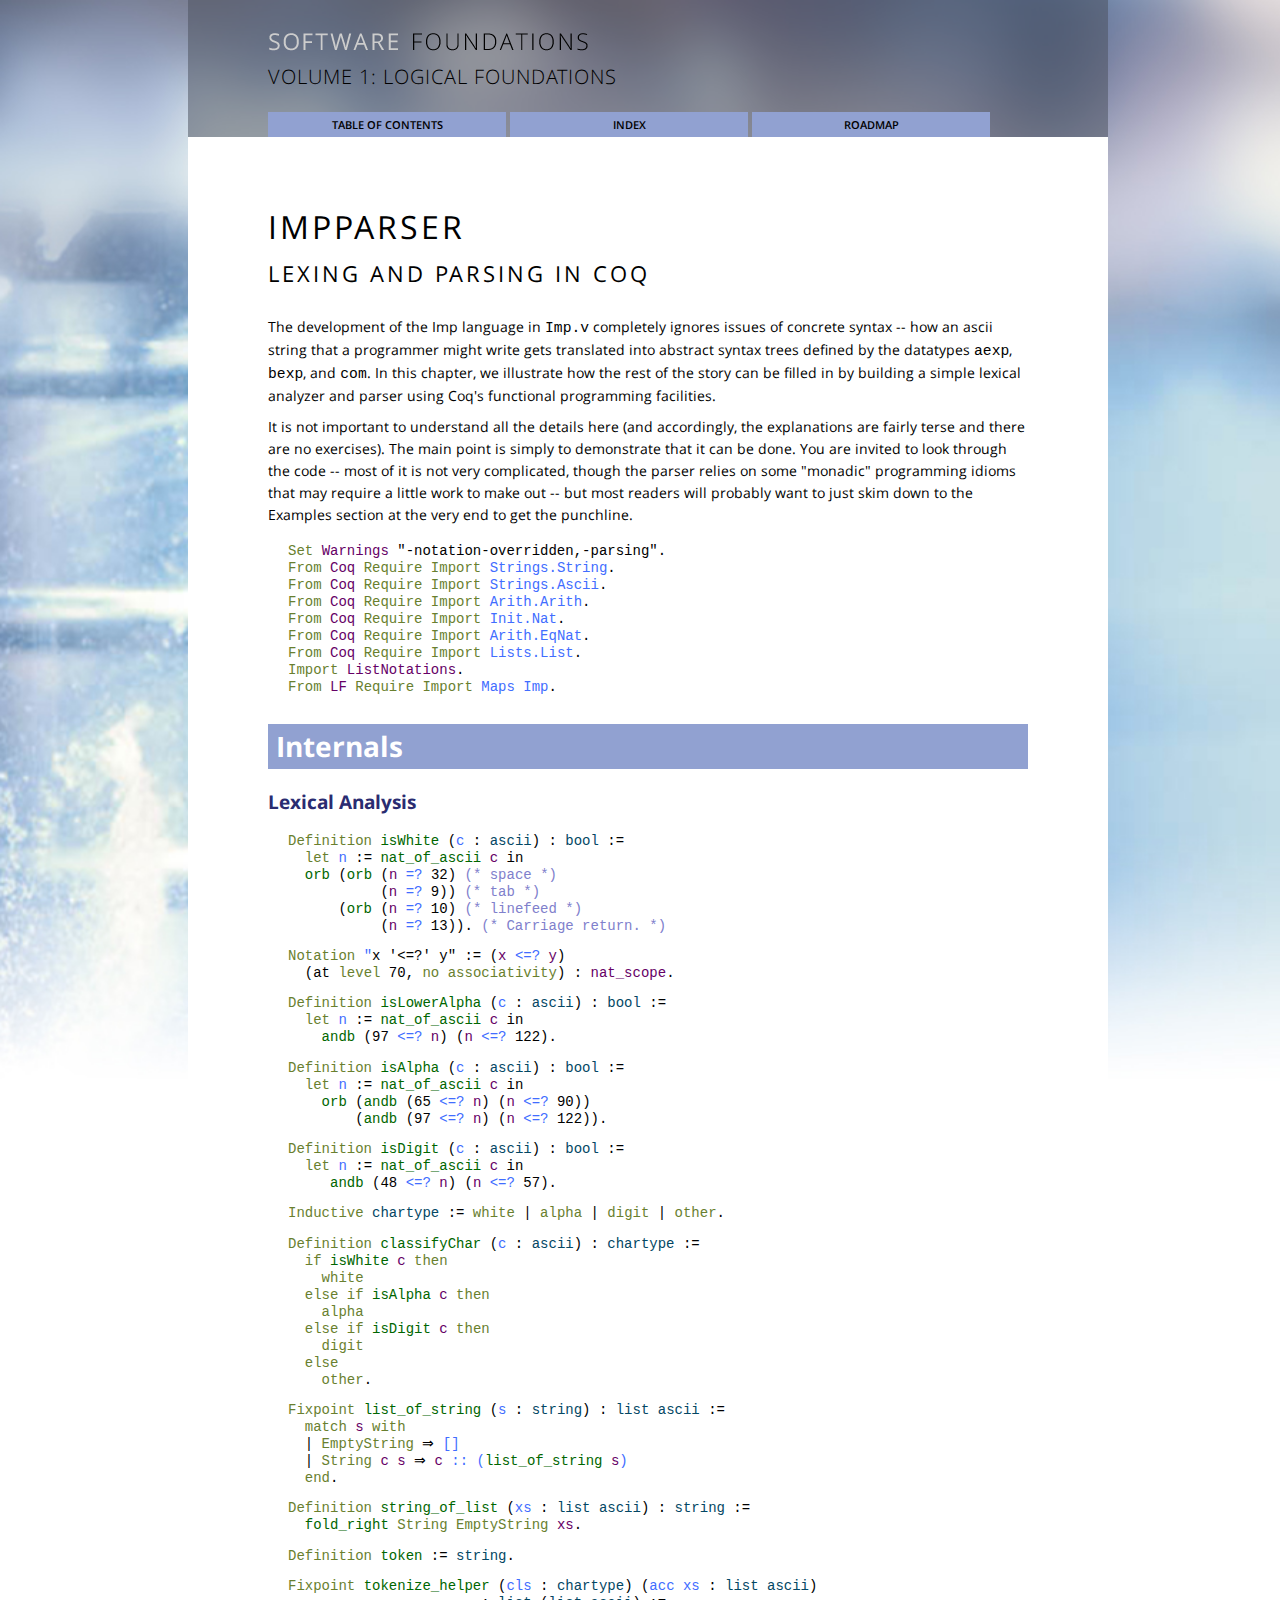
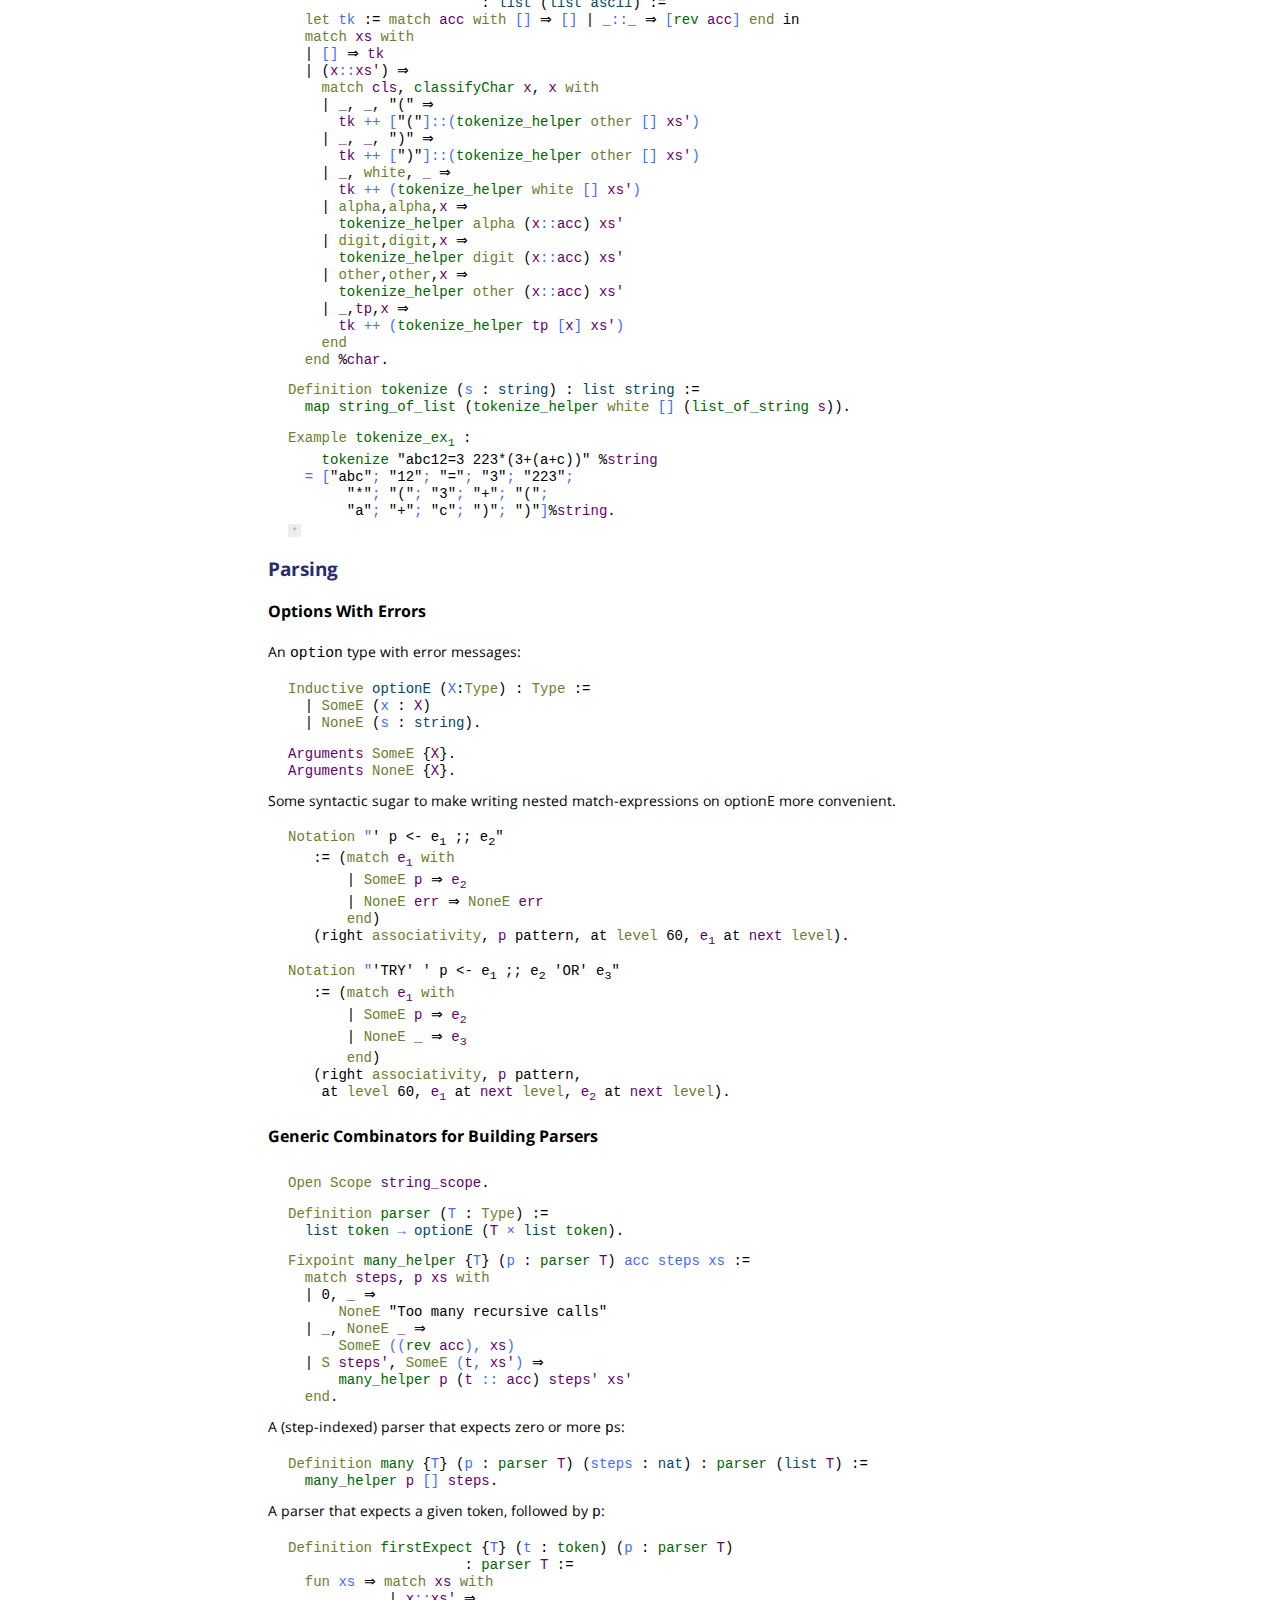
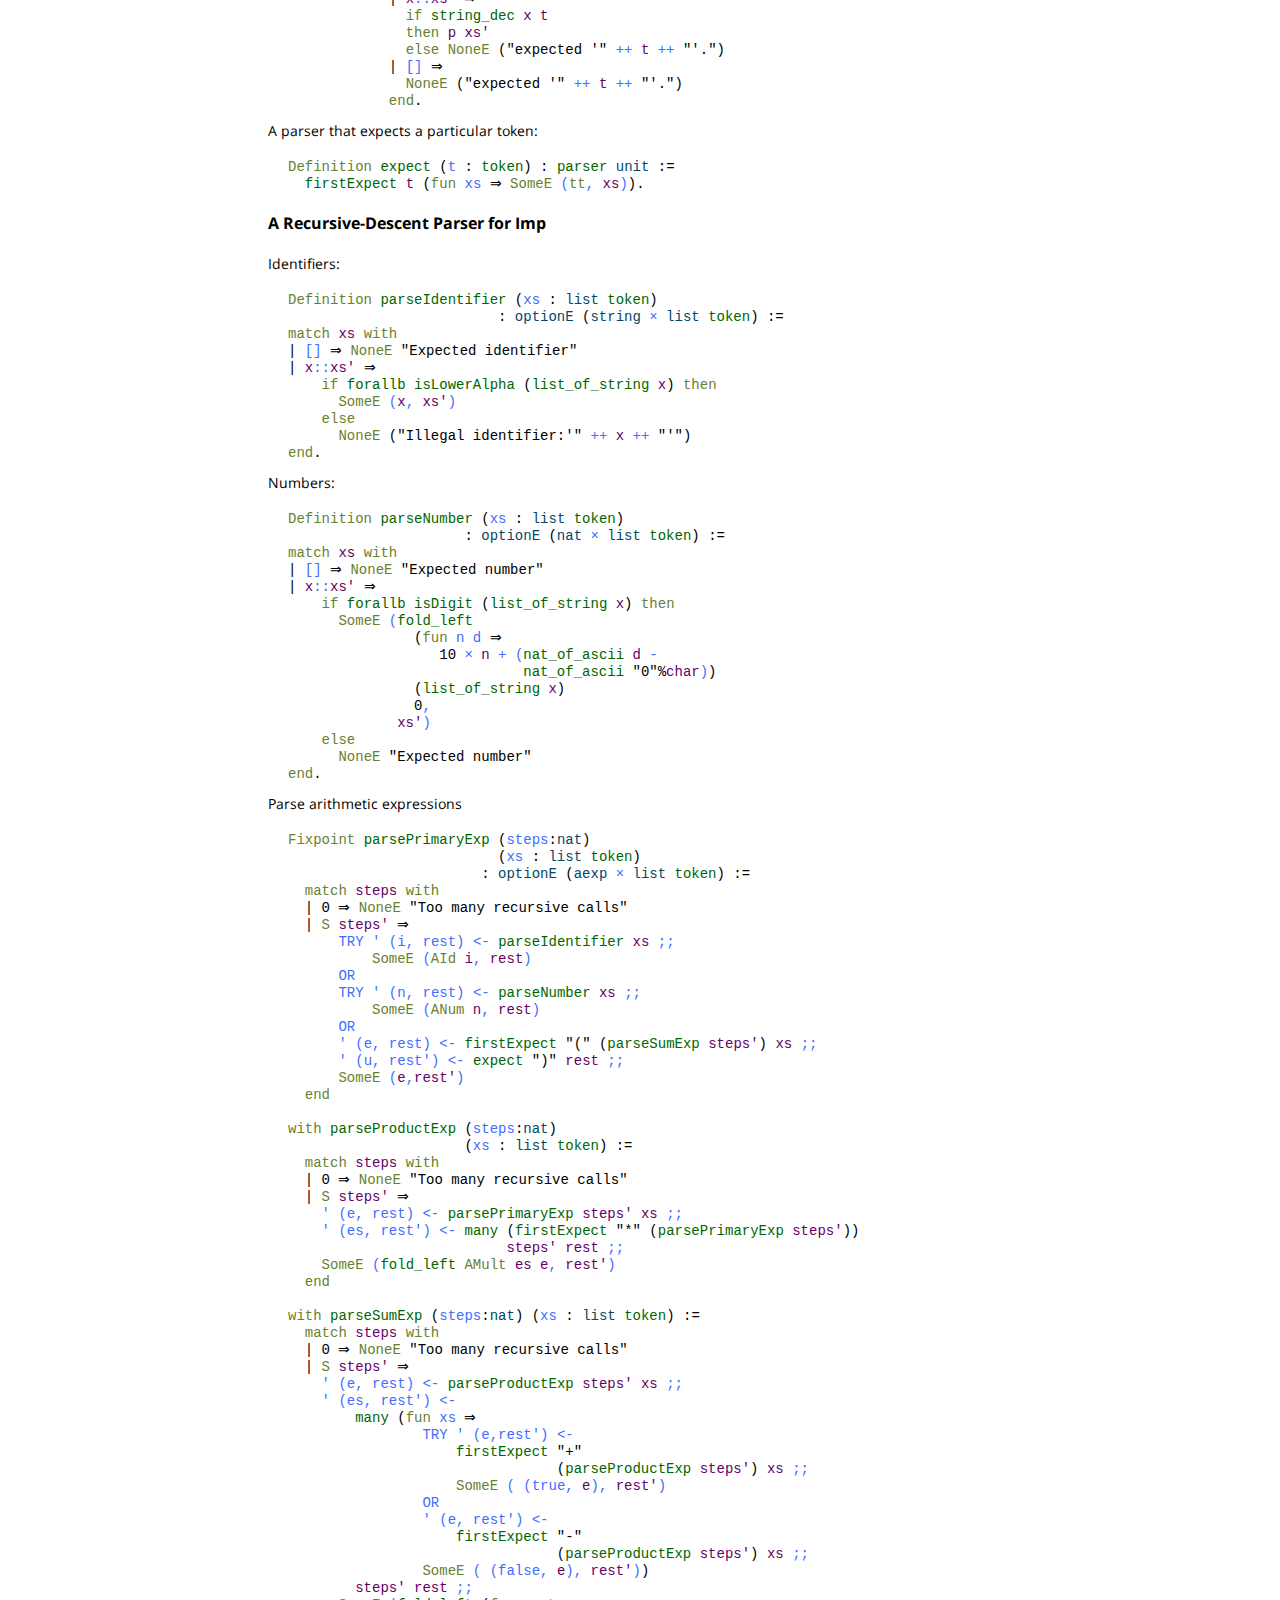
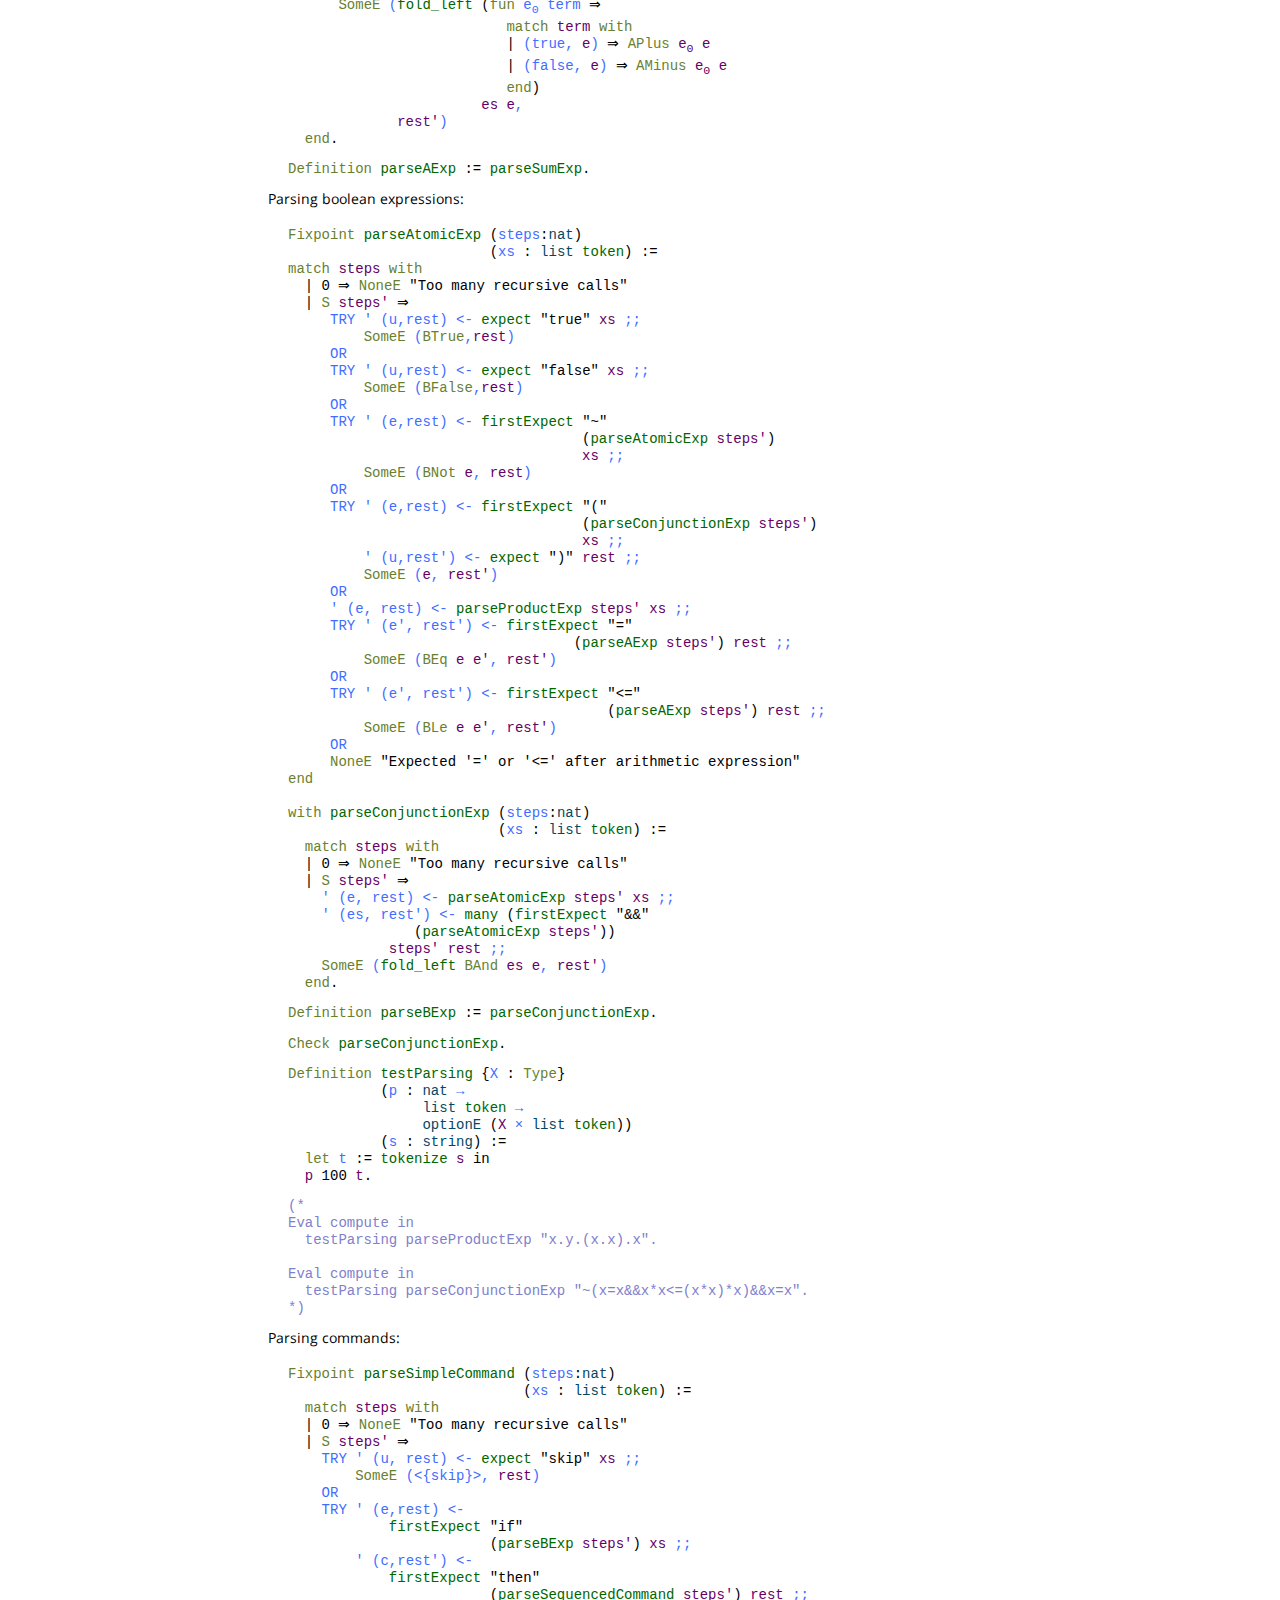
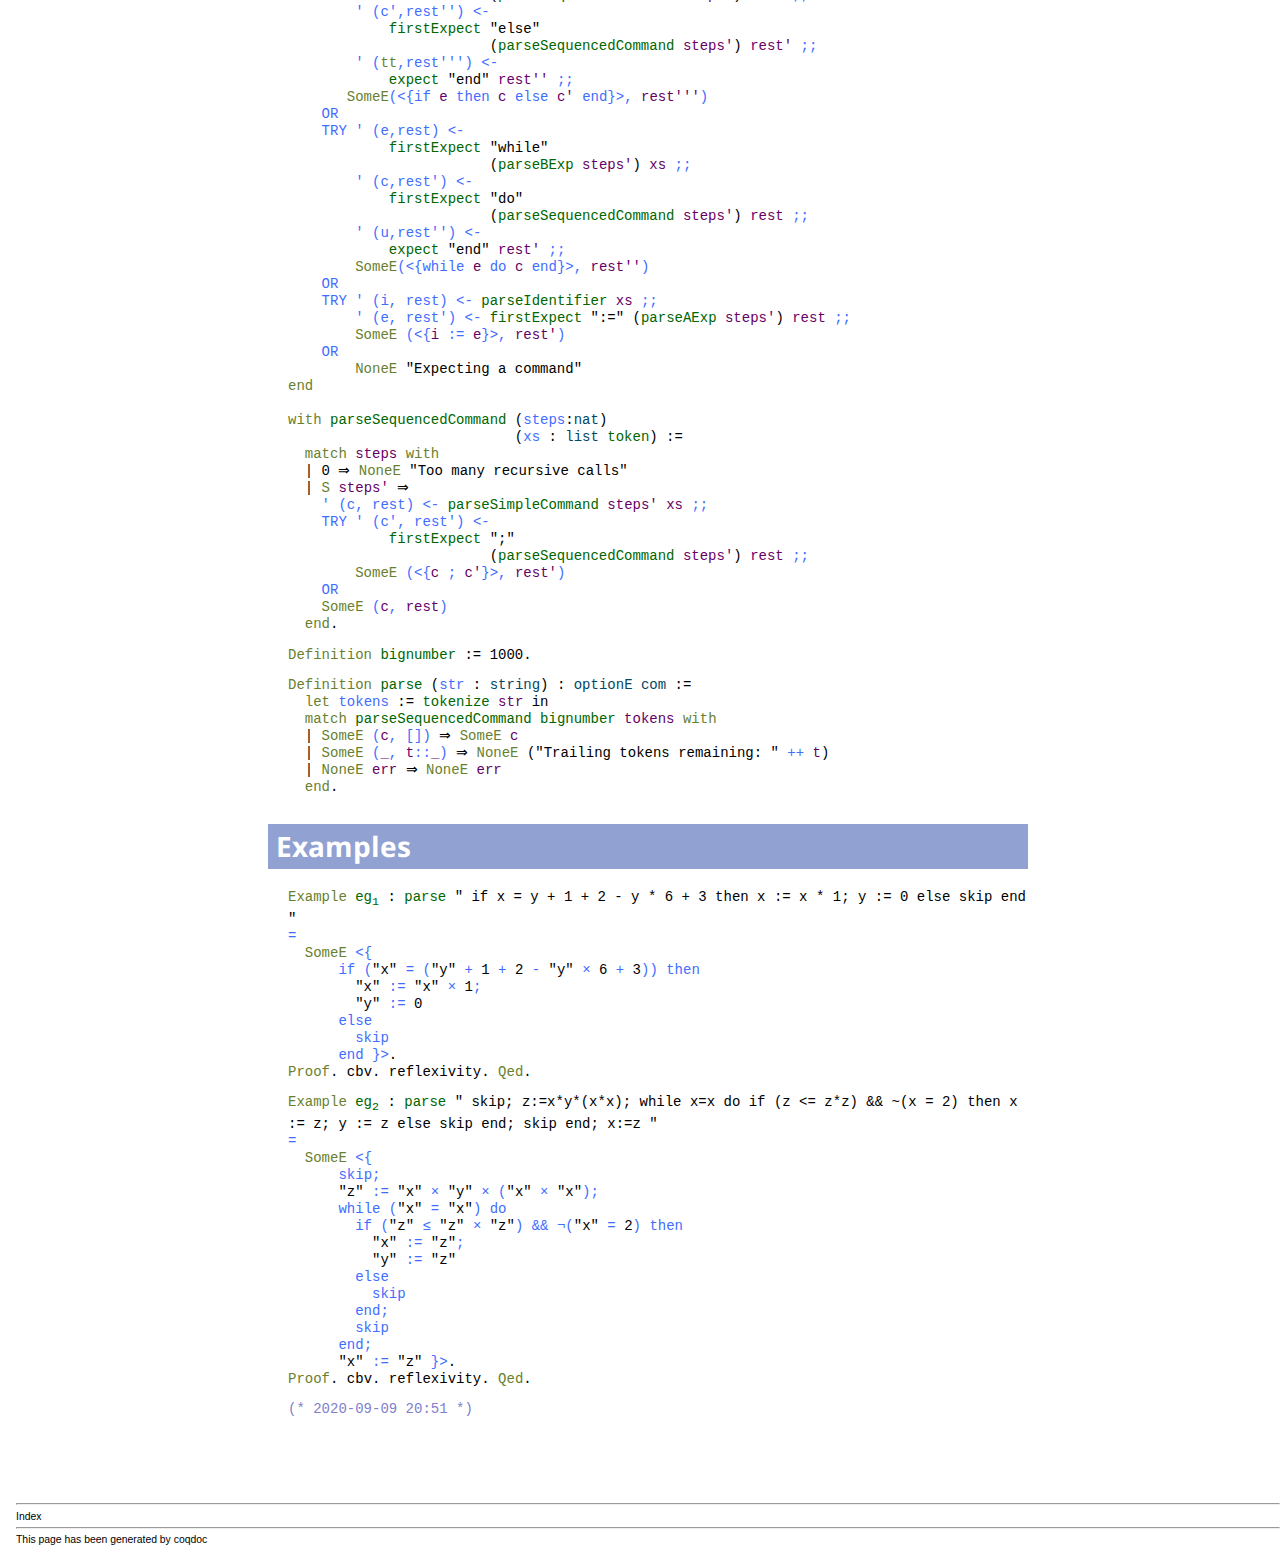
<file: en/book/ImpParser.html>
<!DOCTYPE html PUBLIC "-//W3C//DTD XHTML 1.0 Strict//EN"
"http://www.w3.org/TR/xhtml1/DTD/xhtml1-strict.dtd">
<html xmlns="http://www.w3.org/1999/xhtml">
<head>
<meta http-equiv="Content-Type" content="text/html; charset=utf-8" />
<link href="common/css/sf.css" rel="stylesheet" type="text/css" />
<title>ImpParser: Lexing and Parsing in Coq</title>
<link href="common/jquery-ui/jquery-ui.css" rel="stylesheet">
<script src="common/jquery-ui/external/jquery/jquery.js"></script>
<script src="common/jquery-ui/jquery-ui.js"></script>
<script src="common/toggleproofs.js"></script>
<link href="common/css/lf.css" rel="stylesheet" type="text/css"/>
</head>

<body>

<div id="page">

<div id="header">
<div id='logoinheader'><a href='https://softwarefoundations.cis.upenn.edu'>
<img src='common/media/image/sf_logo_sm.png' alt='Software Foundations Logo'></a></div>
<div class='booktitleinheader'><a href='index.html'>Volume 1: Logical Foundations</a></div>
<ul id='menu'>
   <li class='section_name'><a href='toc.html'>Table of Contents</a></li>
   <li class='section_name'><a href='coqindex.html'>Index</a></li>
   <li class='section_name'><a href='deps.html'>Roadmap</a></li>
</ul>
</div>

<div id="main">

<h1 class="libtitle">ImpParser<span class="subtitle">Lexing and Parsing in Coq</span></h1>

<div class="code">
</div>

<div class="doc">

<div class="paragraph"> </div>

 The development of the Imp language in <span class="inlinecode"><span class="id" title="var">Imp.v</span></span> completely ignores
    issues of concrete syntax -- how an ascii string that a programmer
    might write gets translated into abstract syntax trees defined by
    the datatypes <span class="inlinecode"><span class="id" title="var">aexp</span></span>, <span class="inlinecode"><span class="id" title="var">bexp</span></span>, and <span class="inlinecode"><span class="id" title="var">com</span></span>.  In this chapter, we
    illustrate how the rest of the story can be filled in by building
    a simple lexical analyzer and parser using Coq's functional
    programming facilities. 
<div class="paragraph"> </div>

 It is not important to understand all the details here (and
    accordingly, the explanations are fairly terse and there are no
    exercises).  The main point is simply to demonstrate that it can
    be done.  You are invited to look through the code -- most of it
    is not very complicated, though the parser relies on some
    "monadic" programming idioms that may require a little work to
    make out -- but most readers will probably want to just skim down
    to the Examples section at the very end to get the punchline. 
</div>
<div class="code">

<br/>
<span class="id" title="keyword">Set</span> <span class="id" title="var">Warnings</span> "-notation-overridden,-parsing".<br/>
<span class="id" title="keyword">From</span> <span class="id" title="var">Coq</span> <span class="id" title="keyword">Require</span> <span class="id" title="keyword">Import</span> <a class="idref" href="http://coq.inria.fr/library//Coq.Strings.String.html#"><span class="id" title="library">Strings.String</span></a>.<br/>
<span class="id" title="keyword">From</span> <span class="id" title="var">Coq</span> <span class="id" title="keyword">Require</span> <span class="id" title="keyword">Import</span> <a class="idref" href="http://coq.inria.fr/library//Coq.Strings.Ascii.html#"><span class="id" title="library">Strings.Ascii</span></a>.<br/>
<span class="id" title="keyword">From</span> <span class="id" title="var">Coq</span> <span class="id" title="keyword">Require</span> <span class="id" title="keyword">Import</span> <a class="idref" href="http://coq.inria.fr/library//Coq.Arith.Arith.html#"><span class="id" title="library">Arith.Arith</span></a>.<br/>
<span class="id" title="keyword">From</span> <span class="id" title="var">Coq</span> <span class="id" title="keyword">Require</span> <span class="id" title="keyword">Import</span> <a class="idref" href="http://coq.inria.fr/library//Coq.Init.Nat.html#"><span class="id" title="library">Init.Nat</span></a>.<br/>
<span class="id" title="keyword">From</span> <span class="id" title="var">Coq</span> <span class="id" title="keyword">Require</span> <span class="id" title="keyword">Import</span> <a class="idref" href="http://coq.inria.fr/library//Coq.Arith.EqNat.html#"><span class="id" title="library">Arith.EqNat</span></a>.<br/>
<span class="id" title="keyword">From</span> <span class="id" title="var">Coq</span> <span class="id" title="keyword">Require</span> <span class="id" title="keyword">Import</span> <a class="idref" href="http://coq.inria.fr/library//Coq.Lists.List.html#"><span class="id" title="library">Lists.List</span></a>.<br/>
<span class="id" title="keyword">Import</span> <span class="id" title="var">ListNotations</span>.<br/>
<span class="id" title="keyword">From</span> <span class="id" title="var">LF</span> <span class="id" title="keyword">Require</span> <span class="id" title="keyword">Import</span> <a class="idref" href="Maps.html#"><span class="id" title="library">Maps</span></a> <a class="idref" href="Imp.html#"><span class="id" title="library">Imp</span></a>.<br/>
</div>

<div class="doc">
<a id="lab383"></a><h1 class="section">Internals</h1>

</div>

<div class="doc">
<a id="lab384"></a><h2 class="section">Lexical Analysis</h2>

</div>
<div class="code">

<br/>
<span class="id" title="keyword">Definition</span> <a id="isWhite" class="idref" href="#isWhite"><span class="id" title="definition">isWhite</span></a> (<a id="c:1" class="idref" href="#c:1"><span class="id" title="binder">c</span></a> : <a class="idref" href="http://coq.inria.fr/library//Coq.Strings.Ascii.html#ascii"><span class="id" title="inductive">ascii</span></a>) : <a class="idref" href="http://coq.inria.fr/library//Coq.Init.Datatypes.html#bool"><span class="id" title="inductive">bool</span></a> :=<br/>
&nbsp;&nbsp;<span class="id" title="keyword">let</span> <a id="n:2" class="idref" href="#n:2"><span class="id" title="binder">n</span></a> := <a class="idref" href="http://coq.inria.fr/library//Coq.Strings.Ascii.html#nat_of_ascii"><span class="id" title="definition">nat_of_ascii</span></a> <a class="idref" href="ImpParser.html#c:1"><span class="id" title="variable">c</span></a> <span class="id" title="tactic">in</span><br/>
&nbsp;&nbsp;<a class="idref" href="http://coq.inria.fr/library//Coq.Init.Datatypes.html#orb"><span class="id" title="definition">orb</span></a> (<a class="idref" href="http://coq.inria.fr/library//Coq.Init.Datatypes.html#orb"><span class="id" title="definition">orb</span></a> (<a class="idref" href="ImpParser.html#n:2"><span class="id" title="variable">n</span></a> <a class="idref" href="http://coq.inria.fr/library//Coq.Arith.PeanoNat.html#ad2ec4e405f68c46c0a176e3e94ae2e<sub>3</sub>"><span class="id" title="notation">=?</span></a> 32)   <span class="comment">(*&nbsp;space&nbsp;*)</span><br/>
&nbsp;&nbsp;&nbsp;&nbsp;&nbsp;&nbsp;&nbsp;&nbsp;&nbsp;&nbsp;&nbsp;(<a class="idref" href="ImpParser.html#n:2"><span class="id" title="variable">n</span></a> <a class="idref" href="http://coq.inria.fr/library//Coq.Arith.PeanoNat.html#ad2ec4e405f68c46c0a176e3e94ae2e<sub>3</sub>"><span class="id" title="notation">=?</span></a> 9))   <span class="comment">(*&nbsp;tab&nbsp;*)</span><br/>
&nbsp;&nbsp;&nbsp;&nbsp;&nbsp;&nbsp;(<a class="idref" href="http://coq.inria.fr/library//Coq.Init.Datatypes.html#orb"><span class="id" title="definition">orb</span></a> (<a class="idref" href="ImpParser.html#n:2"><span class="id" title="variable">n</span></a> <a class="idref" href="http://coq.inria.fr/library//Coq.Arith.PeanoNat.html#ad2ec4e405f68c46c0a176e3e94ae2e<sub>3</sub>"><span class="id" title="notation">=?</span></a> 10)   <span class="comment">(*&nbsp;linefeed&nbsp;*)</span><br/>
&nbsp;&nbsp;&nbsp;&nbsp;&nbsp;&nbsp;&nbsp;&nbsp;&nbsp;&nbsp;&nbsp;(<a class="idref" href="ImpParser.html#n:2"><span class="id" title="variable">n</span></a> <a class="idref" href="http://coq.inria.fr/library//Coq.Arith.PeanoNat.html#ad2ec4e405f68c46c0a176e3e94ae2e<sub>3</sub>"><span class="id" title="notation">=?</span></a> 13)). <span class="comment">(*&nbsp;Carriage&nbsp;return.&nbsp;*)</span><br/><hr class='doublespaceincode'/>
<span class="id" title="keyword">Notation</span> <a id="0f31f5c1c6b6a21a3a187247222bc9e<sub>4</sub>" class="idref" href="#0f31f5c1c6b6a21a3a187247222bc9e<sub>4</sub>"><span class="id" title="notation">&quot;</span></a>x '&lt;=?' y" := (<span class="id" title="var">x</span> <a class="idref" href="http://coq.inria.fr/library//Coq.Arith.PeanoNat.html#0f31f5c1c6b6a21a3a187247222bc9e<sub>4</sub>"><span class="id" title="notation">&lt;=?</span></a> <span class="id" title="var">y</span>)<br/>
&nbsp;&nbsp;(<span class="id" title="tactic">at</span> <span class="id" title="keyword">level</span> 70, <span class="id" title="keyword">no</span> <span class="id" title="keyword">associativity</span>) : <span class="id" title="var">nat_scope</span>.<br/><hr class='doublespaceincode'/>
<span class="id" title="keyword">Definition</span> <a id="isLowerAlpha" class="idref" href="#isLowerAlpha"><span class="id" title="definition">isLowerAlpha</span></a> (<a id="c:3" class="idref" href="#c:3"><span class="id" title="binder">c</span></a> : <a class="idref" href="http://coq.inria.fr/library//Coq.Strings.Ascii.html#ascii"><span class="id" title="inductive">ascii</span></a>) : <a class="idref" href="http://coq.inria.fr/library//Coq.Init.Datatypes.html#bool"><span class="id" title="inductive">bool</span></a> :=<br/>
&nbsp;&nbsp;<span class="id" title="keyword">let</span> <a id="n:4" class="idref" href="#n:4"><span class="id" title="binder">n</span></a> := <a class="idref" href="http://coq.inria.fr/library//Coq.Strings.Ascii.html#nat_of_ascii"><span class="id" title="definition">nat_of_ascii</span></a> <a class="idref" href="ImpParser.html#c:3"><span class="id" title="variable">c</span></a> <span class="id" title="tactic">in</span><br/>
&nbsp;&nbsp;&nbsp;&nbsp;<a class="idref" href="http://coq.inria.fr/library//Coq.Init.Datatypes.html#andb"><span class="id" title="definition">andb</span></a> (97 <a class="idref" href="http://coq.inria.fr/library//Coq.Arith.PeanoNat.html#0f31f5c1c6b6a21a3a187247222bc9e<sub>4</sub>"><span class="id" title="notation">&lt;=?</span></a> <a class="idref" href="ImpParser.html#n:4"><span class="id" title="variable">n</span></a>) (<a class="idref" href="ImpParser.html#n:4"><span class="id" title="variable">n</span></a> <a class="idref" href="http://coq.inria.fr/library//Coq.Arith.PeanoNat.html#0f31f5c1c6b6a21a3a187247222bc9e<sub>4</sub>"><span class="id" title="notation">&lt;=?</span></a> 122).<br/><hr class='doublespaceincode'/>
<span class="id" title="keyword">Definition</span> <a id="isAlpha" class="idref" href="#isAlpha"><span class="id" title="definition">isAlpha</span></a> (<a id="c:5" class="idref" href="#c:5"><span class="id" title="binder">c</span></a> : <a class="idref" href="http://coq.inria.fr/library//Coq.Strings.Ascii.html#ascii"><span class="id" title="inductive">ascii</span></a>) : <a class="idref" href="http://coq.inria.fr/library//Coq.Init.Datatypes.html#bool"><span class="id" title="inductive">bool</span></a> :=<br/>
&nbsp;&nbsp;<span class="id" title="keyword">let</span> <a id="n:6" class="idref" href="#n:6"><span class="id" title="binder">n</span></a> := <a class="idref" href="http://coq.inria.fr/library//Coq.Strings.Ascii.html#nat_of_ascii"><span class="id" title="definition">nat_of_ascii</span></a> <a class="idref" href="ImpParser.html#c:5"><span class="id" title="variable">c</span></a> <span class="id" title="tactic">in</span><br/>
&nbsp;&nbsp;&nbsp;&nbsp;<a class="idref" href="http://coq.inria.fr/library//Coq.Init.Datatypes.html#orb"><span class="id" title="definition">orb</span></a> (<a class="idref" href="http://coq.inria.fr/library//Coq.Init.Datatypes.html#andb"><span class="id" title="definition">andb</span></a> (65 <a class="idref" href="http://coq.inria.fr/library//Coq.Arith.PeanoNat.html#0f31f5c1c6b6a21a3a187247222bc9e<sub>4</sub>"><span class="id" title="notation">&lt;=?</span></a> <a class="idref" href="ImpParser.html#n:6"><span class="id" title="variable">n</span></a>) (<a class="idref" href="ImpParser.html#n:6"><span class="id" title="variable">n</span></a> <a class="idref" href="http://coq.inria.fr/library//Coq.Arith.PeanoNat.html#0f31f5c1c6b6a21a3a187247222bc9e<sub>4</sub>"><span class="id" title="notation">&lt;=?</span></a> 90))<br/>
&nbsp;&nbsp;&nbsp;&nbsp;&nbsp;&nbsp;&nbsp;&nbsp;(<a class="idref" href="http://coq.inria.fr/library//Coq.Init.Datatypes.html#andb"><span class="id" title="definition">andb</span></a> (97 <a class="idref" href="http://coq.inria.fr/library//Coq.Arith.PeanoNat.html#0f31f5c1c6b6a21a3a187247222bc9e<sub>4</sub>"><span class="id" title="notation">&lt;=?</span></a> <a class="idref" href="ImpParser.html#n:6"><span class="id" title="variable">n</span></a>) (<a class="idref" href="ImpParser.html#n:6"><span class="id" title="variable">n</span></a> <a class="idref" href="http://coq.inria.fr/library//Coq.Arith.PeanoNat.html#0f31f5c1c6b6a21a3a187247222bc9e<sub>4</sub>"><span class="id" title="notation">&lt;=?</span></a> 122)).<br/><hr class='doublespaceincode'/>
<span class="id" title="keyword">Definition</span> <a id="isDigit" class="idref" href="#isDigit"><span class="id" title="definition">isDigit</span></a> (<a id="c:7" class="idref" href="#c:7"><span class="id" title="binder">c</span></a> : <a class="idref" href="http://coq.inria.fr/library//Coq.Strings.Ascii.html#ascii"><span class="id" title="inductive">ascii</span></a>) : <a class="idref" href="http://coq.inria.fr/library//Coq.Init.Datatypes.html#bool"><span class="id" title="inductive">bool</span></a> :=<br/>
&nbsp;&nbsp;<span class="id" title="keyword">let</span> <a id="n:8" class="idref" href="#n:8"><span class="id" title="binder">n</span></a> := <a class="idref" href="http://coq.inria.fr/library//Coq.Strings.Ascii.html#nat_of_ascii"><span class="id" title="definition">nat_of_ascii</span></a> <a class="idref" href="ImpParser.html#c:7"><span class="id" title="variable">c</span></a> <span class="id" title="tactic">in</span><br/>
&nbsp;&nbsp;&nbsp;&nbsp;&nbsp;<a class="idref" href="http://coq.inria.fr/library//Coq.Init.Datatypes.html#andb"><span class="id" title="definition">andb</span></a> (48 <a class="idref" href="http://coq.inria.fr/library//Coq.Arith.PeanoNat.html#0f31f5c1c6b6a21a3a187247222bc9e<sub>4</sub>"><span class="id" title="notation">&lt;=?</span></a> <a class="idref" href="ImpParser.html#n:8"><span class="id" title="variable">n</span></a>) (<a class="idref" href="ImpParser.html#n:8"><span class="id" title="variable">n</span></a> <a class="idref" href="http://coq.inria.fr/library//Coq.Arith.PeanoNat.html#0f31f5c1c6b6a21a3a187247222bc9e<sub>4</sub>"><span class="id" title="notation">&lt;=?</span></a> 57).<br/><hr class='doublespaceincode'/>
<span class="id" title="keyword">Inductive</span> <a id="chartype" class="idref" href="#chartype"><span class="id" title="inductive">chartype</span></a> := <a id="white" class="idref" href="#white"><span class="id" title="constructor">white</span></a> | <a id="alpha" class="idref" href="#alpha"><span class="id" title="constructor">alpha</span></a> | <a id="digit" class="idref" href="#digit"><span class="id" title="constructor">digit</span></a> | <a id="other" class="idref" href="#other"><span class="id" title="constructor">other</span></a>.<br/><hr class='doublespaceincode'/>
<span class="id" title="keyword">Definition</span> <a id="classifyChar" class="idref" href="#classifyChar"><span class="id" title="definition">classifyChar</span></a> (<a id="c:11" class="idref" href="#c:11"><span class="id" title="binder">c</span></a> : <a class="idref" href="http://coq.inria.fr/library//Coq.Strings.Ascii.html#ascii"><span class="id" title="inductive">ascii</span></a>) : <a class="idref" href="ImpParser.html#chartype"><span class="id" title="inductive">chartype</span></a> :=<br/>
&nbsp;&nbsp;<span class="id" title="keyword">if</span> <a class="idref" href="ImpParser.html#isWhite"><span class="id" title="definition">isWhite</span></a> <a class="idref" href="ImpParser.html#c:11"><span class="id" title="variable">c</span></a> <span class="id" title="keyword">then</span><br/>
&nbsp;&nbsp;&nbsp;&nbsp;<a class="idref" href="ImpParser.html#white"><span class="id" title="constructor">white</span></a><br/>
&nbsp;&nbsp;<span class="id" title="keyword">else</span> <span class="id" title="keyword">if</span> <a class="idref" href="ImpParser.html#isAlpha"><span class="id" title="definition">isAlpha</span></a> <a class="idref" href="ImpParser.html#c:11"><span class="id" title="variable">c</span></a> <span class="id" title="keyword">then</span><br/>
&nbsp;&nbsp;&nbsp;&nbsp;<a class="idref" href="ImpParser.html#alpha"><span class="id" title="constructor">alpha</span></a><br/>
&nbsp;&nbsp;<span class="id" title="keyword">else</span> <span class="id" title="keyword">if</span> <a class="idref" href="ImpParser.html#isDigit"><span class="id" title="definition">isDigit</span></a> <a class="idref" href="ImpParser.html#c:11"><span class="id" title="variable">c</span></a> <span class="id" title="keyword">then</span><br/>
&nbsp;&nbsp;&nbsp;&nbsp;<a class="idref" href="ImpParser.html#digit"><span class="id" title="constructor">digit</span></a><br/>
&nbsp;&nbsp;<span class="id" title="keyword">else</span><br/>
&nbsp;&nbsp;&nbsp;&nbsp;<a class="idref" href="ImpParser.html#other"><span class="id" title="constructor">other</span></a>.<br/><hr class='doublespaceincode'/>
<span class="id" title="keyword">Fixpoint</span> <a id="list_of_string" class="idref" href="#list_of_string"><span class="id" title="definition">list_of_string</span></a> (<a id="s:12" class="idref" href="#s:12"><span class="id" title="binder">s</span></a> : <a class="idref" href="http://coq.inria.fr/library//Coq.Strings.String.html#string"><span class="id" title="inductive">string</span></a>) : <a class="idref" href="http://coq.inria.fr/library//Coq.Init.Datatypes.html#list"><span class="id" title="inductive">list</span></a> <a class="idref" href="http://coq.inria.fr/library//Coq.Strings.Ascii.html#ascii"><span class="id" title="inductive">ascii</span></a> :=<br/>
&nbsp;&nbsp;<span class="id" title="keyword">match</span> <a class="idref" href="ImpParser.html#s:12"><span class="id" title="variable">s</span></a> <span class="id" title="keyword">with</span><br/>
&nbsp;&nbsp;| <a class="idref" href="http://coq.inria.fr/library//Coq.Strings.String.html#EmptyString"><span class="id" title="constructor">EmptyString</span></a> ⇒ <a class="idref" href="http://coq.inria.fr/library//Coq.Lists.List.html#ae9a5e1034e143b218b09d8e454472bd"><span class="id" title="notation">[]</span></a><br/>
&nbsp;&nbsp;| <a class="idref" href="http://coq.inria.fr/library//Coq.Strings.String.html#String"><span class="id" title="constructor">String</span></a> <span class="id" title="var">c</span> <span class="id" title="var">s</span> ⇒ <span class="id" title="var">c</span> <a class="idref" href="http://coq.inria.fr/library//Coq.Init.Datatypes.html#::list_scope:x_'::'_x"><span class="id" title="notation">::</span></a> <a class="idref" href="http://coq.inria.fr/library//Coq.Init.Datatypes.html#::list_scope:x_'::'_x"><span class="id" title="notation">(</span></a><a class="idref" href="ImpParser.html#list_of_string:13"><span class="id" title="definition">list_of_string</span></a> <a class="idref" href="ImpParser.html#s:12"><span class="id" title="variable">s</span></a><a class="idref" href="http://coq.inria.fr/library//Coq.Init.Datatypes.html#::list_scope:x_'::'_x"><span class="id" title="notation">)</span></a><br/>
&nbsp;&nbsp;<span class="id" title="keyword">end</span>.<br/><hr class='doublespaceincode'/>
<span class="id" title="keyword">Definition</span> <a id="string_of_list" class="idref" href="#string_of_list"><span class="id" title="definition">string_of_list</span></a> (<a id="xs:15" class="idref" href="#xs:15"><span class="id" title="binder">xs</span></a> : <a class="idref" href="http://coq.inria.fr/library//Coq.Init.Datatypes.html#list"><span class="id" title="inductive">list</span></a> <a class="idref" href="http://coq.inria.fr/library//Coq.Strings.Ascii.html#ascii"><span class="id" title="inductive">ascii</span></a>) : <a class="idref" href="http://coq.inria.fr/library//Coq.Strings.String.html#string"><span class="id" title="inductive">string</span></a> :=<br/>
&nbsp;&nbsp;<a class="idref" href="http://coq.inria.fr/library//Coq.Lists.List.html#fold_right"><span class="id" title="definition">fold_right</span></a> <a class="idref" href="http://coq.inria.fr/library//Coq.Strings.String.html#String"><span class="id" title="constructor">String</span></a> <a class="idref" href="http://coq.inria.fr/library//Coq.Strings.String.html#EmptyString"><span class="id" title="constructor">EmptyString</span></a> <a class="idref" href="ImpParser.html#xs:15"><span class="id" title="variable">xs</span></a>.<br/><hr class='doublespaceincode'/>
<span class="id" title="keyword">Definition</span> <a id="token" class="idref" href="#token"><span class="id" title="definition">token</span></a> := <a class="idref" href="http://coq.inria.fr/library//Coq.Strings.String.html#string"><span class="id" title="inductive">string</span></a>.<br/><hr class='doublespaceincode'/>
<span class="id" title="keyword">Fixpoint</span> <a id="tokenize_helper" class="idref" href="#tokenize_helper"><span class="id" title="definition">tokenize_helper</span></a> (<a id="cls:16" class="idref" href="#cls:16"><span class="id" title="binder">cls</span></a> : <a class="idref" href="ImpParser.html#chartype"><span class="id" title="inductive">chartype</span></a>) (<a id="acc:17" class="idref" href="#acc:17"><span class="id" title="binder">acc</span></a> <a id="xs:18" class="idref" href="#xs:18"><span class="id" title="binder">xs</span></a> : <a class="idref" href="http://coq.inria.fr/library//Coq.Init.Datatypes.html#list"><span class="id" title="inductive">list</span></a> <a class="idref" href="http://coq.inria.fr/library//Coq.Strings.Ascii.html#ascii"><span class="id" title="inductive">ascii</span></a>)<br/>
&nbsp;&nbsp;&nbsp;&nbsp;&nbsp;&nbsp;&nbsp;&nbsp;&nbsp;&nbsp;&nbsp;&nbsp;&nbsp;&nbsp;&nbsp;&nbsp;&nbsp;&nbsp;&nbsp;&nbsp;&nbsp;&nbsp;&nbsp;: <a class="idref" href="http://coq.inria.fr/library//Coq.Init.Datatypes.html#list"><span class="id" title="inductive">list</span></a> (<a class="idref" href="http://coq.inria.fr/library//Coq.Init.Datatypes.html#list"><span class="id" title="inductive">list</span></a> <a class="idref" href="http://coq.inria.fr/library//Coq.Strings.Ascii.html#ascii"><span class="id" title="inductive">ascii</span></a>) :=<br/>
&nbsp;&nbsp;<span class="id" title="keyword">let</span> <a id="tk:21" class="idref" href="#tk:21"><span class="id" title="binder">tk</span></a> := <span class="id" title="keyword">match</span> <a class="idref" href="ImpParser.html#acc:17"><span class="id" title="variable">acc</span></a> <span class="id" title="keyword">with</span> <a class="idref" href="http://coq.inria.fr/library//Coq.Lists.List.html#ae9a5e1034e143b218b09d8e454472bd"><span class="id" title="notation">[]</span></a> ⇒ <a class="idref" href="http://coq.inria.fr/library//Coq.Lists.List.html#ae9a5e1034e143b218b09d8e454472bd"><span class="id" title="notation">[]</span></a> | <span class="id" title="var">_</span><a class="idref" href="http://coq.inria.fr/library//Coq.Init.Datatypes.html#::list_scope:x_'::'_x"><span class="id" title="notation">::</span></a><span class="id" title="var">_</span> ⇒ <a class="idref" href="http://coq.inria.fr/library//Coq.Lists.List.html#ddd65c2f7ee73ecec433744948d846bb"><span class="id" title="notation">[</span></a><a class="idref" href="http://coq.inria.fr/library//Coq.Lists.List.html#rev"><span class="id" title="definition">rev</span></a> <a class="idref" href="ImpParser.html#acc:17"><span class="id" title="variable">acc</span></a><a class="idref" href="http://coq.inria.fr/library//Coq.Lists.List.html#ddd65c2f7ee73ecec433744948d846bb"><span class="id" title="notation">]</span></a> <span class="id" title="keyword">end</span> <span class="id" title="tactic">in</span><br/>
&nbsp;&nbsp;<span class="id" title="keyword">match</span> <a class="idref" href="ImpParser.html#xs:18"><span class="id" title="variable">xs</span></a> <span class="id" title="keyword">with</span><br/>
&nbsp;&nbsp;| <a class="idref" href="http://coq.inria.fr/library//Coq.Lists.List.html#ae9a5e1034e143b218b09d8e454472bd"><span class="id" title="notation">[]</span></a> ⇒ <a class="idref" href="ImpParser.html#tk:21"><span class="id" title="variable">tk</span></a><br/>
&nbsp;&nbsp;| (<span class="id" title="var">x</span><a class="idref" href="http://coq.inria.fr/library//Coq.Init.Datatypes.html#::list_scope:x_'::'_x"><span class="id" title="notation">::</span></a><span class="id" title="var">xs'</span>) ⇒<br/>
&nbsp;&nbsp;&nbsp;&nbsp;<span class="id" title="keyword">match</span> <a class="idref" href="ImpParser.html#cls:16"><span class="id" title="variable">cls</span></a>, <a class="idref" href="ImpParser.html#classifyChar"><span class="id" title="definition">classifyChar</span></a> <span class="id" title="var">x</span>, <span class="id" title="var">x</span> <span class="id" title="keyword">with</span><br/>
&nbsp;&nbsp;&nbsp;&nbsp;| <span class="id" title="var">_</span>, <span class="id" title="var">_</span>, "("      ⇒<br/>
&nbsp;&nbsp;&nbsp;&nbsp;&nbsp;&nbsp;<a class="idref" href="ImpParser.html#tk:21"><span class="id" title="variable">tk</span></a> <a class="idref" href="http://coq.inria.fr/library//Coq.Init.Datatypes.html#bc347c51eaf667706ae54503b26d52c<sub>6</sub>"><span class="id" title="notation">++</span></a> <a class="idref" href="http://coq.inria.fr/library//Coq.Lists.List.html#ddd65c2f7ee73ecec433744948d846bb"><span class="id" title="notation">[</span></a>"("<a class="idref" href="http://coq.inria.fr/library//Coq.Lists.List.html#ddd65c2f7ee73ecec433744948d846bb"><span class="id" title="notation">]</span></a><a class="idref" href="http://coq.inria.fr/library//Coq.Init.Datatypes.html#::list_scope:x_'::'_x"><span class="id" title="notation">::(</span></a><a class="idref" href="ImpParser.html#tokenize_helper:19"><span class="id" title="definition">tokenize_helper</span></a> <a class="idref" href="ImpParser.html#other"><span class="id" title="constructor">other</span></a> <a class="idref" href="http://coq.inria.fr/library//Coq.Lists.List.html#ae9a5e1034e143b218b09d8e454472bd"><span class="id" title="notation">[]</span></a> <span class="id" title="var">xs'</span><a class="idref" href="http://coq.inria.fr/library//Coq.Init.Datatypes.html#::list_scope:x_'::'_x"><span class="id" title="notation">)</span></a><br/>
&nbsp;&nbsp;&nbsp;&nbsp;| <span class="id" title="var">_</span>, <span class="id" title="var">_</span>, ")"      ⇒<br/>
&nbsp;&nbsp;&nbsp;&nbsp;&nbsp;&nbsp;<a class="idref" href="ImpParser.html#tk:21"><span class="id" title="variable">tk</span></a> <a class="idref" href="http://coq.inria.fr/library//Coq.Init.Datatypes.html#bc347c51eaf667706ae54503b26d52c<sub>6</sub>"><span class="id" title="notation">++</span></a> <a class="idref" href="http://coq.inria.fr/library//Coq.Lists.List.html#ddd65c2f7ee73ecec433744948d846bb"><span class="id" title="notation">[</span></a>")"<a class="idref" href="http://coq.inria.fr/library//Coq.Lists.List.html#ddd65c2f7ee73ecec433744948d846bb"><span class="id" title="notation">]</span></a><a class="idref" href="http://coq.inria.fr/library//Coq.Init.Datatypes.html#::list_scope:x_'::'_x"><span class="id" title="notation">::(</span></a><a class="idref" href="ImpParser.html#tokenize_helper:19"><span class="id" title="definition">tokenize_helper</span></a> <a class="idref" href="ImpParser.html#other"><span class="id" title="constructor">other</span></a> <a class="idref" href="http://coq.inria.fr/library//Coq.Lists.List.html#ae9a5e1034e143b218b09d8e454472bd"><span class="id" title="notation">[]</span></a> <span class="id" title="var">xs'</span><a class="idref" href="http://coq.inria.fr/library//Coq.Init.Datatypes.html#::list_scope:x_'::'_x"><span class="id" title="notation">)</span></a><br/>
&nbsp;&nbsp;&nbsp;&nbsp;| <span class="id" title="var">_</span>, <a class="idref" href="ImpParser.html#white"><span class="id" title="constructor">white</span></a>, <span class="id" title="var">_</span>    ⇒<br/>
&nbsp;&nbsp;&nbsp;&nbsp;&nbsp;&nbsp;<a class="idref" href="ImpParser.html#tk:21"><span class="id" title="variable">tk</span></a> <a class="idref" href="http://coq.inria.fr/library//Coq.Init.Datatypes.html#bc347c51eaf667706ae54503b26d52c<sub>6</sub>"><span class="id" title="notation">++</span></a> <a class="idref" href="http://coq.inria.fr/library//Coq.Init.Datatypes.html#bc347c51eaf667706ae54503b26d52c<sub>6</sub>"><span class="id" title="notation">(</span></a><a class="idref" href="ImpParser.html#tokenize_helper:19"><span class="id" title="definition">tokenize_helper</span></a> <a class="idref" href="ImpParser.html#white"><span class="id" title="constructor">white</span></a> <a class="idref" href="http://coq.inria.fr/library//Coq.Lists.List.html#ae9a5e1034e143b218b09d8e454472bd"><span class="id" title="notation">[]</span></a> <span class="id" title="var">xs'</span><a class="idref" href="http://coq.inria.fr/library//Coq.Init.Datatypes.html#bc347c51eaf667706ae54503b26d52c<sub>6</sub>"><span class="id" title="notation">)</span></a><br/>
&nbsp;&nbsp;&nbsp;&nbsp;| <a class="idref" href="ImpParser.html#alpha"><span class="id" title="constructor">alpha</span></a>,<a class="idref" href="ImpParser.html#alpha"><span class="id" title="constructor">alpha</span></a>,<span class="id" title="var">x</span>  ⇒<br/>
&nbsp;&nbsp;&nbsp;&nbsp;&nbsp;&nbsp;<a class="idref" href="ImpParser.html#tokenize_helper:19"><span class="id" title="definition">tokenize_helper</span></a> <a class="idref" href="ImpParser.html#alpha"><span class="id" title="constructor">alpha</span></a> (<span class="id" title="var">x</span><a class="idref" href="http://coq.inria.fr/library//Coq.Init.Datatypes.html#::list_scope:x_'::'_x"><span class="id" title="notation">::</span></a><a class="idref" href="ImpParser.html#acc:17"><span class="id" title="variable">acc</span></a>) <span class="id" title="var">xs'</span><br/>
&nbsp;&nbsp;&nbsp;&nbsp;| <a class="idref" href="ImpParser.html#digit"><span class="id" title="constructor">digit</span></a>,<a class="idref" href="ImpParser.html#digit"><span class="id" title="constructor">digit</span></a>,<span class="id" title="var">x</span>  ⇒<br/>
&nbsp;&nbsp;&nbsp;&nbsp;&nbsp;&nbsp;<a class="idref" href="ImpParser.html#tokenize_helper:19"><span class="id" title="definition">tokenize_helper</span></a> <a class="idref" href="ImpParser.html#digit"><span class="id" title="constructor">digit</span></a> (<span class="id" title="var">x</span><a class="idref" href="http://coq.inria.fr/library//Coq.Init.Datatypes.html#::list_scope:x_'::'_x"><span class="id" title="notation">::</span></a><a class="idref" href="ImpParser.html#acc:17"><span class="id" title="variable">acc</span></a>) <span class="id" title="var">xs'</span><br/>
&nbsp;&nbsp;&nbsp;&nbsp;| <a class="idref" href="ImpParser.html#other"><span class="id" title="constructor">other</span></a>,<a class="idref" href="ImpParser.html#other"><span class="id" title="constructor">other</span></a>,<span class="id" title="var">x</span>  ⇒<br/>
&nbsp;&nbsp;&nbsp;&nbsp;&nbsp;&nbsp;<a class="idref" href="ImpParser.html#tokenize_helper:19"><span class="id" title="definition">tokenize_helper</span></a> <a class="idref" href="ImpParser.html#other"><span class="id" title="constructor">other</span></a> (<span class="id" title="var">x</span><a class="idref" href="http://coq.inria.fr/library//Coq.Init.Datatypes.html#::list_scope:x_'::'_x"><span class="id" title="notation">::</span></a><a class="idref" href="ImpParser.html#acc:17"><span class="id" title="variable">acc</span></a>) <span class="id" title="var">xs'</span><br/>
&nbsp;&nbsp;&nbsp;&nbsp;| <span class="id" title="var">_</span>,<span class="id" title="var">tp</span>,<span class="id" title="var">x</span>         ⇒<br/>
&nbsp;&nbsp;&nbsp;&nbsp;&nbsp;&nbsp;<a class="idref" href="ImpParser.html#tk:21"><span class="id" title="variable">tk</span></a> <a class="idref" href="http://coq.inria.fr/library//Coq.Init.Datatypes.html#bc347c51eaf667706ae54503b26d52c<sub>6</sub>"><span class="id" title="notation">++</span></a> <a class="idref" href="http://coq.inria.fr/library//Coq.Init.Datatypes.html#bc347c51eaf667706ae54503b26d52c<sub>6</sub>"><span class="id" title="notation">(</span></a><a class="idref" href="ImpParser.html#tokenize_helper:19"><span class="id" title="definition">tokenize_helper</span></a> <span class="id" title="var">tp</span> <a class="idref" href="http://coq.inria.fr/library//Coq.Lists.List.html#ddd65c2f7ee73ecec433744948d846bb"><span class="id" title="notation">[</span></a><span class="id" title="var">x</span><a class="idref" href="http://coq.inria.fr/library//Coq.Lists.List.html#ddd65c2f7ee73ecec433744948d846bb"><span class="id" title="notation">]</span></a> <span class="id" title="var">xs'</span><a class="idref" href="http://coq.inria.fr/library//Coq.Init.Datatypes.html#bc347c51eaf667706ae54503b26d52c<sub>6</sub>"><span class="id" title="notation">)</span></a><br/>
&nbsp;&nbsp;&nbsp;&nbsp;<span class="id" title="keyword">end</span><br/>
&nbsp;&nbsp;<span class="id" title="keyword">end</span> %<span class="id" title="var">char</span>.<br/><hr class='doublespaceincode'/>
<span class="id" title="keyword">Definition</span> <a id="tokenize" class="idref" href="#tokenize"><span class="id" title="definition">tokenize</span></a> (<a id="s:25" class="idref" href="#s:25"><span class="id" title="binder">s</span></a> : <a class="idref" href="http://coq.inria.fr/library//Coq.Strings.String.html#string"><span class="id" title="inductive">string</span></a>) : <a class="idref" href="http://coq.inria.fr/library//Coq.Init.Datatypes.html#list"><span class="id" title="inductive">list</span></a> <a class="idref" href="http://coq.inria.fr/library//Coq.Strings.String.html#string"><span class="id" title="inductive">string</span></a> :=<br/>
&nbsp;&nbsp;<a class="idref" href="http://coq.inria.fr/library//Coq.Lists.List.html#map"><span class="id" title="definition">map</span></a> <a class="idref" href="ImpParser.html#string_of_list"><span class="id" title="definition">string_of_list</span></a> (<a class="idref" href="ImpParser.html#tokenize_helper"><span class="id" title="definition">tokenize_helper</span></a> <a class="idref" href="ImpParser.html#white"><span class="id" title="constructor">white</span></a> <a class="idref" href="http://coq.inria.fr/library//Coq.Lists.List.html#ae9a5e1034e143b218b09d8e454472bd"><span class="id" title="notation">[]</span></a> (<a class="idref" href="ImpParser.html#list_of_string"><span class="id" title="definition">list_of_string</span></a> <a class="idref" href="ImpParser.html#s:25"><span class="id" title="variable">s</span></a>)).<br/><hr class='doublespaceincode'/>
<span class="id" title="keyword">Example</span> <a id="tokenize_ex<sub>1</sub>" class="idref" href="#tokenize_ex<sub>1</sub>"><span class="id" title="definition">tokenize_ex<sub>1</sub></span></a> :<br/>
&nbsp;&nbsp;&nbsp;&nbsp;<a class="idref" href="ImpParser.html#tokenize"><span class="id" title="definition">tokenize</span></a> "abc12=3  223*(3+(a+c))" %<span class="id" title="var">string</span><br/>
&nbsp;&nbsp;<a class="idref" href="http://coq.inria.fr/library//Coq.Init.Logic.html#6cd0f7b28b6092304087c7049437bb1a"><span class="id" title="notation">=</span></a> <a class="idref" href="http://coq.inria.fr/library//Coq.Lists.List.html#e76c6291366b599375c28eba0aae94bb"><span class="id" title="notation">[</span></a>"abc"<a class="idref" href="http://coq.inria.fr/library//Coq.Lists.List.html#e76c6291366b599375c28eba0aae94bb"><span class="id" title="notation">;</span></a> "12"<a class="idref" href="http://coq.inria.fr/library//Coq.Lists.List.html#e76c6291366b599375c28eba0aae94bb"><span class="id" title="notation">;</span></a> "="<a class="idref" href="http://coq.inria.fr/library//Coq.Lists.List.html#e76c6291366b599375c28eba0aae94bb"><span class="id" title="notation">;</span></a> "3"<a class="idref" href="http://coq.inria.fr/library//Coq.Lists.List.html#e76c6291366b599375c28eba0aae94bb"><span class="id" title="notation">;</span></a> "223"<a class="idref" href="http://coq.inria.fr/library//Coq.Lists.List.html#e76c6291366b599375c28eba0aae94bb"><span class="id" title="notation">;</span></a><br/>
&nbsp;&nbsp;&nbsp;&nbsp;&nbsp;&nbsp;&nbsp;"*"<a class="idref" href="http://coq.inria.fr/library//Coq.Lists.List.html#e76c6291366b599375c28eba0aae94bb"><span class="id" title="notation">;</span></a> "("<a class="idref" href="http://coq.inria.fr/library//Coq.Lists.List.html#e76c6291366b599375c28eba0aae94bb"><span class="id" title="notation">;</span></a> "3"<a class="idref" href="http://coq.inria.fr/library//Coq.Lists.List.html#e76c6291366b599375c28eba0aae94bb"><span class="id" title="notation">;</span></a> "+"<a class="idref" href="http://coq.inria.fr/library//Coq.Lists.List.html#e76c6291366b599375c28eba0aae94bb"><span class="id" title="notation">;</span></a> "("<a class="idref" href="http://coq.inria.fr/library//Coq.Lists.List.html#e76c6291366b599375c28eba0aae94bb"><span class="id" title="notation">;</span></a><br/>
&nbsp;&nbsp;&nbsp;&nbsp;&nbsp;&nbsp;&nbsp;"a"<a class="idref" href="http://coq.inria.fr/library//Coq.Lists.List.html#e76c6291366b599375c28eba0aae94bb"><span class="id" title="notation">;</span></a> "+"<a class="idref" href="http://coq.inria.fr/library//Coq.Lists.List.html#e76c6291366b599375c28eba0aae94bb"><span class="id" title="notation">;</span></a> "c"<a class="idref" href="http://coq.inria.fr/library//Coq.Lists.List.html#e76c6291366b599375c28eba0aae94bb"><span class="id" title="notation">;</span></a> ")"<a class="idref" href="http://coq.inria.fr/library//Coq.Lists.List.html#e76c6291366b599375c28eba0aae94bb"><span class="id" title="notation">;</span></a> ")"<a class="idref" href="http://coq.inria.fr/library//Coq.Lists.List.html#e76c6291366b599375c28eba0aae94bb"><span class="id" title="notation">]</span></a>%<span class="id" title="var">string</span>.<br/>
<div class="togglescript" id="proofcontrol1" onclick="toggleDisplay('proof1');toggleDisplay('proofcontrol1')"><span class="show"></span></div>
<div class="proofscript" id="proof1" onclick="toggleDisplay('proof1');toggleDisplay('proofcontrol1')">
<span class="id" title="keyword">Proof</span>. <span class="id" title="tactic">reflexivity</span>. <span class="id" title="keyword">Qed</span>.<br/>
</div>
</div>

<div class="doc">
<a id="lab385"></a><h2 class="section">Parsing</h2>

<div class="paragraph"> </div>

<a id="lab386"></a><h3 class="section">Options With Errors</h3>

<div class="paragraph"> </div>

 An <span class="inlinecode"><span class="id" title="var">option</span></span> type with error messages: 
</div>
<div class="code">

<br/>
<span class="id" title="keyword">Inductive</span> <a id="optionE" class="idref" href="#optionE"><span class="id" title="inductive">optionE</span></a> (<a id="X:26" class="idref" href="#X:26"><span class="id" title="binder">X</span></a>:<span class="id" title="keyword">Type</span>) : <span class="id" title="keyword">Type</span> :=<br/>
&nbsp;&nbsp;| <a id="SomeE" class="idref" href="#SomeE"><span class="id" title="constructor">SomeE</span></a> (<a id="x:29" class="idref" href="#x:29"><span class="id" title="binder">x</span></a> : <a class="idref" href="ImpParser.html#X:26"><span class="id" title="variable">X</span></a>)<br/>
&nbsp;&nbsp;| <a id="NoneE" class="idref" href="#NoneE"><span class="id" title="constructor">NoneE</span></a> (<a id="s:30" class="idref" href="#s:30"><span class="id" title="binder">s</span></a> : <a class="idref" href="http://coq.inria.fr/library//Coq.Strings.String.html#string"><span class="id" title="inductive">string</span></a>).<br/><hr class='doublespaceincode'/>
<span class="id" title="var">Arguments</span> <a class="idref" href="ImpParser.html#SomeE"><span class="id" title="constructor">SomeE</span></a> {<span class="id" title="var">X</span>}.<br/>
<span class="id" title="var">Arguments</span> <a class="idref" href="ImpParser.html#NoneE"><span class="id" title="constructor">NoneE</span></a> {<span class="id" title="var">X</span>}.<br/>
</div>

<div class="doc">
Some syntactic sugar to make writing nested match-expressions on
    optionE more convenient. 
</div>
<div class="code">

<br/>
<span class="id" title="keyword">Notation</span> <a id="c2b4d6f0daa4552d70137fd9d8530127" class="idref" href="#c2b4d6f0daa4552d70137fd9d8530127"><span class="id" title="notation">&quot;</span></a>' p &lt;- e<sub>1</sub> ;; e<sub>2</sub>"<br/>
&nbsp;&nbsp;&nbsp;:= (<span class="id" title="keyword">match</span> <span class="id" title="var">e<sub>1</sub></span> <span class="id" title="keyword">with</span><br/>
&nbsp;&nbsp;&nbsp;&nbsp;&nbsp;&nbsp;&nbsp;| <a class="idref" href="ImpParser.html#SomeE"><span class="id" title="constructor">SomeE</span></a> <span class="id" title="var">p</span> ⇒ <span class="id" title="var">e<sub>2</sub></span><br/>
&nbsp;&nbsp;&nbsp;&nbsp;&nbsp;&nbsp;&nbsp;| <a class="idref" href="ImpParser.html#NoneE"><span class="id" title="constructor">NoneE</span></a> <span class="id" title="var">err</span> ⇒ <a class="idref" href="ImpParser.html#NoneE"><span class="id" title="constructor">NoneE</span></a> <span class="id" title="var">err</span><br/>
&nbsp;&nbsp;&nbsp;&nbsp;&nbsp;&nbsp;&nbsp;<span class="id" title="keyword">end</span>)<br/>
&nbsp;&nbsp;&nbsp;(<span class="id" title="tactic">right</span> <span class="id" title="keyword">associativity</span>, <span class="id" title="var">p</span> <span class="id" title="tactic">pattern</span>, <span class="id" title="tactic">at</span> <span class="id" title="keyword">level</span> 60, <span class="id" title="var">e<sub>1</sub></span> <span class="id" title="tactic">at</span> <span class="id" title="var">next</span> <span class="id" title="keyword">level</span>).<br/><hr class='doublespaceincode'/>
<span class="id" title="keyword">Notation</span> <a id="d3681d6f57c7eee49c36b58445e43f<sub>11</sub>" class="idref" href="#d3681d6f57c7eee49c36b58445e43f<sub>11</sub>"><span class="id" title="notation">&quot;</span></a>'TRY' ' p &lt;- e<sub>1</sub> ;; e<sub>2</sub> 'OR' e<sub>3</sub>"<br/>
&nbsp;&nbsp;&nbsp;:= (<span class="id" title="keyword">match</span> <span class="id" title="var">e<sub>1</sub></span> <span class="id" title="keyword">with</span><br/>
&nbsp;&nbsp;&nbsp;&nbsp;&nbsp;&nbsp;&nbsp;| <a class="idref" href="ImpParser.html#SomeE"><span class="id" title="constructor">SomeE</span></a> <span class="id" title="var">p</span> ⇒ <span class="id" title="var">e<sub>2</sub></span><br/>
&nbsp;&nbsp;&nbsp;&nbsp;&nbsp;&nbsp;&nbsp;| <a class="idref" href="ImpParser.html#NoneE"><span class="id" title="constructor">NoneE</span></a> <span class="id" title="var">_</span> ⇒ <span class="id" title="var">e<sub>3</sub></span><br/>
&nbsp;&nbsp;&nbsp;&nbsp;&nbsp;&nbsp;&nbsp;<span class="id" title="keyword">end</span>)<br/>
&nbsp;&nbsp;&nbsp;(<span class="id" title="tactic">right</span> <span class="id" title="keyword">associativity</span>, <span class="id" title="var">p</span> <span class="id" title="tactic">pattern</span>,<br/>
&nbsp;&nbsp;&nbsp;&nbsp;<span class="id" title="tactic">at</span> <span class="id" title="keyword">level</span> 60, <span class="id" title="var">e<sub>1</sub></span> <span class="id" title="tactic">at</span> <span class="id" title="var">next</span> <span class="id" title="keyword">level</span>, <span class="id" title="var">e<sub>2</sub></span> <span class="id" title="tactic">at</span> <span class="id" title="var">next</span> <span class="id" title="keyword">level</span>).<br/>
</div>

<div class="doc">
<a id="lab387"></a><h3 class="section">Generic Combinators for Building Parsers</h3>

</div>
<div class="code">

<br/>
<span class="id" title="keyword">Open</span> <span class="id" title="keyword">Scope</span> <span class="id" title="var">string_scope</span>.<br/><hr class='doublespaceincode'/>
<span class="id" title="keyword">Definition</span> <a id="parser" class="idref" href="#parser"><span class="id" title="definition">parser</span></a> (<a id="T:31" class="idref" href="#T:31"><span class="id" title="binder">T</span></a> : <span class="id" title="keyword">Type</span>) :=<br/>
&nbsp;&nbsp;<a class="idref" href="http://coq.inria.fr/library//Coq.Init.Datatypes.html#list"><span class="id" title="inductive">list</span></a> <a class="idref" href="ImpParser.html#token"><span class="id" title="definition">token</span></a> <a class="idref" href="http://coq.inria.fr/library//Coq.Init.Logic.html#::type_scope:x_'-&gt;'_x"><span class="id" title="notation">→</span></a> <a class="idref" href="ImpParser.html#optionE"><span class="id" title="inductive">optionE</span></a> (<a class="idref" href="ImpParser.html#T:31"><span class="id" title="variable">T</span></a> <a class="idref" href="http://coq.inria.fr/library//Coq.Init.Datatypes.html#11c698c8685bb8ab1cf725545c085ac<sub>4</sub>"><span class="id" title="notation">×</span></a> <a class="idref" href="http://coq.inria.fr/library//Coq.Init.Datatypes.html#list"><span class="id" title="inductive">list</span></a> <a class="idref" href="ImpParser.html#token"><span class="id" title="definition">token</span></a>).<br/><hr class='doublespaceincode'/>
<span class="id" title="keyword">Fixpoint</span> <a id="many_helper" class="idref" href="#many_helper"><span class="id" title="definition">many_helper</span></a> {<a id="T:32" class="idref" href="#T:32"><span class="id" title="binder">T</span></a>} (<a id="p:33" class="idref" href="#p:33"><span class="id" title="binder">p</span></a> : <a class="idref" href="ImpParser.html#parser"><span class="id" title="definition">parser</span></a> <a class="idref" href="ImpParser.html#T:32"><span class="id" title="variable">T</span></a>) <a id="acc:34" class="idref" href="#acc:34"><span class="id" title="binder">acc</span></a> <a id="steps:35" class="idref" href="#steps:35"><span class="id" title="binder">steps</span></a> <a id="xs:36" class="idref" href="#xs:36"><span class="id" title="binder">xs</span></a> :=<br/>
&nbsp;&nbsp;<span class="id" title="keyword">match</span> <a class="idref" href="ImpParser.html#steps:35"><span class="id" title="variable">steps</span></a>, <a class="idref" href="ImpParser.html#p:33"><span class="id" title="variable">p</span></a> <a class="idref" href="ImpParser.html#xs:36"><span class="id" title="variable">xs</span></a> <span class="id" title="keyword">with</span><br/>
&nbsp;&nbsp;| 0, <span class="id" title="var">_</span> ⇒<br/>
&nbsp;&nbsp;&nbsp;&nbsp;&nbsp;&nbsp;<a class="idref" href="ImpParser.html#NoneE"><span class="id" title="constructor">NoneE</span></a> "Too many recursive calls"<br/>
&nbsp;&nbsp;| <span class="id" title="var">_</span>, <a class="idref" href="ImpParser.html#NoneE"><span class="id" title="constructor">NoneE</span></a> <span class="id" title="var">_</span> ⇒<br/>
&nbsp;&nbsp;&nbsp;&nbsp;&nbsp;&nbsp;<a class="idref" href="ImpParser.html#SomeE"><span class="id" title="constructor">SomeE</span></a> <a class="idref" href="http://coq.inria.fr/library//Coq.Init.Datatypes.html#e6756e10c36f149b18b4a8741ed83079"><span class="id" title="notation">((</span></a><a class="idref" href="http://coq.inria.fr/library//Coq.Lists.List.html#rev"><span class="id" title="definition">rev</span></a> <a class="idref" href="ImpParser.html#acc:34"><span class="id" title="variable">acc</span></a><a class="idref" href="http://coq.inria.fr/library//Coq.Init.Datatypes.html#e6756e10c36f149b18b4a8741ed83079"><span class="id" title="notation">),</span></a> <a class="idref" href="ImpParser.html#xs:36"><span class="id" title="variable">xs</span></a><a class="idref" href="http://coq.inria.fr/library//Coq.Init.Datatypes.html#e6756e10c36f149b18b4a8741ed83079"><span class="id" title="notation">)</span></a><br/>
&nbsp;&nbsp;| <a class="idref" href="http://coq.inria.fr/library//Coq.Init.Datatypes.html#S"><span class="id" title="constructor">S</span></a> <span class="id" title="var">steps'</span>, <a class="idref" href="ImpParser.html#SomeE"><span class="id" title="constructor">SomeE</span></a> <a class="idref" href="http://coq.inria.fr/library//Coq.Init.Datatypes.html#e6756e10c36f149b18b4a8741ed83079"><span class="id" title="notation">(</span></a><span class="id" title="var">t</span><a class="idref" href="http://coq.inria.fr/library//Coq.Init.Datatypes.html#e6756e10c36f149b18b4a8741ed83079"><span class="id" title="notation">,</span></a> <span class="id" title="var">xs'</span><a class="idref" href="http://coq.inria.fr/library//Coq.Init.Datatypes.html#e6756e10c36f149b18b4a8741ed83079"><span class="id" title="notation">)</span></a> ⇒<br/>
&nbsp;&nbsp;&nbsp;&nbsp;&nbsp;&nbsp;<a class="idref" href="ImpParser.html#many_helper:37"><span class="id" title="definition">many_helper</span></a> <a class="idref" href="ImpParser.html#p:33"><span class="id" title="variable">p</span></a> (<span class="id" title="var">t</span> <a class="idref" href="http://coq.inria.fr/library//Coq.Init.Datatypes.html#::list_scope:x_'::'_x"><span class="id" title="notation">::</span></a> <a class="idref" href="ImpParser.html#acc:34"><span class="id" title="variable">acc</span></a>) <span class="id" title="var">steps'</span> <span class="id" title="var">xs'</span><br/>
&nbsp;&nbsp;<span class="id" title="keyword">end</span>.<br/>
</div>

<div class="doc">
A (step-indexed) parser that expects zero or more <span class="inlinecode"><span class="id" title="var">p</span></span>s: 
</div>
<div class="code">

<br/>
<span class="id" title="keyword">Definition</span> <a id="many" class="idref" href="#many"><span class="id" title="definition">many</span></a> {<a id="T:39" class="idref" href="#T:39"><span class="id" title="binder">T</span></a>} (<a id="p:40" class="idref" href="#p:40"><span class="id" title="binder">p</span></a> : <a class="idref" href="ImpParser.html#parser"><span class="id" title="definition">parser</span></a> <a class="idref" href="ImpParser.html#T:39"><span class="id" title="variable">T</span></a>) (<a id="steps:41" class="idref" href="#steps:41"><span class="id" title="binder">steps</span></a> : <a class="idref" href="http://coq.inria.fr/library//Coq.Init.Datatypes.html#nat"><span class="id" title="inductive">nat</span></a>) : <a class="idref" href="ImpParser.html#parser"><span class="id" title="definition">parser</span></a> (<a class="idref" href="http://coq.inria.fr/library//Coq.Init.Datatypes.html#list"><span class="id" title="inductive">list</span></a> <a class="idref" href="ImpParser.html#T:39"><span class="id" title="variable">T</span></a>) :=<br/>
&nbsp;&nbsp;<a class="idref" href="ImpParser.html#many_helper"><span class="id" title="definition">many_helper</span></a> <a class="idref" href="ImpParser.html#p:40"><span class="id" title="variable">p</span></a> <a class="idref" href="http://coq.inria.fr/library//Coq.Lists.List.html#ae9a5e1034e143b218b09d8e454472bd"><span class="id" title="notation">[]</span></a> <a class="idref" href="ImpParser.html#steps:41"><span class="id" title="variable">steps</span></a>.<br/>
</div>

<div class="doc">
A parser that expects a given token, followed by <span class="inlinecode"><span class="id" title="var">p</span></span>: 
</div>
<div class="code">

<br/>
<span class="id" title="keyword">Definition</span> <a id="firstExpect" class="idref" href="#firstExpect"><span class="id" title="definition">firstExpect</span></a> {<a id="T:42" class="idref" href="#T:42"><span class="id" title="binder">T</span></a>} (<a id="t:43" class="idref" href="#t:43"><span class="id" title="binder">t</span></a> : <a class="idref" href="ImpParser.html#token"><span class="id" title="definition">token</span></a>) (<a id="p:44" class="idref" href="#p:44"><span class="id" title="binder">p</span></a> : <a class="idref" href="ImpParser.html#parser"><span class="id" title="definition">parser</span></a> <a class="idref" href="ImpParser.html#T:42"><span class="id" title="variable">T</span></a>)<br/>
&nbsp;&nbsp;&nbsp;&nbsp;&nbsp;&nbsp;&nbsp;&nbsp;&nbsp;&nbsp;&nbsp;&nbsp;&nbsp;&nbsp;&nbsp;&nbsp;&nbsp;&nbsp;&nbsp;&nbsp;&nbsp;: <a class="idref" href="ImpParser.html#parser"><span class="id" title="definition">parser</span></a> <a class="idref" href="ImpParser.html#T:42"><span class="id" title="variable">T</span></a> :=<br/>
&nbsp;&nbsp;<span class="id" title="keyword">fun</span> <a id="xs:45" class="idref" href="#xs:45"><span class="id" title="binder">xs</span></a> ⇒ <span class="id" title="keyword">match</span> <a class="idref" href="ImpParser.html#xs:45"><span class="id" title="variable">xs</span></a> <span class="id" title="keyword">with</span><br/>
&nbsp;&nbsp;&nbsp;&nbsp;&nbsp;&nbsp;&nbsp;&nbsp;&nbsp;&nbsp;&nbsp;&nbsp;| <span class="id" title="var">x</span><a class="idref" href="http://coq.inria.fr/library//Coq.Init.Datatypes.html#::list_scope:x_'::'_x"><span class="id" title="notation">::</span></a><span class="id" title="var">xs'</span> ⇒<br/>
&nbsp;&nbsp;&nbsp;&nbsp;&nbsp;&nbsp;&nbsp;&nbsp;&nbsp;&nbsp;&nbsp;&nbsp;&nbsp;&nbsp;<span class="id" title="keyword">if</span> <a class="idref" href="http://coq.inria.fr/library//Coq.Strings.String.html#string_dec"><span class="id" title="definition">string_dec</span></a> <span class="id" title="var">x</span> <a class="idref" href="ImpParser.html#t:43"><span class="id" title="variable">t</span></a><br/>
&nbsp;&nbsp;&nbsp;&nbsp;&nbsp;&nbsp;&nbsp;&nbsp;&nbsp;&nbsp;&nbsp;&nbsp;&nbsp;&nbsp;<span class="id" title="keyword">then</span> <a class="idref" href="ImpParser.html#p:44"><span class="id" title="variable">p</span></a> <span class="id" title="var">xs'</span><br/>
&nbsp;&nbsp;&nbsp;&nbsp;&nbsp;&nbsp;&nbsp;&nbsp;&nbsp;&nbsp;&nbsp;&nbsp;&nbsp;&nbsp;<span class="id" title="keyword">else</span> <a class="idref" href="ImpParser.html#NoneE"><span class="id" title="constructor">NoneE</span></a> ("expected '" <a class="idref" href="http://coq.inria.fr/library//Coq.Strings.String.html#169ad156fbc6036a53a0338819a2b301"><span class="id" title="notation">++</span></a> <a class="idref" href="ImpParser.html#t:43"><span class="id" title="variable">t</span></a> <a class="idref" href="http://coq.inria.fr/library//Coq.Strings.String.html#169ad156fbc6036a53a0338819a2b301"><span class="id" title="notation">++</span></a> "'.")<br/>
&nbsp;&nbsp;&nbsp;&nbsp;&nbsp;&nbsp;&nbsp;&nbsp;&nbsp;&nbsp;&nbsp;&nbsp;| <a class="idref" href="http://coq.inria.fr/library//Coq.Lists.List.html#ae9a5e1034e143b218b09d8e454472bd"><span class="id" title="notation">[]</span></a> ⇒<br/>
&nbsp;&nbsp;&nbsp;&nbsp;&nbsp;&nbsp;&nbsp;&nbsp;&nbsp;&nbsp;&nbsp;&nbsp;&nbsp;&nbsp;<a class="idref" href="ImpParser.html#NoneE"><span class="id" title="constructor">NoneE</span></a> ("expected '" <a class="idref" href="http://coq.inria.fr/library//Coq.Strings.String.html#169ad156fbc6036a53a0338819a2b301"><span class="id" title="notation">++</span></a> <a class="idref" href="ImpParser.html#t:43"><span class="id" title="variable">t</span></a> <a class="idref" href="http://coq.inria.fr/library//Coq.Strings.String.html#169ad156fbc6036a53a0338819a2b301"><span class="id" title="notation">++</span></a> "'.")<br/>
&nbsp;&nbsp;&nbsp;&nbsp;&nbsp;&nbsp;&nbsp;&nbsp;&nbsp;&nbsp;&nbsp;&nbsp;<span class="id" title="keyword">end</span>.<br/>
</div>

<div class="doc">
A parser that expects a particular token: 
</div>
<div class="code">

<br/>
<span class="id" title="keyword">Definition</span> <a id="expect" class="idref" href="#expect"><span class="id" title="definition">expect</span></a> (<a id="t:47" class="idref" href="#t:47"><span class="id" title="binder">t</span></a> : <a class="idref" href="ImpParser.html#token"><span class="id" title="definition">token</span></a>) : <a class="idref" href="ImpParser.html#parser"><span class="id" title="definition">parser</span></a> <a class="idref" href="http://coq.inria.fr/library//Coq.Init.Datatypes.html#unit"><span class="id" title="inductive">unit</span></a> :=<br/>
&nbsp;&nbsp;<a class="idref" href="ImpParser.html#firstExpect"><span class="id" title="definition">firstExpect</span></a> <a class="idref" href="ImpParser.html#t:47"><span class="id" title="variable">t</span></a> (<span class="id" title="keyword">fun</span> <a id="xs:48" class="idref" href="#xs:48"><span class="id" title="binder">xs</span></a> ⇒ <a class="idref" href="ImpParser.html#SomeE"><span class="id" title="constructor">SomeE</span></a> <a class="idref" href="http://coq.inria.fr/library//Coq.Init.Datatypes.html#e6756e10c36f149b18b4a8741ed83079"><span class="id" title="notation">(</span></a><a class="idref" href="http://coq.inria.fr/library//Coq.Init.Datatypes.html#tt"><span class="id" title="constructor">tt</span></a><a class="idref" href="http://coq.inria.fr/library//Coq.Init.Datatypes.html#e6756e10c36f149b18b4a8741ed83079"><span class="id" title="notation">,</span></a> <a class="idref" href="ImpParser.html#xs:48"><span class="id" title="variable">xs</span></a><a class="idref" href="http://coq.inria.fr/library//Coq.Init.Datatypes.html#e6756e10c36f149b18b4a8741ed83079"><span class="id" title="notation">)</span></a>).<br/>
</div>

<div class="doc">
<a id="lab388"></a><h3 class="section">A Recursive-Descent Parser for Imp</h3>

<div class="paragraph"> </div>

 Identifiers: 
</div>
<div class="code">

<br/>
<span class="id" title="keyword">Definition</span> <a id="parseIdentifier" class="idref" href="#parseIdentifier"><span class="id" title="definition">parseIdentifier</span></a> (<a id="xs:49" class="idref" href="#xs:49"><span class="id" title="binder">xs</span></a> : <a class="idref" href="http://coq.inria.fr/library//Coq.Init.Datatypes.html#list"><span class="id" title="inductive">list</span></a> <a class="idref" href="ImpParser.html#token"><span class="id" title="definition">token</span></a>)<br/>
&nbsp;&nbsp;&nbsp;&nbsp;&nbsp;&nbsp;&nbsp;&nbsp;&nbsp;&nbsp;&nbsp;&nbsp;&nbsp;&nbsp;&nbsp;&nbsp;&nbsp;&nbsp;&nbsp;&nbsp;&nbsp;&nbsp;&nbsp;&nbsp;&nbsp;: <a class="idref" href="ImpParser.html#optionE"><span class="id" title="inductive">optionE</span></a> (<a class="idref" href="http://coq.inria.fr/library//Coq.Strings.String.html#string"><span class="id" title="inductive">string</span></a> <a class="idref" href="http://coq.inria.fr/library//Coq.Init.Datatypes.html#11c698c8685bb8ab1cf725545c085ac<sub>4</sub>"><span class="id" title="notation">×</span></a> <a class="idref" href="http://coq.inria.fr/library//Coq.Init.Datatypes.html#list"><span class="id" title="inductive">list</span></a> <a class="idref" href="ImpParser.html#token"><span class="id" title="definition">token</span></a>) :=<br/>
<span class="id" title="keyword">match</span> <a class="idref" href="ImpParser.html#xs:49"><span class="id" title="variable">xs</span></a> <span class="id" title="keyword">with</span><br/>
| <a class="idref" href="http://coq.inria.fr/library//Coq.Lists.List.html#ae9a5e1034e143b218b09d8e454472bd"><span class="id" title="notation">[]</span></a> ⇒ <a class="idref" href="ImpParser.html#NoneE"><span class="id" title="constructor">NoneE</span></a> "Expected identifier"<br/>
| <span class="id" title="var">x</span><a class="idref" href="http://coq.inria.fr/library//Coq.Init.Datatypes.html#::list_scope:x_'::'_x"><span class="id" title="notation">::</span></a><span class="id" title="var">xs'</span> ⇒<br/>
&nbsp;&nbsp;&nbsp;&nbsp;<span class="id" title="keyword">if</span> <a class="idref" href="http://coq.inria.fr/library//Coq.Lists.List.html#forallb"><span class="id" title="definition">forallb</span></a> <a class="idref" href="ImpParser.html#isLowerAlpha"><span class="id" title="definition">isLowerAlpha</span></a> (<a class="idref" href="ImpParser.html#list_of_string"><span class="id" title="definition">list_of_string</span></a> <span class="id" title="var">x</span>) <span class="id" title="keyword">then</span><br/>
&nbsp;&nbsp;&nbsp;&nbsp;&nbsp;&nbsp;<a class="idref" href="ImpParser.html#SomeE"><span class="id" title="constructor">SomeE</span></a> <a class="idref" href="http://coq.inria.fr/library//Coq.Init.Datatypes.html#e6756e10c36f149b18b4a8741ed83079"><span class="id" title="notation">(</span></a><span class="id" title="var">x</span><a class="idref" href="http://coq.inria.fr/library//Coq.Init.Datatypes.html#e6756e10c36f149b18b4a8741ed83079"><span class="id" title="notation">,</span></a> <span class="id" title="var">xs'</span><a class="idref" href="http://coq.inria.fr/library//Coq.Init.Datatypes.html#e6756e10c36f149b18b4a8741ed83079"><span class="id" title="notation">)</span></a><br/>
&nbsp;&nbsp;&nbsp;&nbsp;<span class="id" title="keyword">else</span><br/>
&nbsp;&nbsp;&nbsp;&nbsp;&nbsp;&nbsp;<a class="idref" href="ImpParser.html#NoneE"><span class="id" title="constructor">NoneE</span></a> ("Illegal identifier:'" <a class="idref" href="http://coq.inria.fr/library//Coq.Strings.String.html#169ad156fbc6036a53a0338819a2b301"><span class="id" title="notation">++</span></a> <span class="id" title="var">x</span> <a class="idref" href="http://coq.inria.fr/library//Coq.Strings.String.html#169ad156fbc6036a53a0338819a2b301"><span class="id" title="notation">++</span></a> "'")<br/>
<span class="id" title="keyword">end</span>.<br/>
</div>

<div class="doc">
Numbers: 
</div>
<div class="code">

<br/>
<span class="id" title="keyword">Definition</span> <a id="parseNumber" class="idref" href="#parseNumber"><span class="id" title="definition">parseNumber</span></a> (<a id="xs:51" class="idref" href="#xs:51"><span class="id" title="binder">xs</span></a> : <a class="idref" href="http://coq.inria.fr/library//Coq.Init.Datatypes.html#list"><span class="id" title="inductive">list</span></a> <a class="idref" href="ImpParser.html#token"><span class="id" title="definition">token</span></a>)<br/>
&nbsp;&nbsp;&nbsp;&nbsp;&nbsp;&nbsp;&nbsp;&nbsp;&nbsp;&nbsp;&nbsp;&nbsp;&nbsp;&nbsp;&nbsp;&nbsp;&nbsp;&nbsp;&nbsp;&nbsp;&nbsp;: <a class="idref" href="ImpParser.html#optionE"><span class="id" title="inductive">optionE</span></a> (<a class="idref" href="http://coq.inria.fr/library//Coq.Init.Datatypes.html#nat"><span class="id" title="inductive">nat</span></a> <a class="idref" href="http://coq.inria.fr/library//Coq.Init.Datatypes.html#11c698c8685bb8ab1cf725545c085ac<sub>4</sub>"><span class="id" title="notation">×</span></a> <a class="idref" href="http://coq.inria.fr/library//Coq.Init.Datatypes.html#list"><span class="id" title="inductive">list</span></a> <a class="idref" href="ImpParser.html#token"><span class="id" title="definition">token</span></a>) :=<br/>
<span class="id" title="keyword">match</span> <a class="idref" href="ImpParser.html#xs:51"><span class="id" title="variable">xs</span></a> <span class="id" title="keyword">with</span><br/>
| <a class="idref" href="http://coq.inria.fr/library//Coq.Lists.List.html#ae9a5e1034e143b218b09d8e454472bd"><span class="id" title="notation">[]</span></a> ⇒ <a class="idref" href="ImpParser.html#NoneE"><span class="id" title="constructor">NoneE</span></a> "Expected number"<br/>
| <span class="id" title="var">x</span><a class="idref" href="http://coq.inria.fr/library//Coq.Init.Datatypes.html#::list_scope:x_'::'_x"><span class="id" title="notation">::</span></a><span class="id" title="var">xs'</span> ⇒<br/>
&nbsp;&nbsp;&nbsp;&nbsp;<span class="id" title="keyword">if</span> <a class="idref" href="http://coq.inria.fr/library//Coq.Lists.List.html#forallb"><span class="id" title="definition">forallb</span></a> <a class="idref" href="ImpParser.html#isDigit"><span class="id" title="definition">isDigit</span></a> (<a class="idref" href="ImpParser.html#list_of_string"><span class="id" title="definition">list_of_string</span></a> <span class="id" title="var">x</span>) <span class="id" title="keyword">then</span><br/>
&nbsp;&nbsp;&nbsp;&nbsp;&nbsp;&nbsp;<a class="idref" href="ImpParser.html#SomeE"><span class="id" title="constructor">SomeE</span></a> <a class="idref" href="http://coq.inria.fr/library//Coq.Init.Datatypes.html#e6756e10c36f149b18b4a8741ed83079"><span class="id" title="notation">(</span></a><a class="idref" href="http://coq.inria.fr/library//Coq.Lists.List.html#fold_left"><span class="id" title="definition">fold_left</span></a><br/>
&nbsp;&nbsp;&nbsp;&nbsp;&nbsp;&nbsp;&nbsp;&nbsp;&nbsp;&nbsp;&nbsp;&nbsp;&nbsp;&nbsp;&nbsp;(<span class="id" title="keyword">fun</span> <a id="n:53" class="idref" href="#n:53"><span class="id" title="binder">n</span></a> <a id="d:54" class="idref" href="#d:54"><span class="id" title="binder">d</span></a> ⇒<br/>
&nbsp;&nbsp;&nbsp;&nbsp;&nbsp;&nbsp;&nbsp;&nbsp;&nbsp;&nbsp;&nbsp;&nbsp;&nbsp;&nbsp;&nbsp;&nbsp;&nbsp;&nbsp;10 <a class="idref" href="http://coq.inria.fr/library//Coq.Init.Peano.html#ea2ff3d561159081cea6fb2e8113cc<sub>54</sub>"><span class="id" title="notation">×</span></a> <a class="idref" href="ImpParser.html#n:53"><span class="id" title="variable">n</span></a> <a class="idref" href="http://coq.inria.fr/library//Coq.Init.Peano.html#0dacc1786c5ba797d47dd85006231633"><span class="id" title="notation">+</span></a> <a class="idref" href="http://coq.inria.fr/library//Coq.Init.Peano.html#0dacc1786c5ba797d47dd85006231633"><span class="id" title="notation">(</span></a><a class="idref" href="http://coq.inria.fr/library//Coq.Strings.Ascii.html#nat_of_ascii"><span class="id" title="definition">nat_of_ascii</span></a> <a class="idref" href="ImpParser.html#d:54"><span class="id" title="variable">d</span></a> <a class="idref" href="http://coq.inria.fr/library//Coq.Init.Peano.html#::nat_scope:x_'-'_x"><span class="id" title="notation">-</span></a><br/>
&nbsp;&nbsp;&nbsp;&nbsp;&nbsp;&nbsp;&nbsp;&nbsp;&nbsp;&nbsp;&nbsp;&nbsp;&nbsp;&nbsp;&nbsp;&nbsp;&nbsp;&nbsp;&nbsp;&nbsp;&nbsp;&nbsp;&nbsp;&nbsp;&nbsp;&nbsp;&nbsp;&nbsp;<a class="idref" href="http://coq.inria.fr/library//Coq.Strings.Ascii.html#nat_of_ascii"><span class="id" title="definition">nat_of_ascii</span></a> "0"%<span class="id" title="var">char</span><a class="idref" href="http://coq.inria.fr/library//Coq.Init.Peano.html#0dacc1786c5ba797d47dd85006231633"><span class="id" title="notation">)</span></a>)<br/>
&nbsp;&nbsp;&nbsp;&nbsp;&nbsp;&nbsp;&nbsp;&nbsp;&nbsp;&nbsp;&nbsp;&nbsp;&nbsp;&nbsp;&nbsp;(<a class="idref" href="ImpParser.html#list_of_string"><span class="id" title="definition">list_of_string</span></a> <span class="id" title="var">x</span>)<br/>
&nbsp;&nbsp;&nbsp;&nbsp;&nbsp;&nbsp;&nbsp;&nbsp;&nbsp;&nbsp;&nbsp;&nbsp;&nbsp;&nbsp;&nbsp;0<a class="idref" href="http://coq.inria.fr/library//Coq.Init.Datatypes.html#e6756e10c36f149b18b4a8741ed83079"><span class="id" title="notation">,</span></a><br/>
&nbsp;&nbsp;&nbsp;&nbsp;&nbsp;&nbsp;&nbsp;&nbsp;&nbsp;&nbsp;&nbsp;&nbsp;&nbsp;<span class="id" title="var">xs'</span><a class="idref" href="http://coq.inria.fr/library//Coq.Init.Datatypes.html#e6756e10c36f149b18b4a8741ed83079"><span class="id" title="notation">)</span></a><br/>
&nbsp;&nbsp;&nbsp;&nbsp;<span class="id" title="keyword">else</span><br/>
&nbsp;&nbsp;&nbsp;&nbsp;&nbsp;&nbsp;<a class="idref" href="ImpParser.html#NoneE"><span class="id" title="constructor">NoneE</span></a> "Expected number"<br/>
<span class="id" title="keyword">end</span>.<br/>
</div>

<div class="doc">
Parse arithmetic expressions 
</div>
<div class="code">

<br/>
<span class="id" title="keyword">Fixpoint</span> <a id="parsePrimaryExp" class="idref" href="#parsePrimaryExp"><span class="id" title="definition">parsePrimaryExp</span></a> (<a id="steps:55" class="idref" href="#steps:55"><span class="id" title="binder">steps</span></a>:<a class="idref" href="http://coq.inria.fr/library//Coq.Init.Datatypes.html#nat"><span class="id" title="inductive">nat</span></a>)<br/>
&nbsp;&nbsp;&nbsp;&nbsp;&nbsp;&nbsp;&nbsp;&nbsp;&nbsp;&nbsp;&nbsp;&nbsp;&nbsp;&nbsp;&nbsp;&nbsp;&nbsp;&nbsp;&nbsp;&nbsp;&nbsp;&nbsp;&nbsp;&nbsp;&nbsp;(<a id="xs:56" class="idref" href="#xs:56"><span class="id" title="binder">xs</span></a> : <a class="idref" href="http://coq.inria.fr/library//Coq.Init.Datatypes.html#list"><span class="id" title="inductive">list</span></a> <a class="idref" href="ImpParser.html#token"><span class="id" title="definition">token</span></a>)<br/>
&nbsp;&nbsp;&nbsp;&nbsp;&nbsp;&nbsp;&nbsp;&nbsp;&nbsp;&nbsp;&nbsp;&nbsp;&nbsp;&nbsp;&nbsp;&nbsp;&nbsp;&nbsp;&nbsp;&nbsp;&nbsp;&nbsp;&nbsp;: <a class="idref" href="ImpParser.html#optionE"><span class="id" title="inductive">optionE</span></a> (<a class="idref" href="Imp.html#aexp"><span class="id" title="inductive">aexp</span></a> <a class="idref" href="http://coq.inria.fr/library//Coq.Init.Datatypes.html#11c698c8685bb8ab1cf725545c085ac<sub>4</sub>"><span class="id" title="notation">×</span></a> <a class="idref" href="http://coq.inria.fr/library//Coq.Init.Datatypes.html#list"><span class="id" title="inductive">list</span></a> <a class="idref" href="ImpParser.html#token"><span class="id" title="definition">token</span></a>) :=<br/>
&nbsp;&nbsp;<span class="id" title="keyword">match</span> <a class="idref" href="ImpParser.html#steps:55"><span class="id" title="variable">steps</span></a> <span class="id" title="keyword">with</span><br/>
&nbsp;&nbsp;| 0 ⇒ <a class="idref" href="ImpParser.html#NoneE"><span class="id" title="constructor">NoneE</span></a> "Too many recursive calls"<br/>
&nbsp;&nbsp;| <a class="idref" href="http://coq.inria.fr/library//Coq.Init.Datatypes.html#S"><span class="id" title="constructor">S</span></a> <span class="id" title="var">steps'</span> ⇒<br/>
&nbsp;&nbsp;&nbsp;&nbsp;&nbsp;&nbsp;<a class="idref" href="ImpParser.html#d3681d6f57c7eee49c36b58445e43f<sub>11</sub>"><span class="id" title="notation">TRY</span></a> <a class="idref" href="ImpParser.html#d3681d6f57c7eee49c36b58445e43f<sub>11</sub>"><span class="id" title="notation">'</span></a> <a class="idref" href="http://coq.inria.fr/library//Coq.Init.Datatypes.html#e6756e10c36f149b18b4a8741ed83079"><span class="id" title="notation">(</span></a><a id="i:66" class="idref" href="#i:66"><span class="id" title="binder">i</span></a><a class="idref" href="http://coq.inria.fr/library//Coq.Init.Datatypes.html#e6756e10c36f149b18b4a8741ed83079"><span class="id" title="notation">,</span></a> <a id="rest:65" class="idref" href="#rest:65"><span class="id" title="binder">rest</span></a><a class="idref" href="http://coq.inria.fr/library//Coq.Init.Datatypes.html#e6756e10c36f149b18b4a8741ed83079"><span class="id" title="notation">)</span></a> <a class="idref" href="ImpParser.html#d3681d6f57c7eee49c36b58445e43f<sub>11</sub>"><span class="id" title="notation">&lt;-</span></a> <a class="idref" href="ImpParser.html#parseIdentifier"><span class="id" title="definition">parseIdentifier</span></a> <a class="idref" href="ImpParser.html#xs:56"><span class="id" title="variable">xs</span></a> <a class="idref" href="ImpParser.html#d3681d6f57c7eee49c36b58445e43f<sub>11</sub>"><span class="id" title="notation">;;</span></a><br/>
&nbsp;&nbsp;&nbsp;&nbsp;&nbsp;&nbsp;&nbsp;&nbsp;&nbsp;&nbsp;<a class="idref" href="ImpParser.html#SomeE"><span class="id" title="constructor">SomeE</span></a> <a class="idref" href="http://coq.inria.fr/library//Coq.Init.Datatypes.html#e6756e10c36f149b18b4a8741ed83079"><span class="id" title="notation">(</span></a><a class="idref" href="Imp.html#AId"><span class="id" title="constructor">AId</span></a> <a class="idref" href="ImpParser.html#i:66"><span class="id" title="variable">i</span></a><a class="idref" href="http://coq.inria.fr/library//Coq.Init.Datatypes.html#e6756e10c36f149b18b4a8741ed83079"><span class="id" title="notation">,</span></a> <a class="idref" href="ImpParser.html#rest:65"><span class="id" title="variable">rest</span></a><a class="idref" href="http://coq.inria.fr/library//Coq.Init.Datatypes.html#e6756e10c36f149b18b4a8741ed83079"><span class="id" title="notation">)</span></a><br/>
&nbsp;&nbsp;&nbsp;&nbsp;&nbsp;&nbsp;<a class="idref" href="ImpParser.html#d3681d6f57c7eee49c36b58445e43f<sub>11</sub>"><span class="id" title="notation">OR</span></a><br/>
&nbsp;&nbsp;&nbsp;&nbsp;&nbsp;&nbsp;<a class="idref" href="ImpParser.html#d3681d6f57c7eee49c36b58445e43f<sub>11</sub>"><span class="id" title="notation">TRY</span></a> <a class="idref" href="ImpParser.html#d3681d6f57c7eee49c36b58445e43f<sub>11</sub>"><span class="id" title="notation">'</span></a> <a class="idref" href="http://coq.inria.fr/library//Coq.Init.Datatypes.html#e6756e10c36f149b18b4a8741ed83079"><span class="id" title="notation">(</span></a><a id="n:68" class="idref" href="#n:68"><span class="id" title="binder">n</span></a><a class="idref" href="http://coq.inria.fr/library//Coq.Init.Datatypes.html#e6756e10c36f149b18b4a8741ed83079"><span class="id" title="notation">,</span></a> <a id="rest:67" class="idref" href="#rest:67"><span class="id" title="binder">rest</span></a><a class="idref" href="http://coq.inria.fr/library//Coq.Init.Datatypes.html#e6756e10c36f149b18b4a8741ed83079"><span class="id" title="notation">)</span></a> <a class="idref" href="ImpParser.html#d3681d6f57c7eee49c36b58445e43f<sub>11</sub>"><span class="id" title="notation">&lt;-</span></a> <a class="idref" href="ImpParser.html#parseNumber"><span class="id" title="definition">parseNumber</span></a> <a class="idref" href="ImpParser.html#xs:56"><span class="id" title="variable">xs</span></a> <a class="idref" href="ImpParser.html#d3681d6f57c7eee49c36b58445e43f<sub>11</sub>"><span class="id" title="notation">;;</span></a><br/>
&nbsp;&nbsp;&nbsp;&nbsp;&nbsp;&nbsp;&nbsp;&nbsp;&nbsp;&nbsp;<a class="idref" href="ImpParser.html#SomeE"><span class="id" title="constructor">SomeE</span></a> <a class="idref" href="http://coq.inria.fr/library//Coq.Init.Datatypes.html#e6756e10c36f149b18b4a8741ed83079"><span class="id" title="notation">(</span></a><a class="idref" href="Imp.html#ANum"><span class="id" title="constructor">ANum</span></a> <a class="idref" href="ImpParser.html#n:68"><span class="id" title="variable">n</span></a><a class="idref" href="http://coq.inria.fr/library//Coq.Init.Datatypes.html#e6756e10c36f149b18b4a8741ed83079"><span class="id" title="notation">,</span></a> <a class="idref" href="ImpParser.html#rest:67"><span class="id" title="variable">rest</span></a><a class="idref" href="http://coq.inria.fr/library//Coq.Init.Datatypes.html#e6756e10c36f149b18b4a8741ed83079"><span class="id" title="notation">)</span></a><br/>
&nbsp;&nbsp;&nbsp;&nbsp;&nbsp;&nbsp;<a class="idref" href="ImpParser.html#d3681d6f57c7eee49c36b58445e43f<sub>11</sub>"><span class="id" title="notation">OR</span></a><br/>
&nbsp;&nbsp;&nbsp;&nbsp;&nbsp;&nbsp;<a class="idref" href="ImpParser.html#c2b4d6f0daa4552d70137fd9d8530127"><span class="id" title="notation">'</span></a> <a class="idref" href="http://coq.inria.fr/library//Coq.Init.Datatypes.html#e6756e10c36f149b18b4a8741ed83079"><span class="id" title="notation">(</span></a><a id="e:70" class="idref" href="#e:70"><span class="id" title="binder">e</span></a><a class="idref" href="http://coq.inria.fr/library//Coq.Init.Datatypes.html#e6756e10c36f149b18b4a8741ed83079"><span class="id" title="notation">,</span></a> <a id="rest:69" class="idref" href="#rest:69"><span class="id" title="binder">rest</span></a><a class="idref" href="http://coq.inria.fr/library//Coq.Init.Datatypes.html#e6756e10c36f149b18b4a8741ed83079"><span class="id" title="notation">)</span></a> <a class="idref" href="ImpParser.html#c2b4d6f0daa4552d70137fd9d8530127"><span class="id" title="notation">&lt;-</span></a> <a class="idref" href="ImpParser.html#firstExpect"><span class="id" title="definition">firstExpect</span></a> "(" (<a class="idref" href="ImpParser.html#parseSumExp:63"><span class="id" title="definition">parseSumExp</span></a> <span class="id" title="var">steps'</span>) <a class="idref" href="ImpParser.html#xs:56"><span class="id" title="variable">xs</span></a> <a class="idref" href="ImpParser.html#c2b4d6f0daa4552d70137fd9d8530127"><span class="id" title="notation">;;</span></a><br/>
&nbsp;&nbsp;&nbsp;&nbsp;&nbsp;&nbsp;<a class="idref" href="ImpParser.html#c2b4d6f0daa4552d70137fd9d8530127"><span class="id" title="notation">'</span></a> <a class="idref" href="http://coq.inria.fr/library//Coq.Init.Datatypes.html#e6756e10c36f149b18b4a8741ed83079"><span class="id" title="notation">(</span></a><a id="u:72" class="idref" href="#u:72"><span class="id" title="binder">u</span></a><a class="idref" href="http://coq.inria.fr/library//Coq.Init.Datatypes.html#e6756e10c36f149b18b4a8741ed83079"><span class="id" title="notation">,</span></a> <a id="rest':71" class="idref" href="#rest':71"><span class="id" title="binder">rest'</span></a><a class="idref" href="http://coq.inria.fr/library//Coq.Init.Datatypes.html#e6756e10c36f149b18b4a8741ed83079"><span class="id" title="notation">)</span></a> <a class="idref" href="ImpParser.html#c2b4d6f0daa4552d70137fd9d8530127"><span class="id" title="notation">&lt;-</span></a> <a class="idref" href="ImpParser.html#expect"><span class="id" title="definition">expect</span></a> ")" <a class="idref" href="ImpParser.html#rest:69"><span class="id" title="variable">rest</span></a> <a class="idref" href="ImpParser.html#c2b4d6f0daa4552d70137fd9d8530127"><span class="id" title="notation">;;</span></a><br/>
&nbsp;&nbsp;&nbsp;&nbsp;&nbsp;&nbsp;<a class="idref" href="ImpParser.html#SomeE"><span class="id" title="constructor">SomeE</span></a> <a class="idref" href="http://coq.inria.fr/library//Coq.Init.Datatypes.html#e6756e10c36f149b18b4a8741ed83079"><span class="id" title="notation">(</span></a><a class="idref" href="ImpParser.html#e:70"><span class="id" title="variable">e</span></a><a class="idref" href="http://coq.inria.fr/library//Coq.Init.Datatypes.html#e6756e10c36f149b18b4a8741ed83079"><span class="id" title="notation">,</span></a><a class="idref" href="ImpParser.html#rest':71"><span class="id" title="variable">rest'</span></a><a class="idref" href="http://coq.inria.fr/library//Coq.Init.Datatypes.html#e6756e10c36f149b18b4a8741ed83079"><span class="id" title="notation">)</span></a><br/>
&nbsp;&nbsp;<span class="id" title="keyword">end</span><br/>
<br/>
<span class="id" title="keyword">with</span> <a id="parseProductExp" class="idref" href="#parseProductExp"><span class="id" title="definition">parseProductExp</span></a> (<a id="steps:57" class="idref" href="#steps:57"><span class="id" title="binder">steps</span></a>:<a class="idref" href="http://coq.inria.fr/library//Coq.Init.Datatypes.html#nat"><span class="id" title="inductive">nat</span></a>)<br/>
&nbsp;&nbsp;&nbsp;&nbsp;&nbsp;&nbsp;&nbsp;&nbsp;&nbsp;&nbsp;&nbsp;&nbsp;&nbsp;&nbsp;&nbsp;&nbsp;&nbsp;&nbsp;&nbsp;&nbsp;&nbsp;(<a id="xs:58" class="idref" href="#xs:58"><span class="id" title="binder">xs</span></a> : <a class="idref" href="http://coq.inria.fr/library//Coq.Init.Datatypes.html#list"><span class="id" title="inductive">list</span></a> <a class="idref" href="ImpParser.html#token"><span class="id" title="definition">token</span></a>) :=<br/>
&nbsp;&nbsp;<span class="id" title="keyword">match</span> <a class="idref" href="ImpParser.html#steps:57"><span class="id" title="variable">steps</span></a> <span class="id" title="keyword">with</span><br/>
&nbsp;&nbsp;| 0 ⇒ <a class="idref" href="ImpParser.html#NoneE"><span class="id" title="constructor">NoneE</span></a> "Too many recursive calls"<br/>
&nbsp;&nbsp;| <a class="idref" href="http://coq.inria.fr/library//Coq.Init.Datatypes.html#S"><span class="id" title="constructor">S</span></a> <span class="id" title="var">steps'</span> ⇒<br/>
&nbsp;&nbsp;&nbsp;&nbsp;<a class="idref" href="ImpParser.html#c2b4d6f0daa4552d70137fd9d8530127"><span class="id" title="notation">'</span></a> <a class="idref" href="http://coq.inria.fr/library//Coq.Init.Datatypes.html#e6756e10c36f149b18b4a8741ed83079"><span class="id" title="notation">(</span></a><a id="e:75" class="idref" href="#e:75"><span class="id" title="binder">e</span></a><a class="idref" href="http://coq.inria.fr/library//Coq.Init.Datatypes.html#e6756e10c36f149b18b4a8741ed83079"><span class="id" title="notation">,</span></a> <a id="rest:74" class="idref" href="#rest:74"><span class="id" title="binder">rest</span></a><a class="idref" href="http://coq.inria.fr/library//Coq.Init.Datatypes.html#e6756e10c36f149b18b4a8741ed83079"><span class="id" title="notation">)</span></a> <a class="idref" href="ImpParser.html#c2b4d6f0daa4552d70137fd9d8530127"><span class="id" title="notation">&lt;-</span></a> <a class="idref" href="ImpParser.html#parsePrimaryExp:61"><span class="id" title="definition">parsePrimaryExp</span></a> <span class="id" title="var">steps'</span> <a class="idref" href="ImpParser.html#xs:58"><span class="id" title="variable">xs</span></a> <a class="idref" href="ImpParser.html#c2b4d6f0daa4552d70137fd9d8530127"><span class="id" title="notation">;;</span></a><br/>
&nbsp;&nbsp;&nbsp;&nbsp;<a class="idref" href="ImpParser.html#c2b4d6f0daa4552d70137fd9d8530127"><span class="id" title="notation">'</span></a> <a class="idref" href="http://coq.inria.fr/library//Coq.Init.Datatypes.html#e6756e10c36f149b18b4a8741ed83079"><span class="id" title="notation">(</span></a><a id="es:77" class="idref" href="#es:77"><span class="id" title="binder">es</span></a><a class="idref" href="http://coq.inria.fr/library//Coq.Init.Datatypes.html#e6756e10c36f149b18b4a8741ed83079"><span class="id" title="notation">,</span></a> <a id="rest':76" class="idref" href="#rest':76"><span class="id" title="binder">rest'</span></a><a class="idref" href="http://coq.inria.fr/library//Coq.Init.Datatypes.html#e6756e10c36f149b18b4a8741ed83079"><span class="id" title="notation">)</span></a> <a class="idref" href="ImpParser.html#c2b4d6f0daa4552d70137fd9d8530127"><span class="id" title="notation">&lt;-</span></a> <a class="idref" href="ImpParser.html#many"><span class="id" title="definition">many</span></a> (<a class="idref" href="ImpParser.html#firstExpect"><span class="id" title="definition">firstExpect</span></a> "*" (<a class="idref" href="ImpParser.html#parsePrimaryExp:61"><span class="id" title="definition">parsePrimaryExp</span></a> <span class="id" title="var">steps'</span>))<br/>
&nbsp;&nbsp;&nbsp;&nbsp;&nbsp;&nbsp;&nbsp;&nbsp;&nbsp;&nbsp;&nbsp;&nbsp;&nbsp;&nbsp;&nbsp;&nbsp;&nbsp;&nbsp;&nbsp;&nbsp;&nbsp;&nbsp;&nbsp;&nbsp;&nbsp;&nbsp;<span class="id" title="var">steps'</span> <a class="idref" href="ImpParser.html#rest:74"><span class="id" title="variable">rest</span></a> <a class="idref" href="ImpParser.html#c2b4d6f0daa4552d70137fd9d8530127"><span class="id" title="notation">;;</span></a><br/>
&nbsp;&nbsp;&nbsp;&nbsp;<a class="idref" href="ImpParser.html#SomeE"><span class="id" title="constructor">SomeE</span></a> <a class="idref" href="http://coq.inria.fr/library//Coq.Init.Datatypes.html#e6756e10c36f149b18b4a8741ed83079"><span class="id" title="notation">(</span></a><a class="idref" href="http://coq.inria.fr/library//Coq.Lists.List.html#fold_left"><span class="id" title="definition">fold_left</span></a> <a class="idref" href="Imp.html#AMult"><span class="id" title="constructor">AMult</span></a> <a class="idref" href="ImpParser.html#es:77"><span class="id" title="variable">es</span></a> <a class="idref" href="ImpParser.html#e:75"><span class="id" title="variable">e</span></a><a class="idref" href="http://coq.inria.fr/library//Coq.Init.Datatypes.html#e6756e10c36f149b18b4a8741ed83079"><span class="id" title="notation">,</span></a> <a class="idref" href="ImpParser.html#rest':76"><span class="id" title="variable">rest'</span></a><a class="idref" href="http://coq.inria.fr/library//Coq.Init.Datatypes.html#e6756e10c36f149b18b4a8741ed83079"><span class="id" title="notation">)</span></a><br/>
&nbsp;&nbsp;<span class="id" title="keyword">end</span><br/>
<br/>
<span class="id" title="keyword">with</span> <a id="parseSumExp" class="idref" href="#parseSumExp"><span class="id" title="definition">parseSumExp</span></a> (<a id="steps:59" class="idref" href="#steps:59"><span class="id" title="binder">steps</span></a>:<a class="idref" href="http://coq.inria.fr/library//Coq.Init.Datatypes.html#nat"><span class="id" title="inductive">nat</span></a>) (<a id="xs:60" class="idref" href="#xs:60"><span class="id" title="binder">xs</span></a> : <a class="idref" href="http://coq.inria.fr/library//Coq.Init.Datatypes.html#list"><span class="id" title="inductive">list</span></a> <a class="idref" href="ImpParser.html#token"><span class="id" title="definition">token</span></a>)  :=<br/>
&nbsp;&nbsp;<span class="id" title="keyword">match</span> <a class="idref" href="ImpParser.html#steps:59"><span class="id" title="variable">steps</span></a> <span class="id" title="keyword">with</span><br/>
&nbsp;&nbsp;| 0 ⇒ <a class="idref" href="ImpParser.html#NoneE"><span class="id" title="constructor">NoneE</span></a> "Too many recursive calls"<br/>
&nbsp;&nbsp;| <a class="idref" href="http://coq.inria.fr/library//Coq.Init.Datatypes.html#S"><span class="id" title="constructor">S</span></a> <span class="id" title="var">steps'</span> ⇒<br/>
&nbsp;&nbsp;&nbsp;&nbsp;<a class="idref" href="ImpParser.html#c2b4d6f0daa4552d70137fd9d8530127"><span class="id" title="notation">'</span></a> <a class="idref" href="http://coq.inria.fr/library//Coq.Init.Datatypes.html#e6756e10c36f149b18b4a8741ed83079"><span class="id" title="notation">(</span></a><a id="e:80" class="idref" href="#e:80"><span class="id" title="binder">e</span></a><a class="idref" href="http://coq.inria.fr/library//Coq.Init.Datatypes.html#e6756e10c36f149b18b4a8741ed83079"><span class="id" title="notation">,</span></a> <a id="rest:79" class="idref" href="#rest:79"><span class="id" title="binder">rest</span></a><a class="idref" href="http://coq.inria.fr/library//Coq.Init.Datatypes.html#e6756e10c36f149b18b4a8741ed83079"><span class="id" title="notation">)</span></a> <a class="idref" href="ImpParser.html#c2b4d6f0daa4552d70137fd9d8530127"><span class="id" title="notation">&lt;-</span></a> <a class="idref" href="ImpParser.html#parseProductExp:62"><span class="id" title="definition">parseProductExp</span></a> <span class="id" title="var">steps'</span> <a class="idref" href="ImpParser.html#xs:60"><span class="id" title="variable">xs</span></a> <a class="idref" href="ImpParser.html#c2b4d6f0daa4552d70137fd9d8530127"><span class="id" title="notation">;;</span></a><br/>
&nbsp;&nbsp;&nbsp;&nbsp;<a class="idref" href="ImpParser.html#c2b4d6f0daa4552d70137fd9d8530127"><span class="id" title="notation">'</span></a> <a class="idref" href="http://coq.inria.fr/library//Coq.Init.Datatypes.html#e6756e10c36f149b18b4a8741ed83079"><span class="id" title="notation">(</span></a><a id="es:87" class="idref" href="#es:87"><span class="id" title="binder">es</span></a><a class="idref" href="http://coq.inria.fr/library//Coq.Init.Datatypes.html#e6756e10c36f149b18b4a8741ed83079"><span class="id" title="notation">,</span></a> <a id="rest':86" class="idref" href="#rest':86"><span class="id" title="binder">rest'</span></a><a class="idref" href="http://coq.inria.fr/library//Coq.Init.Datatypes.html#e6756e10c36f149b18b4a8741ed83079"><span class="id" title="notation">)</span></a> <a class="idref" href="ImpParser.html#c2b4d6f0daa4552d70137fd9d8530127"><span class="id" title="notation">&lt;-</span></a><br/>
&nbsp;&nbsp;&nbsp;&nbsp;&nbsp;&nbsp;&nbsp;&nbsp;<a class="idref" href="ImpParser.html#many"><span class="id" title="definition">many</span></a> (<span class="id" title="keyword">fun</span> <a id="xs:81" class="idref" href="#xs:81"><span class="id" title="binder">xs</span></a> ⇒<br/>
&nbsp;&nbsp;&nbsp;&nbsp;&nbsp;&nbsp;&nbsp;&nbsp;&nbsp;&nbsp;&nbsp;&nbsp;&nbsp;&nbsp;&nbsp;&nbsp;<a class="idref" href="ImpParser.html#d3681d6f57c7eee49c36b58445e43f<sub>11</sub>"><span class="id" title="notation">TRY</span></a> <a class="idref" href="ImpParser.html#d3681d6f57c7eee49c36b58445e43f<sub>11</sub>"><span class="id" title="notation">'</span></a> <a class="idref" href="http://coq.inria.fr/library//Coq.Init.Datatypes.html#e6756e10c36f149b18b4a8741ed83079"><span class="id" title="notation">(</span></a><a id="e:83" class="idref" href="#e:83"><span class="id" title="binder">e</span></a><a class="idref" href="http://coq.inria.fr/library//Coq.Init.Datatypes.html#e6756e10c36f149b18b4a8741ed83079"><span class="id" title="notation">,</span></a><a id="rest':82" class="idref" href="#rest':82"><span class="id" title="binder">rest'</span></a><a class="idref" href="http://coq.inria.fr/library//Coq.Init.Datatypes.html#e6756e10c36f149b18b4a8741ed83079"><span class="id" title="notation">)</span></a> <a class="idref" href="ImpParser.html#d3681d6f57c7eee49c36b58445e43f<sub>11</sub>"><span class="id" title="notation">&lt;-</span></a><br/>
&nbsp;&nbsp;&nbsp;&nbsp;&nbsp;&nbsp;&nbsp;&nbsp;&nbsp;&nbsp;&nbsp;&nbsp;&nbsp;&nbsp;&nbsp;&nbsp;&nbsp;&nbsp;&nbsp;&nbsp;<a class="idref" href="ImpParser.html#firstExpect"><span class="id" title="definition">firstExpect</span></a> "+"<br/>
&nbsp;&nbsp;&nbsp;&nbsp;&nbsp;&nbsp;&nbsp;&nbsp;&nbsp;&nbsp;&nbsp;&nbsp;&nbsp;&nbsp;&nbsp;&nbsp;&nbsp;&nbsp;&nbsp;&nbsp;&nbsp;&nbsp;&nbsp;&nbsp;&nbsp;&nbsp;&nbsp;&nbsp;&nbsp;&nbsp;&nbsp;&nbsp;(<a class="idref" href="ImpParser.html#parseProductExp:62"><span class="id" title="definition">parseProductExp</span></a> <span class="id" title="var">steps'</span>) <a class="idref" href="ImpParser.html#xs:81"><span class="id" title="variable">xs</span></a> <a class="idref" href="ImpParser.html#d3681d6f57c7eee49c36b58445e43f<sub>11</sub>"><span class="id" title="notation">;;</span></a><br/>
&nbsp;&nbsp;&nbsp;&nbsp;&nbsp;&nbsp;&nbsp;&nbsp;&nbsp;&nbsp;&nbsp;&nbsp;&nbsp;&nbsp;&nbsp;&nbsp;&nbsp;&nbsp;&nbsp;&nbsp;<a class="idref" href="ImpParser.html#SomeE"><span class="id" title="constructor">SomeE</span></a> <a class="idref" href="http://coq.inria.fr/library//Coq.Init.Datatypes.html#e6756e10c36f149b18b4a8741ed83079"><span class="id" title="notation">(</span></a> <a class="idref" href="http://coq.inria.fr/library//Coq.Init.Datatypes.html#e6756e10c36f149b18b4a8741ed83079"><span class="id" title="notation">(</span></a><a class="idref" href="Imp.html#:::'true'"><span class="id" title="notation">true</span></a><a class="idref" href="http://coq.inria.fr/library//Coq.Init.Datatypes.html#e6756e10c36f149b18b4a8741ed83079"><span class="id" title="notation">,</span></a> <a class="idref" href="ImpParser.html#e:83"><span class="id" title="variable">e</span></a><a class="idref" href="http://coq.inria.fr/library//Coq.Init.Datatypes.html#e6756e10c36f149b18b4a8741ed83079"><span class="id" title="notation">),</span></a> <a class="idref" href="ImpParser.html#rest':82"><span class="id" title="variable">rest'</span></a><a class="idref" href="http://coq.inria.fr/library//Coq.Init.Datatypes.html#e6756e10c36f149b18b4a8741ed83079"><span class="id" title="notation">)</span></a><br/>
&nbsp;&nbsp;&nbsp;&nbsp;&nbsp;&nbsp;&nbsp;&nbsp;&nbsp;&nbsp;&nbsp;&nbsp;&nbsp;&nbsp;&nbsp;&nbsp;<a class="idref" href="ImpParser.html#d3681d6f57c7eee49c36b58445e43f<sub>11</sub>"><span class="id" title="notation">OR</span></a><br/>
&nbsp;&nbsp;&nbsp;&nbsp;&nbsp;&nbsp;&nbsp;&nbsp;&nbsp;&nbsp;&nbsp;&nbsp;&nbsp;&nbsp;&nbsp;&nbsp;<a class="idref" href="ImpParser.html#c2b4d6f0daa4552d70137fd9d8530127"><span class="id" title="notation">'</span></a> <a class="idref" href="http://coq.inria.fr/library//Coq.Init.Datatypes.html#e6756e10c36f149b18b4a8741ed83079"><span class="id" title="notation">(</span></a><a id="e:85" class="idref" href="#e:85"><span class="id" title="binder">e</span></a><a class="idref" href="http://coq.inria.fr/library//Coq.Init.Datatypes.html#e6756e10c36f149b18b4a8741ed83079"><span class="id" title="notation">,</span></a> <a id="rest':84" class="idref" href="#rest':84"><span class="id" title="binder">rest'</span></a><a class="idref" href="http://coq.inria.fr/library//Coq.Init.Datatypes.html#e6756e10c36f149b18b4a8741ed83079"><span class="id" title="notation">)</span></a> <a class="idref" href="ImpParser.html#c2b4d6f0daa4552d70137fd9d8530127"><span class="id" title="notation">&lt;-</span></a><br/>
&nbsp;&nbsp;&nbsp;&nbsp;&nbsp;&nbsp;&nbsp;&nbsp;&nbsp;&nbsp;&nbsp;&nbsp;&nbsp;&nbsp;&nbsp;&nbsp;&nbsp;&nbsp;&nbsp;&nbsp;<a class="idref" href="ImpParser.html#firstExpect"><span class="id" title="definition">firstExpect</span></a> "-"<br/>
&nbsp;&nbsp;&nbsp;&nbsp;&nbsp;&nbsp;&nbsp;&nbsp;&nbsp;&nbsp;&nbsp;&nbsp;&nbsp;&nbsp;&nbsp;&nbsp;&nbsp;&nbsp;&nbsp;&nbsp;&nbsp;&nbsp;&nbsp;&nbsp;&nbsp;&nbsp;&nbsp;&nbsp;&nbsp;&nbsp;&nbsp;&nbsp;(<a class="idref" href="ImpParser.html#parseProductExp:62"><span class="id" title="definition">parseProductExp</span></a> <span class="id" title="var">steps'</span>) <a class="idref" href="ImpParser.html#xs:81"><span class="id" title="variable">xs</span></a> <a class="idref" href="ImpParser.html#c2b4d6f0daa4552d70137fd9d8530127"><span class="id" title="notation">;;</span></a><br/>
&nbsp;&nbsp;&nbsp;&nbsp;&nbsp;&nbsp;&nbsp;&nbsp;&nbsp;&nbsp;&nbsp;&nbsp;&nbsp;&nbsp;&nbsp;&nbsp;<a class="idref" href="ImpParser.html#SomeE"><span class="id" title="constructor">SomeE</span></a> <a class="idref" href="http://coq.inria.fr/library//Coq.Init.Datatypes.html#e6756e10c36f149b18b4a8741ed83079"><span class="id" title="notation">(</span></a> <a class="idref" href="http://coq.inria.fr/library//Coq.Init.Datatypes.html#e6756e10c36f149b18b4a8741ed83079"><span class="id" title="notation">(</span></a><a class="idref" href="Imp.html#:::'false'"><span class="id" title="notation">false</span></a><a class="idref" href="http://coq.inria.fr/library//Coq.Init.Datatypes.html#e6756e10c36f149b18b4a8741ed83079"><span class="id" title="notation">,</span></a> <a class="idref" href="ImpParser.html#e:85"><span class="id" title="variable">e</span></a><a class="idref" href="http://coq.inria.fr/library//Coq.Init.Datatypes.html#e6756e10c36f149b18b4a8741ed83079"><span class="id" title="notation">),</span></a> <a class="idref" href="ImpParser.html#rest':84"><span class="id" title="variable">rest'</span></a><a class="idref" href="http://coq.inria.fr/library//Coq.Init.Datatypes.html#e6756e10c36f149b18b4a8741ed83079"><span class="id" title="notation">)</span></a>)<br/>
&nbsp;&nbsp;&nbsp;&nbsp;&nbsp;&nbsp;&nbsp;&nbsp;<span class="id" title="var">steps'</span> <a class="idref" href="ImpParser.html#rest:79"><span class="id" title="variable">rest</span></a> <a class="idref" href="ImpParser.html#c2b4d6f0daa4552d70137fd9d8530127"><span class="id" title="notation">;;</span></a><br/>
&nbsp;&nbsp;&nbsp;&nbsp;&nbsp;&nbsp;<a class="idref" href="ImpParser.html#SomeE"><span class="id" title="constructor">SomeE</span></a> <a class="idref" href="http://coq.inria.fr/library//Coq.Init.Datatypes.html#e6756e10c36f149b18b4a8741ed83079"><span class="id" title="notation">(</span></a><a class="idref" href="http://coq.inria.fr/library//Coq.Lists.List.html#fold_left"><span class="id" title="definition">fold_left</span></a> (<span class="id" title="keyword">fun</span> <a id="e<sub>0</sub>:88" class="idref" href="#e<sub>0</sub>:88"><span class="id" title="binder">e<sub>0</sub></span></a> <a id="term:89" class="idref" href="#term:89"><span class="id" title="binder">term</span></a> ⇒<br/>
&nbsp;&nbsp;&nbsp;&nbsp;&nbsp;&nbsp;&nbsp;&nbsp;&nbsp;&nbsp;&nbsp;&nbsp;&nbsp;&nbsp;&nbsp;&nbsp;&nbsp;&nbsp;&nbsp;&nbsp;&nbsp;&nbsp;&nbsp;&nbsp;&nbsp;&nbsp;<span class="id" title="keyword">match</span> <a class="idref" href="ImpParser.html#term:89"><span class="id" title="variable">term</span></a> <span class="id" title="keyword">with</span><br/>
&nbsp;&nbsp;&nbsp;&nbsp;&nbsp;&nbsp;&nbsp;&nbsp;&nbsp;&nbsp;&nbsp;&nbsp;&nbsp;&nbsp;&nbsp;&nbsp;&nbsp;&nbsp;&nbsp;&nbsp;&nbsp;&nbsp;&nbsp;&nbsp;&nbsp;&nbsp;| <a class="idref" href="http://coq.inria.fr/library//Coq.Init.Datatypes.html#e6756e10c36f149b18b4a8741ed83079"><span class="id" title="notation">(</span></a><a class="idref" href="Imp.html#:::'true'"><span class="id" title="notation">true</span></a><a class="idref" href="http://coq.inria.fr/library//Coq.Init.Datatypes.html#e6756e10c36f149b18b4a8741ed83079"><span class="id" title="notation">,</span></a>  <span class="id" title="var">e</span><a class="idref" href="http://coq.inria.fr/library//Coq.Init.Datatypes.html#e6756e10c36f149b18b4a8741ed83079"><span class="id" title="notation">)</span></a> ⇒ <a class="idref" href="Imp.html#APlus"><span class="id" title="constructor">APlus</span></a> <a class="idref" href="ImpParser.html#e<sub>0</sub>:88"><span class="id" title="variable">e<sub>0</sub></span></a> <a class="idref" href="ImpParser.html#e:80"><span class="id" title="variable">e</span></a><br/>
&nbsp;&nbsp;&nbsp;&nbsp;&nbsp;&nbsp;&nbsp;&nbsp;&nbsp;&nbsp;&nbsp;&nbsp;&nbsp;&nbsp;&nbsp;&nbsp;&nbsp;&nbsp;&nbsp;&nbsp;&nbsp;&nbsp;&nbsp;&nbsp;&nbsp;&nbsp;| <a class="idref" href="http://coq.inria.fr/library//Coq.Init.Datatypes.html#e6756e10c36f149b18b4a8741ed83079"><span class="id" title="notation">(</span></a><a class="idref" href="Imp.html#:::'false'"><span class="id" title="notation">false</span></a><a class="idref" href="http://coq.inria.fr/library//Coq.Init.Datatypes.html#e6756e10c36f149b18b4a8741ed83079"><span class="id" title="notation">,</span></a> <span class="id" title="var">e</span><a class="idref" href="http://coq.inria.fr/library//Coq.Init.Datatypes.html#e6756e10c36f149b18b4a8741ed83079"><span class="id" title="notation">)</span></a> ⇒ <a class="idref" href="Imp.html#AMinus"><span class="id" title="constructor">AMinus</span></a> <a class="idref" href="ImpParser.html#e<sub>0</sub>:88"><span class="id" title="variable">e<sub>0</sub></span></a> <a class="idref" href="ImpParser.html#e:80"><span class="id" title="variable">e</span></a><br/>
&nbsp;&nbsp;&nbsp;&nbsp;&nbsp;&nbsp;&nbsp;&nbsp;&nbsp;&nbsp;&nbsp;&nbsp;&nbsp;&nbsp;&nbsp;&nbsp;&nbsp;&nbsp;&nbsp;&nbsp;&nbsp;&nbsp;&nbsp;&nbsp;&nbsp;&nbsp;<span class="id" title="keyword">end</span>)<br/>
&nbsp;&nbsp;&nbsp;&nbsp;&nbsp;&nbsp;&nbsp;&nbsp;&nbsp;&nbsp;&nbsp;&nbsp;&nbsp;&nbsp;&nbsp;&nbsp;&nbsp;&nbsp;&nbsp;&nbsp;&nbsp;&nbsp;&nbsp;<a class="idref" href="ImpParser.html#es:87"><span class="id" title="variable">es</span></a> <a class="idref" href="ImpParser.html#e:80"><span class="id" title="variable">e</span></a><a class="idref" href="http://coq.inria.fr/library//Coq.Init.Datatypes.html#e6756e10c36f149b18b4a8741ed83079"><span class="id" title="notation">,</span></a><br/>
&nbsp;&nbsp;&nbsp;&nbsp;&nbsp;&nbsp;&nbsp;&nbsp;&nbsp;&nbsp;&nbsp;&nbsp;&nbsp;<a class="idref" href="ImpParser.html#rest':86"><span class="id" title="variable">rest'</span></a><a class="idref" href="http://coq.inria.fr/library//Coq.Init.Datatypes.html#e6756e10c36f149b18b4a8741ed83079"><span class="id" title="notation">)</span></a><br/>
&nbsp;&nbsp;<span class="id" title="keyword">end</span>.<br/><hr class='doublespaceincode'/>
<span class="id" title="keyword">Definition</span> <a id="parseAExp" class="idref" href="#parseAExp"><span class="id" title="definition">parseAExp</span></a> := <a class="idref" href="ImpParser.html#parseSumExp"><span class="id" title="definition">parseSumExp</span></a>.<br/>
</div>

<div class="doc">
Parsing boolean expressions: 
</div>
<div class="code">

<br/>
<span class="id" title="keyword">Fixpoint</span> <a id="parseAtomicExp" class="idref" href="#parseAtomicExp"><span class="id" title="definition">parseAtomicExp</span></a> (<a id="steps:91" class="idref" href="#steps:91"><span class="id" title="binder">steps</span></a>:<a class="idref" href="http://coq.inria.fr/library//Coq.Init.Datatypes.html#nat"><span class="id" title="inductive">nat</span></a>)<br/>
&nbsp;&nbsp;&nbsp;&nbsp;&nbsp;&nbsp;&nbsp;&nbsp;&nbsp;&nbsp;&nbsp;&nbsp;&nbsp;&nbsp;&nbsp;&nbsp;&nbsp;&nbsp;&nbsp;&nbsp;&nbsp;&nbsp;&nbsp;&nbsp;(<a id="xs:92" class="idref" href="#xs:92"><span class="id" title="binder">xs</span></a> : <a class="idref" href="http://coq.inria.fr/library//Coq.Init.Datatypes.html#list"><span class="id" title="inductive">list</span></a> <a class="idref" href="ImpParser.html#token"><span class="id" title="definition">token</span></a>)  :=<br/>
<span class="id" title="keyword">match</span> <a class="idref" href="ImpParser.html#steps:91"><span class="id" title="variable">steps</span></a> <span class="id" title="keyword">with</span><br/>
&nbsp;&nbsp;| 0 ⇒ <a class="idref" href="ImpParser.html#NoneE"><span class="id" title="constructor">NoneE</span></a> "Too many recursive calls"<br/>
&nbsp;&nbsp;| <a class="idref" href="http://coq.inria.fr/library//Coq.Init.Datatypes.html#S"><span class="id" title="constructor">S</span></a> <span class="id" title="var">steps'</span> ⇒<br/>
&nbsp;&nbsp;&nbsp;&nbsp;&nbsp;<a class="idref" href="ImpParser.html#d3681d6f57c7eee49c36b58445e43f<sub>11</sub>"><span class="id" title="notation">TRY</span></a> <a class="idref" href="ImpParser.html#d3681d6f57c7eee49c36b58445e43f<sub>11</sub>"><span class="id" title="notation">'</span></a> <a class="idref" href="http://coq.inria.fr/library//Coq.Init.Datatypes.html#e6756e10c36f149b18b4a8741ed83079"><span class="id" title="notation">(</span></a><a id="u:99" class="idref" href="#u:99"><span class="id" title="binder">u</span></a><a class="idref" href="http://coq.inria.fr/library//Coq.Init.Datatypes.html#e6756e10c36f149b18b4a8741ed83079"><span class="id" title="notation">,</span></a><a id="rest:98" class="idref" href="#rest:98"><span class="id" title="binder">rest</span></a><a class="idref" href="http://coq.inria.fr/library//Coq.Init.Datatypes.html#e6756e10c36f149b18b4a8741ed83079"><span class="id" title="notation">)</span></a> <a class="idref" href="ImpParser.html#d3681d6f57c7eee49c36b58445e43f<sub>11</sub>"><span class="id" title="notation">&lt;-</span></a> <a class="idref" href="ImpParser.html#expect"><span class="id" title="definition">expect</span></a> "true" <a class="idref" href="ImpParser.html#xs:92"><span class="id" title="variable">xs</span></a> <a class="idref" href="ImpParser.html#d3681d6f57c7eee49c36b58445e43f<sub>11</sub>"><span class="id" title="notation">;;</span></a><br/>
&nbsp;&nbsp;&nbsp;&nbsp;&nbsp;&nbsp;&nbsp;&nbsp;&nbsp;<a class="idref" href="ImpParser.html#SomeE"><span class="id" title="constructor">SomeE</span></a> <a class="idref" href="http://coq.inria.fr/library//Coq.Init.Datatypes.html#e6756e10c36f149b18b4a8741ed83079"><span class="id" title="notation">(</span></a><a class="idref" href="Imp.html#BTrue"><span class="id" title="constructor">BTrue</span></a><a class="idref" href="http://coq.inria.fr/library//Coq.Init.Datatypes.html#e6756e10c36f149b18b4a8741ed83079"><span class="id" title="notation">,</span></a><a class="idref" href="ImpParser.html#rest:98"><span class="id" title="variable">rest</span></a><a class="idref" href="http://coq.inria.fr/library//Coq.Init.Datatypes.html#e6756e10c36f149b18b4a8741ed83079"><span class="id" title="notation">)</span></a><br/>
&nbsp;&nbsp;&nbsp;&nbsp;&nbsp;<a class="idref" href="ImpParser.html#d3681d6f57c7eee49c36b58445e43f<sub>11</sub>"><span class="id" title="notation">OR</span></a><br/>
&nbsp;&nbsp;&nbsp;&nbsp;&nbsp;<a class="idref" href="ImpParser.html#d3681d6f57c7eee49c36b58445e43f<sub>11</sub>"><span class="id" title="notation">TRY</span></a> <a class="idref" href="ImpParser.html#d3681d6f57c7eee49c36b58445e43f<sub>11</sub>"><span class="id" title="notation">'</span></a> <a class="idref" href="http://coq.inria.fr/library//Coq.Init.Datatypes.html#e6756e10c36f149b18b4a8741ed83079"><span class="id" title="notation">(</span></a><a id="u:101" class="idref" href="#u:101"><span class="id" title="binder">u</span></a><a class="idref" href="http://coq.inria.fr/library//Coq.Init.Datatypes.html#e6756e10c36f149b18b4a8741ed83079"><span class="id" title="notation">,</span></a><a id="rest:100" class="idref" href="#rest:100"><span class="id" title="binder">rest</span></a><a class="idref" href="http://coq.inria.fr/library//Coq.Init.Datatypes.html#e6756e10c36f149b18b4a8741ed83079"><span class="id" title="notation">)</span></a> <a class="idref" href="ImpParser.html#d3681d6f57c7eee49c36b58445e43f<sub>11</sub>"><span class="id" title="notation">&lt;-</span></a> <a class="idref" href="ImpParser.html#expect"><span class="id" title="definition">expect</span></a> "false" <a class="idref" href="ImpParser.html#xs:92"><span class="id" title="variable">xs</span></a> <a class="idref" href="ImpParser.html#d3681d6f57c7eee49c36b58445e43f<sub>11</sub>"><span class="id" title="notation">;;</span></a><br/>
&nbsp;&nbsp;&nbsp;&nbsp;&nbsp;&nbsp;&nbsp;&nbsp;&nbsp;<a class="idref" href="ImpParser.html#SomeE"><span class="id" title="constructor">SomeE</span></a> <a class="idref" href="http://coq.inria.fr/library//Coq.Init.Datatypes.html#e6756e10c36f149b18b4a8741ed83079"><span class="id" title="notation">(</span></a><a class="idref" href="Imp.html#BFalse"><span class="id" title="constructor">BFalse</span></a><a class="idref" href="http://coq.inria.fr/library//Coq.Init.Datatypes.html#e6756e10c36f149b18b4a8741ed83079"><span class="id" title="notation">,</span></a><a class="idref" href="ImpParser.html#rest:100"><span class="id" title="variable">rest</span></a><a class="idref" href="http://coq.inria.fr/library//Coq.Init.Datatypes.html#e6756e10c36f149b18b4a8741ed83079"><span class="id" title="notation">)</span></a><br/>
&nbsp;&nbsp;&nbsp;&nbsp;&nbsp;<a class="idref" href="ImpParser.html#d3681d6f57c7eee49c36b58445e43f<sub>11</sub>"><span class="id" title="notation">OR</span></a><br/>
&nbsp;&nbsp;&nbsp;&nbsp;&nbsp;<a class="idref" href="ImpParser.html#d3681d6f57c7eee49c36b58445e43f<sub>11</sub>"><span class="id" title="notation">TRY</span></a> <a class="idref" href="ImpParser.html#d3681d6f57c7eee49c36b58445e43f<sub>11</sub>"><span class="id" title="notation">'</span></a> <a class="idref" href="http://coq.inria.fr/library//Coq.Init.Datatypes.html#e6756e10c36f149b18b4a8741ed83079"><span class="id" title="notation">(</span></a><a id="e:103" class="idref" href="#e:103"><span class="id" title="binder">e</span></a><a class="idref" href="http://coq.inria.fr/library//Coq.Init.Datatypes.html#e6756e10c36f149b18b4a8741ed83079"><span class="id" title="notation">,</span></a><a id="rest:102" class="idref" href="#rest:102"><span class="id" title="binder">rest</span></a><a class="idref" href="http://coq.inria.fr/library//Coq.Init.Datatypes.html#e6756e10c36f149b18b4a8741ed83079"><span class="id" title="notation">)</span></a> <a class="idref" href="ImpParser.html#d3681d6f57c7eee49c36b58445e43f<sub>11</sub>"><span class="id" title="notation">&lt;-</span></a> <a class="idref" href="ImpParser.html#firstExpect"><span class="id" title="definition">firstExpect</span></a> "~"<br/>
&nbsp;&nbsp;&nbsp;&nbsp;&nbsp;&nbsp;&nbsp;&nbsp;&nbsp;&nbsp;&nbsp;&nbsp;&nbsp;&nbsp;&nbsp;&nbsp;&nbsp;&nbsp;&nbsp;&nbsp;&nbsp;&nbsp;&nbsp;&nbsp;&nbsp;&nbsp;&nbsp;&nbsp;&nbsp;&nbsp;&nbsp;&nbsp;&nbsp;&nbsp;&nbsp;(<a class="idref" href="ImpParser.html#parseAtomicExp:95"><span class="id" title="definition">parseAtomicExp</span></a> <span class="id" title="var">steps'</span>)<br/>
&nbsp;&nbsp;&nbsp;&nbsp;&nbsp;&nbsp;&nbsp;&nbsp;&nbsp;&nbsp;&nbsp;&nbsp;&nbsp;&nbsp;&nbsp;&nbsp;&nbsp;&nbsp;&nbsp;&nbsp;&nbsp;&nbsp;&nbsp;&nbsp;&nbsp;&nbsp;&nbsp;&nbsp;&nbsp;&nbsp;&nbsp;&nbsp;&nbsp;&nbsp;&nbsp;<a class="idref" href="ImpParser.html#xs:92"><span class="id" title="variable">xs</span></a> <a class="idref" href="ImpParser.html#d3681d6f57c7eee49c36b58445e43f<sub>11</sub>"><span class="id" title="notation">;;</span></a><br/>
&nbsp;&nbsp;&nbsp;&nbsp;&nbsp;&nbsp;&nbsp;&nbsp;&nbsp;<a class="idref" href="ImpParser.html#SomeE"><span class="id" title="constructor">SomeE</span></a> <a class="idref" href="http://coq.inria.fr/library//Coq.Init.Datatypes.html#e6756e10c36f149b18b4a8741ed83079"><span class="id" title="notation">(</span></a><a class="idref" href="Imp.html#BNot"><span class="id" title="constructor">BNot</span></a> <a class="idref" href="ImpParser.html#e:103"><span class="id" title="variable">e</span></a><a class="idref" href="http://coq.inria.fr/library//Coq.Init.Datatypes.html#e6756e10c36f149b18b4a8741ed83079"><span class="id" title="notation">,</span></a> <a class="idref" href="ImpParser.html#rest:102"><span class="id" title="variable">rest</span></a><a class="idref" href="http://coq.inria.fr/library//Coq.Init.Datatypes.html#e6756e10c36f149b18b4a8741ed83079"><span class="id" title="notation">)</span></a><br/>
&nbsp;&nbsp;&nbsp;&nbsp;&nbsp;<a class="idref" href="ImpParser.html#d3681d6f57c7eee49c36b58445e43f<sub>11</sub>"><span class="id" title="notation">OR</span></a><br/>
&nbsp;&nbsp;&nbsp;&nbsp;&nbsp;<a class="idref" href="ImpParser.html#d3681d6f57c7eee49c36b58445e43f<sub>11</sub>"><span class="id" title="notation">TRY</span></a> <a class="idref" href="ImpParser.html#d3681d6f57c7eee49c36b58445e43f<sub>11</sub>"><span class="id" title="notation">'</span></a> <a class="idref" href="http://coq.inria.fr/library//Coq.Init.Datatypes.html#e6756e10c36f149b18b4a8741ed83079"><span class="id" title="notation">(</span></a><a id="e:105" class="idref" href="#e:105"><span class="id" title="binder">e</span></a><a class="idref" href="http://coq.inria.fr/library//Coq.Init.Datatypes.html#e6756e10c36f149b18b4a8741ed83079"><span class="id" title="notation">,</span></a><a id="rest:104" class="idref" href="#rest:104"><span class="id" title="binder">rest</span></a><a class="idref" href="http://coq.inria.fr/library//Coq.Init.Datatypes.html#e6756e10c36f149b18b4a8741ed83079"><span class="id" title="notation">)</span></a> <a class="idref" href="ImpParser.html#d3681d6f57c7eee49c36b58445e43f<sub>11</sub>"><span class="id" title="notation">&lt;-</span></a> <a class="idref" href="ImpParser.html#firstExpect"><span class="id" title="definition">firstExpect</span></a> "("<br/>
&nbsp;&nbsp;&nbsp;&nbsp;&nbsp;&nbsp;&nbsp;&nbsp;&nbsp;&nbsp;&nbsp;&nbsp;&nbsp;&nbsp;&nbsp;&nbsp;&nbsp;&nbsp;&nbsp;&nbsp;&nbsp;&nbsp;&nbsp;&nbsp;&nbsp;&nbsp;&nbsp;&nbsp;&nbsp;&nbsp;&nbsp;&nbsp;&nbsp;&nbsp;&nbsp;(<a class="idref" href="ImpParser.html#parseConjunctionExp:96"><span class="id" title="definition">parseConjunctionExp</span></a> <span class="id" title="var">steps'</span>)<br/>
&nbsp;&nbsp;&nbsp;&nbsp;&nbsp;&nbsp;&nbsp;&nbsp;&nbsp;&nbsp;&nbsp;&nbsp;&nbsp;&nbsp;&nbsp;&nbsp;&nbsp;&nbsp;&nbsp;&nbsp;&nbsp;&nbsp;&nbsp;&nbsp;&nbsp;&nbsp;&nbsp;&nbsp;&nbsp;&nbsp;&nbsp;&nbsp;&nbsp;&nbsp;&nbsp;<a class="idref" href="ImpParser.html#xs:92"><span class="id" title="variable">xs</span></a> <a class="idref" href="ImpParser.html#d3681d6f57c7eee49c36b58445e43f<sub>11</sub>"><span class="id" title="notation">;;</span></a><br/>
&nbsp;&nbsp;&nbsp;&nbsp;&nbsp;&nbsp;&nbsp;&nbsp;&nbsp;<a class="idref" href="ImpParser.html#c2b4d6f0daa4552d70137fd9d8530127"><span class="id" title="notation">'</span></a> <a class="idref" href="http://coq.inria.fr/library//Coq.Init.Datatypes.html#e6756e10c36f149b18b4a8741ed83079"><span class="id" title="notation">(</span></a><a id="u:107" class="idref" href="#u:107"><span class="id" title="binder">u</span></a><a class="idref" href="http://coq.inria.fr/library//Coq.Init.Datatypes.html#e6756e10c36f149b18b4a8741ed83079"><span class="id" title="notation">,</span></a><a id="rest':106" class="idref" href="#rest':106"><span class="id" title="binder">rest'</span></a><a class="idref" href="http://coq.inria.fr/library//Coq.Init.Datatypes.html#e6756e10c36f149b18b4a8741ed83079"><span class="id" title="notation">)</span></a> <a class="idref" href="ImpParser.html#c2b4d6f0daa4552d70137fd9d8530127"><span class="id" title="notation">&lt;-</span></a> <a class="idref" href="ImpParser.html#expect"><span class="id" title="definition">expect</span></a> ")" <a class="idref" href="ImpParser.html#rest:104"><span class="id" title="variable">rest</span></a> <a class="idref" href="ImpParser.html#c2b4d6f0daa4552d70137fd9d8530127"><span class="id" title="notation">;;</span></a><br/>
&nbsp;&nbsp;&nbsp;&nbsp;&nbsp;&nbsp;&nbsp;&nbsp;&nbsp;<a class="idref" href="ImpParser.html#SomeE"><span class="id" title="constructor">SomeE</span></a> <a class="idref" href="http://coq.inria.fr/library//Coq.Init.Datatypes.html#e6756e10c36f149b18b4a8741ed83079"><span class="id" title="notation">(</span></a><a class="idref" href="ImpParser.html#e:105"><span class="id" title="variable">e</span></a><a class="idref" href="http://coq.inria.fr/library//Coq.Init.Datatypes.html#e6756e10c36f149b18b4a8741ed83079"><span class="id" title="notation">,</span></a> <a class="idref" href="ImpParser.html#rest':106"><span class="id" title="variable">rest'</span></a><a class="idref" href="http://coq.inria.fr/library//Coq.Init.Datatypes.html#e6756e10c36f149b18b4a8741ed83079"><span class="id" title="notation">)</span></a><br/>
&nbsp;&nbsp;&nbsp;&nbsp;&nbsp;<a class="idref" href="ImpParser.html#d3681d6f57c7eee49c36b58445e43f<sub>11</sub>"><span class="id" title="notation">OR</span></a><br/>
&nbsp;&nbsp;&nbsp;&nbsp;&nbsp;<a class="idref" href="ImpParser.html#c2b4d6f0daa4552d70137fd9d8530127"><span class="id" title="notation">'</span></a> <a class="idref" href="http://coq.inria.fr/library//Coq.Init.Datatypes.html#e6756e10c36f149b18b4a8741ed83079"><span class="id" title="notation">(</span></a><a id="e:109" class="idref" href="#e:109"><span class="id" title="binder">e</span></a><a class="idref" href="http://coq.inria.fr/library//Coq.Init.Datatypes.html#e6756e10c36f149b18b4a8741ed83079"><span class="id" title="notation">,</span></a> <a id="rest:108" class="idref" href="#rest:108"><span class="id" title="binder">rest</span></a><a class="idref" href="http://coq.inria.fr/library//Coq.Init.Datatypes.html#e6756e10c36f149b18b4a8741ed83079"><span class="id" title="notation">)</span></a> <a class="idref" href="ImpParser.html#c2b4d6f0daa4552d70137fd9d8530127"><span class="id" title="notation">&lt;-</span></a> <a class="idref" href="ImpParser.html#parseProductExp"><span class="id" title="definition">parseProductExp</span></a> <span class="id" title="var">steps'</span> <a class="idref" href="ImpParser.html#xs:92"><span class="id" title="variable">xs</span></a> <a class="idref" href="ImpParser.html#c2b4d6f0daa4552d70137fd9d8530127"><span class="id" title="notation">;;</span></a><br/>
&nbsp;&nbsp;&nbsp;&nbsp;&nbsp;<a class="idref" href="ImpParser.html#d3681d6f57c7eee49c36b58445e43f<sub>11</sub>"><span class="id" title="notation">TRY</span></a> <a class="idref" href="ImpParser.html#d3681d6f57c7eee49c36b58445e43f<sub>11</sub>"><span class="id" title="notation">'</span></a> <a class="idref" href="http://coq.inria.fr/library//Coq.Init.Datatypes.html#e6756e10c36f149b18b4a8741ed83079"><span class="id" title="notation">(</span></a><a id="e':111" class="idref" href="#e':111"><span class="id" title="binder">e'</span></a><a class="idref" href="http://coq.inria.fr/library//Coq.Init.Datatypes.html#e6756e10c36f149b18b4a8741ed83079"><span class="id" title="notation">,</span></a> <a id="rest':110" class="idref" href="#rest':110"><span class="id" title="binder">rest'</span></a><a class="idref" href="http://coq.inria.fr/library//Coq.Init.Datatypes.html#e6756e10c36f149b18b4a8741ed83079"><span class="id" title="notation">)</span></a> <a class="idref" href="ImpParser.html#d3681d6f57c7eee49c36b58445e43f<sub>11</sub>"><span class="id" title="notation">&lt;-</span></a> <a class="idref" href="ImpParser.html#firstExpect"><span class="id" title="definition">firstExpect</span></a> "="<br/>
&nbsp;&nbsp;&nbsp;&nbsp;&nbsp;&nbsp;&nbsp;&nbsp;&nbsp;&nbsp;&nbsp;&nbsp;&nbsp;&nbsp;&nbsp;&nbsp;&nbsp;&nbsp;&nbsp;&nbsp;&nbsp;&nbsp;&nbsp;&nbsp;&nbsp;&nbsp;&nbsp;&nbsp;&nbsp;&nbsp;&nbsp;&nbsp;&nbsp;&nbsp;(<a class="idref" href="ImpParser.html#parseAExp"><span class="id" title="definition">parseAExp</span></a> <span class="id" title="var">steps'</span>) <a class="idref" href="ImpParser.html#rest:108"><span class="id" title="variable">rest</span></a> <a class="idref" href="ImpParser.html#d3681d6f57c7eee49c36b58445e43f<sub>11</sub>"><span class="id" title="notation">;;</span></a><br/>
&nbsp;&nbsp;&nbsp;&nbsp;&nbsp;&nbsp;&nbsp;&nbsp;&nbsp;<a class="idref" href="ImpParser.html#SomeE"><span class="id" title="constructor">SomeE</span></a> <a class="idref" href="http://coq.inria.fr/library//Coq.Init.Datatypes.html#e6756e10c36f149b18b4a8741ed83079"><span class="id" title="notation">(</span></a><a class="idref" href="Imp.html#BEq"><span class="id" title="constructor">BEq</span></a> <a class="idref" href="ImpParser.html#e:109"><span class="id" title="variable">e</span></a> <a class="idref" href="ImpParser.html#e':111"><span class="id" title="variable">e'</span></a><a class="idref" href="http://coq.inria.fr/library//Coq.Init.Datatypes.html#e6756e10c36f149b18b4a8741ed83079"><span class="id" title="notation">,</span></a> <a class="idref" href="ImpParser.html#rest':110"><span class="id" title="variable">rest'</span></a><a class="idref" href="http://coq.inria.fr/library//Coq.Init.Datatypes.html#e6756e10c36f149b18b4a8741ed83079"><span class="id" title="notation">)</span></a><br/>
&nbsp;&nbsp;&nbsp;&nbsp;&nbsp;<a class="idref" href="ImpParser.html#d3681d6f57c7eee49c36b58445e43f<sub>11</sub>"><span class="id" title="notation">OR</span></a><br/>
&nbsp;&nbsp;&nbsp;&nbsp;&nbsp;<a class="idref" href="ImpParser.html#d3681d6f57c7eee49c36b58445e43f<sub>11</sub>"><span class="id" title="notation">TRY</span></a> <a class="idref" href="ImpParser.html#d3681d6f57c7eee49c36b58445e43f<sub>11</sub>"><span class="id" title="notation">'</span></a> <a class="idref" href="http://coq.inria.fr/library//Coq.Init.Datatypes.html#e6756e10c36f149b18b4a8741ed83079"><span class="id" title="notation">(</span></a><a id="e':113" class="idref" href="#e':113"><span class="id" title="binder">e'</span></a><a class="idref" href="http://coq.inria.fr/library//Coq.Init.Datatypes.html#e6756e10c36f149b18b4a8741ed83079"><span class="id" title="notation">,</span></a> <a id="rest':112" class="idref" href="#rest':112"><span class="id" title="binder">rest'</span></a><a class="idref" href="http://coq.inria.fr/library//Coq.Init.Datatypes.html#e6756e10c36f149b18b4a8741ed83079"><span class="id" title="notation">)</span></a> <a class="idref" href="ImpParser.html#d3681d6f57c7eee49c36b58445e43f<sub>11</sub>"><span class="id" title="notation">&lt;-</span></a> <a class="idref" href="ImpParser.html#firstExpect"><span class="id" title="definition">firstExpect</span></a> "&lt;="<br/>
&nbsp;&nbsp;&nbsp;&nbsp;&nbsp;&nbsp;&nbsp;&nbsp;&nbsp;&nbsp;&nbsp;&nbsp;&nbsp;&nbsp;&nbsp;&nbsp;&nbsp;&nbsp;&nbsp;&nbsp;&nbsp;&nbsp;&nbsp;&nbsp;&nbsp;&nbsp;&nbsp;&nbsp;&nbsp;&nbsp;&nbsp;&nbsp;&nbsp;&nbsp;&nbsp;&nbsp;&nbsp;&nbsp;(<a class="idref" href="ImpParser.html#parseAExp"><span class="id" title="definition">parseAExp</span></a> <span class="id" title="var">steps'</span>) <a class="idref" href="ImpParser.html#rest:108"><span class="id" title="variable">rest</span></a> <a class="idref" href="ImpParser.html#d3681d6f57c7eee49c36b58445e43f<sub>11</sub>"><span class="id" title="notation">;;</span></a><br/>
&nbsp;&nbsp;&nbsp;&nbsp;&nbsp;&nbsp;&nbsp;&nbsp;&nbsp;<a class="idref" href="ImpParser.html#SomeE"><span class="id" title="constructor">SomeE</span></a> <a class="idref" href="http://coq.inria.fr/library//Coq.Init.Datatypes.html#e6756e10c36f149b18b4a8741ed83079"><span class="id" title="notation">(</span></a><a class="idref" href="Imp.html#BLe"><span class="id" title="constructor">BLe</span></a> <a class="idref" href="ImpParser.html#e:109"><span class="id" title="variable">e</span></a> <a class="idref" href="ImpParser.html#e':113"><span class="id" title="variable">e'</span></a><a class="idref" href="http://coq.inria.fr/library//Coq.Init.Datatypes.html#e6756e10c36f149b18b4a8741ed83079"><span class="id" title="notation">,</span></a> <a class="idref" href="ImpParser.html#rest':112"><span class="id" title="variable">rest'</span></a><a class="idref" href="http://coq.inria.fr/library//Coq.Init.Datatypes.html#e6756e10c36f149b18b4a8741ed83079"><span class="id" title="notation">)</span></a><br/>
&nbsp;&nbsp;&nbsp;&nbsp;&nbsp;<a class="idref" href="ImpParser.html#d3681d6f57c7eee49c36b58445e43f<sub>11</sub>"><span class="id" title="notation">OR</span></a><br/>
&nbsp;&nbsp;&nbsp;&nbsp;&nbsp;<a class="idref" href="ImpParser.html#NoneE"><span class="id" title="constructor">NoneE</span></a> "Expected '=' or '&lt;=' after arithmetic expression"<br/>
<span class="id" title="keyword">end</span><br/>
<br/>
<span class="id" title="keyword">with</span> <a id="parseConjunctionExp" class="idref" href="#parseConjunctionExp"><span class="id" title="definition">parseConjunctionExp</span></a> (<a id="steps:93" class="idref" href="#steps:93"><span class="id" title="binder">steps</span></a>:<a class="idref" href="http://coq.inria.fr/library//Coq.Init.Datatypes.html#nat"><span class="id" title="inductive">nat</span></a>)<br/>
&nbsp;&nbsp;&nbsp;&nbsp;&nbsp;&nbsp;&nbsp;&nbsp;&nbsp;&nbsp;&nbsp;&nbsp;&nbsp;&nbsp;&nbsp;&nbsp;&nbsp;&nbsp;&nbsp;&nbsp;&nbsp;&nbsp;&nbsp;&nbsp;&nbsp;(<a id="xs:94" class="idref" href="#xs:94"><span class="id" title="binder">xs</span></a> : <a class="idref" href="http://coq.inria.fr/library//Coq.Init.Datatypes.html#list"><span class="id" title="inductive">list</span></a> <a class="idref" href="ImpParser.html#token"><span class="id" title="definition">token</span></a>) :=<br/>
&nbsp;&nbsp;<span class="id" title="keyword">match</span> <a class="idref" href="ImpParser.html#steps:93"><span class="id" title="variable">steps</span></a> <span class="id" title="keyword">with</span><br/>
&nbsp;&nbsp;| 0 ⇒ <a class="idref" href="ImpParser.html#NoneE"><span class="id" title="constructor">NoneE</span></a> "Too many recursive calls"<br/>
&nbsp;&nbsp;| <a class="idref" href="http://coq.inria.fr/library//Coq.Init.Datatypes.html#S"><span class="id" title="constructor">S</span></a> <span class="id" title="var">steps'</span> ⇒<br/>
&nbsp;&nbsp;&nbsp;&nbsp;<a class="idref" href="ImpParser.html#c2b4d6f0daa4552d70137fd9d8530127"><span class="id" title="notation">'</span></a> <a class="idref" href="http://coq.inria.fr/library//Coq.Init.Datatypes.html#e6756e10c36f149b18b4a8741ed83079"><span class="id" title="notation">(</span></a><a id="e:116" class="idref" href="#e:116"><span class="id" title="binder">e</span></a><a class="idref" href="http://coq.inria.fr/library//Coq.Init.Datatypes.html#e6756e10c36f149b18b4a8741ed83079"><span class="id" title="notation">,</span></a> <a id="rest:115" class="idref" href="#rest:115"><span class="id" title="binder">rest</span></a><a class="idref" href="http://coq.inria.fr/library//Coq.Init.Datatypes.html#e6756e10c36f149b18b4a8741ed83079"><span class="id" title="notation">)</span></a> <a class="idref" href="ImpParser.html#c2b4d6f0daa4552d70137fd9d8530127"><span class="id" title="notation">&lt;-</span></a> <a class="idref" href="ImpParser.html#parseAtomicExp:95"><span class="id" title="definition">parseAtomicExp</span></a> <span class="id" title="var">steps'</span> <a class="idref" href="ImpParser.html#xs:94"><span class="id" title="variable">xs</span></a> <a class="idref" href="ImpParser.html#c2b4d6f0daa4552d70137fd9d8530127"><span class="id" title="notation">;;</span></a><br/>
&nbsp;&nbsp;&nbsp;&nbsp;<a class="idref" href="ImpParser.html#c2b4d6f0daa4552d70137fd9d8530127"><span class="id" title="notation">'</span></a> <a class="idref" href="http://coq.inria.fr/library//Coq.Init.Datatypes.html#e6756e10c36f149b18b4a8741ed83079"><span class="id" title="notation">(</span></a><a id="es:118" class="idref" href="#es:118"><span class="id" title="binder">es</span></a><a class="idref" href="http://coq.inria.fr/library//Coq.Init.Datatypes.html#e6756e10c36f149b18b4a8741ed83079"><span class="id" title="notation">,</span></a> <a id="rest':117" class="idref" href="#rest':117"><span class="id" title="binder">rest'</span></a><a class="idref" href="http://coq.inria.fr/library//Coq.Init.Datatypes.html#e6756e10c36f149b18b4a8741ed83079"><span class="id" title="notation">)</span></a> <a class="idref" href="ImpParser.html#c2b4d6f0daa4552d70137fd9d8530127"><span class="id" title="notation">&lt;-</span></a> <a class="idref" href="ImpParser.html#many"><span class="id" title="definition">many</span></a> (<a class="idref" href="ImpParser.html#firstExpect"><span class="id" title="definition">firstExpect</span></a> "&amp;&amp;"<br/>
&nbsp;&nbsp;&nbsp;&nbsp;&nbsp;&nbsp;&nbsp;&nbsp;&nbsp;&nbsp;&nbsp;&nbsp;&nbsp;&nbsp;&nbsp;(<a class="idref" href="ImpParser.html#parseAtomicExp:95"><span class="id" title="definition">parseAtomicExp</span></a> <span class="id" title="var">steps'</span>))<br/>
&nbsp;&nbsp;&nbsp;&nbsp;&nbsp;&nbsp;&nbsp;&nbsp;&nbsp;&nbsp;&nbsp;&nbsp;<span class="id" title="var">steps'</span> <a class="idref" href="ImpParser.html#rest:115"><span class="id" title="variable">rest</span></a> <a class="idref" href="ImpParser.html#c2b4d6f0daa4552d70137fd9d8530127"><span class="id" title="notation">;;</span></a><br/>
&nbsp;&nbsp;&nbsp;&nbsp;<a class="idref" href="ImpParser.html#SomeE"><span class="id" title="constructor">SomeE</span></a> <a class="idref" href="http://coq.inria.fr/library//Coq.Init.Datatypes.html#e6756e10c36f149b18b4a8741ed83079"><span class="id" title="notation">(</span></a><a class="idref" href="http://coq.inria.fr/library//Coq.Lists.List.html#fold_left"><span class="id" title="definition">fold_left</span></a> <a class="idref" href="Imp.html#BAnd"><span class="id" title="constructor">BAnd</span></a> <a class="idref" href="ImpParser.html#es:118"><span class="id" title="variable">es</span></a> <a class="idref" href="ImpParser.html#e:116"><span class="id" title="variable">e</span></a><a class="idref" href="http://coq.inria.fr/library//Coq.Init.Datatypes.html#e6756e10c36f149b18b4a8741ed83079"><span class="id" title="notation">,</span></a> <a class="idref" href="ImpParser.html#rest':117"><span class="id" title="variable">rest'</span></a><a class="idref" href="http://coq.inria.fr/library//Coq.Init.Datatypes.html#e6756e10c36f149b18b4a8741ed83079"><span class="id" title="notation">)</span></a><br/>
&nbsp;&nbsp;<span class="id" title="keyword">end</span>.<br/><hr class='doublespaceincode'/>
<span class="id" title="keyword">Definition</span> <a id="parseBExp" class="idref" href="#parseBExp"><span class="id" title="definition">parseBExp</span></a> := <a class="idref" href="ImpParser.html#parseConjunctionExp"><span class="id" title="definition">parseConjunctionExp</span></a>.<br/><hr class='doublespaceincode'/>
<span class="id" title="keyword">Check</span> <a class="idref" href="ImpParser.html#parseConjunctionExp"><span class="id" title="definition">parseConjunctionExp</span></a>.<br/><hr class='doublespaceincode'/>
<span class="id" title="keyword">Definition</span> <a id="testParsing" class="idref" href="#testParsing"><span class="id" title="definition">testParsing</span></a> {<a id="X:119" class="idref" href="#X:119"><span class="id" title="binder">X</span></a> : <span class="id" title="keyword">Type</span>}<br/>
&nbsp;&nbsp;&nbsp;&nbsp;&nbsp;&nbsp;&nbsp;&nbsp;&nbsp;&nbsp;&nbsp;(<a id="p:120" class="idref" href="#p:120"><span class="id" title="binder">p</span></a> : <a class="idref" href="http://coq.inria.fr/library//Coq.Init.Datatypes.html#nat"><span class="id" title="inductive">nat</span></a> <a class="idref" href="http://coq.inria.fr/library//Coq.Init.Logic.html#::type_scope:x_'-&gt;'_x"><span class="id" title="notation">→</span></a><br/>
&nbsp;&nbsp;&nbsp;&nbsp;&nbsp;&nbsp;&nbsp;&nbsp;&nbsp;&nbsp;&nbsp;&nbsp;&nbsp;&nbsp;&nbsp;&nbsp;<a class="idref" href="http://coq.inria.fr/library//Coq.Init.Datatypes.html#list"><span class="id" title="inductive">list</span></a> <a class="idref" href="ImpParser.html#token"><span class="id" title="definition">token</span></a> <a class="idref" href="http://coq.inria.fr/library//Coq.Init.Logic.html#::type_scope:x_'-&gt;'_x"><span class="id" title="notation">→</span></a><br/>
&nbsp;&nbsp;&nbsp;&nbsp;&nbsp;&nbsp;&nbsp;&nbsp;&nbsp;&nbsp;&nbsp;&nbsp;&nbsp;&nbsp;&nbsp;&nbsp;<a class="idref" href="ImpParser.html#optionE"><span class="id" title="inductive">optionE</span></a> (<a class="idref" href="ImpParser.html#X:119"><span class="id" title="variable">X</span></a> <a class="idref" href="http://coq.inria.fr/library//Coq.Init.Datatypes.html#11c698c8685bb8ab1cf725545c085ac<sub>4</sub>"><span class="id" title="notation">×</span></a> <a class="idref" href="http://coq.inria.fr/library//Coq.Init.Datatypes.html#list"><span class="id" title="inductive">list</span></a> <a class="idref" href="ImpParser.html#token"><span class="id" title="definition">token</span></a>))<br/>
&nbsp;&nbsp;&nbsp;&nbsp;&nbsp;&nbsp;&nbsp;&nbsp;&nbsp;&nbsp;&nbsp;(<a id="s:121" class="idref" href="#s:121"><span class="id" title="binder">s</span></a> : <a class="idref" href="http://coq.inria.fr/library//Coq.Strings.String.html#string"><span class="id" title="inductive">string</span></a>) :=<br/>
&nbsp;&nbsp;<span class="id" title="keyword">let</span> <a id="t:122" class="idref" href="#t:122"><span class="id" title="binder">t</span></a> := <a class="idref" href="ImpParser.html#tokenize"><span class="id" title="definition">tokenize</span></a> <a class="idref" href="ImpParser.html#s:121"><span class="id" title="variable">s</span></a> <span class="id" title="tactic">in</span><br/>
&nbsp;&nbsp;<a class="idref" href="ImpParser.html#p:120"><span class="id" title="variable">p</span></a> 100 <a class="idref" href="ImpParser.html#t:122"><span class="id" title="variable">t</span></a>.<br/><hr class='doublespaceincode'/>
<span class="comment">(*<br/>
Eval&nbsp;compute&nbsp;in<br/>
&nbsp;&nbsp;testParsing&nbsp;parseProductExp&nbsp;"x.y.(x.x).x".<br/>
<br/>
Eval&nbsp;compute&nbsp;in<br/>
&nbsp;&nbsp;testParsing&nbsp;parseConjunctionExp&nbsp;"~(x=x&amp;&amp;x*x&lt;=(x*x)*x)&amp;&amp;x=x".<br/>
*)</span><br/>
</div>

<div class="doc">
Parsing commands: 
</div>
<div class="code">

<br/>
<span class="id" title="keyword">Fixpoint</span> <a id="parseSimpleCommand" class="idref" href="#parseSimpleCommand"><span class="id" title="definition">parseSimpleCommand</span></a> (<a id="steps:123" class="idref" href="#steps:123"><span class="id" title="binder">steps</span></a>:<a class="idref" href="http://coq.inria.fr/library//Coq.Init.Datatypes.html#nat"><span class="id" title="inductive">nat</span></a>)<br/>
&nbsp;&nbsp;&nbsp;&nbsp;&nbsp;&nbsp;&nbsp;&nbsp;&nbsp;&nbsp;&nbsp;&nbsp;&nbsp;&nbsp;&nbsp;&nbsp;&nbsp;&nbsp;&nbsp;&nbsp;&nbsp;&nbsp;&nbsp;&nbsp;&nbsp;&nbsp;&nbsp;&nbsp;(<a id="xs:124" class="idref" href="#xs:124"><span class="id" title="binder">xs</span></a> : <a class="idref" href="http://coq.inria.fr/library//Coq.Init.Datatypes.html#list"><span class="id" title="inductive">list</span></a> <a class="idref" href="ImpParser.html#token"><span class="id" title="definition">token</span></a>) :=<br/>
&nbsp;&nbsp;<span class="id" title="keyword">match</span> <a class="idref" href="ImpParser.html#steps:123"><span class="id" title="variable">steps</span></a> <span class="id" title="keyword">with</span><br/>
&nbsp;&nbsp;| 0 ⇒ <a class="idref" href="ImpParser.html#NoneE"><span class="id" title="constructor">NoneE</span></a> "Too many recursive calls"<br/>
&nbsp;&nbsp;| <a class="idref" href="http://coq.inria.fr/library//Coq.Init.Datatypes.html#S"><span class="id" title="constructor">S</span></a> <span class="id" title="var">steps'</span> ⇒<br/>
&nbsp;&nbsp;&nbsp;&nbsp;<a class="idref" href="ImpParser.html#d3681d6f57c7eee49c36b58445e43f<sub>11</sub>"><span class="id" title="notation">TRY</span></a> <a class="idref" href="ImpParser.html#d3681d6f57c7eee49c36b58445e43f<sub>11</sub>"><span class="id" title="notation">'</span></a> <a class="idref" href="http://coq.inria.fr/library//Coq.Init.Datatypes.html#e6756e10c36f149b18b4a8741ed83079"><span class="id" title="notation">(</span></a><a id="u:131" class="idref" href="#u:131"><span class="id" title="binder">u</span></a><a class="idref" href="http://coq.inria.fr/library//Coq.Init.Datatypes.html#e6756e10c36f149b18b4a8741ed83079"><span class="id" title="notation">,</span></a> <a id="rest:130" class="idref" href="#rest:130"><span class="id" title="binder">rest</span></a><a class="idref" href="http://coq.inria.fr/library//Coq.Init.Datatypes.html#e6756e10c36f149b18b4a8741ed83079"><span class="id" title="notation">)</span></a> <a class="idref" href="ImpParser.html#d3681d6f57c7eee49c36b58445e43f<sub>11</sub>"><span class="id" title="notation">&lt;-</span></a> <a class="idref" href="ImpParser.html#expect"><span class="id" title="definition">expect</span></a> "skip" <a class="idref" href="ImpParser.html#xs:124"><span class="id" title="variable">xs</span></a> <a class="idref" href="ImpParser.html#d3681d6f57c7eee49c36b58445e43f<sub>11</sub>"><span class="id" title="notation">;;</span></a><br/>
&nbsp;&nbsp;&nbsp;&nbsp;&nbsp;&nbsp;&nbsp;&nbsp;<a class="idref" href="ImpParser.html#SomeE"><span class="id" title="constructor">SomeE</span></a> <a class="idref" href="http://coq.inria.fr/library//Coq.Init.Datatypes.html#e6756e10c36f149b18b4a8741ed83079"><span class="id" title="notation">(</span></a><a class="idref" href="Imp.html#23430cd9e427d30c054d4f029e39cb7f"><span class="id" title="notation">&lt;{</span></a><a class="idref" href="Imp.html#:com:com_scope:'skip'"><span class="id" title="notation">skip</span></a><a class="idref" href="Imp.html#23430cd9e427d30c054d4f029e39cb7f"><span class="id" title="notation">}&gt;</span></a><a class="idref" href="http://coq.inria.fr/library//Coq.Init.Datatypes.html#e6756e10c36f149b18b4a8741ed83079"><span class="id" title="notation">,</span></a> <a class="idref" href="ImpParser.html#rest:130"><span class="id" title="variable">rest</span></a><a class="idref" href="http://coq.inria.fr/library//Coq.Init.Datatypes.html#e6756e10c36f149b18b4a8741ed83079"><span class="id" title="notation">)</span></a><br/>
&nbsp;&nbsp;&nbsp;&nbsp;<a class="idref" href="ImpParser.html#d3681d6f57c7eee49c36b58445e43f<sub>11</sub>"><span class="id" title="notation">OR</span></a><br/>
&nbsp;&nbsp;&nbsp;&nbsp;<a class="idref" href="ImpParser.html#d3681d6f57c7eee49c36b58445e43f<sub>11</sub>"><span class="id" title="notation">TRY</span></a> <a class="idref" href="ImpParser.html#d3681d6f57c7eee49c36b58445e43f<sub>11</sub>"><span class="id" title="notation">'</span></a> <a class="idref" href="http://coq.inria.fr/library//Coq.Init.Datatypes.html#e6756e10c36f149b18b4a8741ed83079"><span class="id" title="notation">(</span></a><a id="e:133" class="idref" href="#e:133"><span class="id" title="binder">e</span></a><a class="idref" href="http://coq.inria.fr/library//Coq.Init.Datatypes.html#e6756e10c36f149b18b4a8741ed83079"><span class="id" title="notation">,</span></a><a id="rest:132" class="idref" href="#rest:132"><span class="id" title="binder">rest</span></a><a class="idref" href="http://coq.inria.fr/library//Coq.Init.Datatypes.html#e6756e10c36f149b18b4a8741ed83079"><span class="id" title="notation">)</span></a> <a class="idref" href="ImpParser.html#d3681d6f57c7eee49c36b58445e43f<sub>11</sub>"><span class="id" title="notation">&lt;-</span></a><br/>
&nbsp;&nbsp;&nbsp;&nbsp;&nbsp;&nbsp;&nbsp;&nbsp;&nbsp;&nbsp;&nbsp;&nbsp;<a class="idref" href="ImpParser.html#firstExpect"><span class="id" title="definition">firstExpect</span></a> "if"<br/>
&nbsp;&nbsp;&nbsp;&nbsp;&nbsp;&nbsp;&nbsp;&nbsp;&nbsp;&nbsp;&nbsp;&nbsp;&nbsp;&nbsp;&nbsp;&nbsp;&nbsp;&nbsp;&nbsp;&nbsp;&nbsp;&nbsp;&nbsp;&nbsp;(<a class="idref" href="ImpParser.html#parseBExp"><span class="id" title="definition">parseBExp</span></a> <span class="id" title="var">steps'</span>) <a class="idref" href="ImpParser.html#xs:124"><span class="id" title="variable">xs</span></a> <a class="idref" href="ImpParser.html#d3681d6f57c7eee49c36b58445e43f<sub>11</sub>"><span class="id" title="notation">;;</span></a><br/>
&nbsp;&nbsp;&nbsp;&nbsp;&nbsp;&nbsp;&nbsp;&nbsp;<a class="idref" href="ImpParser.html#c2b4d6f0daa4552d70137fd9d8530127"><span class="id" title="notation">'</span></a> <a class="idref" href="http://coq.inria.fr/library//Coq.Init.Datatypes.html#e6756e10c36f149b18b4a8741ed83079"><span class="id" title="notation">(</span></a><a id="c:135" class="idref" href="#c:135"><span class="id" title="binder">c</span></a><a class="idref" href="http://coq.inria.fr/library//Coq.Init.Datatypes.html#e6756e10c36f149b18b4a8741ed83079"><span class="id" title="notation">,</span></a><a id="rest':134" class="idref" href="#rest':134"><span class="id" title="binder">rest'</span></a><a class="idref" href="http://coq.inria.fr/library//Coq.Init.Datatypes.html#e6756e10c36f149b18b4a8741ed83079"><span class="id" title="notation">)</span></a> <a class="idref" href="ImpParser.html#c2b4d6f0daa4552d70137fd9d8530127"><span class="id" title="notation">&lt;-</span></a><br/>
&nbsp;&nbsp;&nbsp;&nbsp;&nbsp;&nbsp;&nbsp;&nbsp;&nbsp;&nbsp;&nbsp;&nbsp;<a class="idref" href="ImpParser.html#firstExpect"><span class="id" title="definition">firstExpect</span></a> "then"<br/>
&nbsp;&nbsp;&nbsp;&nbsp;&nbsp;&nbsp;&nbsp;&nbsp;&nbsp;&nbsp;&nbsp;&nbsp;&nbsp;&nbsp;&nbsp;&nbsp;&nbsp;&nbsp;&nbsp;&nbsp;&nbsp;&nbsp;&nbsp;&nbsp;(<a class="idref" href="ImpParser.html#parseSequencedCommand:128"><span class="id" title="definition">parseSequencedCommand</span></a> <span class="id" title="var">steps'</span>) <a class="idref" href="ImpParser.html#rest:132"><span class="id" title="variable">rest</span></a> <a class="idref" href="ImpParser.html#c2b4d6f0daa4552d70137fd9d8530127"><span class="id" title="notation">;;</span></a><br/>
&nbsp;&nbsp;&nbsp;&nbsp;&nbsp;&nbsp;&nbsp;&nbsp;<a class="idref" href="ImpParser.html#c2b4d6f0daa4552d70137fd9d8530127"><span class="id" title="notation">'</span></a> <a class="idref" href="http://coq.inria.fr/library//Coq.Init.Datatypes.html#e6756e10c36f149b18b4a8741ed83079"><span class="id" title="notation">(</span></a><a id="c':137" class="idref" href="#c':137"><span class="id" title="binder">c'</span></a><a class="idref" href="http://coq.inria.fr/library//Coq.Init.Datatypes.html#e6756e10c36f149b18b4a8741ed83079"><span class="id" title="notation">,</span></a><a id="rest'':136" class="idref" href="#rest'':136"><span class="id" title="binder">rest''</span></a><a class="idref" href="http://coq.inria.fr/library//Coq.Init.Datatypes.html#e6756e10c36f149b18b4a8741ed83079"><span class="id" title="notation">)</span></a> <a class="idref" href="ImpParser.html#c2b4d6f0daa4552d70137fd9d8530127"><span class="id" title="notation">&lt;-</span></a><br/>
&nbsp;&nbsp;&nbsp;&nbsp;&nbsp;&nbsp;&nbsp;&nbsp;&nbsp;&nbsp;&nbsp;&nbsp;<a class="idref" href="ImpParser.html#firstExpect"><span class="id" title="definition">firstExpect</span></a> "else"<br/>
&nbsp;&nbsp;&nbsp;&nbsp;&nbsp;&nbsp;&nbsp;&nbsp;&nbsp;&nbsp;&nbsp;&nbsp;&nbsp;&nbsp;&nbsp;&nbsp;&nbsp;&nbsp;&nbsp;&nbsp;&nbsp;&nbsp;&nbsp;&nbsp;(<a class="idref" href="ImpParser.html#parseSequencedCommand:128"><span class="id" title="definition">parseSequencedCommand</span></a> <span class="id" title="var">steps'</span>) <a class="idref" href="ImpParser.html#rest':134"><span class="id" title="variable">rest'</span></a> <a class="idref" href="ImpParser.html#c2b4d6f0daa4552d70137fd9d8530127"><span class="id" title="notation">;;</span></a><br/>
&nbsp;&nbsp;&nbsp;&nbsp;&nbsp;&nbsp;&nbsp;&nbsp;<a class="idref" href="ImpParser.html#c2b4d6f0daa4552d70137fd9d8530127"><span class="id" title="notation">'</span></a> <a class="idref" href="http://coq.inria.fr/library//Coq.Init.Datatypes.html#e6756e10c36f149b18b4a8741ed83079"><span class="id" title="notation">(</span></a><a class="idref" href="http://coq.inria.fr/library//Coq.Init.Datatypes.html#tt"><span class="id" title="constructor">tt</span></a><a class="idref" href="http://coq.inria.fr/library//Coq.Init.Datatypes.html#e6756e10c36f149b18b4a8741ed83079"><span class="id" title="notation">,</span></a><a id="rest''':138" class="idref" href="#rest''':138"><span class="id" title="binder">rest'''</span></a><a class="idref" href="http://coq.inria.fr/library//Coq.Init.Datatypes.html#e6756e10c36f149b18b4a8741ed83079"><span class="id" title="notation">)</span></a> <a class="idref" href="ImpParser.html#c2b4d6f0daa4552d70137fd9d8530127"><span class="id" title="notation">&lt;-</span></a><br/>
&nbsp;&nbsp;&nbsp;&nbsp;&nbsp;&nbsp;&nbsp;&nbsp;&nbsp;&nbsp;&nbsp;&nbsp;<a class="idref" href="ImpParser.html#expect"><span class="id" title="definition">expect</span></a> "end" <a class="idref" href="ImpParser.html#rest'':136"><span class="id" title="variable">rest''</span></a> <a class="idref" href="ImpParser.html#c2b4d6f0daa4552d70137fd9d8530127"><span class="id" title="notation">;;</span></a><br/>
&nbsp;&nbsp;&nbsp;&nbsp;&nbsp;&nbsp;&nbsp;<a class="idref" href="ImpParser.html#SomeE"><span class="id" title="constructor">SomeE</span></a><a class="idref" href="http://coq.inria.fr/library//Coq.Init.Datatypes.html#e6756e10c36f149b18b4a8741ed83079"><span class="id" title="notation">(</span></a><a class="idref" href="Imp.html#23430cd9e427d30c054d4f029e39cb7f"><span class="id" title="notation">&lt;{</span></a><a class="idref" href="Imp.html#:com:com_scope:'if'_x_'then'_x_'else'_x_'end'"><span class="id" title="notation">if</span></a> <a class="idref" href="ImpParser.html#e:133"><span class="id" title="variable">e</span></a> <a class="idref" href="Imp.html#:com:com_scope:'if'_x_'then'_x_'else'_x_'end'"><span class="id" title="notation">then</span></a> <a class="idref" href="ImpParser.html#c:135"><span class="id" title="variable">c</span></a> <a class="idref" href="Imp.html#:com:com_scope:'if'_x_'then'_x_'else'_x_'end'"><span class="id" title="notation">else</span></a> <a class="idref" href="ImpParser.html#c':137"><span class="id" title="variable">c'</span></a> <a class="idref" href="Imp.html#:com:com_scope:'if'_x_'then'_x_'else'_x_'end'"><span class="id" title="notation">end</span></a><a class="idref" href="Imp.html#23430cd9e427d30c054d4f029e39cb7f"><span class="id" title="notation">}&gt;</span></a><a class="idref" href="http://coq.inria.fr/library//Coq.Init.Datatypes.html#e6756e10c36f149b18b4a8741ed83079"><span class="id" title="notation">,</span></a> <a class="idref" href="ImpParser.html#rest''':138"><span class="id" title="variable">rest'''</span></a><a class="idref" href="http://coq.inria.fr/library//Coq.Init.Datatypes.html#e6756e10c36f149b18b4a8741ed83079"><span class="id" title="notation">)</span></a><br/>
&nbsp;&nbsp;&nbsp;&nbsp;<a class="idref" href="ImpParser.html#d3681d6f57c7eee49c36b58445e43f<sub>11</sub>"><span class="id" title="notation">OR</span></a><br/>
&nbsp;&nbsp;&nbsp;&nbsp;<a class="idref" href="ImpParser.html#d3681d6f57c7eee49c36b58445e43f<sub>11</sub>"><span class="id" title="notation">TRY</span></a> <a class="idref" href="ImpParser.html#d3681d6f57c7eee49c36b58445e43f<sub>11</sub>"><span class="id" title="notation">'</span></a> <a class="idref" href="http://coq.inria.fr/library//Coq.Init.Datatypes.html#e6756e10c36f149b18b4a8741ed83079"><span class="id" title="notation">(</span></a><a id="e:140" class="idref" href="#e:140"><span class="id" title="binder">e</span></a><a class="idref" href="http://coq.inria.fr/library//Coq.Init.Datatypes.html#e6756e10c36f149b18b4a8741ed83079"><span class="id" title="notation">,</span></a><a id="rest:139" class="idref" href="#rest:139"><span class="id" title="binder">rest</span></a><a class="idref" href="http://coq.inria.fr/library//Coq.Init.Datatypes.html#e6756e10c36f149b18b4a8741ed83079"><span class="id" title="notation">)</span></a> <a class="idref" href="ImpParser.html#d3681d6f57c7eee49c36b58445e43f<sub>11</sub>"><span class="id" title="notation">&lt;-</span></a><br/>
&nbsp;&nbsp;&nbsp;&nbsp;&nbsp;&nbsp;&nbsp;&nbsp;&nbsp;&nbsp;&nbsp;&nbsp;<a class="idref" href="ImpParser.html#firstExpect"><span class="id" title="definition">firstExpect</span></a> "while"<br/>
&nbsp;&nbsp;&nbsp;&nbsp;&nbsp;&nbsp;&nbsp;&nbsp;&nbsp;&nbsp;&nbsp;&nbsp;&nbsp;&nbsp;&nbsp;&nbsp;&nbsp;&nbsp;&nbsp;&nbsp;&nbsp;&nbsp;&nbsp;&nbsp;(<a class="idref" href="ImpParser.html#parseBExp"><span class="id" title="definition">parseBExp</span></a> <span class="id" title="var">steps'</span>) <a class="idref" href="ImpParser.html#xs:124"><span class="id" title="variable">xs</span></a> <a class="idref" href="ImpParser.html#d3681d6f57c7eee49c36b58445e43f<sub>11</sub>"><span class="id" title="notation">;;</span></a><br/>
&nbsp;&nbsp;&nbsp;&nbsp;&nbsp;&nbsp;&nbsp;&nbsp;<a class="idref" href="ImpParser.html#c2b4d6f0daa4552d70137fd9d8530127"><span class="id" title="notation">'</span></a> <a class="idref" href="http://coq.inria.fr/library//Coq.Init.Datatypes.html#e6756e10c36f149b18b4a8741ed83079"><span class="id" title="notation">(</span></a><a id="c:142" class="idref" href="#c:142"><span class="id" title="binder">c</span></a><a class="idref" href="http://coq.inria.fr/library//Coq.Init.Datatypes.html#e6756e10c36f149b18b4a8741ed83079"><span class="id" title="notation">,</span></a><a id="rest':141" class="idref" href="#rest':141"><span class="id" title="binder">rest'</span></a><a class="idref" href="http://coq.inria.fr/library//Coq.Init.Datatypes.html#e6756e10c36f149b18b4a8741ed83079"><span class="id" title="notation">)</span></a> <a class="idref" href="ImpParser.html#c2b4d6f0daa4552d70137fd9d8530127"><span class="id" title="notation">&lt;-</span></a><br/>
&nbsp;&nbsp;&nbsp;&nbsp;&nbsp;&nbsp;&nbsp;&nbsp;&nbsp;&nbsp;&nbsp;&nbsp;<a class="idref" href="ImpParser.html#firstExpect"><span class="id" title="definition">firstExpect</span></a> "do"<br/>
&nbsp;&nbsp;&nbsp;&nbsp;&nbsp;&nbsp;&nbsp;&nbsp;&nbsp;&nbsp;&nbsp;&nbsp;&nbsp;&nbsp;&nbsp;&nbsp;&nbsp;&nbsp;&nbsp;&nbsp;&nbsp;&nbsp;&nbsp;&nbsp;(<a class="idref" href="ImpParser.html#parseSequencedCommand:128"><span class="id" title="definition">parseSequencedCommand</span></a> <span class="id" title="var">steps'</span>) <a class="idref" href="ImpParser.html#rest:139"><span class="id" title="variable">rest</span></a> <a class="idref" href="ImpParser.html#c2b4d6f0daa4552d70137fd9d8530127"><span class="id" title="notation">;;</span></a><br/>
&nbsp;&nbsp;&nbsp;&nbsp;&nbsp;&nbsp;&nbsp;&nbsp;<a class="idref" href="ImpParser.html#c2b4d6f0daa4552d70137fd9d8530127"><span class="id" title="notation">'</span></a> <a class="idref" href="http://coq.inria.fr/library//Coq.Init.Datatypes.html#e6756e10c36f149b18b4a8741ed83079"><span class="id" title="notation">(</span></a><a id="u:144" class="idref" href="#u:144"><span class="id" title="binder">u</span></a><a class="idref" href="http://coq.inria.fr/library//Coq.Init.Datatypes.html#e6756e10c36f149b18b4a8741ed83079"><span class="id" title="notation">,</span></a><a id="rest'':143" class="idref" href="#rest'':143"><span class="id" title="binder">rest''</span></a><a class="idref" href="http://coq.inria.fr/library//Coq.Init.Datatypes.html#e6756e10c36f149b18b4a8741ed83079"><span class="id" title="notation">)</span></a> <a class="idref" href="ImpParser.html#c2b4d6f0daa4552d70137fd9d8530127"><span class="id" title="notation">&lt;-</span></a><br/>
&nbsp;&nbsp;&nbsp;&nbsp;&nbsp;&nbsp;&nbsp;&nbsp;&nbsp;&nbsp;&nbsp;&nbsp;<a class="idref" href="ImpParser.html#expect"><span class="id" title="definition">expect</span></a> "end" <a class="idref" href="ImpParser.html#rest':141"><span class="id" title="variable">rest'</span></a> <a class="idref" href="ImpParser.html#c2b4d6f0daa4552d70137fd9d8530127"><span class="id" title="notation">;;</span></a><br/>
&nbsp;&nbsp;&nbsp;&nbsp;&nbsp;&nbsp;&nbsp;&nbsp;<a class="idref" href="ImpParser.html#SomeE"><span class="id" title="constructor">SomeE</span></a><a class="idref" href="http://coq.inria.fr/library//Coq.Init.Datatypes.html#e6756e10c36f149b18b4a8741ed83079"><span class="id" title="notation">(</span></a><a class="idref" href="Imp.html#23430cd9e427d30c054d4f029e39cb7f"><span class="id" title="notation">&lt;{</span></a><a class="idref" href="Imp.html#:com:com_scope:'while'_x_'do'_x_'end'"><span class="id" title="notation">while</span></a> <a class="idref" href="ImpParser.html#e:140"><span class="id" title="variable">e</span></a> <a class="idref" href="Imp.html#:com:com_scope:'while'_x_'do'_x_'end'"><span class="id" title="notation">do</span></a> <a class="idref" href="ImpParser.html#c:142"><span class="id" title="variable">c</span></a> <a class="idref" href="Imp.html#:com:com_scope:'while'_x_'do'_x_'end'"><span class="id" title="notation">end</span></a><a class="idref" href="Imp.html#23430cd9e427d30c054d4f029e39cb7f"><span class="id" title="notation">}&gt;</span></a><a class="idref" href="http://coq.inria.fr/library//Coq.Init.Datatypes.html#e6756e10c36f149b18b4a8741ed83079"><span class="id" title="notation">,</span></a> <a class="idref" href="ImpParser.html#rest'':143"><span class="id" title="variable">rest''</span></a><a class="idref" href="http://coq.inria.fr/library//Coq.Init.Datatypes.html#e6756e10c36f149b18b4a8741ed83079"><span class="id" title="notation">)</span></a><br/>
&nbsp;&nbsp;&nbsp;&nbsp;<a class="idref" href="ImpParser.html#d3681d6f57c7eee49c36b58445e43f<sub>11</sub>"><span class="id" title="notation">OR</span></a><br/>
&nbsp;&nbsp;&nbsp;&nbsp;<a class="idref" href="ImpParser.html#d3681d6f57c7eee49c36b58445e43f<sub>11</sub>"><span class="id" title="notation">TRY</span></a> <a class="idref" href="ImpParser.html#d3681d6f57c7eee49c36b58445e43f<sub>11</sub>"><span class="id" title="notation">'</span></a> <a class="idref" href="http://coq.inria.fr/library//Coq.Init.Datatypes.html#e6756e10c36f149b18b4a8741ed83079"><span class="id" title="notation">(</span></a><a id="i:146" class="idref" href="#i:146"><span class="id" title="binder">i</span></a><a class="idref" href="http://coq.inria.fr/library//Coq.Init.Datatypes.html#e6756e10c36f149b18b4a8741ed83079"><span class="id" title="notation">,</span></a> <a id="rest:145" class="idref" href="#rest:145"><span class="id" title="binder">rest</span></a><a class="idref" href="http://coq.inria.fr/library//Coq.Init.Datatypes.html#e6756e10c36f149b18b4a8741ed83079"><span class="id" title="notation">)</span></a> <a class="idref" href="ImpParser.html#d3681d6f57c7eee49c36b58445e43f<sub>11</sub>"><span class="id" title="notation">&lt;-</span></a> <a class="idref" href="ImpParser.html#parseIdentifier"><span class="id" title="definition">parseIdentifier</span></a> <a class="idref" href="ImpParser.html#xs:124"><span class="id" title="variable">xs</span></a> <a class="idref" href="ImpParser.html#d3681d6f57c7eee49c36b58445e43f<sub>11</sub>"><span class="id" title="notation">;;</span></a><br/>
&nbsp;&nbsp;&nbsp;&nbsp;&nbsp;&nbsp;&nbsp;&nbsp;<a class="idref" href="ImpParser.html#c2b4d6f0daa4552d70137fd9d8530127"><span class="id" title="notation">'</span></a> <a class="idref" href="http://coq.inria.fr/library//Coq.Init.Datatypes.html#e6756e10c36f149b18b4a8741ed83079"><span class="id" title="notation">(</span></a><a id="e:148" class="idref" href="#e:148"><span class="id" title="binder">e</span></a><a class="idref" href="http://coq.inria.fr/library//Coq.Init.Datatypes.html#e6756e10c36f149b18b4a8741ed83079"><span class="id" title="notation">,</span></a> <a id="rest':147" class="idref" href="#rest':147"><span class="id" title="binder">rest'</span></a><a class="idref" href="http://coq.inria.fr/library//Coq.Init.Datatypes.html#e6756e10c36f149b18b4a8741ed83079"><span class="id" title="notation">)</span></a> <a class="idref" href="ImpParser.html#c2b4d6f0daa4552d70137fd9d8530127"><span class="id" title="notation">&lt;-</span></a> <a class="idref" href="ImpParser.html#firstExpect"><span class="id" title="definition">firstExpect</span></a> ":=" (<a class="idref" href="ImpParser.html#parseAExp"><span class="id" title="definition">parseAExp</span></a> <span class="id" title="var">steps'</span>) <a class="idref" href="ImpParser.html#rest:145"><span class="id" title="variable">rest</span></a> <a class="idref" href="ImpParser.html#c2b4d6f0daa4552d70137fd9d8530127"><span class="id" title="notation">;;</span></a><br/>
&nbsp;&nbsp;&nbsp;&nbsp;&nbsp;&nbsp;&nbsp;&nbsp;<a class="idref" href="ImpParser.html#SomeE"><span class="id" title="constructor">SomeE</span></a> <a class="idref" href="http://coq.inria.fr/library//Coq.Init.Datatypes.html#e6756e10c36f149b18b4a8741ed83079"><span class="id" title="notation">(</span></a><a class="idref" href="Imp.html#23430cd9e427d30c054d4f029e39cb7f"><span class="id" title="notation">&lt;{</span></a><a class="idref" href="ImpParser.html#i:146"><span class="id" title="variable">i</span></a> <a class="idref" href="Imp.html#91e9aa710642047a93142bdf557f1a1b"><span class="id" title="notation">:=</span></a> <a class="idref" href="ImpParser.html#e:148"><span class="id" title="variable">e</span></a><a class="idref" href="Imp.html#23430cd9e427d30c054d4f029e39cb7f"><span class="id" title="notation">}&gt;</span></a><a class="idref" href="http://coq.inria.fr/library//Coq.Init.Datatypes.html#e6756e10c36f149b18b4a8741ed83079"><span class="id" title="notation">,</span></a> <a class="idref" href="ImpParser.html#rest':147"><span class="id" title="variable">rest'</span></a><a class="idref" href="http://coq.inria.fr/library//Coq.Init.Datatypes.html#e6756e10c36f149b18b4a8741ed83079"><span class="id" title="notation">)</span></a><br/>
&nbsp;&nbsp;&nbsp;&nbsp;<a class="idref" href="ImpParser.html#d3681d6f57c7eee49c36b58445e43f<sub>11</sub>"><span class="id" title="notation">OR</span></a><br/>
&nbsp;&nbsp;&nbsp;&nbsp;&nbsp;&nbsp;&nbsp;&nbsp;<a class="idref" href="ImpParser.html#NoneE"><span class="id" title="constructor">NoneE</span></a> "Expecting a command"<br/>
<span class="id" title="keyword">end</span><br/>
<br/>
<span class="id" title="keyword">with</span> <a id="parseSequencedCommand" class="idref" href="#parseSequencedCommand"><span class="id" title="definition">parseSequencedCommand</span></a> (<a id="steps:125" class="idref" href="#steps:125"><span class="id" title="binder">steps</span></a>:<a class="idref" href="http://coq.inria.fr/library//Coq.Init.Datatypes.html#nat"><span class="id" title="inductive">nat</span></a>)<br/>
&nbsp;&nbsp;&nbsp;&nbsp;&nbsp;&nbsp;&nbsp;&nbsp;&nbsp;&nbsp;&nbsp;&nbsp;&nbsp;&nbsp;&nbsp;&nbsp;&nbsp;&nbsp;&nbsp;&nbsp;&nbsp;&nbsp;&nbsp;&nbsp;&nbsp;&nbsp;&nbsp;(<a id="xs:126" class="idref" href="#xs:126"><span class="id" title="binder">xs</span></a> : <a class="idref" href="http://coq.inria.fr/library//Coq.Init.Datatypes.html#list"><span class="id" title="inductive">list</span></a> <a class="idref" href="ImpParser.html#token"><span class="id" title="definition">token</span></a>) :=<br/>
&nbsp;&nbsp;<span class="id" title="keyword">match</span> <a class="idref" href="ImpParser.html#steps:125"><span class="id" title="variable">steps</span></a> <span class="id" title="keyword">with</span><br/>
&nbsp;&nbsp;| 0 ⇒ <a class="idref" href="ImpParser.html#NoneE"><span class="id" title="constructor">NoneE</span></a> "Too many recursive calls"<br/>
&nbsp;&nbsp;| <a class="idref" href="http://coq.inria.fr/library//Coq.Init.Datatypes.html#S"><span class="id" title="constructor">S</span></a> <span class="id" title="var">steps'</span> ⇒<br/>
&nbsp;&nbsp;&nbsp;&nbsp;<a class="idref" href="ImpParser.html#c2b4d6f0daa4552d70137fd9d8530127"><span class="id" title="notation">'</span></a> <a class="idref" href="http://coq.inria.fr/library//Coq.Init.Datatypes.html#e6756e10c36f149b18b4a8741ed83079"><span class="id" title="notation">(</span></a><a id="c:151" class="idref" href="#c:151"><span class="id" title="binder">c</span></a><a class="idref" href="http://coq.inria.fr/library//Coq.Init.Datatypes.html#e6756e10c36f149b18b4a8741ed83079"><span class="id" title="notation">,</span></a> <a id="rest:150" class="idref" href="#rest:150"><span class="id" title="binder">rest</span></a><a class="idref" href="http://coq.inria.fr/library//Coq.Init.Datatypes.html#e6756e10c36f149b18b4a8741ed83079"><span class="id" title="notation">)</span></a> <a class="idref" href="ImpParser.html#c2b4d6f0daa4552d70137fd9d8530127"><span class="id" title="notation">&lt;-</span></a> <a class="idref" href="ImpParser.html#parseSimpleCommand:127"><span class="id" title="definition">parseSimpleCommand</span></a> <span class="id" title="var">steps'</span> <a class="idref" href="ImpParser.html#xs:126"><span class="id" title="variable">xs</span></a> <a class="idref" href="ImpParser.html#c2b4d6f0daa4552d70137fd9d8530127"><span class="id" title="notation">;;</span></a><br/>
&nbsp;&nbsp;&nbsp;&nbsp;<a class="idref" href="ImpParser.html#d3681d6f57c7eee49c36b58445e43f<sub>11</sub>"><span class="id" title="notation">TRY</span></a> <a class="idref" href="ImpParser.html#d3681d6f57c7eee49c36b58445e43f<sub>11</sub>"><span class="id" title="notation">'</span></a> <a class="idref" href="http://coq.inria.fr/library//Coq.Init.Datatypes.html#e6756e10c36f149b18b4a8741ed83079"><span class="id" title="notation">(</span></a><a id="c':153" class="idref" href="#c':153"><span class="id" title="binder">c'</span></a><a class="idref" href="http://coq.inria.fr/library//Coq.Init.Datatypes.html#e6756e10c36f149b18b4a8741ed83079"><span class="id" title="notation">,</span></a> <a id="rest':152" class="idref" href="#rest':152"><span class="id" title="binder">rest'</span></a><a class="idref" href="http://coq.inria.fr/library//Coq.Init.Datatypes.html#e6756e10c36f149b18b4a8741ed83079"><span class="id" title="notation">)</span></a> <a class="idref" href="ImpParser.html#d3681d6f57c7eee49c36b58445e43f<sub>11</sub>"><span class="id" title="notation">&lt;-</span></a><br/>
&nbsp;&nbsp;&nbsp;&nbsp;&nbsp;&nbsp;&nbsp;&nbsp;&nbsp;&nbsp;&nbsp;&nbsp;<a class="idref" href="ImpParser.html#firstExpect"><span class="id" title="definition">firstExpect</span></a> ";"<br/>
&nbsp;&nbsp;&nbsp;&nbsp;&nbsp;&nbsp;&nbsp;&nbsp;&nbsp;&nbsp;&nbsp;&nbsp;&nbsp;&nbsp;&nbsp;&nbsp;&nbsp;&nbsp;&nbsp;&nbsp;&nbsp;&nbsp;&nbsp;&nbsp;(<a class="idref" href="ImpParser.html#parseSequencedCommand:128"><span class="id" title="definition">parseSequencedCommand</span></a> <span class="id" title="var">steps'</span>) <a class="idref" href="ImpParser.html#rest:150"><span class="id" title="variable">rest</span></a> <a class="idref" href="ImpParser.html#d3681d6f57c7eee49c36b58445e43f<sub>11</sub>"><span class="id" title="notation">;;</span></a><br/>
&nbsp;&nbsp;&nbsp;&nbsp;&nbsp;&nbsp;&nbsp;&nbsp;<a class="idref" href="ImpParser.html#SomeE"><span class="id" title="constructor">SomeE</span></a> <a class="idref" href="http://coq.inria.fr/library//Coq.Init.Datatypes.html#e6756e10c36f149b18b4a8741ed83079"><span class="id" title="notation">(</span></a><a class="idref" href="Imp.html#23430cd9e427d30c054d4f029e39cb7f"><span class="id" title="notation">&lt;{</span></a><a class="idref" href="ImpParser.html#c:151"><span class="id" title="variable">c</span></a> <a class="idref" href="Imp.html#313afe74ec81f2da17d8e7bca3b042e<sub>7</sub>"><span class="id" title="notation">;</span></a> <a class="idref" href="ImpParser.html#c':153"><span class="id" title="variable">c'</span></a><a class="idref" href="Imp.html#23430cd9e427d30c054d4f029e39cb7f"><span class="id" title="notation">}&gt;</span></a><a class="idref" href="http://coq.inria.fr/library//Coq.Init.Datatypes.html#e6756e10c36f149b18b4a8741ed83079"><span class="id" title="notation">,</span></a> <a class="idref" href="ImpParser.html#rest':152"><span class="id" title="variable">rest'</span></a><a class="idref" href="http://coq.inria.fr/library//Coq.Init.Datatypes.html#e6756e10c36f149b18b4a8741ed83079"><span class="id" title="notation">)</span></a><br/>
&nbsp;&nbsp;&nbsp;&nbsp;<a class="idref" href="ImpParser.html#d3681d6f57c7eee49c36b58445e43f<sub>11</sub>"><span class="id" title="notation">OR</span></a><br/>
&nbsp;&nbsp;&nbsp;&nbsp;<a class="idref" href="ImpParser.html#SomeE"><span class="id" title="constructor">SomeE</span></a> <a class="idref" href="http://coq.inria.fr/library//Coq.Init.Datatypes.html#e6756e10c36f149b18b4a8741ed83079"><span class="id" title="notation">(</span></a><a class="idref" href="ImpParser.html#c:151"><span class="id" title="variable">c</span></a><a class="idref" href="http://coq.inria.fr/library//Coq.Init.Datatypes.html#e6756e10c36f149b18b4a8741ed83079"><span class="id" title="notation">,</span></a> <a class="idref" href="ImpParser.html#rest:150"><span class="id" title="variable">rest</span></a><a class="idref" href="http://coq.inria.fr/library//Coq.Init.Datatypes.html#e6756e10c36f149b18b4a8741ed83079"><span class="id" title="notation">)</span></a><br/>
&nbsp;&nbsp;<span class="id" title="keyword">end</span>.<br/><hr class='doublespaceincode'/>
<span class="id" title="keyword">Definition</span> <a id="bignumber" class="idref" href="#bignumber"><span class="id" title="definition">bignumber</span></a> := 1000.<br/><hr class='doublespaceincode'/>
<span class="id" title="keyword">Definition</span> <a id="parse" class="idref" href="#parse"><span class="id" title="definition">parse</span></a> (<a id="str:154" class="idref" href="#str:154"><span class="id" title="binder">str</span></a> : <a class="idref" href="http://coq.inria.fr/library//Coq.Strings.String.html#string"><span class="id" title="inductive">string</span></a>) : <a class="idref" href="ImpParser.html#optionE"><span class="id" title="inductive">optionE</span></a> <a class="idref" href="Imp.html#com"><span class="id" title="inductive">com</span></a> :=<br/>
&nbsp;&nbsp;<span class="id" title="keyword">let</span> <a id="tokens:155" class="idref" href="#tokens:155"><span class="id" title="binder">tokens</span></a> := <a class="idref" href="ImpParser.html#tokenize"><span class="id" title="definition">tokenize</span></a> <a class="idref" href="ImpParser.html#str:154"><span class="id" title="variable">str</span></a> <span class="id" title="tactic">in</span><br/>
&nbsp;&nbsp;<span class="id" title="keyword">match</span> <a class="idref" href="ImpParser.html#parseSequencedCommand"><span class="id" title="definition">parseSequencedCommand</span></a> <a class="idref" href="ImpParser.html#bignumber"><span class="id" title="definition">bignumber</span></a> <a class="idref" href="ImpParser.html#tokens:155"><span class="id" title="variable">tokens</span></a> <span class="id" title="keyword">with</span><br/>
&nbsp;&nbsp;| <a class="idref" href="ImpParser.html#SomeE"><span class="id" title="constructor">SomeE</span></a> <a class="idref" href="http://coq.inria.fr/library//Coq.Init.Datatypes.html#e6756e10c36f149b18b4a8741ed83079"><span class="id" title="notation">(</span></a><span class="id" title="var">c</span><a class="idref" href="http://coq.inria.fr/library//Coq.Init.Datatypes.html#e6756e10c36f149b18b4a8741ed83079"><span class="id" title="notation">,</span></a> <a class="idref" href="http://coq.inria.fr/library//Coq.Lists.List.html#ae9a5e1034e143b218b09d8e454472bd"><span class="id" title="notation">[]</span></a><a class="idref" href="http://coq.inria.fr/library//Coq.Init.Datatypes.html#e6756e10c36f149b18b4a8741ed83079"><span class="id" title="notation">)</span></a> ⇒ <a class="idref" href="ImpParser.html#SomeE"><span class="id" title="constructor">SomeE</span></a> <span class="id" title="var">c</span><br/>
&nbsp;&nbsp;| <a class="idref" href="ImpParser.html#SomeE"><span class="id" title="constructor">SomeE</span></a> <a class="idref" href="http://coq.inria.fr/library//Coq.Init.Datatypes.html#e6756e10c36f149b18b4a8741ed83079"><span class="id" title="notation">(</span></a><span class="id" title="var">_</span><a class="idref" href="http://coq.inria.fr/library//Coq.Init.Datatypes.html#e6756e10c36f149b18b4a8741ed83079"><span class="id" title="notation">,</span></a> <span class="id" title="var">t</span><a class="idref" href="http://coq.inria.fr/library//Coq.Init.Datatypes.html#::list_scope:x_'::'_x"><span class="id" title="notation">::</span></a><span class="id" title="var">_</span><a class="idref" href="http://coq.inria.fr/library//Coq.Init.Datatypes.html#e6756e10c36f149b18b4a8741ed83079"><span class="id" title="notation">)</span></a> ⇒ <a class="idref" href="ImpParser.html#NoneE"><span class="id" title="constructor">NoneE</span></a> ("Trailing tokens remaining: " <a class="idref" href="http://coq.inria.fr/library//Coq.Strings.String.html#169ad156fbc6036a53a0338819a2b301"><span class="id" title="notation">++</span></a> <span class="id" title="var">t</span>)<br/>
&nbsp;&nbsp;| <a class="idref" href="ImpParser.html#NoneE"><span class="id" title="constructor">NoneE</span></a> <span class="id" title="var">err</span> ⇒ <a class="idref" href="ImpParser.html#NoneE"><span class="id" title="constructor">NoneE</span></a> <span class="id" title="var">err</span><br/>
&nbsp;&nbsp;<span class="id" title="keyword">end</span>.<br/>
</div>

<div class="doc">
<a id="lab389"></a><h1 class="section">Examples</h1>

</div>
<div class="code">

<br/>
<span class="id" title="keyword">Example</span> <a id="eg<sub>1</sub>" class="idref" href="#eg<sub>1</sub>"><span class="id" title="definition">eg<sub>1</sub></span></a> : <a class="idref" href="ImpParser.html#parse"><span class="id" title="definition">parse</span></a> "
  if x = y + 1 + 2 - y * 6 + 3 then
    x := x * 1;
    y := 0
  else
    skip
  end  "<br/>
<a class="idref" href="http://coq.inria.fr/library//Coq.Init.Logic.html#6cd0f7b28b6092304087c7049437bb1a"><span class="id" title="notation">=</span></a><br/>
&nbsp;&nbsp;<a class="idref" href="ImpParser.html#SomeE"><span class="id" title="constructor">SomeE</span></a> <a class="idref" href="Imp.html#23430cd9e427d30c054d4f029e39cb7f"><span class="id" title="notation">&lt;{</span></a><br/>
&nbsp;&nbsp;&nbsp;&nbsp;&nbsp;&nbsp;<a class="idref" href="Imp.html#:com:com_scope:'if'_x_'then'_x_'else'_x_'end'"><span class="id" title="notation">if</span></a> <a class="idref" href="Imp.html#5a96623d056c293ebbcdf03005796e<sub>09</sub>"><span class="id" title="notation">(</span></a>"x" <a class="idref" href="Imp.html#9e5b22caf5d7cf490e97976162618c2a"><span class="id" title="notation">=</span></a> <a class="idref" href="Imp.html#5a96623d056c293ebbcdf03005796e<sub>09</sub>"><span class="id" title="notation">(</span></a>"y" <a class="idref" href="Imp.html#ad27fd091d9c8494ce7e5135135d19a<sub>8</sub>"><span class="id" title="notation">+</span></a> 1 <a class="idref" href="Imp.html#ad27fd091d9c8494ce7e5135135d19a<sub>8</sub>"><span class="id" title="notation">+</span></a> 2 <a class="idref" href="Imp.html#:com::x_'-'_x"><span class="id" title="notation">-</span></a> "y" <a class="idref" href="Imp.html#a73c7b35e67094dc8ae672f3a93da066"><span class="id" title="notation">×</span></a> 6 <a class="idref" href="Imp.html#ad27fd091d9c8494ce7e5135135d19a<sub>8</sub>"><span class="id" title="notation">+</span></a> 3<a class="idref" href="Imp.html#5a96623d056c293ebbcdf03005796e<sub>09</sub>"><span class="id" title="notation">))</span></a> <a class="idref" href="Imp.html#:com:com_scope:'if'_x_'then'_x_'else'_x_'end'"><span class="id" title="notation">then</span></a><br/>
&nbsp;&nbsp;&nbsp;&nbsp;&nbsp;&nbsp;&nbsp;&nbsp;"x" <a class="idref" href="Imp.html#91e9aa710642047a93142bdf557f1a1b"><span class="id" title="notation">:=</span></a> "x" <a class="idref" href="Imp.html#a73c7b35e67094dc8ae672f3a93da066"><span class="id" title="notation">×</span></a> 1<a class="idref" href="Imp.html#313afe74ec81f2da17d8e7bca3b042e<sub>7</sub>"><span class="id" title="notation">;</span></a><br/>
&nbsp;&nbsp;&nbsp;&nbsp;&nbsp;&nbsp;&nbsp;&nbsp;"y" <a class="idref" href="Imp.html#91e9aa710642047a93142bdf557f1a1b"><span class="id" title="notation">:=</span></a> 0<br/>
&nbsp;&nbsp;&nbsp;&nbsp;&nbsp;&nbsp;<a class="idref" href="Imp.html#:com:com_scope:'if'_x_'then'_x_'else'_x_'end'"><span class="id" title="notation">else</span></a><br/>
&nbsp;&nbsp;&nbsp;&nbsp;&nbsp;&nbsp;&nbsp;&nbsp;<a class="idref" href="Imp.html#:com:com_scope:'skip'"><span class="id" title="notation">skip</span></a><br/>
&nbsp;&nbsp;&nbsp;&nbsp;&nbsp;&nbsp;<a class="idref" href="Imp.html#:com:com_scope:'if'_x_'then'_x_'else'_x_'end'"><span class="id" title="notation">end</span></a> <a class="idref" href="Imp.html#23430cd9e427d30c054d4f029e39cb7f"><span class="id" title="notation">}&gt;</span></a>.<br/>
<span class="id" title="keyword">Proof</span>. <span class="id" title="tactic">cbv</span>. <span class="id" title="tactic">reflexivity</span>. <span class="id" title="keyword">Qed</span>.<br/><hr class='doublespaceincode'/>
<span class="id" title="keyword">Example</span> <a id="eg<sub>2</sub>" class="idref" href="#eg<sub>2</sub>"><span class="id" title="definition">eg<sub>2</sub></span></a> : <a class="idref" href="ImpParser.html#parse"><span class="id" title="definition">parse</span></a> "
  skip;
  z:=x*y*(x*x);
  while x=x do
    if (z &lt;= z*z) &amp;&amp; ~(x = 2) then
      x := z;
      y := z
    else
      skip
    end;
    skip
  end;
  x:=z  "<br/>
<a class="idref" href="http://coq.inria.fr/library//Coq.Init.Logic.html#6cd0f7b28b6092304087c7049437bb1a"><span class="id" title="notation">=</span></a><br/>
&nbsp;&nbsp;<a class="idref" href="ImpParser.html#SomeE"><span class="id" title="constructor">SomeE</span></a> <a class="idref" href="Imp.html#23430cd9e427d30c054d4f029e39cb7f"><span class="id" title="notation">&lt;{</span></a><br/>
&nbsp;&nbsp;&nbsp;&nbsp;&nbsp;&nbsp;<a class="idref" href="Imp.html#:com:com_scope:'skip'"><span class="id" title="notation">skip</span></a><a class="idref" href="Imp.html#313afe74ec81f2da17d8e7bca3b042e<sub>7</sub>"><span class="id" title="notation">;</span></a><br/>
&nbsp;&nbsp;&nbsp;&nbsp;&nbsp;&nbsp;"z" <a class="idref" href="Imp.html#91e9aa710642047a93142bdf557f1a1b"><span class="id" title="notation">:=</span></a> "x" <a class="idref" href="Imp.html#a73c7b35e67094dc8ae672f3a93da066"><span class="id" title="notation">×</span></a> "y" <a class="idref" href="Imp.html#a73c7b35e67094dc8ae672f3a93da066"><span class="id" title="notation">×</span></a> <a class="idref" href="Imp.html#5a96623d056c293ebbcdf03005796e<sub>09</sub>"><span class="id" title="notation">(</span></a>"x" <a class="idref" href="Imp.html#a73c7b35e67094dc8ae672f3a93da066"><span class="id" title="notation">×</span></a> "x"<a class="idref" href="Imp.html#5a96623d056c293ebbcdf03005796e<sub>09</sub>"><span class="id" title="notation">)</span></a><a class="idref" href="Imp.html#313afe74ec81f2da17d8e7bca3b042e<sub>7</sub>"><span class="id" title="notation">;</span></a><br/>
&nbsp;&nbsp;&nbsp;&nbsp;&nbsp;&nbsp;<a class="idref" href="Imp.html#:com:com_scope:'while'_x_'do'_x_'end'"><span class="id" title="notation">while</span></a> <a class="idref" href="Imp.html#5a96623d056c293ebbcdf03005796e<sub>09</sub>"><span class="id" title="notation">(</span></a>"x" <a class="idref" href="Imp.html#9e5b22caf5d7cf490e97976162618c2a"><span class="id" title="notation">=</span></a> "x"<a class="idref" href="Imp.html#5a96623d056c293ebbcdf03005796e<sub>09</sub>"><span class="id" title="notation">)</span></a> <a class="idref" href="Imp.html#:com:com_scope:'while'_x_'do'_x_'end'"><span class="id" title="notation">do</span></a><br/>
&nbsp;&nbsp;&nbsp;&nbsp;&nbsp;&nbsp;&nbsp;&nbsp;<a class="idref" href="Imp.html#:com:com_scope:'if'_x_'then'_x_'else'_x_'end'"><span class="id" title="notation">if</span></a> <a class="idref" href="Imp.html#5a96623d056c293ebbcdf03005796e<sub>09</sub>"><span class="id" title="notation">(</span></a>"z" <a class="idref" href="Imp.html#d43f15edd52d29ae8e0f90730a25ed5c"><span class="id" title="notation">≤</span></a> "z" <a class="idref" href="Imp.html#a73c7b35e67094dc8ae672f3a93da066"><span class="id" title="notation">×</span></a> "z"<a class="idref" href="Imp.html#5a96623d056c293ebbcdf03005796e<sub>09</sub>"><span class="id" title="notation">)</span></a> <a class="idref" href="Imp.html#:com::x_'&amp;&amp;'_x"><span class="id" title="notation">&amp;&amp;</span></a> <a class="idref" href="Imp.html#dfe50505b2b595242030c436d0d7d15f"><span class="id" title="notation">¬</span></a><a class="idref" href="Imp.html#5a96623d056c293ebbcdf03005796e<sub>09</sub>"><span class="id" title="notation">(</span></a>"x" <a class="idref" href="Imp.html#9e5b22caf5d7cf490e97976162618c2a"><span class="id" title="notation">=</span></a> 2<a class="idref" href="Imp.html#5a96623d056c293ebbcdf03005796e<sub>09</sub>"><span class="id" title="notation">)</span></a> <a class="idref" href="Imp.html#:com:com_scope:'if'_x_'then'_x_'else'_x_'end'"><span class="id" title="notation">then</span></a><br/>
&nbsp;&nbsp;&nbsp;&nbsp;&nbsp;&nbsp;&nbsp;&nbsp;&nbsp;&nbsp;"x" <a class="idref" href="Imp.html#91e9aa710642047a93142bdf557f1a1b"><span class="id" title="notation">:=</span></a> "z"<a class="idref" href="Imp.html#313afe74ec81f2da17d8e7bca3b042e<sub>7</sub>"><span class="id" title="notation">;</span></a><br/>
&nbsp;&nbsp;&nbsp;&nbsp;&nbsp;&nbsp;&nbsp;&nbsp;&nbsp;&nbsp;"y" <a class="idref" href="Imp.html#91e9aa710642047a93142bdf557f1a1b"><span class="id" title="notation">:=</span></a> "z"<br/>
&nbsp;&nbsp;&nbsp;&nbsp;&nbsp;&nbsp;&nbsp;&nbsp;<a class="idref" href="Imp.html#:com:com_scope:'if'_x_'then'_x_'else'_x_'end'"><span class="id" title="notation">else</span></a><br/>
&nbsp;&nbsp;&nbsp;&nbsp;&nbsp;&nbsp;&nbsp;&nbsp;&nbsp;&nbsp;<a class="idref" href="Imp.html#:com:com_scope:'skip'"><span class="id" title="notation">skip</span></a><br/>
&nbsp;&nbsp;&nbsp;&nbsp;&nbsp;&nbsp;&nbsp;&nbsp;<a class="idref" href="Imp.html#:com:com_scope:'if'_x_'then'_x_'else'_x_'end'"><span class="id" title="notation">end</span></a><a class="idref" href="Imp.html#313afe74ec81f2da17d8e7bca3b042e<sub>7</sub>"><span class="id" title="notation">;</span></a><br/>
&nbsp;&nbsp;&nbsp;&nbsp;&nbsp;&nbsp;&nbsp;&nbsp;<a class="idref" href="Imp.html#:com:com_scope:'skip'"><span class="id" title="notation">skip</span></a><br/>
&nbsp;&nbsp;&nbsp;&nbsp;&nbsp;&nbsp;<a class="idref" href="Imp.html#:com:com_scope:'while'_x_'do'_x_'end'"><span class="id" title="notation">end</span></a><a class="idref" href="Imp.html#313afe74ec81f2da17d8e7bca3b042e<sub>7</sub>"><span class="id" title="notation">;</span></a><br/>
&nbsp;&nbsp;&nbsp;&nbsp;&nbsp;&nbsp;"x" <a class="idref" href="Imp.html#91e9aa710642047a93142bdf557f1a1b"><span class="id" title="notation">:=</span></a> "z" <a class="idref" href="Imp.html#23430cd9e427d30c054d4f029e39cb7f"><span class="id" title="notation">}&gt;</span></a>.<br/>
<span class="id" title="keyword">Proof</span>. <span class="id" title="tactic">cbv</span>. <span class="id" title="tactic">reflexivity</span>. <span class="id" title="keyword">Qed</span>.<br/><hr class='doublespaceincode'/>
<span class="comment">(*&nbsp;2020-09-09&nbsp;20:51&nbsp;*)</span><br/>
</div>
</div>

<div id="footer">
<hr/><a href="coqindex.html">Index</a><hr/>This page has been generated by <a href="http://coq.inria.fr/">coqdoc</a>
</div>

</div>

</body>
</html>
</file>
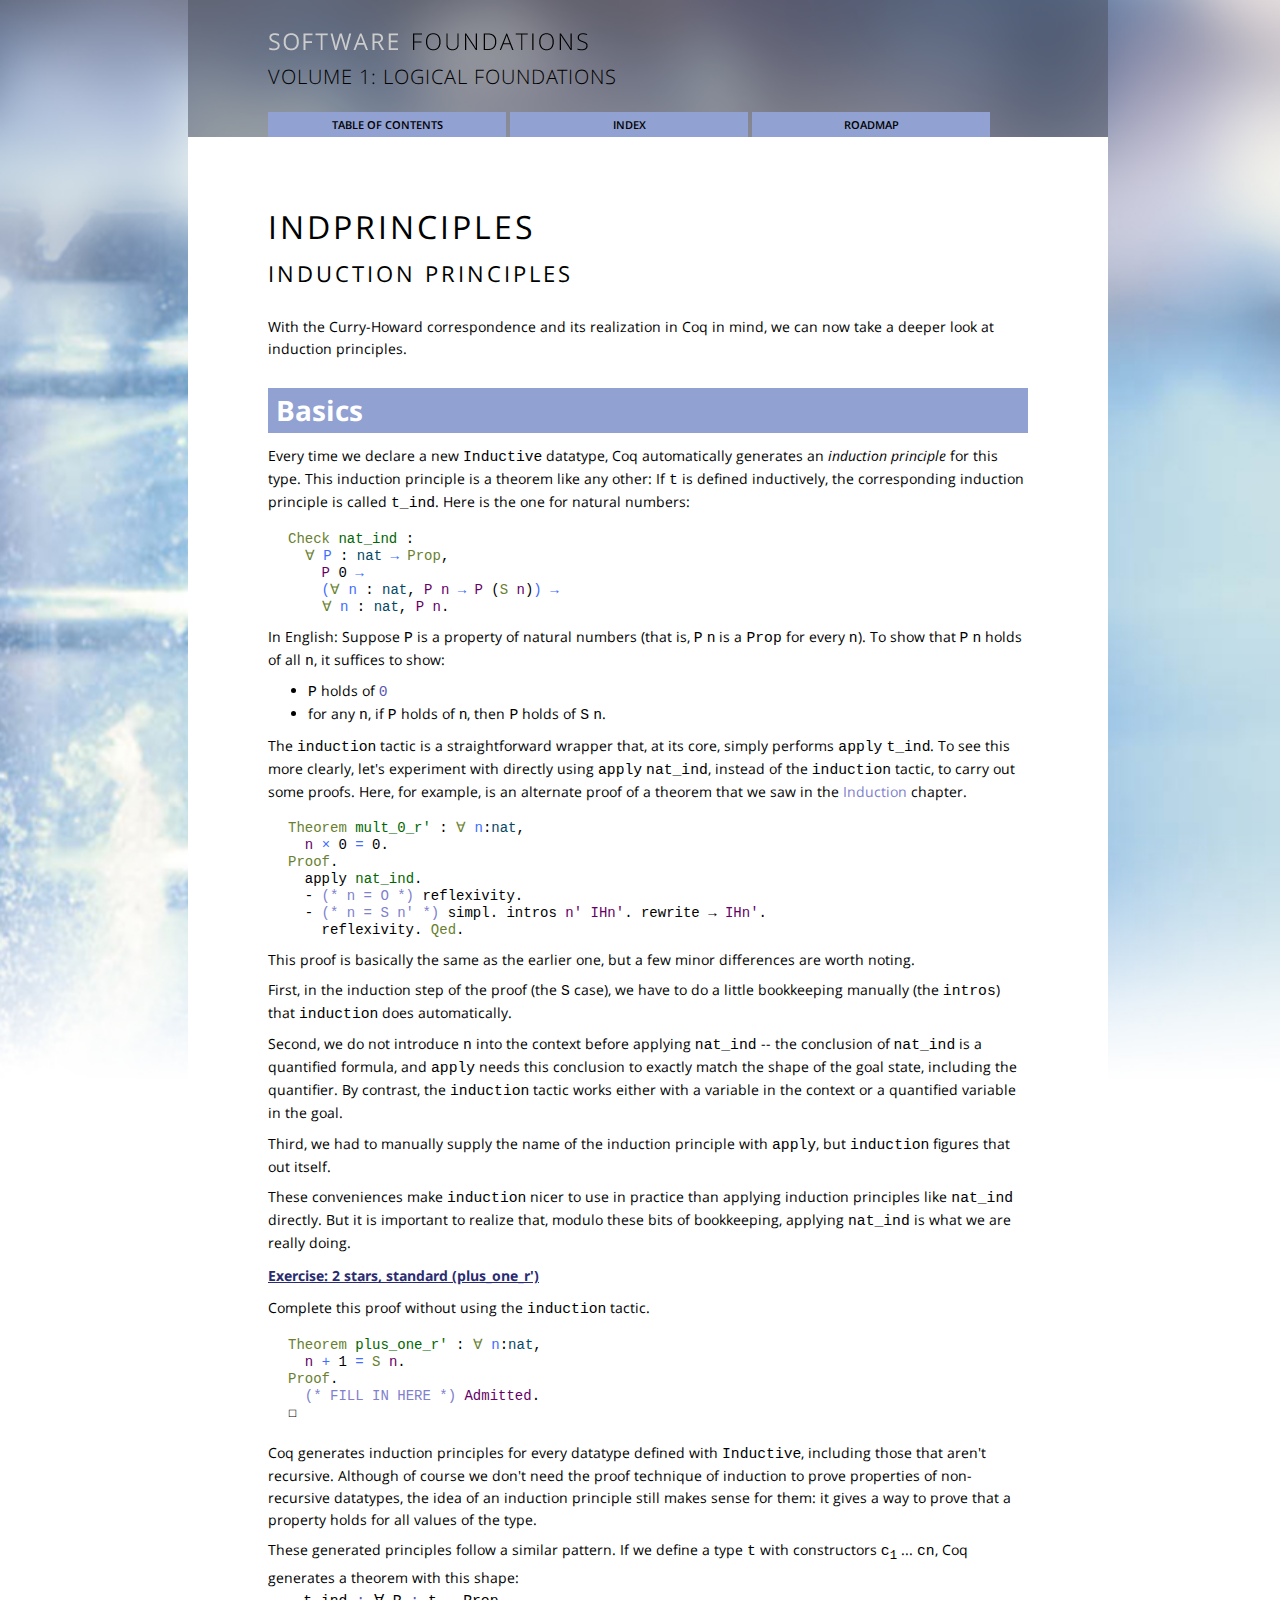
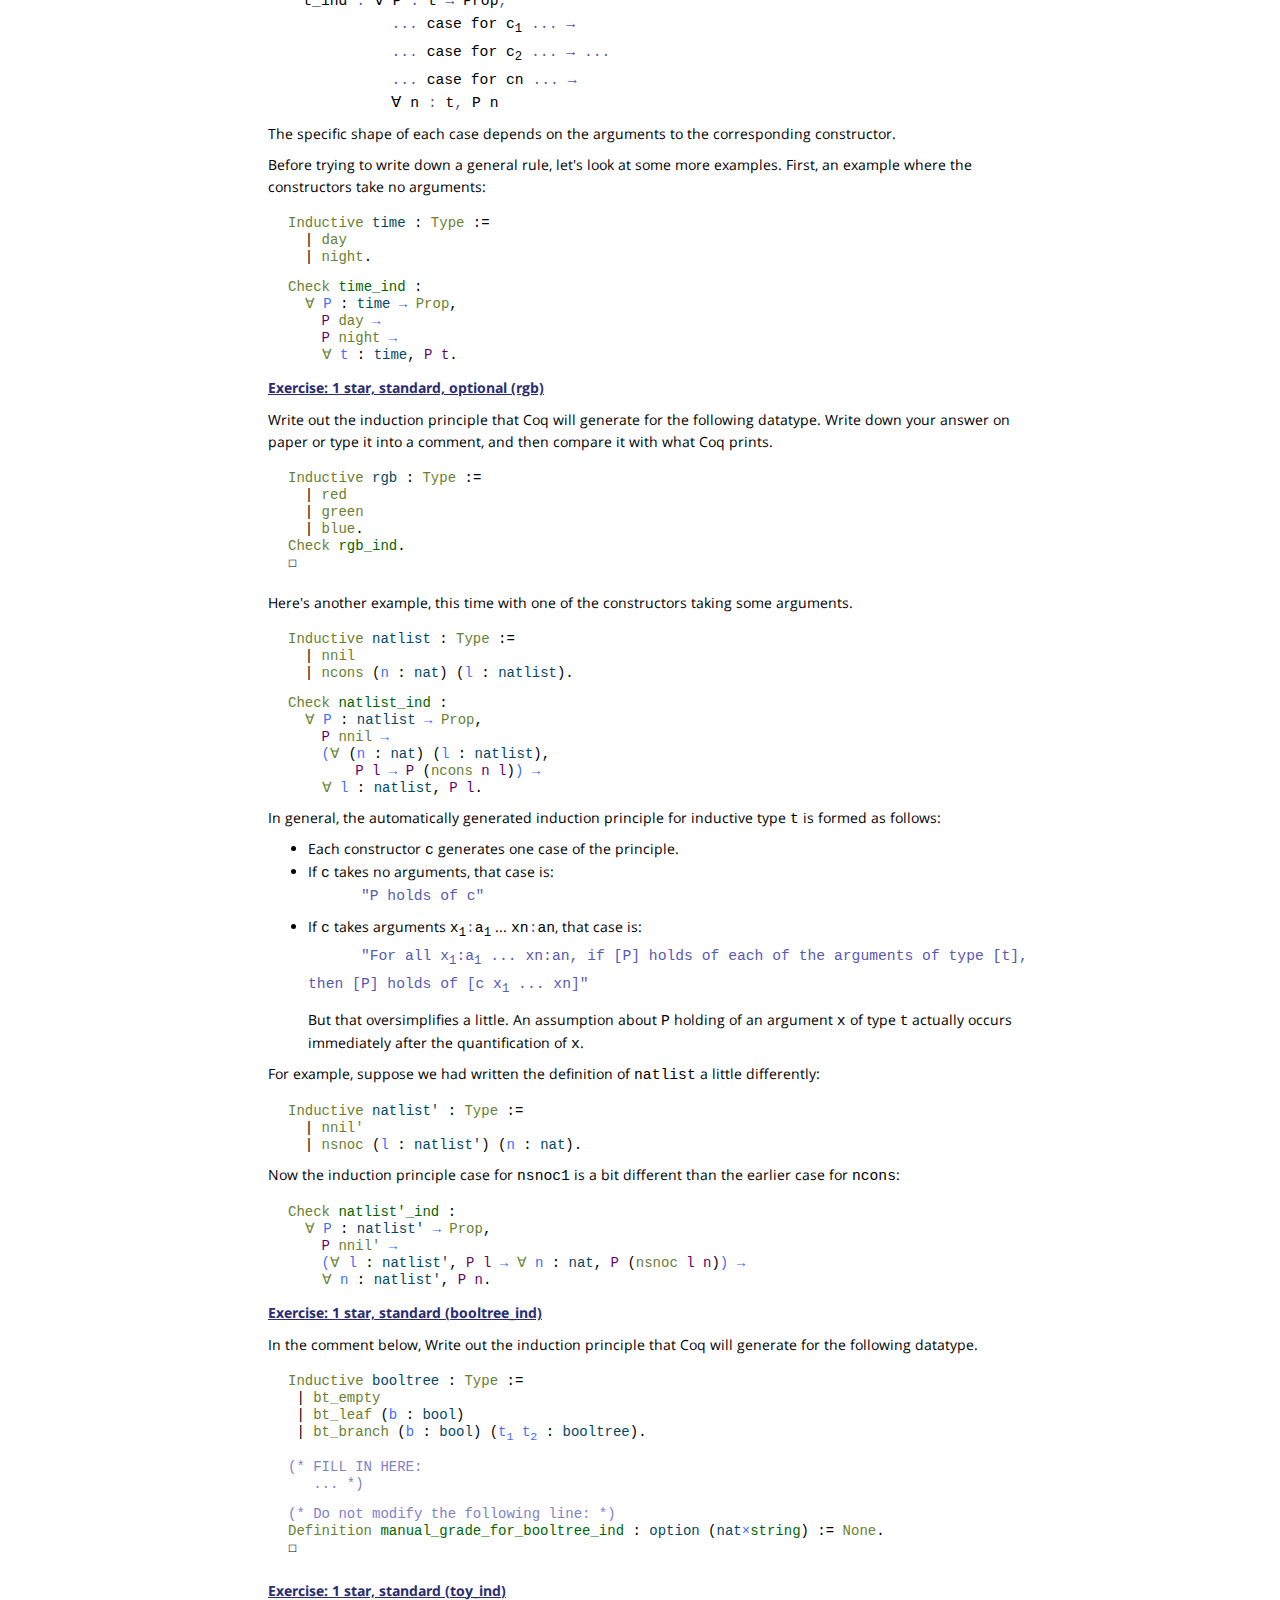
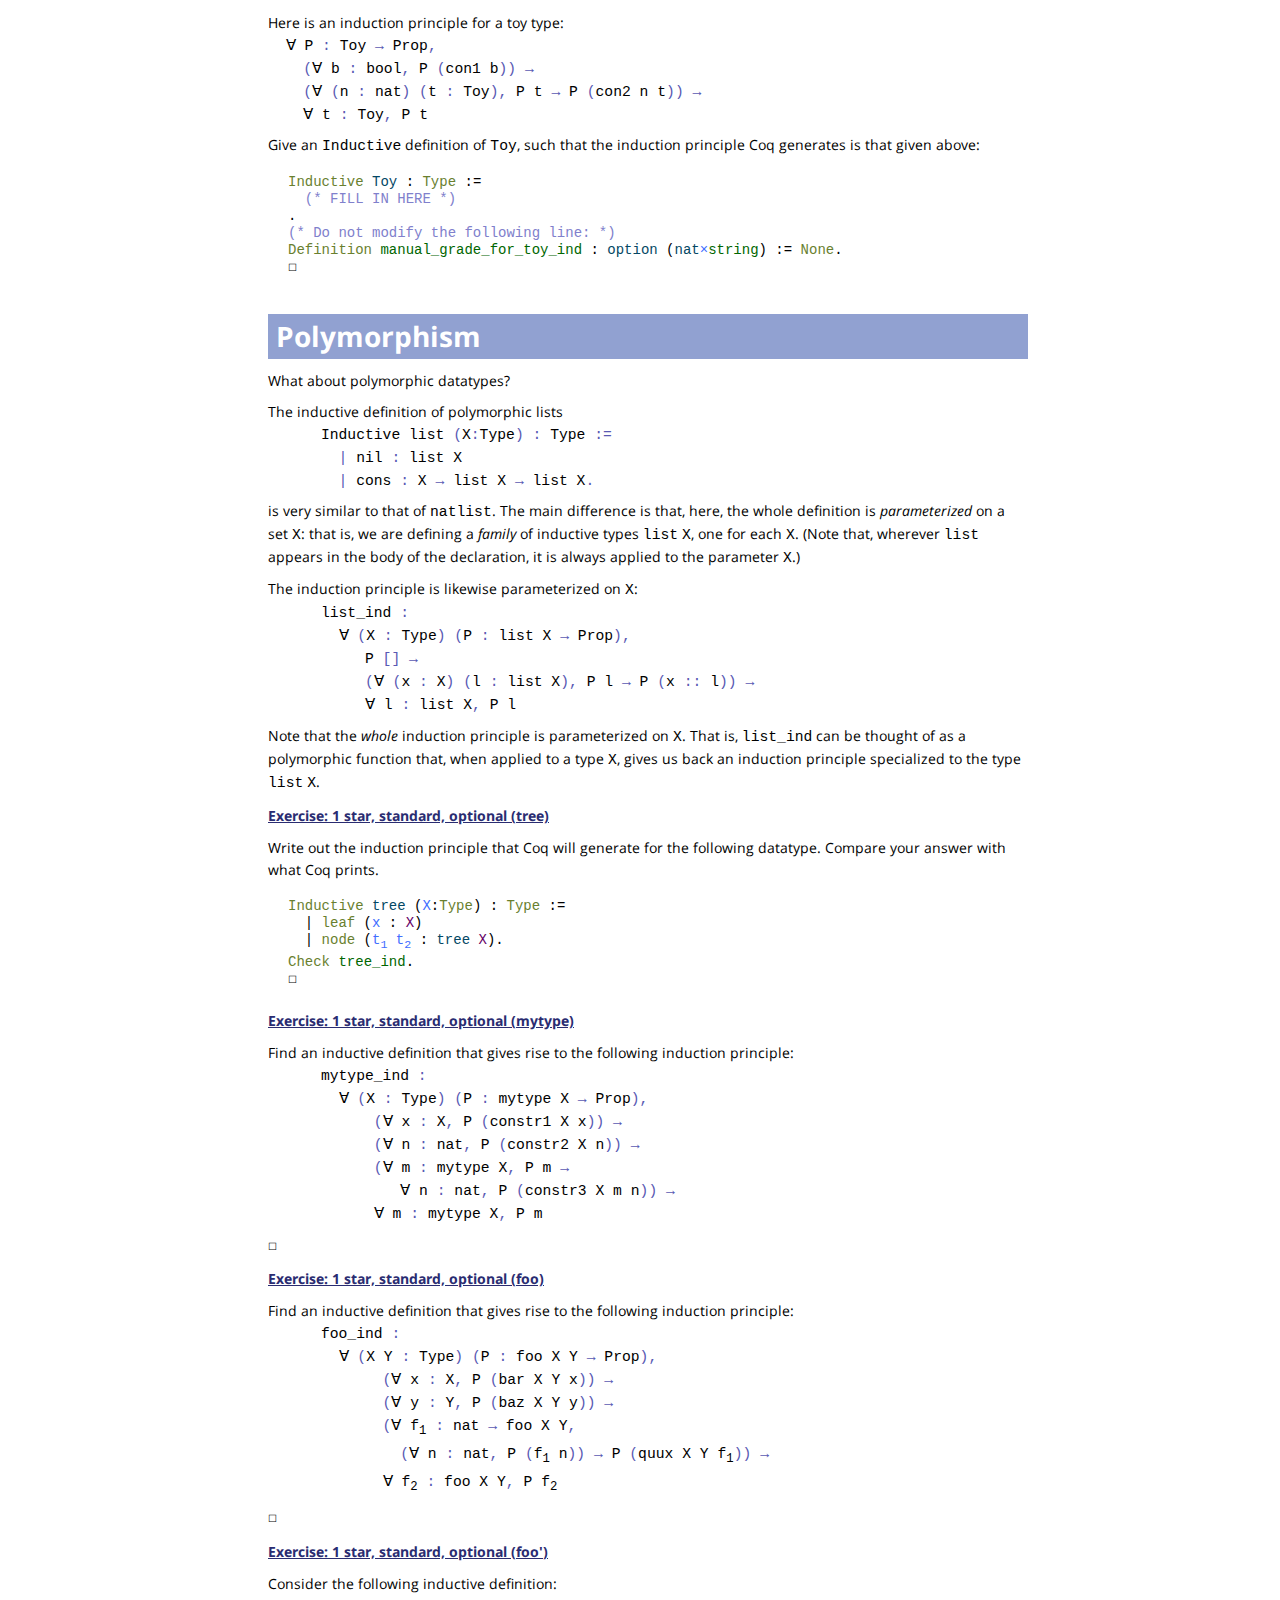
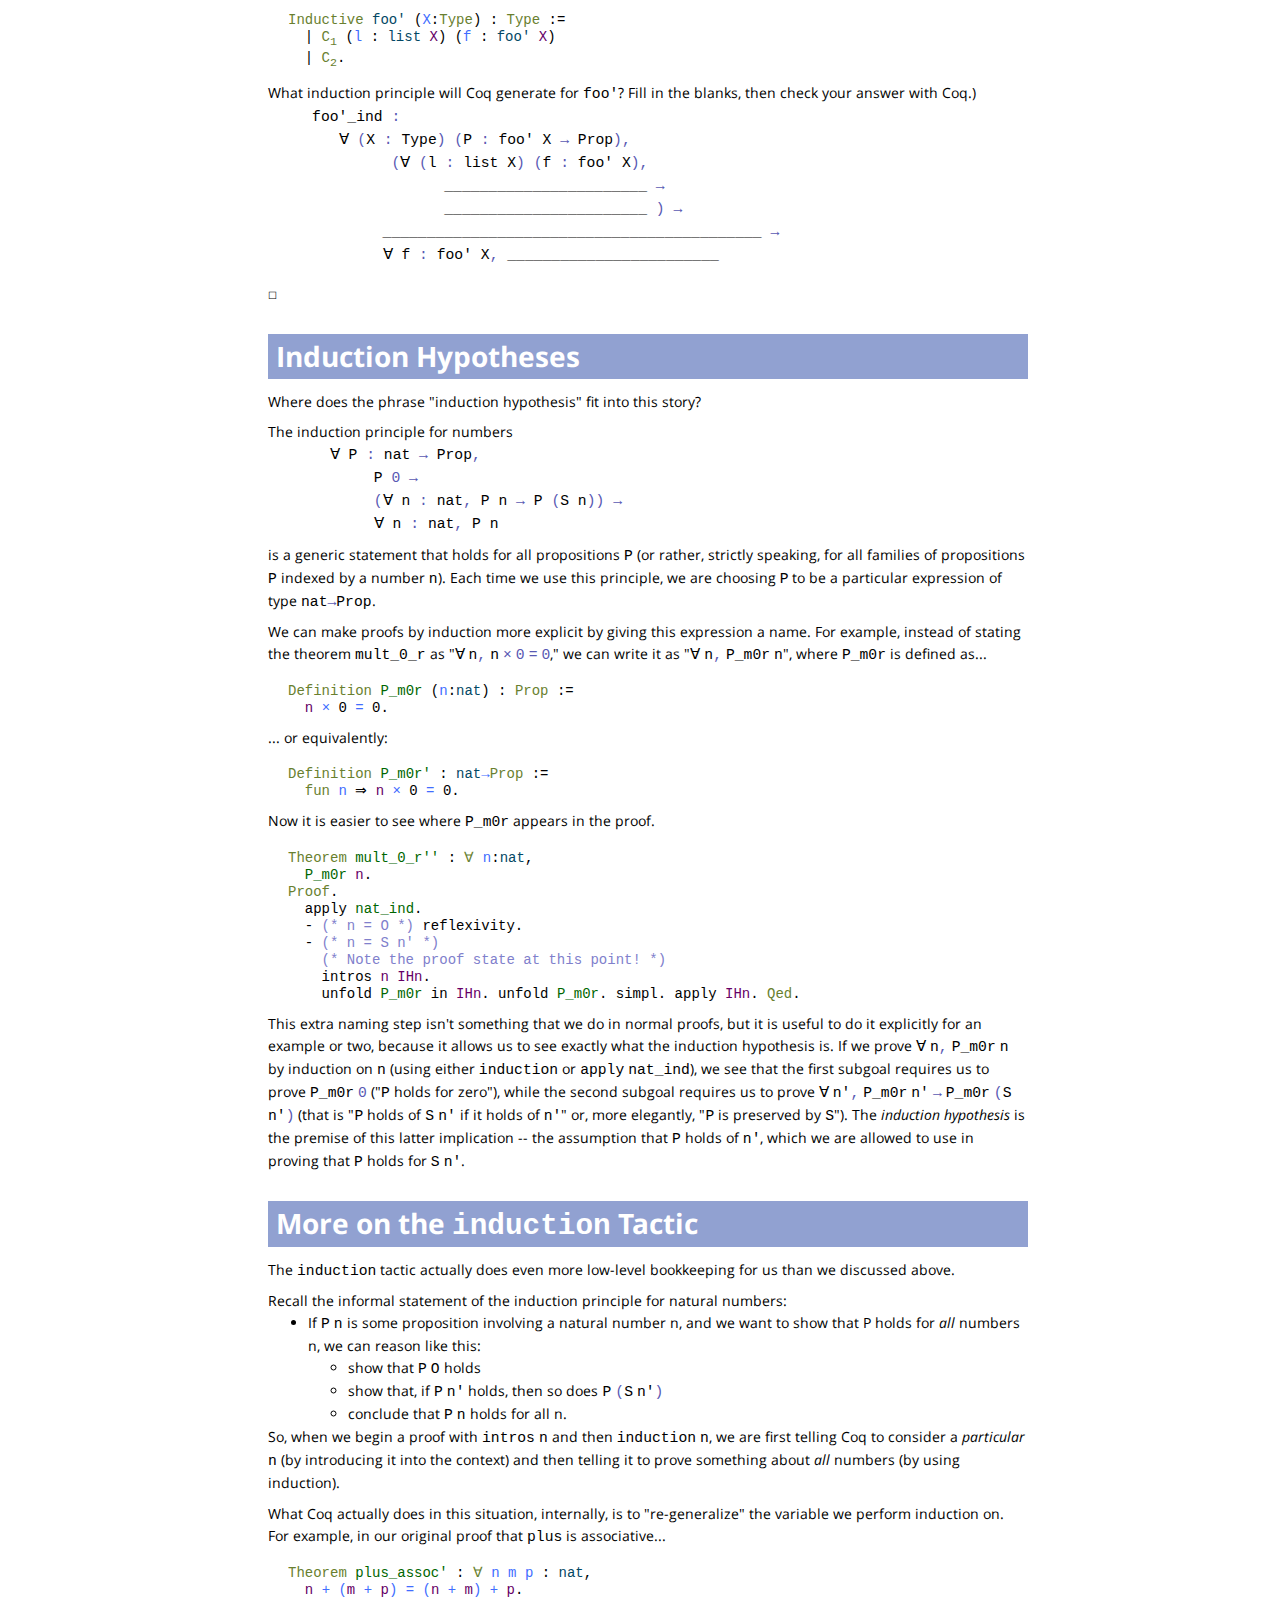
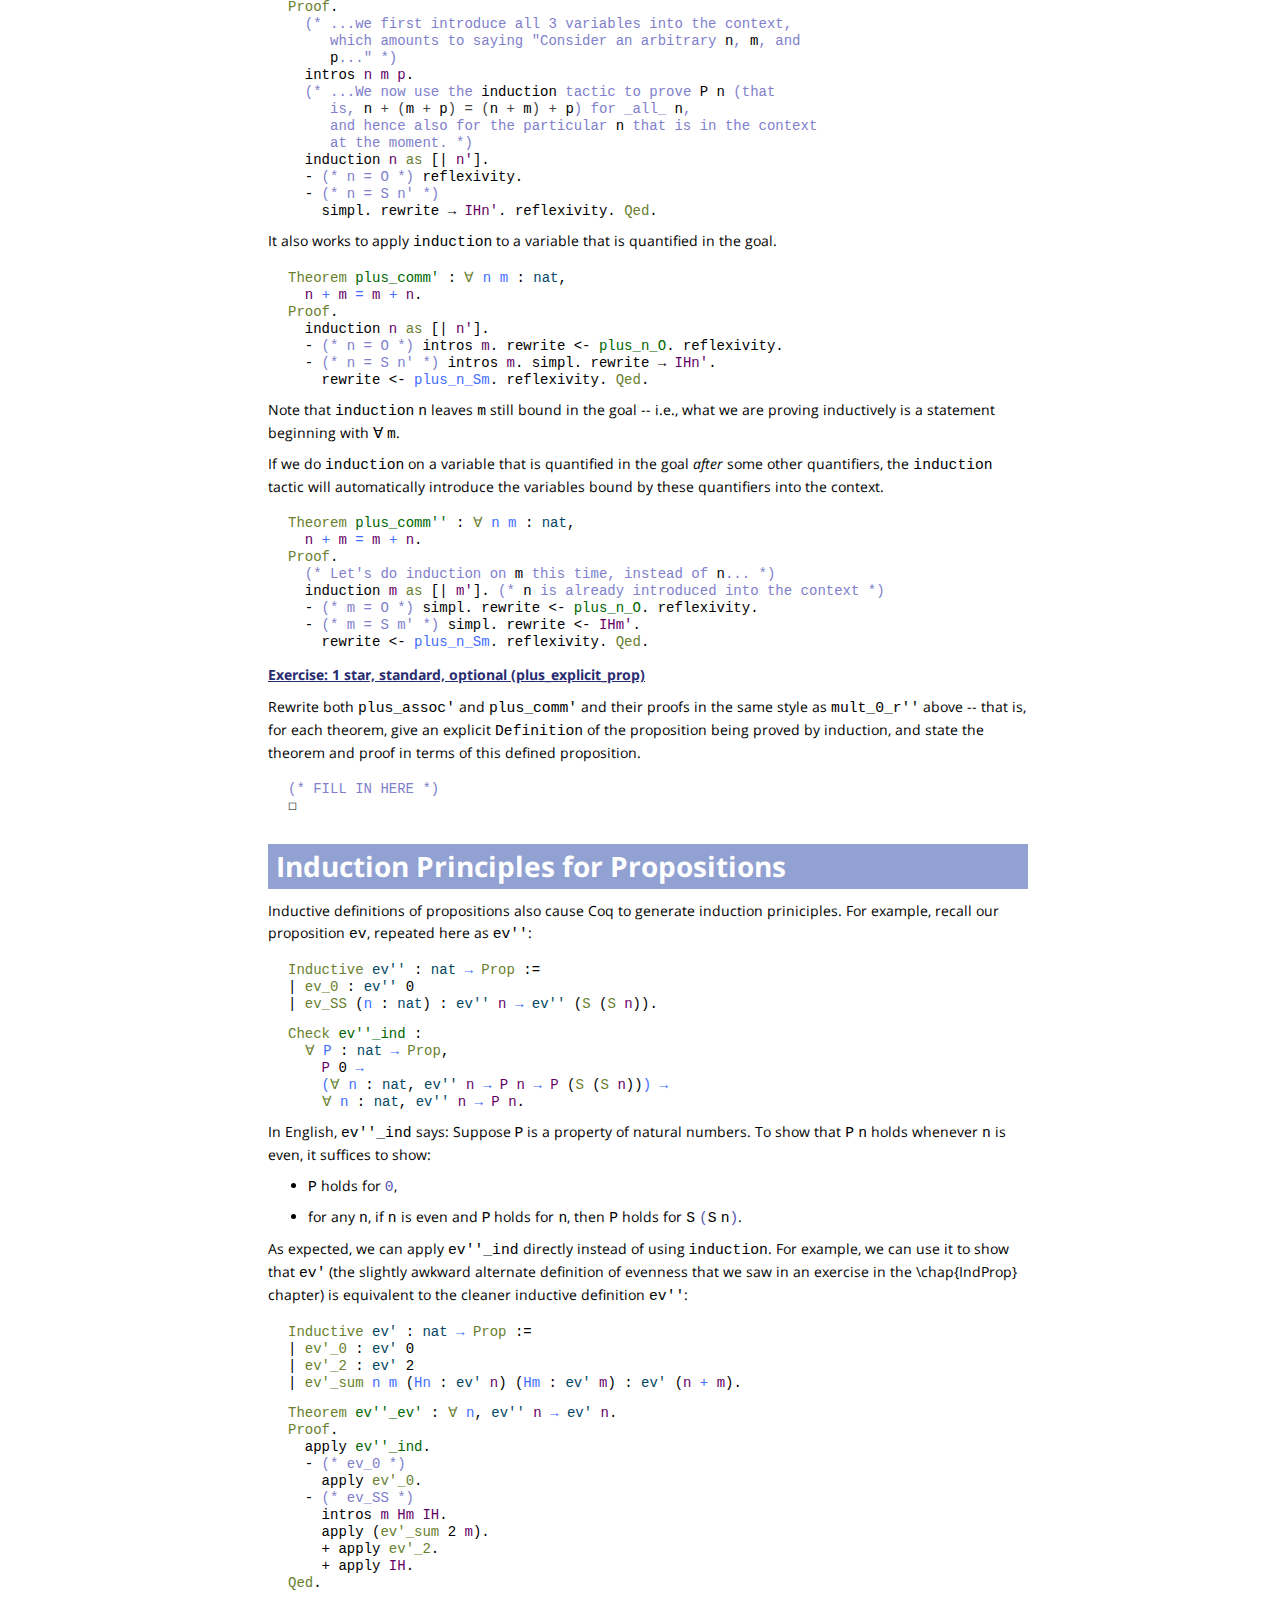
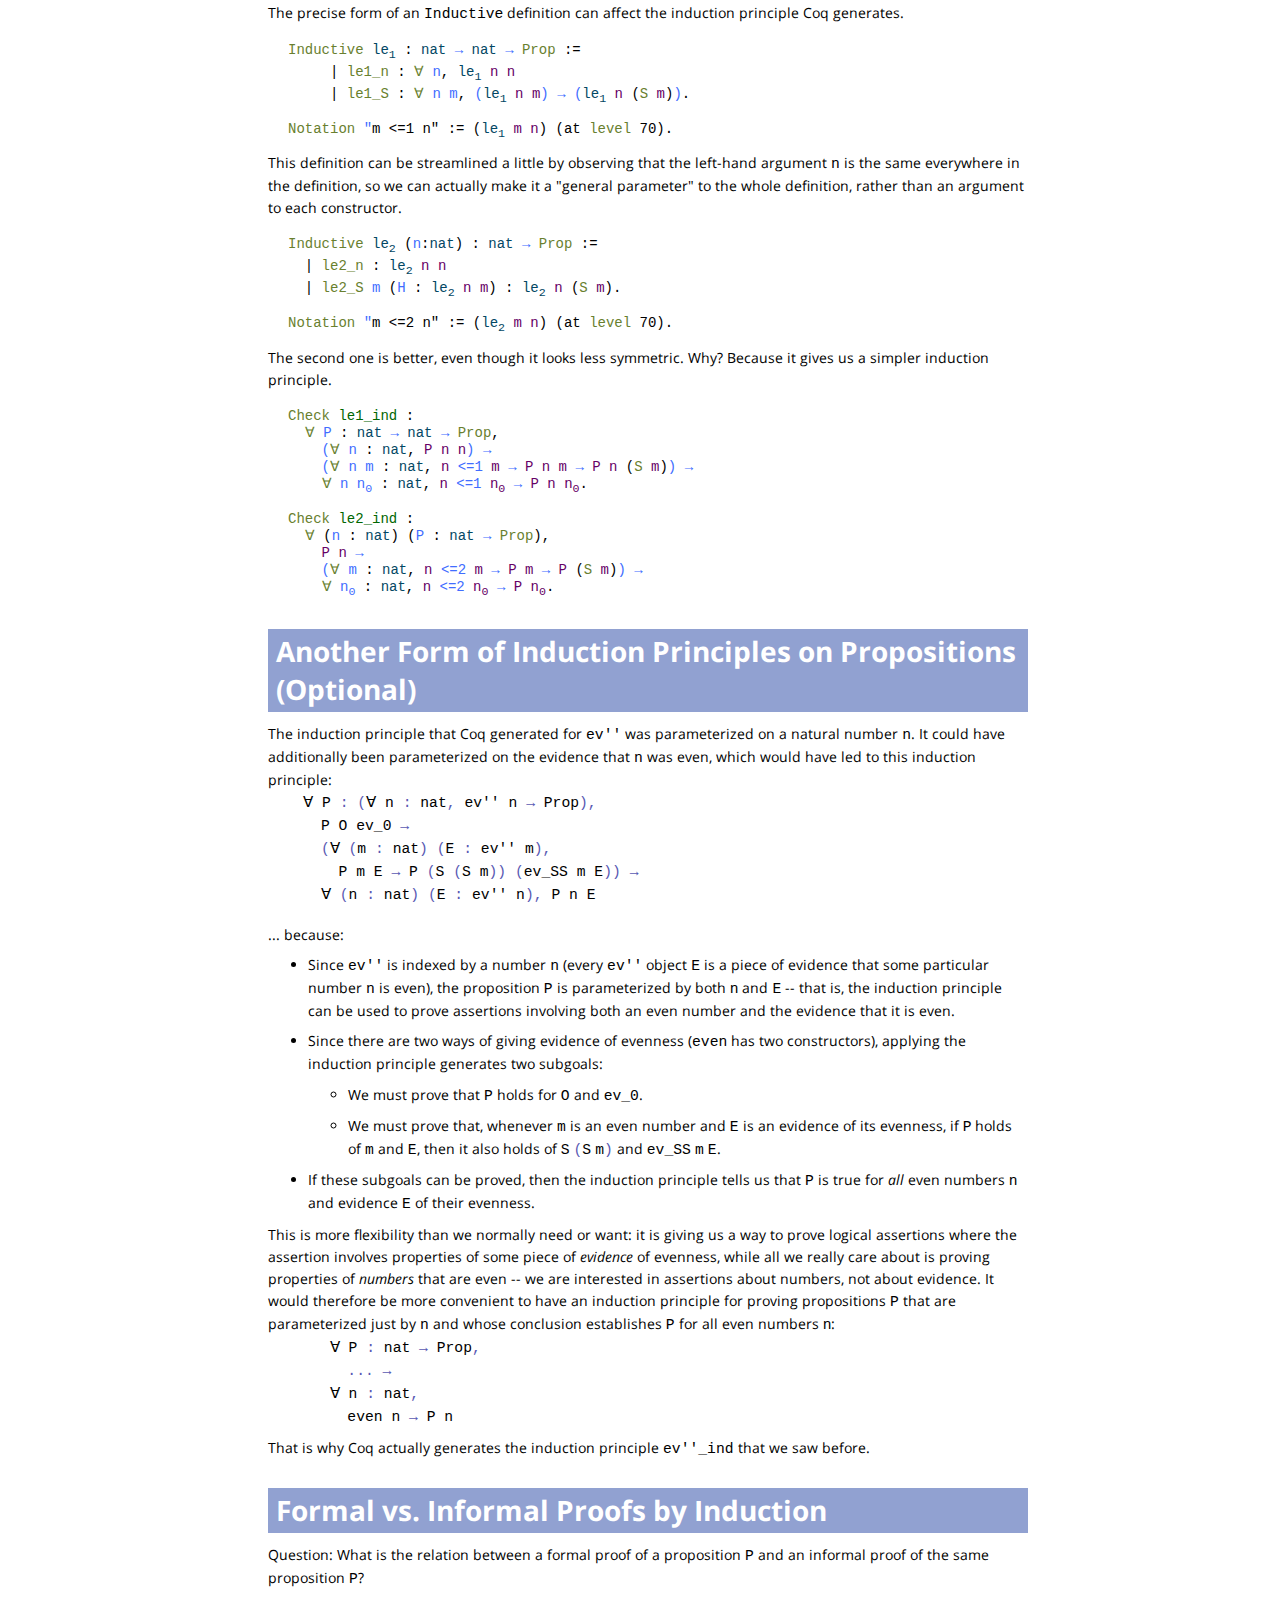
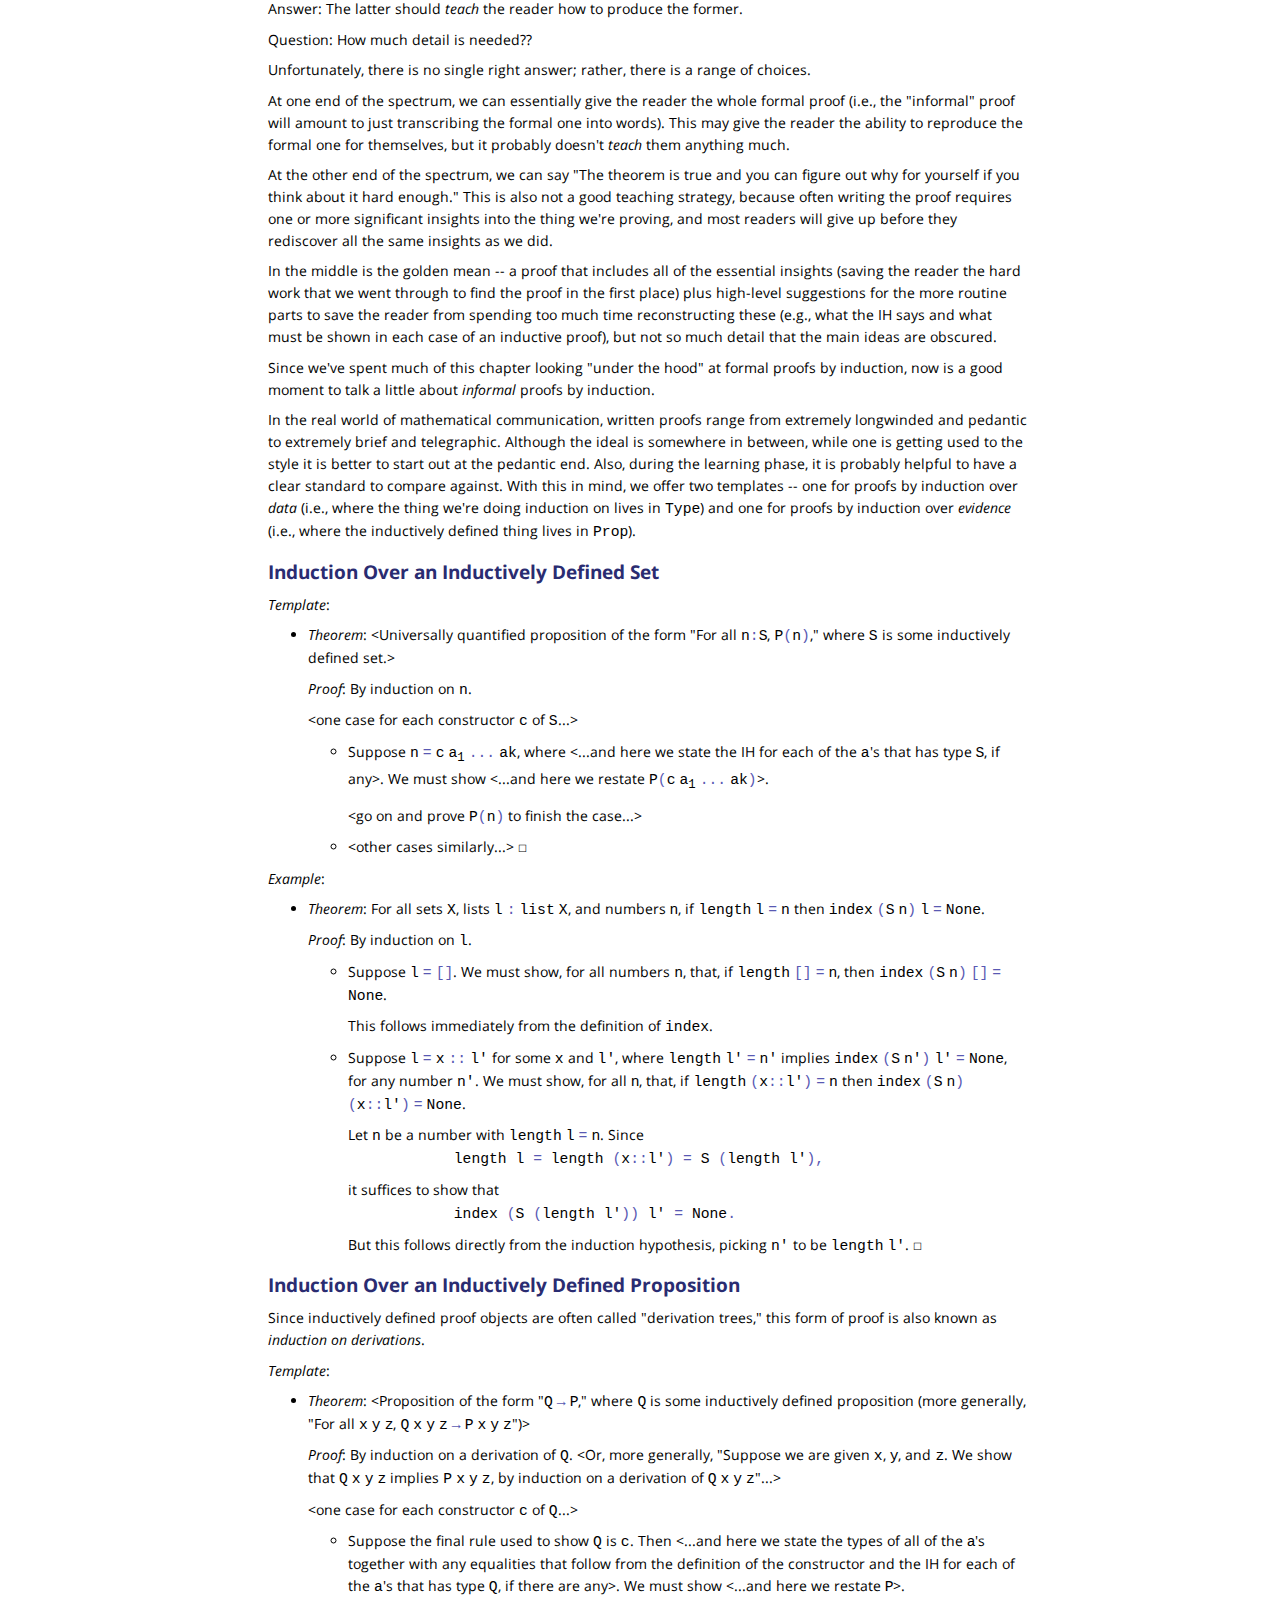
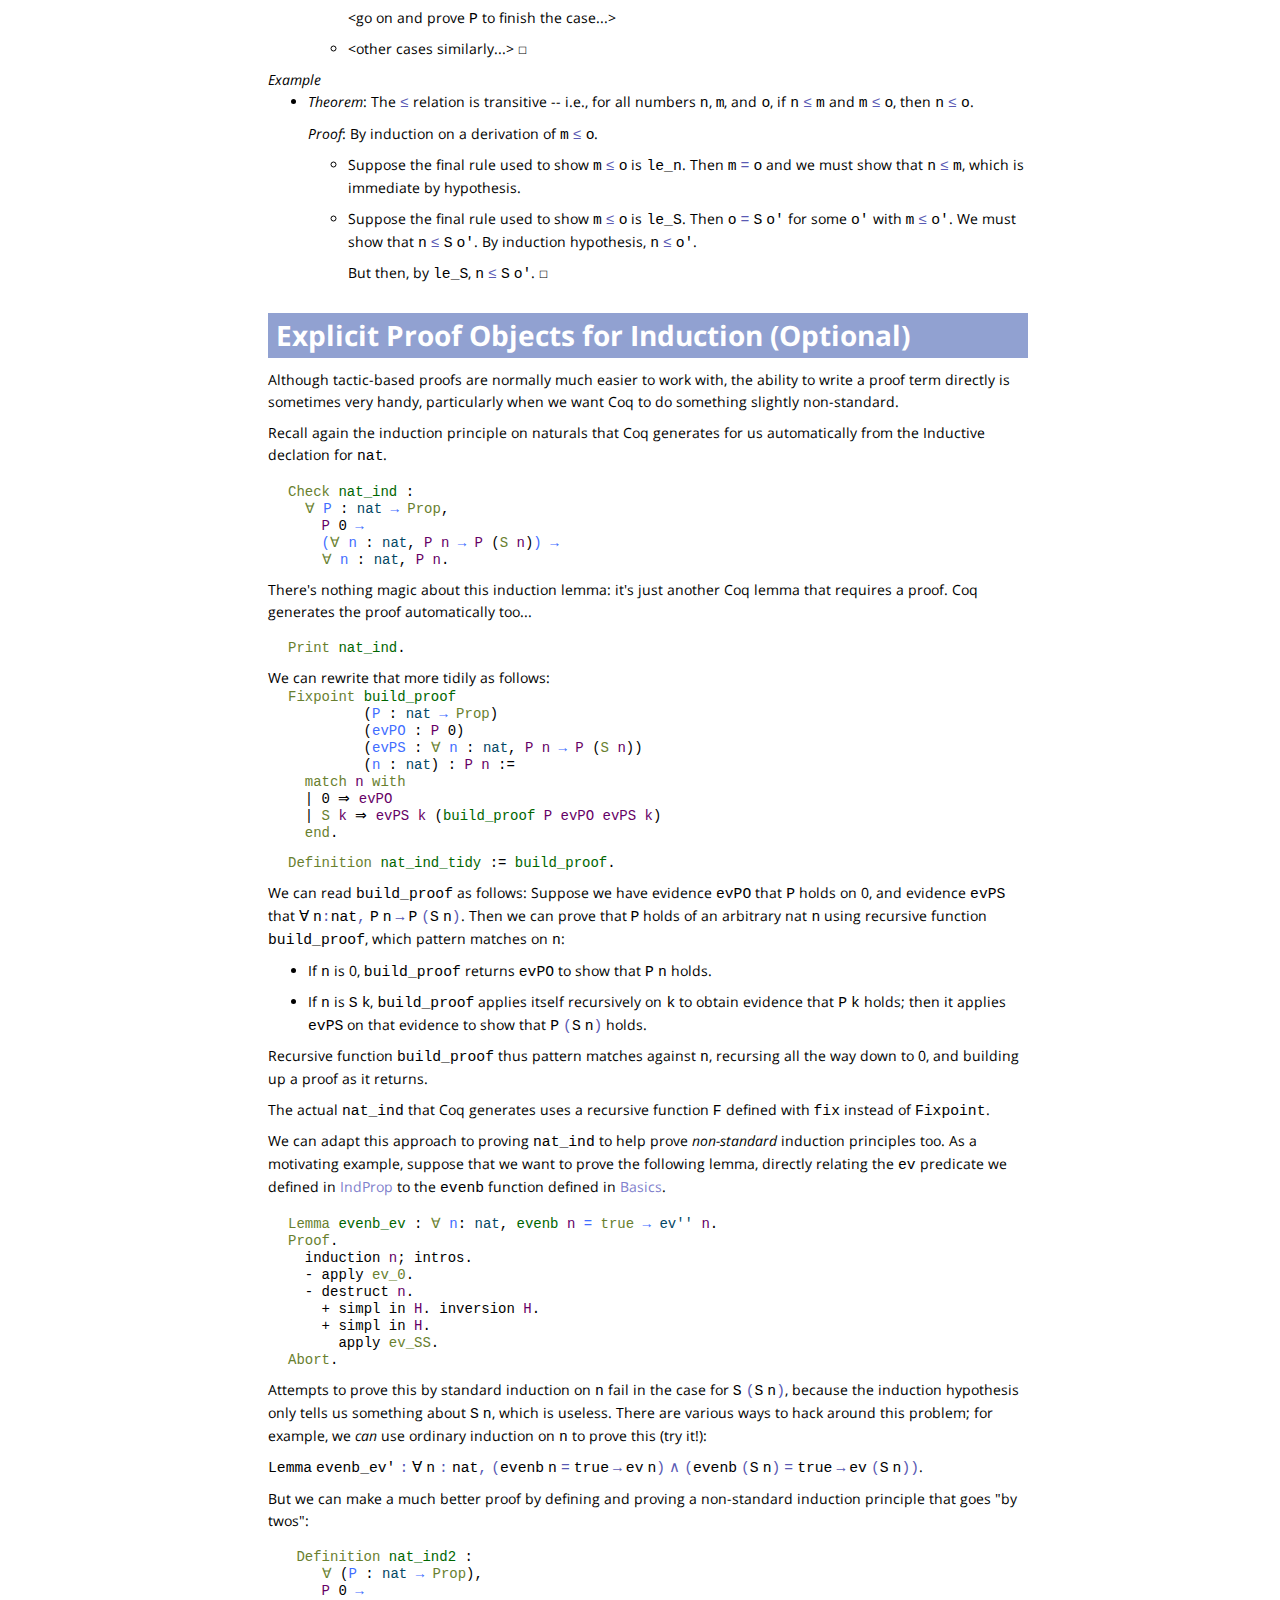
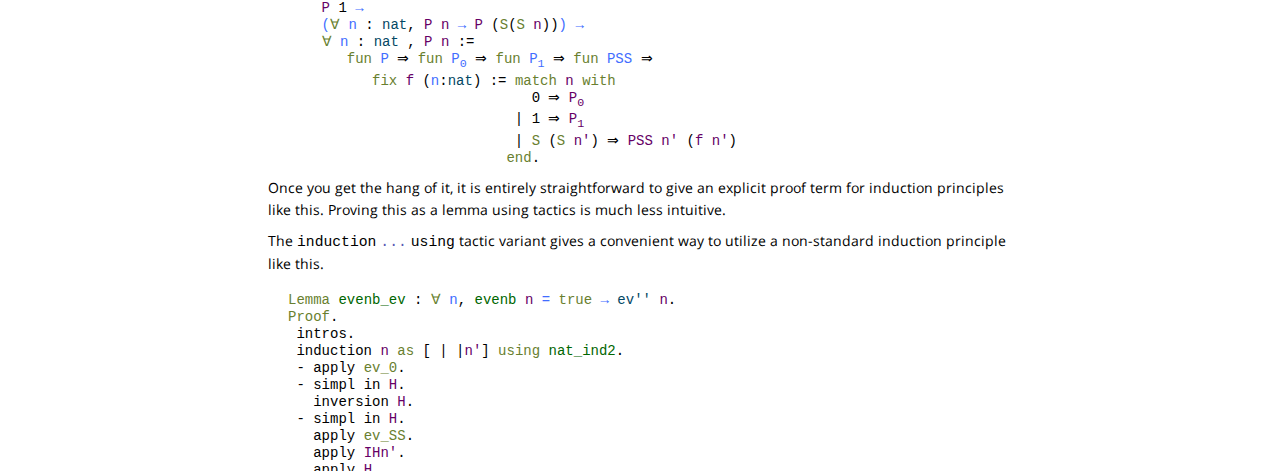
<file: en/book/IndPrinciples.html>
<!DOCTYPE html PUBLIC "-//W3C//DTD XHTML 1.0 Strict//EN"
"http://www.w3.org/TR/xhtml1/DTD/xhtml1-strict.dtd">
<html xmlns="http://www.w3.org/1999/xhtml">
<head>
<meta http-equiv="Content-Type" content="text/html; charset=utf-8" />
<link href="common/css/sf.css" rel="stylesheet" type="text/css" />
<title>IndPrinciples: Induction Principles</title>
<link href="common/jquery-ui/jquery-ui.css" rel="stylesheet">
<script src="common/jquery-ui/external/jquery/jquery.js"></script>
<script src="common/jquery-ui/jquery-ui.js"></script>
<script src="common/toggleproofs.js"></script>
<link href="common/css/lf.css" rel="stylesheet" type="text/css"/>
</head>

<body>

<div id="page">

<div id="header">
<div id='logoinheader'><a href='https://softwarefoundations.cis.upenn.edu'>
<img src='common/media/image/sf_logo_sm.png' alt='Software Foundations Logo'></a></div>
<div class='booktitleinheader'><a href='index.html'>Volume 1: Logical Foundations</a></div>
<ul id='menu'>
   <li class='section_name'><a href='toc.html'>Table of Contents</a></li>
   <li class='section_name'><a href='coqindex.html'>Index</a></li>
   <li class='section_name'><a href='deps.html'>Roadmap</a></li>
</ul>
</div>

<div id="main">

<h1 class="libtitle">IndPrinciples<span class="subtitle">Induction Principles</span></h1>

<div class="code">
</div>

<div class="doc">

<div class="paragraph"> </div>

 With the Curry-Howard correspondence and its realization in Coq in
    mind, we can now take a deeper look at induction principles. 
</div>

<div class="doc">
<a id="lab287"></a><h1 class="section">Basics</h1>

<div class="paragraph"> </div>

 Every time we declare a new <span class="inlinecode"><span class="id" title="keyword">Inductive</span></span> datatype, Coq
    automatically generates an <i>induction principle</i> for this type.
    This induction principle is a theorem like any other: If <span class="inlinecode"><span class="id" title="var">t</span></span> is
    defined inductively, the corresponding induction principle is
    called <span class="inlinecode"><span class="id" title="var">t_ind</span></span>.  Here is the one for natural numbers: 
</div>
<div class="code">

<br/>
<span class="id" title="keyword">Check</span> <a class="idref" href="http://coq.inria.fr/library//Coq.Init.Datatypes.html#nat_ind"><span class="id" title="definition">nat_ind</span></a> :<br/>
&nbsp;&nbsp;<span class="id" title="keyword">∀</span> <a id="P:1" class="idref" href="#P:1"><span class="id" title="binder">P</span></a> : <a class="idref" href="http://coq.inria.fr/library//Coq.Init.Datatypes.html#nat"><span class="id" title="inductive">nat</span></a> <a class="idref" href="http://coq.inria.fr/library//Coq.Init.Logic.html#::type_scope:x_'-&gt;'_x"><span class="id" title="notation">→</span></a> <span class="id" title="keyword">Prop</span>,<br/>
&nbsp;&nbsp;&nbsp;&nbsp;<a class="idref" href="IndPrinciples.html#P:1"><span class="id" title="variable">P</span></a> 0 <a class="idref" href="http://coq.inria.fr/library//Coq.Init.Logic.html#::type_scope:x_'-&gt;'_x"><span class="id" title="notation">→</span></a><br/>
&nbsp;&nbsp;&nbsp;&nbsp;<a class="idref" href="http://coq.inria.fr/library//Coq.Init.Logic.html#::type_scope:x_'-&gt;'_x"><span class="id" title="notation">(</span></a><span class="id" title="keyword">∀</span> <a id="n:3" class="idref" href="#n:3"><span class="id" title="binder">n</span></a> : <a class="idref" href="http://coq.inria.fr/library//Coq.Init.Datatypes.html#nat"><span class="id" title="inductive">nat</span></a>, <a class="idref" href="IndPrinciples.html#P:1"><span class="id" title="variable">P</span></a> <a class="idref" href="IndPrinciples.html#n:3"><span class="id" title="variable">n</span></a> <a class="idref" href="http://coq.inria.fr/library//Coq.Init.Logic.html#::type_scope:x_'-&gt;'_x"><span class="id" title="notation">→</span></a> <a class="idref" href="IndPrinciples.html#P:1"><span class="id" title="variable">P</span></a> (<a class="idref" href="http://coq.inria.fr/library//Coq.Init.Datatypes.html#S"><span class="id" title="constructor">S</span></a> <a class="idref" href="IndPrinciples.html#n:3"><span class="id" title="variable">n</span></a>)<a class="idref" href="http://coq.inria.fr/library//Coq.Init.Logic.html#::type_scope:x_'-&gt;'_x"><span class="id" title="notation">)</span></a> <a class="idref" href="http://coq.inria.fr/library//Coq.Init.Logic.html#::type_scope:x_'-&gt;'_x"><span class="id" title="notation">→</span></a><br/>
&nbsp;&nbsp;&nbsp;&nbsp;<span class="id" title="keyword">∀</span> <a id="n:2" class="idref" href="#n:2"><span class="id" title="binder">n</span></a> : <a class="idref" href="http://coq.inria.fr/library//Coq.Init.Datatypes.html#nat"><span class="id" title="inductive">nat</span></a>, <a class="idref" href="IndPrinciples.html#P:1"><span class="id" title="variable">P</span></a> <a class="idref" href="IndPrinciples.html#n:2"><span class="id" title="variable">n</span></a>.<br/>
</div>

<div class="doc">
In English: Suppose <span class="inlinecode"><span class="id" title="var">P</span></span> is a property of natural numbers (that is,
      <span class="inlinecode"><span class="id" title="var">P</span></span> <span class="inlinecode"><span class="id" title="var">n</span></span> is a <span class="inlinecode"><span class="id" title="keyword">Prop</span></span> for every <span class="inlinecode"><span class="id" title="var">n</span></span>). To show that <span class="inlinecode"><span class="id" title="var">P</span></span> <span class="inlinecode"><span class="id" title="var">n</span></span> holds of all
      <span class="inlinecode"><span class="id" title="var">n</span></span>, it suffices to show:

<div class="paragraph"> </div>

<ul class="doclist">
<li> <span class="inlinecode"><span class="id" title="var">P</span></span> holds of <span class="inlinecode">0</span>

</li>
<li> for any <span class="inlinecode"><span class="id" title="var">n</span></span>, if <span class="inlinecode"><span class="id" title="var">P</span></span> holds of <span class="inlinecode"><span class="id" title="var">n</span></span>, then <span class="inlinecode"><span class="id" title="var">P</span></span> holds of <span class="inlinecode"><span class="id" title="var">S</span></span> <span class="inlinecode"><span class="id" title="var">n</span></span>. 
</li>
</ul>

<div class="paragraph"> </div>

 The <span class="inlinecode"><span class="id" title="tactic">induction</span></span> tactic is a straightforward wrapper that, at its
    core, simply performs <span class="inlinecode"><span class="id" title="tactic">apply</span></span> <span class="inlinecode"><span class="id" title="var">t_ind</span></span>.  To see this more clearly,
    let's experiment with directly using <span class="inlinecode"><span class="id" title="tactic">apply</span></span> <span class="inlinecode"><span class="id" title="var">nat_ind</span></span>, instead of
    the <span class="inlinecode"><span class="id" title="tactic">induction</span></span> tactic, to carry out some proofs.  Here, for
    example, is an alternate proof of a theorem that we saw in the
    <a href="Induction.html"><span class="inlineref">Induction</span></a> chapter. 
</div>
<div class="code">

<br/>
<span class="id" title="keyword">Theorem</span> <a id="mult_0_r'" class="idref" href="#mult_0_r'"><span class="id" title="lemma">mult_0_r'</span></a> : <span class="id" title="keyword">∀</span> <a id="n:4" class="idref" href="#n:4"><span class="id" title="binder">n</span></a>:<a class="idref" href="http://coq.inria.fr/library//Coq.Init.Datatypes.html#nat"><span class="id" title="inductive">nat</span></a>,<br/>
&nbsp;&nbsp;<a class="idref" href="IndPrinciples.html#n:4"><span class="id" title="variable">n</span></a> <a class="idref" href="http://coq.inria.fr/library//Coq.Init.Peano.html#ea2ff3d561159081cea6fb2e8113cc<sub>54</sub>"><span class="id" title="notation">×</span></a> 0 <a class="idref" href="http://coq.inria.fr/library//Coq.Init.Logic.html#6cd0f7b28b6092304087c7049437bb1a"><span class="id" title="notation">=</span></a> 0.<br/>
<span class="id" title="keyword">Proof</span>.<br/>
&nbsp;&nbsp;<span class="id" title="tactic">apply</span> <a class="idref" href="http://coq.inria.fr/library//Coq.Init.Datatypes.html#nat_ind"><span class="id" title="definition">nat_ind</span></a>.<br/>
&nbsp;&nbsp;- <span class="comment">(*&nbsp;n&nbsp;=&nbsp;O&nbsp;*)</span> <span class="id" title="tactic">reflexivity</span>.<br/>
&nbsp;&nbsp;- <span class="comment">(*&nbsp;n&nbsp;=&nbsp;S&nbsp;n'&nbsp;*)</span> <span class="id" title="tactic">simpl</span>. <span class="id" title="tactic">intros</span> <span class="id" title="var">n'</span> <span class="id" title="var">IHn'</span>. <span class="id" title="tactic">rewrite</span> → <span class="id" title="var">IHn'</span>.<br/>
&nbsp;&nbsp;&nbsp;&nbsp;<span class="id" title="tactic">reflexivity</span>. <span class="id" title="keyword">Qed</span>.<br/>
</div>

<div class="doc">
This proof is basically the same as the earlier one, but a
    few minor differences are worth noting.

<div class="paragraph"> </div>

    First, in the induction step of the proof (the <span class="inlinecode"><span class="id" title="var">S</span></span> case), we
    have to do a little bookkeeping manually (the <span class="inlinecode"><span class="id" title="tactic">intros</span></span>) that
    <span class="inlinecode"><span class="id" title="tactic">induction</span></span> does automatically.

<div class="paragraph"> </div>

    Second, we do not introduce <span class="inlinecode"><span class="id" title="var">n</span></span> into the context before applying
    <span class="inlinecode"><span class="id" title="var">nat_ind</span></span> -- the conclusion of <span class="inlinecode"><span class="id" title="var">nat_ind</span></span> is a quantified formula,
    and <span class="inlinecode"><span class="id" title="tactic">apply</span></span> needs this conclusion to exactly match the shape of
    the goal state, including the quantifier.  By contrast, the
    <span class="inlinecode"><span class="id" title="tactic">induction</span></span> tactic works either with a variable in the context or
    a quantified variable in the goal.

<div class="paragraph"> </div>

    Third, we had to manually supply the name of the induction principle
    with <span class="inlinecode"><span class="id" title="tactic">apply</span></span>, but <span class="inlinecode"><span class="id" title="tactic">induction</span></span> figures that out itself.

<div class="paragraph"> </div>

    These conveniences make <span class="inlinecode"><span class="id" title="tactic">induction</span></span> nicer to use in practice than
    applying induction principles like <span class="inlinecode"><span class="id" title="var">nat_ind</span></span> directly.  But it is
    important to realize that, modulo these bits of bookkeeping,
    applying <span class="inlinecode"><span class="id" title="var">nat_ind</span></span> is what we are really doing. 
<div class="paragraph"> </div>

<a id="lab288"></a><h4 class="section">Exercise: 2 stars, standard (plus_one_r')</h4>
 Complete this proof without using the <span class="inlinecode"><span class="id" title="tactic">induction</span></span> tactic. 
</div>
<div class="code">

<br/>
<span class="id" title="keyword">Theorem</span> <a id="plus_one_r'" class="idref" href="#plus_one_r'"><span class="id" title="lemma">plus_one_r'</span></a> : <span class="id" title="keyword">∀</span> <a id="n:5" class="idref" href="#n:5"><span class="id" title="binder">n</span></a>:<a class="idref" href="http://coq.inria.fr/library//Coq.Init.Datatypes.html#nat"><span class="id" title="inductive">nat</span></a>,<br/>
&nbsp;&nbsp;<a class="idref" href="IndPrinciples.html#n:5"><span class="id" title="variable">n</span></a> <a class="idref" href="http://coq.inria.fr/library//Coq.Init.Peano.html#0dacc1786c5ba797d47dd85006231633"><span class="id" title="notation">+</span></a> 1 <a class="idref" href="http://coq.inria.fr/library//Coq.Init.Logic.html#6cd0f7b28b6092304087c7049437bb1a"><span class="id" title="notation">=</span></a> <a class="idref" href="http://coq.inria.fr/library//Coq.Init.Datatypes.html#S"><span class="id" title="constructor">S</span></a> <a class="idref" href="IndPrinciples.html#n:5"><span class="id" title="variable">n</span></a>.<br/>
<span class="id" title="keyword">Proof</span>.<br/>
&nbsp;&nbsp;<span class="comment">(*&nbsp;FILL&nbsp;IN&nbsp;HERE&nbsp;*)</span> <span class="id" title="var">Admitted</span>.<br/>
<font size=-2>&#9744;</font>
</div>

<div class="doc"> 
<div class="paragraph"> </div>

 Coq generates induction principles for every datatype
    defined with <span class="inlinecode"><span class="id" title="keyword">Inductive</span></span>, including those that aren't recursive.
    Although of course we don't need the proof technique of induction
    to prove properties of non-recursive datatypes, the idea of an
    induction principle still makes sense for them: it gives a way to
    prove that a property holds for all values of the type. 
<div class="paragraph"> </div>

 These generated principles follow a similar pattern. If we
    define a type <span class="inlinecode"><span class="id" title="var">t</span></span> with constructors <span class="inlinecode"><span class="id" title="var">c<sub>1</sub></span></span> ... <span class="inlinecode"><span class="id" title="var">cn</span></span>, Coq generates a
    theorem with this shape:
<br/>
<span class="inlinecode">&nbsp;&nbsp;&nbsp;&nbsp;<span class="id" title="var">t_ind</span> : <span class="id" title="keyword">∀</span> <span class="id" title="var">P</span> : <span class="id" title="var">t</span> → <span class="id" title="keyword">Prop</span>,<br/>
&nbsp;&nbsp;&nbsp;&nbsp;&nbsp;&nbsp;&nbsp;&nbsp;&nbsp;&nbsp;&nbsp;&nbsp;&nbsp;&nbsp;... <span class="id" title="tactic">case</span> <span class="id" title="keyword">for</span> <span class="id" title="var">c<sub>1</sub></span> ... →<br/>
&nbsp;&nbsp;&nbsp;&nbsp;&nbsp;&nbsp;&nbsp;&nbsp;&nbsp;&nbsp;&nbsp;&nbsp;&nbsp;&nbsp;... <span class="id" title="tactic">case</span> <span class="id" title="keyword">for</span> <span class="id" title="var">c<sub>2</sub></span> ... → ...<br/>
&nbsp;&nbsp;&nbsp;&nbsp;&nbsp;&nbsp;&nbsp;&nbsp;&nbsp;&nbsp;&nbsp;&nbsp;&nbsp;&nbsp;... <span class="id" title="tactic">case</span> <span class="id" title="keyword">for</span> <span class="id" title="var">cn</span> ... →<br/>
&nbsp;&nbsp;&nbsp;&nbsp;&nbsp;&nbsp;&nbsp;&nbsp;&nbsp;&nbsp;&nbsp;&nbsp;&nbsp;&nbsp;<span class="id" title="keyword">∀</span> <span class="id" title="var">n</span> : <span class="id" title="var">t</span>, <span class="id" title="var">P</span> <span class="id" title="var">n</span>
<div class="paragraph"> </div>

</span>    The specific shape of each case depends on the arguments to the
    corresponding constructor. 
<div class="paragraph"> </div>

 Before trying to write down a general rule, let's look at
    some more examples. First, an example where the constructors take
    no arguments: 
</div>
<div class="code">

<br/>
<span class="id" title="keyword">Inductive</span> <a id="time" class="idref" href="#time"><span class="id" title="inductive">time</span></a> : <span class="id" title="keyword">Type</span> :=<br/>
&nbsp;&nbsp;| <a id="day" class="idref" href="#day"><span class="id" title="constructor">day</span></a><br/>
&nbsp;&nbsp;| <a id="night" class="idref" href="#night"><span class="id" title="constructor">night</span></a>.<br/><hr class='doublespaceincode'/>
<span class="id" title="keyword">Check</span> <a class="idref" href="IndPrinciples.html#time_ind"><span class="id" title="definition">time_ind</span></a> :<br/>
&nbsp;&nbsp;<span class="id" title="keyword">∀</span> <a id="P:8" class="idref" href="#P:8"><span class="id" title="binder">P</span></a> : <a class="idref" href="IndPrinciples.html#time"><span class="id" title="inductive">time</span></a> <a class="idref" href="http://coq.inria.fr/library//Coq.Init.Logic.html#::type_scope:x_'-&gt;'_x"><span class="id" title="notation">→</span></a> <span class="id" title="keyword">Prop</span>,<br/>
&nbsp;&nbsp;&nbsp;&nbsp;<a class="idref" href="IndPrinciples.html#P:8"><span class="id" title="variable">P</span></a> <a class="idref" href="IndPrinciples.html#day"><span class="id" title="constructor">day</span></a> <a class="idref" href="http://coq.inria.fr/library//Coq.Init.Logic.html#::type_scope:x_'-&gt;'_x"><span class="id" title="notation">→</span></a><br/>
&nbsp;&nbsp;&nbsp;&nbsp;<a class="idref" href="IndPrinciples.html#P:8"><span class="id" title="variable">P</span></a> <a class="idref" href="IndPrinciples.html#night"><span class="id" title="constructor">night</span></a> <a class="idref" href="http://coq.inria.fr/library//Coq.Init.Logic.html#::type_scope:x_'-&gt;'_x"><span class="id" title="notation">→</span></a><br/>
&nbsp;&nbsp;&nbsp;&nbsp;<span class="id" title="keyword">∀</span> <a id="t:9" class="idref" href="#t:9"><span class="id" title="binder">t</span></a> : <a class="idref" href="IndPrinciples.html#time"><span class="id" title="inductive">time</span></a>, <a class="idref" href="IndPrinciples.html#P:8"><span class="id" title="variable">P</span></a> <a class="idref" href="IndPrinciples.html#t:9"><span class="id" title="variable">t</span></a>.<br/>
</div>

<div class="doc">
<a id="lab289"></a><h4 class="section">Exercise: 1 star, standard, optional (rgb)</h4>
 Write out the induction principle that Coq will generate for the
    following datatype.  Write down your answer on paper or type it
    into a comment, and then compare it with what Coq prints. 
</div>
<div class="code">

<br/>
<span class="id" title="keyword">Inductive</span> <a id="rgb" class="idref" href="#rgb"><span class="id" title="inductive">rgb</span></a> : <span class="id" title="keyword">Type</span> :=<br/>
&nbsp;&nbsp;| <a id="red" class="idref" href="#red"><span class="id" title="constructor">red</span></a><br/>
&nbsp;&nbsp;| <a id="green" class="idref" href="#green"><span class="id" title="constructor">green</span></a><br/>
&nbsp;&nbsp;| <a id="blue" class="idref" href="#blue"><span class="id" title="constructor">blue</span></a>.<br/>
<span class="id" title="keyword">Check</span> <a class="idref" href="IndPrinciples.html#rgb_ind"><span class="id" title="definition">rgb_ind</span></a>.<br/>
<font size=-2>&#9744;</font>
</div>

<div class="doc"> 
<div class="paragraph"> </div>

 Here's another example, this time with one of the constructors
    taking some arguments. 
</div>
<div class="code">

<br/>
<span class="id" title="keyword">Inductive</span> <a id="natlist" class="idref" href="#natlist"><span class="id" title="inductive">natlist</span></a> : <span class="id" title="keyword">Type</span> :=<br/>
&nbsp;&nbsp;| <a id="nnil" class="idref" href="#nnil"><span class="id" title="constructor">nnil</span></a><br/>
&nbsp;&nbsp;| <a id="ncons" class="idref" href="#ncons"><span class="id" title="constructor">ncons</span></a> (<a id="n:14" class="idref" href="#n:14"><span class="id" title="binder">n</span></a> : <a class="idref" href="http://coq.inria.fr/library//Coq.Init.Datatypes.html#nat"><span class="id" title="inductive">nat</span></a>) (<a id="l:15" class="idref" href="#l:15"><span class="id" title="binder">l</span></a> : <a class="idref" href="IndPrinciples.html#natlist:12"><span class="id" title="inductive">natlist</span></a>).<br/><hr class='doublespaceincode'/>
<span class="id" title="keyword">Check</span> <a class="idref" href="IndPrinciples.html#natlist_ind"><span class="id" title="definition">natlist_ind</span></a> :<br/>
&nbsp;&nbsp;<span class="id" title="keyword">∀</span> <a id="P:16" class="idref" href="#P:16"><span class="id" title="binder">P</span></a> : <a class="idref" href="IndPrinciples.html#natlist"><span class="id" title="inductive">natlist</span></a> <a class="idref" href="http://coq.inria.fr/library//Coq.Init.Logic.html#::type_scope:x_'-&gt;'_x"><span class="id" title="notation">→</span></a> <span class="id" title="keyword">Prop</span>,<br/>
&nbsp;&nbsp;&nbsp;&nbsp;<a class="idref" href="IndPrinciples.html#P:16"><span class="id" title="variable">P</span></a> <a class="idref" href="IndPrinciples.html#nnil"><span class="id" title="constructor">nnil</span></a>  <a class="idref" href="http://coq.inria.fr/library//Coq.Init.Logic.html#::type_scope:x_'-&gt;'_x"><span class="id" title="notation">→</span></a><br/>
&nbsp;&nbsp;&nbsp;&nbsp;<a class="idref" href="http://coq.inria.fr/library//Coq.Init.Logic.html#::type_scope:x_'-&gt;'_x"><span class="id" title="notation">(</span></a><span class="id" title="keyword">∀</span> (<a id="n:18" class="idref" href="#n:18"><span class="id" title="binder">n</span></a> : <a class="idref" href="http://coq.inria.fr/library//Coq.Init.Datatypes.html#nat"><span class="id" title="inductive">nat</span></a>) (<a id="l:19" class="idref" href="#l:19"><span class="id" title="binder">l</span></a> : <a class="idref" href="IndPrinciples.html#natlist"><span class="id" title="inductive">natlist</span></a>),<br/>
&nbsp;&nbsp;&nbsp;&nbsp;&nbsp;&nbsp;&nbsp;&nbsp;<a class="idref" href="IndPrinciples.html#P:16"><span class="id" title="variable">P</span></a> <a class="idref" href="IndPrinciples.html#l:19"><span class="id" title="variable">l</span></a> <a class="idref" href="http://coq.inria.fr/library//Coq.Init.Logic.html#::type_scope:x_'-&gt;'_x"><span class="id" title="notation">→</span></a> <a class="idref" href="IndPrinciples.html#P:16"><span class="id" title="variable">P</span></a> (<a class="idref" href="IndPrinciples.html#ncons"><span class="id" title="constructor">ncons</span></a> <a class="idref" href="IndPrinciples.html#n:18"><span class="id" title="variable">n</span></a> <a class="idref" href="IndPrinciples.html#l:19"><span class="id" title="variable">l</span></a>)<a class="idref" href="http://coq.inria.fr/library//Coq.Init.Logic.html#::type_scope:x_'-&gt;'_x"><span class="id" title="notation">)</span></a> <a class="idref" href="http://coq.inria.fr/library//Coq.Init.Logic.html#::type_scope:x_'-&gt;'_x"><span class="id" title="notation">→</span></a><br/>
&nbsp;&nbsp;&nbsp;&nbsp;<span class="id" title="keyword">∀</span> <a id="l:17" class="idref" href="#l:17"><span class="id" title="binder">l</span></a> : <a class="idref" href="IndPrinciples.html#natlist"><span class="id" title="inductive">natlist</span></a>, <a class="idref" href="IndPrinciples.html#P:16"><span class="id" title="variable">P</span></a> <a class="idref" href="IndPrinciples.html#l:17"><span class="id" title="variable">l</span></a>.<br/>
</div>

<div class="doc">
In general, the automatically generated induction principle for
    inductive type <span class="inlinecode"><span class="id" title="var">t</span></span> is formed as follows:

<div class="paragraph"> </div>

<ul class="doclist">
<li> Each constructor <span class="inlinecode"><span class="id" title="var">c</span></span> generates one case of the principle.

</li>
<li> If <span class="inlinecode"><span class="id" title="var">c</span></span> takes no arguments, that case is:
<br/>
<span class="inlinecode">&nbsp;&nbsp;&nbsp;&nbsp;&nbsp;&nbsp;"P holds of c"
<div class="paragraph"> </div>

</span>
</li>
<li> If <span class="inlinecode"><span class="id" title="var">c</span></span> takes arguments <span class="inlinecode"><span class="id" title="var">x<sub>1</sub></span>:<span class="id" title="var">a<sub>1</sub></span></span> ... <span class="inlinecode"><span class="id" title="var">xn</span>:<span class="id" title="var">an</span></span>, that case is:
<br/>
<span class="inlinecode">&nbsp;&nbsp;&nbsp;&nbsp;&nbsp;&nbsp;"For all x<sub>1</sub>:a<sub>1</sub> ... xn:an,
          if [P] holds of each of the arguments of type [t],
          then [P] holds of [c x<sub>1</sub> ... xn]"
<div class="paragraph"> </div>

</span>      But that oversimplifies a little.  An assumption about <span class="inlinecode"><span class="id" title="var">P</span></span>
      holding of an argument <span class="inlinecode"><span class="id" title="var">x</span></span> of type <span class="inlinecode"><span class="id" title="var">t</span></span> actually occurs
      immediately after the quantification of <span class="inlinecode"><span class="id" title="var">x</span></span>.

</li>
</ul>

<div class="paragraph"> </div>

 For example, suppose we had written the definition of <span class="inlinecode"><span class="id" title="var">natlist</span></span> a little
    differently: 
</div>
<div class="code">

<br/>
<span class="id" title="keyword">Inductive</span> <a id="natlist'" class="idref" href="#natlist'"><span class="id" title="inductive">natlist'</span></a> : <span class="id" title="keyword">Type</span> :=<br/>
&nbsp;&nbsp;| <a id="nnil'" class="idref" href="#nnil'"><span class="id" title="constructor">nnil'</span></a><br/>
&nbsp;&nbsp;| <a id="nsnoc" class="idref" href="#nsnoc"><span class="id" title="constructor">nsnoc</span></a> (<a id="l:22" class="idref" href="#l:22"><span class="id" title="binder">l</span></a> : <a class="idref" href="IndPrinciples.html#natlist':20"><span class="id" title="inductive">natlist'</span></a>) (<a id="n:23" class="idref" href="#n:23"><span class="id" title="binder">n</span></a> : <a class="idref" href="http://coq.inria.fr/library//Coq.Init.Datatypes.html#nat"><span class="id" title="inductive">nat</span></a>).<br/>
</div>

<div class="doc">
Now the induction principle case for <span class="inlinecode"><span class="id" title="var">nsnoc1</span></span> is a bit different
    than the earlier case for <span class="inlinecode"><span class="id" title="var">ncons</span></span>: 
</div>
<div class="code">

<br/>
<span class="id" title="keyword">Check</span> <a class="idref" href="IndPrinciples.html#natlist'_ind"><span class="id" title="definition">natlist'_ind</span></a> :<br/>
&nbsp;&nbsp;<span class="id" title="keyword">∀</span> <a id="P:24" class="idref" href="#P:24"><span class="id" title="binder">P</span></a> : <a class="idref" href="IndPrinciples.html#natlist'"><span class="id" title="inductive">natlist'</span></a> <a class="idref" href="http://coq.inria.fr/library//Coq.Init.Logic.html#::type_scope:x_'-&gt;'_x"><span class="id" title="notation">→</span></a> <span class="id" title="keyword">Prop</span>,<br/>
&nbsp;&nbsp;&nbsp;&nbsp;<a class="idref" href="IndPrinciples.html#P:24"><span class="id" title="variable">P</span></a> <a class="idref" href="IndPrinciples.html#nnil'"><span class="id" title="constructor">nnil'</span></a> <a class="idref" href="http://coq.inria.fr/library//Coq.Init.Logic.html#::type_scope:x_'-&gt;'_x"><span class="id" title="notation">→</span></a><br/>
&nbsp;&nbsp;&nbsp;&nbsp;<a class="idref" href="http://coq.inria.fr/library//Coq.Init.Logic.html#::type_scope:x_'-&gt;'_x"><span class="id" title="notation">(</span></a><span class="id" title="keyword">∀</span> <a id="l:26" class="idref" href="#l:26"><span class="id" title="binder">l</span></a> : <a class="idref" href="IndPrinciples.html#natlist'"><span class="id" title="inductive">natlist'</span></a>, <a class="idref" href="IndPrinciples.html#P:24"><span class="id" title="variable">P</span></a> <a class="idref" href="IndPrinciples.html#l:26"><span class="id" title="variable">l</span></a> <a class="idref" href="http://coq.inria.fr/library//Coq.Init.Logic.html#::type_scope:x_'-&gt;'_x"><span class="id" title="notation">→</span></a> <span class="id" title="keyword">∀</span> <a id="n:27" class="idref" href="#n:27"><span class="id" title="binder">n</span></a> : <a class="idref" href="http://coq.inria.fr/library//Coq.Init.Datatypes.html#nat"><span class="id" title="inductive">nat</span></a>, <a class="idref" href="IndPrinciples.html#P:24"><span class="id" title="variable">P</span></a> (<a class="idref" href="IndPrinciples.html#nsnoc"><span class="id" title="constructor">nsnoc</span></a> <a class="idref" href="IndPrinciples.html#l:26"><span class="id" title="variable">l</span></a> <a class="idref" href="IndPrinciples.html#n:27"><span class="id" title="variable">n</span></a>)<a class="idref" href="http://coq.inria.fr/library//Coq.Init.Logic.html#::type_scope:x_'-&gt;'_x"><span class="id" title="notation">)</span></a> <a class="idref" href="http://coq.inria.fr/library//Coq.Init.Logic.html#::type_scope:x_'-&gt;'_x"><span class="id" title="notation">→</span></a><br/>
&nbsp;&nbsp;&nbsp;&nbsp;<span class="id" title="keyword">∀</span> <a id="n:25" class="idref" href="#n:25"><span class="id" title="binder">n</span></a> : <a class="idref" href="IndPrinciples.html#natlist'"><span class="id" title="inductive">natlist'</span></a>, <a class="idref" href="IndPrinciples.html#P:24"><span class="id" title="variable">P</span></a> <a class="idref" href="IndPrinciples.html#n:25"><span class="id" title="variable">n</span></a>.<br/>
</div>

<div class="doc">
<a id="lab290"></a><h4 class="section">Exercise: 1 star, standard (booltree_ind)</h4>
 In the comment below, Write out the induction principle that Coq 
    will generate for the following datatype. 
</div>
<div class="code">

<br/>
<span class="id" title="keyword">Inductive</span> <a id="booltree" class="idref" href="#booltree"><span class="id" title="inductive">booltree</span></a> : <span class="id" title="keyword">Type</span> :=<br/>
&nbsp;| <a id="bt_empty" class="idref" href="#bt_empty"><span class="id" title="constructor">bt_empty</span></a><br/>
&nbsp;| <a id="bt_leaf" class="idref" href="#bt_leaf"><span class="id" title="constructor">bt_leaf</span></a> (<a id="b:30" class="idref" href="#b:30"><span class="id" title="binder">b</span></a> : <a class="idref" href="Basics.html#bool"><span class="id" title="inductive">bool</span></a>)<br/>
&nbsp;| <a id="bt_branch" class="idref" href="#bt_branch"><span class="id" title="constructor">bt_branch</span></a> (<a id="b:31" class="idref" href="#b:31"><span class="id" title="binder">b</span></a> : <a class="idref" href="Basics.html#bool"><span class="id" title="inductive">bool</span></a>) (<a id="t<sub>1</sub>:32" class="idref" href="#t<sub>1</sub>:32"><span class="id" title="binder">t<sub>1</sub></span></a> <a id="t<sub>2</sub>:33" class="idref" href="#t<sub>2</sub>:33"><span class="id" title="binder">t<sub>2</sub></span></a> : <a class="idref" href="IndPrinciples.html#booltree:28"><span class="id" title="inductive">booltree</span></a>).<br/><hr class='doublespaceincode'/>
<span class="comment">(*&nbsp;FILL&nbsp;IN&nbsp;HERE:<br/>
&nbsp;&nbsp;&nbsp;...&nbsp;*)</span><br/><hr class='doublespaceincode'/>
<span class="comment">(*&nbsp;Do&nbsp;not&nbsp;modify&nbsp;the&nbsp;following&nbsp;line:&nbsp;*)</span><br/>
<span class="id" title="keyword">Definition</span> <a id="manual_grade_for_booltree_ind" class="idref" href="#manual_grade_for_booltree_ind"><span class="id" title="definition">manual_grade_for_booltree_ind</span></a> : <a class="idref" href="http://coq.inria.fr/library//Coq.Init.Datatypes.html#option"><span class="id" title="inductive">option</span></a> (<a class="idref" href="http://coq.inria.fr/library//Coq.Init.Datatypes.html#nat"><span class="id" title="inductive">nat</span></a><a class="idref" href="Poly.html#11c698c8685bb8ab1cf725545c085ac<sub>4</sub>"><span class="id" title="notation">×</span></a><a class="idref" href="IndProp.html#string"><span class="id" title="definition">string</span></a>) := <a class="idref" href="http://coq.inria.fr/library//Coq.Init.Datatypes.html#None"><span class="id" title="constructor">None</span></a>.<br/>
<font size=-2>&#9744;</font>
</div>

<div class="doc"> 
<div class="paragraph"> </div>

<a id="lab291"></a><h4 class="section">Exercise: 1 star, standard (toy_ind)</h4>
 Here is an induction principle for a toy type:
<br/>
<span class="inlinecode">&nbsp;&nbsp;<span class="id" title="keyword">∀</span> <span class="id" title="var">P</span> : <span class="id" title="var">Toy</span> → <span class="id" title="keyword">Prop</span>,<br/>
&nbsp;&nbsp;&nbsp;&nbsp;(<span class="id" title="keyword">∀</span> <span class="id" title="var">b</span> : <span class="id" title="var">bool</span>, <span class="id" title="var">P</span> (<span class="id" title="var">con1</span> <span class="id" title="var">b</span>)) →<br/>
&nbsp;&nbsp;&nbsp;&nbsp;(<span class="id" title="keyword">∀</span> (<span class="id" title="var">n</span> : <span class="id" title="var">nat</span>) (<span class="id" title="var">t</span> : <span class="id" title="var">Toy</span>), <span class="id" title="var">P</span> <span class="id" title="var">t</span> → <span class="id" title="var">P</span> (<span class="id" title="var">con2</span> <span class="id" title="var">n</span> <span class="id" title="var">t</span>)) →<br/>
&nbsp;&nbsp;&nbsp;&nbsp;<span class="id" title="keyword">∀</span> <span class="id" title="var">t</span> : <span class="id" title="var">Toy</span>, <span class="id" title="var">P</span> <span class="id" title="var">t</span>
<div class="paragraph"> </div>

</span>    Give an <span class="inlinecode"><span class="id" title="keyword">Inductive</span></span> definition of <span class="inlinecode"><span class="id" title="var">Toy</span></span>, such that the induction
    principle Coq generates is that given above: 
</div>
<div class="code">

<br/>
<span class="id" title="keyword">Inductive</span> <a id="Toy" class="idref" href="#Toy"><span class="id" title="inductive">Toy</span></a> : <span class="id" title="keyword">Type</span> :=<br/>
&nbsp;&nbsp;<span class="comment">(*&nbsp;FILL&nbsp;IN&nbsp;HERE&nbsp;*)</span><br/>
.<br/>
<span class="comment">(*&nbsp;Do&nbsp;not&nbsp;modify&nbsp;the&nbsp;following&nbsp;line:&nbsp;*)</span><br/>
<span class="id" title="keyword">Definition</span> <a id="manual_grade_for_toy_ind" class="idref" href="#manual_grade_for_toy_ind"><span class="id" title="definition">manual_grade_for_toy_ind</span></a> : <a class="idref" href="http://coq.inria.fr/library//Coq.Init.Datatypes.html#option"><span class="id" title="inductive">option</span></a> (<a class="idref" href="http://coq.inria.fr/library//Coq.Init.Datatypes.html#nat"><span class="id" title="inductive">nat</span></a><a class="idref" href="Poly.html#11c698c8685bb8ab1cf725545c085ac<sub>4</sub>"><span class="id" title="notation">×</span></a><a class="idref" href="IndProp.html#string"><span class="id" title="definition">string</span></a>) := <a class="idref" href="http://coq.inria.fr/library//Coq.Init.Datatypes.html#None"><span class="id" title="constructor">None</span></a>.<br/>
<font size=-2>&#9744;</font>
</div>

<div class="doc"> 
<div class="paragraph"> </div>

<a id="lab292"></a><h1 class="section">Polymorphism</h1>

<div class="paragraph"> </div>

 What about polymorphic datatypes?

<div class="paragraph"> </div>

    The inductive definition of polymorphic lists
<br/>
<span class="inlinecode">&nbsp;&nbsp;&nbsp;&nbsp;&nbsp;&nbsp;<span class="id" title="keyword">Inductive</span> <span class="id" title="var">list</span> (<span class="id" title="var">X</span>:<span class="id" title="keyword">Type</span>) : <span class="id" title="keyword">Type</span> :=<br/>
&nbsp;&nbsp;&nbsp;&nbsp;&nbsp;&nbsp;&nbsp;&nbsp;| <span class="id" title="var">nil</span> : <span class="id" title="var">list</span> <span class="id" title="var">X</span><br/>
&nbsp;&nbsp;&nbsp;&nbsp;&nbsp;&nbsp;&nbsp;&nbsp;| <span class="id" title="var">cons</span> : <span class="id" title="var">X</span> → <span class="id" title="var">list</span> <span class="id" title="var">X</span> → <span class="id" title="var">list</span> <span class="id" title="var">X</span>.
<div class="paragraph"> </div>

</span>    is very similar to that of <span class="inlinecode"><span class="id" title="var">natlist</span></span>.  The main difference is
    that, here, the whole definition is <i>parameterized</i> on a set <span class="inlinecode"><span class="id" title="var">X</span></span>:
    that is, we are defining a <i>family</i> of inductive types <span class="inlinecode"><span class="id" title="var">list</span></span> <span class="inlinecode"><span class="id" title="var">X</span></span>,
    one for each <span class="inlinecode"><span class="id" title="var">X</span></span>.  (Note that, wherever <span class="inlinecode"><span class="id" title="var">list</span></span> appears in the body
    of the declaration, it is always applied to the parameter <span class="inlinecode"><span class="id" title="var">X</span></span>.)

<div class="paragraph"> </div>

  The induction principle is likewise parameterized on <span class="inlinecode"><span class="id" title="var">X</span></span>:
<br/>
<span class="inlinecode">&nbsp;&nbsp;&nbsp;&nbsp;&nbsp;&nbsp;<span class="id" title="var">list_ind</span> :<br/>
&nbsp;&nbsp;&nbsp;&nbsp;&nbsp;&nbsp;&nbsp;&nbsp;<span class="id" title="keyword">∀</span> (<span class="id" title="var">X</span> : <span class="id" title="keyword">Type</span>) (<span class="id" title="var">P</span> : <span class="id" title="var">list</span> <span class="id" title="var">X</span> → <span class="id" title="keyword">Prop</span>),<br/>
&nbsp;&nbsp;&nbsp;&nbsp;&nbsp;&nbsp;&nbsp;&nbsp;&nbsp;&nbsp;&nbsp;<span class="id" title="var">P</span> [] →<br/>
&nbsp;&nbsp;&nbsp;&nbsp;&nbsp;&nbsp;&nbsp;&nbsp;&nbsp;&nbsp;&nbsp;(<span class="id" title="keyword">∀</span> (<span class="id" title="var">x</span> : <span class="id" title="var">X</span>) (<span class="id" title="var">l</span> : <span class="id" title="var">list</span> <span class="id" title="var">X</span>), <span class="id" title="var">P</span> <span class="id" title="var">l</span> → <span class="id" title="var">P</span> (<span class="id" title="var">x</span> :: <span class="id" title="var">l</span>)) →<br/>
&nbsp;&nbsp;&nbsp;&nbsp;&nbsp;&nbsp;&nbsp;&nbsp;&nbsp;&nbsp;&nbsp;<span class="id" title="keyword">∀</span> <span class="id" title="var">l</span> : <span class="id" title="var">list</span> <span class="id" title="var">X</span>, <span class="id" title="var">P</span> <span class="id" title="var">l</span>
<div class="paragraph"> </div>

</span>    Note that the <i>whole</i> induction principle is parameterized on
    <span class="inlinecode"><span class="id" title="var">X</span></span>.  That is, <span class="inlinecode"><span class="id" title="var">list_ind</span></span> can be thought of as a polymorphic
    function that, when applied to a type <span class="inlinecode"><span class="id" title="var">X</span></span>, gives us back an
    induction principle specialized to the type <span class="inlinecode"><span class="id" title="var">list</span></span> <span class="inlinecode"><span class="id" title="var">X</span></span>. 
<div class="paragraph"> </div>

<a id="lab293"></a><h4 class="section">Exercise: 1 star, standard, optional (tree)</h4>
 Write out the induction principle that Coq will generate for
   the following datatype.  Compare your answer with what Coq
   prints. 
</div>
<div class="code">

<br/>
<span class="id" title="keyword">Inductive</span> <a id="tree" class="idref" href="#tree"><span class="id" title="inductive">tree</span></a> (<a id="X:36" class="idref" href="#X:36"><span class="id" title="binder">X</span></a>:<span class="id" title="keyword">Type</span>) : <span class="id" title="keyword">Type</span> :=<br/>
&nbsp;&nbsp;| <a id="leaf" class="idref" href="#leaf"><span class="id" title="constructor">leaf</span></a> (<a id="x:39" class="idref" href="#x:39"><span class="id" title="binder">x</span></a> : <a class="idref" href="IndPrinciples.html#X:36"><span class="id" title="variable">X</span></a>)<br/>
&nbsp;&nbsp;| <a id="node" class="idref" href="#node"><span class="id" title="constructor">node</span></a> (<a id="t<sub>1</sub>:40" class="idref" href="#t<sub>1</sub>:40"><span class="id" title="binder">t<sub>1</sub></span></a> <a id="t<sub>2</sub>:41" class="idref" href="#t<sub>2</sub>:41"><span class="id" title="binder">t<sub>2</sub></span></a> : <a class="idref" href="IndPrinciples.html#tree:37"><span class="id" title="inductive">tree</span></a> <a class="idref" href="IndPrinciples.html#X:36"><span class="id" title="variable">X</span></a>).<br/>
<span class="id" title="keyword">Check</span> <a class="idref" href="IndPrinciples.html#tree_ind"><span class="id" title="definition">tree_ind</span></a>.<br/>
<font size=-2>&#9744;</font>
</div>

<div class="doc"> 
<div class="paragraph"> </div>

<a id="lab294"></a><h4 class="section">Exercise: 1 star, standard, optional (mytype)</h4>
 Find an inductive definition that gives rise to the
    following induction principle:
<br/>
<span class="inlinecode">&nbsp;&nbsp;&nbsp;&nbsp;&nbsp;&nbsp;<span class="id" title="var">mytype_ind</span> :<br/>
&nbsp;&nbsp;&nbsp;&nbsp;&nbsp;&nbsp;&nbsp;&nbsp;<span class="id" title="keyword">∀</span> (<span class="id" title="var">X</span> : <span class="id" title="keyword">Type</span>) (<span class="id" title="var">P</span> : <span class="id" title="var">mytype</span> <span class="id" title="var">X</span> → <span class="id" title="keyword">Prop</span>),<br/>
&nbsp;&nbsp;&nbsp;&nbsp;&nbsp;&nbsp;&nbsp;&nbsp;&nbsp;&nbsp;&nbsp;&nbsp;(<span class="id" title="keyword">∀</span> <span class="id" title="var">x</span> : <span class="id" title="var">X</span>, <span class="id" title="var">P</span> (<span class="id" title="var">constr1</span> <span class="id" title="var">X</span> <span class="id" title="var">x</span>)) →<br/>
&nbsp;&nbsp;&nbsp;&nbsp;&nbsp;&nbsp;&nbsp;&nbsp;&nbsp;&nbsp;&nbsp;&nbsp;(<span class="id" title="keyword">∀</span> <span class="id" title="var">n</span> : <span class="id" title="var">nat</span>, <span class="id" title="var">P</span> (<span class="id" title="var">constr2</span> <span class="id" title="var">X</span> <span class="id" title="var">n</span>)) →<br/>
&nbsp;&nbsp;&nbsp;&nbsp;&nbsp;&nbsp;&nbsp;&nbsp;&nbsp;&nbsp;&nbsp;&nbsp;(<span class="id" title="keyword">∀</span> <span class="id" title="var">m</span> : <span class="id" title="var">mytype</span> <span class="id" title="var">X</span>, <span class="id" title="var">P</span> <span class="id" title="var">m</span> →<br/>
&nbsp;&nbsp;&nbsp;&nbsp;&nbsp;&nbsp;&nbsp;&nbsp;&nbsp;&nbsp;&nbsp;&nbsp;&nbsp;&nbsp;&nbsp;<span class="id" title="keyword">∀</span> <span class="id" title="var">n</span> : <span class="id" title="var">nat</span>, <span class="id" title="var">P</span> (<span class="id" title="var">constr3</span> <span class="id" title="var">X</span> <span class="id" title="var">m</span> <span class="id" title="var">n</span>)) →<br/>
&nbsp;&nbsp;&nbsp;&nbsp;&nbsp;&nbsp;&nbsp;&nbsp;&nbsp;&nbsp;&nbsp;&nbsp;<span class="id" title="keyword">∀</span> <span class="id" title="var">m</span> : <span class="id" title="var">mytype</span> <span class="id" title="var">X</span>, <span class="id" title="var">P</span> <span class="id" title="var">m</span>
<div class="paragraph"> </div>

</span> <font size=-2>&#9744;</font> 
<div class="paragraph"> </div>

<a id="lab295"></a><h4 class="section">Exercise: 1 star, standard, optional (foo)</h4>
 Find an inductive definition that gives rise to the
    following induction principle:
<br/>
<span class="inlinecode">&nbsp;&nbsp;&nbsp;&nbsp;&nbsp;&nbsp;<span class="id" title="var">foo_ind</span> :<br/>
&nbsp;&nbsp;&nbsp;&nbsp;&nbsp;&nbsp;&nbsp;&nbsp;<span class="id" title="keyword">∀</span> (<span class="id" title="var">X</span> <span class="id" title="var">Y</span> : <span class="id" title="keyword">Type</span>) (<span class="id" title="var">P</span> : <span class="id" title="var">foo</span> <span class="id" title="var">X</span> <span class="id" title="var">Y</span> → <span class="id" title="keyword">Prop</span>),<br/>
&nbsp;&nbsp;&nbsp;&nbsp;&nbsp;&nbsp;&nbsp;&nbsp;&nbsp;&nbsp;&nbsp;&nbsp;&nbsp;(<span class="id" title="keyword">∀</span> <span class="id" title="var">x</span> : <span class="id" title="var">X</span>, <span class="id" title="var">P</span> (<span class="id" title="var">bar</span> <span class="id" title="var">X</span> <span class="id" title="var">Y</span> <span class="id" title="var">x</span>)) →<br/>
&nbsp;&nbsp;&nbsp;&nbsp;&nbsp;&nbsp;&nbsp;&nbsp;&nbsp;&nbsp;&nbsp;&nbsp;&nbsp;(<span class="id" title="keyword">∀</span> <span class="id" title="var">y</span> : <span class="id" title="var">Y</span>, <span class="id" title="var">P</span> (<span class="id" title="var">baz</span> <span class="id" title="var">X</span> <span class="id" title="var">Y</span> <span class="id" title="var">y</span>)) →<br/>
&nbsp;&nbsp;&nbsp;&nbsp;&nbsp;&nbsp;&nbsp;&nbsp;&nbsp;&nbsp;&nbsp;&nbsp;&nbsp;(<span class="id" title="keyword">∀</span> <span class="id" title="var">f<sub>1</sub></span> : <span class="id" title="var">nat</span> → <span class="id" title="var">foo</span> <span class="id" title="var">X</span> <span class="id" title="var">Y</span>,<br/>
&nbsp;&nbsp;&nbsp;&nbsp;&nbsp;&nbsp;&nbsp;&nbsp;&nbsp;&nbsp;&nbsp;&nbsp;&nbsp;&nbsp;&nbsp;(<span class="id" title="keyword">∀</span> <span class="id" title="var">n</span> : <span class="id" title="var">nat</span>, <span class="id" title="var">P</span> (<span class="id" title="var">f<sub>1</sub></span> <span class="id" title="var">n</span>)) → <span class="id" title="var">P</span> (<span class="id" title="var">quux</span> <span class="id" title="var">X</span> <span class="id" title="var">Y</span> <span class="id" title="var">f<sub>1</sub></span>)) →<br/>
&nbsp;&nbsp;&nbsp;&nbsp;&nbsp;&nbsp;&nbsp;&nbsp;&nbsp;&nbsp;&nbsp;&nbsp;&nbsp;<span class="id" title="keyword">∀</span> <span class="id" title="var">f<sub>2</sub></span> : <span class="id" title="var">foo</span> <span class="id" title="var">X</span> <span class="id" title="var">Y</span>, <span class="id" title="var">P</span> <span class="id" title="var">f<sub>2</sub></span>
<div class="paragraph"> </div>

</span> <font size=-2>&#9744;</font> 
<div class="paragraph"> </div>

<a id="lab296"></a><h4 class="section">Exercise: 1 star, standard, optional (foo')</h4>
 Consider the following inductive definition: 
</div>
<div class="code">

<br/>
<span class="id" title="keyword">Inductive</span> <a id="foo'" class="idref" href="#foo'"><span class="id" title="inductive">foo'</span></a> (<a id="X:42" class="idref" href="#X:42"><span class="id" title="binder">X</span></a>:<span class="id" title="keyword">Type</span>) : <span class="id" title="keyword">Type</span> :=<br/>
&nbsp;&nbsp;| <a id="C<sub>1</sub>" class="idref" href="#C<sub>1</sub>"><span class="id" title="constructor">C<sub>1</sub></span></a> (<a id="l:45" class="idref" href="#l:45"><span class="id" title="binder">l</span></a> : <a class="idref" href="Poly.html#list"><span class="id" title="inductive">list</span></a> <a class="idref" href="IndPrinciples.html#X:42"><span class="id" title="variable">X</span></a>) (<a id="f:46" class="idref" href="#f:46"><span class="id" title="binder">f</span></a> : <a class="idref" href="IndPrinciples.html#foo':43"><span class="id" title="inductive">foo'</span></a> <a class="idref" href="IndPrinciples.html#X:42"><span class="id" title="variable">X</span></a>)<br/>
&nbsp;&nbsp;| <a id="C<sub>2</sub>" class="idref" href="#C<sub>2</sub>"><span class="id" title="constructor">C<sub>2</sub></span></a>.<br/>
</div>

<div class="doc">
What induction principle will Coq generate for <span class="inlinecode"><span class="id" title="var">foo'</span></span>?  Fill
   in the blanks, then check your answer with Coq.)
<br/>
<span class="inlinecode">&nbsp;&nbsp;&nbsp;&nbsp;&nbsp;<span class="id" title="var">foo'_ind</span> :<br/>
&nbsp;&nbsp;&nbsp;&nbsp;&nbsp;&nbsp;&nbsp;&nbsp;<span class="id" title="keyword">∀</span> (<span class="id" title="var">X</span> : <span class="id" title="keyword">Type</span>) (<span class="id" title="var">P</span> : <span class="id" title="var">foo'</span> <span class="id" title="var">X</span> → <span class="id" title="keyword">Prop</span>),<br/>
&nbsp;&nbsp;&nbsp;&nbsp;&nbsp;&nbsp;&nbsp;&nbsp;&nbsp;&nbsp;&nbsp;&nbsp;&nbsp;&nbsp;(<span class="id" title="keyword">∀</span> (<span class="id" title="var">l</span> : <span class="id" title="var">list</span> <span class="id" title="var">X</span>) (<span class="id" title="var">f</span> : <span class="id" title="var">foo'</span> <span class="id" title="var">X</span>),<br/>
&nbsp;&nbsp;&nbsp;&nbsp;&nbsp;&nbsp;&nbsp;&nbsp;&nbsp;&nbsp;&nbsp;&nbsp;&nbsp;&nbsp;&nbsp;&nbsp;&nbsp;&nbsp;&nbsp;&nbsp;<span class="id" title="var">_______________________</span> →<br/>
&nbsp;&nbsp;&nbsp;&nbsp;&nbsp;&nbsp;&nbsp;&nbsp;&nbsp;&nbsp;&nbsp;&nbsp;&nbsp;&nbsp;&nbsp;&nbsp;&nbsp;&nbsp;&nbsp;&nbsp;<span class="id" title="var">_______________________</span>   ) →<br/>
&nbsp;&nbsp;&nbsp;&nbsp;&nbsp;&nbsp;&nbsp;&nbsp;&nbsp;&nbsp;&nbsp;&nbsp;&nbsp;<span class="id" title="var">___________________________________________</span> →<br/>
&nbsp;&nbsp;&nbsp;&nbsp;&nbsp;&nbsp;&nbsp;&nbsp;&nbsp;&nbsp;&nbsp;&nbsp;&nbsp;<span class="id" title="keyword">∀</span> <span class="id" title="var">f</span> : <span class="id" title="var">foo'</span> <span class="id" title="var">X</span>, <span class="id" title="var">________________________</span>
<div class="paragraph"> </div>

</span>
<div class="paragraph"> </div>

 <font size=-2>&#9744;</font> 
</div>

<div class="doc">
<a id="lab297"></a><h1 class="section">Induction Hypotheses</h1>

<div class="paragraph"> </div>

 Where does the phrase "induction hypothesis" fit into this story?

<div class="paragraph"> </div>

    The induction principle for numbers
<br/>
<span class="inlinecode">&nbsp;&nbsp;&nbsp;&nbsp;&nbsp;&nbsp;&nbsp;<span class="id" title="keyword">∀</span> <span class="id" title="var">P</span> : <span class="id" title="var">nat</span> → <span class="id" title="keyword">Prop</span>,<br/>
&nbsp;&nbsp;&nbsp;&nbsp;&nbsp;&nbsp;&nbsp;&nbsp;&nbsp;&nbsp;&nbsp;&nbsp;<span class="id" title="var">P</span> 0  →<br/>
&nbsp;&nbsp;&nbsp;&nbsp;&nbsp;&nbsp;&nbsp;&nbsp;&nbsp;&nbsp;&nbsp;&nbsp;(<span class="id" title="keyword">∀</span> <span class="id" title="var">n</span> : <span class="id" title="var">nat</span>, <span class="id" title="var">P</span> <span class="id" title="var">n</span> → <span class="id" title="var">P</span> (<span class="id" title="var">S</span> <span class="id" title="var">n</span>))  →<br/>
&nbsp;&nbsp;&nbsp;&nbsp;&nbsp;&nbsp;&nbsp;&nbsp;&nbsp;&nbsp;&nbsp;&nbsp;<span class="id" title="keyword">∀</span> <span class="id" title="var">n</span> : <span class="id" title="var">nat</span>, <span class="id" title="var">P</span> <span class="id" title="var">n</span>
<div class="paragraph"> </div>

</span>   is a generic statement that holds for all propositions
   <span class="inlinecode"><span class="id" title="var">P</span></span> (or rather, strictly speaking, for all families of
   propositions <span class="inlinecode"><span class="id" title="var">P</span></span> indexed by a number <span class="inlinecode"><span class="id" title="var">n</span></span>).  Each time we
   use this principle, we are choosing <span class="inlinecode"><span class="id" title="var">P</span></span> to be a particular
   expression of type <span class="inlinecode"><span class="id" title="var">nat</span>→<span class="id" title="keyword">Prop</span></span>.

<div class="paragraph"> </div>

   We can make proofs by induction more explicit by giving
   this expression a name.  For example, instead of stating
   the theorem <span class="inlinecode"><span class="id" title="var">mult_0_r</span></span> as "<span class="inlinecode"><span class="id" title="keyword">∀</span></span> <span class="inlinecode"><span class="id" title="var">n</span>,</span> <span class="inlinecode"><span class="id" title="var">n</span></span> <span class="inlinecode">×</span> <span class="inlinecode">0</span> <span class="inlinecode">=</span> <span class="inlinecode">0</span>," we can
   write it as "<span class="inlinecode"><span class="id" title="keyword">∀</span></span> <span class="inlinecode"><span class="id" title="var">n</span>,</span> <span class="inlinecode"><span class="id" title="var">P_m0r</span></span> <span class="inlinecode"><span class="id" title="var">n</span></span>", where <span class="inlinecode"><span class="id" title="var">P_m0r</span></span> is defined
   as... 
</div>
<div class="code">

<br/>
<span class="id" title="keyword">Definition</span> <a id="P_m0r" class="idref" href="#P_m0r"><span class="id" title="definition">P_m0r</span></a> (<a id="n:47" class="idref" href="#n:47"><span class="id" title="binder">n</span></a>:<a class="idref" href="http://coq.inria.fr/library//Coq.Init.Datatypes.html#nat"><span class="id" title="inductive">nat</span></a>) : <span class="id" title="keyword">Prop</span> :=<br/>
&nbsp;&nbsp;<a class="idref" href="IndPrinciples.html#n:47"><span class="id" title="variable">n</span></a> <a class="idref" href="http://coq.inria.fr/library//Coq.Init.Peano.html#ea2ff3d561159081cea6fb2e8113cc<sub>54</sub>"><span class="id" title="notation">×</span></a> 0 <a class="idref" href="http://coq.inria.fr/library//Coq.Init.Logic.html#6cd0f7b28b6092304087c7049437bb1a"><span class="id" title="notation">=</span></a> 0.<br/>
</div>

<div class="doc">
... or equivalently: 
</div>
<div class="code">

<br/>
<span class="id" title="keyword">Definition</span> <a id="P_m0r'" class="idref" href="#P_m0r'"><span class="id" title="definition">P_m0r'</span></a> : <a class="idref" href="http://coq.inria.fr/library//Coq.Init.Datatypes.html#nat"><span class="id" title="inductive">nat</span></a><a class="idref" href="http://coq.inria.fr/library//Coq.Init.Logic.html#::type_scope:x_'-&gt;'_x"><span class="id" title="notation">→</span></a><span class="id" title="keyword">Prop</span> :=<br/>
&nbsp;&nbsp;<span class="id" title="keyword">fun</span> <a id="n:48" class="idref" href="#n:48"><span class="id" title="binder">n</span></a> ⇒ <a class="idref" href="IndPrinciples.html#n:48"><span class="id" title="variable">n</span></a> <a class="idref" href="http://coq.inria.fr/library//Coq.Init.Peano.html#ea2ff3d561159081cea6fb2e8113cc<sub>54</sub>"><span class="id" title="notation">×</span></a> 0 <a class="idref" href="http://coq.inria.fr/library//Coq.Init.Logic.html#6cd0f7b28b6092304087c7049437bb1a"><span class="id" title="notation">=</span></a> 0.<br/>
</div>

<div class="doc">
Now it is easier to see where <span class="inlinecode"><span class="id" title="var">P_m0r</span></span> appears in the proof. 
</div>
<div class="code">

<br/>
<span class="id" title="keyword">Theorem</span> <a id="mult_0_r''" class="idref" href="#mult_0_r''"><span class="id" title="lemma">mult_0_r''</span></a> : <span class="id" title="keyword">∀</span> <a id="n:49" class="idref" href="#n:49"><span class="id" title="binder">n</span></a>:<a class="idref" href="http://coq.inria.fr/library//Coq.Init.Datatypes.html#nat"><span class="id" title="inductive">nat</span></a>,<br/>
&nbsp;&nbsp;<a class="idref" href="IndPrinciples.html#P_m0r"><span class="id" title="definition">P_m0r</span></a> <a class="idref" href="IndPrinciples.html#n:49"><span class="id" title="variable">n</span></a>.<br/>
<span class="id" title="keyword">Proof</span>.<br/>
&nbsp;&nbsp;<span class="id" title="tactic">apply</span> <a class="idref" href="http://coq.inria.fr/library//Coq.Init.Datatypes.html#nat_ind"><span class="id" title="definition">nat_ind</span></a>.<br/>
&nbsp;&nbsp;- <span class="comment">(*&nbsp;n&nbsp;=&nbsp;O&nbsp;*)</span> <span class="id" title="tactic">reflexivity</span>.<br/>
&nbsp;&nbsp;- <span class="comment">(*&nbsp;n&nbsp;=&nbsp;S&nbsp;n'&nbsp;*)</span><br/>
&nbsp;&nbsp;&nbsp;&nbsp;<span class="comment">(*&nbsp;Note&nbsp;the&nbsp;proof&nbsp;state&nbsp;at&nbsp;this&nbsp;point!&nbsp;*)</span><br/>
&nbsp;&nbsp;&nbsp;&nbsp;<span class="id" title="tactic">intros</span> <span class="id" title="var">n</span> <span class="id" title="var">IHn</span>.<br/>
&nbsp;&nbsp;&nbsp;&nbsp;<span class="id" title="tactic">unfold</span> <a class="idref" href="IndPrinciples.html#P_m0r"><span class="id" title="definition">P_m0r</span></a> <span class="id" title="tactic">in</span> <span class="id" title="var">IHn</span>. <span class="id" title="tactic">unfold</span> <a class="idref" href="IndPrinciples.html#P_m0r"><span class="id" title="definition">P_m0r</span></a>. <span class="id" title="tactic">simpl</span>. <span class="id" title="tactic">apply</span> <span class="id" title="var">IHn</span>. <span class="id" title="keyword">Qed</span>.<br/>
</div>

<div class="doc">
This extra naming step isn't something that we do in
    normal proofs, but it is useful to do it explicitly for an example
    or two, because it allows us to see exactly what the induction
    hypothesis is.  If we prove <span class="inlinecode"><span class="id" title="keyword">∀</span></span> <span class="inlinecode"><span class="id" title="var">n</span>,</span> <span class="inlinecode"><span class="id" title="var">P_m0r</span></span> <span class="inlinecode"><span class="id" title="var">n</span></span> by induction on
    <span class="inlinecode"><span class="id" title="var">n</span></span> (using either <span class="inlinecode"><span class="id" title="tactic">induction</span></span> or <span class="inlinecode"><span class="id" title="tactic">apply</span></span> <span class="inlinecode"><span class="id" title="var">nat_ind</span></span>), we see that the
    first subgoal requires us to prove <span class="inlinecode"><span class="id" title="var">P_m0r</span></span> <span class="inlinecode">0</span> ("<span class="inlinecode"><span class="id" title="var">P</span></span> holds for
    zero"), while the second subgoal requires us to prove <span class="inlinecode"><span class="id" title="keyword">∀</span></span> <span class="inlinecode"><span class="id" title="var">n'</span>,</span>
    <span class="inlinecode"><span class="id" title="var">P_m0r</span></span> <span class="inlinecode"><span class="id" title="var">n'</span></span> <span class="inlinecode">→</span> <span class="inlinecode"><span class="id" title="var">P_m0r</span></span> <span class="inlinecode">(<span class="id" title="var">S</span></span> <span class="inlinecode"><span class="id" title="var">n'</span>)</span> (that is "<span class="inlinecode"><span class="id" title="var">P</span></span> holds of <span class="inlinecode"><span class="id" title="var">S</span></span> <span class="inlinecode"><span class="id" title="var">n'</span></span> if it
    holds of <span class="inlinecode"><span class="id" title="var">n'</span></span>" or, more elegantly, "<span class="inlinecode"><span class="id" title="var">P</span></span> is preserved by <span class="inlinecode"><span class="id" title="var">S</span></span>").
    The <i>induction hypothesis</i> is the premise of this latter
    implication -- the assumption that <span class="inlinecode"><span class="id" title="var">P</span></span> holds of <span class="inlinecode"><span class="id" title="var">n'</span></span>, which we are
    allowed to use in proving that <span class="inlinecode"><span class="id" title="var">P</span></span> holds for <span class="inlinecode"><span class="id" title="var">S</span></span> <span class="inlinecode"><span class="id" title="var">n'</span></span>. 
</div>

<div class="doc">
<a id="lab298"></a><h1 class="section">More on the <span class="inlinecode"><span class="id" title="tactic">induction</span></span> Tactic</h1>

<div class="paragraph"> </div>

 The <span class="inlinecode"><span class="id" title="tactic">induction</span></span> tactic actually does even more low-level
    bookkeeping for us than we discussed above.

<div class="paragraph"> </div>

    Recall the informal statement of the induction principle for
    natural numbers:
<ul class="doclist">
<li> If <span class="inlinecode"><span class="id" title="var">P</span></span> <span class="inlinecode"><span class="id" title="var">n</span></span> is some proposition involving a natural number n, and
        we want to show that P holds for <i>all</i> numbers n, we can
        reason like this:
<ul class="doclist">
<li> show that <span class="inlinecode"><span class="id" title="var">P</span></span> <span class="inlinecode"><span class="id" title="var">O</span></span> holds

</li>
<li> show that, if <span class="inlinecode"><span class="id" title="var">P</span></span> <span class="inlinecode"><span class="id" title="var">n'</span></span> holds, then so does <span class="inlinecode"><span class="id" title="var">P</span></span> <span class="inlinecode">(<span class="id" title="var">S</span></span> <span class="inlinecode"><span class="id" title="var">n'</span>)</span>

</li>
<li> conclude that <span class="inlinecode"><span class="id" title="var">P</span></span> <span class="inlinecode"><span class="id" title="var">n</span></span> holds for all n.

</li>
</ul>

</li>
</ul>
    So, when we begin a proof with <span class="inlinecode"><span class="id" title="tactic">intros</span></span> <span class="inlinecode"><span class="id" title="var">n</span></span> and then <span class="inlinecode"><span class="id" title="tactic">induction</span></span> <span class="inlinecode"><span class="id" title="var">n</span></span>,
    we are first telling Coq to consider a <i>particular</i> <span class="inlinecode"><span class="id" title="var">n</span></span> (by
    introducing it into the context) and then telling it to prove
    something about <i>all</i> numbers (by using induction).

<div class="paragraph"> </div>

  What Coq actually does in this situation, internally, is to
    "re-generalize" the variable we perform induction on.  For
    example, in our original proof that <span class="inlinecode"><span class="id" title="var">plus</span></span> is associative... 
</div>
<div class="code">

<br/>
<span class="id" title="keyword">Theorem</span> <a id="plus_assoc'" class="idref" href="#plus_assoc'"><span class="id" title="lemma">plus_assoc'</span></a> : <span class="id" title="keyword">∀</span> <a id="n:50" class="idref" href="#n:50"><span class="id" title="binder">n</span></a> <a id="m:51" class="idref" href="#m:51"><span class="id" title="binder">m</span></a> <a id="p:52" class="idref" href="#p:52"><span class="id" title="binder">p</span></a> : <a class="idref" href="http://coq.inria.fr/library//Coq.Init.Datatypes.html#nat"><span class="id" title="inductive">nat</span></a>,<br/>
&nbsp;&nbsp;<a class="idref" href="IndPrinciples.html#n:50"><span class="id" title="variable">n</span></a> <a class="idref" href="http://coq.inria.fr/library//Coq.Init.Peano.html#0dacc1786c5ba797d47dd85006231633"><span class="id" title="notation">+</span></a> <a class="idref" href="http://coq.inria.fr/library//Coq.Init.Peano.html#0dacc1786c5ba797d47dd85006231633"><span class="id" title="notation">(</span></a><a class="idref" href="IndPrinciples.html#m:51"><span class="id" title="variable">m</span></a> <a class="idref" href="http://coq.inria.fr/library//Coq.Init.Peano.html#0dacc1786c5ba797d47dd85006231633"><span class="id" title="notation">+</span></a> <a class="idref" href="IndPrinciples.html#p:52"><span class="id" title="variable">p</span></a><a class="idref" href="http://coq.inria.fr/library//Coq.Init.Peano.html#0dacc1786c5ba797d47dd85006231633"><span class="id" title="notation">)</span></a> <a class="idref" href="http://coq.inria.fr/library//Coq.Init.Logic.html#6cd0f7b28b6092304087c7049437bb1a"><span class="id" title="notation">=</span></a> <a class="idref" href="http://coq.inria.fr/library//Coq.Init.Peano.html#0dacc1786c5ba797d47dd85006231633"><span class="id" title="notation">(</span></a><a class="idref" href="IndPrinciples.html#n:50"><span class="id" title="variable">n</span></a> <a class="idref" href="http://coq.inria.fr/library//Coq.Init.Peano.html#0dacc1786c5ba797d47dd85006231633"><span class="id" title="notation">+</span></a> <a class="idref" href="IndPrinciples.html#m:51"><span class="id" title="variable">m</span></a><a class="idref" href="http://coq.inria.fr/library//Coq.Init.Peano.html#0dacc1786c5ba797d47dd85006231633"><span class="id" title="notation">)</span></a> <a class="idref" href="http://coq.inria.fr/library//Coq.Init.Peano.html#0dacc1786c5ba797d47dd85006231633"><span class="id" title="notation">+</span></a> <a class="idref" href="IndPrinciples.html#p:52"><span class="id" title="variable">p</span></a>.<br/>
<span class="id" title="keyword">Proof</span>.<br/>
&nbsp;&nbsp;<span class="comment">(*&nbsp;...we&nbsp;first&nbsp;introduce&nbsp;all&nbsp;3&nbsp;variables&nbsp;into&nbsp;the&nbsp;context,<br/>
&nbsp;&nbsp;&nbsp;&nbsp;&nbsp;which&nbsp;amounts&nbsp;to&nbsp;saying&nbsp;"Consider&nbsp;an&nbsp;arbitrary&nbsp;<span class="inlinecode"><span class="id" title="var">n</span></span>,&nbsp;<span class="inlinecode"><span class="id" title="var">m</span></span>,&nbsp;and<br/>
&nbsp;&nbsp;&nbsp;&nbsp;&nbsp;<span class="inlinecode"><span class="id" title="var">p</span></span>..."&nbsp;*)</span><br/>
&nbsp;&nbsp;<span class="id" title="tactic">intros</span> <span class="id" title="var">n</span> <span class="id" title="var">m</span> <span class="id" title="var">p</span>.<br/>
&nbsp;&nbsp;<span class="comment">(*&nbsp;...We&nbsp;now&nbsp;use&nbsp;the&nbsp;<span class="inlinecode"><span class="id" title="tactic">induction</span></span>&nbsp;tactic&nbsp;to&nbsp;prove&nbsp;<span class="inlinecode"><span class="id" title="var">P</span></span> <span class="inlinecode"><span class="id" title="var">n</span></span>&nbsp;(that<br/>
&nbsp;&nbsp;&nbsp;&nbsp;&nbsp;is,&nbsp;<span class="inlinecode"><span class="id" title="var">n</span></span> <span class="inlinecode">+</span> <span class="inlinecode">(<span class="id" title="var">m</span></span> <span class="inlinecode">+</span> <span class="inlinecode"><span class="id" title="var">p</span>)</span> <span class="inlinecode">=</span> <span class="inlinecode">(<span class="id" title="var">n</span></span> <span class="inlinecode">+</span> <span class="inlinecode"><span class="id" title="var">m</span>)</span> <span class="inlinecode">+</span> <span class="inlinecode"><span class="id" title="var">p</span></span>)&nbsp;for&nbsp;_all_&nbsp;<span class="inlinecode"><span class="id" title="var">n</span></span>,<br/>
&nbsp;&nbsp;&nbsp;&nbsp;&nbsp;and&nbsp;hence&nbsp;also&nbsp;for&nbsp;the&nbsp;particular&nbsp;<span class="inlinecode"><span class="id" title="var">n</span></span>&nbsp;that&nbsp;is&nbsp;in&nbsp;the&nbsp;context<br/>
&nbsp;&nbsp;&nbsp;&nbsp;&nbsp;at&nbsp;the&nbsp;moment.&nbsp;*)</span><br/>
&nbsp;&nbsp;<span class="id" title="tactic">induction</span> <span class="id" title="var">n</span> <span class="id" title="keyword">as</span> [| <span class="id" title="var">n'</span>].<br/>
&nbsp;&nbsp;- <span class="comment">(*&nbsp;n&nbsp;=&nbsp;O&nbsp;*)</span> <span class="id" title="tactic">reflexivity</span>.<br/>
&nbsp;&nbsp;- <span class="comment">(*&nbsp;n&nbsp;=&nbsp;S&nbsp;n'&nbsp;*)</span><br/>
&nbsp;&nbsp;&nbsp;&nbsp;<span class="id" title="tactic">simpl</span>. <span class="id" title="tactic">rewrite</span> → <span class="id" title="var">IHn'</span>. <span class="id" title="tactic">reflexivity</span>. <span class="id" title="keyword">Qed</span>.<br/>
</div>

<div class="doc">
It also works to apply <span class="inlinecode"><span class="id" title="tactic">induction</span></span> to a variable that is
    quantified in the goal. 
</div>
<div class="code">

<br/>
<span class="id" title="keyword">Theorem</span> <a id="plus_comm'" class="idref" href="#plus_comm'"><span class="id" title="lemma">plus_comm'</span></a> : <span class="id" title="keyword">∀</span> <a id="n:53" class="idref" href="#n:53"><span class="id" title="binder">n</span></a> <a id="m:54" class="idref" href="#m:54"><span class="id" title="binder">m</span></a> : <a class="idref" href="http://coq.inria.fr/library//Coq.Init.Datatypes.html#nat"><span class="id" title="inductive">nat</span></a>,<br/>
&nbsp;&nbsp;<a class="idref" href="IndPrinciples.html#n:53"><span class="id" title="variable">n</span></a> <a class="idref" href="http://coq.inria.fr/library//Coq.Init.Peano.html#0dacc1786c5ba797d47dd85006231633"><span class="id" title="notation">+</span></a> <a class="idref" href="IndPrinciples.html#m:54"><span class="id" title="variable">m</span></a> <a class="idref" href="http://coq.inria.fr/library//Coq.Init.Logic.html#6cd0f7b28b6092304087c7049437bb1a"><span class="id" title="notation">=</span></a> <a class="idref" href="IndPrinciples.html#m:54"><span class="id" title="variable">m</span></a> <a class="idref" href="http://coq.inria.fr/library//Coq.Init.Peano.html#0dacc1786c5ba797d47dd85006231633"><span class="id" title="notation">+</span></a> <a class="idref" href="IndPrinciples.html#n:53"><span class="id" title="variable">n</span></a>.<br/>
<span class="id" title="keyword">Proof</span>.<br/>
&nbsp;&nbsp;<span class="id" title="tactic">induction</span> <span class="id" title="var">n</span> <span class="id" title="keyword">as</span> [| <span class="id" title="var">n'</span>].<br/>
&nbsp;&nbsp;- <span class="comment">(*&nbsp;n&nbsp;=&nbsp;O&nbsp;*)</span> <span class="id" title="tactic">intros</span> <span class="id" title="var">m</span>. <span class="id" title="tactic">rewrite</span> &lt;- <a class="idref" href="Induction.html#plus_n_O"><span class="id" title="lemma">plus_n_O</span></a>. <span class="id" title="tactic">reflexivity</span>.<br/>
&nbsp;&nbsp;- <span class="comment">(*&nbsp;n&nbsp;=&nbsp;S&nbsp;n'&nbsp;*)</span> <span class="id" title="tactic">intros</span> <span class="id" title="var">m</span>. <span class="id" title="tactic">simpl</span>. <span class="id" title="tactic">rewrite</span> → <span class="id" title="var">IHn'</span>.<br/>
&nbsp;&nbsp;&nbsp;&nbsp;<span class="id" title="tactic">rewrite</span> &lt;- <a class="idref" href="Induction.html#plus_n_Sm"><span class="id" title="axiom">plus_n_Sm</span></a>. <span class="id" title="tactic">reflexivity</span>. <span class="id" title="keyword">Qed</span>.<br/>
</div>

<div class="doc">
Note that <span class="inlinecode"><span class="id" title="tactic">induction</span></span> <span class="inlinecode"><span class="id" title="var">n</span></span> leaves <span class="inlinecode"><span class="id" title="var">m</span></span> still bound in the goal --
    i.e., what we are proving inductively is a statement beginning
    with <span class="inlinecode"><span class="id" title="keyword">∀</span></span> <span class="inlinecode"><span class="id" title="var">m</span></span>.

<div class="paragraph"> </div>

    If we do <span class="inlinecode"><span class="id" title="tactic">induction</span></span> on a variable that is quantified in the goal
    <i>after</i> some other quantifiers, the <span class="inlinecode"><span class="id" title="tactic">induction</span></span> tactic will
    automatically introduce the variables bound by these quantifiers
    into the context. 
</div>
<div class="code">

<br/>
<span class="id" title="keyword">Theorem</span> <a id="plus_comm''" class="idref" href="#plus_comm''"><span class="id" title="lemma">plus_comm''</span></a> : <span class="id" title="keyword">∀</span> <a id="n:55" class="idref" href="#n:55"><span class="id" title="binder">n</span></a> <a id="m:56" class="idref" href="#m:56"><span class="id" title="binder">m</span></a> : <a class="idref" href="http://coq.inria.fr/library//Coq.Init.Datatypes.html#nat"><span class="id" title="inductive">nat</span></a>,<br/>
&nbsp;&nbsp;<a class="idref" href="IndPrinciples.html#n:55"><span class="id" title="variable">n</span></a> <a class="idref" href="http://coq.inria.fr/library//Coq.Init.Peano.html#0dacc1786c5ba797d47dd85006231633"><span class="id" title="notation">+</span></a> <a class="idref" href="IndPrinciples.html#m:56"><span class="id" title="variable">m</span></a> <a class="idref" href="http://coq.inria.fr/library//Coq.Init.Logic.html#6cd0f7b28b6092304087c7049437bb1a"><span class="id" title="notation">=</span></a> <a class="idref" href="IndPrinciples.html#m:56"><span class="id" title="variable">m</span></a> <a class="idref" href="http://coq.inria.fr/library//Coq.Init.Peano.html#0dacc1786c5ba797d47dd85006231633"><span class="id" title="notation">+</span></a> <a class="idref" href="IndPrinciples.html#n:55"><span class="id" title="variable">n</span></a>.<br/>
<span class="id" title="keyword">Proof</span>.<br/>
&nbsp;&nbsp;<span class="comment">(*&nbsp;Let's&nbsp;do&nbsp;induction&nbsp;on&nbsp;<span class="inlinecode"><span class="id" title="var">m</span></span>&nbsp;this&nbsp;time,&nbsp;instead&nbsp;of&nbsp;<span class="inlinecode"><span class="id" title="var">n</span></span>...&nbsp;*)</span><br/>
&nbsp;&nbsp;<span class="id" title="tactic">induction</span> <span class="id" title="var">m</span> <span class="id" title="keyword">as</span> [| <span class="id" title="var">m'</span>]. <span class="comment">(*&nbsp;<span class="inlinecode"><span class="id" title="var">n</span></span>&nbsp;is&nbsp;already&nbsp;introduced&nbsp;into&nbsp;the&nbsp;context&nbsp;*)</span><br/>
&nbsp;&nbsp;- <span class="comment">(*&nbsp;m&nbsp;=&nbsp;O&nbsp;*)</span> <span class="id" title="tactic">simpl</span>. <span class="id" title="tactic">rewrite</span> &lt;- <a class="idref" href="Induction.html#plus_n_O"><span class="id" title="lemma">plus_n_O</span></a>. <span class="id" title="tactic">reflexivity</span>.<br/>
&nbsp;&nbsp;- <span class="comment">(*&nbsp;m&nbsp;=&nbsp;S&nbsp;m'&nbsp;*)</span> <span class="id" title="tactic">simpl</span>. <span class="id" title="tactic">rewrite</span> &lt;- <span class="id" title="var">IHm'</span>.<br/>
&nbsp;&nbsp;&nbsp;&nbsp;<span class="id" title="tactic">rewrite</span> &lt;- <a class="idref" href="Induction.html#plus_n_Sm"><span class="id" title="axiom">plus_n_Sm</span></a>. <span class="id" title="tactic">reflexivity</span>. <span class="id" title="keyword">Qed</span>.<br/>
</div>

<div class="doc">
<a id="lab299"></a><h4 class="section">Exercise: 1 star, standard, optional (plus_explicit_prop)</h4>
 Rewrite both <span class="inlinecode"><span class="id" title="var">plus_assoc'</span></span> and <span class="inlinecode"><span class="id" title="var">plus_comm'</span></span> and their proofs in
    the same style as <span class="inlinecode"><span class="id" title="var">mult_0_r''</span></span> above -- that is, for each theorem,
    give an explicit <span class="inlinecode"><span class="id" title="keyword">Definition</span></span> of the proposition being proved by
    induction, and state the theorem and proof in terms of this
    defined proposition.  
</div>
<div class="code">

<br/>
<span class="comment">(*&nbsp;FILL&nbsp;IN&nbsp;HERE&nbsp;*)</span><br/>
<font size=-2>&#9744;</font>
</div>


<div class="doc">
<a id="lab300"></a><h1 class="section">Induction Principles for Propositions</h1>

<div class="paragraph"> </div>

 Inductive definitions of propositions also cause Coq to generate
    induction priniciples.  For example, recall our proposition <span class="inlinecode"><span class="id" title="var">ev</span></span>,
    repeated here as <span class="inlinecode"><span class="id" title="var">ev''</span></span>: 
</div>
<div class="code">

<br/>
<span class="id" title="keyword">Inductive</span> <a id="ev''" class="idref" href="#ev''"><span class="id" title="inductive">ev''</span></a> : <a class="idref" href="http://coq.inria.fr/library//Coq.Init.Datatypes.html#nat"><span class="id" title="inductive">nat</span></a> <a class="idref" href="http://coq.inria.fr/library//Coq.Init.Logic.html#::type_scope:x_'-&gt;'_x"><span class="id" title="notation">→</span></a> <span class="id" title="keyword">Prop</span> :=<br/>
| <a id="ev_0" class="idref" href="#ev_0"><span class="id" title="constructor">ev_0</span></a> : <a class="idref" href="IndPrinciples.html#ev'':57"><span class="id" title="inductive">ev''</span></a> 0<br/>
| <a id="ev_SS" class="idref" href="#ev_SS"><span class="id" title="constructor">ev_SS</span></a> (<a id="n:59" class="idref" href="#n:59"><span class="id" title="binder">n</span></a> : <a class="idref" href="http://coq.inria.fr/library//Coq.Init.Datatypes.html#nat"><span class="id" title="inductive">nat</span></a>) : <a class="idref" href="IndPrinciples.html#ev'':57"><span class="id" title="inductive">ev''</span></a> <a class="idref" href="IndPrinciples.html#n:59"><span class="id" title="variable">n</span></a> <a class="idref" href="http://coq.inria.fr/library//Coq.Init.Logic.html#::type_scope:x_'-&gt;'_x"><span class="id" title="notation">→</span></a> <a class="idref" href="IndPrinciples.html#ev'':57"><span class="id" title="inductive">ev''</span></a> (<a class="idref" href="http://coq.inria.fr/library//Coq.Init.Datatypes.html#S"><span class="id" title="constructor">S</span></a> (<a class="idref" href="http://coq.inria.fr/library//Coq.Init.Datatypes.html#S"><span class="id" title="constructor">S</span></a> <a class="idref" href="IndPrinciples.html#n:59"><span class="id" title="variable">n</span></a>)).<br/><hr class='doublespaceincode'/>
<span class="id" title="keyword">Check</span> <a class="idref" href="IndPrinciples.html#ev''_ind"><span class="id" title="definition">ev''_ind</span></a> :<br/>
&nbsp;&nbsp;<span class="id" title="keyword">∀</span> <a id="P:60" class="idref" href="#P:60"><span class="id" title="binder">P</span></a> : <a class="idref" href="http://coq.inria.fr/library//Coq.Init.Datatypes.html#nat"><span class="id" title="inductive">nat</span></a> <a class="idref" href="http://coq.inria.fr/library//Coq.Init.Logic.html#::type_scope:x_'-&gt;'_x"><span class="id" title="notation">→</span></a> <span class="id" title="keyword">Prop</span>,<br/>
&nbsp;&nbsp;&nbsp;&nbsp;<a class="idref" href="IndPrinciples.html#P:60"><span class="id" title="variable">P</span></a> 0 <a class="idref" href="http://coq.inria.fr/library//Coq.Init.Logic.html#::type_scope:x_'-&gt;'_x"><span class="id" title="notation">→</span></a><br/>
&nbsp;&nbsp;&nbsp;&nbsp;<a class="idref" href="http://coq.inria.fr/library//Coq.Init.Logic.html#::type_scope:x_'-&gt;'_x"><span class="id" title="notation">(</span></a><span class="id" title="keyword">∀</span> <a id="n:62" class="idref" href="#n:62"><span class="id" title="binder">n</span></a> : <a class="idref" href="http://coq.inria.fr/library//Coq.Init.Datatypes.html#nat"><span class="id" title="inductive">nat</span></a>, <a class="idref" href="IndPrinciples.html#ev''"><span class="id" title="inductive">ev''</span></a> <a class="idref" href="IndPrinciples.html#n:62"><span class="id" title="variable">n</span></a> <a class="idref" href="http://coq.inria.fr/library//Coq.Init.Logic.html#::type_scope:x_'-&gt;'_x"><span class="id" title="notation">→</span></a> <a class="idref" href="IndPrinciples.html#P:60"><span class="id" title="variable">P</span></a> <a class="idref" href="IndPrinciples.html#n:62"><span class="id" title="variable">n</span></a> <a class="idref" href="http://coq.inria.fr/library//Coq.Init.Logic.html#::type_scope:x_'-&gt;'_x"><span class="id" title="notation">→</span></a> <a class="idref" href="IndPrinciples.html#P:60"><span class="id" title="variable">P</span></a> (<a class="idref" href="http://coq.inria.fr/library//Coq.Init.Datatypes.html#S"><span class="id" title="constructor">S</span></a> (<a class="idref" href="http://coq.inria.fr/library//Coq.Init.Datatypes.html#S"><span class="id" title="constructor">S</span></a> <a class="idref" href="IndPrinciples.html#n:62"><span class="id" title="variable">n</span></a>))<a class="idref" href="http://coq.inria.fr/library//Coq.Init.Logic.html#::type_scope:x_'-&gt;'_x"><span class="id" title="notation">)</span></a> <a class="idref" href="http://coq.inria.fr/library//Coq.Init.Logic.html#::type_scope:x_'-&gt;'_x"><span class="id" title="notation">→</span></a><br/>
&nbsp;&nbsp;&nbsp;&nbsp;<span class="id" title="keyword">∀</span> <a id="n:61" class="idref" href="#n:61"><span class="id" title="binder">n</span></a> : <a class="idref" href="http://coq.inria.fr/library//Coq.Init.Datatypes.html#nat"><span class="id" title="inductive">nat</span></a>, <a class="idref" href="IndPrinciples.html#ev''"><span class="id" title="inductive">ev''</span></a> <a class="idref" href="IndPrinciples.html#n:61"><span class="id" title="variable">n</span></a> <a class="idref" href="http://coq.inria.fr/library//Coq.Init.Logic.html#::type_scope:x_'-&gt;'_x"><span class="id" title="notation">→</span></a> <a class="idref" href="IndPrinciples.html#P:60"><span class="id" title="variable">P</span></a> <a class="idref" href="IndPrinciples.html#n:61"><span class="id" title="variable">n</span></a>.<br/>
</div>

<div class="doc">
In English, <span class="inlinecode"><span class="id" title="var">ev''_ind</span></span> says: Suppose <span class="inlinecode"><span class="id" title="var">P</span></span> is a property of natural
    numbers.  To show that <span class="inlinecode"><span class="id" title="var">P</span></span> <span class="inlinecode"><span class="id" title="var">n</span></span> holds whenever <span class="inlinecode"><span class="id" title="var">n</span></span> is even, it suffices
    to show:

<div class="paragraph"> </div>

<ul class="doclist">
<li> <span class="inlinecode"><span class="id" title="var">P</span></span> holds for <span class="inlinecode">0</span>,

<div class="paragraph"> </div>


</li>
<li> for any <span class="inlinecode"><span class="id" title="var">n</span></span>, if <span class="inlinecode"><span class="id" title="var">n</span></span> is even and <span class="inlinecode"><span class="id" title="var">P</span></span> holds for <span class="inlinecode"><span class="id" title="var">n</span></span>, then <span class="inlinecode"><span class="id" title="var">P</span></span>
        holds for <span class="inlinecode"><span class="id" title="var">S</span></span> <span class="inlinecode">(<span class="id" title="var">S</span></span> <span class="inlinecode"><span class="id" title="var">n</span>)</span>. 
</li>
</ul>

<div class="paragraph"> </div>

 As expected, we can apply <span class="inlinecode"><span class="id" title="var">ev''_ind</span></span> directly instead of using
    <span class="inlinecode"><span class="id" title="tactic">induction</span></span>.  For example, we can use it to show that <span class="inlinecode"><span class="id" title="var">ev'</span></span> (the
    slightly awkward alternate definition of evenness that we saw in
    an exercise in the \chap{IndProp} chapter) is equivalent to the
    cleaner inductive definition <span class="inlinecode"><span class="id" title="var">ev''</span></span>: 
</div>
<div class="code">

<br/>
<span class="id" title="keyword">Inductive</span> <a id="ev'" class="idref" href="#ev'"><span class="id" title="inductive">ev'</span></a> : <a class="idref" href="http://coq.inria.fr/library//Coq.Init.Datatypes.html#nat"><span class="id" title="inductive">nat</span></a> <a class="idref" href="http://coq.inria.fr/library//Coq.Init.Logic.html#::type_scope:x_'-&gt;'_x"><span class="id" title="notation">→</span></a> <span class="id" title="keyword">Prop</span> :=<br/>
| <a id="ev'_0" class="idref" href="#ev'_0"><span class="id" title="constructor">ev'_0</span></a> : <a class="idref" href="IndPrinciples.html#ev':63"><span class="id" title="inductive">ev'</span></a> 0<br/>
| <a id="ev'_2" class="idref" href="#ev'_2"><span class="id" title="constructor">ev'_2</span></a> : <a class="idref" href="IndPrinciples.html#ev':63"><span class="id" title="inductive">ev'</span></a> 2<br/>
| <a id="ev'_sum" class="idref" href="#ev'_sum"><span class="id" title="constructor">ev'_sum</span></a> <a id="n:65" class="idref" href="#n:65"><span class="id" title="binder">n</span></a> <a id="m:66" class="idref" href="#m:66"><span class="id" title="binder">m</span></a> (<a id="Hn:67" class="idref" href="#Hn:67"><span class="id" title="binder">Hn</span></a> : <a class="idref" href="IndPrinciples.html#ev':63"><span class="id" title="inductive">ev'</span></a> <a class="idref" href="IndPrinciples.html#n:65"><span class="id" title="variable">n</span></a>) (<a id="Hm:68" class="idref" href="#Hm:68"><span class="id" title="binder">Hm</span></a> : <a class="idref" href="IndPrinciples.html#ev':63"><span class="id" title="inductive">ev'</span></a> <a class="idref" href="IndPrinciples.html#m:66"><span class="id" title="variable">m</span></a>) : <a class="idref" href="IndPrinciples.html#ev':63"><span class="id" title="inductive">ev'</span></a> (<a class="idref" href="IndPrinciples.html#n:65"><span class="id" title="variable">n</span></a> <a class="idref" href="http://coq.inria.fr/library//Coq.Init.Peano.html#0dacc1786c5ba797d47dd85006231633"><span class="id" title="notation">+</span></a> <a class="idref" href="IndPrinciples.html#m:66"><span class="id" title="variable">m</span></a>).<br/><hr class='doublespaceincode'/>
<span class="id" title="keyword">Theorem</span> <a id="ev''_ev'" class="idref" href="#ev''_ev'"><span class="id" title="lemma">ev''_ev'</span></a> : <span class="id" title="keyword">∀</span> <a id="n:69" class="idref" href="#n:69"><span class="id" title="binder">n</span></a>, <a class="idref" href="IndPrinciples.html#ev''"><span class="id" title="inductive">ev''</span></a> <a class="idref" href="IndPrinciples.html#n:69"><span class="id" title="variable">n</span></a> <a class="idref" href="http://coq.inria.fr/library//Coq.Init.Logic.html#::type_scope:x_'-&gt;'_x"><span class="id" title="notation">→</span></a> <a class="idref" href="IndPrinciples.html#ev'"><span class="id" title="inductive">ev'</span></a> <a class="idref" href="IndPrinciples.html#n:69"><span class="id" title="variable">n</span></a>.<br/>
<span class="id" title="keyword">Proof</span>.<br/>
&nbsp;&nbsp;<span class="id" title="tactic">apply</span> <a class="idref" href="IndPrinciples.html#ev''_ind"><span class="id" title="definition">ev''_ind</span></a>.<br/>
&nbsp;&nbsp;- <span class="comment">(*&nbsp;ev_0&nbsp;*)</span><br/>
&nbsp;&nbsp;&nbsp;&nbsp;<span class="id" title="tactic">apply</span> <a class="idref" href="IndPrinciples.html#ev'_0"><span class="id" title="constructor">ev'_0</span></a>.<br/>
&nbsp;&nbsp;- <span class="comment">(*&nbsp;ev_SS&nbsp;*)</span><br/>
&nbsp;&nbsp;&nbsp;&nbsp;<span class="id" title="tactic">intros</span> <span class="id" title="var">m</span> <span class="id" title="var">Hm</span> <span class="id" title="var">IH</span>.<br/>
&nbsp;&nbsp;&nbsp;&nbsp;<span class="id" title="tactic">apply</span> (<a class="idref" href="IndPrinciples.html#ev'_sum"><span class="id" title="constructor">ev'_sum</span></a> 2 <span class="id" title="var">m</span>).<br/>
&nbsp;&nbsp;&nbsp;&nbsp;+ <span class="id" title="tactic">apply</span> <a class="idref" href="IndPrinciples.html#ev'_2"><span class="id" title="constructor">ev'_2</span></a>.<br/>
&nbsp;&nbsp;&nbsp;&nbsp;+ <span class="id" title="tactic">apply</span> <span class="id" title="var">IH</span>.<br/>
<span class="id" title="keyword">Qed</span>.<br/>
</div>

<div class="doc">
The precise form of an <span class="inlinecode"><span class="id" title="keyword">Inductive</span></span> definition can affect the
    induction principle Coq generates. 
</div>
<div class="code">

<br/>
<span class="id" title="keyword">Inductive</span> <a id="le<sub>1</sub>" class="idref" href="#le<sub>1</sub>"><span class="id" title="inductive">le<sub>1</sub></span></a> : <a class="idref" href="http://coq.inria.fr/library//Coq.Init.Datatypes.html#nat"><span class="id" title="inductive">nat</span></a> <a class="idref" href="http://coq.inria.fr/library//Coq.Init.Logic.html#::type_scope:x_'-&gt;'_x"><span class="id" title="notation">→</span></a> <a class="idref" href="http://coq.inria.fr/library//Coq.Init.Datatypes.html#nat"><span class="id" title="inductive">nat</span></a> <a class="idref" href="http://coq.inria.fr/library//Coq.Init.Logic.html#::type_scope:x_'-&gt;'_x"><span class="id" title="notation">→</span></a> <span class="id" title="keyword">Prop</span> :=<br/>
&nbsp;&nbsp;&nbsp;&nbsp;&nbsp;| <a id="le1_n" class="idref" href="#le1_n"><span class="id" title="constructor">le1_n</span></a> : <span class="id" title="keyword">∀</span> <a id="n:72" class="idref" href="#n:72"><span class="id" title="binder">n</span></a>, <a class="idref" href="IndPrinciples.html#le<sub>1</sub>:70"><span class="id" title="inductive">le<sub>1</sub></span></a> <a class="idref" href="IndPrinciples.html#n:72"><span class="id" title="variable">n</span></a> <a class="idref" href="IndPrinciples.html#n:72"><span class="id" title="variable">n</span></a><br/>
&nbsp;&nbsp;&nbsp;&nbsp;&nbsp;| <a id="le1_S" class="idref" href="#le1_S"><span class="id" title="constructor">le1_S</span></a> : <span class="id" title="keyword">∀</span> <a id="n:73" class="idref" href="#n:73"><span class="id" title="binder">n</span></a> <a id="m:74" class="idref" href="#m:74"><span class="id" title="binder">m</span></a>, <a class="idref" href="http://coq.inria.fr/library//Coq.Init.Logic.html#::type_scope:x_'-&gt;'_x"><span class="id" title="notation">(</span></a><a class="idref" href="IndPrinciples.html#le<sub>1</sub>:70"><span class="id" title="inductive">le<sub>1</sub></span></a> <a class="idref" href="IndPrinciples.html#n:73"><span class="id" title="variable">n</span></a> <a class="idref" href="IndPrinciples.html#m:74"><span class="id" title="variable">m</span></a><a class="idref" href="http://coq.inria.fr/library//Coq.Init.Logic.html#::type_scope:x_'-&gt;'_x"><span class="id" title="notation">)</span></a> <a class="idref" href="http://coq.inria.fr/library//Coq.Init.Logic.html#::type_scope:x_'-&gt;'_x"><span class="id" title="notation">→</span></a> <a class="idref" href="http://coq.inria.fr/library//Coq.Init.Logic.html#::type_scope:x_'-&gt;'_x"><span class="id" title="notation">(</span></a><a class="idref" href="IndPrinciples.html#le<sub>1</sub>:70"><span class="id" title="inductive">le<sub>1</sub></span></a> <a class="idref" href="IndPrinciples.html#n:73"><span class="id" title="variable">n</span></a> (<a class="idref" href="http://coq.inria.fr/library//Coq.Init.Datatypes.html#S"><span class="id" title="constructor">S</span></a> <a class="idref" href="IndPrinciples.html#m:74"><span class="id" title="variable">m</span></a>)<a class="idref" href="http://coq.inria.fr/library//Coq.Init.Logic.html#::type_scope:x_'-&gt;'_x"><span class="id" title="notation">)</span></a>.<br/><hr class='doublespaceincode'/>
<span class="id" title="keyword">Notation</span> <a id="dcb49d48dea0c82eb271ef74f5398ffa" class="idref" href="#dcb49d48dea0c82eb271ef74f5398ffa"><span class="id" title="notation">&quot;</span></a>m &lt;=1 n" := (<a class="idref" href="IndPrinciples.html#le<sub>1</sub>"><span class="id" title="inductive">le<sub>1</sub></span></a> <span class="id" title="var">m</span> <span class="id" title="var">n</span>) (<span class="id" title="tactic">at</span> <span class="id" title="keyword">level</span> 70).<br/>
</div>

<div class="doc">
This definition can be streamlined a little by observing that the
    left-hand argument <span class="inlinecode"><span class="id" title="var">n</span></span> is the same everywhere in the definition,
    so we can actually make it a "general parameter" to the whole
    definition, rather than an argument to each constructor. 
</div>
<div class="code">

<br/>
<span class="id" title="keyword">Inductive</span> <a id="le<sub>2</sub>" class="idref" href="#le<sub>2</sub>"><span class="id" title="inductive">le<sub>2</sub></span></a> (<a id="n:75" class="idref" href="#n:75"><span class="id" title="binder">n</span></a>:<a class="idref" href="http://coq.inria.fr/library//Coq.Init.Datatypes.html#nat"><span class="id" title="inductive">nat</span></a>) : <a class="idref" href="http://coq.inria.fr/library//Coq.Init.Datatypes.html#nat"><span class="id" title="inductive">nat</span></a> <a class="idref" href="http://coq.inria.fr/library//Coq.Init.Logic.html#::type_scope:x_'-&gt;'_x"><span class="id" title="notation">→</span></a> <span class="id" title="keyword">Prop</span> :=<br/>
&nbsp;&nbsp;| <a id="le2_n" class="idref" href="#le2_n"><span class="id" title="constructor">le2_n</span></a> : <a class="idref" href="IndPrinciples.html#le<sub>2</sub>:76"><span class="id" title="inductive">le<sub>2</sub></span></a> <a class="idref" href="IndPrinciples.html#n:75"><span class="id" title="variable">n</span></a> <a class="idref" href="IndPrinciples.html#n:75"><span class="id" title="variable">n</span></a><br/>
&nbsp;&nbsp;| <a id="le2_S" class="idref" href="#le2_S"><span class="id" title="constructor">le2_S</span></a> <a id="m:78" class="idref" href="#m:78"><span class="id" title="binder">m</span></a> (<a id="H:79" class="idref" href="#H:79"><span class="id" title="binder">H</span></a> : <a class="idref" href="IndPrinciples.html#le<sub>2</sub>:76"><span class="id" title="inductive">le<sub>2</sub></span></a> <a class="idref" href="IndPrinciples.html#n:75"><span class="id" title="variable">n</span></a> <a class="idref" href="IndPrinciples.html#m:78"><span class="id" title="variable">m</span></a>) : <a class="idref" href="IndPrinciples.html#le<sub>2</sub>:76"><span class="id" title="inductive">le<sub>2</sub></span></a> <a class="idref" href="IndPrinciples.html#n:75"><span class="id" title="variable">n</span></a> (<a class="idref" href="http://coq.inria.fr/library//Coq.Init.Datatypes.html#S"><span class="id" title="constructor">S</span></a> <a class="idref" href="IndPrinciples.html#m:78"><span class="id" title="variable">m</span></a>).<br/><hr class='doublespaceincode'/>
<span class="id" title="keyword">Notation</span> <a id="b22f9d37eb3ba29bb4f11d08927ef059" class="idref" href="#b22f9d37eb3ba29bb4f11d08927ef059"><span class="id" title="notation">&quot;</span></a>m &lt;=2 n" := (<a class="idref" href="IndPrinciples.html#le<sub>2</sub>"><span class="id" title="inductive">le<sub>2</sub></span></a> <span class="id" title="var">m</span> <span class="id" title="var">n</span>) (<span class="id" title="tactic">at</span> <span class="id" title="keyword">level</span> 70).<br/>
</div>

<div class="doc">
The second one is better, even though it looks less symmetric.
    Why?  Because it gives us a simpler induction principle. 
</div>
<div class="code">

<br/>
<span class="id" title="keyword">Check</span> <a class="idref" href="IndPrinciples.html#le1_ind"><span class="id" title="definition">le1_ind</span></a> :<br/>
&nbsp;&nbsp;<span class="id" title="keyword">∀</span> <a id="P:80" class="idref" href="#P:80"><span class="id" title="binder">P</span></a> : <a class="idref" href="http://coq.inria.fr/library//Coq.Init.Datatypes.html#nat"><span class="id" title="inductive">nat</span></a> <a class="idref" href="http://coq.inria.fr/library//Coq.Init.Logic.html#::type_scope:x_'-&gt;'_x"><span class="id" title="notation">→</span></a> <a class="idref" href="http://coq.inria.fr/library//Coq.Init.Datatypes.html#nat"><span class="id" title="inductive">nat</span></a> <a class="idref" href="http://coq.inria.fr/library//Coq.Init.Logic.html#::type_scope:x_'-&gt;'_x"><span class="id" title="notation">→</span></a> <span class="id" title="keyword">Prop</span>,<br/>
&nbsp;&nbsp;&nbsp;&nbsp;<a class="idref" href="http://coq.inria.fr/library//Coq.Init.Logic.html#::type_scope:x_'-&gt;'_x"><span class="id" title="notation">(</span></a><span class="id" title="keyword">∀</span> <a id="n:85" class="idref" href="#n:85"><span class="id" title="binder">n</span></a> : <a class="idref" href="http://coq.inria.fr/library//Coq.Init.Datatypes.html#nat"><span class="id" title="inductive">nat</span></a>, <a class="idref" href="IndPrinciples.html#P:80"><span class="id" title="variable">P</span></a> <a class="idref" href="IndPrinciples.html#n:85"><span class="id" title="variable">n</span></a> <a class="idref" href="IndPrinciples.html#n:85"><span class="id" title="variable">n</span></a><a class="idref" href="http://coq.inria.fr/library//Coq.Init.Logic.html#::type_scope:x_'-&gt;'_x"><span class="id" title="notation">)</span></a> <a class="idref" href="http://coq.inria.fr/library//Coq.Init.Logic.html#::type_scope:x_'-&gt;'_x"><span class="id" title="notation">→</span></a><br/>
&nbsp;&nbsp;&nbsp;&nbsp;<a class="idref" href="http://coq.inria.fr/library//Coq.Init.Logic.html#::type_scope:x_'-&gt;'_x"><span class="id" title="notation">(</span></a><span class="id" title="keyword">∀</span> <a id="n:83" class="idref" href="#n:83"><span class="id" title="binder">n</span></a> <a id="m:84" class="idref" href="#m:84"><span class="id" title="binder">m</span></a> : <a class="idref" href="http://coq.inria.fr/library//Coq.Init.Datatypes.html#nat"><span class="id" title="inductive">nat</span></a>, <a class="idref" href="IndPrinciples.html#n:83"><span class="id" title="variable">n</span></a> <a class="idref" href="IndPrinciples.html#dcb49d48dea0c82eb271ef74f5398ffa"><span class="id" title="notation">&lt;=1</span></a> <a class="idref" href="IndPrinciples.html#m:84"><span class="id" title="variable">m</span></a> <a class="idref" href="http://coq.inria.fr/library//Coq.Init.Logic.html#::type_scope:x_'-&gt;'_x"><span class="id" title="notation">→</span></a> <a class="idref" href="IndPrinciples.html#P:80"><span class="id" title="variable">P</span></a> <a class="idref" href="IndPrinciples.html#n:83"><span class="id" title="variable">n</span></a> <a class="idref" href="IndPrinciples.html#m:84"><span class="id" title="variable">m</span></a> <a class="idref" href="http://coq.inria.fr/library//Coq.Init.Logic.html#::type_scope:x_'-&gt;'_x"><span class="id" title="notation">→</span></a> <a class="idref" href="IndPrinciples.html#P:80"><span class="id" title="variable">P</span></a> <a class="idref" href="IndPrinciples.html#n:83"><span class="id" title="variable">n</span></a> (<a class="idref" href="http://coq.inria.fr/library//Coq.Init.Datatypes.html#S"><span class="id" title="constructor">S</span></a> <a class="idref" href="IndPrinciples.html#m:84"><span class="id" title="variable">m</span></a>)<a class="idref" href="http://coq.inria.fr/library//Coq.Init.Logic.html#::type_scope:x_'-&gt;'_x"><span class="id" title="notation">)</span></a> <a class="idref" href="http://coq.inria.fr/library//Coq.Init.Logic.html#::type_scope:x_'-&gt;'_x"><span class="id" title="notation">→</span></a><br/>
&nbsp;&nbsp;&nbsp;&nbsp;<span class="id" title="keyword">∀</span> <a id="n:81" class="idref" href="#n:81"><span class="id" title="binder">n</span></a> <a id="n<sub>0</sub>:82" class="idref" href="#n<sub>0</sub>:82"><span class="id" title="binder">n<sub>0</sub></span></a> : <a class="idref" href="http://coq.inria.fr/library//Coq.Init.Datatypes.html#nat"><span class="id" title="inductive">nat</span></a>, <a class="idref" href="IndPrinciples.html#n:81"><span class="id" title="variable">n</span></a> <a class="idref" href="IndPrinciples.html#dcb49d48dea0c82eb271ef74f5398ffa"><span class="id" title="notation">&lt;=1</span></a> <a class="idref" href="IndPrinciples.html#n<sub>0</sub>:82"><span class="id" title="variable">n<sub>0</sub></span></a> <a class="idref" href="http://coq.inria.fr/library//Coq.Init.Logic.html#::type_scope:x_'-&gt;'_x"><span class="id" title="notation">→</span></a> <a class="idref" href="IndPrinciples.html#P:80"><span class="id" title="variable">P</span></a> <a class="idref" href="IndPrinciples.html#n:81"><span class="id" title="variable">n</span></a> <a class="idref" href="IndPrinciples.html#n<sub>0</sub>:82"><span class="id" title="variable">n<sub>0</sub></span></a>.<br/><hr class='doublespaceincode'/>
<span class="id" title="keyword">Check</span> <a class="idref" href="IndPrinciples.html#le2_ind"><span class="id" title="definition">le2_ind</span></a> :<br/>
&nbsp;&nbsp;<span class="id" title="keyword">∀</span> (<a id="n:86" class="idref" href="#n:86"><span class="id" title="binder">n</span></a> : <a class="idref" href="http://coq.inria.fr/library//Coq.Init.Datatypes.html#nat"><span class="id" title="inductive">nat</span></a>) (<a id="P:87" class="idref" href="#P:87"><span class="id" title="binder">P</span></a> : <a class="idref" href="http://coq.inria.fr/library//Coq.Init.Datatypes.html#nat"><span class="id" title="inductive">nat</span></a> <a class="idref" href="http://coq.inria.fr/library//Coq.Init.Logic.html#::type_scope:x_'-&gt;'_x"><span class="id" title="notation">→</span></a> <span class="id" title="keyword">Prop</span>),<br/>
&nbsp;&nbsp;&nbsp;&nbsp;<a class="idref" href="IndPrinciples.html#P:87"><span class="id" title="variable">P</span></a> <a class="idref" href="IndPrinciples.html#n:86"><span class="id" title="variable">n</span></a> <a class="idref" href="http://coq.inria.fr/library//Coq.Init.Logic.html#::type_scope:x_'-&gt;'_x"><span class="id" title="notation">→</span></a><br/>
&nbsp;&nbsp;&nbsp;&nbsp;<a class="idref" href="http://coq.inria.fr/library//Coq.Init.Logic.html#::type_scope:x_'-&gt;'_x"><span class="id" title="notation">(</span></a><span class="id" title="keyword">∀</span> <a id="m:89" class="idref" href="#m:89"><span class="id" title="binder">m</span></a> : <a class="idref" href="http://coq.inria.fr/library//Coq.Init.Datatypes.html#nat"><span class="id" title="inductive">nat</span></a>, <a class="idref" href="IndPrinciples.html#n:86"><span class="id" title="variable">n</span></a> <a class="idref" href="IndPrinciples.html#b22f9d37eb3ba29bb4f11d08927ef059"><span class="id" title="notation">&lt;=2</span></a> <a class="idref" href="IndPrinciples.html#m:89"><span class="id" title="variable">m</span></a> <a class="idref" href="http://coq.inria.fr/library//Coq.Init.Logic.html#::type_scope:x_'-&gt;'_x"><span class="id" title="notation">→</span></a> <a class="idref" href="IndPrinciples.html#P:87"><span class="id" title="variable">P</span></a> <a class="idref" href="IndPrinciples.html#m:89"><span class="id" title="variable">m</span></a> <a class="idref" href="http://coq.inria.fr/library//Coq.Init.Logic.html#::type_scope:x_'-&gt;'_x"><span class="id" title="notation">→</span></a> <a class="idref" href="IndPrinciples.html#P:87"><span class="id" title="variable">P</span></a> (<a class="idref" href="http://coq.inria.fr/library//Coq.Init.Datatypes.html#S"><span class="id" title="constructor">S</span></a> <a class="idref" href="IndPrinciples.html#m:89"><span class="id" title="variable">m</span></a>)<a class="idref" href="http://coq.inria.fr/library//Coq.Init.Logic.html#::type_scope:x_'-&gt;'_x"><span class="id" title="notation">)</span></a> <a class="idref" href="http://coq.inria.fr/library//Coq.Init.Logic.html#::type_scope:x_'-&gt;'_x"><span class="id" title="notation">→</span></a><br/>
&nbsp;&nbsp;&nbsp;&nbsp;<span class="id" title="keyword">∀</span> <a id="n<sub>0</sub>:88" class="idref" href="#n<sub>0</sub>:88"><span class="id" title="binder">n<sub>0</sub></span></a> : <a class="idref" href="http://coq.inria.fr/library//Coq.Init.Datatypes.html#nat"><span class="id" title="inductive">nat</span></a>, <a class="idref" href="IndPrinciples.html#n:86"><span class="id" title="variable">n</span></a> <a class="idref" href="IndPrinciples.html#b22f9d37eb3ba29bb4f11d08927ef059"><span class="id" title="notation">&lt;=2</span></a> <a class="idref" href="IndPrinciples.html#n<sub>0</sub>:88"><span class="id" title="variable">n<sub>0</sub></span></a> <a class="idref" href="http://coq.inria.fr/library//Coq.Init.Logic.html#::type_scope:x_'-&gt;'_x"><span class="id" title="notation">→</span></a> <a class="idref" href="IndPrinciples.html#P:87"><span class="id" title="variable">P</span></a> <a class="idref" href="IndPrinciples.html#n<sub>0</sub>:88"><span class="id" title="variable">n<sub>0</sub></span></a>.<br/>
</div>

<div class="doc">
<a id="lab301"></a><h1 class="section">Another Form of Induction Principles on Propositions (Optional)</h1>

<div class="paragraph"> </div>

 The induction principle that Coq generated for <span class="inlinecode"><span class="id" title="var">ev''</span></span> was parameterized
    on a natural number <span class="inlinecode"><span class="id" title="var">n</span></span>.  It could have additionally been parameterized
    on the evidence that <span class="inlinecode"><span class="id" title="var">n</span></span> was even, which would have led to this
    induction principle:
<br/>
<span class="inlinecode">&nbsp;&nbsp;&nbsp;&nbsp;<span class="id" title="keyword">∀</span> <span class="id" title="var">P</span> : (<span class="id" title="keyword">∀</span> <span class="id" title="var">n</span> : <span class="id" title="var">nat</span>, <span class="id" title="var">ev''</span> <span class="id" title="var">n</span> → <span class="id" title="keyword">Prop</span>),<br/>
&nbsp;&nbsp;&nbsp;&nbsp;&nbsp;&nbsp;<span class="id" title="var">P</span> <span class="id" title="var">O</span> <span class="id" title="var">ev_0</span> →<br/>
&nbsp;&nbsp;&nbsp;&nbsp;&nbsp;&nbsp;(<span class="id" title="keyword">∀</span> (<span class="id" title="var">m</span> : <span class="id" title="var">nat</span>) (<span class="id" title="var">E</span> : <span class="id" title="var">ev''</span> <span class="id" title="var">m</span>),<br/>
&nbsp;&nbsp;&nbsp;&nbsp;&nbsp;&nbsp;&nbsp;&nbsp;<span class="id" title="var">P</span> <span class="id" title="var">m</span> <span class="id" title="var">E</span> → <span class="id" title="var">P</span> (<span class="id" title="var">S</span> (<span class="id" title="var">S</span> <span class="id" title="var">m</span>)) (<span class="id" title="var">ev_SS</span> <span class="id" title="var">m</span> <span class="id" title="var">E</span>)) →<br/>
&nbsp;&nbsp;&nbsp;&nbsp;&nbsp;&nbsp;<span class="id" title="keyword">∀</span> (<span class="id" title="var">n</span> : <span class="id" title="var">nat</span>) (<span class="id" title="var">E</span> : <span class="id" title="var">ev''</span> <span class="id" title="var">n</span>), <span class="id" title="var">P</span> <span class="id" title="var">n</span> <span class="id" title="var">E</span>
<div class="paragraph"> </div>

</span>
<div class="paragraph"> </div>

   ... because:

<div class="paragraph"> </div>

<ul class="doclist">
<li> Since <span class="inlinecode"><span class="id" title="var">ev''</span></span> is indexed by a number <span class="inlinecode"><span class="id" title="var">n</span></span> (every <span class="inlinecode"><span class="id" title="var">ev''</span></span> object <span class="inlinecode"><span class="id" title="var">E</span></span> is
       a piece of evidence that some particular number <span class="inlinecode"><span class="id" title="var">n</span></span> is even),
       the proposition <span class="inlinecode"><span class="id" title="var">P</span></span> is parameterized by both <span class="inlinecode"><span class="id" title="var">n</span></span> and <span class="inlinecode"><span class="id" title="var">E</span></span> --
       that is, the induction principle can be used to prove
       assertions involving both an even number and the evidence that
       it is even.

<div class="paragraph"> </div>


</li>
<li> Since there are two ways of giving evidence of evenness (<span class="inlinecode"><span class="id" title="var">even</span></span>
       has two constructors), applying the induction principle
       generates two subgoals:

<div class="paragraph"> </div>

<ul class="doclist">
<li> We must prove that <span class="inlinecode"><span class="id" title="var">P</span></span> holds for <span class="inlinecode"><span class="id" title="var">O</span></span> and <span class="inlinecode"><span class="id" title="var">ev_0</span></span>.

<div class="paragraph"> </div>


</li>
<li> We must prove that, whenever <span class="inlinecode"><span class="id" title="var">m</span></span> is an even number and <span class="inlinecode"><span class="id" title="var">E</span></span>
           is an evidence of its evenness, if <span class="inlinecode"><span class="id" title="var">P</span></span> holds of <span class="inlinecode"><span class="id" title="var">m</span></span> and
           <span class="inlinecode"><span class="id" title="var">E</span></span>, then it also holds of <span class="inlinecode"><span class="id" title="var">S</span></span> <span class="inlinecode">(<span class="id" title="var">S</span></span> <span class="inlinecode"><span class="id" title="var">m</span>)</span> and <span class="inlinecode"><span class="id" title="var">ev_SS</span></span> <span class="inlinecode"><span class="id" title="var">m</span></span> <span class="inlinecode"><span class="id" title="var">E</span></span>.

<div class="paragraph"> </div>


</li>
</ul>

</li>
<li> If these subgoals can be proved, then the induction principle
       tells us that <span class="inlinecode"><span class="id" title="var">P</span></span> is true for <i>all</i> even numbers <span class="inlinecode"><span class="id" title="var">n</span></span> and
       evidence <span class="inlinecode"><span class="id" title="var">E</span></span> of their evenness.

</li>
</ul>

<div class="paragraph"> </div>

    This is more flexibility than we normally need or want: it is
    giving us a way to prove logical assertions where the assertion
    involves properties of some piece of <i>evidence</i> of evenness, while
    all we really care about is proving properties of <i>numbers</i> that
    are even -- we are interested in assertions about numbers, not
    about evidence.  It would therefore be more convenient to have an
    induction principle for proving propositions <span class="inlinecode"><span class="id" title="var">P</span></span> that are
    parameterized just by <span class="inlinecode"><span class="id" title="var">n</span></span> and whose conclusion establishes <span class="inlinecode"><span class="id" title="var">P</span></span> for
    all even numbers <span class="inlinecode"><span class="id" title="var">n</span></span>:
<br/>
<span class="inlinecode">&nbsp;&nbsp;&nbsp;&nbsp;&nbsp;&nbsp;&nbsp;<span class="id" title="keyword">∀</span> <span class="id" title="var">P</span> : <span class="id" title="var">nat</span> → <span class="id" title="keyword">Prop</span>,<br/>
&nbsp;&nbsp;&nbsp;&nbsp;&nbsp;&nbsp;&nbsp;&nbsp;&nbsp;... →<br/>
&nbsp;&nbsp;&nbsp;&nbsp;&nbsp;&nbsp;&nbsp;<span class="id" title="keyword">∀</span> <span class="id" title="var">n</span> : <span class="id" title="var">nat</span>,<br/>
&nbsp;&nbsp;&nbsp;&nbsp;&nbsp;&nbsp;&nbsp;&nbsp;&nbsp;<span class="id" title="var">even</span> <span class="id" title="var">n</span> → <span class="id" title="var">P</span> <span class="id" title="var">n</span>
<div class="paragraph"> </div>

</span>    That is why Coq actually generates the induction principle
    <span class="inlinecode"><span class="id" title="var">ev''_ind</span></span> that we saw before. 
</div>

<div class="doc">
<a id="lab302"></a><h1 class="section">Formal vs. Informal Proofs by Induction</h1>

<div class="paragraph"> </div>

 Question: What is the relation between a formal proof of a
    proposition <span class="inlinecode"><span class="id" title="var">P</span></span> and an informal proof of the same proposition <span class="inlinecode"><span class="id" title="var">P</span></span>?

<div class="paragraph"> </div>

    Answer: The latter should <i>teach</i> the reader how to produce the
    former.

<div class="paragraph"> </div>

    Question: How much detail is needed??

<div class="paragraph"> </div>

    Unfortunately, there is no single right answer; rather, there is a
    range of choices.

<div class="paragraph"> </div>

    At one end of the spectrum, we can essentially give the reader the
    whole formal proof (i.e., the "informal" proof will amount to just
    transcribing the formal one into words).  This may give the reader
    the ability to reproduce the formal one for themselves, but it
    probably doesn't <i>teach</i> them anything much.

<div class="paragraph"> </div>

   At the other end of the spectrum, we can say "The theorem is true
   and you can figure out why for yourself if you think about it hard
   enough."  This is also not a good teaching strategy, because often
   writing the proof requires one or more significant insights into
   the thing we're proving, and most readers will give up before they
   rediscover all the same insights as we did.

<div class="paragraph"> </div>

   In the middle is the golden mean -- a proof that includes all of
   the essential insights (saving the reader the hard work that we
   went through to find the proof in the first place) plus high-level
   suggestions for the more routine parts to save the reader from
   spending too much time reconstructing these (e.g., what the IH says
   and what must be shown in each case of an inductive proof), but not
   so much detail that the main ideas are obscured.

<div class="paragraph"> </div>

   Since we've spent much of this chapter looking "under the hood" at
   formal proofs by induction, now is a good moment to talk a little
   about <i>informal</i> proofs by induction.

<div class="paragraph"> </div>

   In the real world of mathematical communication, written proofs
   range from extremely longwinded and pedantic to extremely brief and
   telegraphic.  Although the ideal is somewhere in between, while one
   is getting used to the style it is better to start out at the
   pedantic end.  Also, during the learning phase, it is probably
   helpful to have a clear standard to compare against.  With this in
   mind, we offer two templates -- one for proofs by induction over
   <i>data</i> (i.e., where the thing we're doing induction on lives in
   <span class="inlinecode"><span class="id" title="keyword">Type</span></span>) and one for proofs by induction over <i>evidence</i> (i.e.,
   where the inductively defined thing lives in <span class="inlinecode"><span class="id" title="keyword">Prop</span></span>). 
<div class="paragraph"> </div>

<a id="lab303"></a><h2 class="section">Induction Over an Inductively Defined Set</h2>

<div class="paragraph"> </div>

 <i>Template</i>:

<div class="paragraph"> </div>

<ul class="doclist">
<li> <i>Theorem</i>: &lt;Universally quantified proposition of the form
         "For all <span class="inlinecode"><span class="id" title="var">n</span>:<span class="id" title="var">S</span></span>, <span class="inlinecode"><span class="id" title="var">P</span>(<span class="id" title="var">n</span>)</span>," where <span class="inlinecode"><span class="id" title="var">S</span></span> is some inductively defined
         set.&gt;

<div class="paragraph"> </div>

         <i>Proof</i>: By induction on <span class="inlinecode"><span class="id" title="var">n</span></span>.

<div class="paragraph"> </div>

           &lt;one case for each constructor <span class="inlinecode"><span class="id" title="var">c</span></span> of <span class="inlinecode"><span class="id" title="var">S</span></span>...&gt;

<div class="paragraph"> </div>

<ul class="doclist">
<li> Suppose <span class="inlinecode"><span class="id" title="var">n</span></span> <span class="inlinecode">=</span> <span class="inlinecode"><span class="id" title="var">c</span></span> <span class="inlinecode"><span class="id" title="var">a<sub>1</sub></span></span> <span class="inlinecode">...</span> <span class="inlinecode"><span class="id" title="var">ak</span></span>, where &lt;...and here we state
             the IH for each of the <span class="inlinecode"><span class="id" title="var">a</span></span>'s that has type <span class="inlinecode"><span class="id" title="var">S</span></span>, if any&gt;.
             We must show &lt;...and here we restate <span class="inlinecode"><span class="id" title="var">P</span>(<span class="id" title="var">c</span></span> <span class="inlinecode"><span class="id" title="var">a<sub>1</sub></span></span> <span class="inlinecode">...</span> <span class="inlinecode"><span class="id" title="var">ak</span>)</span>&gt;.

<div class="paragraph"> </div>

             &lt;go on and prove <span class="inlinecode"><span class="id" title="var">P</span>(<span class="id" title="var">n</span>)</span> to finish the case...&gt;

<div class="paragraph"> </div>


</li>
<li> &lt;other cases similarly...&gt;                        <font size=-2>&#9744;</font>

</li>
</ul>

</li>
</ul>

<div class="paragraph"> </div>

    <i>Example</i>:

<div class="paragraph"> </div>

<ul class="doclist">
<li> <i>Theorem</i>: For all sets <span class="inlinecode"><span class="id" title="var">X</span></span>, lists <span class="inlinecode"><span class="id" title="var">l</span></span> <span class="inlinecode">:</span> <span class="inlinecode"><span class="id" title="var">list</span></span> <span class="inlinecode"><span class="id" title="var">X</span></span>, and numbers
        <span class="inlinecode"><span class="id" title="var">n</span></span>, if <span class="inlinecode"><span class="id" title="var">length</span></span> <span class="inlinecode"><span class="id" title="var">l</span></span> <span class="inlinecode">=</span> <span class="inlinecode"><span class="id" title="var">n</span></span> then <span class="inlinecode"><span class="id" title="var">index</span></span> <span class="inlinecode">(<span class="id" title="var">S</span></span> <span class="inlinecode"><span class="id" title="var">n</span>)</span> <span class="inlinecode"><span class="id" title="var">l</span></span> <span class="inlinecode">=</span> <span class="inlinecode"><span class="id" title="var">None</span></span>.

<div class="paragraph"> </div>

        <i>Proof</i>: By induction on <span class="inlinecode"><span class="id" title="var">l</span></span>.

<div class="paragraph"> </div>

<ul class="doclist">
<li> Suppose <span class="inlinecode"><span class="id" title="var">l</span></span> <span class="inlinecode">=</span> <span class="inlinecode">[]</span>.  We must show, for all numbers <span class="inlinecode"><span class="id" title="var">n</span></span>,
          that, if <span class="inlinecode"><span class="id" title="var">length</span></span> <span class="inlinecode">[]</span> <span class="inlinecode">=</span> <span class="inlinecode"><span class="id" title="var">n</span></span>, then <span class="inlinecode"><span class="id" title="var">index</span></span> <span class="inlinecode">(<span class="id" title="var">S</span></span> <span class="inlinecode"><span class="id" title="var">n</span>)</span> <span class="inlinecode">[]</span> <span class="inlinecode">=</span>
          <span class="inlinecode"><span class="id" title="var">None</span></span>.

<div class="paragraph"> </div>

          This follows immediately from the definition of <span class="inlinecode"><span class="id" title="var">index</span></span>.

<div class="paragraph"> </div>


</li>
<li> Suppose <span class="inlinecode"><span class="id" title="var">l</span></span> <span class="inlinecode">=</span> <span class="inlinecode"><span class="id" title="var">x</span></span> <span class="inlinecode">::</span> <span class="inlinecode"><span class="id" title="var">l'</span></span> for some <span class="inlinecode"><span class="id" title="var">x</span></span> and <span class="inlinecode"><span class="id" title="var">l'</span></span>, where
          <span class="inlinecode"><span class="id" title="var">length</span></span> <span class="inlinecode"><span class="id" title="var">l'</span></span> <span class="inlinecode">=</span> <span class="inlinecode"><span class="id" title="var">n'</span></span> implies <span class="inlinecode"><span class="id" title="var">index</span></span> <span class="inlinecode">(<span class="id" title="var">S</span></span> <span class="inlinecode"><span class="id" title="var">n'</span>)</span> <span class="inlinecode"><span class="id" title="var">l'</span></span> <span class="inlinecode">=</span> <span class="inlinecode"><span class="id" title="var">None</span></span>, for
          any number <span class="inlinecode"><span class="id" title="var">n'</span></span>.  We must show, for all <span class="inlinecode"><span class="id" title="var">n</span></span>, that, if
          <span class="inlinecode"><span class="id" title="var">length</span></span> <span class="inlinecode">(<span class="id" title="var">x</span>::<span class="id" title="var">l'</span>)</span> <span class="inlinecode">=</span> <span class="inlinecode"><span class="id" title="var">n</span></span> then <span class="inlinecode"><span class="id" title="var">index</span></span> <span class="inlinecode">(<span class="id" title="var">S</span></span> <span class="inlinecode"><span class="id" title="var">n</span>)</span> <span class="inlinecode">(<span class="id" title="var">x</span>::<span class="id" title="var">l'</span>)</span> <span class="inlinecode">=</span>
          <span class="inlinecode"><span class="id" title="var">None</span></span>.

<div class="paragraph"> </div>

          Let <span class="inlinecode"><span class="id" title="var">n</span></span> be a number with <span class="inlinecode"><span class="id" title="var">length</span></span> <span class="inlinecode"><span class="id" title="var">l</span></span> <span class="inlinecode">=</span> <span class="inlinecode"><span class="id" title="var">n</span></span>.  Since
<br/>
<span class="inlinecode">&nbsp;&nbsp;&nbsp;&nbsp;&nbsp;&nbsp;&nbsp;&nbsp;&nbsp;&nbsp;&nbsp;&nbsp;<span class="id" title="var">length</span> <span class="id" title="var">l</span> = <span class="id" title="var">length</span> (<span class="id" title="var">x</span>::<span class="id" title="var">l'</span>) = <span class="id" title="var">S</span> (<span class="id" title="var">length</span> <span class="id" title="var">l'</span>),
<div class="paragraph"> </div>

</span>          it suffices to show that
<br/>
<span class="inlinecode">&nbsp;&nbsp;&nbsp;&nbsp;&nbsp;&nbsp;&nbsp;&nbsp;&nbsp;&nbsp;&nbsp;&nbsp;<span class="id" title="var">index</span> (<span class="id" title="var">S</span> (<span class="id" title="var">length</span> <span class="id" title="var">l'</span>)) <span class="id" title="var">l'</span> = <span class="id" title="var">None</span>.
<div class="paragraph"> </div>

</span>          But this follows directly from the induction hypothesis,
          picking <span class="inlinecode"><span class="id" title="var">n'</span></span> to be <span class="inlinecode"><span class="id" title="var">length</span></span> <span class="inlinecode"><span class="id" title="var">l'</span></span>.  <font size=-2>&#9744;</font> 
</li>
</ul>

</li>
</ul>

<div class="paragraph"> </div>

<a id="lab304"></a><h2 class="section">Induction Over an Inductively Defined Proposition</h2>

<div class="paragraph"> </div>

 Since inductively defined proof objects are often called
    "derivation trees," this form of proof is also known as <i>induction
    on derivations</i>.

<div class="paragraph"> </div>

    <i>Template</i>:

<div class="paragraph"> </div>

<ul class="doclist">
<li> <i>Theorem</i>: &lt;Proposition of the form "<span class="inlinecode"><span class="id" title="var">Q</span></span> <span class="inlinecode">→</span> <span class="inlinecode"><span class="id" title="var">P</span></span>," where <span class="inlinecode"><span class="id" title="var">Q</span></span> is
         some inductively defined proposition (more generally,
         "For all <span class="inlinecode"><span class="id" title="var">x</span></span> <span class="inlinecode"><span class="id" title="var">y</span></span> <span class="inlinecode"><span class="id" title="var">z</span></span>, <span class="inlinecode"><span class="id" title="var">Q</span></span> <span class="inlinecode"><span class="id" title="var">x</span></span> <span class="inlinecode"><span class="id" title="var">y</span></span> <span class="inlinecode"><span class="id" title="var">z</span></span> <span class="inlinecode">→</span> <span class="inlinecode"><span class="id" title="var">P</span></span> <span class="inlinecode"><span class="id" title="var">x</span></span> <span class="inlinecode"><span class="id" title="var">y</span></span> <span class="inlinecode"><span class="id" title="var">z</span></span>")&gt;

<div class="paragraph"> </div>

         <i>Proof</i>: By induction on a derivation of <span class="inlinecode"><span class="id" title="var">Q</span></span>.  &lt;Or, more
         generally, "Suppose we are given <span class="inlinecode"><span class="id" title="var">x</span></span>, <span class="inlinecode"><span class="id" title="var">y</span></span>, and <span class="inlinecode"><span class="id" title="var">z</span></span>.  We
         show that <span class="inlinecode"><span class="id" title="var">Q</span></span> <span class="inlinecode"><span class="id" title="var">x</span></span> <span class="inlinecode"><span class="id" title="var">y</span></span> <span class="inlinecode"><span class="id" title="var">z</span></span> implies <span class="inlinecode"><span class="id" title="var">P</span></span> <span class="inlinecode"><span class="id" title="var">x</span></span> <span class="inlinecode"><span class="id" title="var">y</span></span> <span class="inlinecode"><span class="id" title="var">z</span></span>, by induction on a
         derivation of <span class="inlinecode"><span class="id" title="var">Q</span></span> <span class="inlinecode"><span class="id" title="var">x</span></span> <span class="inlinecode"><span class="id" title="var">y</span></span> <span class="inlinecode"><span class="id" title="var">z</span></span>"...&gt;

<div class="paragraph"> </div>

           &lt;one case for each constructor <span class="inlinecode"><span class="id" title="var">c</span></span> of <span class="inlinecode"><span class="id" title="var">Q</span></span>...&gt;

<div class="paragraph"> </div>

<ul class="doclist">
<li> Suppose the final rule used to show <span class="inlinecode"><span class="id" title="var">Q</span></span> is <span class="inlinecode"><span class="id" title="var">c</span></span>.  Then
             &lt;...and here we state the types of all of the <span class="inlinecode"><span class="id" title="var">a</span></span>'s
             together with any equalities that follow from the
             definition of the constructor and the IH for each of
             the <span class="inlinecode"><span class="id" title="var">a</span></span>'s that has type <span class="inlinecode"><span class="id" title="var">Q</span></span>, if there are any&gt;.  We must
             show &lt;...and here we restate <span class="inlinecode"><span class="id" title="var">P</span></span>&gt;.

<div class="paragraph"> </div>

             &lt;go on and prove <span class="inlinecode"><span class="id" title="var">P</span></span> to finish the case...&gt;

<div class="paragraph"> </div>


</li>
<li> &lt;other cases similarly...&gt;                        <font size=-2>&#9744;</font>

</li>
</ul>

</li>
</ul>

<div class="paragraph"> </div>

    <i>Example</i>

<ul class="doclist">
<li> <i>Theorem</i>: The <span class="inlinecode">≤</span> relation is transitive -- i.e., for all
         numbers <span class="inlinecode"><span class="id" title="var">n</span></span>, <span class="inlinecode"><span class="id" title="var">m</span></span>, and <span class="inlinecode"><span class="id" title="var">o</span></span>, if <span class="inlinecode"><span class="id" title="var">n</span></span> <span class="inlinecode">≤</span> <span class="inlinecode"><span class="id" title="var">m</span></span> and <span class="inlinecode"><span class="id" title="var">m</span></span> <span class="inlinecode">≤</span> <span class="inlinecode"><span class="id" title="var">o</span></span>, then
         <span class="inlinecode"><span class="id" title="var">n</span></span> <span class="inlinecode">≤</span> <span class="inlinecode"><span class="id" title="var">o</span></span>.

<div class="paragraph"> </div>

         <i>Proof</i>: By induction on a derivation of <span class="inlinecode"><span class="id" title="var">m</span></span> <span class="inlinecode">≤</span> <span class="inlinecode"><span class="id" title="var">o</span></span>.

<div class="paragraph"> </div>

<ul class="doclist">
<li> Suppose the final rule used to show <span class="inlinecode"><span class="id" title="var">m</span></span> <span class="inlinecode">≤</span> <span class="inlinecode"><span class="id" title="var">o</span></span> is
             <span class="inlinecode"><span class="id" title="var">le_n</span></span>. Then <span class="inlinecode"><span class="id" title="var">m</span></span> <span class="inlinecode">=</span> <span class="inlinecode"><span class="id" title="var">o</span></span> and we must show that <span class="inlinecode"><span class="id" title="var">n</span></span> <span class="inlinecode">≤</span> <span class="inlinecode"><span class="id" title="var">m</span></span>,
             which is immediate by hypothesis.

<div class="paragraph"> </div>


</li>
<li> Suppose the final rule used to show <span class="inlinecode"><span class="id" title="var">m</span></span> <span class="inlinecode">≤</span> <span class="inlinecode"><span class="id" title="var">o</span></span> is
             <span class="inlinecode"><span class="id" title="var">le_S</span></span>.  Then <span class="inlinecode"><span class="id" title="var">o</span></span> <span class="inlinecode">=</span> <span class="inlinecode"><span class="id" title="var">S</span></span> <span class="inlinecode"><span class="id" title="var">o'</span></span> for some <span class="inlinecode"><span class="id" title="var">o'</span></span> with <span class="inlinecode"><span class="id" title="var">m</span></span> <span class="inlinecode">≤</span> <span class="inlinecode"><span class="id" title="var">o'</span></span>.
             We must show that <span class="inlinecode"><span class="id" title="var">n</span></span> <span class="inlinecode">≤</span> <span class="inlinecode"><span class="id" title="var">S</span></span> <span class="inlinecode"><span class="id" title="var">o'</span></span>.
             By induction hypothesis, <span class="inlinecode"><span class="id" title="var">n</span></span> <span class="inlinecode">≤</span> <span class="inlinecode"><span class="id" title="var">o'</span></span>.

<div class="paragraph"> </div>

             But then, by <span class="inlinecode"><span class="id" title="var">le_S</span></span>, <span class="inlinecode"><span class="id" title="var">n</span></span> <span class="inlinecode">≤</span> <span class="inlinecode"><span class="id" title="var">S</span></span> <span class="inlinecode"><span class="id" title="var">o'</span></span>.  <font size=-2>&#9744;</font> 
</li>
</ul>

</li>
</ul>

</div>

<div class="doc">
<a id="lab305"></a><h1 class="section">Explicit Proof Objects for Induction (Optional)</h1>

<div class="paragraph"> </div>

 Although tactic-based proofs are normally much easier to
    work with, the ability to write a proof term directly is sometimes
    very handy, particularly when we want Coq to do something slightly
    non-standard.  
<div class="paragraph"> </div>

 Recall again the induction principle on naturals that Coq generates for
    us automatically from the Inductive declation for <span class="inlinecode"><span class="id" title="var">nat</span></span>. 
</div>
<div class="code">

<br/>
<span class="id" title="keyword">Check</span> <a class="idref" href="http://coq.inria.fr/library//Coq.Init.Datatypes.html#nat_ind"><span class="id" title="definition">nat_ind</span></a> :<br/>
&nbsp;&nbsp;<span class="id" title="keyword">∀</span> <a id="P:90" class="idref" href="#P:90"><span class="id" title="binder">P</span></a> : <a class="idref" href="http://coq.inria.fr/library//Coq.Init.Datatypes.html#nat"><span class="id" title="inductive">nat</span></a> <a class="idref" href="http://coq.inria.fr/library//Coq.Init.Logic.html#::type_scope:x_'-&gt;'_x"><span class="id" title="notation">→</span></a> <span class="id" title="keyword">Prop</span>,<br/>
&nbsp;&nbsp;&nbsp;&nbsp;<a class="idref" href="IndPrinciples.html#P:90"><span class="id" title="variable">P</span></a> 0 <a class="idref" href="http://coq.inria.fr/library//Coq.Init.Logic.html#::type_scope:x_'-&gt;'_x"><span class="id" title="notation">→</span></a><br/>
&nbsp;&nbsp;&nbsp;&nbsp;<a class="idref" href="http://coq.inria.fr/library//Coq.Init.Logic.html#::type_scope:x_'-&gt;'_x"><span class="id" title="notation">(</span></a><span class="id" title="keyword">∀</span> <a id="n:92" class="idref" href="#n:92"><span class="id" title="binder">n</span></a> : <a class="idref" href="http://coq.inria.fr/library//Coq.Init.Datatypes.html#nat"><span class="id" title="inductive">nat</span></a>, <a class="idref" href="IndPrinciples.html#P:90"><span class="id" title="variable">P</span></a> <a class="idref" href="IndPrinciples.html#n:92"><span class="id" title="variable">n</span></a> <a class="idref" href="http://coq.inria.fr/library//Coq.Init.Logic.html#::type_scope:x_'-&gt;'_x"><span class="id" title="notation">→</span></a> <a class="idref" href="IndPrinciples.html#P:90"><span class="id" title="variable">P</span></a> (<a class="idref" href="http://coq.inria.fr/library//Coq.Init.Datatypes.html#S"><span class="id" title="constructor">S</span></a> <a class="idref" href="IndPrinciples.html#n:92"><span class="id" title="variable">n</span></a>)<a class="idref" href="http://coq.inria.fr/library//Coq.Init.Logic.html#::type_scope:x_'-&gt;'_x"><span class="id" title="notation">)</span></a> <a class="idref" href="http://coq.inria.fr/library//Coq.Init.Logic.html#::type_scope:x_'-&gt;'_x"><span class="id" title="notation">→</span></a><br/>
&nbsp;&nbsp;&nbsp;&nbsp;<span class="id" title="keyword">∀</span> <a id="n:91" class="idref" href="#n:91"><span class="id" title="binder">n</span></a> : <a class="idref" href="http://coq.inria.fr/library//Coq.Init.Datatypes.html#nat"><span class="id" title="inductive">nat</span></a>, <a class="idref" href="IndPrinciples.html#P:90"><span class="id" title="variable">P</span></a> <a class="idref" href="IndPrinciples.html#n:91"><span class="id" title="variable">n</span></a>.<br/>
</div>

<div class="doc">
There's nothing magic about this induction lemma: it's just
   another Coq lemma that requires a proof.  Coq generates the proof
   automatically too...  
</div>
<div class="code">

<br/>
<span class="id" title="keyword">Print</span> <a class="idref" href="http://coq.inria.fr/library//Coq.Init.Datatypes.html#nat_ind"><span class="id" title="definition">nat_ind</span></a>.<br/>
</div>

<div class="doc">
We can rewrite that more tidily as follows: 
</div>
<div class="code">
<span class="id" title="keyword">Fixpoint</span> <a id="build_proof" class="idref" href="#build_proof"><span class="id" title="definition">build_proof</span></a><br/>
&nbsp;&nbsp;&nbsp;&nbsp;&nbsp;&nbsp;&nbsp;&nbsp;&nbsp;(<a id="P:93" class="idref" href="#P:93"><span class="id" title="binder">P</span></a> : <a class="idref" href="http://coq.inria.fr/library//Coq.Init.Datatypes.html#nat"><span class="id" title="inductive">nat</span></a> <a class="idref" href="http://coq.inria.fr/library//Coq.Init.Logic.html#::type_scope:x_'-&gt;'_x"><span class="id" title="notation">→</span></a> <span class="id" title="keyword">Prop</span>)<br/>
&nbsp;&nbsp;&nbsp;&nbsp;&nbsp;&nbsp;&nbsp;&nbsp;&nbsp;(<a id="evPO:94" class="idref" href="#evPO:94"><span class="id" title="binder">evPO</span></a> : <a class="idref" href="IndPrinciples.html#P:93"><span class="id" title="variable">P</span></a> 0)<br/>
&nbsp;&nbsp;&nbsp;&nbsp;&nbsp;&nbsp;&nbsp;&nbsp;&nbsp;(<a id="evPS:96" class="idref" href="#evPS:96"><span class="id" title="binder">evPS</span></a> : <span class="id" title="keyword">∀</span> <a id="n:95" class="idref" href="#n:95"><span class="id" title="binder">n</span></a> : <a class="idref" href="http://coq.inria.fr/library//Coq.Init.Datatypes.html#nat"><span class="id" title="inductive">nat</span></a>, <a class="idref" href="IndPrinciples.html#P:93"><span class="id" title="variable">P</span></a> <a class="idref" href="IndPrinciples.html#n:95"><span class="id" title="variable">n</span></a> <a class="idref" href="http://coq.inria.fr/library//Coq.Init.Logic.html#::type_scope:x_'-&gt;'_x"><span class="id" title="notation">→</span></a> <a class="idref" href="IndPrinciples.html#P:93"><span class="id" title="variable">P</span></a> (<a class="idref" href="http://coq.inria.fr/library//Coq.Init.Datatypes.html#S"><span class="id" title="constructor">S</span></a> <a class="idref" href="IndPrinciples.html#n:95"><span class="id" title="variable">n</span></a>))<br/>
&nbsp;&nbsp;&nbsp;&nbsp;&nbsp;&nbsp;&nbsp;&nbsp;&nbsp;(<a id="n:97" class="idref" href="#n:97"><span class="id" title="binder">n</span></a> : <a class="idref" href="http://coq.inria.fr/library//Coq.Init.Datatypes.html#nat"><span class="id" title="inductive">nat</span></a>) : <a class="idref" href="IndPrinciples.html#P:93"><span class="id" title="variable">P</span></a> <a class="idref" href="IndPrinciples.html#n:97"><span class="id" title="variable">n</span></a> :=<br/>
&nbsp;&nbsp;<span class="id" title="keyword">match</span> <a class="idref" href="IndPrinciples.html#n:97"><span class="id" title="variable">n</span></a> <span class="id" title="keyword">with</span><br/>
&nbsp;&nbsp;| 0 ⇒ <a class="idref" href="IndPrinciples.html#evPO:94"><span class="id" title="variable">evPO</span></a><br/>
&nbsp;&nbsp;| <a class="idref" href="http://coq.inria.fr/library//Coq.Init.Datatypes.html#S"><span class="id" title="constructor">S</span></a> <span class="id" title="var">k</span> ⇒ <a class="idref" href="IndPrinciples.html#evPS:96"><span class="id" title="variable">evPS</span></a> <span class="id" title="var">k</span> (<a class="idref" href="IndPrinciples.html#build_proof:98"><span class="id" title="definition">build_proof</span></a> <a class="idref" href="IndPrinciples.html#P:93"><span class="id" title="variable">P</span></a> <a class="idref" href="IndPrinciples.html#evPO:94"><span class="id" title="variable">evPO</span></a> <a class="idref" href="IndPrinciples.html#evPS:96"><span class="id" title="variable">evPS</span></a> <span class="id" title="var">k</span>)<br/>
&nbsp;&nbsp;<span class="id" title="keyword">end</span>.<br/><hr class='doublespaceincode'/>
<span class="id" title="keyword">Definition</span> <a id="nat_ind_tidy" class="idref" href="#nat_ind_tidy"><span class="id" title="definition">nat_ind_tidy</span></a> := <a class="idref" href="IndPrinciples.html#build_proof"><span class="id" title="definition">build_proof</span></a>.<br/>
</div>

<div class="doc">
We can read <span class="inlinecode"><span class="id" title="var">build_proof</span></span> as follows: Suppose we have
    evidence <span class="inlinecode"><span class="id" title="var">evPO</span></span> that <span class="inlinecode"><span class="id" title="var">P</span></span> holds on 0, and evidence <span class="inlinecode"><span class="id" title="var">evPS</span></span> that <span class="inlinecode"><span class="id" title="keyword">∀</span></span>
    <span class="inlinecode"><span class="id" title="var">n</span>:<span class="id" title="var">nat</span>,</span> <span class="inlinecode"><span class="id" title="var">P</span></span> <span class="inlinecode"><span class="id" title="var">n</span></span> <span class="inlinecode">→</span> <span class="inlinecode"><span class="id" title="var">P</span></span> <span class="inlinecode">(<span class="id" title="var">S</span></span> <span class="inlinecode"><span class="id" title="var">n</span>)</span>.  Then we can prove that <span class="inlinecode"><span class="id" title="var">P</span></span> holds of an
    arbitrary nat <span class="inlinecode"><span class="id" title="var">n</span></span> using recursive function <span class="inlinecode"><span class="id" title="var">build_proof</span></span>, which
    pattern matches on <span class="inlinecode"><span class="id" title="var">n</span></span>:

<div class="paragraph"> </div>

<ul class="doclist">
<li> If <span class="inlinecode"><span class="id" title="var">n</span></span> is 0, <span class="inlinecode"><span class="id" title="var">build_proof</span></span> returns <span class="inlinecode"><span class="id" title="var">evPO</span></span> to show that <span class="inlinecode"><span class="id" title="var">P</span></span> <span class="inlinecode"><span class="id" title="var">n</span></span>
        holds.

<div class="paragraph"> </div>


</li>
<li> If <span class="inlinecode"><span class="id" title="var">n</span></span> is <span class="inlinecode"><span class="id" title="var">S</span></span> <span class="inlinecode"><span class="id" title="var">k</span></span>, <span class="inlinecode"><span class="id" title="var">build_proof</span></span> applies itself recursively on
        <span class="inlinecode"><span class="id" title="var">k</span></span> to obtain evidence that <span class="inlinecode"><span class="id" title="var">P</span></span> <span class="inlinecode"><span class="id" title="var">k</span></span> holds; then it applies
        <span class="inlinecode"><span class="id" title="var">evPS</span></span> on that evidence to show that <span class="inlinecode"><span class="id" title="var">P</span></span> <span class="inlinecode">(<span class="id" title="var">S</span></span> <span class="inlinecode"><span class="id" title="var">n</span>)</span> holds. 
</li>
</ul>

<div class="paragraph"> </div>

 Recursive function <span class="inlinecode"><span class="id" title="var">build_proof</span></span> thus pattern matches against
    <span class="inlinecode"><span class="id" title="var">n</span></span>, recursing all the way down to 0, and building up a proof
    as it returns. 
<div class="paragraph"> </div>

 The actual <span class="inlinecode"><span class="id" title="var">nat_ind</span></span> that Coq generates uses a recursive
    function <span class="inlinecode"><span class="id" title="var">F</span></span> defined with <span class="inlinecode"><span class="id" title="keyword">fix</span></span> instead of <span class="inlinecode"><span class="id" title="keyword">Fixpoint</span></span>. 
<div class="paragraph"> </div>

  We can adapt this approach to proving <span class="inlinecode"><span class="id" title="var">nat_ind</span></span> to help prove
    <i>non-standard</i> induction principles too.  As a motivating example,
    suppose that we want to prove the following lemma, directly
    relating the <span class="inlinecode"><span class="id" title="var">ev</span></span> predicate we defined in <a href="IndProp.html"><span class="inlineref">IndProp</span></a>
    to the <span class="inlinecode"><span class="id" title="var">evenb</span></span> function defined in <a href="Basics.html"><span class="inlineref">Basics</span></a>. 
</div>
<div class="code">

<br/>
<span class="id" title="keyword">Lemma</span> <a id="evenb_ev" class="idref" href="#evenb_ev"><span class="id" title="lemma">evenb_ev</span></a> : <span class="id" title="keyword">∀</span> <a id="n:100" class="idref" href="#n:100"><span class="id" title="binder">n</span></a>: <a class="idref" href="http://coq.inria.fr/library//Coq.Init.Datatypes.html#nat"><span class="id" title="inductive">nat</span></a>, <a class="idref" href="Basics.html#evenb"><span class="id" title="definition">evenb</span></a> <a class="idref" href="IndPrinciples.html#n:100"><span class="id" title="variable">n</span></a> <a class="idref" href="http://coq.inria.fr/library//Coq.Init.Logic.html#6cd0f7b28b6092304087c7049437bb1a"><span class="id" title="notation">=</span></a> <a class="idref" href="Basics.html#true"><span class="id" title="constructor">true</span></a> <a class="idref" href="http://coq.inria.fr/library//Coq.Init.Logic.html#::type_scope:x_'-&gt;'_x"><span class="id" title="notation">→</span></a> <a class="idref" href="IndPrinciples.html#ev''"><span class="id" title="inductive">ev''</span></a> <a class="idref" href="IndPrinciples.html#n:100"><span class="id" title="variable">n</span></a>.<br/>
<span class="id" title="keyword">Proof</span>.<br/>
&nbsp;&nbsp;<span class="id" title="tactic">induction</span> <span class="id" title="var">n</span>; <span class="id" title="tactic">intros</span>.<br/>
&nbsp;&nbsp;- <span class="id" title="tactic">apply</span> <a class="idref" href="IndPrinciples.html#ev_0"><span class="id" title="constructor">ev_0</span></a>.<br/>
&nbsp;&nbsp;- <span class="id" title="tactic">destruct</span> <span class="id" title="var">n</span>.<br/>
&nbsp;&nbsp;&nbsp;&nbsp;+ <span class="id" title="tactic">simpl</span> <span class="id" title="tactic">in</span> <span class="id" title="var">H</span>. <span class="id" title="tactic">inversion</span> <span class="id" title="var">H</span>.<br/>
&nbsp;&nbsp;&nbsp;&nbsp;+ <span class="id" title="tactic">simpl</span> <span class="id" title="tactic">in</span> <span class="id" title="var">H</span>.<br/>
&nbsp;&nbsp;&nbsp;&nbsp;&nbsp;&nbsp;<span class="id" title="tactic">apply</span> <a class="idref" href="IndPrinciples.html#ev_SS"><span class="id" title="constructor">ev_SS</span></a>.<br/>
<span class="id" title="keyword">Abort</span>.<br/>
</div>

<div class="doc">
Attempts to prove this by standard induction on <span class="inlinecode"><span class="id" title="var">n</span></span> fail in the case for
    <span class="inlinecode"><span class="id" title="var">S</span></span> <span class="inlinecode">(<span class="id" title="var">S</span></span> <span class="inlinecode"><span class="id" title="var">n</span>)</span>,  because the induction hypothesis only tells us something about
    <span class="inlinecode"><span class="id" title="var">S</span></span> <span class="inlinecode"><span class="id" title="var">n</span></span>, which is useless. There are various ways to hack around this problem;
    for example, we <i>can</i> use ordinary induction on <span class="inlinecode"><span class="id" title="var">n</span></span> to prove this (try it!):

<div class="paragraph"> </div>

    <span class="inlinecode"><span class="id" title="keyword">Lemma</span></span> <span class="inlinecode"><span class="id" title="var">evenb_ev'</span></span> <span class="inlinecode">:</span> <span class="inlinecode"><span class="id" title="keyword">∀</span></span> <span class="inlinecode"><span class="id" title="var">n</span></span> <span class="inlinecode">:</span> <span class="inlinecode"><span class="id" title="var">nat</span>,</span>
     <span class="inlinecode">(<span class="id" title="var">evenb</span></span> <span class="inlinecode"><span class="id" title="var">n</span></span> <span class="inlinecode">=</span> <span class="inlinecode"><span class="id" title="var">true</span></span> <span class="inlinecode">→</span> <span class="inlinecode"><span class="id" title="var">ev</span></span> <span class="inlinecode"><span class="id" title="var">n</span>)</span> <span class="inlinecode">∧</span> <span class="inlinecode">(<span class="id" title="var">evenb</span></span> <span class="inlinecode">(<span class="id" title="var">S</span></span> <span class="inlinecode"><span class="id" title="var">n</span>)</span> <span class="inlinecode">=</span> <span class="inlinecode"><span class="id" title="var">true</span></span> <span class="inlinecode">→</span> <span class="inlinecode"><span class="id" title="var">ev</span></span> <span class="inlinecode">(<span class="id" title="var">S</span></span> <span class="inlinecode"><span class="id" title="var">n</span>))</span>.

<div class="paragraph"> </div>

    But we can make a much better proof by defining and proving a
    non-standard induction principle that goes "by twos":
 
</div>
<div class="code">

<br/>
&nbsp;<span class="id" title="keyword">Definition</span> <a id="nat_ind2" class="idref" href="#nat_ind2"><span class="id" title="definition">nat_ind2</span></a> :<br/>
&nbsp;&nbsp;&nbsp;&nbsp;<span class="id" title="keyword">∀</span> (<a id="P:101" class="idref" href="#P:101"><span class="id" title="binder">P</span></a> : <a class="idref" href="http://coq.inria.fr/library//Coq.Init.Datatypes.html#nat"><span class="id" title="inductive">nat</span></a> <a class="idref" href="http://coq.inria.fr/library//Coq.Init.Logic.html#::type_scope:x_'-&gt;'_x"><span class="id" title="notation">→</span></a> <span class="id" title="keyword">Prop</span>),<br/>
&nbsp;&nbsp;&nbsp;&nbsp;<a class="idref" href="IndPrinciples.html#P:101"><span class="id" title="variable">P</span></a> 0 <a class="idref" href="http://coq.inria.fr/library//Coq.Init.Logic.html#::type_scope:x_'-&gt;'_x"><span class="id" title="notation">→</span></a><br/>
&nbsp;&nbsp;&nbsp;&nbsp;<a class="idref" href="IndPrinciples.html#P:101"><span class="id" title="variable">P</span></a> 1 <a class="idref" href="http://coq.inria.fr/library//Coq.Init.Logic.html#::type_scope:x_'-&gt;'_x"><span class="id" title="notation">→</span></a><br/>
&nbsp;&nbsp;&nbsp;&nbsp;<a class="idref" href="http://coq.inria.fr/library//Coq.Init.Logic.html#::type_scope:x_'-&gt;'_x"><span class="id" title="notation">(</span></a><span class="id" title="keyword">∀</span> <a id="n:103" class="idref" href="#n:103"><span class="id" title="binder">n</span></a> : <a class="idref" href="http://coq.inria.fr/library//Coq.Init.Datatypes.html#nat"><span class="id" title="inductive">nat</span></a>, <a class="idref" href="IndPrinciples.html#P:101"><span class="id" title="variable">P</span></a> <a class="idref" href="IndPrinciples.html#n:103"><span class="id" title="variable">n</span></a> <a class="idref" href="http://coq.inria.fr/library//Coq.Init.Logic.html#::type_scope:x_'-&gt;'_x"><span class="id" title="notation">→</span></a> <a class="idref" href="IndPrinciples.html#P:101"><span class="id" title="variable">P</span></a> (<a class="idref" href="http://coq.inria.fr/library//Coq.Init.Datatypes.html#S"><span class="id" title="constructor">S</span></a>(<a class="idref" href="http://coq.inria.fr/library//Coq.Init.Datatypes.html#S"><span class="id" title="constructor">S</span></a> <a class="idref" href="IndPrinciples.html#n:103"><span class="id" title="variable">n</span></a>))<a class="idref" href="http://coq.inria.fr/library//Coq.Init.Logic.html#::type_scope:x_'-&gt;'_x"><span class="id" title="notation">)</span></a> <a class="idref" href="http://coq.inria.fr/library//Coq.Init.Logic.html#::type_scope:x_'-&gt;'_x"><span class="id" title="notation">→</span></a><br/>
&nbsp;&nbsp;&nbsp;&nbsp;<span class="id" title="keyword">∀</span> <a id="n:102" class="idref" href="#n:102"><span class="id" title="binder">n</span></a> : <a class="idref" href="http://coq.inria.fr/library//Coq.Init.Datatypes.html#nat"><span class="id" title="inductive">nat</span></a> , <a class="idref" href="IndPrinciples.html#P:101"><span class="id" title="variable">P</span></a> <a class="idref" href="IndPrinciples.html#n:102"><span class="id" title="variable">n</span></a> :=<br/>
&nbsp;&nbsp;&nbsp;&nbsp;&nbsp;&nbsp;&nbsp;<span class="id" title="keyword">fun</span> <a id="P:104" class="idref" href="#P:104"><span class="id" title="binder">P</span></a> ⇒ <span class="id" title="keyword">fun</span> <a id="P<sub>0</sub>:105" class="idref" href="#P<sub>0</sub>:105"><span class="id" title="binder">P<sub>0</sub></span></a> ⇒ <span class="id" title="keyword">fun</span> <a id="P<sub>1</sub>:106" class="idref" href="#P<sub>1</sub>:106"><span class="id" title="binder">P<sub>1</sub></span></a> ⇒ <span class="id" title="keyword">fun</span> <a id="PSS:107" class="idref" href="#PSS:107"><span class="id" title="binder">PSS</span></a> ⇒<br/>
&nbsp;&nbsp;&nbsp;&nbsp;&nbsp;&nbsp;&nbsp;&nbsp;&nbsp;&nbsp;<span class="id" title="keyword">fix</span> <span class="id" title="var">f</span> (<a id="n:108" class="idref" href="#n:108"><span class="id" title="binder">n</span></a>:<a class="idref" href="http://coq.inria.fr/library//Coq.Init.Datatypes.html#nat"><span class="id" title="inductive">nat</span></a>) := <span class="id" title="keyword">match</span> <a class="idref" href="IndPrinciples.html#n:108"><span class="id" title="variable">n</span></a> <span class="id" title="keyword">with</span><br/>
&nbsp;&nbsp;&nbsp;&nbsp;&nbsp;&nbsp;&nbsp;&nbsp;&nbsp;&nbsp;&nbsp;&nbsp;&nbsp;&nbsp;&nbsp;&nbsp;&nbsp;&nbsp;&nbsp;&nbsp;&nbsp;&nbsp;&nbsp;&nbsp;&nbsp;&nbsp;&nbsp;&nbsp;&nbsp;0 ⇒ <a class="idref" href="IndPrinciples.html#P<sub>0</sub>:105"><span class="id" title="variable">P<sub>0</sub></span></a><br/>
&nbsp;&nbsp;&nbsp;&nbsp;&nbsp;&nbsp;&nbsp;&nbsp;&nbsp;&nbsp;&nbsp;&nbsp;&nbsp;&nbsp;&nbsp;&nbsp;&nbsp;&nbsp;&nbsp;&nbsp;&nbsp;&nbsp;&nbsp;&nbsp;&nbsp;&nbsp;&nbsp;| 1 ⇒ <a class="idref" href="IndPrinciples.html#P<sub>1</sub>:106"><span class="id" title="variable">P<sub>1</sub></span></a><br/>
&nbsp;&nbsp;&nbsp;&nbsp;&nbsp;&nbsp;&nbsp;&nbsp;&nbsp;&nbsp;&nbsp;&nbsp;&nbsp;&nbsp;&nbsp;&nbsp;&nbsp;&nbsp;&nbsp;&nbsp;&nbsp;&nbsp;&nbsp;&nbsp;&nbsp;&nbsp;&nbsp;| <a class="idref" href="http://coq.inria.fr/library//Coq.Init.Datatypes.html#S"><span class="id" title="constructor">S</span></a> (<a class="idref" href="http://coq.inria.fr/library//Coq.Init.Datatypes.html#S"><span class="id" title="constructor">S</span></a> <span class="id" title="var">n'</span>) ⇒ <a class="idref" href="IndPrinciples.html#PSS:107"><span class="id" title="variable">PSS</span></a> <span class="id" title="var">n'</span> (<a class="idref" href="IndPrinciples.html#f:109"><span class="id" title="variable">f</span></a> <span class="id" title="var">n'</span>)<br/>
&nbsp;&nbsp;&nbsp;&nbsp;&nbsp;&nbsp;&nbsp;&nbsp;&nbsp;&nbsp;&nbsp;&nbsp;&nbsp;&nbsp;&nbsp;&nbsp;&nbsp;&nbsp;&nbsp;&nbsp;&nbsp;&nbsp;&nbsp;&nbsp;&nbsp;&nbsp;<span class="id" title="keyword">end</span>.<br/>
</div>

<div class="doc">
Once you get the hang of it, it is entirely straightforward to
     give an explicit proof term for induction principles like this.
     Proving this as a lemma using tactics is much less intuitive.

<div class="paragraph"> </div>

     The <span class="inlinecode"><span class="id" title="tactic">induction</span></span> <span class="inlinecode">...</span> <span class="inlinecode"><span class="id" title="keyword">using</span></span> tactic variant gives a convenient way to
     utilize a non-standard induction principle like this. 
</div>
<div class="code">

<br/>
<span class="id" title="keyword">Lemma</span> <a id="evenb_ev" class="idref" href="#evenb_ev"><span class="id" title="lemma">evenb_ev</span></a> : <span class="id" title="keyword">∀</span> <a id="n:111" class="idref" href="#n:111"><span class="id" title="binder">n</span></a>, <a class="idref" href="Basics.html#evenb"><span class="id" title="definition">evenb</span></a> <a class="idref" href="IndPrinciples.html#n:111"><span class="id" title="variable">n</span></a> <a class="idref" href="http://coq.inria.fr/library//Coq.Init.Logic.html#6cd0f7b28b6092304087c7049437bb1a"><span class="id" title="notation">=</span></a> <a class="idref" href="Basics.html#true"><span class="id" title="constructor">true</span></a> <a class="idref" href="http://coq.inria.fr/library//Coq.Init.Logic.html#::type_scope:x_'-&gt;'_x"><span class="id" title="notation">→</span></a> <a class="idref" href="IndPrinciples.html#ev''"><span class="id" title="inductive">ev''</span></a> <a class="idref" href="IndPrinciples.html#n:111"><span class="id" title="variable">n</span></a>.<br/>
<span class="id" title="keyword">Proof</span>.<br/>
&nbsp;<span class="id" title="tactic">intros</span>.<br/>
&nbsp;<span class="id" title="tactic">induction</span> <span class="id" title="var">n</span> <span class="id" title="keyword">as</span> [ | |<span class="id" title="var">n'</span>] <span class="id" title="keyword">using</span> <a class="idref" href="IndPrinciples.html#nat_ind2"><span class="id" title="definition">nat_ind2</span></a>.<br/>
&nbsp;- <span class="id" title="tactic">apply</span> <a class="idref" href="IndPrinciples.html#ev_0"><span class="id" title="constructor">ev_0</span></a>.<br/>
&nbsp;- <span class="id" title="tactic">simpl</span> <span class="id" title="tactic">in</span> <span class="id" title="var">H</span>.<br/>
&nbsp;&nbsp;&nbsp;<span class="id" title="tactic">inversion</span> <span class="id" title="var">H</span>.<br/>
&nbsp;- <span class="id" title="tactic">simpl</span> <span class="id" title="tactic">in</span> <span class="id" title="var">H</span>.<br/>
&nbsp;&nbsp;&nbsp;<span class="id" title="tactic">apply</span> <a class="idref" href="IndPrinciples.html#ev_SS"><span class="id" title="constructor">ev_SS</span></a>.<br/>
&nbsp;&nbsp;&nbsp;<span class="id" title="tactic">apply</span> <span class="id" title="var">IHn'</span>.<br/>
&nbsp;&nbsp;&nbsp;<span class="id" title="tactic">apply</span> <span class="id" title="var">H</span>.<br/>
<span class="id" title="keyword">Qed</span>.<br/><hr class='doublespaceincode'/>
<span class="comment">(*&nbsp;2020-09-09&nbsp;20:51&nbsp;*)</span><br/>
</div>
</div>

<div id="footer">
<hr/><a href="coqindex.html">Index</a><hr/>This page has been generated by <a href="http://coq.inria.fr/">coqdoc</a>
</div>

</div>

</body>
</html>
</file>
<file: en/book/common/css/sf.css>
body {
    padding: 0px 0px;
    margin: 0px 0px; 
    padding-left: 1em;
    background-color: white; 
    font-family: 'Open Sans', sans-serif;
    background-repeat: no-repeat;
    background-size: 100%;     
}

#page {
    display: block;
    padding: 0px;
    margin: 0px;
    padding-bottom: 10px; }

#header { 
    min-height: 100px;
    max-width: 760px;
    margin: 0 auto; 
    padding-left: 80px;
    padding-right: 80px;
    padding-top: 30px;
}

#header h1 {
    padding: 0; 
    margin: 0;
}

/* Menu */
ul#menu { 
    padding: 0;
    display: block;
    margin: auto;
}

ul#menu li, div.button {
    display: inline-block;
    background-color: white;
    padding: 5px;
    font-size: .70em;
    text-transform: uppercase;
    width: 30%;
    text-align: center;
    font-weight: 600;
}

div.button {
	margin-top:5px;
    width: 40%;
}

#button_block {margin-top:50px;}

ul#menu a.hover li  {
    background-color: red;
}

/* Contents */

#main, #main_home {
    display: block;
    padding: 80px;
    padding-top: 60px; /* BCP */
    font-size: 100%;
    line-height: 100%;
    max-width: 760px;
    background-color: #ffffff;
    margin: 0 auto; 
}

#main_home {
    background-color: rgba(255, 255, 255, 0.5);
}

#index_content div.intro p {
    font-size: 12px;
}

#main  h1 {
    /* line-height: 80%; */
    line-height: normal;
    padding-top: 3px;
    padding-bottom: 4px;
    /* Demitri: font-size: 22pt; */
    font-size: 200%; /* BCP */
}

/* allow for multi-line headers */
#main  a.idref:visited {color : #416DFF; text-decoration : none; }
#main  a.idref:link {color : #416DFF; text-decoration : none; }
#main  a.idref:hover {text-decoration : none; }
#main  a.idref:active {text-decoration : none; }

#main  a.modref:visited {color : #416DFF; text-decoration : none; }
#main  a.modref:link {color : #416DFF; text-decoration : none; }
#main  a.modref:hover {text-decoration : none; }
#main  a.modref:active {text-decoration : none; }

#main .keyword { color : #697f2f }
#main { color: black }

/* General section class - applies to all .section IDs */
.section {
    padding-top: 12px; 
    padding-bottom: 11px; 
    padding-left: 8px; 
    margin-top: 5px;
    margin-bottom: 3px;
    margin-top: 18px;
    font-size : 125%;
    color: #ffffff;
}

/* Book title in header */
.booktitleinheader {
    color: #000000;
    text-transform: uppercase;
    font-weight: 300;
    letter-spacing: 1px;
    font-size: 125%;
    margin-left: 0px;
    margin-bottom: 22px;
 }

/* Chapter titles */
.libtitle {
    max-width: 860px;
    text-transform: uppercase;
    margin: 5px auto; 
    font-weight: 500;
    padding-bottom: 2px; 
    font-size: 120%;
    letter-spacing: 3px;
 }

.subtitle {
    display: block; 
    padding-top: 10px; 
    font-size: 70%;
    line-height: normal;
}

h2.section {
    color: #2a2c71;
    background-color: transparent;
    padding-left: 0px; 
    padding-top: 0px;  
    padding-bottom: 0px; 
    /* margin-top: 0px; */
    margin-top: 9px; /* BCP 2/20 */
    font-size : 135%; }

h3.section {
    /* background-color: rgb(90%,90%,100%); */
    background-color: white; 
    /* padding-left: 8px; */
    padding-left: 0px;
    /* padding-top: 7px;  */
    padding-top: 0px; 
    /* padding-bottom: 0px; */
    padding-bottom: 0.5em; 
    /* margin-top: 9px; */
    /* margin-top: 4px;  (BCP 2/20) */
    margin-top: 9px;   /* BCP 2/20 */
    font-size : 115%;
    color:black;
}
    
h4.section { 
    margin-top: .2em; 
    background-color: white;
    color: #2a2c71;
    padding-left: 0px; 
    padding-top: 0px; 
    padding-bottom: 0.5em; /* 0px;  */
    font-size : 100%;
    font-style : bold;
    text-decoration : underline;
}

#header p {
    font-size: 13px;
}

/* Sets up Main ID and margins */

#main .doc {
    margin: 0px auto;
    font-size: 14px;
    line-height: 22px;
    /* max-width: 570px; */
    color: black;
    /* text-align: justify; */
    border-style: plain;
    /* This might work better after changing back to standard coqdoc: */
    padding-top: 10px;
    /* padding-top: 18px; */
}

.quote { 
    margin-left: auto;
    margin-right: auto;
    width: 40em;
    color: darkred;
} 

.loud {
    color: darkred;
}

pre {
    margin-top: 0px;
    margin-bottom: 0px;
}

.inlinecode { 
    display: inline;
    /* font-size: 125%; */
    color: #444444;
    font-family: monospace } 

.doc .inlinecode { 
    display: inline;
    font-size: 105%;
    color: rgb(35%,35%,70%); 
    font-family: monospace } 

.doc .inlinecode .id { 
/* I am changing this to white in style below:
    color: rgb(35%,35%,70%); 
*/
} 

h1 .inlinecode .id, h1.section span.inlinecode {
	color: #ffffff;
}

.inlinecodenm { 
    display: inline;
    /* font-size: 125%; */
    color: #444444;
}

.doc .inlinecodenm { 
    display: inline;
    color: rgb(35%,35%,70%); 
}

.doc .inlinecodenm .id { 
    color: rgb(35%,35%,70%); 
} 

.doc .code { 
    display: inline; 
    font-size: 110%; 
    color: rgb(35%,35%,70%);
    font-family: monospace;
    padding-left: 0px;
}

.comment { 
    display: inline;
    font-family: monospace;
    color: rgb(50%,50%,80%); 
} 

.inlineref { 
    display: inline;
    /* font-family: monospace; */
    color: rgb(50%,50%,80%); 
} 

.show::before {
    /* content: "more"; */
    content: "+";
}

.show { 
    background-color: rgb(93%,93%,93%);
    display: inline;
    font-family: monospace;
    font-size: 60%; 
    padding-top: 1px; 
    padding-bottom: 2px; 
    padding-left: 4px;
    padding-right: 4px;
    color: rgb(60%,60%,60%); 
} 

/*
.show { 
    display: inline;
    font-family: monospace;
    font-size: 60%; 
    padding-top: 0px; 
    padding-bottom: 0px; 
    padding-left: 10px;
    border: 1px;
    border-style: solid;
    color: rgb(75%,75%,85%); 
} 
*/

.proofbox {
    font-size: 90%;
    color: rgb(75%,75%,75%); 
}

#main .less-space {
    margin-top: -12px;
}

/* Inline quizzes */
.quiz:before { 
    color: rgb(40%,40%,40%);
    /* content: "- Quick Check -" ; */
    display: block;
    text-align: center;
    margin-bottom: 5px;
}
.quiz { 
    border: 4px;
    border-color: rgb(80%,80%,80%);
    /*
    margin-left: 40px;
    margin-right: 100px;
   */
    padding: 5px;
    padding-left: 8px;
    padding-right: 8px;
    margin-top: 10px;
    margin-bottom: 15px;
    border-style: solid;
}

/* For textual ones... */
.show-old { 
    display: inline;
    font-family: monospace;
    font-size: 80%; 
    padding-top: 0px; 
    padding-bottom: 0px; 
    padding-left: 3px;
    padding-right: 3px;
    border: 1px;
    margin-top: 5px;   /* doesn't work?! */
    border-style: solid;
    color: rgb(75%,75%,85%); 
} 

.largebr { 
    margin-top: 10px;
} 

.code { 
    padding-left: 20px;
    font-size: 14px;
    font-family: monospace;
    line-height: 17px;
} 

/* Working:
.code { 
    display: block;
    padding-left: 0px; 
    font-size: 110%;
    font-family: monospace;
 } 
*/

.code-space {
    max-width: 50em;
    margin-top: 0em;
    /* margin-bottom: -.5em; */
    margin-left: auto;
    margin-right: auto;
}

.code-tight {
    max-width: 50em;
    margin-top: .6em;
    /* margin-bottom: -.7em; */
    margin-left: auto;
    margin-right: auto;
}

hr.doublespaceincode {
    height: 1pt;
    visibility: hidden;
    font-size: 10px;                   
}

/*
code.br {
  height: 5em;
}
*/

#main .citation {
    color: rgb(70%,0%,0%); 
    text-decoration: underline;
}

table.infrule {
    border: 0px;
    margin-left: 50px;
    margin-top: .5em;
    margin-bottom: 1.2em;
}

td.infrule {
    font-family: monospace;
    text-align: center;
    /*    color: rgb(35%,35%,70%);  */
    padding: 0px;
    line-height: 100%;
}

tr.infrulemiddle hr {
    margin: 1px 0 1px 0;
}

.infrulenamecol {
    color: rgb(60%,60%,60%); 
    font-size: 80%;
    padding-left: 1em;
    padding-bottom: 0.1em
}

#footer {
    font-size: 65%;
    font-family: sans-serif; 
}

.id { display: inline; }

.id[title="constructor"] {
    color: #697f2f;
}

.id[title="var"],
.id[title="variable"] {
    color: rgb(40%,0%,40%);
}

.id[title="definition"] {
    color: rgb(0%,40%,0%);
}

.id[title="abbreviation"] {
    color: rgb(0%,40%,0%);
}

.id[title="lemma"] {
    color: rgb(0%,40%,0%);
}

.id[title="instance"] {
    color: rgb(0%,40%,0%);
}

.id[title="projection"] {
    color: rgb(0%,40%,0%);
}

.id[title="method"] {
    color: rgb(0%,40%,0%);
}

.id[title="inductive"] {
    color: #034764;
}

.id[title="record"] {
    color: rgb(0%,0%,80%);
}

.id[title="class"] {
    color: rgb(0%,0%,80%);
}

.id[title="keyword"] {
    color : #697f2f;
    /*     color: black; */
}

.inlinecode .id { 
    color: rgb(0%,0%,0%);
}

.nowrap {
    white-space: nowrap;
}

/* TOC */

#toc h2 {
/*    padding-top: 13px; */
    padding-bottom: 13px; 
    padding-left: 8px; 
    margin-top: 5px;
    margin-top: 20px;
    /* OLD: padding: 10px;
       line-height: 120%;
       background-color: rgb(60%,60%,100%); */
}

#toc h2.ui-accordion-header {
    padding: .5em .5em .5em .7em;
    outline: none;
}

#toc .ui-accordion .ui-accordion-content {
	padding: 0.5em 2.5em 0.8em .9em;
	border-top: 0;
    margin-bottom: 1em;
    /* bottom rule */
    border: none;
    border-bottom: 1px solid transparent;
    transition: border-bottom-color 0.25s ease-in;
    transition-delay: 0.15s;
}

#toc .ui-accordion .ui-accordion-content-active {
    border-bottom: 1px solid #9b9b9b;
    transition-delay: 0s;
}

#toc h2.ui-accordion-header-active {
    background: silver !important;
}

#toc h2:not(.ui-accordion-header-active):hover {
    background: rgba(0,0,0,0.04) !important;
}

#toc h2 a:hover {
    text-decoration: underline;
}

#toc h2:hover::after {
    content: "expand ▾";
    font-size: 80%;
    float: right;
    margin-top: 0.2em;
    color: silver;
    opacity: 1;
    transition: opacity .5s ease-in-out;
}

#toc h2.ui-accordion-header-active:hover::after {
    opacity: 0;
}

#toc h2 .select { background-image: url('media/image/arrow_down.jpg'); }
div#sec1.hide { display: none; }

#toc ul {
    padding-top: 8px;
    font-size: 14px;
    padding-left: 0;
}

#toc ul ul {
    margin-bottom: -8px;
}

#toc li {
    font-weight: 600;
    list-style-type: none;
    padding-top: 12px;
    padding-bottom: 8px;
}

#toc li li {
    font-weight: 300;
    list-style-type: circle; 
    padding-bottom: 3px;
    padding-top: 0px;
    margin-left: 19px;
}




/*  Accordion Overrides  */

/*  Widget Bar  */
.ui-state-default,
.ui-widget-content .ui-state-default,
.ui-widget-header .ui-state-default,
.ui-button,
/* We use html here because we need a greater specificity to make sure disabled
   works properly when clicked or hovered */
html .ui-button.ui-state-disabled:hover,
html .ui-button.ui-state-disabled:active {
    border: none!important;
    /* BCP 3/17: I like it better without the rules...
       border-bottom: 1px solid silver!important; */
    background: white !important; 
    font-weight: normal;
    color: #454545!important;
    font-weight: 400!important;
    margin-top: 0px!important;
    
}

/* Misc visuals
----------------------------------*/

/* Corner radius */
.ui-corner-all,
.ui-corner-top,
.ui-corner-left,
.ui-corner-tl {
 border-top-left-radius: 0px!important; 
}

.ui-corner-all,
.ui-corner-top,
.ui-corner-right,
.ui-corner-tr {
 border-top-right-radius: 0px!important;
}

.ui-corner-all,
.ui-corner-bottom,
.ui-corner-left,
.ui-corner-bl {
 border-bottom-left-radius: 0px!important;
}

.ui-corner-all,
.ui-corner-bottom,
.ui-corner-right,
.ui-corner-br {
    border-bottom-right-radius: 0px!important;
}

html .ui-button.ui-state-disabled:focus {
	color: red!important;
}

/*  Remove Icon  */
.ui-icon { display: none!important; }

/*  Widget  */
.ui-widget-content {
	border: 1px solid #9e9e9e;
	border-bottom-color: #b2b2b2;
}

.ui-widget-content {
    background: #ffffff;
    color: #333333;
}


/* Index */

#index {
    margin: 0;
    padding: 0;
    width: 100%;
    font-style : normal;
}

#index #frontispiece {
    margin: auto;
    padding: 1em;
    width: 700px;
}

.booktitle {
    font-size : 300%; line-height: 100%; font-style:bold;
    color: white;
    padding-top: 70px;
    padding-bottom: 20px; }
.authors { font-size : 200%;
           line-height: 115%;  }
.moreauthors { font-size : 170%  }
.buttons { font-size : 170%;
           margin-left: auto;
           margin-right: auto;
           font-style : bold;
         }

A:link {text-decoration: none; color:black}
A:visited {text-decoration: none; color:black}
A:active {text-decoration: none; color:black}
A:hover {text-decoration: none; color: #555555 }

#index #entrance {
    text-align: center;
}

/* This was removed via CSS but the HTML is still generated */
#index #footer {
    display: none;
}

.paragraph {
    height: 0.6em;
}

ul.doclist {
    margin-top: 0em;
    margin-bottom: 0em;
}

/* Index styles */

/* Styles the author box (Intro class) and With (column class) */

.column {
    float:left;
    width: 43%;
    margin:0 10px;
    text-align: left;
    font-size: 15px;
    line-height: 25px;
    padding-right: 20px;
    min-height: 340px;
}

.smallauthors {
    font-size: 19px;
    line-height: 25px;
}

.mediumauthors {
    font-size: 23px;
    line-height: 33px;
}

.largeauthors {
    font-size: 28px;
    line-height: 40px;
}

.intro {
    width: 35%; 
    font-size: 21px;
    line-height: 27px;
    font-weight: 600;
    padding-right: 20px;
}

.column.pub {
    width: 40%;
    margin-bottom: 20px;
}

#index_content {
    width: 100%!important;
    display: block;
    min-height: 400px;
}

div.column.pub table tbody tr td {
    text-align: center; padding: 10px;
}
div.column.pub table tbody tr td p {
    text-align: left; 	
    margin-top: 0;
    font-weight: 600;
    font-size: 13px!important;
    line-height: 18px;
}

/* Tables */

td.tab {
    height: 16px;
    font-weight: 600; 
    padding-left: 5px; 
    text-align: left!important;
}

/* Styles tables on the index -- body class sf_home is used there */

body.sf_home table {
    min-height: 450px;
    vertical-align: top;
}

body.sf_home table td {
    vertical-align: top;
    
}	
body.sf_home table td p {
    min-height: 100px;
    
}

table.logical { background-color: rgba(144, 160, 209, 0.5);  }
table.logical tbody tr td.tab { background-color: #91a1d1; }

table.language_found { background-color: rgba(178, 88, 88, 0.5);  }
table.language_found  tbody tr td.tab { background-color: #b25959; }

table.algo {  background-color: rgba(194, 194, 108, 0.5); }
table.algo  tbody tr td.tab { background-color: #c2c26c; }

table.qc {  background-color: rgba(185, 170, 185, 0.5); }
table.qc tbody tr td.tab { background-color: #8b7d95; }

table.vc {  background-color: rgba(159, 125, 140, 0.5); }
table.vc tbody tr td.tab { background-color: rgb(159, 125, 140); }

/* Suggested background color for next volume */
#     #c07d62

.ui-draggable, .ui-droppable {
    background-position: top;
}

/* Google Fonts - Local Use Styles */

@font-face {
    font-family: 'Open Sans';
    font-weight: 300;
    font-style: normal;
    src: url('../media/font/Open-Sans-300/Open-Sans-300.eot');
    src: url('../media/font/Open-Sans-300/Open-Sans-300.eot?#iefix') format('embedded-opentype'),
    local('Open Sans Light'),
    local('Open-Sans-300'),
    url('../media/font/Open-Sans-300/Open-Sans-300.woff2') format('woff2'),
    url('../media/font/Open-Sans-300/Open-Sans-300.woff') format('woff'),
    url('../media/font/Open-Sans-300/Open-Sans-300.ttf') format('truetype'),
    url('../media/font/Open-Sans-300/Open-Sans-300.svg#OpenSans') format('svg');
}

@font-face {
    font-family: 'Open Sans';
    font-weight: 400;
    font-style: normal;
    src: url('../media/font/Open-Sans-regular/Open-Sans-regular.eot');
    src: url('../media/font/Open-Sans-regular/Open-Sans-regular.eot?#iefix') format('embedded-opentype'),
    local('Open Sans'),
    local('Open-Sans-regular'),
    url('../media/font/Open-Sans-regular/Open-Sans-regular.woff2') format('woff2'),
    url('../media/font/Open-Sans-regular/Open-Sans-regular.woff') format('woff'),
    url('../media/font/Open-Sans-regular/Open-Sans-regular.ttf') format('truetype'),
    url('../media/font/Open-Sans-regular/Open-Sans-regular.svg#OpenSans') format('svg');
}

@font-face {
    font-family: 'Open Sans';
    font-weight: 600;
    font-style: normal;
    src: url('../media/font/Open-Sans-600/Open-Sans-600.eot');
    src: url('../media/font/Open-Sans-600/Open-Sans-600.eot?#iefix') format('embedded-opentype'),
    local('Open Sans Semibold'),
    local('Open-Sans-600'),
    url('../media/font/Open-Sans-600/Open-Sans-600.woff2') format('woff2'),
    url('../media/font/Open-Sans-600/Open-Sans-600.woff') format('woff'),
    url('../media/font/Open-Sans-600/Open-Sans-600.ttf') format('truetype'),
    url('../media/font/Open-Sans-600/Open-Sans-600.svg#OpenSans') format('svg');
}

@font-face {
    font-family: 'Open Sans';
    font-weight: 700;
    font-style: normal;
    src: url('../media/font/Open-Sans-700/Open-Sans-700.eot');
    src: url('../media/font/Open-Sans-700/Open-Sans-700.eot?#iefix') format('embedded-opentype'),
    local('Open Sans Bold'),
    local('Open-Sans-700'),
    url('../media/font/Open-Sans-700/Open-Sans-700.woff2') format('woff2'),
    url('../media/font/Open-Sans-700/Open-Sans-700.woff') format('woff'),
    url('../media/font/Open-Sans-700/Open-Sans-700.ttf') format('truetype'),
    url('../media/font/Open-Sans-700/Open-Sans-700.svg#OpenSans') format('svg');
}

@font-face {
    font-family: 'Open Sans';
    font-weight: 800;
    font-style: normal;
    src: url('../media/font/Open-Sans-800/Open-Sans-800.eot');
    src: url('../media/font/Open-Sans-800/Open-Sans-800.eot?#iefix') format('embedded-opentype'),
    local('Open Sans Extrabold'),
    local('Open-Sans-800'),
    url('../media/font/Open-Sans-800/Open-Sans-800.woff2') format('woff2'),
    url('../media/font/Open-Sans-800/Open-Sans-800.woff') format('woff'),
    url('../media/font/Open-Sans-800/Open-Sans-800.ttf') format('truetype'),
    url('../media/font/Open-Sans-800/Open-Sans-800.svg#OpenSans') format('svg');
}

@font-face {
    font-family: 'Open Sans';
    font-weight: 300;
    font-style: italic;
    src: url('../media/font/Open-Sans-300italic/Open-Sans-300italic.eot');
    src: url('../media/font/Open-Sans-300italic/Open-Sans-300italic.eot?#iefix') format('embedded-opentype'),
    local('Open Sans Light Italic'),
    local('Open-Sans-300italic'),
    url('../media/font/Open-Sans-300italic/Open-Sans-300italic.woff2') format('woff2'),
    url('../media/font/Open-Sans-300italic/Open-Sans-300italic.woff') format('woff'),
    url('../media/font/Open-Sans-300italic/Open-Sans-300italic.ttf') format('truetype'),
    url('../media/font/Open-Sans-300italic/Open-Sans-300italic.svg#OpenSans') format('svg');
}

@font-face {
    font-family: 'Open Sans';
    font-weight: 400;
    font-style: italic;
    src: url('../media/font/Open-Sans-italic/Open-Sans-italic.eot');
    src: url('../media/font/Open-Sans-italic/Open-Sans-italic.eot?#iefix') format('embedded-opentype'),
    local('Open Sans Italic'),
    local('Open-Sans-italic'),
    url('../media/font/Open-Sans-italic/Open-Sans-italic.woff2') format('woff2'),
    url('../media/font/Open-Sans-italic/Open-Sans-italic.woff') format('woff'),
    url('../media/font/Open-Sans-italic/Open-Sans-italic.ttf') format('truetype'),
    url('../media/font/Open-Sans-italic/Open-Sans-italic.svg#OpenSans') format('svg');
}

@font-face {
    font-family: 'Open Sans';
    font-weight: 600;
    font-style: italic;
    src: url('../media/font/Open-Sans-600italic/Open-Sans-600italic.eot');
    src: url('../media/font/Open-Sans-600italic/Open-Sans-600italic.eot?#iefix') format('embedded-opentype'),
    local('Open Sans Semibold Italic'),
    local('Open-Sans-600italic'),
    url('../media/font/Open-Sans-600italic/Open-Sans-600italic.woff2') format('woff2'),
    url('../media/font/Open-Sans-600italic/Open-Sans-600italic.woff') format('woff'),
    url('../media/font/Open-Sans-600italic/Open-Sans-600italic.ttf') format('truetype'),
    url('../media/font/Open-Sans-600italic/Open-Sans-600italic.svg#OpenSans') format('svg');
}

@font-face {
    font-family: 'Open Sans';
    font-weight: 700;
    font-style: italic;
    src: url('../media/font/Open-Sans-700italic/Open-Sans-700italic.eot');
    src: url('../media/font/Open-Sans-700italic/Open-Sans-700italic.eot?#iefix') format('embedded-opentype'),
    local('Open Sans Bold Italic'),
    local('Open-Sans-700italic'),
    url('../media/font/Open-Sans-700italic/Open-Sans-700italic.woff2') format('woff2'),
    url('../media/font/Open-Sans-700italic/Open-Sans-700italic.woff') format('woff'),
    url('../media/font/Open-Sans-700italic/Open-Sans-700italic.ttf') format('truetype'),
    url('../media/font/Open-Sans-700italic/Open-Sans-700italic.svg#OpenSans') format('svg');
}

@font-face {
    font-family: 'Open Sans';
    font-weight: 800;
    font-style: italic;
    src: url('../media/font/Open-Sans-800italic/Open-Sans-800italic.eot');
    src: url('../media/font/Open-Sans-800italic/Open-Sans-800italic.eot?#iefix') format('embedded-opentype'),
    local('Open Sans Extrabold Italic'),
    local('Open-Sans-800italic'),
    url('../media/font/Open-Sans-800italic/Open-Sans-800italic.woff2') format('woff2'),
    url('../media/font/Open-Sans-800italic/Open-Sans-800italic.woff') format('woff'),
    url('../media/font/Open-Sans-800italic/Open-Sans-800italic.ttf') format('truetype'),
    url('../media/font/Open-Sans-800italic/Open-Sans-800italic.svg#OpenSans') format('svg');
}

/* A few specific things for the top-level SF landing page */

body.sf_home {background-color: #ededed; background-image: url(../media/image/core_mem_bg.jpg); }       

body.sf_home #header {
    background-image: url(../media/image/core_mem_hdr_bg.jpg);  
    padding-bottom: 20px;
}

body.sf_home #main_home {
    background-color: transparent;
}
</file>
<file: en/book/common/css/lf.css>
/*   Styles for SF: V1: Logical Foundations     */

/*   Background   */
body { background-image: url('../media/image/logical_foundations_bg.jpg'); }

#header { background-color: rgba(75, 82, 95, 0.53); }

/*   This volume's color   */
.section, ul#menu li.section_name, div.button, td.logical_tab, .ui-state-active  { background-color: #91a1d1; }
</file>
